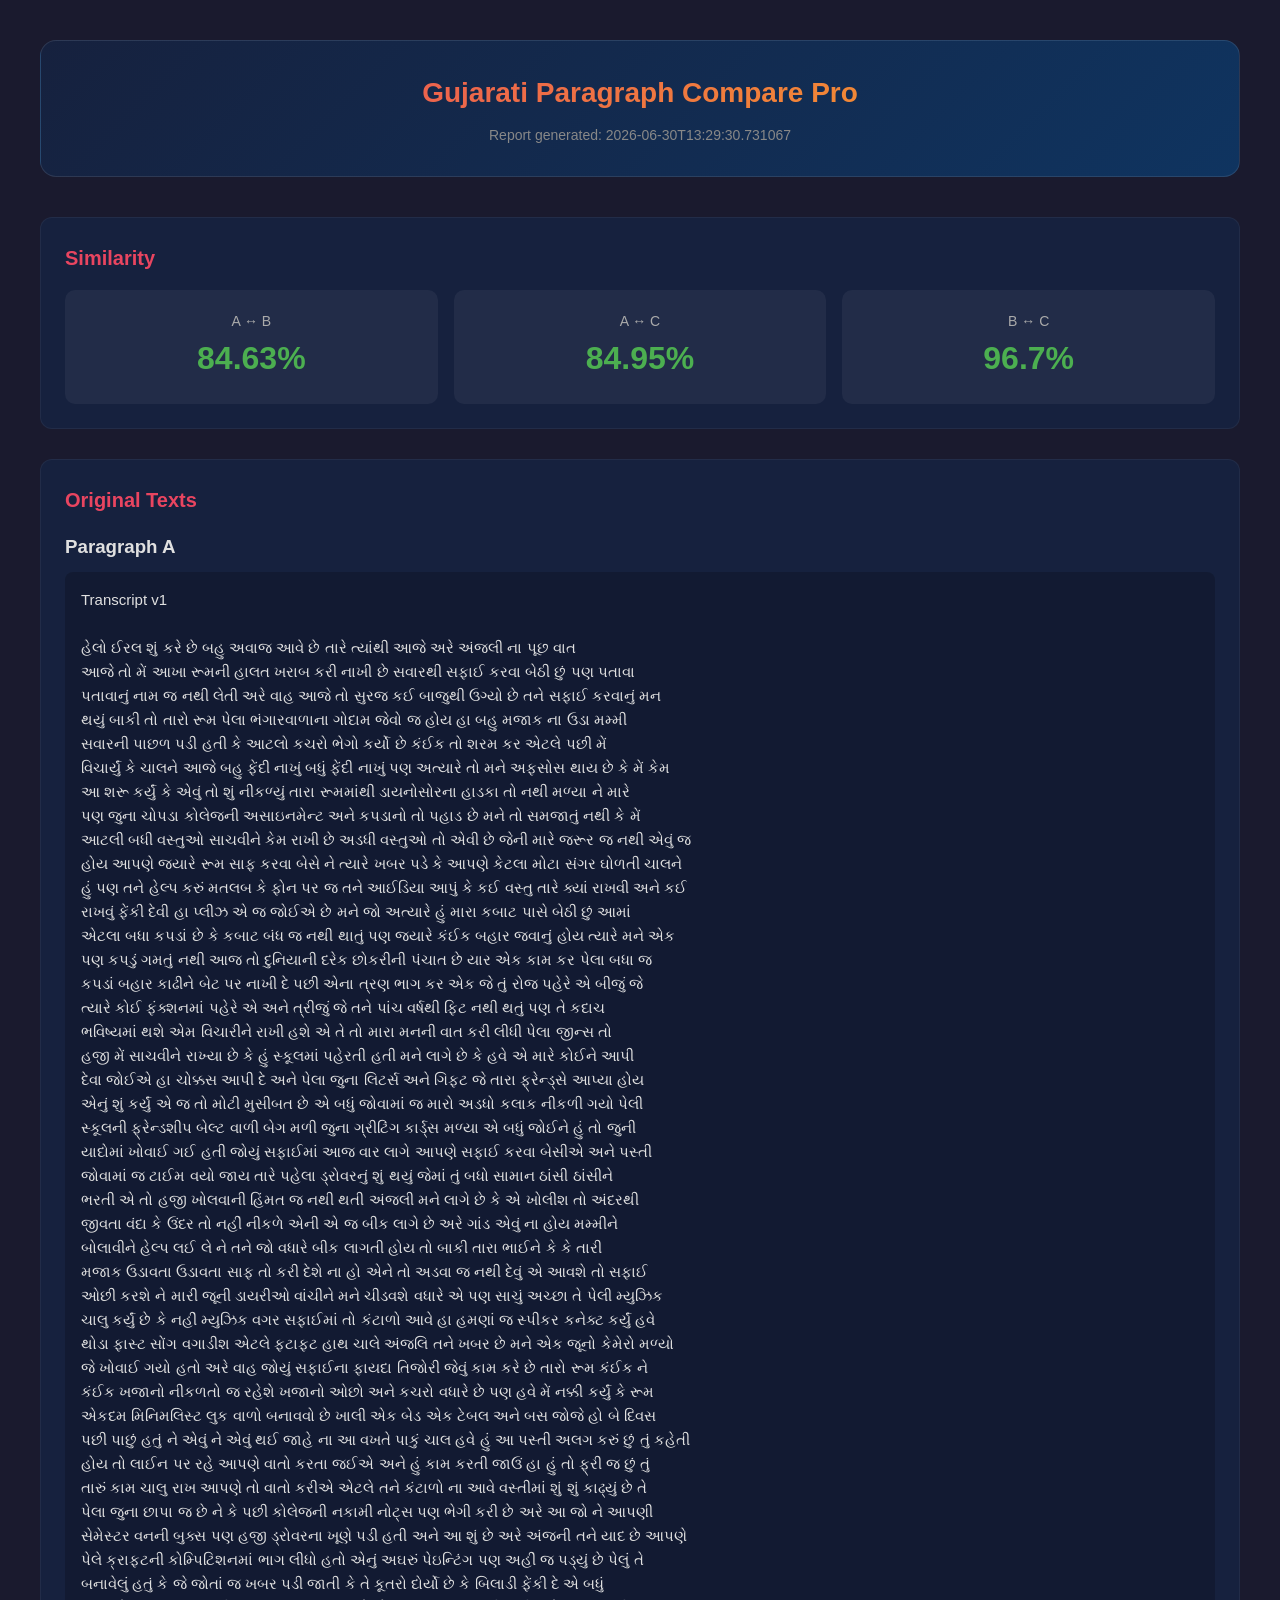
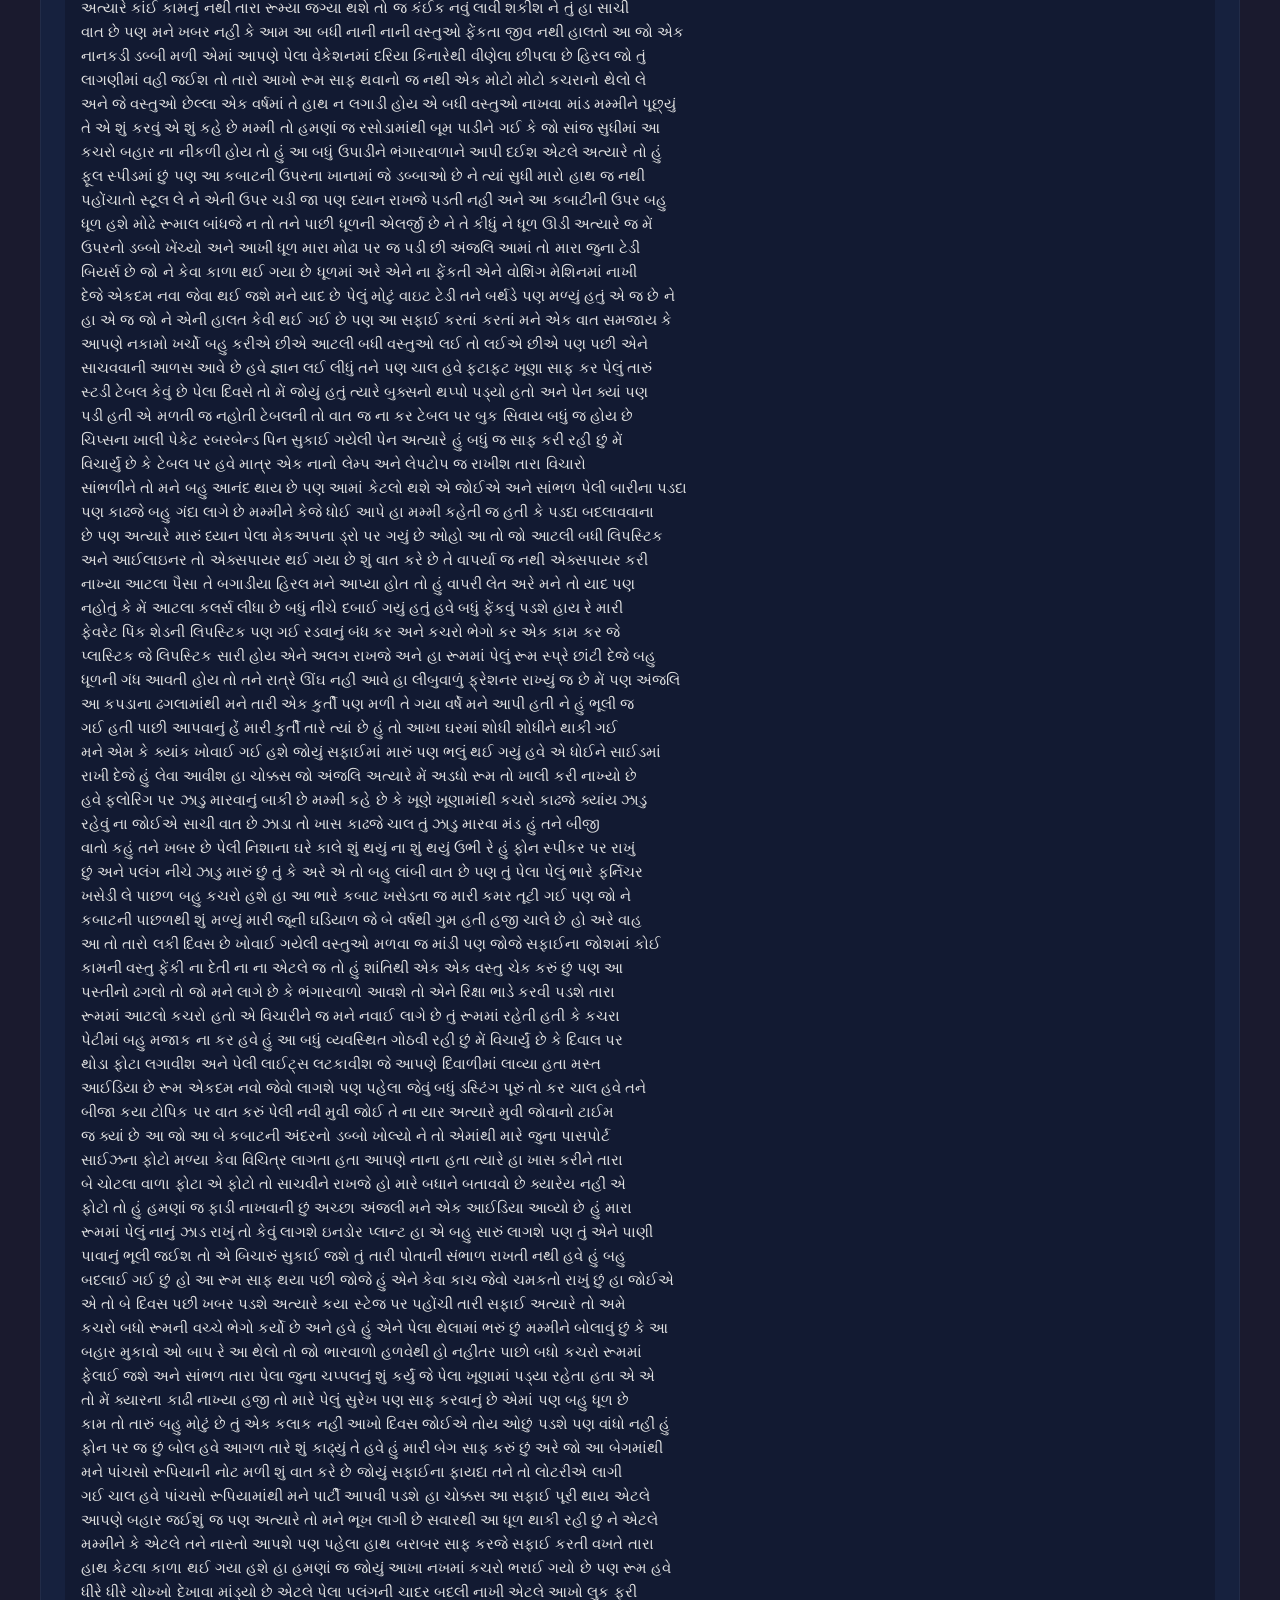
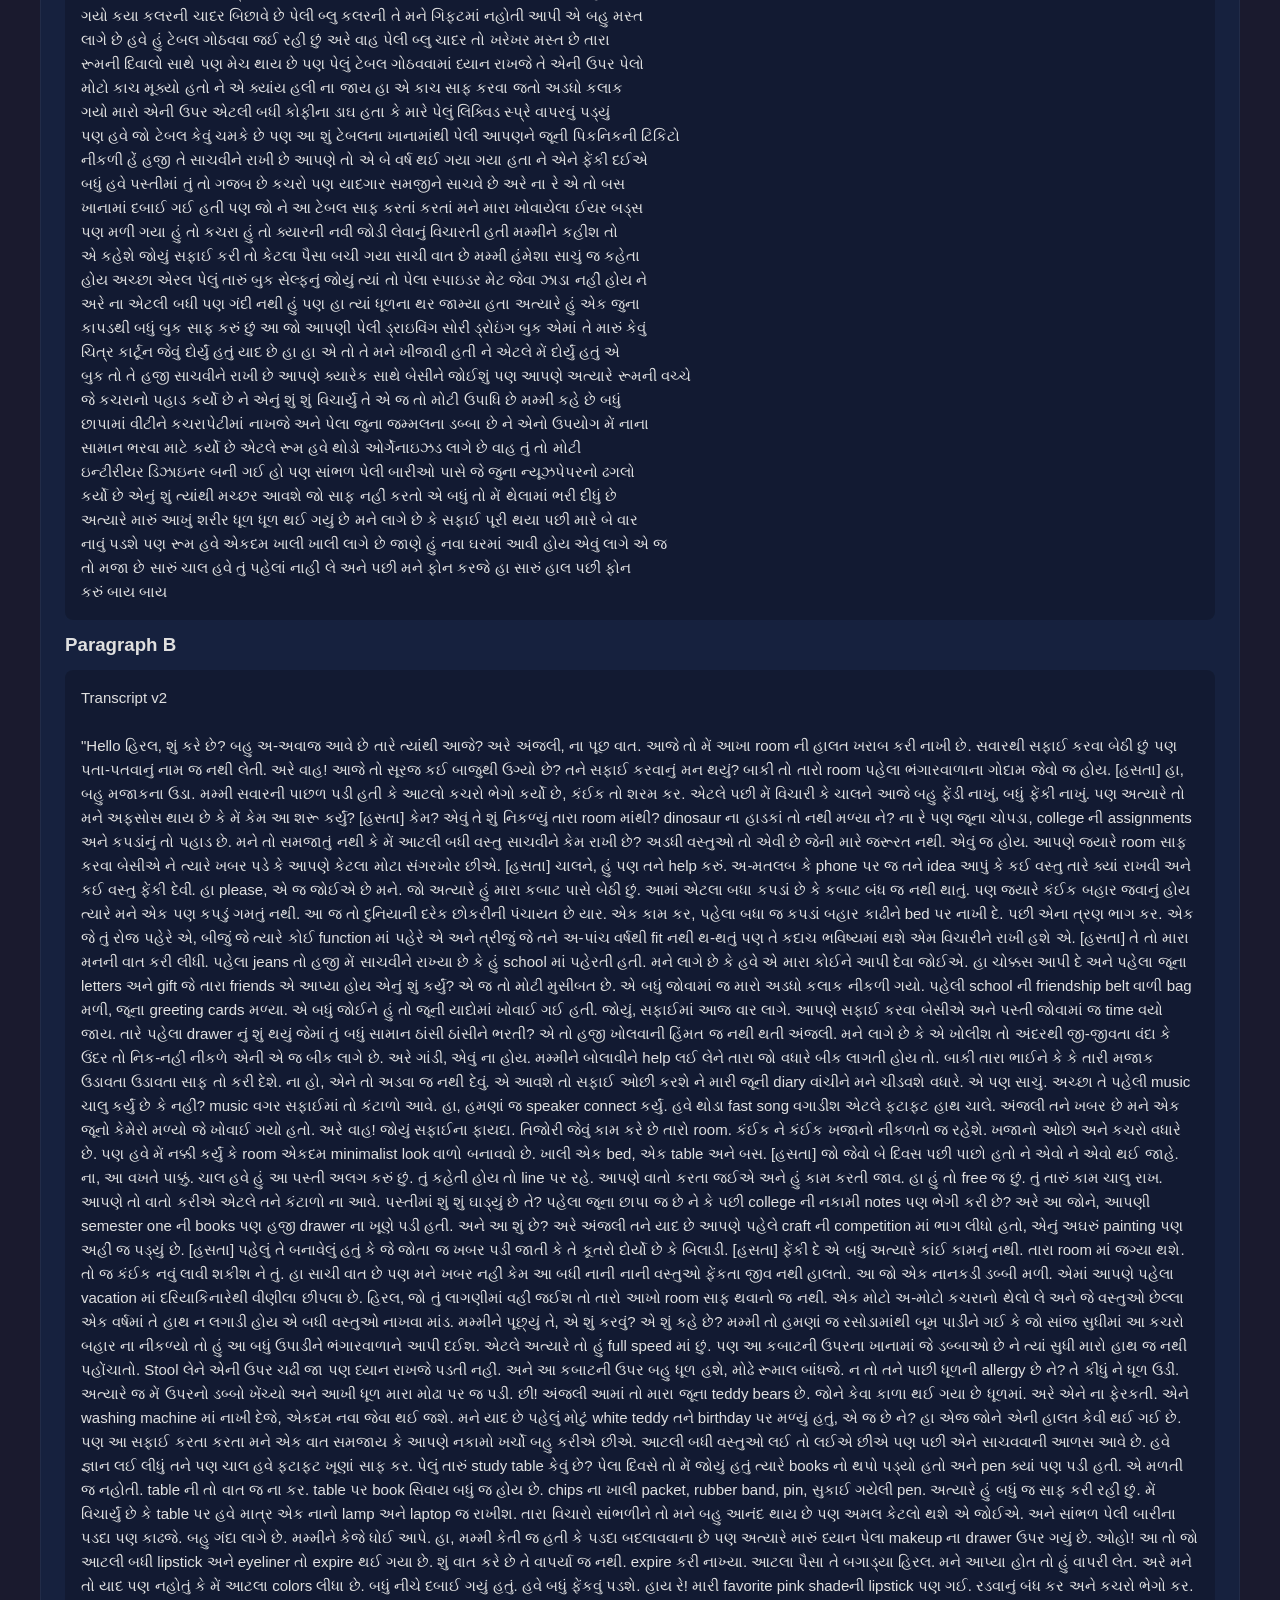
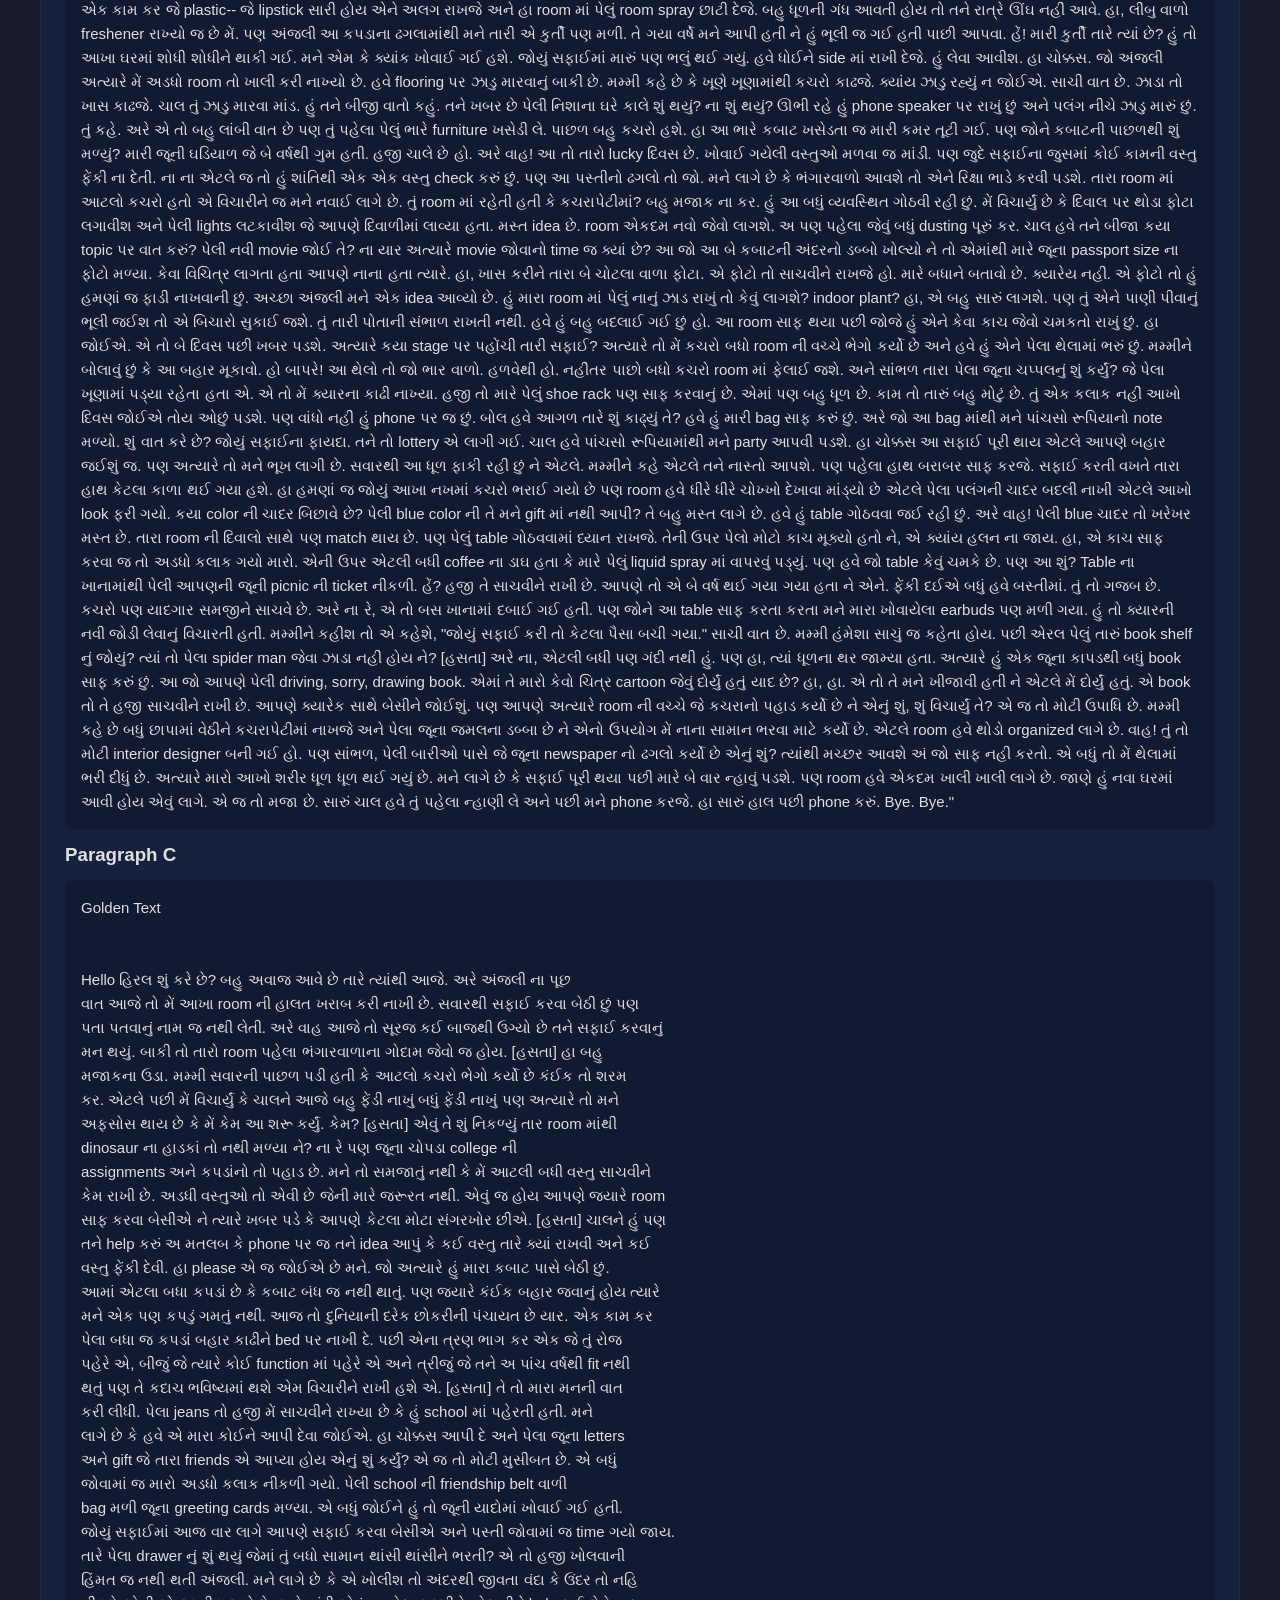
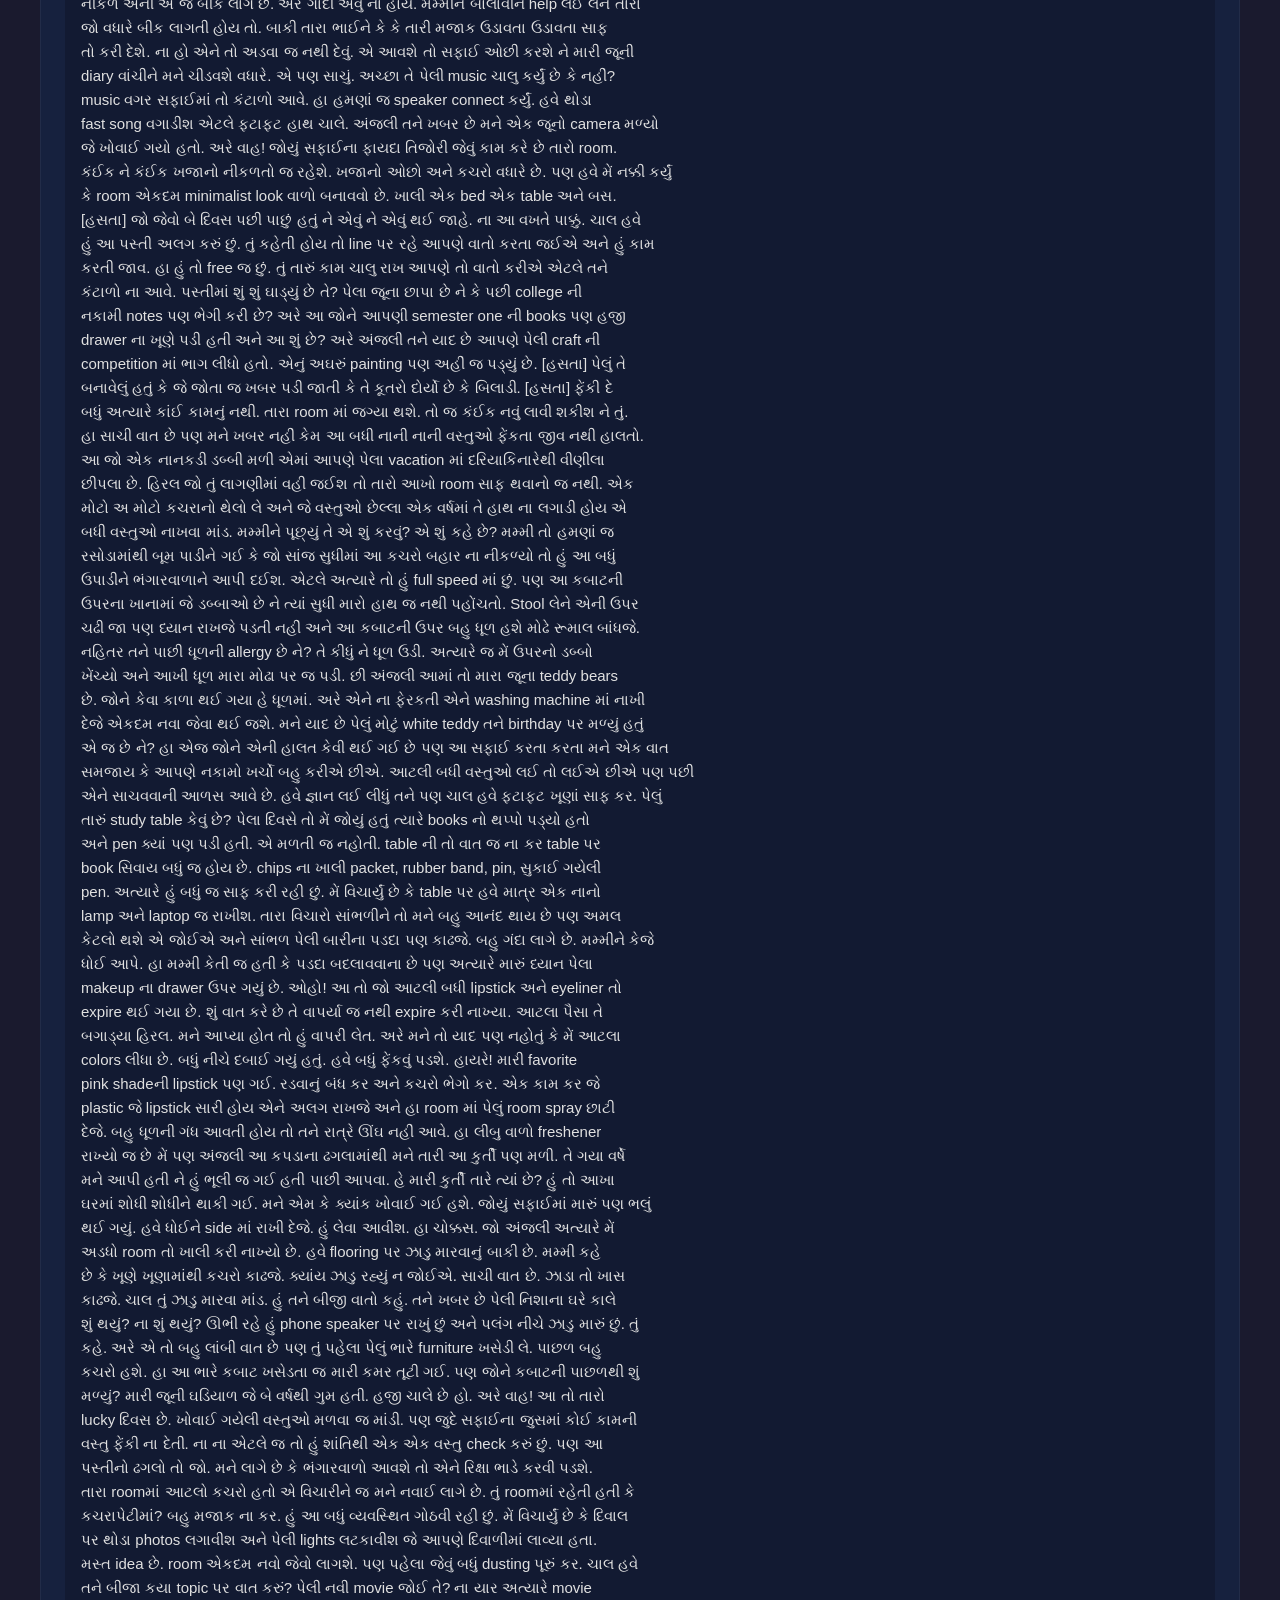
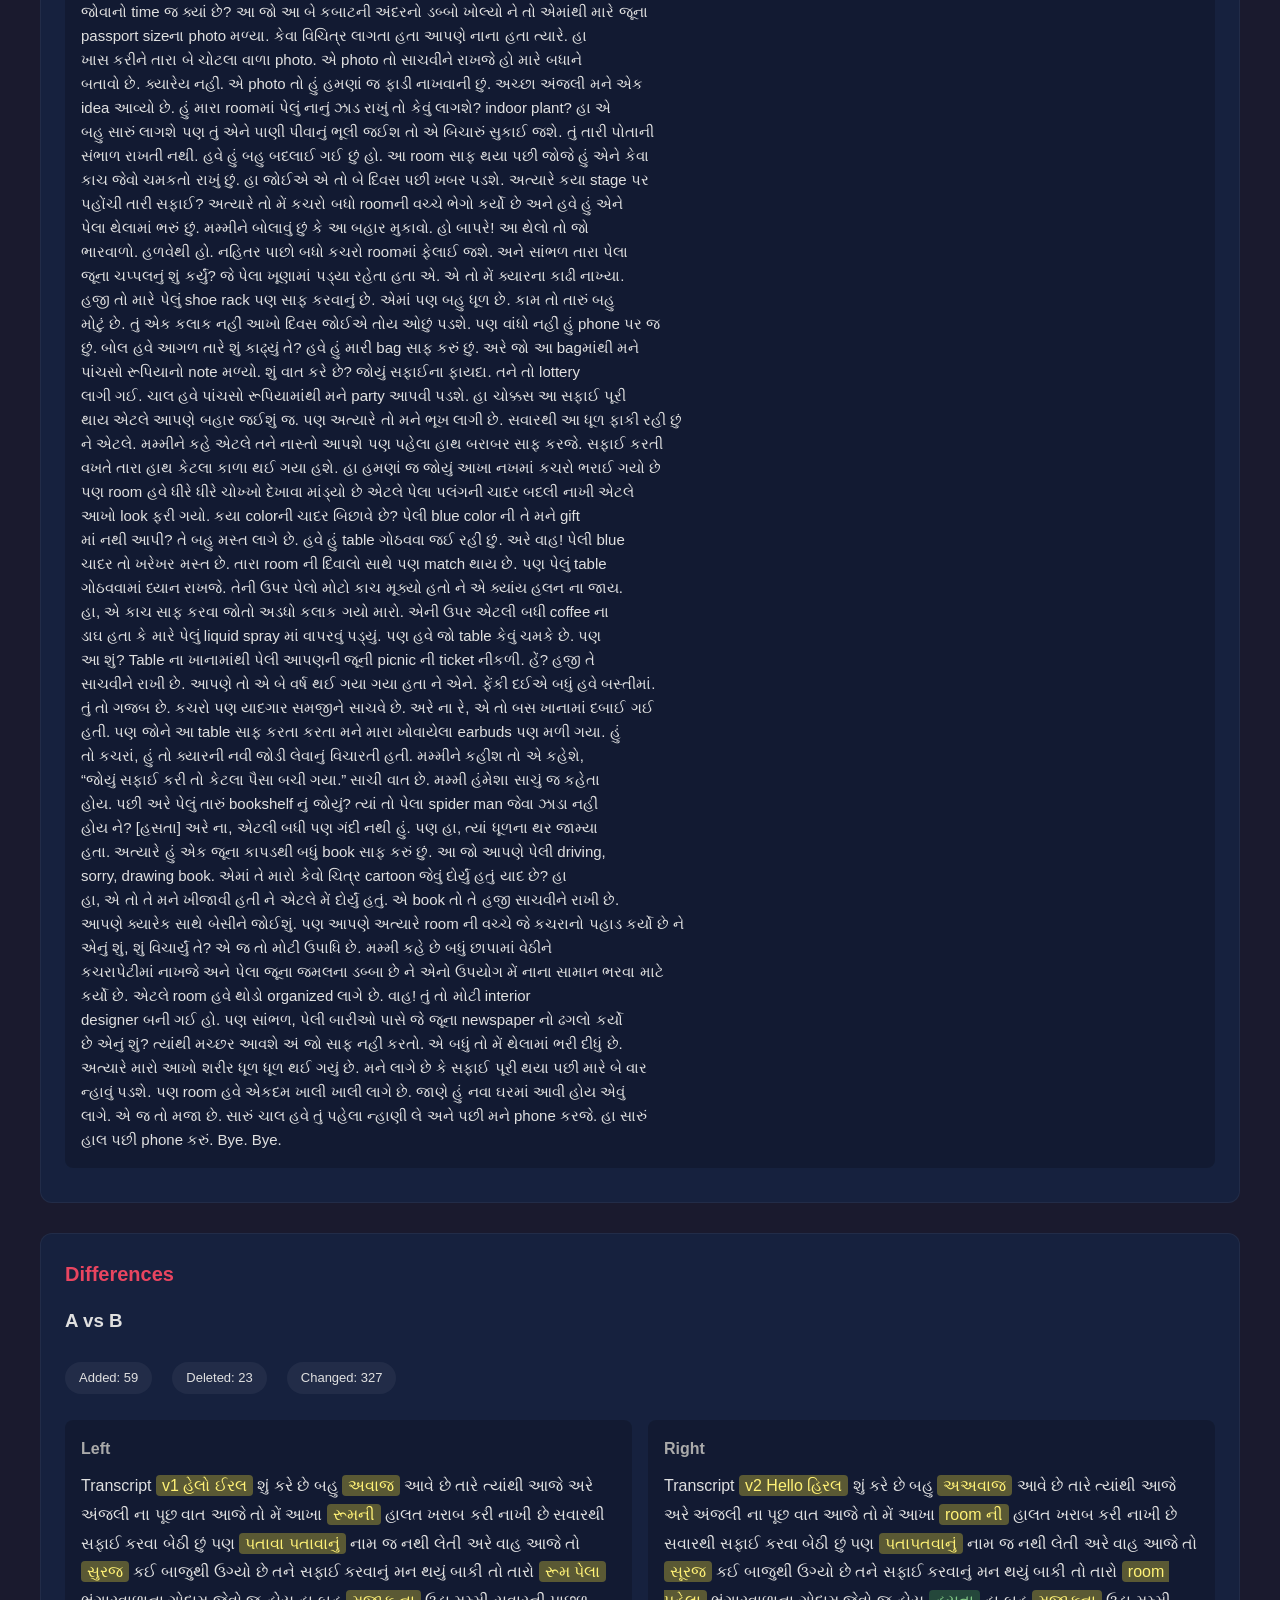
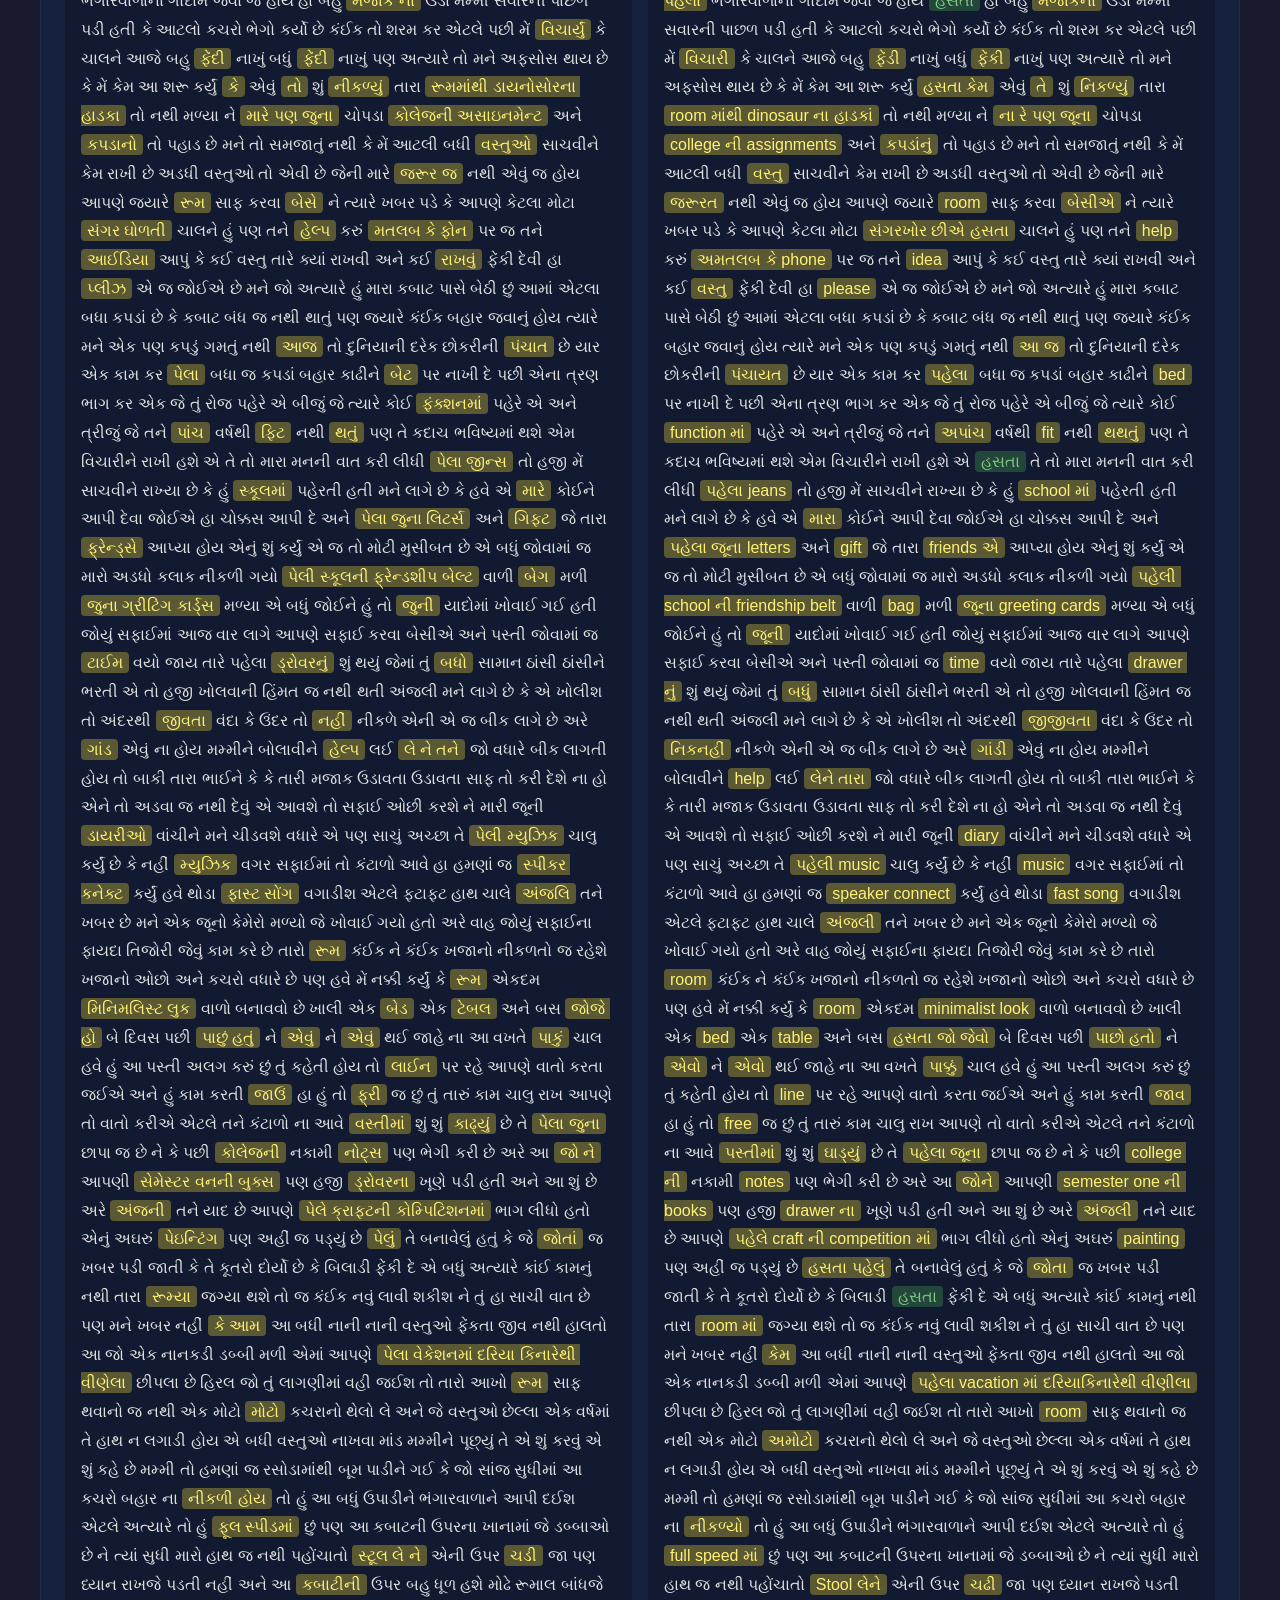
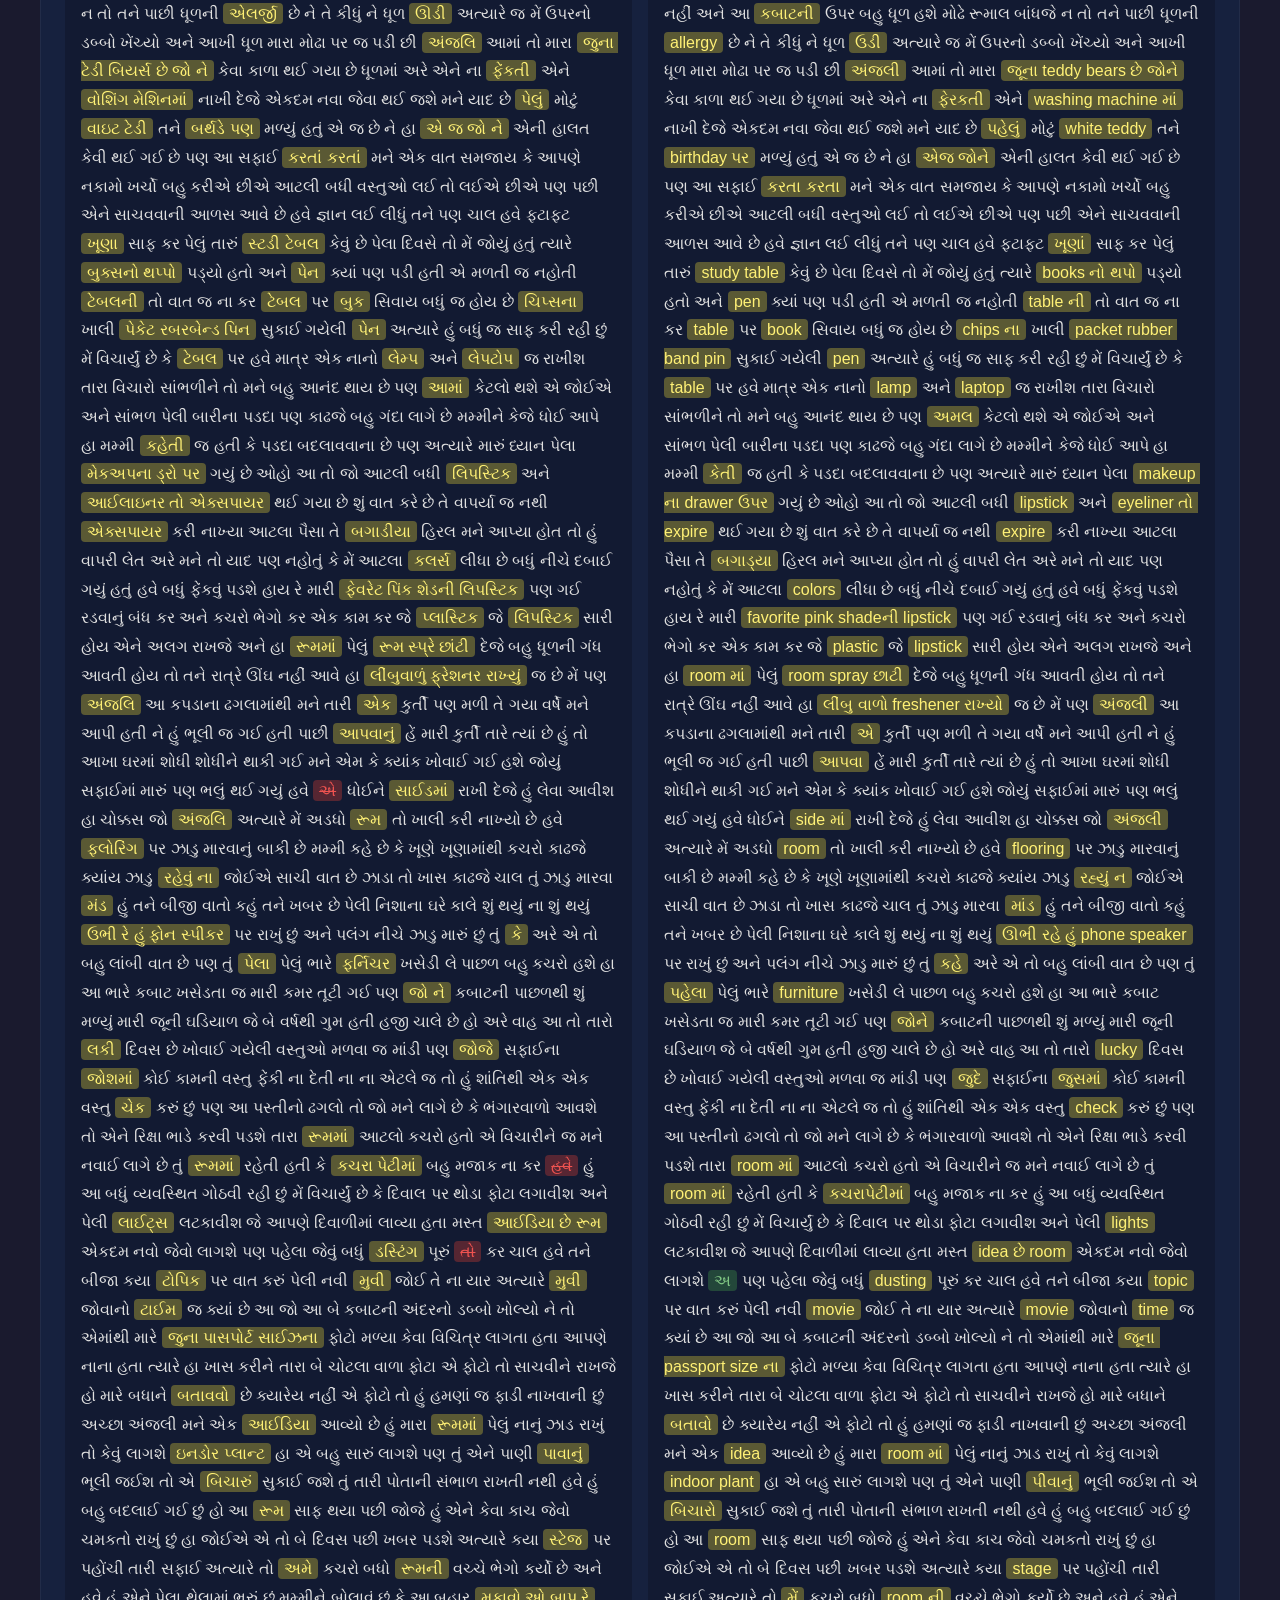
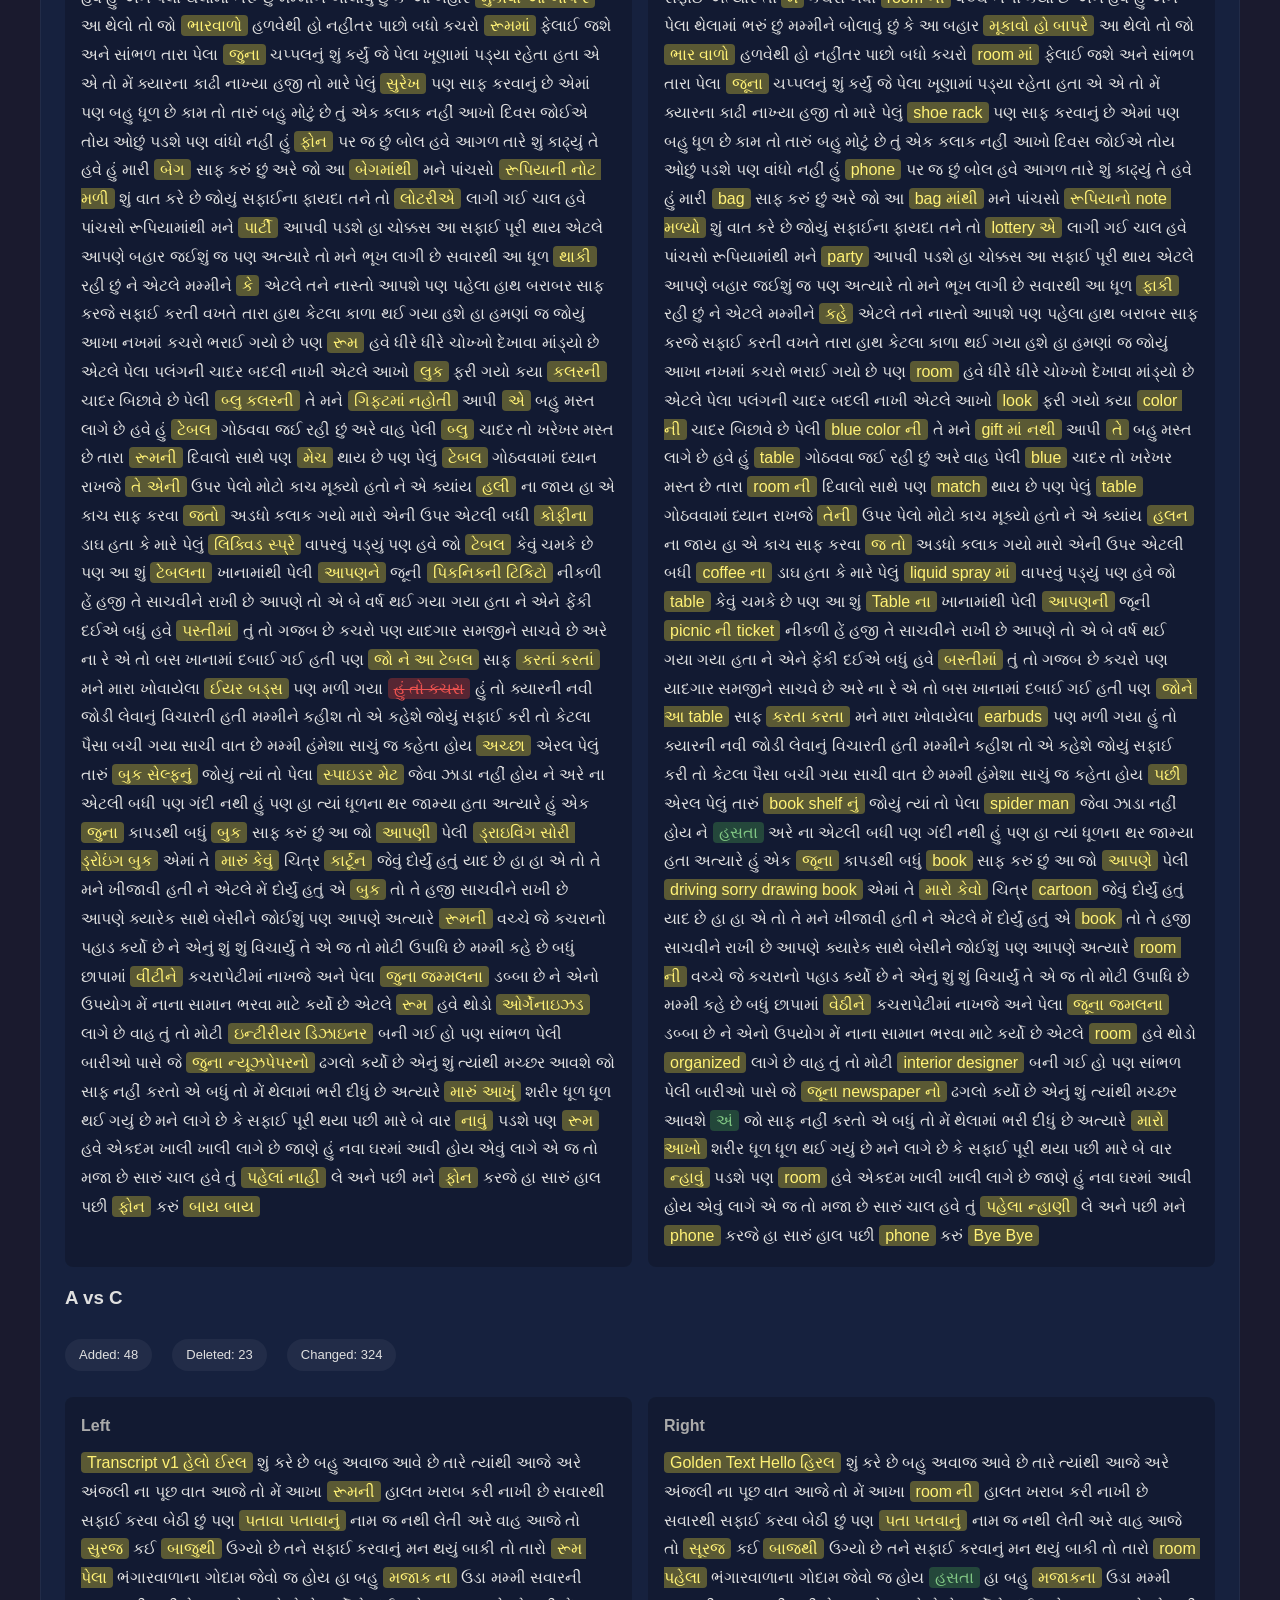
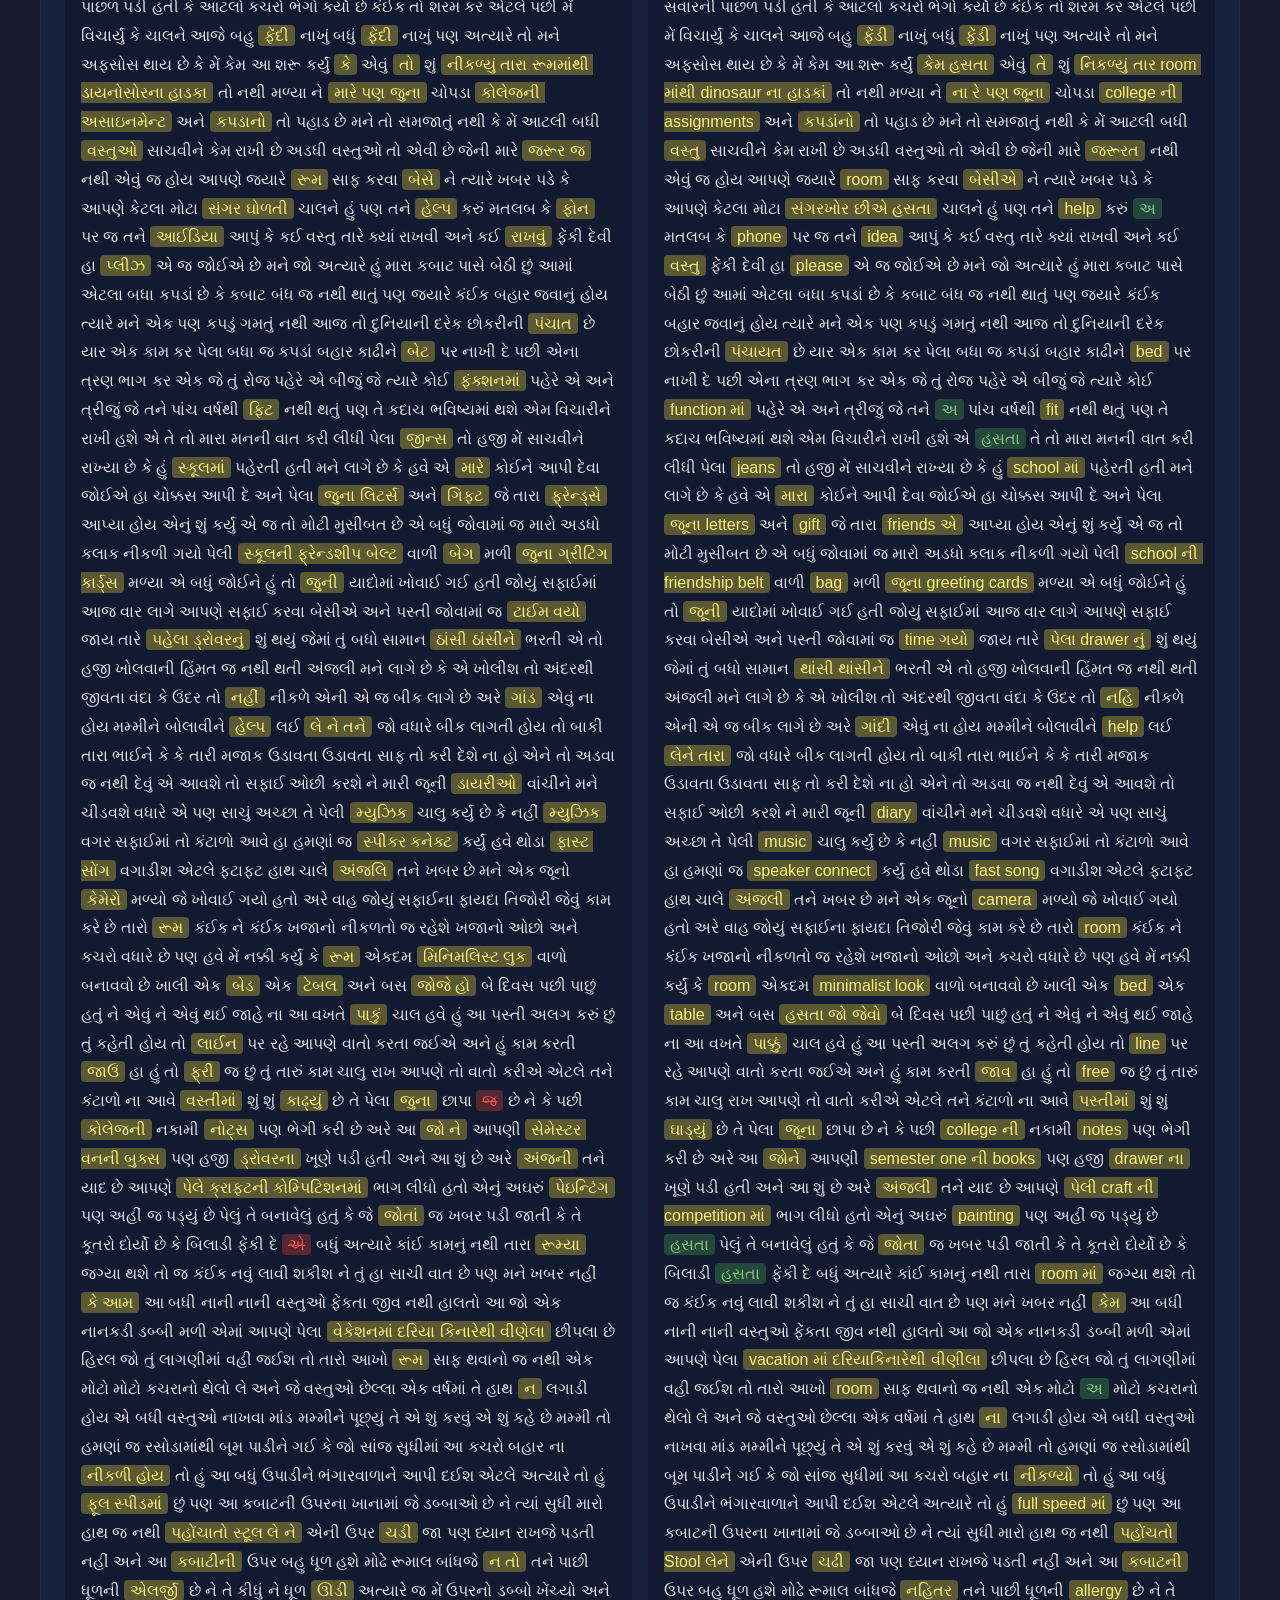
<file: uploads/report_20260630_132937.html>
<!DOCTYPE html>
<html lang="gu">
<head>
    <meta charset="UTF-8">
    <meta name="viewport" content="width=device-width, initial-scale=1.0">
    <title>Gujarati Compare Pro — Report</title>
    <style>
        * { margin: 0; padding: 0; box-sizing: border-box; }
        body {
            font-family: 'Segoe UI', 'Noto Sans Gujarati', sans-serif;
            background: #1a1a2e;
            color: #e0e0e0;
            padding: 40px;
            line-height: 1.6;
        }
        .report-header {
            text-align: center;
            margin-bottom: 40px;
            padding: 30px;
            background: linear-gradient(135deg, #16213e, #0f3460);
            border-radius: 16px;
            border: 1px solid rgba(255,255,255,0.1);
        }
        .report-header h1 {
            font-size: 28px;
            background: linear-gradient(135deg, #e94560, #f5a623);
            -webkit-background-clip: text;
            -webkit-text-fill-color: transparent;
            margin-bottom: 8px;
        }
        .report-header .timestamp {
            color: #888;
            font-size: 14px;
        }
        .section {
            margin-bottom: 30px;
            padding: 24px;
            background: #16213e;
            border-radius: 12px;
            border: 1px solid rgba(255,255,255,0.05);
        }
        .section h2 {
            color: #e94560;
            margin-bottom: 16px;
            font-size: 20px;
        }
        .similarity-grid {
            display: grid;
            grid-template-columns: repeat(3, 1fr);
            gap: 16px;
        }
        .sim-card {
            padding: 20px;
            background: rgba(255,255,255,0.05);
            border-radius: 10px;
            text-align: center;
        }
        .sim-card .label { color: #aaa; font-size: 14px; }
        .sim-card .value {
            font-size: 32px;
            font-weight: 700;
            color: #4caf50;
        }
        .text-panel {
            padding: 16px;
            background: rgba(0,0,0,0.2);
            border-radius: 8px;
            margin: 10px 0;
            white-space: pre-wrap;
            word-break: break-word;
            font-size: 15px;
        }
        .diff-pair {
            display: grid;
            grid-template-columns: 1fr 1fr;
            gap: 16px;
            margin: 16px 0;
        }
        .diff-side {
            padding: 16px;
            background: rgba(0,0,0,0.2);
            border-radius: 8px;
        }
        .diff-side h4 { color: #aaa; margin-bottom: 10px; }
        .diff-content {
            white-space: pre-wrap;
            word-break: break-word;
            line-height: 1.8;
        }
        .diff-stats {
            grid-column: span 2;
            display: flex;
            gap: 20px;
            padding: 10px 0;
        }
        .stat {
            padding: 6px 14px;
            background: rgba(255,255,255,0.05);
            border-radius: 20px;
            font-size: 13px;
        }
        .diff-added {
            background: rgba(76, 175, 80, 0.3);
            color: #81c784;
            padding: 2px 6px;
            border-radius: 4px;
        }
        .diff-deleted {
            background: rgba(244, 67, 54, 0.3);
            color: #ef5350;
            padding: 2px 6px;
            border-radius: 4px;
            text-decoration: line-through;
        }
        .diff-changed {
            background: rgba(255, 235, 59, 0.3);
            color: #fff176;
            padding: 2px 6px;
            border-radius: 4px;
        }
        .diff-missing {
            background: rgba(158, 158, 158, 0.3);
            color: #bdbdbd;
            padding: 2px 6px;
            border-radius: 4px;
        }
        @media print {
            body { background: white; color: #333; padding: 20px; }
            .report-header { background: #f5f5f5; border: 1px solid #ddd; }
            .report-header h1 { color: #e94560; -webkit-text-fill-color: #e94560; }
            .section { background: #fafafa; border: 1px solid #eee; }
            .diff-added { background: #c8e6c9; color: #2e7d32; }
            .diff-deleted { background: #ffcdd2; color: #c62828; }
            .diff-changed { background: #fff9c4; color: #f57f17; }
            .diff-missing { background: #eeeeee; color: #616161; }
        }
    </style>
</head>
<body>
    <div class="report-header">
        <h1>Gujarati Paragraph Compare Pro</h1>
        <div class="timestamp">Report generated: 2026-06-30T13:29:30.731067</div>
    </div>

    <div class="section">
        <h2>Similarity</h2>
        <div class="similarity-grid">
            <div class="sim-card">
                <div class="label">A ↔ B</div>
                <div class="value">84.63%</div>
            </div>
            <div class="sim-card">
                <div class="label">A ↔ C</div>
                <div class="value">84.95%</div>
            </div>
            <div class="sim-card">
                <div class="label">B ↔ C</div>
                <div class="value">96.7%</div>
            </div>
        </div>
    </div>

    <div class="section">
        <h2>Original Texts</h2>
        <h3>Paragraph A</h3>
        <div class="text-panel">Transcript v1 

હેલો ઈરલ શું કરે છે બહુ અવાજ આવે છે તારે ત્યાંથી આજે અરે અંજલી ના પૂછ વાત
આજે તો મેં આખા રૂમની હાલત ખરાબ કરી નાખી છે સવારથી સફાઈ કરવા બેઠી છું પણ પતાવા
પતાવાનું નામ જ નથી લેતી અરે વાહ આજે તો સુરજ કઈ બાજુથી ઉગ્યો છે તને સફાઈ કરવાનું મન
થયું બાકી તો તારો રૂમ પેલા ભંગારવાળાના ગોદામ જેવો જ હોય હા બહુ મજાક ના ઉડા મમ્મી
સવારની પાછળ પડી હતી કે આટલો કચરો ભેગો કર્યો છે કંઈક તો શરમ કર એટલે પછી મેં
વિચાર્યું કે ચાલને આજે બહુ ફેંદી નાખું બધું ફેંદી નાખું પણ અત્યારે તો મને અફસોસ થાય છે કે મેં કેમ
આ શરૂ કર્યું કે એવું તો શું નીકળ્યું તારા રૂમમાંથી ડાયનોસોરના હાડકા તો નથી મળ્યા ને મારે
પણ જુના ચોપડા કોલેજની અસાઇનમેન્ટ અને કપડાનો તો પહાડ છે મને તો સમજાતું નથી કે મેં
આટલી બધી વસ્તુઓ સાચવીને કેમ રાખી છે અડધી વસ્તુઓ તો એવી છે જેની મારે જરૂર જ નથી એવું જ
હોય આપણે જ્યારે રૂમ સાફ કરવા બેસે ને ત્યારે ખબર પડે કે આપણે કેટલા મોટા સંગર ઘોળતી ચાલને
હું પણ તને હેલ્પ કરું મતલબ કે ફોન પર જ તને આઈડિયા આપું કે કઈ વસ્તુ તારે ક્યાં રાખવી અને કઈ
રાખવું ફેંકી દેવી હા પ્લીઝ એ જ જોઈએ છે મને જો અત્યારે હું મારા કબાટ પાસે બેઠી છું આમાં
એટલા બધા કપડાં છે કે કબાટ બંધ જ નથી થાતું પણ જ્યારે કંઈક બહાર જવાનું હોય ત્યારે મને એક
પણ કપડું ગમતું નથી આજ તો દુનિયાની દરેક છોકરીની પંચાત છે યાર એક કામ કર પેલા બધા જ
કપડાં બહાર કાઢીને બેટ પર નાખી દે પછી એના ત્રણ ભાગ કર એક જે તું રોજ પહેરે એ બીજું જે
ત્યારે કોઈ ફંક્શનમાં પહેરે એ અને ત્રીજું જે તને પાંચ વર્ષથી ફિટ નથી થતું પણ તે કદાચ
ભવિષ્યમાં થશે એમ વિચારીને રાખી હશે એ તે તો મારા મનની વાત કરી લીધી પેલા જીન્સ તો
હજી મેં સાચવીને રાખ્યા છે કે હું સ્કૂલમાં પહેરતી હતી મને લાગે છે કે હવે એ મારે કોઈને આપી
દેવા જોઈએ હા ચોક્કસ આપી દે અને પેલા જુના લિટર્સ અને ગિફ્ટ જે તારા ફ્રેન્ડ્સે આપ્યા હોય
એનું શું કર્યું એ જ તો મોટી મુસીબત છે એ બધું જોવામાં જ મારો અડધો કલાક નીકળી ગયો પેલી
સ્કૂલની ફ્રેન્ડશીપ બેલ્ટ વાળી બેગ મળી જુના ગ્રીટિંગ કાર્ડ્સ મળ્યા એ બધું જોઈને હું તો જુની
યાદોમાં ખોવાઈ ગઈ હતી જોયું સફાઈમાં આજ વાર લાગે આપણે સફાઈ કરવા બેસીએ અને પસ્તી
જોવામાં જ ટાઈમ વયો જાય તારે પહેલા ડ્રોવરનું શું થયું જેમાં તું બધો સામાન ઠાંસી ઠાંસીને
ભરતી એ તો હજી ખોલવાની હિંમત જ નથી થતી અંજલી મને લાગે છે કે એ ખોલીશ તો અંદરથી
જીવતા વંદા કે ઉંદર તો નહીં નીકળે એની એ જ બીક લાગે છે અરે ગાંડ એવું ના હોય મમ્મીને
બોલાવીને હેલ્પ લઈ લે ને તને જો વધારે બીક લાગતી હોય તો બાકી તારા ભાઈને કે કે તારી
મજાક ઉડાવતા ઉડાવતા સાફ તો કરી દેશે ના હો એને તો અડવા જ નથી દેવું એ આવશે તો સફાઈ
ઓછી કરશે ને મારી જૂની ડાયરીઓ વાંચીને મને ચીડવશે વધારે એ પણ સાચું અચ્છા તે પેલી મ્યુઝિક
ચાલુ કર્યું છે કે નહીં મ્યુઝિક વગર સફાઈમાં તો કંટાળો આવે હા હમણાં જ સ્પીકર કનેક્ટ કર્યું હવે
થોડા ફાસ્ટ સોંગ વગાડીશ એટલે ફટાફટ હાથ ચાલે અંજલિ તને ખબર છે મને એક જૂનો કેમેરો મળ્યો
જે ખોવાઈ ગયો હતો અરે વાહ જોયું સફાઈના ફાયદા તિજોરી જેવું કામ કરે છે તારો રૂમ કંઈક ને
કંઈક ખજાનો નીકળતો જ રહેશે ખજાનો ઓછો અને કચરો વધારે છે પણ હવે મેં નક્કી કર્યું કે રૂમ
એકદમ મિનિમલિસ્ટ લુક વાળો બનાવવો છે ખાલી એક બેડ એક ટેબલ અને બસ જોજે હો બે દિવસ
પછી પાછું હતું ને એવું ને એવું થઈ જાહે ના આ વખતે પાકું ચાલ હવે હું આ પસ્તી અલગ કરું છું તું કહેતી
હોય તો લાઈન પર રહે આપણે વાતો કરતા જઈએ અને હું કામ કરતી જાઉં હા હું તો ફ્રી જ છું તું
તારું કામ ચાલુ રાખ આપણે તો વાતો કરીએ એટલે તને કંટાળો ના આવે વસ્તીમાં શું શું કાઢ્યું છે તે
પેલા જુના છાપા જ છે ને કે પછી કોલેજની નકામી નોટ્સ પણ ભેગી કરી છે અરે આ જો ને આપણી
સેમેસ્ટર વનની બુક્સ પણ હજી ડ્રોવરના ખૂણે પડી હતી અને આ શું છે અરે અંજની તને યાદ છે આપણે
પેલે ક્રાફ્ટની કોમ્પિટિશનમાં ભાગ લીધો હતો એનું અઘરું પેઇન્ટિંગ પણ અહીં જ પડ્યું છે પેલું તે
બનાવેલું હતું કે જે જોતાં જ ખબર પડી જાતી કે તે કૂતરો દોર્યો છે કે બિલાડી ફેંકી દે એ બધું
અત્યારે કાંઈ કામનું નથી તારા રૂમ્યા જગ્યા થશે તો જ કંઈક નવું લાવી શકીશ ને તું હા સાચી
વાત છે પણ મને ખબર નહીં કે આમ આ બધી નાની નાની વસ્તુઓ ફેંકતા જીવ નથી હાલતો આ જો એક
નાનકડી ડબ્બી મળી એમાં આપણે પેલા વેકેશનમાં દરિયા કિનારેથી વીણેલા છીપલા છે હિરલ જો તું
લાગણીમાં વહી જઈશ તો તારો આખો રૂમ સાફ થવાનો જ નથી એક મોટો મોટો કચરાનો થેલો લે
અને જે વસ્તુઓ છેલ્લા એક વર્ષમાં તે હાથ ન લગાડી હોય એ બધી વસ્તુઓ નાખવા માંડ મમ્મીને પૂછ્યું
તે એ શું કરવું એ શું કહે છે મમ્મી તો હમણાં જ રસોડામાંથી બૂમ પાડીને ગઈ કે જો સાંજ સુધીમાં આ
કચરો બહાર ના નીકળી હોય તો હું આ બધું ઉપાડીને ભંગારવાળાને આપી દઈશ એટલે અત્યારે તો હું
ફૂલ સ્પીડમાં છું પણ આ કબાટની ઉપરના ખાનામાં જે ડબ્બાઓ છે ને ત્યાં સુધી મારો હાથ જ નથી
પહોંચાતો સ્ટૂલ લે ને એની ઉપર ચડી જા પણ ધ્યાન રાખજે પડતી નહીં અને આ કબાટીની ઉપર બહુ
ધૂળ હશે મોઢે રૂમાલ બાંધજે ન તો તને પાછી ધૂળની એલર્જી છે ને તે કીધું ને ધૂળ ઊડી અત્યારે જ મેં
ઉપરનો ડબ્બો ખેંચ્યો અને આખી ધૂળ મારા મોઢા પર જ પડી છી અંજલિ આમાં તો મારા જુના ટેડી
બિયર્સ છે જો ને કેવા કાળા થઈ ગયા છે ધૂળમાં અરે એને ના ફેંકતી એને વોશિંગ મેશિનમાં નાખી
દેજે એકદમ નવા જેવા થઈ જશે મને યાદ છે પેલું મોટું વાઇટ ટેડી તને બર્થડે પણ મળ્યું હતું એ જ છે ને
હા એ જ જો ને એની હાલત કેવી થઈ ગઈ છે પણ આ સફાઈ કરતાં કરતાં મને એક વાત સમજાય કે
આપણે નકામો ખર્ચો બહુ કરીએ છીએ આટલી બધી વસ્તુઓ લઈ તો લઈએ છીએ પણ પછી એને
સાચવવાની આળસ આવે છે હવે જ્ઞાન લઈ લીધું તને પણ ચાલ હવે ફટાફટ ખૂણા સાફ કર પેલું તારું
સ્ટડી ટેબલ કેવું છે પેલા દિવસે તો મેં જોયું હતું ત્યારે બુક્સનો થપ્પો પડ્યો હતો અને પેન ક્યાં પણ
પડી હતી એ મળતી જ નહોતી ટેબલની તો વાત જ ના કર ટેબલ પર બુક સિવાય બધું જ હોય છે
ચિપ્સના ખાલી પેકેટ રબરબેન્ડ પિન સુકાઈ ગયેલી પેન અત્યારે હું બધું જ સાફ કરી રહી છું મેં
વિચાર્યું છે કે ટેબલ પર હવે માત્ર એક નાનો લેમ્પ અને લેપટોપ જ રાખીશ તારા વિચારો
સાંભળીને તો મને બહુ આનંદ થાય છે પણ આમાં કેટલો થશે એ જોઈએ અને સાંભળ પેલી બારીના પડદા
પણ કાઢજે બહુ ગંદા લાગે છે મમ્મીને કેજે ધોઈ આપે હા મમ્મી કહેતી જ હતી કે પડદા બદલાવવાના
છે પણ અત્યારે મારું ધ્યાન પેલા મેકઅપના ડ્રો પર ગયું છે ઓહો આ તો જો આટલી બધી લિપસ્ટિક
અને આઈલાઇનર તો એક્સપાયર થઈ ગયા છે શું વાત કરે છે તે વાપર્યા જ નથી એક્સપાયર કરી
નાખ્યા આટલા પૈસા તે બગાડીયા હિરલ મને આપ્યા હોત તો હું વાપરી લેત અરે મને તો યાદ પણ
નહોતું કે મેં આટલા કલર્સ લીધા છે બધું નીચે દબાઈ ગયું હતું હવે બધું ફેંકવું પડશે હાય રે મારી
ફેવરેટ પિંક શેડની લિપસ્ટિક પણ ગઈ રડવાનું બંધ કર અને કચરો ભેગો કર એક કામ કર જે
પ્લાસ્ટિક જે લિપસ્ટિક સારી હોય એને અલગ રાખજે અને હા રૂમમાં પેલું રૂમ સ્પ્રે છાંટી દેજે બહુ
ધૂળની ગંધ આવતી હોય તો તને રાત્રે ઊંઘ નહીં આવે હા લીંબુવાળું ફ્રેશનર રાખ્યું જ છે મેં પણ અંજલિ
આ કપડાના ઢગલામાંથી મને તારી એક કુર્તી પણ મળી તે ગયા વર્ષે મને આપી હતી ને હું ભૂલી જ
ગઈ હતી પાછી આપવાનું હેં મારી કુર્તી તારે ત્યાં છે હું તો આખા ઘરમાં શોધી શોધીને થાકી ગઈ
મને એમ કે ક્યાંક ખોવાઈ ગઈ હશે જોયું સફાઈમાં મારું પણ ભલું થઈ ગયું હવે એ ધોઈને સાઈડમાં
રાખી દેજે હું લેવા આવીશ હા ચોક્કસ જો અંજલિ અત્યારે મેં અડધો રૂમ તો ખાલી કરી નાખ્યો છે
હવે ફ્લોરિંગ પર ઝાડુ મારવાનું બાકી છે મમ્મી કહે છે કે ખૂણે ખૂણામાંથી કચરો કાઢજે ક્યાંય ઝાડુ
રહેવું ના જોઈએ સાચી વાત છે ઝાડા તો ખાસ કાઢજે ચાલ તું ઝાડુ મારવા મંડ હું તને બીજી
વાતો કહું તને ખબર છે પેલી નિશાના ઘરે કાલે શું થયું ના શું થયું ઉભી રે હું ફોન સ્પીકર પર રાખું
છું અને પલંગ નીચે ઝાડુ મારું છું તું કે અરે એ તો બહુ લાંબી વાત છે પણ તું પેલા પેલું ભારે ફર્નિચર
ખસેડી લે પાછળ બહુ કચરો હશે હા આ ભારે કબાટ ખસેડતા જ મારી કમર તૂટી ગઈ પણ જો ને
કબાટની પાછળથી શું મળ્યું મારી જૂની ઘડિયાળ જે બે વર્ષથી ગુમ હતી હજી ચાલે છે હો અરે વાહ
આ તો તારો લકી દિવસ છે ખોવાઈ ગયેલી વસ્તુઓ મળવા જ માંડી પણ જોજે સફાઈના જોશમાં કોઈ
કામની વસ્તુ ફેંકી ના દેતી ના ના એટલે જ તો હું શાંતિથી એક એક વસ્તુ ચેક કરું છું પણ આ
પસ્તીનો ઢગલો તો જો મને લાગે છે કે ભંગારવાળો આવશે તો એને રિક્ષા ભાડે કરવી પડશે તારા
રૂમમાં આટલો કચરો હતો એ વિચારીને જ મને નવાઈ લાગે છે તું રૂમમાં રહેતી હતી કે કચરા
પેટીમાં બહુ મજાક ના કર હવે હું આ બધું વ્યવસ્થિત ગોઠવી રહી છું મેં વિચાર્યું છે કે દિવાલ પર
થોડા ફોટા લગાવીશ અને પેલી લાઈટ્સ લટકાવીશ જે આપણે દિવાળીમાં લાવ્યા હતા મસ્ત
આઈડિયા છે રૂમ એકદમ નવો જેવો લાગશે પણ પહેલા જેવું બધું ડસ્ટિંગ પૂરું તો કર ચાલ હવે તને
બીજા કયા ટોપિક પર વાત કરું પેલી નવી મુવી જોઈ તે ના યાર અત્યારે મુવી જોવાનો ટાઈમ
જ ક્યાં છે આ જો આ બે કબાટની અંદરનો ડબ્બો ખોલ્યો ને તો એમાંથી મારે જુના પાસપોર્ટ
સાઈઝના ફોટો મળ્યા કેવા વિચિત્ર લાગતા હતા આપણે નાના હતા ત્યારે હા ખાસ કરીને તારા
બે ચોટલા વાળા ફોટા એ ફોટો તો સાચવીને રાખજે હો મારે બધાને બતાવવો છે ક્યારેય નહીં એ
ફોટો તો હું હમણાં જ ફાડી નાખવાની છું અચ્છા અંજલી મને એક આઈડિયા આવ્યો છે હું મારા
રૂમમાં પેલું નાનું ઝાડ રાખું તો કેવું લાગશે ઇનડોર પ્લાન્ટ હા એ બહુ સારું લાગશે પણ તું એને પાણી
પાવાનું ભૂલી જઈશ તો એ બિચારું સુકાઈ જશે તું તારી પોતાની સંભાળ રાખતી નથી હવે હું બહુ
બદલાઈ ગઈ છું હો આ રૂમ સાફ થયા પછી જોજે હું એને કેવા કાચ જેવો ચમકતો રાખું છું હા જોઈએ
એ તો બે દિવસ પછી ખબર પડશે અત્યારે કયા સ્ટેજ પર પહોંચી તારી સફાઈ અત્યારે તો અમે
કચરો બધો રૂમની વચ્ચે ભેગો કર્યો છે અને હવે હું એને પેલા થેલામાં ભરું છું મમ્મીને બોલાવું છું કે આ
બહાર મુકાવો ઓ બાપ રે આ થેલો તો જો ભારવાળો હળવેથી હો નહીંતર પાછો બધો કચરો રૂમમાં
ફેલાઈ જશે અને સાંભળ તારા પેલા જુના ચપ્પલનું શું કર્યું જે પેલા ખૂણામાં પડ્યા રહેતા હતા એ એ
તો મેં ક્યારના કાઢી નાખ્યા હજી તો મારે પેલું સુરેખ પણ સાફ કરવાનું છે એમાં પણ બહુ ધૂળ છે
કામ તો તારું બહુ મોટું છે તું એક કલાક નહીં આખો દિવસ જોઈએ તોય ઓછું પડશે પણ વાંધો નહીં હું
ફોન પર જ છું બોલ હવે આગળ તારે શું કાઢ્યું તે હવે હું મારી બેગ સાફ કરું છું અરે જો આ બેગમાંથી
મને પાંચસો રૂપિયાની નોટ મળી શું વાત કરે છે જોયું સફાઈના ફાયદા તને તો લોટરીએ લાગી
ગઈ ચાલ હવે પાંચસો રૂપિયામાંથી મને પાર્ટી આપવી પડશે હા ચોક્કસ આ સફાઈ પૂરી થાય એટલે
આપણે બહાર જઈશું જ પણ અત્યારે તો મને ભૂખ લાગી છે સવારથી આ ધૂળ થાકી રહી છું ને એટલે
મમ્મીને કે એટલે તને નાસ્તો આપશે પણ પહેલા હાથ બરાબર સાફ કરજે સફાઈ કરતી વખતે તારા
હાથ કેટલા કાળા થઈ ગયા હશે હા હમણાં જ જોયું આખા નખમાં કચરો ભરાઈ ગયો છે પણ રૂમ હવે
ધીરે ધીરે ચોખ્ખો દેખાવા માંડ્યો છે એટલે પેલા પલંગની ચાદર બદલી નાખી એટલે આખો લુક ફરી
ગયો કયા કલરની ચાદર બિછાવે છે પેલી બ્લુ કલરની તે મને ગિફ્ટમાં નહોતી આપી એ બહુ મસ્ત
લાગે છે હવે હું ટેબલ ગોઠવવા જઈ રહી છું અરે વાહ પેલી બ્લુ ચાદર તો ખરેખર મસ્ત છે તારા
રૂમની દિવાલો સાથે પણ મેચ થાય છે પણ પેલું ટેબલ ગોઠવવામાં ધ્યાન રાખજે તે એની ઉપર પેલો
મોટો કાચ મૂક્યો હતો ને એ ક્યાંય હલી ના જાય હા એ કાચ સાફ કરવા જતો અડધો કલાક
ગયો મારો એની ઉપર એટલી બધી કોફીના ડાઘ હતા કે મારે પેલું લિક્વિડ સ્પ્રે વાપરવું પડ્યું
પણ હવે જો ટેબલ કેવું ચમકે છે પણ આ શું ટેબલના ખાનામાંથી પેલી આપણને જૂની પિકનિકની ટિકિટો
નીકળી હેં હજી તે સાચવીને રાખી છે આપણે તો એ બે વર્ષ થઈ ગયા ગયા હતા ને એને ફેંકી દઈએ
બધું હવે પસ્તીમાં તું તો ગજબ છે કચરો પણ યાદગાર સમજીને સાચવે છે અરે ના રે એ તો બસ
ખાનામાં દબાઈ ગઈ હતી પણ જો ને આ ટેબલ સાફ કરતાં કરતાં મને મારા ખોવાયેલા ઈયર બડ્સ
પણ મળી ગયા હું તો કચરા હું તો ક્યારની નવી જોડી લેવાનું વિચારતી હતી મમ્મીને કહીશ તો
એ કહેશે જોયું સફાઈ કરી તો કેટલા પૈસા બચી ગયા સાચી વાત છે મમ્મી હંમેશા સાચું જ કહેતા
હોય અચ્છા એરલ પેલું તારું બુક સેલ્ફનું જોયું ત્યાં તો પેલા સ્પાઇડર મેટ જેવા ઝાડા નહીં હોય ને
અરે ના એટલી બધી પણ ગંદી નથી હું પણ હા ત્યાં ધૂળના થર જામ્યા હતા અત્યારે હું એક જુના
કાપડથી બધું બુક સાફ કરું છું આ જો આપણી પેલી ડ્રાઇવિંગ સોરી ડ્રોઇંગ બુક એમાં તે મારું કેવું
ચિત્ર કાર્ટૂન જેવું દોર્યું હતું યાદ છે હા હા એ તો તે મને ખીજાવી હતી ને એટલે મેં દોર્યું હતું એ
બુક તો તે હજી સાચવીને રાખી છે આપણે ક્યારેક સાથે બેસીને જોઈશું પણ આપણે અત્યારે રૂમની વચ્ચે
જે કચરાનો પહાડ કર્યો છે ને એનું શું શું વિચાર્યું તે એ જ તો મોટી ઉપાધિ છે મમ્મી કહે છે બધું
છાપામાં વીંટીને કચરાપેટીમાં નાખજે અને પેલા જુના જમ્મલના ડબ્બા છે ને એનો ઉપયોગ મેં નાના
સામાન ભરવા માટે કર્યો છે એટલે રૂમ હવે થોડો ઓર્ગેનાઇઝડ લાગે છે વાહ તું તો મોટી
ઇન્ટીરીયર ડિઝાઇનર બની ગઈ હો પણ સાંભળ પેલી બારીઓ પાસે જે જુના ન્યૂઝપેપરનો ઢગલો
કર્યો છે એનું શું ત્યાંથી મચ્છર આવશે જો સાફ નહીં કરતો એ બધું તો મેં થેલામાં ભરી દીધું છે
અત્યારે મારું આખું શરીર ધૂળ ધૂળ થઈ ગયું છે મને લાગે છે કે સફાઈ પૂરી થયા પછી મારે બે વાર
નાવું પડશે પણ રૂમ હવે એકદમ ખાલી ખાલી લાગે છે જાણે હું નવા ઘરમાં આવી હોય એવું લાગે એ જ
તો મજા છે સારું ચાલ હવે તું પહેલાં નાહી લે અને પછી મને ફોન કરજે હા સારું હાલ પછી ફોન
કરું બાય બાય
</div>
        <h3>Paragraph B</h3>
        <div class="text-panel">Transcript v2

"Hello હિરલ, શું કરે છે? બહુ અ-અવાજ આવે છે તારે ત્યાંથી આજે? અરે અંજલી, ના પૂછ વાત. આજે તો મેં આખા room ની હાલત ખરાબ કરી નાખી છે. સવારથી સફાઈ કરવા બેઠી છું પણ પતા-પતવાનું નામ જ નથી લેતી. અરે વાહ! આજે તો સૂરજ કઈ બાજુથી ઉગ્યો છે? તને સફાઈ કરવાનું મન થયું? બાકી તો તારો room પહેલા ભંગારવાળાના ગોદામ જેવો જ હોય. [હસતા] હા, બહુ મજાકના ઉડા. મમ્મી સવારની પાછળ પડી હતી કે આટલો કચરો ભેગો કર્યો છે, કંઈક તો શરમ કર. એટલે પછી મેં વિચારી કે ચાલને આજે બહુ ફેંડી નાખું, બધું ફેંકી નાખું. પણ અત્યારે તો મને અફસોસ થાય છે કે મેં કેમ આ શરૂ કર્યું? [હસતા] કેમ? એવું તે શું નિકળ્યું તારા room માંથી? dinosaur ના હાડકાં તો નથી મળ્યા ને? ના રે પણ જૂના ચોપડા, college ની assignments અને કપડાંનું તો પહાડ છે. મને તો સમજાતું નથી કે મેં આટલી બધી વસ્તુ સાચવીને કેમ રાખી છે? અડધી વસ્તુઓ તો એવી છે જેની મારે જરૂરત નથી. એવું જ હોય. આપણે જ્યારે room સાફ કરવા બેસીએ ને ત્યારે ખબર પડે કે આપણે કેટલા મોટા સંગરખોર છીએ. [હસતા] ચાલને, હું પણ તને help કરું. અ-મતલબ કે phone પર જ તને idea આપું કે કઈ વસ્તુ તારે ક્યાં રાખવી અને કઈ વસ્તુ ફેંકી દેવી. હા please, એ જ જોઈએ છે મને. જો અત્યારે હું મારા કબાટ પાસે બેઠી છું. આમાં એટલા બધા કપડાં છે કે કબાટ બંધ જ નથી થાતું. પણ જ્યારે કંઈક બહાર જવાનું હોય ત્યારે મને એક પણ કપડું ગમતું નથી. આ જ તો દુનિયાની દરેક છોકરીની પંચાયત છે યાર. એક કામ કર, પહેલા બધા જ કપડાં બહાર કાઢીને bed પર નાખી દે. પછી એના ત્રણ ભાગ કર. એક જે તું રોજ પહેરે એ, બીજું જે ત્યારે કોઈ function માં પહેરે એ અને ત્રીજું જે તને અ-પાંચ વર્ષથી fit નથી થ-થતું પણ તે કદાચ ભવિષ્યમાં થશે એમ વિચારીને રાખી હશે એ. [હસતા] તે તો મારા મનની વાત કરી લીધી. પહેલા jeans તો હજી મેં સાચવીને રાખ્યા છે કે હું school માં પહેરતી હતી. મને લાગે છે કે હવે એ મારા કોઈને આપી દેવા જોઈએ. હા ચોક્કસ આપી દે અને પહેલા જૂના letters અને gift જે તારા friends એ આપ્યા હોય એનું શું કર્યું? એ જ તો મોટી મુસીબત છે. એ બધું જોવામાં જ મારો અડધો કલાક નીકળી ગયો. પહેલી school ની friendship belt વાળી bag મળી, જૂના greeting cards મળ્યા. એ બધું જોઈને હું તો જૂની યાદોમાં ખોવાઈ ગઈ હતી. જોયું, સફાઈમાં આજ વાર લાગે. આપણે સફાઈ કરવા બેસીએ અને પસ્તી જોવામાં જ time વયો જાય. તારે પહેલા drawer નું શું થયું જેમાં તું બધું સામાન ઠાંસી ઠાંસીને ભરતી? એ તો હજી ખોલવાની હિંમત જ નથી થતી અંજલી. મને લાગે છે કે એ ખોલીશ તો અંદરથી જી-જીવતા વંદા કે ઉંદર તો નિક-નહીં નીકળે એની એ જ બીક લાગે છે. અરે ગાંડી, એવું ના હોય. મમ્મીને બોલાવીને help લઈ લેને તારા જો વધારે બીક લાગતી હોય તો. બાકી તારા ભાઈને કે કે તારી મજાક ઉડાવતા ઉડાવતા સાફ તો કરી દેશે. ના હો, એને તો અડવા જ નથી દેવું. એ આવશે તો સફાઈ ઓછી કરશે ને મારી જૂની diary વાંચીને મને ચીડવશે વધારે. એ પણ સાચું. અચ્છા તે પહેલી music ચાલુ કર્યું છે કે નહીં? music વગર સફાઈમાં તો કંટાળો આવે. હા, હમણાં જ speaker connect કર્યું. હવે થોડા fast song વગાડીશ એટલે ફટાફટ હાથ ચાલે. અંજલી તને ખબર છે મને એક જૂનો કેમેરો મળ્યો જે ખોવાઈ ગયો હતો. અરે વાહ! જોયું સફાઈના ફાયદા. તિજોરી જેવું કામ કરે છે તારો room. કંઈક ને કંઈક ખજાનો નીકળતો જ રહેશે. ખજાનો ઓછો અને કચરો વધારે છે. પણ હવે મેં નક્કી કર્યું કે room એકદમ minimalist look વાળો બનાવવો છે. ખાલી એક bed, એક table અને બસ. [હસતા] જો જેવો બે દિવસ પછી પાછો હતો ને એવો ને એવો થઈ જાહે. ના, આ વખતે પાક્કું. ચાલ હવે હું આ પસ્તી અલગ કરું છું. તું કહેતી હોય તો line પર રહે. આપણે વાતો કરતા જઈએ અને હું કામ કરતી જાવ. હા હું તો free જ છું. તું તારું કામ ચાલુ રાખ. આપણે તો વાતો કરીએ એટલે તને કંટાળો ના આવે. પસ્તીમાં શું શું ઘાડ્યું છે તે? પહેલા જૂના છાપા જ છે ને કે પછી college ની નકામી notes પણ ભેગી કરી છે? અરે આ જોને, આપણી semester one ની books પણ હજી drawer ના ખૂણે પડી હતી. અને આ શું છે? અરે અંજલી તને યાદ છે આપણે પહેલે craft ની competition માં ભાગ લીધો હતો, એનું અઘરું painting પણ અહીં જ પડ્યું છે. [હસતા] પહેલું તે બનાવેલું હતું કે જે જોતા જ ખબર પડી જાતી કે તે કૂતરો દોર્યો છે કે બિલાડી. [હસતા] ફેંકી દે એ બધું અત્યારે કાંઈ કામનું નથી. તારા room માં જગ્યા થશે. તો જ કંઈક નવું લાવી શકીશ ને તું. હા સાચી વાત છે પણ મને ખબર નહીં કેમ આ બધી નાની નાની વસ્તુઓ ફેંકતા જીવ નથી હાલતો. આ જો એક નાનકડી ડબ્બી મળી. એમાં આપણે પહેલા vacation માં દરિયાકિનારેથી વીણીલા છીપલા છે. હિરલ, જો તું લાગણીમાં વહી જઈશ તો તારો આખો room સાફ થવાનો જ નથી. એક મોટો અ-મોટો કચરાનો થેલો લે અને જે વસ્તુઓ છેલ્લા એક વર્ષમાં તે હાથ ન લગાડી હોય એ બધી વસ્તુઓ નાખવા માંડ. મમ્મીને પૂછ્યું તે, એ શું કરવું? એ શું કહે છે? મમ્મી તો હમણાં જ રસોડામાંથી બૂમ પાડીને ગઈ કે જો સાંજ સુધીમાં આ કચરો બહાર ના નીકળ્યો તો હું આ બધું ઉપાડીને ભંગારવાળાને આપી દઈશ. એટલે અત્યારે તો હું full speed માં છું. પણ આ કબાટની ઉપરના ખાનામાં જે ડબ્બાઓ છે ને ત્યાં સુધી મારો હાથ જ નથી પહોંચાતો. Stool લેને એની ઉપર ચઢી જા પણ ધ્યાન રાખજે પડતી નહીં. અને આ કબાટની ઉપર બહુ ધૂળ હશે, મોઢે રૂમાલ બાંધજે. ન તો તને પાછી ધૂળની allergy છે ને? તે કીધું ને ધૂળ ઉડી. અત્યારે જ મેં ઉપરનો ડબ્બો ખેંચ્યો અને આખી ધૂળ મારા મોઢા પર જ પડી. છી! અંજલી આમાં તો મારા જૂના teddy bears છે. જોને કેવા કાળા થઈ ગયા છે ધૂળમાં. અરે એને ના ફેરકતી. એને washing machine માં નાખી દેજે, એકદમ નવા જેવા થઈ જશે. મને યાદ છે પહેલું મોટું white teddy તને birthday પર મળ્યું હતું, એ જ છે ને? હા એજ જોને એની હાલત કેવી થઈ ગઈ છે. પણ આ સફાઈ કરતા કરતા મને એક વાત સમજાય કે આપણે નકામો ખર્ચો બહુ કરીએ છીએ. આટલી બધી વસ્તુઓ લઈ તો લઈએ છીએ પણ પછી એને સાચવવાની આળસ આવે છે. હવે જ્ઞાન લઈ લીધું તને પણ ચાલ હવે ફટાફટ ખૂણાં સાફ કર. પેલું તારું study table કેવું છે? પેલા દિવસે તો મેં જોયું હતું ત્યારે books નો થપો પડ્યો હતો અને pen ક્યાં પણ પડી હતી. એ મળતી જ નહોતી. table ની તો વાત જ ના કર. table પર book સિવાય બધું જ હોય છે. chips ના ખાલી packet, rubber band, pin, સુકાઈ ગયેલી pen. અત્યારે હું બધું જ સાફ કરી રહી છું. મેં વિચાર્યું છે કે table પર હવે માત્ર એક નાનો lamp અને laptop જ રાખીશ. તારા વિચારો સાંભળીને તો મને બહુ આનંદ થાય છે પણ અમલ કેટલો થશે એ જોઈએ. અને સાંભળ પેલી બારીના પડદા પણ કાઢજે. બહુ ગંદા લાગે છે. મમ્મીને કેજે ધોઈ આપે. હા, મમ્મી કેતી જ હતી કે પડદા બદલાવવાના છે પણ અત્યારે મારું ધ્યાન પેલા makeup ના drawer ઉપર ગયું છે. ઓહો! આ તો જો આટલી બધી lipstick અને eyeliner તો expire થઈ ગયા છે. શું વાત કરે છે તે વાપર્યા જ નથી. expire કરી નાખ્યા. આટલા પૈસા તે બગાડ્યા હિરલ. મને આપ્યા હોત તો હું વાપરી લેત. અરે મને તો યાદ પણ નહોતું કે મેં આટલા colors લીધા છે. બધું નીચે દબાઈ ગયું હતું. હવે બધું ફેંકવું પડશે. હાય રે! મારી favorite pink shadeની lipstick પણ ગઈ. રડવાનું બંધ કર અને કચરો ભેગો કર. એક કામ કર જે plastic-- જે lipstick સારી હોય એને અલગ રાખજે અને હા room માં પેલું room spray છાટી દેજે. બહુ ધૂળની ગંધ આવતી હોય તો તને રાત્રે ઊંઘ નહીં આવે. હા, લીંબુ વાળો freshener રાખ્યો જ છે મેં. પણ અંજલી આ કપડાના ઢગલામાંથી મને તારી એ કુર્તી પણ મળી. તે ગયા વર્ષે મને આપી હતી ને હું ભૂલી જ ગઈ હતી પાછી આપવા. હેં! મારી કુર્તી તારે ત્યાં છે? હું તો આખા ઘરમાં શોધી શોધીને થાકી ગઈ. મને એમ કે ક્યાંક ખોવાઈ ગઈ હશે. જોયું સફાઈમાં મારું પણ ભલું થઈ ગયું. હવે ધોઈને side માં રાખી દેજે. હું લેવા આવીશ. હા ચોક્કસ. જો અંજલી અત્યારે મેં અડધો room તો ખાલી કરી નાખ્યો છે. હવે flooring પર ઝાડુ મારવાનું બાકી છે. મમ્મી કહે છે કે ખૂણે ખૂણામાંથી કચરો કાઢજે. ક્યાંય ઝાડુ રહ્યું ન જોઈએ. સાચી વાત છે. ઝાડા તો ખાસ કાઢજે. ચાલ તું ઝાડુ મારવા માંડ. હું તને બીજી વાતો કહું. તને ખબર છે પેલી નિશાના ઘરે કાલે શું થયું? ના શું થયું? ઊભી રહે હું phone speaker પર રાખું છું અને પલંગ નીચે ઝાડુ મારું છું. તું કહે. અરે એ તો બહુ લાંબી વાત છે પણ તું પહેલા પેલું ભારે furniture ખસેડી લે. પાછળ બહુ કચરો હશે. હા આ ભારે કબાટ ખસેડતા જ મારી કમર તૂટી ગઈ. પણ જોને કબાટની પાછળથી શું મળ્યું? મારી જૂની ઘડિયાળ જે બે વર્ષથી ગુમ હતી. હજી ચાલે છે હો. અરે વાહ! આ તો તારો lucky દિવસ છે. ખોવાઈ ગયેલી વસ્તુઓ મળવા જ માંડી. પણ જુદે સફાઈના જુસમાં કોઈ કામની વસ્તુ ફેંકી ના દેતી. ના ના એટલે જ તો હું શાંતિથી એક એક વસ્તુ check કરું છું. પણ આ પસ્તીનો ઢગલો તો જો. મને લાગે છે કે ભંગારવાળો આવશે તો એને રિક્ષા ભાડે કરવી પડશે. તારા room માં આટલો કચરો હતો એ વિચારીને જ મને નવાઈ લાગે છે. તું room માં રહેતી હતી કે કચરાપેટીમાં? બહુ મજાક ના કર. હું આ બધું વ્યવસ્થિત ગોઠવી રહી છું. મેં વિચાર્યું છે કે દિવાલ પર થોડા ફોટા લગાવીશ અને પેલી lights લટકાવીશ જે આપણે દિવાળીમાં લાવ્યા હતા. મસ્ત idea છે. room એકદમ નવો જેવો લાગશે. અ પણ પહેલા જેવું બધું dusting પૂરું કર. ચાલ હવે તને બીજા કયા topic પર વાત કરું? પેલી નવી movie જોઈ તે? ના યાર અત્યારે movie જોવાનો time જ ક્યાં છે? આ જો આ બે કબાટની અંદરનો ડબ્બો ખોલ્યો ને તો એમાંથી મારે જૂના passport size ના ફોટો મળ્યા. કેવા વિચિત્ર લાગતા હતા આપણે નાના હતા ત્યારે. હા, ખાસ કરીને તારા બે ચોટલા વાળા ફોટા. એ ફોટો તો સાચવીને રાખજે હો. મારે બધાને બતાવો છે. ક્યારેય નહીં. એ ફોટો તો હું હમણાં જ ફાડી નાખવાની છું. અચ્છા અંજલી મને એક idea આવ્યો છે. હું મારા room માં પેલું નાનું ઝાડ રાખું તો કેવું લાગશે? indoor plant? હા, એ બહુ સારું લાગશે. પણ તું એને પાણી પીવાનું ભૂલી જઈશ તો એ બિચારો સુકાઈ જશે. તું તારી પોતાની સંભાળ રાખતી નથી. હવે હું બહુ બદલાઈ ગઈ છું હો. આ room સાફ થયા પછી જોજે હું એને કેવા કાચ જેવો ચમકતો રાખું છું. હા જોઈએ. એ તો બે દિવસ પછી ખબર પડશે. અત્યારે કયા stage પર પહોંચી તારી સફાઈ? અત્યારે તો મેં કચરો બધો room ની વચ્ચે ભેગો કર્યો છે અને હવે હું એને પેલા થેલામાં ભરું છું. મમ્મીને બોલાવું છું કે આ બહાર મૂકાવો. હો બાપરે! આ થેલો તો જો ભાર વાળો. હળવેથી હો. નહીંતર પાછો બધો કચરો room માં ફેલાઈ જશે. અને સાંભળ તારા પેલા જૂના ચપ્પલનું શું કર્યું? જે પેલા ખૂણામાં પડ્યા રહેતા હતા એ. એ તો મેં ક્યારના કાઢી નાખ્યા. હજી તો મારે પેલું shoe rack પણ સાફ કરવાનું છે. એમાં પણ બહુ ધૂળ છે. કામ તો તારું બહુ મોટું છે. તું એક કલાક નહીં આખો દિવસ જોઈએ તોય ઓછું પડશે. પણ વાંધો નહીં હું phone પર જ છું. બોલ હવે આગળ તારે શું કાઢ્યું તે? હવે હું મારી bag સાફ કરું છું. અરે જો આ bag માંથી મને પાંચસો રૂપિયાનો note મળ્યો. શું વાત કરે છે? જોયું સફાઈના ફાયદા. તને તો lottery એ લાગી ગઈ. ચાલ હવે પાંચસો રૂપિયામાંથી મને party આપવી પડશે. હા ચોક્કસ આ સફાઈ પૂરી થાય એટલે આપણે બહાર જઈશું જ. પણ અત્યારે તો મને ભૂખ લાગી છે. સવારથી આ ધૂળ ફાકી રહી છું ને એટલે. મમ્મીને કહે એટલે તને નાસ્તો આપશે. પણ પહેલા હાથ બરાબર સાફ કરજે. સફાઈ કરતી વખતે તારા હાથ કેટલા કાળા થઈ ગયા હશે. હા હમણાં જ જોયું આખા નખમાં કચરો ભરાઈ ગયો છે પણ room હવે ધીરે ધીરે ચોખ્ખો દેખાવા માંડ્યો છે એટલે પેલા પલંગની ચાદર બદલી નાખી એટલે આખો look ફરી ગયો. કયા color ની ચાદર બિછાવે છે? પેલી blue color ની તે મને gift માં નથી આપી? તે બહુ મસ્ત લાગે છે. હવે હું table ગોઠવવા જઈ રહી છું. અરે વાહ! પેલી blue ચાદર તો ખરેખર મસ્ત છે. તારા room ની દિવાલો સાથે પણ match થાય છે. પણ પેલું table ગોઠવવામાં ધ્યાન રાખજે. તેની ઉપર પેલો મોટો કાચ મૂક્યો હતો ને, એ ક્યાંય હલન ના જાય. હા, એ કાચ સાફ કરવા જ તો અડધો કલાક ગયો મારો. એની ઉપર એટલી બધી coffee ના ડાઘ હતા કે મારે પેલું liquid spray માં વાપરવું પડ્યું. પણ હવે જો table કેવું ચમકે છે. પણ આ શું? Table ના ખાનામાંથી પેલી આપણની જૂની picnic ની ticket નીકળી. હેં? હજી તે સાચવીને રાખી છે. આપણે તો એ બે વર્ષ થઈ ગયા ગયા હતા ને એને. ફેંકી દઈએ બધું હવે બસ્તીમાં. તું તો ગજબ છે. કચરો પણ યાદગાર સમજીને સાચવે છે. અરે ના રે, એ તો બસ ખાનામાં દબાઈ ગઈ હતી. પણ જોને આ table સાફ કરતા કરતા મને મારા ખોવાયેલા earbuds પણ મળી ગયા. હું તો ક્યારની નવી જોડી લેવાનું વિચારતી હતી. મમ્મીને કહીશ તો એ કહેશે, "જોયું સફાઈ કરી તો કેટલા પૈસા બચી ગયા." સાચી વાત છે. મમ્મી હંમેશા સાચું જ કહેતા હોય. પછી એરલ પેલું તારું book shelf નું જોયું? ત્યાં તો પેલા spider man જેવા ઝાડા નહીં હોય ને? [હસતા] અરે ના, એટલી બધી પણ ગંદી નથી હું. પણ હા, ત્યાં ધૂળના થર જામ્યા હતા. અત્યારે હું એક જૂના કાપડથી બધું book સાફ કરું છું. આ જો આપણે પેલી driving, sorry, drawing book. એમાં તે મારો કેવો ચિત્ર cartoon જેવું દોર્યું હતું યાદ છે? હા, હા. એ તો તે મને ખીજાવી હતી ને એટલે મેં દોર્યું હતું. એ book તો તે હજી સાચવીને રાખી છે. આપણે ક્યારેક સાથે બેસીને જોઈશું. પણ આપણે અત્યારે room ની વચ્ચે જે કચરાનો પહાડ કર્યો છે ને એનું શું, શું વિચાર્યું તે? એ જ તો મોટી ઉપાધિ છે. મમ્મી કહે છે બધું છાપામાં વેઠીને કચરાપેટીમાં નાખજે અને પેલા જૂના જમલના ડબ્બા છે ને એનો ઉપયોગ મેં નાના સામાન ભરવા માટે કર્યો છે. એટલે room હવે થોડો organized લાગે છે. વાહ! તું તો મોટી interior designer બની ગઈ હો. પણ સાંભળ, પેલી બારીઓ પાસે જે જૂના newspaper નો ઢગલો કર્યો છે એનું શું? ત્યાંથી મચ્છર આવશે અં જો સાફ નહીં કરતો. એ બધું તો મેં થેલામાં ભરી દીધું છે. અત્યારે મારો આખો શરીર ધૂળ ધૂળ થઈ ગયું છે. મને લાગે છે કે સફાઈ પૂરી થયા પછી મારે બે વાર ન્હાવું પડશે. પણ room હવે એકદમ ખાલી ખાલી લાગે છે. જાણે હું નવા ઘરમાં આવી હોય એવું લાગે. એ જ તો મજા છે. સારું ચાલ હવે તું પહેલા ન્હાણી લે અને પછી મને phone કરજે. હા સારું હાલ પછી phone કરું. Bye. Bye."
</div>
        <h3>Paragraph C</h3>
        <div class="text-panel">Golden Text 


Hello હિરલ શું કરે છે? બહુ અવાજ આવે છે તારે ત્યાંથી આજે. અરે અંજલી ના પૂછ
વાત આજે તો મેં આખા room ની હાલત ખરાબ કરી નાખી છે. સવારથી સફાઈ કરવા બેઠી છું પણ
પતા પતવાનું નામ જ નથી લેતી. અરે વાહ આજે તો સૂરજ કઈ બાજથી ઉગ્યો છે તને સફાઈ કરવાનું
મન થયું. બાકી તો તારો room પહેલા ભંગારવાળાના ગોદામ જેવો જ હોય. [હસતા] હા બહુ
મજાકના ઉડા. મમ્મી સવારની પાછળ પડી હતી કે આટલો કચરો ભેગો કર્યો છે કંઈક તો શરમ
કર. એટલે પછી મેં વિચાર્યું કે ચાલને આજે બહુ ફેંડી નાખું બધું ફેંડી નાખું પણ અત્યારે તો મને
અફસોસ થાય છે કે મેં કેમ આ શરૂ કર્યું. કેમ? [હસતા] એવું તે શું નિકળ્યું તાર room માંથી
dinosaur ના હાડકાં તો નથી મળ્યા ને? ના રે પણ જૂના ચોપડા college ની
assignments અને કપડાંનો તો પહાડ છે. મને તો સમજાતું નથી કે મેં આટલી બધી વસ્તુ સાચવીને
કેમ રાખી છે. અડધી વસ્તુઓ તો એવી છે જેની મારે જરૂરત નથી. એવું જ હોય આપણે જ્યારે room
સાફ કરવા બેસીએ ને ત્યારે ખબર પડે કે આપણે કેટલા મોટા સંગરખોર છીએ. [હસતા] ચાલને હું પણ
તને help કરું અ મતલબ કે phone પર જ તને idea આપું કે કઈ વસ્તુ તારે ક્યાં રાખવી અને કઈ
વસ્તુ ફેંકી દેવી. હા please એ જ જોઈએ છે મને. જો અત્યારે હું મારા કબાટ પાસે બેઠી છું.
આમાં એટલા બધા કપડાં છે કે કબાટ બંધ જ નથી થાતું. પણ જ્યારે કંઈક બહાર જવાનું હોય ત્યારે
મને એક પણ કપડું ગમતું નથી. આજ તો દુનિયાની દરેક છોકરીની પંચાયત છે યાર. એક કામ કર
પેલા બધા જ કપડાં બહાર કાઢીને bed પર નાખી દે. પછી એના ત્રણ ભાગ કર એક જે તું રોજ
પહેરે એ, બીજું જે ત્યારે કોઈ function માં પહેરે એ અને ત્રીજું જે તને અ પાંચ વર્ષથી fit નથી
થતું પણ તે કદાચ ભવિષ્યમાં થશે એમ વિચારીને રાખી હશે એ. [હસતા] તે તો મારા મનની વાત
કરી લીધી. પેલા jeans તો હજી મેં સાચવીને રાખ્યા છે કે હું school માં પહેરતી હતી. મને
લાગે છે કે હવે એ મારા કોઈને આપી દેવા જોઈએ. હા ચોક્કસ આપી દે અને પેલા જૂના letters
અને gift જે તારા friends એ આપ્યા હોય એનું શું કર્યું? એ જ તો મોટી મુસીબત છે. એ બધું
જોવામાં જ મારો અડધો કલાક નીકળી ગયો. પેલી school ની friendship belt વાળી
bag મળી જૂના greeting cards મળ્યા. એ બધું જોઈને હું તો જૂની યાદોમાં ખોવાઈ ગઈ હતી.
જોયું સફાઈમાં આજ વાર લાગે આપણે સફાઈ કરવા બેસીએ અને પસ્તી જોવામાં જ time ગયો જાય.
તારે પેલા drawer નું શું થયું જેમાં તું બધો સામાન થાંસી થાંસીને ભરતી? એ તો હજી ખોલવાની
હિંમત જ નથી થતી અંજલી. મને લાગે છે કે એ ખોલીશ તો અંદરથી જીવતા વંદા કે ઉંદર તો નહિ
નીકળે એની એ જ બીક લાગે છે. અરે ગાંદી એવું ના હોય. મમ્મીને બોલાવીને help લઈ લેને તારા
જો વધારે બીક લાગતી હોય તો. બાકી તારા ભાઈને કે કે તારી મજાક ઉડાવતા ઉડાવતા સાફ
તો કરી દેશે. ના હો એને તો અડવા જ નથી દેવું. એ આવશે તો સફાઈ ઓછી કરશે ને મારી જૂની
diary વાંચીને મને ચીડવશે વધારે. એ પણ સાચું. અચ્છા તે પેલી music ચાલુ કર્યું છે કે નહીં?
music વગર સફાઈમાં તો કંટાળો આવે. હા હમણાં જ speaker connect કર્યું. હવે થોડા
fast song વગાડીશ એટલે ફટાફટ હાથ ચાલે. અંજલી તને ખબર છે મને એક જૂનો camera મળ્યો
જે ખોવાઈ ગયો હતો. અરે વાહ! જોયું સફાઈના ફાયદા તિજોરી જેવું કામ કરે છે તારો room.
કંઈક ને કંઈક ખજાનો નીકળતો જ રહેશે. ખજાનો ઓછો અને કચરો વધારે છે. પણ હવે મેં નક્કી કર્યું
કે room એકદમ minimalist look વાળો બનાવવો છે. ખાલી એક bed એક table અને બસ.
[હસતા] જો જેવો બે દિવસ પછી પાછું હતું ને એવું ને એવું થઈ જાહે. ના આ વખતે પાક્કું. ચાલ હવે
હું આ પસ્તી અલગ કરું છું. તું કહેતી હોય તો line પર રહે આપણે વાતો કરતા જઈએ અને હું કામ
કરતી જાવ. હા હું તો free જ છું. તું તારું કામ ચાલુ રાખ આપણે તો વાતો કરીએ એટલે તને
કંટાળો ના આવે. પસ્તીમાં શું શું ઘાડ્યું છે તે? પેલા જૂના છાપા છે ને કે પછી college ની
નકામી notes પણ ભેગી કરી છે? અરે આ જોને આપણી semester one ની books પણ હજી
drawer ના ખૂણે પડી હતી અને આ શું છે? અરે અંજલી તને યાદ છે આપણે પેલી craft ની
competition માં ભાગ લીધો હતો. એનું અઘરું painting પણ અહીં જ પડ્યું છે. [હસતા] પેલું તે
બનાવેલું હતું કે જે જોતા જ ખબર પડી જાતી કે તે કૂતરો દોર્યો છે કે બિલાડી. [હસતા] ફેંકી દે
બધું અત્યારે કાંઈ કામનું નથી. તારા room માં જગ્યા થશે. તો જ કંઈક નવું લાવી શકીશ ને તું.
હા સાચી વાત છે પણ મને ખબર નહીં કેમ આ બધી નાની નાની વસ્તુઓ ફેંકતા જીવ નથી હાલતો.
આ જો એક નાનકડી ડબ્બી મળી એમાં આપણે પેલા vacation માં દરિયાકિનારેથી વીણીલા
છીપલા છે. હિરલ જો તું લાગણીમાં વહી જઈશ તો તારો આખો room સાફ થવાનો જ નથી. એક
મોટો અ મોટો કચરાનો થેલો લે અને જે વસ્તુઓ છેલ્લા એક વર્ષમાં તે હાથ ના લગાડી હોય એ
બધી વસ્તુઓ નાખવા માંડ. મમ્મીને પૂછ્યું તે એ શું કરવું? એ શું કહે છે? મમ્મી તો હમણાં જ
રસોડામાંથી બૂમ પાડીને ગઈ કે જો સાંજ સુધીમાં આ કચરો બહાર ના નીકળ્યો તો હું આ બધું
ઉપાડીને ભંગારવાળાને આપી દઈશ. એટલે અત્યારે તો હું full speed માં છું. પણ આ કબાટની
ઉપરના ખાનામાં જે ડબ્બાઓ છે ને ત્યાં સુધી મારો હાથ જ નથી પહોંચતો. Stool લેને એની ઉપર
ચઢી જા પણ ધ્યાન રાખજે પડતી નહીં અને આ કબાટની ઉપર બહુ ધૂળ હશે મોઢે રૂમાલ બાંધજે.
નહિતર તને પાછી ધૂળની allergy છે ને? તે કીધું ને ધૂળ ઉડી. અત્યારે જ મેં ઉપરનો ડબ્બો
ખેંચ્યો અને આખી ધૂળ મારા મોઢા પર જ પડી. છી અંજલી આમાં તો મારા જૂના teddy bears
છે. જોને કેવા કાળા થઈ ગયા હે ધૂળમાં. અરે એને ના ફેરકતી એને washing machine માં નાખી
દેજે એકદમ નવા જેવા થઈ જશે. મને યાદ છે પેલું મોટું white teddy તને birthday પર મળ્યું હતું
એ જ છે ને? હા એજ જોને એની હાલત કેવી થઈ ગઈ છે પણ આ સફાઈ કરતા કરતા મને એક વાત
સમજાય કે આપણે નકામો ખર્ચો બહુ કરીએ છીએ. આટલી બધી વસ્તુઓ લઈ તો લઈએ છીએ પણ પછી
એને સાચવવાની આળસ આવે છે. હવે જ્ઞાન લઈ લીધું તને પણ ચાલ હવે ફટાફટ ખૂણાં સાફ કર. પેલું
તારું study table કેવું છે? પેલા દિવસે તો મેં જોયું હતું ત્યારે books નો થપ્પો પડ્યો હતો
અને pen ક્યાં પણ પડી હતી. એ મળતી જ નહોતી. table ની તો વાત જ ના કર table પર
book સિવાય બધું જ હોય છે. chips ના ખાલી packet, rubber band, pin, સુકાઈ ગયેલી
pen. અત્યારે હું બધું જ સાફ કરી રહી છું. મેં વિચાર્યું છે કે table પર હવે માત્ર એક નાનો
lamp અને laptop જ રાખીશ. તારા વિચારો સાંભળીને તો મને બહુ આનંદ થાય છે પણ અમલ
કેટલો થશે એ જોઈએ અને સાંભળ પેલી બારીના પડદા પણ કાઢજે. બહુ ગંદા લાગે છે. મમ્મીને કેજે
ધોઈ આપે. હા મમ્મી કેતી જ હતી કે પડદા બદલાવવાના છે પણ અત્યારે મારું ધ્યાન પેલા
makeup ના drawer ઉપર ગયું છે. ઓહો! આ તો જો આટલી બધી lipstick અને eyeliner તો
expire થઈ ગયા છે. શું વાત કરે છે તે વાપર્યા જ નથી expire કરી નાખ્યા. આટલા પૈસા તે
બગાડ્યા હિરલ. મને આપ્યા હોત તો હું વાપરી લેત. અરે મને તો યાદ પણ નહોતું કે મેં આટલા
colors લીધા છે. બધું નીચે દબાઈ ગયું હતું. હવે બધું ફેંકવું પડશે. હાયરે! મારી favorite
pink shadeની lipstick પણ ગઈ. રડવાનું બંધ કર અને કચરો ભેગો કર. એક કામ કર જે
plastic જે lipstick સારી હોય એને અલગ રાખજે અને હા room માં પેલું room spray છાટી
દેજે. બહુ ધૂળની ગંધ આવતી હોય તો તને રાત્રે ઊંઘ નહીં આવે. હા લીંબુ વાળો freshener
રાખ્યો જ છે મેં પણ અંજલી આ કપડાના ઢગલામાંથી મને તારી આ કુર્તી પણ મળી. તે ગયા વર્ષે
મને આપી હતી ને હું ભૂલી જ ગઈ હતી પાછી આપવા. હે મારી કુર્તી તારે ત્યાં છે? હું તો આખા
ઘરમાં શોધી શોધીને થાકી ગઈ. મને એમ કે ક્યાંક ખોવાઈ ગઈ હશે. જોયું સફાઈમાં મારું પણ ભલું
થઈ ગયું. હવે ધોઈને side માં રાખી દેજે. હું લેવા આવીશ. હા ચોક્કસ. જો અંજલી અત્યારે મેં
અડધો room તો ખાલી કરી નાખ્યો છે. હવે flooring પર ઝાડુ મારવાનું બાકી છે. મમ્મી કહે
છે કે ખૂણે ખૂણામાંથી કચરો કાઢજે. ક્યાંય ઝાડુ રહ્યું ન જોઈએ. સાચી વાત છે. ઝાડા તો ખાસ
કાઢજે. ચાલ તું ઝાડુ મારવા માંડ. હું તને બીજી વાતો કહું. તને ખબર છે પેલી નિશાના ઘરે કાલે
શું થયું? ના શું થયું? ઊભી રહે હું phone speaker પર રાખું છું અને પલંગ નીચે ઝાડુ મારું છું. તું
કહે. અરે એ તો બહુ લાંબી વાત છે પણ તું પહેલા પેલું ભારે furniture ખસેડી લે. પાછળ બહુ
કચરો હશે. હા આ ભારે કબાટ ખસેડતા જ મારી કમર તૂટી ગઈ. પણ જોને કબાટની પાછળથી શું
મળ્યું? મારી જૂની ઘડિયાળ જે બે વર્ષથી ગુમ હતી. હજી ચાલે છે હો. અરે વાહ! આ તો તારો
lucky દિવસ છે. ખોવાઈ ગયેલી વસ્તુઓ મળવા જ માંડી. પણ જુદે સફાઈના જુસમાં કોઈ કામની
વસ્તુ ફેંકી ના દેતી. ના ના એટલે જ તો હું શાંતિથી એક એક વસ્તુ check કરું છું. પણ આ
પસ્તીનો ઢગલો તો જો. મને લાગે છે કે ભંગારવાળો આવશે તો એને રિક્ષા ભાડે કરવી પડશે.
તારા roomમાં આટલો કચરો હતો એ વિચારીને જ મને નવાઈ લાગે છે. તું roomમાં રહેતી હતી કે
કચરાપેટીમાં? બહુ મજાક ના કર. હું આ બધું વ્યવસ્થિત ગોઠવી રહી છું. મેં વિચાર્યું છે કે દિવાલ
પર થોડા photos લગાવીશ અને પેલી lights લટકાવીશ જે આપણે દિવાળીમાં લાવ્યા હતા.
મસ્ત idea છે. room એકદમ નવો જેવો લાગશે. પણ પહેલા જેવું બધું dusting પૂરું કર. ચાલ હવે
તને બીજા કયા topic પર વાત કરું? પેલી નવી movie જોઈ તે? ના યાર અત્યારે movie
જોવાનો time જ ક્યાં છે? આ જો આ બે કબાટની અંદરનો ડબ્બો ખોલ્યો ને તો એમાંથી મારે જૂના
passport sizeના photo મળ્યા. કેવા વિચિત્ર લાગતા હતા આપણે નાના હતા ત્યારે. હા
ખાસ કરીને તારા બે ચોટલા વાળા photo. એ photo તો સાચવીને રાખજે હો મારે બધાને
બતાવો છે. ક્યારેય નહીં. એ photo તો હું હમણાં જ ફાડી નાખવાની છું. અચ્છા અંજલી મને એક
idea આવ્યો છે. હું મારા roomમાં પેલું નાનું ઝાડ રાખું તો કેવું લાગશે? indoor plant? હા એ
બહુ સારું લાગશે પણ તું એને પાણી પીવાનું ભૂલી જઈશ તો એ બિચારું સુકાઈ જશે. તું તારી પોતાની
સંભાળ રાખતી નથી. હવે હું બહુ બદલાઈ ગઈ છું હો. આ room સાફ થયા પછી જોજે હું એને કેવા
કાચ જેવો ચમકતો રાખું છું. હા જોઈએ એ તો બે દિવસ પછી ખબર પડશે. અત્યારે કયા stage પર
પહોંચી તારી સફાઈ? અત્યારે તો મેં કચરો બધો roomની વચ્ચે ભેગો કર્યો છે અને હવે હું એને
પેલા થેલામાં ભરું છું. મમ્મીને બોલાવું છું કે આ બહાર મુકાવો. હો બાપરે! આ થેલો તો જો
ભારવાળો. હળવેથી હો. નહિતર પાછો બધો કચરો roomમાં ફેલાઈ જશે. અને સાંભળ તારા પેલા
જૂના ચપ્પલનું શું કર્યું? જે પેલા ખૂણામાં પડ્યા રહેતા હતા એ. એ તો મેં ક્યારના કાઢી નાખ્યા.
હજી તો મારે પેલું shoe rack પણ સાફ કરવાનું છે. એમાં પણ બહુ ધૂળ છે. કામ તો તારું બહુ
મોટું છે. તું એક કલાક નહીં આખો દિવસ જોઈએ તોય ઓછું પડશે. પણ વાંધો નહીં હું phone પર જ
છું. બોલ હવે આગળ તારે શું કાઢ્યું તે? હવે હું મારી bag સાફ કરું છું. અરે જો આ bagમાંથી મને
પાંચસો રૂપિયાનો note મળ્યો. શું વાત કરે છે? જોયું સફાઈના ફાયદા. તને તો lottery
લાગી ગઈ. ચાલ હવે પાંચસો રૂપિયામાંથી મને party આપવી પડશે. હા ચોક્કસ આ સફાઈ પૂરી
થાય એટલે આપણે બહાર જઈશું જ. પણ અત્યારે તો મને ભૂખ લાગી છે. સવારથી આ ધૂળ ફાકી રહી છું
ને એટલે. મમ્મીને કહે એટલે તને નાસ્તો આપશે પણ પહેલા હાથ બરાબર સાફ કરજે. સફાઈ કરતી
વખતે તારા હાથ કેટલા કાળા થઈ ગયા હશે. હા હમણાં જ જોયું આખા નખમાં કચરો ભરાઈ ગયો છે
પણ room હવે ધીરે ધીરે ચોખ્ખો દેખાવા માંડ્યો છે એટલે પેલા પલંગની ચાદર બદલી નાખી એટલે
આખો look ફરી ગયો. કયા colorની ચાદર બિછાવે છે? પેલી blue color ની તે મને gift
માં નથી આપી? તે બહુ મસ્ત લાગે છે. હવે હું table ગોઠવવા જઈ રહી છું. અરે વાહ! પેલી blue
ચાદર તો ખરેખર મસ્ત છે. તારા room ની દિવાલો સાથે પણ match થાય છે. પણ પેલું table
ગોઠવવામાં ધ્યાન રાખજે. તેની ઉપર પેલો મોટો કાચ મૂક્યો હતો ને એ ક્યાંય હલન ના જાય.
હા, એ કાચ સાફ કરવા જોતો અડધો કલાક ગયો મારો. એની ઉપર એટલી બધી coffee ના
ડાઘ હતા કે મારે પેલું liquid spray માં વાપરવું પડ્યું. પણ હવે જો table કેવું ચમકે છે. પણ
આ શું? Table ના ખાનામાંથી પેલી આપણની જૂની picnic ની ticket નીકળી. હેં? હજી તે
સાચવીને રાખી છે. આપણે તો એ બે વર્ષ થઈ ગયા ગયા હતા ને એને. ફેંકી દઈએ બધું હવે બસ્તીમાં.
તું તો ગજબ છે. કચરો પણ યાદગાર સમજીને સાચવે છે. અરે ના રે, એ તો બસ ખાનામાં દબાઈ ગઈ
હતી. પણ જોને આ table સાફ કરતા કરતા મને મારા ખોવાયેલા earbuds પણ મળી ગયા. હું
તો કચરાં, હું તો ક્યારની નવી જોડી લેવાનું વિચારતી હતી. મમ્મીને કહીશ તો એ કહેશે,
“જોયું સફાઈ કરી તો કેટલા પૈસા બચી ગયા.” સાચી વાત છે. મમ્મી હંમેશા સાચું જ કહેતા
હોય. પછી અરે પેલું તારું bookshelf નું જોયું? ત્યાં તો પેલા spider man જેવા ઝાડા નહીં
હોય ને? [હસતા] અરે ના, એટલી બધી પણ ગંદી નથી હું. પણ હા, ત્યાં ધૂળના થર જામ્યા
હતા. અત્યારે હું એક જૂના કાપડથી બધું book સાફ કરું છું. આ જો આપણે પેલી driving,
sorry, drawing book. એમાં તે મારો કેવો ચિત્ર cartoon જેવું દોર્યું હતું યાદ છે? હા
હા, એ તો તે મને ખીજાવી હતી ને એટલે મેં દોર્યું હતું. એ book તો તે હજી સાચવીને રાખી છે.
આપણે ક્યારેક સાથે બેસીને જોઈશું. પણ આપણે અત્યારે room ની વચ્ચે જે કચરાનો પહાડ કર્યો છે ને
એનું શું, શું વિચાર્યું તે? એ જ તો મોટી ઉપાધિ છે. મમ્મી કહે છે બધું છાપામાં વેઠીને
કચરાપેટીમાં નાખજે અને પેલા જૂના જમલના ડબ્બા છે ને એનો ઉપયોગ મેં નાના સામાન ભરવા માટે
કર્યો છે. એટલે room હવે થોડો organized લાગે છે. વાહ! તું તો મોટી interior
designer બની ગઈ હો. પણ સાંભળ, પેલી બારીઓ પાસે જે જૂના newspaper નો ઢગલો કર્યો
છે એનું શું? ત્યાંથી મચ્છર આવશે અં જો સાફ નહીં કરતો. એ બધું તો મેં થેલામાં ભરી દીધું છે.
અત્યારે મારો આખો શરીર ધૂળ ધૂળ થઈ ગયું છે. મને લાગે છે કે સફાઈ પૂરી થયા પછી મારે બે વાર
ન્હાવું પડશે. પણ room હવે એકદમ ખાલી ખાલી લાગે છે. જાણે હું નવા ઘરમાં આવી હોય એવું
લાગે. એ જ તો મજા છે. સારું ચાલ હવે તું પહેલા ન્હાણી લે અને પછી મને phone કરજે. હા સારું
હાલ પછી phone કરું. Bye. Bye.
</div>
    </div>

    <div class="section">
        <h2>Differences</h2>
        <h3>A vs B</h3><div class="diff-pair"><div class="diff-stats"><span class="stat">Added: 59</span><span class="stat">Deleted: 23</span><span class="stat">Changed: 327</span></div><div class="diff-side"><h4>Left</h4><div class="diff-content">Transcript <span class="diff-changed">v1 હેલો ઈરલ</span> શું કરે છે બહુ <span class="diff-changed">અવાજ</span> આવે છે તારે ત્યાંથી આજે અરે અંજલી ના પૂછ વાત આજે તો મેં આખા <span class="diff-changed">રૂમની</span> હાલત ખરાબ કરી નાખી છે સવારથી સફાઈ કરવા બેઠી છું પણ <span class="diff-changed">પતાવા પતાવાનું</span> નામ જ નથી લેતી અરે વાહ આજે તો <span class="diff-changed">સુરજ</span> કઈ બાજુથી ઉગ્યો છે તને સફાઈ કરવાનું મન થયું બાકી તો તારો <span class="diff-changed">રૂમ પેલા</span> ભંગારવાળાના ગોદામ જેવો જ હોય હા બહુ <span class="diff-changed">મજાક ના</span> ઉડા મમ્મી સવારની પાછળ પડી હતી કે આટલો કચરો ભેગો કર્યો છે કંઈક તો શરમ કર એટલે પછી મેં <span class="diff-changed">વિચાર્યું</span> કે ચાલને આજે બહુ <span class="diff-changed">ફેંદી</span> નાખું બધું <span class="diff-changed">ફેંદી</span> નાખું પણ અત્યારે તો મને અફસોસ થાય છે કે મેં કેમ આ શરૂ કર્યું <span class="diff-changed">કે</span> એવું <span class="diff-changed">તો</span> શું <span class="diff-changed">નીકળ્યું</span> તારા <span class="diff-changed">રૂમમાંથી ડાયનોસોરના હાડકા</span> તો નથી મળ્યા ને <span class="diff-changed">મારે પણ જુના</span> ચોપડા <span class="diff-changed">કોલેજની અસાઇનમેન્ટ</span> અને <span class="diff-changed">કપડાનો</span> તો પહાડ છે મને તો સમજાતું નથી કે મેં આટલી બધી <span class="diff-changed">વસ્તુઓ</span> સાચવીને કેમ રાખી છે અડધી વસ્તુઓ તો એવી છે જેની મારે <span class="diff-changed">જરૂર જ</span> નથી એવું જ હોય આપણે જ્યારે <span class="diff-changed">રૂમ</span> સાફ કરવા <span class="diff-changed">બેસે</span> ને ત્યારે ખબર પડે કે આપણે કેટલા મોટા <span class="diff-changed">સંગર ઘોળતી</span> ચાલને હું પણ તને <span class="diff-changed">હેલ્પ</span> કરું <span class="diff-changed">મતલબ કે ફોન</span> પર જ તને <span class="diff-changed">આઈડિયા</span> આપું કે કઈ વસ્તુ તારે ક્યાં રાખવી અને કઈ <span class="diff-changed">રાખવું</span> ફેંકી દેવી હા <span class="diff-changed">પ્લીઝ</span> એ જ જોઈએ છે મને જો અત્યારે હું મારા કબાટ પાસે બેઠી છું આમાં એટલા બધા કપડાં છે કે કબાટ બંધ જ નથી થાતું પણ જ્યારે કંઈક બહાર જવાનું હોય ત્યારે મને એક પણ કપડું ગમતું નથી <span class="diff-changed">આજ</span> તો દુનિયાની દરેક છોકરીની <span class="diff-changed">પંચાત</span> છે યાર એક કામ કર <span class="diff-changed">પેલા</span> બધા જ કપડાં બહાર કાઢીને <span class="diff-changed">બેટ</span> પર નાખી દે પછી એના ત્રણ ભાગ કર એક જે તું રોજ પહેરે એ બીજું જે ત્યારે કોઈ <span class="diff-changed">ફંક્શનમાં</span> પહેરે એ અને ત્રીજું જે તને <span class="diff-changed">પાંચ</span> વર્ષથી <span class="diff-changed">ફિટ</span> નથી <span class="diff-changed">થતું</span> પણ તે કદાચ ભવિષ્યમાં થશે એમ વિચારીને રાખી હશે એ તે તો મારા મનની વાત કરી લીધી <span class="diff-changed">પેલા જીન્સ</span> તો હજી મેં સાચવીને રાખ્યા છે કે હું <span class="diff-changed">સ્કૂલમાં</span> પહેરતી હતી મને લાગે છે કે હવે એ <span class="diff-changed">મારે</span> કોઈને આપી દેવા જોઈએ હા ચોક્કસ આપી દે અને <span class="diff-changed">પેલા જુના લિટર્સ</span> અને <span class="diff-changed">ગિફ્ટ</span> જે તારા <span class="diff-changed">ફ્રેન્ડ્સે</span> આપ્યા હોય એનું શું કર્યું એ જ તો મોટી મુસીબત છે એ બધું જોવામાં જ મારો અડધો કલાક નીકળી ગયો <span class="diff-changed">પેલી સ્કૂલની ફ્રેન્ડશીપ બેલ્ટ</span> વાળી <span class="diff-changed">બેગ</span> મળી <span class="diff-changed">જુના ગ્રીટિંગ કાર્ડ્સ</span> મળ્યા એ બધું જોઈને હું તો <span class="diff-changed">જુની</span> યાદોમાં ખોવાઈ ગઈ હતી જોયું સફાઈમાં આજ વાર લાગે આપણે સફાઈ કરવા બેસીએ અને પસ્તી જોવામાં જ <span class="diff-changed">ટાઈમ</span> વયો જાય તારે પહેલા <span class="diff-changed">ડ્રોવરનું</span> શું થયું જેમાં તું <span class="diff-changed">બધો</span> સામાન ઠાંસી ઠાંસીને ભરતી એ તો હજી ખોલવાની હિંમત જ નથી થતી અંજલી મને લાગે છે કે એ ખોલીશ તો અંદરથી <span class="diff-changed">જીવતા</span> વંદા કે ઉંદર તો <span class="diff-changed">નહીં</span> નીકળે એની એ જ બીક લાગે છે અરે <span class="diff-changed">ગાંડ</span> એવું ના હોય મમ્મીને બોલાવીને <span class="diff-changed">હેલ્પ</span> લઈ <span class="diff-changed">લે ને તને</span> જો વધારે બીક લાગતી હોય તો બાકી તારા ભાઈને કે કે તારી મજાક ઉડાવતા ઉડાવતા સાફ તો કરી દેશે ના હો એને તો અડવા જ નથી દેવું એ આવશે તો સફાઈ ઓછી કરશે ને મારી જૂની <span class="diff-changed">ડાયરીઓ</span> વાંચીને મને ચીડવશે વધારે એ પણ સાચું અચ્છા તે <span class="diff-changed">પેલી મ્યુઝિક</span> ચાલુ કર્યું છે કે નહીં <span class="diff-changed">મ્યુઝિક</span> વગર સફાઈમાં તો કંટાળો આવે હા હમણાં જ <span class="diff-changed">સ્પીકર કનેક્ટ</span> કર્યું હવે થોડા <span class="diff-changed">ફાસ્ટ સોંગ</span> વગાડીશ એટલે ફટાફટ હાથ ચાલે <span class="diff-changed">અંજલિ</span> તને ખબર છે મને એક જૂનો કેમેરો મળ્યો જે ખોવાઈ ગયો હતો અરે વાહ જોયું સફાઈના ફાયદા તિજોરી જેવું કામ કરે છે તારો <span class="diff-changed">રૂમ</span> કંઈક ને કંઈક ખજાનો નીકળતો જ રહેશે ખજાનો ઓછો અને કચરો વધારે છે પણ હવે મેં નક્કી કર્યું કે <span class="diff-changed">રૂમ</span> એકદમ <span class="diff-changed">મિનિમલિસ્ટ લુક</span> વાળો બનાવવો છે ખાલી એક <span class="diff-changed">બેડ</span> એક <span class="diff-changed">ટેબલ</span> અને બસ <span class="diff-changed">જોજે હો</span> બે દિવસ પછી <span class="diff-changed">પાછું હતું</span> ને <span class="diff-changed">એવું</span> ને <span class="diff-changed">એવું</span> થઈ જાહે ના આ વખતે <span class="diff-changed">પાકું</span> ચાલ હવે હું આ પસ્તી અલગ કરું છું તું કહેતી હોય તો <span class="diff-changed">લાઈન</span> પર રહે આપણે વાતો કરતા જઈએ અને હું કામ કરતી <span class="diff-changed">જાઉં</span> હા હું તો <span class="diff-changed">ફ્રી</span> જ છું તું તારું કામ ચાલુ રાખ આપણે તો વાતો કરીએ એટલે તને કંટાળો ના આવે <span class="diff-changed">વસ્તીમાં</span> શું શું <span class="diff-changed">કાઢ્યું</span> છે તે <span class="diff-changed">પેલા જુના</span> છાપા જ છે ને કે પછી <span class="diff-changed">કોલેજની</span> નકામી <span class="diff-changed">નોટ્સ</span> પણ ભેગી કરી છે અરે આ <span class="diff-changed">જો ને</span> આપણી <span class="diff-changed">સેમેસ્ટર વનની બુક્સ</span> પણ હજી <span class="diff-changed">ડ્રોવરના</span> ખૂણે પડી હતી અને આ શું છે અરે <span class="diff-changed">અંજની</span> તને યાદ છે આપણે <span class="diff-changed">પેલે ક્રાફ્ટની કોમ્પિટિશનમાં</span> ભાગ લીધો હતો એનું અઘરું <span class="diff-changed">પેઇન્ટિંગ</span> પણ અહીં જ પડ્યું છે <span class="diff-changed">પેલું</span> તે બનાવેલું હતું કે જે <span class="diff-changed">જોતાં</span> જ ખબર પડી જાતી કે તે કૂતરો દોર્યો છે કે બિલાડી ફેંકી દે એ બધું અત્યારે કાંઈ કામનું નથી તારા <span class="diff-changed">રૂમ્યા</span> જગ્યા થશે તો જ કંઈક નવું લાવી શકીશ ને તું હા સાચી વાત છે પણ મને ખબર નહીં <span class="diff-changed">કે આમ</span> આ બધી નાની નાની વસ્તુઓ ફેંકતા જીવ નથી હાલતો આ જો એક નાનકડી ડબ્બી મળી એમાં આપણે <span class="diff-changed">પેલા વેકેશનમાં દરિયા કિનારેથી વીણેલા</span> છીપલા છે હિરલ જો તું લાગણીમાં વહી જઈશ તો તારો આખો <span class="diff-changed">રૂમ</span> સાફ થવાનો જ નથી એક મોટો <span class="diff-changed">મોટો</span> કચરાનો થેલો લે અને જે વસ્તુઓ છેલ્લા એક વર્ષમાં તે હાથ ન લગાડી હોય એ બધી વસ્તુઓ નાખવા માંડ મમ્મીને પૂછ્યું તે એ શું કરવું એ શું કહે છે મમ્મી તો હમણાં જ રસોડામાંથી બૂમ પાડીને ગઈ કે જો સાંજ સુધીમાં આ કચરો બહાર ના <span class="diff-changed">નીકળી હોય</span> તો હું આ બધું ઉપાડીને ભંગારવાળાને આપી દઈશ એટલે અત્યારે તો હું <span class="diff-changed">ફૂલ સ્પીડમાં</span> છું પણ આ કબાટની ઉપરના ખાનામાં જે ડબ્બાઓ છે ને ત્યાં સુધી મારો હાથ જ નથી પહોંચાતો <span class="diff-changed">સ્ટૂલ લે ને</span> એની ઉપર <span class="diff-changed">ચડી</span> જા પણ ધ્યાન રાખજે પડતી નહીં અને આ <span class="diff-changed">કબાટીની</span> ઉપર બહુ ધૂળ હશે મોઢે રૂમાલ બાંધજે ન તો તને પાછી ધૂળની <span class="diff-changed">એલર્જી</span> છે ને તે કીધું ને ધૂળ <span class="diff-changed">ઊડી</span> અત્યારે જ મેં ઉપરનો ડબ્બો ખેંચ્યો અને આખી ધૂળ મારા મોઢા પર જ પડી છી <span class="diff-changed">અંજલિ</span> આમાં તો મારા <span class="diff-changed">જુના ટેડી બિયર્સ છે જો ને</span> કેવા કાળા થઈ ગયા છે ધૂળમાં અરે એને ના <span class="diff-changed">ફેંકતી</span> એને <span class="diff-changed">વોશિંગ મેશિનમાં</span> નાખી દેજે એકદમ નવા જેવા થઈ જશે મને યાદ છે <span class="diff-changed">પેલું</span> મોટું <span class="diff-changed">વાઇટ ટેડી</span> તને <span class="diff-changed">બર્થડે પણ</span> મળ્યું હતું એ જ છે ને હા <span class="diff-changed">એ જ જો ને</span> એની હાલત કેવી થઈ ગઈ છે પણ આ સફાઈ <span class="diff-changed">કરતાં કરતાં</span> મને એક વાત સમજાય કે આપણે નકામો ખર્ચો બહુ કરીએ છીએ આટલી બધી વસ્તુઓ લઈ તો લઈએ છીએ પણ પછી એને સાચવવાની આળસ આવે છે હવે જ્ઞાન લઈ લીધું તને પણ ચાલ હવે ફટાફટ <span class="diff-changed">ખૂણા</span> સાફ કર પેલું તારું <span class="diff-changed">સ્ટડી ટેબલ</span> કેવું છે પેલા દિવસે તો મેં જોયું હતું ત્યારે <span class="diff-changed">બુક્સનો થપ્પો</span> પડ્યો હતો અને <span class="diff-changed">પેન</span> ક્યાં પણ પડી હતી એ મળતી જ નહોતી <span class="diff-changed">ટેબલની</span> તો વાત જ ના કર <span class="diff-changed">ટેબલ</span> પર <span class="diff-changed">બુક</span> સિવાય બધું જ હોય છે <span class="diff-changed">ચિપ્સના</span> ખાલી <span class="diff-changed">પેકેટ રબરબેન્ડ પિન</span> સુકાઈ ગયેલી <span class="diff-changed">પેન</span> અત્યારે હું બધું જ સાફ કરી રહી છું મેં વિચાર્યું છે કે <span class="diff-changed">ટેબલ</span> પર હવે માત્ર એક નાનો <span class="diff-changed">લેમ્પ</span> અને <span class="diff-changed">લેપટોપ</span> જ રાખીશ તારા વિચારો સાંભળીને તો મને બહુ આનંદ થાય છે પણ <span class="diff-changed">આમાં</span> કેટલો થશે એ જોઈએ અને સાંભળ પેલી બારીના પડદા પણ કાઢજે બહુ ગંદા લાગે છે મમ્મીને કેજે ધોઈ આપે હા મમ્મી <span class="diff-changed">કહેતી</span> જ હતી કે પડદા બદલાવવાના છે પણ અત્યારે મારું ધ્યાન પેલા <span class="diff-changed">મેકઅપના ડ્રો પર</span> ગયું છે ઓહો આ તો જો આટલી બધી <span class="diff-changed">લિપસ્ટિક</span> અને <span class="diff-changed">આઈલાઇનર તો એક્સપાયર</span> થઈ ગયા છે શું વાત કરે છે તે વાપર્યા જ નથી <span class="diff-changed">એક્સપાયર</span> કરી નાખ્યા આટલા પૈસા તે <span class="diff-changed">બગાડીયા</span> હિરલ મને આપ્યા હોત તો હું વાપરી લેત અરે મને તો યાદ પણ નહોતું કે મેં આટલા <span class="diff-changed">કલર્સ</span> લીધા છે બધું નીચે દબાઈ ગયું હતું હવે બધું ફેંકવું પડશે હાય રે મારી <span class="diff-changed">ફેવરેટ પિંક શેડની લિપસ્ટિક</span> પણ ગઈ રડવાનું બંધ કર અને કચરો ભેગો કર એક કામ કર જે <span class="diff-changed">પ્લાસ્ટિક</span> જે <span class="diff-changed">લિપસ્ટિક</span> સારી હોય એને અલગ રાખજે અને હા <span class="diff-changed">રૂમમાં</span> પેલું <span class="diff-changed">રૂમ સ્પ્રે છાંટી</span> દેજે બહુ ધૂળની ગંધ આવતી હોય તો તને રાત્રે ઊંઘ નહીં આવે હા <span class="diff-changed">લીંબુવાળું ફ્રેશનર રાખ્યું</span> જ છે મેં પણ <span class="diff-changed">અંજલિ</span> આ કપડાના ઢગલામાંથી મને તારી <span class="diff-changed">એક</span> કુર્તી પણ મળી તે ગયા વર્ષે મને આપી હતી ને હું ભૂલી જ ગઈ હતી પાછી <span class="diff-changed">આપવાનું</span> હેં મારી કુર્તી તારે ત્યાં છે હું તો આખા ઘરમાં શોધી શોધીને થાકી ગઈ મને એમ કે ક્યાંક ખોવાઈ ગઈ હશે જોયું સફાઈમાં મારું પણ ભલું થઈ ગયું હવે <span class="diff-deleted">એ</span> ધોઈને <span class="diff-changed">સાઈડમાં</span> રાખી દેજે હું લેવા આવીશ હા ચોક્કસ જો <span class="diff-changed">અંજલિ</span> અત્યારે મેં અડધો <span class="diff-changed">રૂમ</span> તો ખાલી કરી નાખ્યો છે હવે <span class="diff-changed">ફ્લોરિંગ</span> પર ઝાડુ મારવાનું બાકી છે મમ્મી કહે છે કે ખૂણે ખૂણામાંથી કચરો કાઢજે ક્યાંય ઝાડુ <span class="diff-changed">રહેવું ના</span> જોઈએ સાચી વાત છે ઝાડા તો ખાસ કાઢજે ચાલ તું ઝાડુ મારવા <span class="diff-changed">મંડ</span> હું તને બીજી વાતો કહું તને ખબર છે પેલી નિશાના ઘરે કાલે શું થયું ના શું થયું <span class="diff-changed">ઉભી રે હું ફોન સ્પીકર</span> પર રાખું છું અને પલંગ નીચે ઝાડુ મારું છું તું <span class="diff-changed">કે</span> અરે એ તો બહુ લાંબી વાત છે પણ તું <span class="diff-changed">પેલા</span> પેલું ભારે <span class="diff-changed">ફર્નિચર</span> ખસેડી લે પાછળ બહુ કચરો હશે હા આ ભારે કબાટ ખસેડતા જ મારી કમર તૂટી ગઈ પણ <span class="diff-changed">જો ને</span> કબાટની પાછળથી શું મળ્યું મારી જૂની ઘડિયાળ જે બે વર્ષથી ગુમ હતી હજી ચાલે છે હો અરે વાહ આ તો તારો <span class="diff-changed">લકી</span> દિવસ છે ખોવાઈ ગયેલી વસ્તુઓ મળવા જ માંડી પણ <span class="diff-changed">જોજે</span> સફાઈના <span class="diff-changed">જોશમાં</span> કોઈ કામની વસ્તુ ફેંકી ના દેતી ના ના એટલે જ તો હું શાંતિથી એક એક વસ્તુ <span class="diff-changed">ચેક</span> કરું છું પણ આ પસ્તીનો ઢગલો તો જો મને લાગે છે કે ભંગારવાળો આવશે તો એને રિક્ષા ભાડે કરવી પડશે તારા <span class="diff-changed">રૂમમાં</span> આટલો કચરો હતો એ વિચારીને જ મને નવાઈ લાગે છે તું <span class="diff-changed">રૂમમાં</span> રહેતી હતી કે <span class="diff-changed">કચરા પેટીમાં</span> બહુ મજાક ના કર <span class="diff-deleted">હવે</span> હું આ બધું વ્યવસ્થિત ગોઠવી રહી છું મેં વિચાર્યું છે કે દિવાલ પર થોડા ફોટા લગાવીશ અને પેલી <span class="diff-changed">લાઈટ્સ</span> લટકાવીશ જે આપણે દિવાળીમાં લાવ્યા હતા મસ્ત <span class="diff-changed">આઈડિયા છે રૂમ</span> એકદમ નવો જેવો લાગશે પણ પહેલા જેવું બધું <span class="diff-changed">ડસ્ટિંગ</span> પૂરું <span class="diff-deleted">તો</span> કર ચાલ હવે તને બીજા કયા <span class="diff-changed">ટોપિક</span> પર વાત કરું પેલી નવી <span class="diff-changed">મુવી</span> જોઈ તે ના યાર અત્યારે <span class="diff-changed">મુવી</span> જોવાનો <span class="diff-changed">ટાઈમ</span> જ ક્યાં છે આ જો આ બે કબાટની અંદરનો ડબ્બો ખોલ્યો ને તો એમાંથી મારે <span class="diff-changed">જુના પાસપોર્ટ સાઈઝના</span> ફોટો મળ્યા કેવા વિચિત્ર લાગતા હતા આપણે નાના હતા ત્યારે હા ખાસ કરીને તારા બે ચોટલા વાળા ફોટા એ ફોટો તો સાચવીને રાખજે હો મારે બધાને <span class="diff-changed">બતાવવો</span> છે ક્યારેય નહીં એ ફોટો તો હું હમણાં જ ફાડી નાખવાની છું અચ્છા અંજલી મને એક <span class="diff-changed">આઈડિયા</span> આવ્યો છે હું મારા <span class="diff-changed">રૂમમાં</span> પેલું નાનું ઝાડ રાખું તો કેવું લાગશે <span class="diff-changed">ઇનડોર પ્લાન્ટ</span> હા એ બહુ સારું લાગશે પણ તું એને પાણી <span class="diff-changed">પાવાનું</span> ભૂલી જઈશ તો એ <span class="diff-changed">બિચારું</span> સુકાઈ જશે તું તારી પોતાની સંભાળ રાખતી નથી હવે હું બહુ બદલાઈ ગઈ છું હો આ <span class="diff-changed">રૂમ</span> સાફ થયા પછી જોજે હું એને કેવા કાચ જેવો ચમકતો રાખું છું હા જોઈએ એ તો બે દિવસ પછી ખબર પડશે અત્યારે કયા <span class="diff-changed">સ્ટેજ</span> પર પહોંચી તારી સફાઈ અત્યારે તો <span class="diff-changed">અમે</span> કચરો બધો <span class="diff-changed">રૂમની</span> વચ્ચે ભેગો કર્યો છે અને હવે હું એને પેલા થેલામાં ભરું છું મમ્મીને બોલાવું છું કે આ બહાર <span class="diff-changed">મુકાવો ઓ બાપ રે</span> આ થેલો તો જો <span class="diff-changed">ભારવાળો</span> હળવેથી હો નહીંતર પાછો બધો કચરો <span class="diff-changed">રૂમમાં</span> ફેલાઈ જશે અને સાંભળ તારા પેલા <span class="diff-changed">જુના</span> ચપ્પલનું શું કર્યું જે પેલા ખૂણામાં પડ્યા રહેતા હતા એ એ તો મેં ક્યારના કાઢી નાખ્યા હજી તો મારે પેલું <span class="diff-changed">સુરેખ</span> પણ સાફ કરવાનું છે એમાં પણ બહુ ધૂળ છે કામ તો તારું બહુ મોટું છે તું એક કલાક નહીં આખો દિવસ જોઈએ તોય ઓછું પડશે પણ વાંધો નહીં હું <span class="diff-changed">ફોન</span> પર જ છું બોલ હવે આગળ તારે શું કાઢ્યું તે હવે હું મારી <span class="diff-changed">બેગ</span> સાફ કરું છું અરે જો આ <span class="diff-changed">બેગમાંથી</span> મને પાંચસો <span class="diff-changed">રૂપિયાની નોટ મળી</span> શું વાત કરે છે જોયું સફાઈના ફાયદા તને તો <span class="diff-changed">લોટરીએ</span> લાગી ગઈ ચાલ હવે પાંચસો રૂપિયામાંથી મને <span class="diff-changed">પાર્ટી</span> આપવી પડશે હા ચોક્કસ આ સફાઈ પૂરી થાય એટલે આપણે બહાર જઈશું જ પણ અત્યારે તો મને ભૂખ લાગી છે સવારથી આ ધૂળ <span class="diff-changed">થાકી</span> રહી છું ને એટલે મમ્મીને <span class="diff-changed">કે</span> એટલે તને નાસ્તો આપશે પણ પહેલા હાથ બરાબર સાફ કરજે સફાઈ કરતી વખતે તારા હાથ કેટલા કાળા થઈ ગયા હશે હા હમણાં જ જોયું આખા નખમાં કચરો ભરાઈ ગયો છે પણ <span class="diff-changed">રૂમ</span> હવે ધીરે ધીરે ચોખ્ખો દેખાવા માંડ્યો છે એટલે પેલા પલંગની ચાદર બદલી નાખી એટલે આખો <span class="diff-changed">લુક</span> ફરી ગયો કયા <span class="diff-changed">કલરની</span> ચાદર બિછાવે છે પેલી <span class="diff-changed">બ્લુ કલરની</span> તે મને <span class="diff-changed">ગિફ્ટમાં નહોતી</span> આપી <span class="diff-changed">એ</span> બહુ મસ્ત લાગે છે હવે હું <span class="diff-changed">ટેબલ</span> ગોઠવવા જઈ રહી છું અરે વાહ પેલી <span class="diff-changed">બ્લુ</span> ચાદર તો ખરેખર મસ્ત છે તારા <span class="diff-changed">રૂમની</span> દિવાલો સાથે પણ <span class="diff-changed">મેચ</span> થાય છે પણ પેલું <span class="diff-changed">ટેબલ</span> ગોઠવવામાં ધ્યાન રાખજે <span class="diff-changed">તે એની</span> ઉપર પેલો મોટો કાચ મૂક્યો હતો ને એ ક્યાંય <span class="diff-changed">હલી</span> ના જાય હા એ કાચ સાફ કરવા <span class="diff-changed">જતો</span> અડધો કલાક ગયો મારો એની ઉપર એટલી બધી <span class="diff-changed">કોફીના</span> ડાઘ હતા કે મારે પેલું <span class="diff-changed">લિક્વિડ સ્પ્રે</span> વાપરવું પડ્યું પણ હવે જો <span class="diff-changed">ટેબલ</span> કેવું ચમકે છે પણ આ શું <span class="diff-changed">ટેબલના</span> ખાનામાંથી પેલી <span class="diff-changed">આપણને</span> જૂની <span class="diff-changed">પિકનિકની ટિકિટો</span> નીકળી હેં હજી તે સાચવીને રાખી છે આપણે તો એ બે વર્ષ થઈ ગયા ગયા હતા ને એને ફેંકી દઈએ બધું હવે <span class="diff-changed">પસ્તીમાં</span> તું તો ગજબ છે કચરો પણ યાદગાર સમજીને સાચવે છે અરે ના રે એ તો બસ ખાનામાં દબાઈ ગઈ હતી પણ <span class="diff-changed">જો ને આ ટેબલ</span> સાફ <span class="diff-changed">કરતાં કરતાં</span> મને મારા ખોવાયેલા <span class="diff-changed">ઈયર બડ્સ</span> પણ મળી ગયા <span class="diff-deleted">હું તો કચરા</span> હું તો ક્યારની નવી જોડી લેવાનું વિચારતી હતી મમ્મીને કહીશ તો એ કહેશે જોયું સફાઈ કરી તો કેટલા પૈસા બચી ગયા સાચી વાત છે મમ્મી હંમેશા સાચું જ કહેતા હોય <span class="diff-changed">અચ્છા</span> એરલ પેલું તારું <span class="diff-changed">બુક સેલ્ફનું</span> જોયું ત્યાં તો પેલા <span class="diff-changed">સ્પાઇડર મેટ</span> જેવા ઝાડા નહીં હોય ને અરે ના એટલી બધી પણ ગંદી નથી હું પણ હા ત્યાં ધૂળના થર જામ્યા હતા અત્યારે હું એક <span class="diff-changed">જુના</span> કાપડથી બધું <span class="diff-changed">બુક</span> સાફ કરું છું આ જો <span class="diff-changed">આપણી</span> પેલી <span class="diff-changed">ડ્રાઇવિંગ સોરી ડ્રોઇંગ બુક</span> એમાં તે <span class="diff-changed">મારું કેવું</span> ચિત્ર <span class="diff-changed">કાર્ટૂન</span> જેવું દોર્યું હતું યાદ છે હા હા એ તો તે મને ખીજાવી હતી ને એટલે મેં દોર્યું હતું એ <span class="diff-changed">બુક</span> તો તે હજી સાચવીને રાખી છે આપણે ક્યારેક સાથે બેસીને જોઈશું પણ આપણે અત્યારે <span class="diff-changed">રૂમની</span> વચ્ચે જે કચરાનો પહાડ કર્યો છે ને એનું શું શું વિચાર્યું તે એ જ તો મોટી ઉપાધિ છે મમ્મી કહે છે બધું છાપામાં <span class="diff-changed">વીંટીને</span> કચરાપેટીમાં નાખજે અને પેલા <span class="diff-changed">જુના જમ્મલના</span> ડબ્બા છે ને એનો ઉપયોગ મેં નાના સામાન ભરવા માટે કર્યો છે એટલે <span class="diff-changed">રૂમ</span> હવે થોડો <span class="diff-changed">ઓર્ગેનાઇઝડ</span> લાગે છે વાહ તું તો મોટી <span class="diff-changed">ઇન્ટીરીયર ડિઝાઇનર</span> બની ગઈ હો પણ સાંભળ પેલી બારીઓ પાસે જે <span class="diff-changed">જુના ન્યૂઝપેપરનો</span> ઢગલો કર્યો છે એનું શું ત્યાંથી મચ્છર આવશે જો સાફ નહીં કરતો એ બધું તો મેં થેલામાં ભરી દીધું છે અત્યારે <span class="diff-changed">મારું આખું</span> શરીર ધૂળ ધૂળ થઈ ગયું છે મને લાગે છે કે સફાઈ પૂરી થયા પછી મારે બે વાર <span class="diff-changed">નાવું</span> પડશે પણ <span class="diff-changed">રૂમ</span> હવે એકદમ ખાલી ખાલી લાગે છે જાણે હું નવા ઘરમાં આવી હોય એવું લાગે એ જ તો મજા છે સારું ચાલ હવે તું <span class="diff-changed">પહેલાં નાહી</span> લે અને પછી મને <span class="diff-changed">ફોન</span> કરજે હા સારું હાલ પછી <span class="diff-changed">ફોન</span> કરું <span class="diff-changed">બાય બાય</span> </div></div><div class="diff-side"><h4>Right</h4><div class="diff-content">Transcript <span class="diff-changed">v2 Hello હિરલ</span> શું કરે છે બહુ <span class="diff-changed">અઅવાજ</span> આવે છે તારે ત્યાંથી આજે અરે અંજલી ના પૂછ વાત આજે તો મેં આખા <span class="diff-changed">room ની</span> હાલત ખરાબ કરી નાખી છે સવારથી સફાઈ કરવા બેઠી છું પણ <span class="diff-changed">પતાપતવાનું</span> નામ જ નથી લેતી અરે વાહ આજે તો <span class="diff-changed">સૂરજ</span> કઈ બાજુથી ઉગ્યો છે તને સફાઈ કરવાનું મન થયું બાકી તો તારો <span class="diff-changed">room પહેલા</span> ભંગારવાળાના ગોદામ જેવો જ હોય <span class="diff-added">હસતા</span> હા બહુ <span class="diff-changed">મજાકના</span> ઉડા મમ્મી સવારની પાછળ પડી હતી કે આટલો કચરો ભેગો કર્યો છે કંઈક તો શરમ કર એટલે પછી મેં <span class="diff-changed">વિચારી</span> કે ચાલને આજે બહુ <span class="diff-changed">ફેંડી</span> નાખું બધું <span class="diff-changed">ફેંકી</span> નાખું પણ અત્યારે તો મને અફસોસ થાય છે કે મેં કેમ આ શરૂ કર્યું <span class="diff-changed">હસતા કેમ</span> એવું <span class="diff-changed">તે</span> શું <span class="diff-changed">નિકળ્યું</span> તારા <span class="diff-changed">room માંથી dinosaur ના હાડકાં</span> તો નથી મળ્યા ને <span class="diff-changed">ના રે પણ જૂના</span> ચોપડા <span class="diff-changed">college ની assignments</span> અને <span class="diff-changed">કપડાંનું</span> તો પહાડ છે મને તો સમજાતું નથી કે મેં આટલી બધી <span class="diff-changed">વસ્તુ</span> સાચવીને કેમ રાખી છે અડધી વસ્તુઓ તો એવી છે જેની મારે <span class="diff-changed">જરૂરત</span> નથી એવું જ હોય આપણે જ્યારે <span class="diff-changed">room</span> સાફ કરવા <span class="diff-changed">બેસીએ</span> ને ત્યારે ખબર પડે કે આપણે કેટલા મોટા <span class="diff-changed">સંગરખોર છીએ હસતા</span> ચાલને હું પણ તને <span class="diff-changed">help</span> કરું <span class="diff-changed">અમતલબ કે phone</span> પર જ તને <span class="diff-changed">idea</span> આપું કે કઈ વસ્તુ તારે ક્યાં રાખવી અને કઈ <span class="diff-changed">વસ્તુ</span> ફેંકી દેવી હા <span class="diff-changed">please</span> એ જ જોઈએ છે મને જો અત્યારે હું મારા કબાટ પાસે બેઠી છું આમાં એટલા બધા કપડાં છે કે કબાટ બંધ જ નથી થાતું પણ જ્યારે કંઈક બહાર જવાનું હોય ત્યારે મને એક પણ કપડું ગમતું નથી <span class="diff-changed">આ જ</span> તો દુનિયાની દરેક છોકરીની <span class="diff-changed">પંચાયત</span> છે યાર એક કામ કર <span class="diff-changed">પહેલા</span> બધા જ કપડાં બહાર કાઢીને <span class="diff-changed">bed</span> પર નાખી દે પછી એના ત્રણ ભાગ કર એક જે તું રોજ પહેરે એ બીજું જે ત્યારે કોઈ <span class="diff-changed">function માં</span> પહેરે એ અને ત્રીજું જે તને <span class="diff-changed">અપાંચ</span> વર્ષથી <span class="diff-changed">fit</span> નથી <span class="diff-changed">થથતું</span> પણ તે કદાચ ભવિષ્યમાં થશે એમ વિચારીને રાખી હશે એ <span class="diff-added">હસતા</span> તે તો મારા મનની વાત કરી લીધી <span class="diff-changed">પહેલા jeans</span> તો હજી મેં સાચવીને રાખ્યા છે કે હું <span class="diff-changed">school માં</span> પહેરતી હતી મને લાગે છે કે હવે એ <span class="diff-changed">મારા</span> કોઈને આપી દેવા જોઈએ હા ચોક્કસ આપી દે અને <span class="diff-changed">પહેલા જૂના letters</span> અને <span class="diff-changed">gift</span> જે તારા <span class="diff-changed">friends એ</span> આપ્યા હોય એનું શું કર્યું એ જ તો મોટી મુસીબત છે એ બધું જોવામાં જ મારો અડધો કલાક નીકળી ગયો <span class="diff-changed">પહેલી school ની friendship belt</span> વાળી <span class="diff-changed">bag</span> મળી <span class="diff-changed">જૂના greeting cards</span> મળ્યા એ બધું જોઈને હું તો <span class="diff-changed">જૂની</span> યાદોમાં ખોવાઈ ગઈ હતી જોયું સફાઈમાં આજ વાર લાગે આપણે સફાઈ કરવા બેસીએ અને પસ્તી જોવામાં જ <span class="diff-changed">time</span> વયો જાય તારે પહેલા <span class="diff-changed">drawer નું</span> શું થયું જેમાં તું <span class="diff-changed">બધું</span> સામાન ઠાંસી ઠાંસીને ભરતી એ તો હજી ખોલવાની હિંમત જ નથી થતી અંજલી મને લાગે છે કે એ ખોલીશ તો અંદરથી <span class="diff-changed">જીજીવતા</span> વંદા કે ઉંદર તો <span class="diff-changed">નિકનહીં</span> નીકળે એની એ જ બીક લાગે છે અરે <span class="diff-changed">ગાંડી</span> એવું ના હોય મમ્મીને બોલાવીને <span class="diff-changed">help</span> લઈ <span class="diff-changed">લેને તારા</span> જો વધારે બીક લાગતી હોય તો બાકી તારા ભાઈને કે કે તારી મજાક ઉડાવતા ઉડાવતા સાફ તો કરી દેશે ના હો એને તો અડવા જ નથી દેવું એ આવશે તો સફાઈ ઓછી કરશે ને મારી જૂની <span class="diff-changed">diary</span> વાંચીને મને ચીડવશે વધારે એ પણ સાચું અચ્છા તે <span class="diff-changed">પહેલી music</span> ચાલુ કર્યું છે કે નહીં <span class="diff-changed">music</span> વગર સફાઈમાં તો કંટાળો આવે હા હમણાં જ <span class="diff-changed">speaker connect</span> કર્યું હવે થોડા <span class="diff-changed">fast song</span> વગાડીશ એટલે ફટાફટ હાથ ચાલે <span class="diff-changed">અંજલી</span> તને ખબર છે મને એક જૂનો કેમેરો મળ્યો જે ખોવાઈ ગયો હતો અરે વાહ જોયું સફાઈના ફાયદા તિજોરી જેવું કામ કરે છે તારો <span class="diff-changed">room</span> કંઈક ને કંઈક ખજાનો નીકળતો જ રહેશે ખજાનો ઓછો અને કચરો વધારે છે પણ હવે મેં નક્કી કર્યું કે <span class="diff-changed">room</span> એકદમ <span class="diff-changed">minimalist look</span> વાળો બનાવવો છે ખાલી એક <span class="diff-changed">bed</span> એક <span class="diff-changed">table</span> અને બસ <span class="diff-changed">હસતા જો જેવો</span> બે દિવસ પછી <span class="diff-changed">પાછો હતો</span> ને <span class="diff-changed">એવો</span> ને <span class="diff-changed">એવો</span> થઈ જાહે ના આ વખતે <span class="diff-changed">પાક્કું</span> ચાલ હવે હું આ પસ્તી અલગ કરું છું તું કહેતી હોય તો <span class="diff-changed">line</span> પર રહે આપણે વાતો કરતા જઈએ અને હું કામ કરતી <span class="diff-changed">જાવ</span> હા હું તો <span class="diff-changed">free</span> જ છું તું તારું કામ ચાલુ રાખ આપણે તો વાતો કરીએ એટલે તને કંટાળો ના આવે <span class="diff-changed">પસ્તીમાં</span> શું શું <span class="diff-changed">ઘાડ્યું</span> છે તે <span class="diff-changed">પહેલા જૂના</span> છાપા જ છે ને કે પછી <span class="diff-changed">college ની</span> નકામી <span class="diff-changed">notes</span> પણ ભેગી કરી છે અરે આ <span class="diff-changed">જોને</span> આપણી <span class="diff-changed">semester one ની books</span> પણ હજી <span class="diff-changed">drawer ના</span> ખૂણે પડી હતી અને આ શું છે અરે <span class="diff-changed">અંજલી</span> તને યાદ છે આપણે <span class="diff-changed">પહેલે craft ની competition માં</span> ભાગ લીધો હતો એનું અઘરું <span class="diff-changed">painting</span> પણ અહીં જ પડ્યું છે <span class="diff-changed">હસતા પહેલું</span> તે બનાવેલું હતું કે જે <span class="diff-changed">જોતા</span> જ ખબર પડી જાતી કે તે કૂતરો દોર્યો છે કે બિલાડી <span class="diff-added">હસતા</span> ફેંકી દે એ બધું અત્યારે કાંઈ કામનું નથી તારા <span class="diff-changed">room માં</span> જગ્યા થશે તો જ કંઈક નવું લાવી શકીશ ને તું હા સાચી વાત છે પણ મને ખબર નહીં <span class="diff-changed">કેમ</span> આ બધી નાની નાની વસ્તુઓ ફેંકતા જીવ નથી હાલતો આ જો એક નાનકડી ડબ્બી મળી એમાં આપણે <span class="diff-changed">પહેલા vacation માં દરિયાકિનારેથી વીણીલા</span> છીપલા છે હિરલ જો તું લાગણીમાં વહી જઈશ તો તારો આખો <span class="diff-changed">room</span> સાફ થવાનો જ નથી એક મોટો <span class="diff-changed">અમોટો</span> કચરાનો થેલો લે અને જે વસ્તુઓ છેલ્લા એક વર્ષમાં તે હાથ ન લગાડી હોય એ બધી વસ્તુઓ નાખવા માંડ મમ્મીને પૂછ્યું તે એ શું કરવું એ શું કહે છે મમ્મી તો હમણાં જ રસોડામાંથી બૂમ પાડીને ગઈ કે જો સાંજ સુધીમાં આ કચરો બહાર ના <span class="diff-changed">નીકળ્યો</span> તો હું આ બધું ઉપાડીને ભંગારવાળાને આપી દઈશ એટલે અત્યારે તો હું <span class="diff-changed">full speed માં</span> છું પણ આ કબાટની ઉપરના ખાનામાં જે ડબ્બાઓ છે ને ત્યાં સુધી મારો હાથ જ નથી પહોંચાતો <span class="diff-changed">Stool લેને</span> એની ઉપર <span class="diff-changed">ચઢી</span> જા પણ ધ્યાન રાખજે પડતી નહીં અને આ <span class="diff-changed">કબાટની</span> ઉપર બહુ ધૂળ હશે મોઢે રૂમાલ બાંધજે ન તો તને પાછી ધૂળની <span class="diff-changed">allergy</span> છે ને તે કીધું ને ધૂળ <span class="diff-changed">ઉડી</span> અત્યારે જ મેં ઉપરનો ડબ્બો ખેંચ્યો અને આખી ધૂળ મારા મોઢા પર જ પડી છી <span class="diff-changed">અંજલી</span> આમાં તો મારા <span class="diff-changed">જૂના teddy bears છે જોને</span> કેવા કાળા થઈ ગયા છે ધૂળમાં અરે એને ના <span class="diff-changed">ફેરકતી</span> એને <span class="diff-changed">washing machine માં</span> નાખી દેજે એકદમ નવા જેવા થઈ જશે મને યાદ છે <span class="diff-changed">પહેલું</span> મોટું <span class="diff-changed">white teddy</span> તને <span class="diff-changed">birthday પર</span> મળ્યું હતું એ જ છે ને હા <span class="diff-changed">એજ જોને</span> એની હાલત કેવી થઈ ગઈ છે પણ આ સફાઈ <span class="diff-changed">કરતા કરતા</span> મને એક વાત સમજાય કે આપણે નકામો ખર્ચો બહુ કરીએ છીએ આટલી બધી વસ્તુઓ લઈ તો લઈએ છીએ પણ પછી એને સાચવવાની આળસ આવે છે હવે જ્ઞાન લઈ લીધું તને પણ ચાલ હવે ફટાફટ <span class="diff-changed">ખૂણાં</span> સાફ કર પેલું તારું <span class="diff-changed">study table</span> કેવું છે પેલા દિવસે તો મેં જોયું હતું ત્યારે <span class="diff-changed">books નો થપો</span> પડ્યો હતો અને <span class="diff-changed">pen</span> ક્યાં પણ પડી હતી એ મળતી જ નહોતી <span class="diff-changed">table ની</span> તો વાત જ ના કર <span class="diff-changed">table</span> પર <span class="diff-changed">book</span> સિવાય બધું જ હોય છે <span class="diff-changed">chips ના</span> ખાલી <span class="diff-changed">packet rubber band pin</span> સુકાઈ ગયેલી <span class="diff-changed">pen</span> અત્યારે હું બધું જ સાફ કરી રહી છું મેં વિચાર્યું છે કે <span class="diff-changed">table</span> પર હવે માત્ર એક નાનો <span class="diff-changed">lamp</span> અને <span class="diff-changed">laptop</span> જ રાખીશ તારા વિચારો સાંભળીને તો મને બહુ આનંદ થાય છે પણ <span class="diff-changed">અમલ</span> કેટલો થશે એ જોઈએ અને સાંભળ પેલી બારીના પડદા પણ કાઢજે બહુ ગંદા લાગે છે મમ્મીને કેજે ધોઈ આપે હા મમ્મી <span class="diff-changed">કેતી</span> જ હતી કે પડદા બદલાવવાના છે પણ અત્યારે મારું ધ્યાન પેલા <span class="diff-changed">makeup ના drawer ઉપર</span> ગયું છે ઓહો આ તો જો આટલી બધી <span class="diff-changed">lipstick</span> અને <span class="diff-changed">eyeliner તો expire</span> થઈ ગયા છે શું વાત કરે છે તે વાપર્યા જ નથી <span class="diff-changed">expire</span> કરી નાખ્યા આટલા પૈસા તે <span class="diff-changed">બગાડ્યા</span> હિરલ મને આપ્યા હોત તો હું વાપરી લેત અરે મને તો યાદ પણ નહોતું કે મેં આટલા <span class="diff-changed">colors</span> લીધા છે બધું નીચે દબાઈ ગયું હતું હવે બધું ફેંકવું પડશે હાય રે મારી <span class="diff-changed">favorite pink shadeની lipstick</span> પણ ગઈ રડવાનું બંધ કર અને કચરો ભેગો કર એક કામ કર જે <span class="diff-changed">plastic</span> જે <span class="diff-changed">lipstick</span> સારી હોય એને અલગ રાખજે અને હા <span class="diff-changed">room માં</span> પેલું <span class="diff-changed">room spray છાટી</span> દેજે બહુ ધૂળની ગંધ આવતી હોય તો તને રાત્રે ઊંઘ નહીં આવે હા <span class="diff-changed">લીંબુ વાળો freshener રાખ્યો</span> જ છે મેં પણ <span class="diff-changed">અંજલી</span> આ કપડાના ઢગલામાંથી મને તારી <span class="diff-changed">એ</span> કુર્તી પણ મળી તે ગયા વર્ષે મને આપી હતી ને હું ભૂલી જ ગઈ હતી પાછી <span class="diff-changed">આપવા</span> હેં મારી કુર્તી તારે ત્યાં છે હું તો આખા ઘરમાં શોધી શોધીને થાકી ગઈ મને એમ કે ક્યાંક ખોવાઈ ગઈ હશે જોયું સફાઈમાં મારું પણ ભલું થઈ ગયું હવે ધોઈને <span class="diff-changed">side માં</span> રાખી દેજે હું લેવા આવીશ હા ચોક્કસ જો <span class="diff-changed">અંજલી</span> અત્યારે મેં અડધો <span class="diff-changed">room</span> તો ખાલી કરી નાખ્યો છે હવે <span class="diff-changed">flooring</span> પર ઝાડુ મારવાનું બાકી છે મમ્મી કહે છે કે ખૂણે ખૂણામાંથી કચરો કાઢજે ક્યાંય ઝાડુ <span class="diff-changed">રહ્યું ન</span> જોઈએ સાચી વાત છે ઝાડા તો ખાસ કાઢજે ચાલ તું ઝાડુ મારવા <span class="diff-changed">માંડ</span> હું તને બીજી વાતો કહું તને ખબર છે પેલી નિશાના ઘરે કાલે શું થયું ના શું થયું <span class="diff-changed">ઊભી રહે હું phone speaker</span> પર રાખું છું અને પલંગ નીચે ઝાડુ મારું છું તું <span class="diff-changed">કહે</span> અરે એ તો બહુ લાંબી વાત છે પણ તું <span class="diff-changed">પહેલા</span> પેલું ભારે <span class="diff-changed">furniture</span> ખસેડી લે પાછળ બહુ કચરો હશે હા આ ભારે કબાટ ખસેડતા જ મારી કમર તૂટી ગઈ પણ <span class="diff-changed">જોને</span> કબાટની પાછળથી શું મળ્યું મારી જૂની ઘડિયાળ જે બે વર્ષથી ગુમ હતી હજી ચાલે છે હો અરે વાહ આ તો તારો <span class="diff-changed">lucky</span> દિવસ છે ખોવાઈ ગયેલી વસ્તુઓ મળવા જ માંડી પણ <span class="diff-changed">જુદે</span> સફાઈના <span class="diff-changed">જુસમાં</span> કોઈ કામની વસ્તુ ફેંકી ના દેતી ના ના એટલે જ તો હું શાંતિથી એક એક વસ્તુ <span class="diff-changed">check</span> કરું છું પણ આ પસ્તીનો ઢગલો તો જો મને લાગે છે કે ભંગારવાળો આવશે તો એને રિક્ષા ભાડે કરવી પડશે તારા <span class="diff-changed">room માં</span> આટલો કચરો હતો એ વિચારીને જ મને નવાઈ લાગે છે તું <span class="diff-changed">room માં</span> રહેતી હતી કે <span class="diff-changed">કચરાપેટીમાં</span> બહુ મજાક ના કર હું આ બધું વ્યવસ્થિત ગોઠવી રહી છું મેં વિચાર્યું છે કે દિવાલ પર થોડા ફોટા લગાવીશ અને પેલી <span class="diff-changed">lights</span> લટકાવીશ જે આપણે દિવાળીમાં લાવ્યા હતા મસ્ત <span class="diff-changed">idea છે room</span> એકદમ નવો જેવો લાગશે <span class="diff-added">અ</span> પણ પહેલા જેવું બધું <span class="diff-changed">dusting</span> પૂરું કર ચાલ હવે તને બીજા કયા <span class="diff-changed">topic</span> પર વાત કરું પેલી નવી <span class="diff-changed">movie</span> જોઈ તે ના યાર અત્યારે <span class="diff-changed">movie</span> જોવાનો <span class="diff-changed">time</span> જ ક્યાં છે આ જો આ બે કબાટની અંદરનો ડબ્બો ખોલ્યો ને તો એમાંથી મારે <span class="diff-changed">જૂના passport size ના</span> ફોટો મળ્યા કેવા વિચિત્ર લાગતા હતા આપણે નાના હતા ત્યારે હા ખાસ કરીને તારા બે ચોટલા વાળા ફોટા એ ફોટો તો સાચવીને રાખજે હો મારે બધાને <span class="diff-changed">બતાવો</span> છે ક્યારેય નહીં એ ફોટો તો હું હમણાં જ ફાડી નાખવાની છું અચ્છા અંજલી મને એક <span class="diff-changed">idea</span> આવ્યો છે હું મારા <span class="diff-changed">room માં</span> પેલું નાનું ઝાડ રાખું તો કેવું લાગશે <span class="diff-changed">indoor plant</span> હા એ બહુ સારું લાગશે પણ તું એને પાણી <span class="diff-changed">પીવાનું</span> ભૂલી જઈશ તો એ <span class="diff-changed">બિચારો</span> સુકાઈ જશે તું તારી પોતાની સંભાળ રાખતી નથી હવે હું બહુ બદલાઈ ગઈ છું હો આ <span class="diff-changed">room</span> સાફ થયા પછી જોજે હું એને કેવા કાચ જેવો ચમકતો રાખું છું હા જોઈએ એ તો બે દિવસ પછી ખબર પડશે અત્યારે કયા <span class="diff-changed">stage</span> પર પહોંચી તારી સફાઈ અત્યારે તો <span class="diff-changed">મેં</span> કચરો બધો <span class="diff-changed">room ની</span> વચ્ચે ભેગો કર્યો છે અને હવે હું એને પેલા થેલામાં ભરું છું મમ્મીને બોલાવું છું કે આ બહાર <span class="diff-changed">મૂકાવો હો બાપરે</span> આ થેલો તો જો <span class="diff-changed">ભાર વાળો</span> હળવેથી હો નહીંતર પાછો બધો કચરો <span class="diff-changed">room માં</span> ફેલાઈ જશે અને સાંભળ તારા પેલા <span class="diff-changed">જૂના</span> ચપ્પલનું શું કર્યું જે પેલા ખૂણામાં પડ્યા રહેતા હતા એ એ તો મેં ક્યારના કાઢી નાખ્યા હજી તો મારે પેલું <span class="diff-changed">shoe rack</span> પણ સાફ કરવાનું છે એમાં પણ બહુ ધૂળ છે કામ તો તારું બહુ મોટું છે તું એક કલાક નહીં આખો દિવસ જોઈએ તોય ઓછું પડશે પણ વાંધો નહીં હું <span class="diff-changed">phone</span> પર જ છું બોલ હવે આગળ તારે શું કાઢ્યું તે હવે હું મારી <span class="diff-changed">bag</span> સાફ કરું છું અરે જો આ <span class="diff-changed">bag માંથી</span> મને પાંચસો <span class="diff-changed">રૂપિયાનો note મળ્યો</span> શું વાત કરે છે જોયું સફાઈના ફાયદા તને તો <span class="diff-changed">lottery એ</span> લાગી ગઈ ચાલ હવે પાંચસો રૂપિયામાંથી મને <span class="diff-changed">party</span> આપવી પડશે હા ચોક્કસ આ સફાઈ પૂરી થાય એટલે આપણે બહાર જઈશું જ પણ અત્યારે તો મને ભૂખ લાગી છે સવારથી આ ધૂળ <span class="diff-changed">ફાકી</span> રહી છું ને એટલે મમ્મીને <span class="diff-changed">કહે</span> એટલે તને નાસ્તો આપશે પણ પહેલા હાથ બરાબર સાફ કરજે સફાઈ કરતી વખતે તારા હાથ કેટલા કાળા થઈ ગયા હશે હા હમણાં જ જોયું આખા નખમાં કચરો ભરાઈ ગયો છે પણ <span class="diff-changed">room</span> હવે ધીરે ધીરે ચોખ્ખો દેખાવા માંડ્યો છે એટલે પેલા પલંગની ચાદર બદલી નાખી એટલે આખો <span class="diff-changed">look</span> ફરી ગયો કયા <span class="diff-changed">color ની</span> ચાદર બિછાવે છે પેલી <span class="diff-changed">blue color ની</span> તે મને <span class="diff-changed">gift માં નથી</span> આપી <span class="diff-changed">તે</span> બહુ મસ્ત લાગે છે હવે હું <span class="diff-changed">table</span> ગોઠવવા જઈ રહી છું અરે વાહ પેલી <span class="diff-changed">blue</span> ચાદર તો ખરેખર મસ્ત છે તારા <span class="diff-changed">room ની</span> દિવાલો સાથે પણ <span class="diff-changed">match</span> થાય છે પણ પેલું <span class="diff-changed">table</span> ગોઠવવામાં ધ્યાન રાખજે <span class="diff-changed">તેની</span> ઉપર પેલો મોટો કાચ મૂક્યો હતો ને એ ક્યાંય <span class="diff-changed">હલન</span> ના જાય હા એ કાચ સાફ કરવા <span class="diff-changed">જ તો</span> અડધો કલાક ગયો મારો એની ઉપર એટલી બધી <span class="diff-changed">coffee ના</span> ડાઘ હતા કે મારે પેલું <span class="diff-changed">liquid spray માં</span> વાપરવું પડ્યું પણ હવે જો <span class="diff-changed">table</span> કેવું ચમકે છે પણ આ શું <span class="diff-changed">Table ના</span> ખાનામાંથી પેલી <span class="diff-changed">આપણની</span> જૂની <span class="diff-changed">picnic ની ticket</span> નીકળી હેં હજી તે સાચવીને રાખી છે આપણે તો એ બે વર્ષ થઈ ગયા ગયા હતા ને એને ફેંકી દઈએ બધું હવે <span class="diff-changed">બસ્તીમાં</span> તું તો ગજબ છે કચરો પણ યાદગાર સમજીને સાચવે છે અરે ના રે એ તો બસ ખાનામાં દબાઈ ગઈ હતી પણ <span class="diff-changed">જોને આ table</span> સાફ <span class="diff-changed">કરતા કરતા</span> મને મારા ખોવાયેલા <span class="diff-changed">earbuds</span> પણ મળી ગયા હું તો ક્યારની નવી જોડી લેવાનું વિચારતી હતી મમ્મીને કહીશ તો એ કહેશે જોયું સફાઈ કરી તો કેટલા પૈસા બચી ગયા સાચી વાત છે મમ્મી હંમેશા સાચું જ કહેતા હોય <span class="diff-changed">પછી</span> એરલ પેલું તારું <span class="diff-changed">book shelf નું</span> જોયું ત્યાં તો પેલા <span class="diff-changed">spider man</span> જેવા ઝાડા નહીં હોય ને <span class="diff-added">હસતા</span> અરે ના એટલી બધી પણ ગંદી નથી હું પણ હા ત્યાં ધૂળના થર જામ્યા હતા અત્યારે હું એક <span class="diff-changed">જૂના</span> કાપડથી બધું <span class="diff-changed">book</span> સાફ કરું છું આ જો <span class="diff-changed">આપણે</span> પેલી <span class="diff-changed">driving sorry drawing book</span> એમાં તે <span class="diff-changed">મારો કેવો</span> ચિત્ર <span class="diff-changed">cartoon</span> જેવું દોર્યું હતું યાદ છે હા હા એ તો તે મને ખીજાવી હતી ને એટલે મેં દોર્યું હતું એ <span class="diff-changed">book</span> તો તે હજી સાચવીને રાખી છે આપણે ક્યારેક સાથે બેસીને જોઈશું પણ આપણે અત્યારે <span class="diff-changed">room ની</span> વચ્ચે જે કચરાનો પહાડ કર્યો છે ને એનું શું શું વિચાર્યું તે એ જ તો મોટી ઉપાધિ છે મમ્મી કહે છે બધું છાપામાં <span class="diff-changed">વેઠીને</span> કચરાપેટીમાં નાખજે અને પેલા <span class="diff-changed">જૂના જમલના</span> ડબ્બા છે ને એનો ઉપયોગ મેં નાના સામાન ભરવા માટે કર્યો છે એટલે <span class="diff-changed">room</span> હવે થોડો <span class="diff-changed">organized</span> લાગે છે વાહ તું તો મોટી <span class="diff-changed">interior designer</span> બની ગઈ હો પણ સાંભળ પેલી બારીઓ પાસે જે <span class="diff-changed">જૂના newspaper નો</span> ઢગલો કર્યો છે એનું શું ત્યાંથી મચ્છર આવશે <span class="diff-added">અં</span> જો સાફ નહીં કરતો એ બધું તો મેં થેલામાં ભરી દીધું છે અત્યારે <span class="diff-changed">મારો આખો</span> શરીર ધૂળ ધૂળ થઈ ગયું છે મને લાગે છે કે સફાઈ પૂરી થયા પછી મારે બે વાર <span class="diff-changed">ન્હાવું</span> પડશે પણ <span class="diff-changed">room</span> હવે એકદમ ખાલી ખાલી લાગે છે જાણે હું નવા ઘરમાં આવી હોય એવું લાગે એ જ તો મજા છે સારું ચાલ હવે તું <span class="diff-changed">પહેલા ન્હાણી</span> લે અને પછી મને <span class="diff-changed">phone</span> કરજે હા સારું હાલ પછી <span class="diff-changed">phone</span> કરું <span class="diff-changed">Bye Bye</span> </div></div></div>
        <h3>A vs C</h3><div class="diff-pair"><div class="diff-stats"><span class="stat">Added: 48</span><span class="stat">Deleted: 23</span><span class="stat">Changed: 324</span></div><div class="diff-side"><h4>Left</h4><div class="diff-content"><span class="diff-changed">Transcript v1 હેલો ઈરલ</span> શું કરે છે બહુ અવાજ આવે છે તારે ત્યાંથી આજે અરે અંજલી ના પૂછ વાત આજે તો મેં આખા <span class="diff-changed">રૂમની</span> હાલત ખરાબ કરી નાખી છે સવારથી સફાઈ કરવા બેઠી છું પણ <span class="diff-changed">પતાવા પતાવાનું</span> નામ જ નથી લેતી અરે વાહ આજે તો <span class="diff-changed">સુરજ</span> કઈ <span class="diff-changed">બાજુથી</span> ઉગ્યો છે તને સફાઈ કરવાનું મન થયું બાકી તો તારો <span class="diff-changed">રૂમ પેલા</span> ભંગારવાળાના ગોદામ જેવો જ હોય હા બહુ <span class="diff-changed">મજાક ના</span> ઉડા મમ્મી સવારની પાછળ પડી હતી કે આટલો કચરો ભેગો કર્યો છે કંઈક તો શરમ કર એટલે પછી મેં વિચાર્યું કે ચાલને આજે બહુ <span class="diff-changed">ફેંદી</span> નાખું બધું <span class="diff-changed">ફેંદી</span> નાખું પણ અત્યારે તો મને અફસોસ થાય છે કે મેં કેમ આ શરૂ કર્યું <span class="diff-changed">કે</span> એવું <span class="diff-changed">તો</span> શું <span class="diff-changed">નીકળ્યું તારા રૂમમાંથી ડાયનોસોરના હાડકા</span> તો નથી મળ્યા ને <span class="diff-changed">મારે પણ જુના</span> ચોપડા <span class="diff-changed">કોલેજની અસાઇનમેન્ટ</span> અને <span class="diff-changed">કપડાનો</span> તો પહાડ છે મને તો સમજાતું નથી કે મેં આટલી બધી <span class="diff-changed">વસ્તુઓ</span> સાચવીને કેમ રાખી છે અડધી વસ્તુઓ તો એવી છે જેની મારે <span class="diff-changed">જરૂર જ</span> નથી એવું જ હોય આપણે જ્યારે <span class="diff-changed">રૂમ</span> સાફ કરવા <span class="diff-changed">બેસે</span> ને ત્યારે ખબર પડે કે આપણે કેટલા મોટા <span class="diff-changed">સંગર ઘોળતી</span> ચાલને હું પણ તને <span class="diff-changed">હેલ્પ</span> કરું મતલબ કે <span class="diff-changed">ફોન</span> પર જ તને <span class="diff-changed">આઈડિયા</span> આપું કે કઈ વસ્તુ તારે ક્યાં રાખવી અને કઈ <span class="diff-changed">રાખવું</span> ફેંકી દેવી હા <span class="diff-changed">પ્લીઝ</span> એ જ જોઈએ છે મને જો અત્યારે હું મારા કબાટ પાસે બેઠી છું આમાં એટલા બધા કપડાં છે કે કબાટ બંધ જ નથી થાતું પણ જ્યારે કંઈક બહાર જવાનું હોય ત્યારે મને એક પણ કપડું ગમતું નથી આજ તો દુનિયાની દરેક છોકરીની <span class="diff-changed">પંચાત</span> છે યાર એક કામ કર પેલા બધા જ કપડાં બહાર કાઢીને <span class="diff-changed">બેટ</span> પર નાખી દે પછી એના ત્રણ ભાગ કર એક જે તું રોજ પહેરે એ બીજું જે ત્યારે કોઈ <span class="diff-changed">ફંક્શનમાં</span> પહેરે એ અને ત્રીજું જે તને પાંચ વર્ષથી <span class="diff-changed">ફિટ</span> નથી થતું પણ તે કદાચ ભવિષ્યમાં થશે એમ વિચારીને રાખી હશે એ તે તો મારા મનની વાત કરી લીધી પેલા <span class="diff-changed">જીન્સ</span> તો હજી મેં સાચવીને રાખ્યા છે કે હું <span class="diff-changed">સ્કૂલમાં</span> પહેરતી હતી મને લાગે છે કે હવે એ <span class="diff-changed">મારે</span> કોઈને આપી દેવા જોઈએ હા ચોક્કસ આપી દે અને પેલા <span class="diff-changed">જુના લિટર્સ</span> અને <span class="diff-changed">ગિફ્ટ</span> જે તારા <span class="diff-changed">ફ્રેન્ડ્સે</span> આપ્યા હોય એનું શું કર્યું એ જ તો મોટી મુસીબત છે એ બધું જોવામાં જ મારો અડધો કલાક નીકળી ગયો પેલી <span class="diff-changed">સ્કૂલની ફ્રેન્ડશીપ બેલ્ટ</span> વાળી <span class="diff-changed">બેગ</span> મળી <span class="diff-changed">જુના ગ્રીટિંગ કાર્ડ્સ</span> મળ્યા એ બધું જોઈને હું તો <span class="diff-changed">જુની</span> યાદોમાં ખોવાઈ ગઈ હતી જોયું સફાઈમાં આજ વાર લાગે આપણે સફાઈ કરવા બેસીએ અને પસ્તી જોવામાં જ <span class="diff-changed">ટાઈમ વયો</span> જાય તારે <span class="diff-changed">પહેલા ડ્રોવરનું</span> શું થયું જેમાં તું બધો સામાન <span class="diff-changed">ઠાંસી ઠાંસીને</span> ભરતી એ તો હજી ખોલવાની હિંમત જ નથી થતી અંજલી મને લાગે છે કે એ ખોલીશ તો અંદરથી જીવતા વંદા કે ઉંદર તો <span class="diff-changed">નહીં</span> નીકળે એની એ જ બીક લાગે છે અરે <span class="diff-changed">ગાંડ</span> એવું ના હોય મમ્મીને બોલાવીને <span class="diff-changed">હેલ્પ</span> લઈ <span class="diff-changed">લે ને તને</span> જો વધારે બીક લાગતી હોય તો બાકી તારા ભાઈને કે કે તારી મજાક ઉડાવતા ઉડાવતા સાફ તો કરી દેશે ના હો એને તો અડવા જ નથી દેવું એ આવશે તો સફાઈ ઓછી કરશે ને મારી જૂની <span class="diff-changed">ડાયરીઓ</span> વાંચીને મને ચીડવશે વધારે એ પણ સાચું અચ્છા તે પેલી <span class="diff-changed">મ્યુઝિક</span> ચાલુ કર્યું છે કે નહીં <span class="diff-changed">મ્યુઝિક</span> વગર સફાઈમાં તો કંટાળો આવે હા હમણાં જ <span class="diff-changed">સ્પીકર કનેક્ટ</span> કર્યું હવે થોડા <span class="diff-changed">ફાસ્ટ સોંગ</span> વગાડીશ એટલે ફટાફટ હાથ ચાલે <span class="diff-changed">અંજલિ</span> તને ખબર છે મને એક જૂનો <span class="diff-changed">કેમેરો</span> મળ્યો જે ખોવાઈ ગયો હતો અરે વાહ જોયું સફાઈના ફાયદા તિજોરી જેવું કામ કરે છે તારો <span class="diff-changed">રૂમ</span> કંઈક ને કંઈક ખજાનો નીકળતો જ રહેશે ખજાનો ઓછો અને કચરો વધારે છે પણ હવે મેં નક્કી કર્યું કે <span class="diff-changed">રૂમ</span> એકદમ <span class="diff-changed">મિનિમલિસ્ટ લુક</span> વાળો બનાવવો છે ખાલી એક <span class="diff-changed">બેડ</span> એક <span class="diff-changed">ટેબલ</span> અને બસ <span class="diff-changed">જોજે હો</span> બે દિવસ પછી પાછું હતું ને એવું ને એવું થઈ જાહે ના આ વખતે <span class="diff-changed">પાકું</span> ચાલ હવે હું આ પસ્તી અલગ કરું છું તું કહેતી હોય તો <span class="diff-changed">લાઈન</span> પર રહે આપણે વાતો કરતા જઈએ અને હું કામ કરતી <span class="diff-changed">જાઉં</span> હા હું તો <span class="diff-changed">ફ્રી</span> જ છું તું તારું કામ ચાલુ રાખ આપણે તો વાતો કરીએ એટલે તને કંટાળો ના આવે <span class="diff-changed">વસ્તીમાં</span> શું શું <span class="diff-changed">કાઢ્યું</span> છે તે પેલા <span class="diff-changed">જુના</span> છાપા <span class="diff-deleted">જ</span> છે ને કે પછી <span class="diff-changed">કોલેજની</span> નકામી <span class="diff-changed">નોટ્સ</span> પણ ભેગી કરી છે અરે આ <span class="diff-changed">જો ને</span> આપણી <span class="diff-changed">સેમેસ્ટર વનની બુક્સ</span> પણ હજી <span class="diff-changed">ડ્રોવરના</span> ખૂણે પડી હતી અને આ શું છે અરે <span class="diff-changed">અંજની</span> તને યાદ છે આપણે <span class="diff-changed">પેલે ક્રાફ્ટની કોમ્પિટિશનમાં</span> ભાગ લીધો હતો એનું અઘરું <span class="diff-changed">પેઇન્ટિંગ</span> પણ અહીં જ પડ્યું છે પેલું તે બનાવેલું હતું કે જે <span class="diff-changed">જોતાં</span> જ ખબર પડી જાતી કે તે કૂતરો દોર્યો છે કે બિલાડી ફેંકી દે <span class="diff-deleted">એ</span> બધું અત્યારે કાંઈ કામનું નથી તારા <span class="diff-changed">રૂમ્યા</span> જગ્યા થશે તો જ કંઈક નવું લાવી શકીશ ને તું હા સાચી વાત છે પણ મને ખબર નહીં <span class="diff-changed">કે આમ</span> આ બધી નાની નાની વસ્તુઓ ફેંકતા જીવ નથી હાલતો આ જો એક નાનકડી ડબ્બી મળી એમાં આપણે પેલા <span class="diff-changed">વેકેશનમાં દરિયા કિનારેથી વીણેલા</span> છીપલા છે હિરલ જો તું લાગણીમાં વહી જઈશ તો તારો આખો <span class="diff-changed">રૂમ</span> સાફ થવાનો જ નથી એક મોટો મોટો કચરાનો થેલો લે અને જે વસ્તુઓ છેલ્લા એક વર્ષમાં તે હાથ <span class="diff-changed">ન</span> લગાડી હોય એ બધી વસ્તુઓ નાખવા માંડ મમ્મીને પૂછ્યું તે એ શું કરવું એ શું કહે છે મમ્મી તો હમણાં જ રસોડામાંથી બૂમ પાડીને ગઈ કે જો સાંજ સુધીમાં આ કચરો બહાર ના <span class="diff-changed">નીકળી હોય</span> તો હું આ બધું ઉપાડીને ભંગારવાળાને આપી દઈશ એટલે અત્યારે તો હું <span class="diff-changed">ફૂલ સ્પીડમાં</span> છું પણ આ કબાટની ઉપરના ખાનામાં જે ડબ્બાઓ છે ને ત્યાં સુધી મારો હાથ જ નથી <span class="diff-changed">પહોંચાતો સ્ટૂલ લે ને</span> એની ઉપર <span class="diff-changed">ચડી</span> જા પણ ધ્યાન રાખજે પડતી નહીં અને આ <span class="diff-changed">કબાટીની</span> ઉપર બહુ ધૂળ હશે મોઢે રૂમાલ બાંધજે <span class="diff-changed">ન તો</span> તને પાછી ધૂળની <span class="diff-changed">એલર્જી</span> છે ને તે કીધું ને ધૂળ <span class="diff-changed">ઊડી</span> અત્યારે જ મેં ઉપરનો ડબ્બો ખેંચ્યો અને આખી ધૂળ મારા મોઢા પર જ પડી છી <span class="diff-changed">અંજલિ</span> આમાં તો મારા <span class="diff-changed">જુના ટેડી બિયર્સ છે જો ને</span> કેવા કાળા થઈ ગયા <span class="diff-changed">છે</span> ધૂળમાં અરે એને ના <span class="diff-changed">ફેંકતી</span> એને <span class="diff-changed">વોશિંગ મેશિનમાં</span> નાખી દેજે એકદમ નવા જેવા થઈ જશે મને યાદ છે પેલું મોટું <span class="diff-changed">વાઇટ ટેડી</span> તને <span class="diff-changed">બર્થડે પણ</span> મળ્યું હતું એ જ છે ને હા <span class="diff-changed">એ જ જો ને</span> એની હાલત કેવી થઈ ગઈ છે પણ આ સફાઈ <span class="diff-changed">કરતાં કરતાં</span> મને એક વાત સમજાય કે આપણે નકામો ખર્ચો બહુ કરીએ છીએ આટલી બધી વસ્તુઓ લઈ તો લઈએ છીએ પણ પછી એને સાચવવાની આળસ આવે છે હવે જ્ઞાન લઈ લીધું તને પણ ચાલ હવે ફટાફટ <span class="diff-changed">ખૂણા</span> સાફ કર પેલું તારું <span class="diff-changed">સ્ટડી ટેબલ</span> કેવું છે પેલા દિવસે તો મેં જોયું હતું ત્યારે <span class="diff-changed">બુક્સનો</span> થપ્પો પડ્યો હતો અને <span class="diff-changed">પેન</span> ક્યાં પણ પડી હતી એ મળતી જ નહોતી <span class="diff-changed">ટેબલની</span> તો વાત જ ના કર <span class="diff-changed">ટેબલ</span> પર <span class="diff-changed">બુક</span> સિવાય બધું જ હોય છે <span class="diff-changed">ચિપ્સના</span> ખાલી <span class="diff-changed">પેકેટ રબરબેન્ડ પિન</span> સુકાઈ ગયેલી <span class="diff-changed">પેન</span> અત્યારે હું બધું જ સાફ કરી રહી છું મેં વિચાર્યું છે કે <span class="diff-changed">ટેબલ</span> પર હવે માત્ર એક નાનો <span class="diff-changed">લેમ્પ</span> અને <span class="diff-changed">લેપટોપ</span> જ રાખીશ તારા વિચારો સાંભળીને તો મને બહુ આનંદ થાય છે પણ <span class="diff-changed">આમાં</span> કેટલો થશે એ જોઈએ અને સાંભળ પેલી બારીના પડદા પણ કાઢજે બહુ ગંદા લાગે છે મમ્મીને કેજે ધોઈ આપે હા મમ્મી <span class="diff-changed">કહેતી</span> જ હતી કે પડદા બદલાવવાના છે પણ અત્યારે મારું ધ્યાન પેલા <span class="diff-changed">મેકઅપના ડ્રો પર</span> ગયું છે ઓહો આ તો જો આટલી બધી <span class="diff-changed">લિપસ્ટિક</span> અને <span class="diff-changed">આઈલાઇનર તો એક્સપાયર</span> થઈ ગયા છે શું વાત કરે છે તે વાપર્યા જ નથી <span class="diff-changed">એક્સપાયર</span> કરી નાખ્યા આટલા પૈસા તે <span class="diff-changed">બગાડીયા</span> હિરલ મને આપ્યા હોત તો હું વાપરી લેત અરે મને તો યાદ પણ નહોતું કે મેં આટલા <span class="diff-changed">કલર્સ</span> લીધા છે બધું નીચે દબાઈ ગયું હતું હવે બધું ફેંકવું પડશે <span class="diff-changed">હાય રે</span> મારી <span class="diff-changed">ફેવરેટ પિંક શેડની લિપસ્ટિક</span> પણ ગઈ રડવાનું બંધ કર અને કચરો ભેગો કર એક કામ કર જે <span class="diff-changed">પ્લાસ્ટિક</span> જે <span class="diff-changed">લિપસ્ટિક</span> સારી હોય એને અલગ રાખજે અને હા <span class="diff-changed">રૂમમાં</span> પેલું <span class="diff-changed">રૂમ સ્પ્રે છાંટી</span> દેજે બહુ ધૂળની ગંધ આવતી હોય તો તને રાત્રે ઊંઘ નહીં આવે હા <span class="diff-changed">લીંબુવાળું ફ્રેશનર રાખ્યું</span> જ છે મેં પણ <span class="diff-changed">અંજલિ</span> આ કપડાના ઢગલામાંથી મને તારી <span class="diff-changed">એક</span> કુર્તી પણ મળી તે ગયા વર્ષે મને આપી હતી ને હું ભૂલી જ ગઈ હતી પાછી <span class="diff-changed">આપવાનું હેં</span> મારી કુર્તી તારે ત્યાં છે હું તો આખા ઘરમાં શોધી શોધીને થાકી ગઈ મને એમ કે ક્યાંક ખોવાઈ ગઈ હશે જોયું સફાઈમાં મારું પણ ભલું થઈ ગયું હવે <span class="diff-deleted">એ</span> ધોઈને <span class="diff-changed">સાઈડમાં</span> રાખી દેજે હું લેવા આવીશ હા ચોક્કસ જો <span class="diff-changed">અંજલિ</span> અત્યારે મેં અડધો <span class="diff-changed">રૂમ</span> તો ખાલી કરી નાખ્યો છે હવે <span class="diff-changed">ફ્લોરિંગ</span> પર ઝાડુ મારવાનું બાકી છે મમ્મી કહે છે કે ખૂણે ખૂણામાંથી કચરો કાઢજે ક્યાંય ઝાડુ <span class="diff-changed">રહેવું ના</span> જોઈએ સાચી વાત છે ઝાડા તો ખાસ કાઢજે ચાલ તું ઝાડુ મારવા <span class="diff-changed">મંડ</span> હું તને બીજી વાતો કહું તને ખબર છે પેલી નિશાના ઘરે કાલે શું થયું ના શું થયું <span class="diff-changed">ઉભી રે હું ફોન સ્પીકર</span> પર રાખું છું અને પલંગ નીચે ઝાડુ મારું છું તું <span class="diff-changed">કે</span> અરે એ તો બહુ લાંબી વાત છે પણ તું <span class="diff-changed">પેલા</span> પેલું ભારે <span class="diff-changed">ફર્નિચર</span> ખસેડી લે પાછળ બહુ કચરો હશે હા આ ભારે કબાટ ખસેડતા જ મારી કમર તૂટી ગઈ પણ <span class="diff-changed">જો ને</span> કબાટની પાછળથી શું મળ્યું મારી જૂની ઘડિયાળ જે બે વર્ષથી ગુમ હતી હજી ચાલે છે હો અરે વાહ આ તો તારો <span class="diff-changed">લકી</span> દિવસ છે ખોવાઈ ગયેલી વસ્તુઓ મળવા જ માંડી પણ <span class="diff-changed">જોજે</span> સફાઈના <span class="diff-changed">જોશમાં</span> કોઈ કામની વસ્તુ ફેંકી ના દેતી ના ના એટલે જ તો હું શાંતિથી એક એક વસ્તુ <span class="diff-changed">ચેક</span> કરું છું પણ આ પસ્તીનો ઢગલો તો જો મને લાગે છે કે ભંગારવાળો આવશે તો એને રિક્ષા ભાડે કરવી પડશે તારા <span class="diff-changed">રૂમમાં</span> આટલો કચરો હતો એ વિચારીને જ મને નવાઈ લાગે છે તું <span class="diff-changed">રૂમમાં</span> રહેતી હતી કે <span class="diff-changed">કચરા પેટીમાં</span> બહુ મજાક ના કર <span class="diff-deleted">હવે</span> હું આ બધું વ્યવસ્થિત ગોઠવી રહી છું મેં વિચાર્યું છે કે દિવાલ પર થોડા <span class="diff-changed">ફોટા</span> લગાવીશ અને પેલી <span class="diff-changed">લાઈટ્સ</span> લટકાવીશ જે આપણે દિવાળીમાં લાવ્યા હતા મસ્ત <span class="diff-changed">આઈડિયા છે રૂમ</span> એકદમ નવો જેવો લાગશે પણ પહેલા જેવું બધું <span class="diff-changed">ડસ્ટિંગ</span> પૂરું <span class="diff-deleted">તો</span> કર ચાલ હવે તને બીજા કયા <span class="diff-changed">ટોપિક</span> પર વાત કરું પેલી નવી <span class="diff-changed">મુવી</span> જોઈ તે ના યાર અત્યારે <span class="diff-changed">મુવી</span> જોવાનો <span class="diff-changed">ટાઈમ</span> જ ક્યાં છે આ જો આ બે કબાટની અંદરનો ડબ્બો ખોલ્યો ને તો એમાંથી મારે <span class="diff-changed">જુના પાસપોર્ટ સાઈઝના ફોટો</span> મળ્યા કેવા વિચિત્ર લાગતા હતા આપણે નાના હતા ત્યારે હા ખાસ કરીને તારા બે ચોટલા વાળા <span class="diff-changed">ફોટા એ ફોટો</span> તો સાચવીને રાખજે હો મારે બધાને <span class="diff-changed">બતાવવો</span> છે ક્યારેય નહીં એ <span class="diff-changed">ફોટો</span> તો હું હમણાં જ ફાડી નાખવાની છું અચ્છા અંજલી મને એક <span class="diff-changed">આઈડિયા</span> આવ્યો છે હું મારા <span class="diff-changed">રૂમમાં</span> પેલું નાનું ઝાડ રાખું તો કેવું લાગશે <span class="diff-changed">ઇનડોર પ્લાન્ટ</span> હા એ બહુ સારું લાગશે પણ તું એને પાણી <span class="diff-changed">પાવાનું</span> ભૂલી જઈશ તો એ બિચારું સુકાઈ જશે તું તારી પોતાની સંભાળ રાખતી નથી હવે હું બહુ બદલાઈ ગઈ છું હો આ <span class="diff-changed">રૂમ</span> સાફ થયા પછી જોજે હું એને કેવા કાચ જેવો ચમકતો રાખું છું હા જોઈએ એ તો બે દિવસ પછી ખબર પડશે અત્યારે કયા <span class="diff-changed">સ્ટેજ</span> પર પહોંચી તારી સફાઈ અત્યારે તો <span class="diff-changed">અમે</span> કચરો બધો <span class="diff-changed">રૂમની</span> વચ્ચે ભેગો કર્યો છે અને હવે હું એને પેલા થેલામાં ભરું છું મમ્મીને બોલાવું છું કે આ બહાર મુકાવો <span class="diff-changed">ઓ બાપ રે</span> આ થેલો તો જો ભારવાળો હળવેથી હો <span class="diff-changed">નહીંતર</span> પાછો બધો કચરો <span class="diff-changed">રૂમમાં</span> ફેલાઈ જશે અને સાંભળ તારા પેલા <span class="diff-changed">જુના</span> ચપ્પલનું શું કર્યું જે પેલા ખૂણામાં પડ્યા રહેતા હતા એ એ તો મેં ક્યારના કાઢી નાખ્યા હજી તો મારે પેલું <span class="diff-changed">સુરેખ</span> પણ સાફ કરવાનું છે એમાં પણ બહુ ધૂળ છે કામ તો તારું બહુ મોટું છે તું એક કલાક નહીં આખો દિવસ જોઈએ તોય ઓછું પડશે પણ વાંધો નહીં હું <span class="diff-changed">ફોન</span> પર જ છું બોલ હવે આગળ તારે શું કાઢ્યું તે હવે હું મારી <span class="diff-changed">બેગ</span> સાફ કરું છું અરે જો આ <span class="diff-changed">બેગમાંથી</span> મને પાંચસો <span class="diff-changed">રૂપિયાની નોટ મળી</span> શું વાત કરે છે જોયું સફાઈના ફાયદા તને તો <span class="diff-changed">લોટરીએ</span> લાગી ગઈ ચાલ હવે પાંચસો રૂપિયામાંથી મને <span class="diff-changed">પાર્ટી</span> આપવી પડશે હા ચોક્કસ આ સફાઈ પૂરી થાય એટલે આપણે બહાર જઈશું જ પણ અત્યારે તો મને ભૂખ લાગી છે સવારથી આ ધૂળ <span class="diff-changed">થાકી</span> રહી છું ને એટલે મમ્મીને <span class="diff-changed">કે</span> એટલે તને નાસ્તો આપશે પણ પહેલા હાથ બરાબર સાફ કરજે સફાઈ કરતી વખતે તારા હાથ કેટલા કાળા થઈ ગયા હશે હા હમણાં જ જોયું આખા નખમાં કચરો ભરાઈ ગયો છે પણ <span class="diff-changed">રૂમ</span> હવે ધીરે ધીરે ચોખ્ખો દેખાવા માંડ્યો છે એટલે પેલા પલંગની ચાદર બદલી નાખી એટલે આખો <span class="diff-changed">લુક</span> ફરી ગયો કયા <span class="diff-changed">કલરની</span> ચાદર બિછાવે છે પેલી <span class="diff-changed">બ્લુ કલરની</span> તે મને <span class="diff-changed">ગિફ્ટમાં નહોતી</span> આપી <span class="diff-changed">એ</span> બહુ મસ્ત લાગે છે હવે હું <span class="diff-changed">ટેબલ</span> ગોઠવવા જઈ રહી છું અરે વાહ પેલી <span class="diff-changed">બ્લુ</span> ચાદર તો ખરેખર મસ્ત છે તારા <span class="diff-changed">રૂમની</span> દિવાલો સાથે પણ <span class="diff-changed">મેચ</span> થાય છે પણ પેલું <span class="diff-changed">ટેબલ</span> ગોઠવવામાં ધ્યાન રાખજે <span class="diff-changed">તે એની</span> ઉપર પેલો મોટો કાચ મૂક્યો હતો ને એ ક્યાંય <span class="diff-changed">હલી</span> ના જાય હા એ કાચ સાફ કરવા <span class="diff-changed">જતો</span> અડધો કલાક ગયો મારો એની ઉપર એટલી બધી <span class="diff-changed">કોફીના</span> ડાઘ હતા કે મારે પેલું <span class="diff-changed">લિક્વિડ સ્પ્રે</span> વાપરવું પડ્યું પણ હવે જો <span class="diff-changed">ટેબલ</span> કેવું ચમકે છે પણ આ શું <span class="diff-changed">ટેબલના</span> ખાનામાંથી પેલી <span class="diff-changed">આપણને</span> જૂની <span class="diff-changed">પિકનિકની ટિકિટો</span> નીકળી હેં હજી તે સાચવીને રાખી છે આપણે તો એ બે વર્ષ થઈ ગયા ગયા હતા ને એને ફેંકી દઈએ બધું હવે <span class="diff-changed">પસ્તીમાં</span> તું તો ગજબ છે કચરો પણ યાદગાર સમજીને સાચવે છે અરે ના રે એ તો બસ ખાનામાં દબાઈ ગઈ હતી પણ <span class="diff-changed">જો ને આ ટેબલ</span> સાફ <span class="diff-changed">કરતાં કરતાં</span> મને મારા ખોવાયેલા <span class="diff-changed">ઈયર બડ્સ</span> પણ મળી ગયા હું તો <span class="diff-changed">કચરા</span> હું તો ક્યારની નવી જોડી લેવાનું વિચારતી હતી મમ્મીને કહીશ તો એ કહેશે જોયું સફાઈ કરી તો કેટલા પૈસા બચી ગયા સાચી વાત છે મમ્મી હંમેશા સાચું જ કહેતા હોય <span class="diff-changed">અચ્છા એરલ</span> પેલું તારું <span class="diff-changed">બુક સેલ્ફનું</span> જોયું ત્યાં તો પેલા <span class="diff-changed">સ્પાઇડર મેટ</span> જેવા ઝાડા નહીં હોય ને અરે ના એટલી બધી પણ ગંદી નથી હું પણ હા ત્યાં ધૂળના થર જામ્યા હતા અત્યારે હું એક <span class="diff-changed">જુના</span> કાપડથી બધું <span class="diff-changed">બુક</span> સાફ કરું છું આ જો <span class="diff-changed">આપણી</span> પેલી <span class="diff-changed">ડ્રાઇવિંગ સોરી ડ્રોઇંગ બુક</span> એમાં તે <span class="diff-changed">મારું કેવું</span> ચિત્ર <span class="diff-changed">કાર્ટૂન</span> જેવું દોર્યું હતું યાદ છે હા હા એ તો તે મને ખીજાવી હતી ને એટલે મેં દોર્યું હતું એ <span class="diff-changed">બુક</span> તો તે હજી સાચવીને રાખી છે આપણે ક્યારેક સાથે બેસીને જોઈશું પણ આપણે અત્યારે <span class="diff-changed">રૂમની</span> વચ્ચે જે કચરાનો પહાડ કર્યો છે ને એનું શું શું વિચાર્યું તે એ જ તો મોટી ઉપાધિ છે મમ્મી કહે છે બધું છાપામાં <span class="diff-changed">વીંટીને</span> કચરાપેટીમાં નાખજે અને પેલા <span class="diff-changed">જુના જમ્મલના</span> ડબ્બા છે ને એનો ઉપયોગ મેં નાના સામાન ભરવા માટે કર્યો છે એટલે <span class="diff-changed">રૂમ</span> હવે થોડો <span class="diff-changed">ઓર્ગેનાઇઝડ</span> લાગે છે વાહ તું તો મોટી <span class="diff-changed">ઇન્ટીરીયર ડિઝાઇનર</span> બની ગઈ હો પણ સાંભળ પેલી બારીઓ પાસે જે <span class="diff-changed">જુના ન્યૂઝપેપરનો</span> ઢગલો કર્યો છે એનું શું ત્યાંથી મચ્છર આવશે જો સાફ નહીં કરતો એ બધું તો મેં થેલામાં ભરી દીધું છે અત્યારે <span class="diff-changed">મારું આખું</span> શરીર ધૂળ ધૂળ થઈ ગયું છે મને લાગે છે કે સફાઈ પૂરી થયા પછી મારે બે વાર <span class="diff-changed">નાવું</span> પડશે પણ <span class="diff-changed">રૂમ</span> હવે એકદમ ખાલી ખાલી લાગે છે જાણે હું નવા ઘરમાં આવી હોય એવું લાગે એ જ તો મજા છે સારું ચાલ હવે તું <span class="diff-changed">પહેલાં નાહી</span> લે અને પછી મને <span class="diff-changed">ફોન</span> કરજે હા સારું હાલ પછી <span class="diff-changed">ફોન</span> કરું <span class="diff-changed">બાય બાય</span> </div></div><div class="diff-side"><h4>Right</h4><div class="diff-content"><span class="diff-changed">Golden Text Hello હિરલ</span> શું કરે છે બહુ અવાજ આવે છે તારે ત્યાંથી આજે અરે અંજલી ના પૂછ વાત આજે તો મેં આખા <span class="diff-changed">room ની</span> હાલત ખરાબ કરી નાખી છે સવારથી સફાઈ કરવા બેઠી છું પણ <span class="diff-changed">પતા પતવાનું</span> નામ જ નથી લેતી અરે વાહ આજે તો <span class="diff-changed">સૂરજ</span> કઈ <span class="diff-changed">બાજથી</span> ઉગ્યો છે તને સફાઈ કરવાનું મન થયું બાકી તો તારો <span class="diff-changed">room પહેલા</span> ભંગારવાળાના ગોદામ જેવો જ હોય <span class="diff-added">હસતા</span> હા બહુ <span class="diff-changed">મજાકના</span> ઉડા મમ્મી સવારની પાછળ પડી હતી કે આટલો કચરો ભેગો કર્યો છે કંઈક તો શરમ કર એટલે પછી મેં વિચાર્યું કે ચાલને આજે બહુ <span class="diff-changed">ફેંડી</span> નાખું બધું <span class="diff-changed">ફેંડી</span> નાખું પણ અત્યારે તો મને અફસોસ થાય છે કે મેં કેમ આ શરૂ કર્યું <span class="diff-changed">કેમ હસતા</span> એવું <span class="diff-changed">તે</span> શું <span class="diff-changed">નિકળ્યું તાર room માંથી dinosaur ના હાડકાં</span> તો નથી મળ્યા ને <span class="diff-changed">ના રે પણ જૂના</span> ચોપડા <span class="diff-changed">college ની assignments</span> અને <span class="diff-changed">કપડાંનો</span> તો પહાડ છે મને તો સમજાતું નથી કે મેં આટલી બધી <span class="diff-changed">વસ્તુ</span> સાચવીને કેમ રાખી છે અડધી વસ્તુઓ તો એવી છે જેની મારે <span class="diff-changed">જરૂરત</span> નથી એવું જ હોય આપણે જ્યારે <span class="diff-changed">room</span> સાફ કરવા <span class="diff-changed">બેસીએ</span> ને ત્યારે ખબર પડે કે આપણે કેટલા મોટા <span class="diff-changed">સંગરખોર છીએ હસતા</span> ચાલને હું પણ તને <span class="diff-changed">help</span> કરું <span class="diff-added">અ</span> મતલબ કે <span class="diff-changed">phone</span> પર જ તને <span class="diff-changed">idea</span> આપું કે કઈ વસ્તુ તારે ક્યાં રાખવી અને કઈ <span class="diff-changed">વસ્તુ</span> ફેંકી દેવી હા <span class="diff-changed">please</span> એ જ જોઈએ છે મને જો અત્યારે હું મારા કબાટ પાસે બેઠી છું આમાં એટલા બધા કપડાં છે કે કબાટ બંધ જ નથી થાતું પણ જ્યારે કંઈક બહાર જવાનું હોય ત્યારે મને એક પણ કપડું ગમતું નથી આજ તો દુનિયાની દરેક છોકરીની <span class="diff-changed">પંચાયત</span> છે યાર એક કામ કર પેલા બધા જ કપડાં બહાર કાઢીને <span class="diff-changed">bed</span> પર નાખી દે પછી એના ત્રણ ભાગ કર એક જે તું રોજ પહેરે એ બીજું જે ત્યારે કોઈ <span class="diff-changed">function માં</span> પહેરે એ અને ત્રીજું જે તને <span class="diff-added">અ</span> પાંચ વર્ષથી <span class="diff-changed">fit</span> નથી થતું પણ તે કદાચ ભવિષ્યમાં થશે એમ વિચારીને રાખી હશે એ <span class="diff-added">હસતા</span> તે તો મારા મનની વાત કરી લીધી પેલા <span class="diff-changed">jeans</span> તો હજી મેં સાચવીને રાખ્યા છે કે હું <span class="diff-changed">school માં</span> પહેરતી હતી મને લાગે છે કે હવે એ <span class="diff-changed">મારા</span> કોઈને આપી દેવા જોઈએ હા ચોક્કસ આપી દે અને પેલા <span class="diff-changed">જૂના letters</span> અને <span class="diff-changed">gift</span> જે તારા <span class="diff-changed">friends એ</span> આપ્યા હોય એનું શું કર્યું એ જ તો મોટી મુસીબત છે એ બધું જોવામાં જ મારો અડધો કલાક નીકળી ગયો પેલી <span class="diff-changed">school ની friendship belt</span> વાળી <span class="diff-changed">bag</span> મળી <span class="diff-changed">જૂના greeting cards</span> મળ્યા એ બધું જોઈને હું તો <span class="diff-changed">જૂની</span> યાદોમાં ખોવાઈ ગઈ હતી જોયું સફાઈમાં આજ વાર લાગે આપણે સફાઈ કરવા બેસીએ અને પસ્તી જોવામાં જ <span class="diff-changed">time ગયો</span> જાય તારે <span class="diff-changed">પેલા drawer નું</span> શું થયું જેમાં તું બધો સામાન <span class="diff-changed">થાંસી થાંસીને</span> ભરતી એ તો હજી ખોલવાની હિંમત જ નથી થતી અંજલી મને લાગે છે કે એ ખોલીશ તો અંદરથી જીવતા વંદા કે ઉંદર તો <span class="diff-changed">નહિ</span> નીકળે એની એ જ બીક લાગે છે અરે <span class="diff-changed">ગાંદી</span> એવું ના હોય મમ્મીને બોલાવીને <span class="diff-changed">help</span> લઈ <span class="diff-changed">લેને તારા</span> જો વધારે બીક લાગતી હોય તો બાકી તારા ભાઈને કે કે તારી મજાક ઉડાવતા ઉડાવતા સાફ તો કરી દેશે ના હો એને તો અડવા જ નથી દેવું એ આવશે તો સફાઈ ઓછી કરશે ને મારી જૂની <span class="diff-changed">diary</span> વાંચીને મને ચીડવશે વધારે એ પણ સાચું અચ્છા તે પેલી <span class="diff-changed">music</span> ચાલુ કર્યું છે કે નહીં <span class="diff-changed">music</span> વગર સફાઈમાં તો કંટાળો આવે હા હમણાં જ <span class="diff-changed">speaker connect</span> કર્યું હવે થોડા <span class="diff-changed">fast song</span> વગાડીશ એટલે ફટાફટ હાથ ચાલે <span class="diff-changed">અંજલી</span> તને ખબર છે મને એક જૂનો <span class="diff-changed">camera</span> મળ્યો જે ખોવાઈ ગયો હતો અરે વાહ જોયું સફાઈના ફાયદા તિજોરી જેવું કામ કરે છે તારો <span class="diff-changed">room</span> કંઈક ને કંઈક ખજાનો નીકળતો જ રહેશે ખજાનો ઓછો અને કચરો વધારે છે પણ હવે મેં નક્કી કર્યું કે <span class="diff-changed">room</span> એકદમ <span class="diff-changed">minimalist look</span> વાળો બનાવવો છે ખાલી એક <span class="diff-changed">bed</span> એક <span class="diff-changed">table</span> અને બસ <span class="diff-changed">હસતા જો જેવો</span> બે દિવસ પછી પાછું હતું ને એવું ને એવું થઈ જાહે ના આ વખતે <span class="diff-changed">પાક્કું</span> ચાલ હવે હું આ પસ્તી અલગ કરું છું તું કહેતી હોય તો <span class="diff-changed">line</span> પર રહે આપણે વાતો કરતા જઈએ અને હું કામ કરતી <span class="diff-changed">જાવ</span> હા હું તો <span class="diff-changed">free</span> જ છું તું તારું કામ ચાલુ રાખ આપણે તો વાતો કરીએ એટલે તને કંટાળો ના આવે <span class="diff-changed">પસ્તીમાં</span> શું શું <span class="diff-changed">ઘાડ્યું</span> છે તે પેલા <span class="diff-changed">જૂના</span> છાપા છે ને કે પછી <span class="diff-changed">college ની</span> નકામી <span class="diff-changed">notes</span> પણ ભેગી કરી છે અરે આ <span class="diff-changed">જોને</span> આપણી <span class="diff-changed">semester one ની books</span> પણ હજી <span class="diff-changed">drawer ના</span> ખૂણે પડી હતી અને આ શું છે અરે <span class="diff-changed">અંજલી</span> તને યાદ છે આપણે <span class="diff-changed">પેલી craft ની competition માં</span> ભાગ લીધો હતો એનું અઘરું <span class="diff-changed">painting</span> પણ અહીં જ પડ્યું છે <span class="diff-added">હસતા</span> પેલું તે બનાવેલું હતું કે જે <span class="diff-changed">જોતા</span> જ ખબર પડી જાતી કે તે કૂતરો દોર્યો છે કે બિલાડી <span class="diff-added">હસતા</span> ફેંકી દે બધું અત્યારે કાંઈ કામનું નથી તારા <span class="diff-changed">room માં</span> જગ્યા થશે તો જ કંઈક નવું લાવી શકીશ ને તું હા સાચી વાત છે પણ મને ખબર નહીં <span class="diff-changed">કેમ</span> આ બધી નાની નાની વસ્તુઓ ફેંકતા જીવ નથી હાલતો આ જો એક નાનકડી ડબ્બી મળી એમાં આપણે પેલા <span class="diff-changed">vacation માં દરિયાકિનારેથી વીણીલા</span> છીપલા છે હિરલ જો તું લાગણીમાં વહી જઈશ તો તારો આખો <span class="diff-changed">room</span> સાફ થવાનો જ નથી એક મોટો <span class="diff-added">અ</span> મોટો કચરાનો થેલો લે અને જે વસ્તુઓ છેલ્લા એક વર્ષમાં તે હાથ <span class="diff-changed">ના</span> લગાડી હોય એ બધી વસ્તુઓ નાખવા માંડ મમ્મીને પૂછ્યું તે એ શું કરવું એ શું કહે છે મમ્મી તો હમણાં જ રસોડામાંથી બૂમ પાડીને ગઈ કે જો સાંજ સુધીમાં આ કચરો બહાર ના <span class="diff-changed">નીકળ્યો</span> તો હું આ બધું ઉપાડીને ભંગારવાળાને આપી દઈશ એટલે અત્યારે તો હું <span class="diff-changed">full speed માં</span> છું પણ આ કબાટની ઉપરના ખાનામાં જે ડબ્બાઓ છે ને ત્યાં સુધી મારો હાથ જ નથી <span class="diff-changed">પહોંચતો Stool લેને</span> એની ઉપર <span class="diff-changed">ચઢી</span> જા પણ ધ્યાન રાખજે પડતી નહીં અને આ <span class="diff-changed">કબાટની</span> ઉપર બહુ ધૂળ હશે મોઢે રૂમાલ બાંધજે <span class="diff-changed">નહિતર</span> તને પાછી ધૂળની <span class="diff-changed">allergy</span> છે ને તે કીધું ને ધૂળ <span class="diff-changed">ઉડી</span> અત્યારે જ મેં ઉપરનો ડબ્બો ખેંચ્યો અને આખી ધૂળ મારા મોઢા પર જ પડી છી <span class="diff-changed">અંજલી</span> આમાં તો મારા <span class="diff-changed">જૂના teddy bears છે જોને</span> કેવા કાળા થઈ ગયા <span class="diff-changed">હે</span> ધૂળમાં અરે એને ના <span class="diff-changed">ફેરકતી</span> એને <span class="diff-changed">washing machine માં</span> નાખી દેજે એકદમ નવા જેવા થઈ જશે મને યાદ છે પેલું મોટું <span class="diff-changed">white teddy</span> તને <span class="diff-changed">birthday પર</span> મળ્યું હતું એ જ છે ને હા <span class="diff-changed">એજ જોને</span> એની હાલત કેવી થઈ ગઈ છે પણ આ સફાઈ <span class="diff-changed">કરતા કરતા</span> મને એક વાત સમજાય કે આપણે નકામો ખર્ચો બહુ કરીએ છીએ આટલી બધી વસ્તુઓ લઈ તો લઈએ છીએ પણ પછી એને સાચવવાની આળસ આવે છે હવે જ્ઞાન લઈ લીધું તને પણ ચાલ હવે ફટાફટ <span class="diff-changed">ખૂણાં</span> સાફ કર પેલું તારું <span class="diff-changed">study table</span> કેવું છે પેલા દિવસે તો મેં જોયું હતું ત્યારે <span class="diff-changed">books નો</span> થપ્પો પડ્યો હતો અને <span class="diff-changed">pen</span> ક્યાં પણ પડી હતી એ મળતી જ નહોતી <span class="diff-changed">table ની</span> તો વાત જ ના કર <span class="diff-changed">table</span> પર <span class="diff-changed">book</span> સિવાય બધું જ હોય છે <span class="diff-changed">chips ના</span> ખાલી <span class="diff-changed">packet rubber band pin</span> સુકાઈ ગયેલી <span class="diff-changed">pen</span> અત્યારે હું બધું જ સાફ કરી રહી છું મેં વિચાર્યું છે કે <span class="diff-changed">table</span> પર હવે માત્ર એક નાનો <span class="diff-changed">lamp</span> અને <span class="diff-changed">laptop</span> જ રાખીશ તારા વિચારો સાંભળીને તો મને બહુ આનંદ થાય છે પણ <span class="diff-changed">અમલ</span> કેટલો થશે એ જોઈએ અને સાંભળ પેલી બારીના પડદા પણ કાઢજે બહુ ગંદા લાગે છે મમ્મીને કેજે ધોઈ આપે હા મમ્મી <span class="diff-changed">કેતી</span> જ હતી કે પડદા બદલાવવાના છે પણ અત્યારે મારું ધ્યાન પેલા <span class="diff-changed">makeup ના drawer ઉપર</span> ગયું છે ઓહો આ તો જો આટલી બધી <span class="diff-changed">lipstick</span> અને <span class="diff-changed">eyeliner તો expire</span> થઈ ગયા છે શું વાત કરે છે તે વાપર્યા જ નથી <span class="diff-changed">expire</span> કરી નાખ્યા આટલા પૈસા તે <span class="diff-changed">બગાડ્યા</span> હિરલ મને આપ્યા હોત તો હું વાપરી લેત અરે મને તો યાદ પણ નહોતું કે મેં આટલા <span class="diff-changed">colors</span> લીધા છે બધું નીચે દબાઈ ગયું હતું હવે બધું ફેંકવું પડશે <span class="diff-changed">હાયરે</span> મારી <span class="diff-changed">favorite pink shadeની lipstick</span> પણ ગઈ રડવાનું બંધ કર અને કચરો ભેગો કર એક કામ કર જે <span class="diff-changed">plastic</span> જે <span class="diff-changed">lipstick</span> સારી હોય એને અલગ રાખજે અને હા <span class="diff-changed">room માં</span> પેલું <span class="diff-changed">room spray છાટી</span> દેજે બહુ ધૂળની ગંધ આવતી હોય તો તને રાત્રે ઊંઘ નહીં આવે હા <span class="diff-changed">લીંબુ વાળો freshener રાખ્યો</span> જ છે મેં પણ <span class="diff-changed">અંજલી</span> આ કપડાના ઢગલામાંથી મને તારી <span class="diff-changed">આ</span> કુર્તી પણ મળી તે ગયા વર્ષે મને આપી હતી ને હું ભૂલી જ ગઈ હતી પાછી <span class="diff-changed">આપવા હે</span> મારી કુર્તી તારે ત્યાં છે હું તો આખા ઘરમાં શોધી શોધીને થાકી ગઈ મને એમ કે ક્યાંક ખોવાઈ ગઈ હશે જોયું સફાઈમાં મારું પણ ભલું થઈ ગયું હવે ધોઈને <span class="diff-changed">side માં</span> રાખી દેજે હું લેવા આવીશ હા ચોક્કસ જો <span class="diff-changed">અંજલી</span> અત્યારે મેં અડધો <span class="diff-changed">room</span> તો ખાલી કરી નાખ્યો છે હવે <span class="diff-changed">flooring</span> પર ઝાડુ મારવાનું બાકી છે મમ્મી કહે છે કે ખૂણે ખૂણામાંથી કચરો કાઢજે ક્યાંય ઝાડુ <span class="diff-changed">રહ્યું ન</span> જોઈએ સાચી વાત છે ઝાડા તો ખાસ કાઢજે ચાલ તું ઝાડુ મારવા <span class="diff-changed">માંડ</span> હું તને બીજી વાતો કહું તને ખબર છે પેલી નિશાના ઘરે કાલે શું થયું ના શું થયું <span class="diff-changed">ઊભી રહે હું phone speaker</span> પર રાખું છું અને પલંગ નીચે ઝાડુ મારું છું તું <span class="diff-changed">કહે</span> અરે એ તો બહુ લાંબી વાત છે પણ તું <span class="diff-changed">પહેલા</span> પેલું ભારે <span class="diff-changed">furniture</span> ખસેડી લે પાછળ બહુ કચરો હશે હા આ ભારે કબાટ ખસેડતા જ મારી કમર તૂટી ગઈ પણ <span class="diff-changed">જોને</span> કબાટની પાછળથી શું મળ્યું મારી જૂની ઘડિયાળ જે બે વર્ષથી ગુમ હતી હજી ચાલે છે હો અરે વાહ આ તો તારો <span class="diff-changed">lucky</span> દિવસ છે ખોવાઈ ગયેલી વસ્તુઓ મળવા જ માંડી પણ <span class="diff-changed">જુદે</span> સફાઈના <span class="diff-changed">જુસમાં</span> કોઈ કામની વસ્તુ ફેંકી ના દેતી ના ના એટલે જ તો હું શાંતિથી એક એક વસ્તુ <span class="diff-changed">check</span> કરું છું પણ આ પસ્તીનો ઢગલો તો જો મને લાગે છે કે ભંગારવાળો આવશે તો એને રિક્ષા ભાડે કરવી પડશે તારા <span class="diff-changed">roomમાં</span> આટલો કચરો હતો એ વિચારીને જ મને નવાઈ લાગે છે તું <span class="diff-changed">roomમાં</span> રહેતી હતી કે <span class="diff-changed">કચરાપેટીમાં</span> બહુ મજાક ના કર હું આ બધું વ્યવસ્થિત ગોઠવી રહી છું મેં વિચાર્યું છે કે દિવાલ પર થોડા <span class="diff-changed">photos</span> લગાવીશ અને પેલી <span class="diff-changed">lights</span> લટકાવીશ જે આપણે દિવાળીમાં લાવ્યા હતા મસ્ત <span class="diff-changed">idea છે room</span> એકદમ નવો જેવો લાગશે પણ પહેલા જેવું બધું <span class="diff-changed">dusting</span> પૂરું કર ચાલ હવે તને બીજા કયા <span class="diff-changed">topic</span> પર વાત કરું પેલી નવી <span class="diff-changed">movie</span> જોઈ તે ના યાર અત્યારે <span class="diff-changed">movie</span> જોવાનો <span class="diff-changed">time</span> જ ક્યાં છે આ જો આ બે કબાટની અંદરનો ડબ્બો ખોલ્યો ને તો એમાંથી મારે <span class="diff-changed">જૂના passport sizeના photo</span> મળ્યા કેવા વિચિત્ર લાગતા હતા આપણે નાના હતા ત્યારે હા ખાસ કરીને તારા બે ચોટલા વાળા <span class="diff-changed">photo એ photo</span> તો સાચવીને રાખજે હો મારે બધાને <span class="diff-changed">બતાવો</span> છે ક્યારેય નહીં એ <span class="diff-changed">photo</span> તો હું હમણાં જ ફાડી નાખવાની છું અચ્છા અંજલી મને એક <span class="diff-changed">idea</span> આવ્યો છે હું મારા <span class="diff-changed">roomમાં</span> પેલું નાનું ઝાડ રાખું તો કેવું લાગશે <span class="diff-changed">indoor plant</span> હા એ બહુ સારું લાગશે પણ તું એને પાણી <span class="diff-changed">પીવાનું</span> ભૂલી જઈશ તો એ બિચારું સુકાઈ જશે તું તારી પોતાની સંભાળ રાખતી નથી હવે હું બહુ બદલાઈ ગઈ છું હો આ <span class="diff-changed">room</span> સાફ થયા પછી જોજે હું એને કેવા કાચ જેવો ચમકતો રાખું છું હા જોઈએ એ તો બે દિવસ પછી ખબર પડશે અત્યારે કયા <span class="diff-changed">stage</span> પર પહોંચી તારી સફાઈ અત્યારે તો <span class="diff-changed">મેં</span> કચરો બધો <span class="diff-changed">roomની</span> વચ્ચે ભેગો કર્યો છે અને હવે હું એને પેલા થેલામાં ભરું છું મમ્મીને બોલાવું છું કે આ બહાર મુકાવો <span class="diff-changed">હો બાપરે</span> આ થેલો તો જો ભારવાળો હળવેથી હો <span class="diff-changed">નહિતર</span> પાછો બધો કચરો <span class="diff-changed">roomમાં</span> ફેલાઈ જશે અને સાંભળ તારા પેલા <span class="diff-changed">જૂના</span> ચપ્પલનું શું કર્યું જે પેલા ખૂણામાં પડ્યા રહેતા હતા એ એ તો મેં ક્યારના કાઢી નાખ્યા હજી તો મારે પેલું <span class="diff-changed">shoe rack</span> પણ સાફ કરવાનું છે એમાં પણ બહુ ધૂળ છે કામ તો તારું બહુ મોટું છે તું એક કલાક નહીં આખો દિવસ જોઈએ તોય ઓછું પડશે પણ વાંધો નહીં હું <span class="diff-changed">phone</span> પર જ છું બોલ હવે આગળ તારે શું કાઢ્યું તે હવે હું મારી <span class="diff-changed">bag</span> સાફ કરું છું અરે જો આ <span class="diff-changed">bagમાંથી</span> મને પાંચસો <span class="diff-changed">રૂપિયાનો note મળ્યો</span> શું વાત કરે છે જોયું સફાઈના ફાયદા તને તો <span class="diff-changed">lottery</span> લાગી ગઈ ચાલ હવે પાંચસો રૂપિયામાંથી મને <span class="diff-changed">party</span> આપવી પડશે હા ચોક્કસ આ સફાઈ પૂરી થાય એટલે આપણે બહાર જઈશું જ પણ અત્યારે તો મને ભૂખ લાગી છે સવારથી આ ધૂળ <span class="diff-changed">ફાકી</span> રહી છું ને એટલે મમ્મીને <span class="diff-changed">કહે</span> એટલે તને નાસ્તો આપશે પણ પહેલા હાથ બરાબર સાફ કરજે સફાઈ કરતી વખતે તારા હાથ કેટલા કાળા થઈ ગયા હશે હા હમણાં જ જોયું આખા નખમાં કચરો ભરાઈ ગયો છે પણ <span class="diff-changed">room</span> હવે ધીરે ધીરે ચોખ્ખો દેખાવા માંડ્યો છે એટલે પેલા પલંગની ચાદર બદલી નાખી એટલે આખો <span class="diff-changed">look</span> ફરી ગયો કયા <span class="diff-changed">colorની</span> ચાદર બિછાવે છે પેલી <span class="diff-changed">blue color ની</span> તે મને <span class="diff-changed">gift માં નથી</span> આપી <span class="diff-changed">તે</span> બહુ મસ્ત લાગે છે હવે હું <span class="diff-changed">table</span> ગોઠવવા જઈ રહી છું અરે વાહ પેલી <span class="diff-changed">blue</span> ચાદર તો ખરેખર મસ્ત છે તારા <span class="diff-changed">room ની</span> દિવાલો સાથે પણ <span class="diff-changed">match</span> થાય છે પણ પેલું <span class="diff-changed">table</span> ગોઠવવામાં ધ્યાન રાખજે <span class="diff-changed">તેની</span> ઉપર પેલો મોટો કાચ મૂક્યો હતો ને એ ક્યાંય <span class="diff-changed">હલન</span> ના જાય હા એ કાચ સાફ કરવા <span class="diff-changed">જોતો</span> અડધો કલાક ગયો મારો એની ઉપર એટલી બધી <span class="diff-changed">coffee ના</span> ડાઘ હતા કે મારે પેલું <span class="diff-changed">liquid spray માં</span> વાપરવું પડ્યું પણ હવે જો <span class="diff-changed">table</span> કેવું ચમકે છે પણ આ શું <span class="diff-changed">Table ના</span> ખાનામાંથી પેલી <span class="diff-changed">આપણની</span> જૂની <span class="diff-changed">picnic ની ticket</span> નીકળી હેં હજી તે સાચવીને રાખી છે આપણે તો એ બે વર્ષ થઈ ગયા ગયા હતા ને એને ફેંકી દઈએ બધું હવે <span class="diff-changed">બસ્તીમાં</span> તું તો ગજબ છે કચરો પણ યાદગાર સમજીને સાચવે છે અરે ના રે એ તો બસ ખાનામાં દબાઈ ગઈ હતી પણ <span class="diff-changed">જોને આ table</span> સાફ <span class="diff-changed">કરતા કરતા</span> મને મારા ખોવાયેલા <span class="diff-changed">earbuds</span> પણ મળી ગયા હું તો <span class="diff-changed">કચરાં</span> હું તો ક્યારની નવી જોડી લેવાનું વિચારતી હતી મમ્મીને કહીશ તો એ કહેશે જોયું સફાઈ કરી તો કેટલા પૈસા બચી ગયા સાચી વાત છે મમ્મી હંમેશા સાચું જ કહેતા હોય <span class="diff-changed">પછી અરે</span> પેલું તારું <span class="diff-changed">bookshelf નું</span> જોયું ત્યાં તો પેલા <span class="diff-changed">spider man</span> જેવા ઝાડા નહીં હોય ને <span class="diff-added">હસતા</span> અરે ના એટલી બધી પણ ગંદી નથી હું પણ હા ત્યાં ધૂળના થર જામ્યા હતા અત્યારે હું એક <span class="diff-changed">જૂના</span> કાપડથી બધું <span class="diff-changed">book</span> સાફ કરું છું આ જો <span class="diff-changed">આપણે</span> પેલી <span class="diff-changed">driving sorry drawing book</span> એમાં તે <span class="diff-changed">મારો કેવો</span> ચિત્ર <span class="diff-changed">cartoon</span> જેવું દોર્યું હતું યાદ છે હા હા એ તો તે મને ખીજાવી હતી ને એટલે મેં દોર્યું હતું એ <span class="diff-changed">book</span> તો તે હજી સાચવીને રાખી છે આપણે ક્યારેક સાથે બેસીને જોઈશું પણ આપણે અત્યારે <span class="diff-changed">room ની</span> વચ્ચે જે કચરાનો પહાડ કર્યો છે ને એનું શું શું વિચાર્યું તે એ જ તો મોટી ઉપાધિ છે મમ્મી કહે છે બધું છાપામાં <span class="diff-changed">વેઠીને</span> કચરાપેટીમાં નાખજે અને પેલા <span class="diff-changed">જૂના જમલના</span> ડબ્બા છે ને એનો ઉપયોગ મેં નાના સામાન ભરવા માટે કર્યો છે એટલે <span class="diff-changed">room</span> હવે થોડો <span class="diff-changed">organized</span> લાગે છે વાહ તું તો મોટી <span class="diff-changed">interior designer</span> બની ગઈ હો પણ સાંભળ પેલી બારીઓ પાસે જે <span class="diff-changed">જૂના newspaper નો</span> ઢગલો કર્યો છે એનું શું ત્યાંથી મચ્છર આવશે <span class="diff-added">અં</span> જો સાફ નહીં કરતો એ બધું તો મેં થેલામાં ભરી દીધું છે અત્યારે <span class="diff-changed">મારો આખો</span> શરીર ધૂળ ધૂળ થઈ ગયું છે મને લાગે છે કે સફાઈ પૂરી થયા પછી મારે બે વાર <span class="diff-changed">ન્હાવું</span> પડશે પણ <span class="diff-changed">room</span> હવે એકદમ ખાલી ખાલી લાગે છે જાણે હું નવા ઘરમાં આવી હોય એવું લાગે એ જ તો મજા છે સારું ચાલ હવે તું <span class="diff-changed">પહેલા ન્હાણી</span> લે અને પછી મને <span class="diff-changed">phone</span> કરજે હા સારું હાલ પછી <span class="diff-changed">phone</span> કરું <span class="diff-changed">Bye Bye</span> </div></div></div>
        <h3>B vs C</h3><div class="diff-pair"><div class="diff-stats"><span class="stat">Added: 8</span><span class="stat">Deleted: 19</span><span class="stat">Changed: 66</span></div><div class="diff-side"><h4>Left</h4><div class="diff-content"><span class="diff-changed">Transcript v2</span> Hello હિરલ શું કરે છે બહુ <span class="diff-changed">અઅવાજ</span> આવે છે તારે ત્યાંથી આજે અરે અંજલી ના પૂછ વાત આજે તો મેં આખા room ની હાલત ખરાબ કરી નાખી છે સવારથી સફાઈ કરવા બેઠી છું પણ <span class="diff-changed">પતાપતવાનું</span> નામ જ નથી લેતી અરે વાહ આજે તો સૂરજ કઈ <span class="diff-changed">બાજુથી</span> ઉગ્યો છે તને સફાઈ કરવાનું મન થયું બાકી તો તારો room પહેલા ભંગારવાળાના ગોદામ જેવો જ હોય હસતા હા બહુ મજાકના ઉડા મમ્મી સવારની પાછળ પડી હતી કે આટલો કચરો ભેગો કર્યો છે કંઈક તો શરમ કર એટલે પછી મેં <span class="diff-changed">વિચારી</span> કે ચાલને આજે બહુ ફેંડી નાખું બધું <span class="diff-changed">ફેંકી</span> નાખું પણ અત્યારે તો મને અફસોસ થાય છે કે મેં કેમ આ શરૂ કર્યું હસતા <span class="diff-deleted">કેમ</span> એવું તે શું નિકળ્યું <span class="diff-changed">તારા</span> room માંથી dinosaur ના હાડકાં તો નથી મળ્યા ને ના રે પણ જૂના ચોપડા college ની assignments અને <span class="diff-changed">કપડાંનું</span> તો પહાડ છે મને તો સમજાતું નથી કે મેં આટલી બધી વસ્તુ સાચવીને કેમ રાખી છે અડધી વસ્તુઓ તો એવી છે જેની મારે જરૂરત નથી એવું જ હોય આપણે જ્યારે room સાફ કરવા બેસીએ ને ત્યારે ખબર પડે કે આપણે કેટલા મોટા સંગરખોર છીએ હસતા ચાલને હું પણ તને help કરું <span class="diff-changed">અમતલબ</span> કે phone પર જ તને idea આપું કે કઈ વસ્તુ તારે ક્યાં રાખવી અને કઈ વસ્તુ ફેંકી દેવી હા please એ જ જોઈએ છે મને જો અત્યારે હું મારા કબાટ પાસે બેઠી છું આમાં એટલા બધા કપડાં છે કે કબાટ બંધ જ નથી થાતું પણ જ્યારે કંઈક બહાર જવાનું હોય ત્યારે મને એક પણ કપડું ગમતું નથી <span class="diff-changed">આ જ</span> તો દુનિયાની દરેક છોકરીની પંચાયત છે યાર એક કામ કર <span class="diff-changed">પહેલા</span> બધા જ કપડાં બહાર કાઢીને bed પર નાખી દે પછી એના ત્રણ ભાગ કર એક જે તું રોજ પહેરે એ બીજું જે ત્યારે કોઈ function માં પહેરે એ અને ત્રીજું જે તને <span class="diff-changed">અપાંચ</span> વર્ષથી fit નથી <span class="diff-changed">થથતું</span> પણ તે કદાચ ભવિષ્યમાં થશે એમ વિચારીને રાખી હશે એ હસતા તે તો મારા મનની વાત કરી લીધી <span class="diff-changed">પહેલા</span> jeans તો હજી મેં સાચવીને રાખ્યા છે કે હું school માં પહેરતી હતી મને લાગે છે કે હવે એ મારા કોઈને આપી દેવા જોઈએ હા ચોક્કસ આપી દે અને <span class="diff-changed">પહેલા</span> જૂના letters અને gift જે તારા friends એ આપ્યા હોય એનું શું કર્યું એ જ તો મોટી મુસીબત છે એ બધું જોવામાં જ મારો અડધો કલાક નીકળી ગયો <span class="diff-changed">પહેલી</span> school ની friendship belt વાળી bag મળી જૂના greeting cards મળ્યા એ બધું જોઈને હું તો જૂની યાદોમાં ખોવાઈ ગઈ હતી જોયું સફાઈમાં આજ વાર લાગે આપણે સફાઈ કરવા બેસીએ અને પસ્તી જોવામાં જ time <span class="diff-changed">વયો</span> જાય તારે <span class="diff-changed">પહેલા</span> drawer નું શું થયું જેમાં તું <span class="diff-changed">બધું</span> સામાન <span class="diff-changed">ઠાંસી ઠાંસીને</span> ભરતી એ તો હજી ખોલવાની હિંમત જ નથી થતી અંજલી મને લાગે છે કે એ ખોલીશ તો અંદરથી <span class="diff-changed">જીજીવતા</span> વંદા કે ઉંદર તો <span class="diff-changed">નિકનહીં</span> નીકળે એની એ જ બીક લાગે છે અરે <span class="diff-changed">ગાંડી</span> એવું ના હોય મમ્મીને બોલાવીને help લઈ લેને તારા જો વધારે બીક લાગતી હોય તો બાકી તારા ભાઈને કે કે તારી મજાક ઉડાવતા ઉડાવતા સાફ તો કરી દેશે ના હો એને તો અડવા જ નથી દેવું એ આવશે તો સફાઈ ઓછી કરશે ને મારી જૂની diary વાંચીને મને ચીડવશે વધારે એ પણ સાચું અચ્છા તે <span class="diff-changed">પહેલી</span> music ચાલુ કર્યું છે કે નહીં music વગર સફાઈમાં તો કંટાળો આવે હા હમણાં જ speaker connect કર્યું હવે થોડા fast song વગાડીશ એટલે ફટાફટ હાથ ચાલે અંજલી તને ખબર છે મને એક જૂનો <span class="diff-changed">કેમેરો</span> મળ્યો જે ખોવાઈ ગયો હતો અરે વાહ જોયું સફાઈના ફાયદા તિજોરી જેવું કામ કરે છે તારો room કંઈક ને કંઈક ખજાનો નીકળતો જ રહેશે ખજાનો ઓછો અને કચરો વધારે છે પણ હવે મેં નક્કી કર્યું કે room એકદમ minimalist look વાળો બનાવવો છે ખાલી એક bed એક table અને બસ હસતા જો જેવો બે દિવસ પછી <span class="diff-changed">પાછો હતો</span> ને <span class="diff-changed">એવો</span> ને <span class="diff-changed">એવો</span> થઈ જાહે ના આ વખતે પાક્કું ચાલ હવે હું આ પસ્તી અલગ કરું છું તું કહેતી હોય તો line પર રહે આપણે વાતો કરતા જઈએ અને હું કામ કરતી જાવ હા હું તો free જ છું તું તારું કામ ચાલુ રાખ આપણે તો વાતો કરીએ એટલે તને કંટાળો ના આવે પસ્તીમાં શું શું ઘાડ્યું છે તે <span class="diff-changed">પહેલા</span> જૂના છાપા <span class="diff-deleted">જ</span> છે ને કે પછી college ની નકામી notes પણ ભેગી કરી છે અરે આ જોને આપણી semester one ની books પણ હજી drawer ના ખૂણે પડી હતી અને આ શું છે અરે અંજલી તને યાદ છે આપણે <span class="diff-changed">પહેલે</span> craft ની competition માં ભાગ લીધો હતો એનું અઘરું painting પણ અહીં જ પડ્યું છે હસતા <span class="diff-changed">પહેલું</span> તે બનાવેલું હતું કે જે જોતા જ ખબર પડી જાતી કે તે કૂતરો દોર્યો છે કે બિલાડી હસતા ફેંકી દે <span class="diff-deleted">એ</span> બધું અત્યારે કાંઈ કામનું નથી તારા room માં જગ્યા થશે તો જ કંઈક નવું લાવી શકીશ ને તું હા સાચી વાત છે પણ મને ખબર નહીં કેમ આ બધી નાની નાની વસ્તુઓ ફેંકતા જીવ નથી હાલતો આ જો એક નાનકડી ડબ્બી મળી એમાં આપણે <span class="diff-changed">પહેલા</span> vacation માં દરિયાકિનારેથી વીણીલા છીપલા છે હિરલ જો તું લાગણીમાં વહી જઈશ તો તારો આખો room સાફ થવાનો જ નથી એક મોટો <span class="diff-changed">અમોટો</span> કચરાનો થેલો લે અને જે વસ્તુઓ છેલ્લા એક વર્ષમાં તે હાથ <span class="diff-changed">ન</span> લગાડી હોય એ બધી વસ્તુઓ નાખવા માંડ મમ્મીને પૂછ્યું તે એ શું કરવું એ શું કહે છે મમ્મી તો હમણાં જ રસોડામાંથી બૂમ પાડીને ગઈ કે જો સાંજ સુધીમાં આ કચરો બહાર ના નીકળ્યો તો હું આ બધું ઉપાડીને ભંગારવાળાને આપી દઈશ એટલે અત્યારે તો હું full speed માં છું પણ આ કબાટની ઉપરના ખાનામાં જે ડબ્બાઓ છે ને ત્યાં સુધી મારો હાથ જ નથી <span class="diff-changed">પહોંચાતો</span> Stool લેને એની ઉપર ચઢી જા પણ ધ્યાન રાખજે પડતી નહીં અને આ કબાટની ઉપર બહુ ધૂળ હશે મોઢે રૂમાલ બાંધજે <span class="diff-changed">ન તો</span> તને પાછી ધૂળની allergy છે ને તે કીધું ને ધૂળ ઉડી અત્યારે જ મેં ઉપરનો ડબ્બો ખેંચ્યો અને આખી ધૂળ મારા મોઢા પર જ પડી છી અંજલી આમાં તો મારા જૂના teddy bears છે જોને કેવા કાળા થઈ ગયા <span class="diff-changed">છે</span> ધૂળમાં અરે એને ના ફેરકતી એને washing machine માં નાખી દેજે એકદમ નવા જેવા થઈ જશે મને યાદ છે <span class="diff-changed">પહેલું</span> મોટું white teddy તને birthday પર મળ્યું હતું એ જ છે ને હા એજ જોને એની હાલત કેવી થઈ ગઈ છે પણ આ સફાઈ કરતા કરતા મને એક વાત સમજાય કે આપણે નકામો ખર્ચો બહુ કરીએ છીએ આટલી બધી વસ્તુઓ લઈ તો લઈએ છીએ પણ પછી એને સાચવવાની આળસ આવે છે હવે જ્ઞાન લઈ લીધું તને પણ ચાલ હવે ફટાફટ ખૂણાં સાફ કર પેલું તારું study table કેવું છે પેલા દિવસે તો મેં જોયું હતું ત્યારે books નો <span class="diff-changed">થપો</span> પડ્યો હતો અને pen ક્યાં પણ પડી હતી એ મળતી જ નહોતી table ની તો વાત જ ના કર table પર book સિવાય બધું જ હોય છે chips ના ખાલી packet rubber band pin સુકાઈ ગયેલી pen અત્યારે હું બધું જ સાફ કરી રહી છું મેં વિચાર્યું છે કે table પર હવે માત્ર એક નાનો lamp અને laptop જ રાખીશ તારા વિચારો સાંભળીને તો મને બહુ આનંદ થાય છે પણ અમલ કેટલો થશે એ જોઈએ અને સાંભળ પેલી બારીના પડદા પણ કાઢજે બહુ ગંદા લાગે છે મમ્મીને કેજે ધોઈ આપે હા મમ્મી કેતી જ હતી કે પડદા બદલાવવાના છે પણ અત્યારે મારું ધ્યાન પેલા makeup ના drawer ઉપર ગયું છે ઓહો આ તો જો આટલી બધી lipstick અને eyeliner તો expire થઈ ગયા છે શું વાત કરે છે તે વાપર્યા જ નથી expire કરી નાખ્યા આટલા પૈસા તે બગાડ્યા હિરલ મને આપ્યા હોત તો હું વાપરી લેત અરે મને તો યાદ પણ નહોતું કે મેં આટલા colors લીધા છે બધું નીચે દબાઈ ગયું હતું હવે બધું ફેંકવું પડશે <span class="diff-changed">હાય રે</span> મારી favorite pink shadeની lipstick પણ ગઈ રડવાનું બંધ કર અને કચરો ભેગો કર એક કામ કર જે plastic જે lipstick સારી હોય એને અલગ રાખજે અને હા room માં પેલું room spray છાટી દેજે બહુ ધૂળની ગંધ આવતી હોય તો તને રાત્રે ઊંઘ નહીં આવે હા લીંબુ વાળો freshener રાખ્યો જ છે મેં પણ અંજલી આ કપડાના ઢગલામાંથી મને તારી <span class="diff-changed">એ</span> કુર્તી પણ મળી તે ગયા વર્ષે મને આપી હતી ને હું ભૂલી જ ગઈ હતી પાછી આપવા <span class="diff-changed">હેં</span> મારી કુર્તી તારે ત્યાં છે હું તો આખા ઘરમાં શોધી શોધીને થાકી ગઈ મને એમ કે ક્યાંક ખોવાઈ ગઈ હશે જોયું સફાઈમાં મારું પણ ભલું થઈ ગયું હવે ધોઈને side માં રાખી દેજે હું લેવા આવીશ હા ચોક્કસ જો અંજલી અત્યારે મેં અડધો room તો ખાલી કરી નાખ્યો છે હવે flooring પર ઝાડુ મારવાનું બાકી છે મમ્મી કહે છે કે ખૂણે ખૂણામાંથી કચરો કાઢજે ક્યાંય ઝાડુ રહ્યું ન જોઈએ સાચી વાત છે ઝાડા તો ખાસ કાઢજે ચાલ તું ઝાડુ મારવા માંડ હું તને બીજી વાતો કહું તને ખબર છે પેલી નિશાના ઘરે કાલે શું થયું ના શું થયું ઊભી રહે હું phone speaker પર રાખું છું અને પલંગ નીચે ઝાડુ મારું છું તું કહે અરે એ તો બહુ લાંબી વાત છે પણ તું પહેલા પેલું ભારે furniture ખસેડી લે પાછળ બહુ કચરો હશે હા આ ભારે કબાટ ખસેડતા જ મારી કમર તૂટી ગઈ પણ જોને કબાટની પાછળથી શું મળ્યું મારી જૂની ઘડિયાળ જે બે વર્ષથી ગુમ હતી હજી ચાલે છે હો અરે વાહ આ તો તારો lucky દિવસ છે ખોવાઈ ગયેલી વસ્તુઓ મળવા જ માંડી પણ જુદે સફાઈના જુસમાં કોઈ કામની વસ્તુ ફેંકી ના દેતી ના ના એટલે જ તો હું શાંતિથી એક એક વસ્તુ check કરું છું પણ આ પસ્તીનો ઢગલો તો જો મને લાગે છે કે ભંગારવાળો આવશે તો એને રિક્ષા ભાડે કરવી પડશે તારા <span class="diff-changed">room માં</span> આટલો કચરો હતો એ વિચારીને જ મને નવાઈ લાગે છે તું <span class="diff-changed">room માં</span> રહેતી હતી કે કચરાપેટીમાં બહુ મજાક ના કર હું આ બધું વ્યવસ્થિત ગોઠવી રહી છું મેં વિચાર્યું છે કે દિવાલ પર થોડા <span class="diff-changed">ફોટા</span> લગાવીશ અને પેલી lights લટકાવીશ જે આપણે દિવાળીમાં લાવ્યા હતા મસ્ત idea છે room એકદમ નવો જેવો લાગશે <span class="diff-deleted">અ</span> પણ પહેલા જેવું બધું dusting પૂરું કર ચાલ હવે તને બીજા કયા topic પર વાત કરું પેલી નવી movie જોઈ તે ના યાર અત્યારે movie જોવાનો time જ ક્યાં છે આ જો આ બે કબાટની અંદરનો ડબ્બો ખોલ્યો ને તો એમાંથી મારે જૂના passport <span class="diff-changed">size ના ફોટો</span> મળ્યા કેવા વિચિત્ર લાગતા હતા આપણે નાના હતા ત્યારે હા ખાસ કરીને તારા બે ચોટલા વાળા <span class="diff-changed">ફોટા એ ફોટો</span> તો સાચવીને રાખજે હો મારે બધાને બતાવો છે ક્યારેય નહીં એ <span class="diff-changed">ફોટો</span> તો હું હમણાં જ ફાડી નાખવાની છું અચ્છા અંજલી મને એક idea આવ્યો છે હું મારા <span class="diff-changed">room માં</span> પેલું નાનું ઝાડ રાખું તો કેવું લાગશે indoor plant હા એ બહુ સારું લાગશે પણ તું એને પાણી પીવાનું ભૂલી જઈશ તો એ <span class="diff-changed">બિચારો</span> સુકાઈ જશે તું તારી પોતાની સંભાળ રાખતી નથી હવે હું બહુ બદલાઈ ગઈ છું હો આ room સાફ થયા પછી જોજે હું એને કેવા કાચ જેવો ચમકતો રાખું છું હા જોઈએ એ તો બે દિવસ પછી ખબર પડશે અત્યારે કયા stage પર પહોંચી તારી સફાઈ અત્યારે તો મેં કચરો બધો <span class="diff-changed">room ની</span> વચ્ચે ભેગો કર્યો છે અને હવે હું એને પેલા થેલામાં ભરું છું મમ્મીને બોલાવું છું કે આ બહાર <span class="diff-changed">મૂકાવો</span> હો બાપરે આ થેલો તો જો <span class="diff-changed">ભાર વાળો</span> હળવેથી હો <span class="diff-changed">નહીંતર</span> પાછો બધો કચરો <span class="diff-changed">room માં</span> ફેલાઈ જશે અને સાંભળ તારા પેલા જૂના ચપ્પલનું શું કર્યું જે પેલા ખૂણામાં પડ્યા રહેતા હતા એ એ તો મેં ક્યારના કાઢી નાખ્યા હજી તો મારે પેલું shoe rack પણ સાફ કરવાનું છે એમાં પણ બહુ ધૂળ છે કામ તો તારું બહુ મોટું છે તું એક કલાક નહીં આખો દિવસ જોઈએ તોય ઓછું પડશે પણ વાંધો નહીં હું phone પર જ છું બોલ હવે આગળ તારે શું કાઢ્યું તે હવે હું મારી bag સાફ કરું છું અરે જો આ <span class="diff-changed">bag માંથી</span> મને પાંચસો રૂપિયાનો note મળ્યો શું વાત કરે છે જોયું સફાઈના ફાયદા તને તો lottery <span class="diff-deleted">એ</span> લાગી ગઈ ચાલ હવે પાંચસો રૂપિયામાંથી મને party આપવી પડશે હા ચોક્કસ આ સફાઈ પૂરી થાય એટલે આપણે બહાર જઈશું જ પણ અત્યારે તો મને ભૂખ લાગી છે સવારથી આ ધૂળ ફાકી રહી છું ને એટલે મમ્મીને કહે એટલે તને નાસ્તો આપશે પણ પહેલા હાથ બરાબર સાફ કરજે સફાઈ કરતી વખતે તારા હાથ કેટલા કાળા થઈ ગયા હશે હા હમણાં જ જોયું આખા નખમાં કચરો ભરાઈ ગયો છે પણ room હવે ધીરે ધીરે ચોખ્ખો દેખાવા માંડ્યો છે એટલે પેલા પલંગની ચાદર બદલી નાખી એટલે આખો look ફરી ગયો કયા <span class="diff-changed">color ની</span> ચાદર બિછાવે છે પેલી blue color ની તે મને gift માં નથી આપી તે બહુ મસ્ત લાગે છે હવે હું table ગોઠવવા જઈ રહી છું અરે વાહ પેલી blue ચાદર તો ખરેખર મસ્ત છે તારા room ની દિવાલો સાથે પણ match થાય છે પણ પેલું table ગોઠવવામાં ધ્યાન રાખજે તેની ઉપર પેલો મોટો કાચ મૂક્યો હતો ને એ ક્યાંય હલન ના જાય હા એ કાચ સાફ કરવા <span class="diff-changed">જ તો</span> અડધો કલાક ગયો મારો એની ઉપર એટલી બધી coffee ના ડાઘ હતા કે મારે પેલું liquid spray માં વાપરવું પડ્યું પણ હવે જો table કેવું ચમકે છે પણ આ શું Table ના ખાનામાંથી પેલી આપણની જૂની picnic ની ticket નીકળી હેં હજી તે સાચવીને રાખી છે આપણે તો એ બે વર્ષ થઈ ગયા ગયા હતા ને એને ફેંકી દઈએ બધું હવે બસ્તીમાં તું તો ગજબ છે કચરો પણ યાદગાર સમજીને સાચવે છે અરે ના રે એ તો બસ ખાનામાં દબાઈ ગઈ હતી પણ જોને આ table સાફ કરતા કરતા મને મારા ખોવાયેલા earbuds પણ મળી ગયા હું તો ક્યારની નવી જોડી લેવાનું વિચારતી હતી મમ્મીને કહીશ તો એ કહેશે જોયું સફાઈ કરી તો કેટલા પૈસા બચી ગયા સાચી વાત છે મમ્મી હંમેશા સાચું જ કહેતા હોય પછી <span class="diff-changed">એરલ</span> પેલું તારું <span class="diff-changed">book shelf</span> નું જોયું ત્યાં તો પેલા spider man જેવા ઝાડા નહીં હોય ને હસતા અરે ના એટલી બધી પણ ગંદી નથી હું પણ હા ત્યાં ધૂળના થર જામ્યા હતા અત્યારે હું એક જૂના કાપડથી બધું book સાફ કરું છું આ જો આપણે પેલી driving sorry drawing book એમાં તે મારો કેવો ચિત્ર cartoon જેવું દોર્યું હતું યાદ છે હા હા એ તો તે મને ખીજાવી હતી ને એટલે મેં દોર્યું હતું એ book તો તે હજી સાચવીને રાખી છે આપણે ક્યારેક સાથે બેસીને જોઈશું પણ આપણે અત્યારે room ની વચ્ચે જે કચરાનો પહાડ કર્યો છે ને એનું શું શું વિચાર્યું તે એ જ તો મોટી ઉપાધિ છે મમ્મી કહે છે બધું છાપામાં વેઠીને કચરાપેટીમાં નાખજે અને પેલા જૂના જમલના ડબ્બા છે ને એનો ઉપયોગ મેં નાના સામાન ભરવા માટે કર્યો છે એટલે room હવે થોડો organized લાગે છે વાહ તું તો મોટી interior designer બની ગઈ હો પણ સાંભળ પેલી બારીઓ પાસે જે જૂના newspaper નો ઢગલો કર્યો છે એનું શું ત્યાંથી મચ્છર આવશે અં જો સાફ નહીં કરતો એ બધું તો મેં થેલામાં ભરી દીધું છે અત્યારે મારો આખો શરીર ધૂળ ધૂળ થઈ ગયું છે મને લાગે છે કે સફાઈ પૂરી થયા પછી મારે બે વાર ન્હાવું પડશે પણ room હવે એકદમ ખાલી ખાલી લાગે છે જાણે હું નવા ઘરમાં આવી હોય એવું લાગે એ જ તો મજા છે સારું ચાલ હવે તું પહેલા ન્હાણી લે અને પછી મને phone કરજે હા સારું હાલ પછી phone કરું Bye Bye </div></div><div class="diff-side"><h4>Right</h4><div class="diff-content"><span class="diff-changed">Golden Text</span> Hello હિરલ શું કરે છે બહુ <span class="diff-changed">અવાજ</span> આવે છે તારે ત્યાંથી આજે અરે અંજલી ના પૂછ વાત આજે તો મેં આખા room ની હાલત ખરાબ કરી નાખી છે સવારથી સફાઈ કરવા બેઠી છું પણ <span class="diff-changed">પતા પતવાનું</span> નામ જ નથી લેતી અરે વાહ આજે તો સૂરજ કઈ <span class="diff-changed">બાજથી</span> ઉગ્યો છે તને સફાઈ કરવાનું મન થયું બાકી તો તારો room પહેલા ભંગારવાળાના ગોદામ જેવો જ હોય હસતા હા બહુ મજાકના ઉડા મમ્મી સવારની પાછળ પડી હતી કે આટલો કચરો ભેગો કર્યો છે કંઈક તો શરમ કર એટલે પછી મેં <span class="diff-changed">વિચાર્યું</span> કે ચાલને આજે બહુ ફેંડી નાખું બધું <span class="diff-changed">ફેંડી</span> નાખું પણ અત્યારે તો મને અફસોસ થાય છે કે મેં કેમ આ શરૂ કર્યું <span class="diff-added">કેમ</span> હસતા એવું તે શું નિકળ્યું <span class="diff-changed">તાર</span> room માંથી dinosaur ના હાડકાં તો નથી મળ્યા ને ના રે પણ જૂના ચોપડા college ની assignments અને <span class="diff-changed">કપડાંનો</span> તો પહાડ છે મને તો સમજાતું નથી કે મેં આટલી બધી વસ્તુ સાચવીને કેમ રાખી છે અડધી વસ્તુઓ તો એવી છે જેની મારે જરૂરત નથી એવું જ હોય આપણે જ્યારે room સાફ કરવા બેસીએ ને ત્યારે ખબર પડે કે આપણે કેટલા મોટા સંગરખોર છીએ હસતા ચાલને હું પણ તને help કરું <span class="diff-changed">અ મતલબ</span> કે phone પર જ તને idea આપું કે કઈ વસ્તુ તારે ક્યાં રાખવી અને કઈ વસ્તુ ફેંકી દેવી હા please એ જ જોઈએ છે મને જો અત્યારે હું મારા કબાટ પાસે બેઠી છું આમાં એટલા બધા કપડાં છે કે કબાટ બંધ જ નથી થાતું પણ જ્યારે કંઈક બહાર જવાનું હોય ત્યારે મને એક પણ કપડું ગમતું નથી <span class="diff-changed">આજ</span> તો દુનિયાની દરેક છોકરીની પંચાયત છે યાર એક કામ કર <span class="diff-changed">પેલા</span> બધા જ કપડાં બહાર કાઢીને bed પર નાખી દે પછી એના ત્રણ ભાગ કર એક જે તું રોજ પહેરે એ બીજું જે ત્યારે કોઈ function માં પહેરે એ અને ત્રીજું જે તને <span class="diff-changed">અ પાંચ</span> વર્ષથી fit નથી <span class="diff-changed">થતું</span> પણ તે કદાચ ભવિષ્યમાં થશે એમ વિચારીને રાખી હશે એ હસતા તે તો મારા મનની વાત કરી લીધી <span class="diff-changed">પેલા</span> jeans તો હજી મેં સાચવીને રાખ્યા છે કે હું school માં પહેરતી હતી મને લાગે છે કે હવે એ મારા કોઈને આપી દેવા જોઈએ હા ચોક્કસ આપી દે અને <span class="diff-changed">પેલા</span> જૂના letters અને gift જે તારા friends એ આપ્યા હોય એનું શું કર્યું એ જ તો મોટી મુસીબત છે એ બધું જોવામાં જ મારો અડધો કલાક નીકળી ગયો <span class="diff-changed">પેલી</span> school ની friendship belt વાળી bag મળી જૂના greeting cards મળ્યા એ બધું જોઈને હું તો જૂની યાદોમાં ખોવાઈ ગઈ હતી જોયું સફાઈમાં આજ વાર લાગે આપણે સફાઈ કરવા બેસીએ અને પસ્તી જોવામાં જ time <span class="diff-changed">ગયો</span> જાય તારે <span class="diff-changed">પેલા</span> drawer નું શું થયું જેમાં તું <span class="diff-changed">બધો</span> સામાન <span class="diff-changed">થાંસી થાંસીને</span> ભરતી એ તો હજી ખોલવાની હિંમત જ નથી થતી અંજલી મને લાગે છે કે એ ખોલીશ તો અંદરથી <span class="diff-changed">જીવતા</span> વંદા કે ઉંદર તો <span class="diff-changed">નહિ</span> નીકળે એની એ જ બીક લાગે છે અરે <span class="diff-changed">ગાંદી</span> એવું ના હોય મમ્મીને બોલાવીને help લઈ લેને તારા જો વધારે બીક લાગતી હોય તો બાકી તારા ભાઈને કે કે તારી મજાક ઉડાવતા ઉડાવતા સાફ તો કરી દેશે ના હો એને તો અડવા જ નથી દેવું એ આવશે તો સફાઈ ઓછી કરશે ને મારી જૂની diary વાંચીને મને ચીડવશે વધારે એ પણ સાચું અચ્છા તે <span class="diff-changed">પેલી</span> music ચાલુ કર્યું છે કે નહીં music વગર સફાઈમાં તો કંટાળો આવે હા હમણાં જ speaker connect કર્યું હવે થોડા fast song વગાડીશ એટલે ફટાફટ હાથ ચાલે અંજલી તને ખબર છે મને એક જૂનો <span class="diff-changed">camera</span> મળ્યો જે ખોવાઈ ગયો હતો અરે વાહ જોયું સફાઈના ફાયદા તિજોરી જેવું કામ કરે છે તારો room કંઈક ને કંઈક ખજાનો નીકળતો જ રહેશે ખજાનો ઓછો અને કચરો વધારે છે પણ હવે મેં નક્કી કર્યું કે room એકદમ minimalist look વાળો બનાવવો છે ખાલી એક bed એક table અને બસ હસતા જો જેવો બે દિવસ પછી <span class="diff-changed">પાછું હતું</span> ને <span class="diff-changed">એવું</span> ને <span class="diff-changed">એવું</span> થઈ જાહે ના આ વખતે પાક્કું ચાલ હવે હું આ પસ્તી અલગ કરું છું તું કહેતી હોય તો line પર રહે આપણે વાતો કરતા જઈએ અને હું કામ કરતી જાવ હા હું તો free જ છું તું તારું કામ ચાલુ રાખ આપણે તો વાતો કરીએ એટલે તને કંટાળો ના આવે પસ્તીમાં શું શું ઘાડ્યું છે તે <span class="diff-changed">પેલા</span> જૂના છાપા છે ને કે પછી college ની નકામી notes પણ ભેગી કરી છે અરે આ જોને આપણી semester one ની books પણ હજી drawer ના ખૂણે પડી હતી અને આ શું છે અરે અંજલી તને યાદ છે આપણે <span class="diff-changed">પેલી</span> craft ની competition માં ભાગ લીધો હતો એનું અઘરું painting પણ અહીં જ પડ્યું છે હસતા <span class="diff-changed">પેલું</span> તે બનાવેલું હતું કે જે જોતા જ ખબર પડી જાતી કે તે કૂતરો દોર્યો છે કે બિલાડી હસતા ફેંકી દે બધું અત્યારે કાંઈ કામનું નથી તારા room માં જગ્યા થશે તો જ કંઈક નવું લાવી શકીશ ને તું હા સાચી વાત છે પણ મને ખબર નહીં કેમ આ બધી નાની નાની વસ્તુઓ ફેંકતા જીવ નથી હાલતો આ જો એક નાનકડી ડબ્બી મળી એમાં આપણે <span class="diff-changed">પેલા</span> vacation માં દરિયાકિનારેથી વીણીલા છીપલા છે હિરલ જો તું લાગણીમાં વહી જઈશ તો તારો આખો room સાફ થવાનો જ નથી એક મોટો <span class="diff-changed">અ મોટો</span> કચરાનો થેલો લે અને જે વસ્તુઓ છેલ્લા એક વર્ષમાં તે હાથ <span class="diff-changed">ના</span> લગાડી હોય એ બધી વસ્તુઓ નાખવા માંડ મમ્મીને પૂછ્યું તે એ શું કરવું એ શું કહે છે મમ્મી તો હમણાં જ રસોડામાંથી બૂમ પાડીને ગઈ કે જો સાંજ સુધીમાં આ કચરો બહાર ના નીકળ્યો તો હું આ બધું ઉપાડીને ભંગારવાળાને આપી દઈશ એટલે અત્યારે તો હું full speed માં છું પણ આ કબાટની ઉપરના ખાનામાં જે ડબ્બાઓ છે ને ત્યાં સુધી મારો હાથ જ નથી <span class="diff-changed">પહોંચતો</span> Stool લેને એની ઉપર ચઢી જા પણ ધ્યાન રાખજે પડતી નહીં અને આ કબાટની ઉપર બહુ ધૂળ હશે મોઢે રૂમાલ બાંધજે <span class="diff-changed">નહિતર</span> તને પાછી ધૂળની allergy છે ને તે કીધું ને ધૂળ ઉડી અત્યારે જ મેં ઉપરનો ડબ્બો ખેંચ્યો અને આખી ધૂળ મારા મોઢા પર જ પડી છી અંજલી આમાં તો મારા જૂના teddy bears છે જોને કેવા કાળા થઈ ગયા <span class="diff-changed">હે</span> ધૂળમાં અરે એને ના ફેરકતી એને washing machine માં નાખી દેજે એકદમ નવા જેવા થઈ જશે મને યાદ છે <span class="diff-changed">પેલું</span> મોટું white teddy તને birthday પર મળ્યું હતું એ જ છે ને હા એજ જોને એની હાલત કેવી થઈ ગઈ છે પણ આ સફાઈ કરતા કરતા મને એક વાત સમજાય કે આપણે નકામો ખર્ચો બહુ કરીએ છીએ આટલી બધી વસ્તુઓ લઈ તો લઈએ છીએ પણ પછી એને સાચવવાની આળસ આવે છે હવે જ્ઞાન લઈ લીધું તને પણ ચાલ હવે ફટાફટ ખૂણાં સાફ કર પેલું તારું study table કેવું છે પેલા દિવસે તો મેં જોયું હતું ત્યારે books નો <span class="diff-changed">થપ્પો</span> પડ્યો હતો અને pen ક્યાં પણ પડી હતી એ મળતી જ નહોતી table ની તો વાત જ ના કર table પર book સિવાય બધું જ હોય છે chips ના ખાલી packet rubber band pin સુકાઈ ગયેલી pen અત્યારે હું બધું જ સાફ કરી રહી છું મેં વિચાર્યું છે કે table પર હવે માત્ર એક નાનો lamp અને laptop જ રાખીશ તારા વિચારો સાંભળીને તો મને બહુ આનંદ થાય છે પણ અમલ કેટલો થશે એ જોઈએ અને સાંભળ પેલી બારીના પડદા પણ કાઢજે બહુ ગંદા લાગે છે મમ્મીને કેજે ધોઈ આપે હા મમ્મી કેતી જ હતી કે પડદા બદલાવવાના છે પણ અત્યારે મારું ધ્યાન પેલા makeup ના drawer ઉપર ગયું છે ઓહો આ તો જો આટલી બધી lipstick અને eyeliner તો expire થઈ ગયા છે શું વાત કરે છે તે વાપર્યા જ નથી expire કરી નાખ્યા આટલા પૈસા તે બગાડ્યા હિરલ મને આપ્યા હોત તો હું વાપરી લેત અરે મને તો યાદ પણ નહોતું કે મેં આટલા colors લીધા છે બધું નીચે દબાઈ ગયું હતું હવે બધું ફેંકવું પડશે <span class="diff-changed">હાયરે</span> મારી favorite pink shadeની lipstick પણ ગઈ રડવાનું બંધ કર અને કચરો ભેગો કર એક કામ કર જે plastic જે lipstick સારી હોય એને અલગ રાખજે અને હા room માં પેલું room spray છાટી દેજે બહુ ધૂળની ગંધ આવતી હોય તો તને રાત્રે ઊંઘ નહીં આવે હા લીંબુ વાળો freshener રાખ્યો જ છે મેં પણ અંજલી આ કપડાના ઢગલામાંથી મને તારી <span class="diff-changed">આ</span> કુર્તી પણ મળી તે ગયા વર્ષે મને આપી હતી ને હું ભૂલી જ ગઈ હતી પાછી આપવા <span class="diff-changed">હે</span> મારી કુર્તી તારે ત્યાં છે હું તો આખા ઘરમાં શોધી શોધીને થાકી ગઈ મને એમ કે ક્યાંક ખોવાઈ ગઈ હશે જોયું સફાઈમાં મારું પણ ભલું થઈ ગયું હવે ધોઈને side માં રાખી દેજે હું લેવા આવીશ હા ચોક્કસ જો અંજલી અત્યારે મેં અડધો room તો ખાલી કરી નાખ્યો છે હવે flooring પર ઝાડુ મારવાનું બાકી છે મમ્મી કહે છે કે ખૂણે ખૂણામાંથી કચરો કાઢજે ક્યાંય ઝાડુ રહ્યું ન જોઈએ સાચી વાત છે ઝાડા તો ખાસ કાઢજે ચાલ તું ઝાડુ મારવા માંડ હું તને બીજી વાતો કહું તને ખબર છે પેલી નિશાના ઘરે કાલે શું થયું ના શું થયું ઊભી રહે હું phone speaker પર રાખું છું અને પલંગ નીચે ઝાડુ મારું છું તું કહે અરે એ તો બહુ લાંબી વાત છે પણ તું પહેલા પેલું ભારે furniture ખસેડી લે પાછળ બહુ કચરો હશે હા આ ભારે કબાટ ખસેડતા જ મારી કમર તૂટી ગઈ પણ જોને કબાટની પાછળથી શું મળ્યું મારી જૂની ઘડિયાળ જે બે વર્ષથી ગુમ હતી હજી ચાલે છે હો અરે વાહ આ તો તારો lucky દિવસ છે ખોવાઈ ગયેલી વસ્તુઓ મળવા જ માંડી પણ જુદે સફાઈના જુસમાં કોઈ કામની વસ્તુ ફેંકી ના દેતી ના ના એટલે જ તો હું શાંતિથી એક એક વસ્તુ check કરું છું પણ આ પસ્તીનો ઢગલો તો જો મને લાગે છે કે ભંગારવાળો આવશે તો એને રિક્ષા ભાડે કરવી પડશે તારા <span class="diff-changed">roomમાં</span> આટલો કચરો હતો એ વિચારીને જ મને નવાઈ લાગે છે તું <span class="diff-changed">roomમાં</span> રહેતી હતી કે કચરાપેટીમાં બહુ મજાક ના કર હું આ બધું વ્યવસ્થિત ગોઠવી રહી છું મેં વિચાર્યું છે કે દિવાલ પર થોડા <span class="diff-changed">photos</span> લગાવીશ અને પેલી lights લટકાવીશ જે આપણે દિવાળીમાં લાવ્યા હતા મસ્ત idea છે room એકદમ નવો જેવો લાગશે પણ પહેલા જેવું બધું dusting પૂરું કર ચાલ હવે તને બીજા કયા topic પર વાત કરું પેલી નવી movie જોઈ તે ના યાર અત્યારે movie જોવાનો time જ ક્યાં છે આ જો આ બે કબાટની અંદરનો ડબ્બો ખોલ્યો ને તો એમાંથી મારે જૂના passport <span class="diff-changed">sizeના photo</span> મળ્યા કેવા વિચિત્ર લાગતા હતા આપણે નાના હતા ત્યારે હા ખાસ કરીને તારા બે ચોટલા વાળા <span class="diff-changed">photo એ photo</span> તો સાચવીને રાખજે હો મારે બધાને બતાવો છે ક્યારેય નહીં એ <span class="diff-changed">photo</span> તો હું હમણાં જ ફાડી નાખવાની છું અચ્છા અંજલી મને એક idea આવ્યો છે હું મારા <span class="diff-changed">roomમાં</span> પેલું નાનું ઝાડ રાખું તો કેવું લાગશે indoor plant હા એ બહુ સારું લાગશે પણ તું એને પાણી પીવાનું ભૂલી જઈશ તો એ <span class="diff-changed">બિચારું</span> સુકાઈ જશે તું તારી પોતાની સંભાળ રાખતી નથી હવે હું બહુ બદલાઈ ગઈ છું હો આ room સાફ થયા પછી જોજે હું એને કેવા કાચ જેવો ચમકતો રાખું છું હા જોઈએ એ તો બે દિવસ પછી ખબર પડશે અત્યારે કયા stage પર પહોંચી તારી સફાઈ અત્યારે તો મેં કચરો બધો <span class="diff-changed">roomની</span> વચ્ચે ભેગો કર્યો છે અને હવે હું એને પેલા થેલામાં ભરું છું મમ્મીને બોલાવું છું કે આ બહાર <span class="diff-changed">મુકાવો</span> હો બાપરે આ થેલો તો જો <span class="diff-changed">ભારવાળો</span> હળવેથી હો <span class="diff-changed">નહિતર</span> પાછો બધો કચરો <span class="diff-changed">roomમાં</span> ફેલાઈ જશે અને સાંભળ તારા પેલા જૂના ચપ્પલનું શું કર્યું જે પેલા ખૂણામાં પડ્યા રહેતા હતા એ એ તો મેં ક્યારના કાઢી નાખ્યા હજી તો મારે પેલું shoe rack પણ સાફ કરવાનું છે એમાં પણ બહુ ધૂળ છે કામ તો તારું બહુ મોટું છે તું એક કલાક નહીં આખો દિવસ જોઈએ તોય ઓછું પડશે પણ વાંધો નહીં હું phone પર જ છું બોલ હવે આગળ તારે શું કાઢ્યું તે હવે હું મારી bag સાફ કરું છું અરે જો આ <span class="diff-changed">bagમાંથી</span> મને પાંચસો રૂપિયાનો note મળ્યો શું વાત કરે છે જોયું સફાઈના ફાયદા તને તો lottery લાગી ગઈ ચાલ હવે પાંચસો રૂપિયામાંથી મને party આપવી પડશે હા ચોક્કસ આ સફાઈ પૂરી થાય એટલે આપણે બહાર જઈશું જ પણ અત્યારે તો મને ભૂખ લાગી છે સવારથી આ ધૂળ ફાકી રહી છું ને એટલે મમ્મીને કહે એટલે તને નાસ્તો આપશે પણ પહેલા હાથ બરાબર સાફ કરજે સફાઈ કરતી વખતે તારા હાથ કેટલા કાળા થઈ ગયા હશે હા હમણાં જ જોયું આખા નખમાં કચરો ભરાઈ ગયો છે પણ room હવે ધીરે ધીરે ચોખ્ખો દેખાવા માંડ્યો છે એટલે પેલા પલંગની ચાદર બદલી નાખી એટલે આખો look ફરી ગયો કયા <span class="diff-changed">colorની</span> ચાદર બિછાવે છે પેલી blue color ની તે મને gift માં નથી આપી તે બહુ મસ્ત લાગે છે હવે હું table ગોઠવવા જઈ રહી છું અરે વાહ પેલી blue ચાદર તો ખરેખર મસ્ત છે તારા room ની દિવાલો સાથે પણ match થાય છે પણ પેલું table ગોઠવવામાં ધ્યાન રાખજે તેની ઉપર પેલો મોટો કાચ મૂક્યો હતો ને એ ક્યાંય હલન ના જાય હા એ કાચ સાફ કરવા <span class="diff-changed">જોતો</span> અડધો કલાક ગયો મારો એની ઉપર એટલી બધી coffee ના ડાઘ હતા કે મારે પેલું liquid spray માં વાપરવું પડ્યું પણ હવે જો table કેવું ચમકે છે પણ આ શું Table ના ખાનામાંથી પેલી આપણની જૂની picnic ની ticket નીકળી હેં હજી તે સાચવીને રાખી છે આપણે તો એ બે વર્ષ થઈ ગયા ગયા હતા ને એને ફેંકી દઈએ બધું હવે બસ્તીમાં તું તો ગજબ છે કચરો પણ યાદગાર સમજીને સાચવે છે અરે ના રે એ તો બસ ખાનામાં દબાઈ ગઈ હતી પણ જોને આ table સાફ કરતા કરતા મને મારા ખોવાયેલા earbuds પણ મળી ગયા હું તો <span class="diff-added">કચરાં હું તો</span> ક્યારની નવી જોડી લેવાનું વિચારતી હતી મમ્મીને કહીશ તો એ કહેશે જોયું સફાઈ કરી તો કેટલા પૈસા બચી ગયા સાચી વાત છે મમ્મી હંમેશા સાચું જ કહેતા હોય પછી <span class="diff-changed">અરે</span> પેલું તારું <span class="diff-changed">bookshelf</span> નું જોયું ત્યાં તો પેલા spider man જેવા ઝાડા નહીં હોય ને હસતા અરે ના એટલી બધી પણ ગંદી નથી હું પણ હા ત્યાં ધૂળના થર જામ્યા હતા અત્યારે હું એક જૂના કાપડથી બધું book સાફ કરું છું આ જો આપણે પેલી driving sorry drawing book એમાં તે મારો કેવો ચિત્ર cartoon જેવું દોર્યું હતું યાદ છે હા હા એ તો તે મને ખીજાવી હતી ને એટલે મેં દોર્યું હતું એ book તો તે હજી સાચવીને રાખી છે આપણે ક્યારેક સાથે બેસીને જોઈશું પણ આપણે અત્યારે room ની વચ્ચે જે કચરાનો પહાડ કર્યો છે ને એનું શું શું વિચાર્યું તે એ જ તો મોટી ઉપાધિ છે મમ્મી કહે છે બધું છાપામાં વેઠીને કચરાપેટીમાં નાખજે અને પેલા જૂના જમલના ડબ્બા છે ને એનો ઉપયોગ મેં નાના સામાન ભરવા માટે કર્યો છે એટલે room હવે થોડો organized લાગે છે વાહ તું તો મોટી interior designer બની ગઈ હો પણ સાંભળ પેલી બારીઓ પાસે જે જૂના newspaper નો ઢગલો કર્યો છે એનું શું ત્યાંથી મચ્છર આવશે અં જો સાફ નહીં કરતો એ બધું તો મેં થેલામાં ભરી દીધું છે અત્યારે મારો આખો શરીર ધૂળ ધૂળ થઈ ગયું છે મને લાગે છે કે સફાઈ પૂરી થયા પછી મારે બે વાર ન્હાવું પડશે પણ room હવે એકદમ ખાલી ખાલી લાગે છે જાણે હું નવા ઘરમાં આવી હોય એવું લાગે એ જ તો મજા છે સારું ચાલ હવે તું પહેલા ન્હાણી લે અને પછી મને phone કરજે હા સારું હાલ પછી phone કરું Bye Bye </div></div></div>
    </div>

    <div class="section">
        <h2>Statistics</h2>
        <table style="width:100%; border-collapse:collapse;">
            <tr style="border-bottom:1px solid rgba(255,255,255,0.1);">
                <th style="text-align:left; padding:10px; color:#aaa;">Metric</th>
                <th style="text-align:center; padding:10px; color:#aaa;">Paragraph A</th>
                <th style="text-align:center; padding:10px; color:#aaa;">Paragraph B</th>
                <th style="text-align:center; padding:10px; color:#aaa;">Paragraph C</th>
            </tr>
            <tr style="border-bottom:1px solid rgba(255,255,255,0.05);">
                <td style="padding:10px;">Characters</td>
                <td style="text-align:center; padding:10px;">11162</td>
                <td style="text-align:center; padding:10px;">11296</td>
                <td style="text-align:center; padding:10px;">11284</td>
            </tr>
            <tr style="border-bottom:1px solid rgba(255,255,255,0.05);">
                <td style="padding:10px;">Words</td>
                <td style="text-align:center; padding:10px;">2376</td>
                <td style="text-align:center; padding:10px;">2412</td>
                <td style="text-align:center; padding:10px;">2401</td>
            </tr>
            <tr>
                <td style="padding:10px;">Sentences</td>
                <td style="text-align:center; padding:10px;">1</td>
                <td style="text-align:center; padding:10px;">1</td>
                <td style="text-align:center; padding:10px;">1</td>
            </tr>
        </table>
    </div>
</body>
</html>
</file>
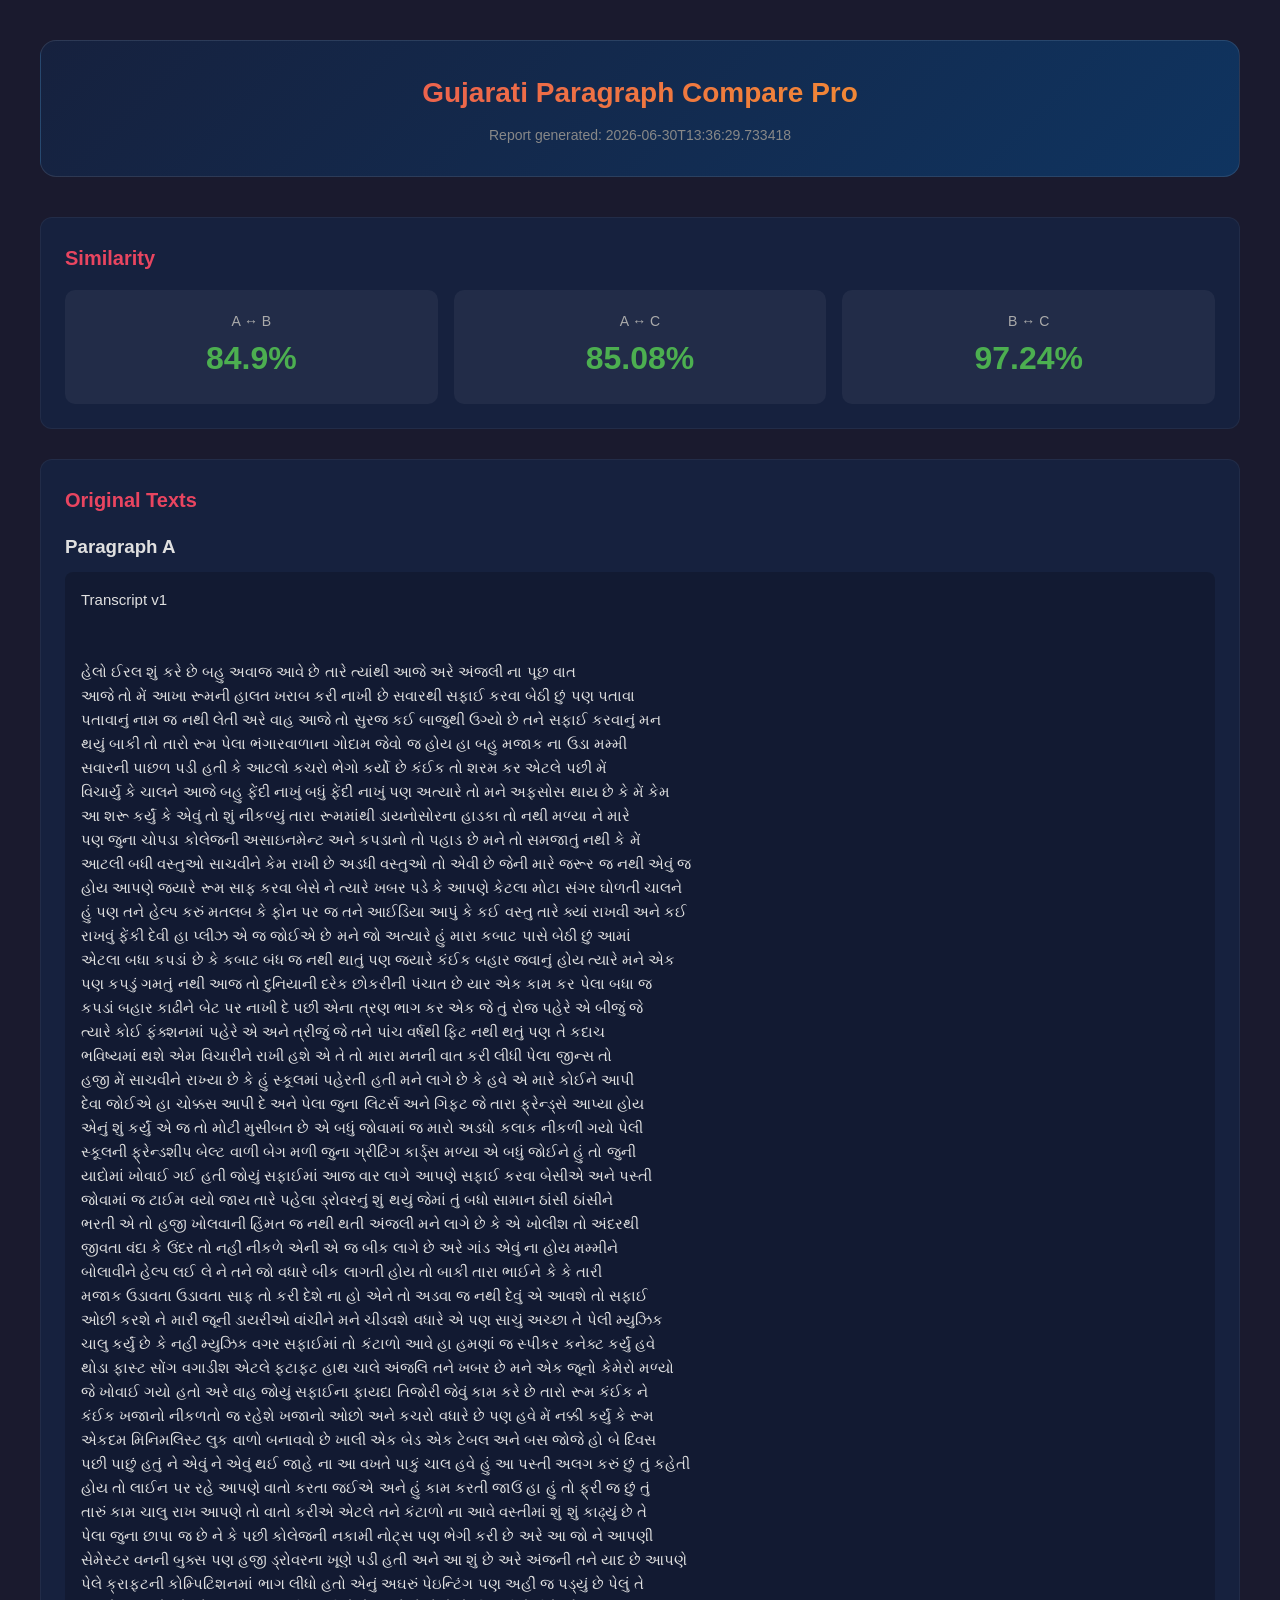
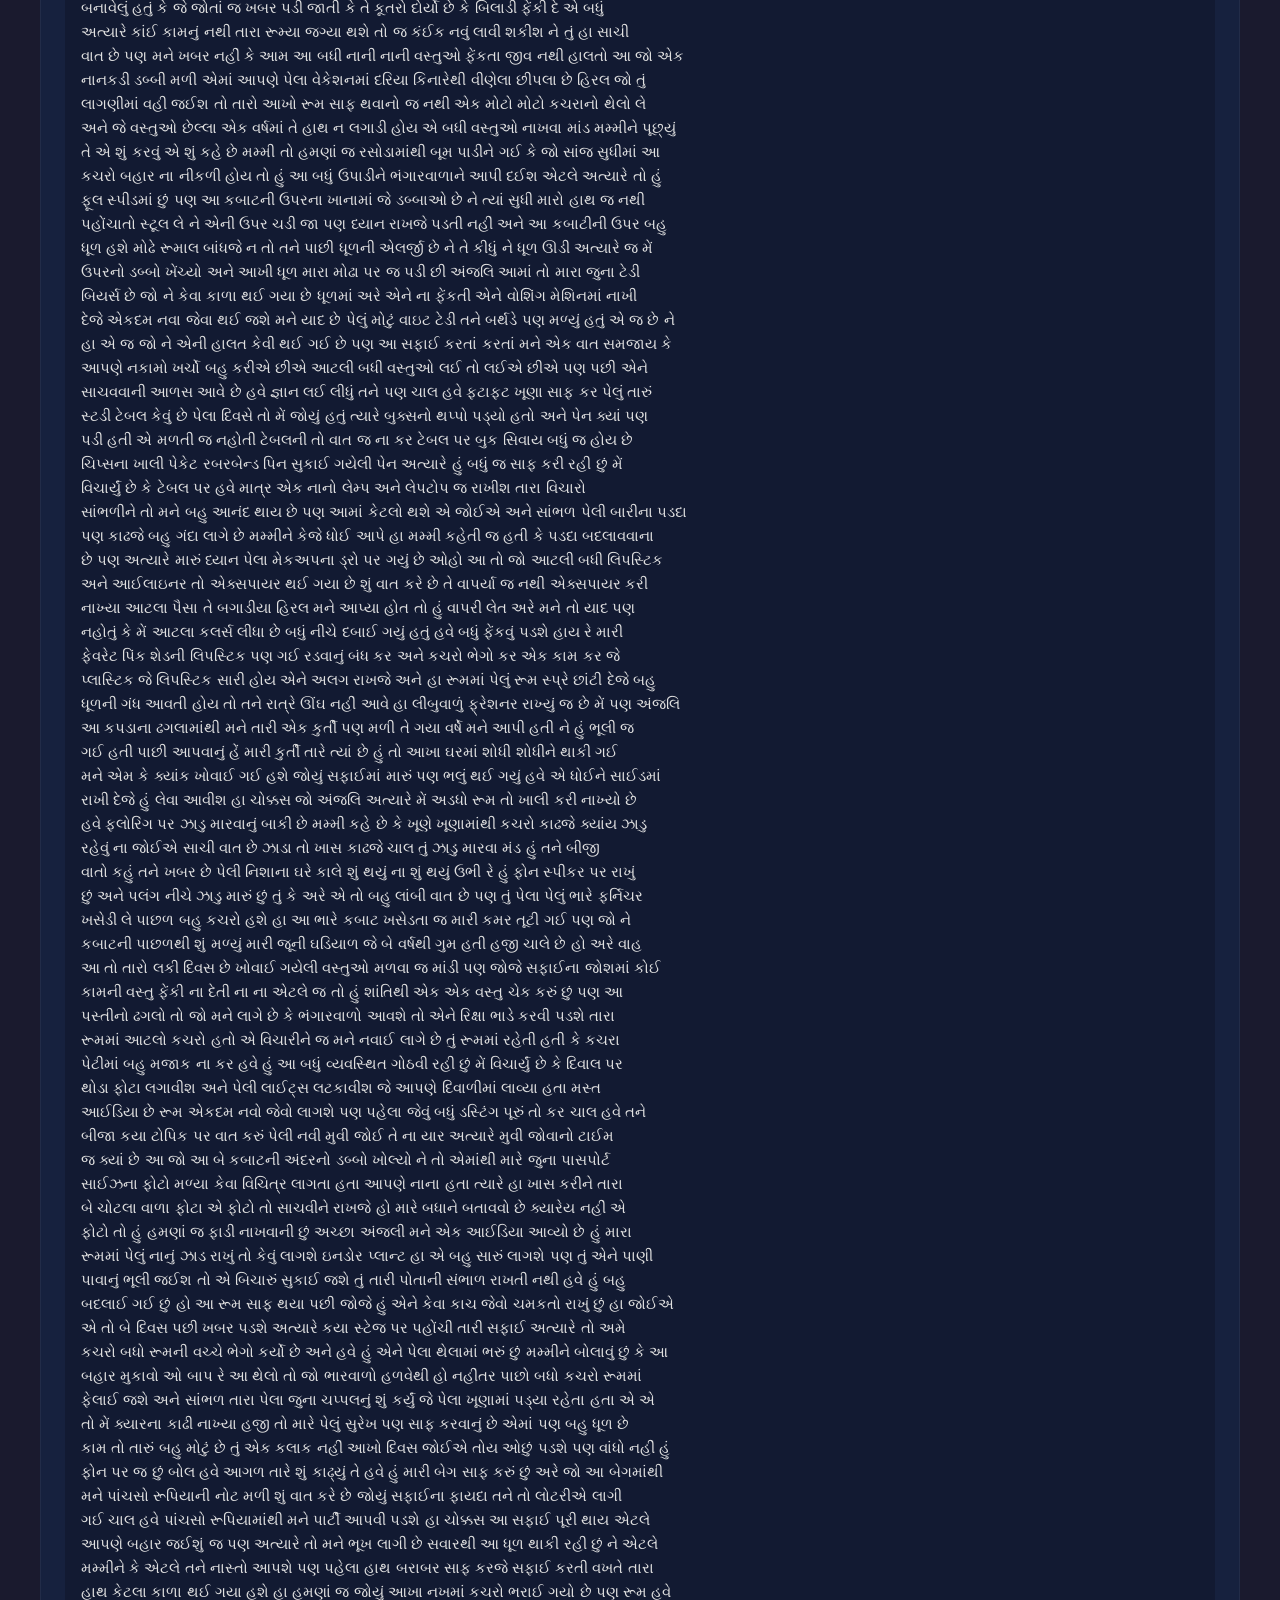
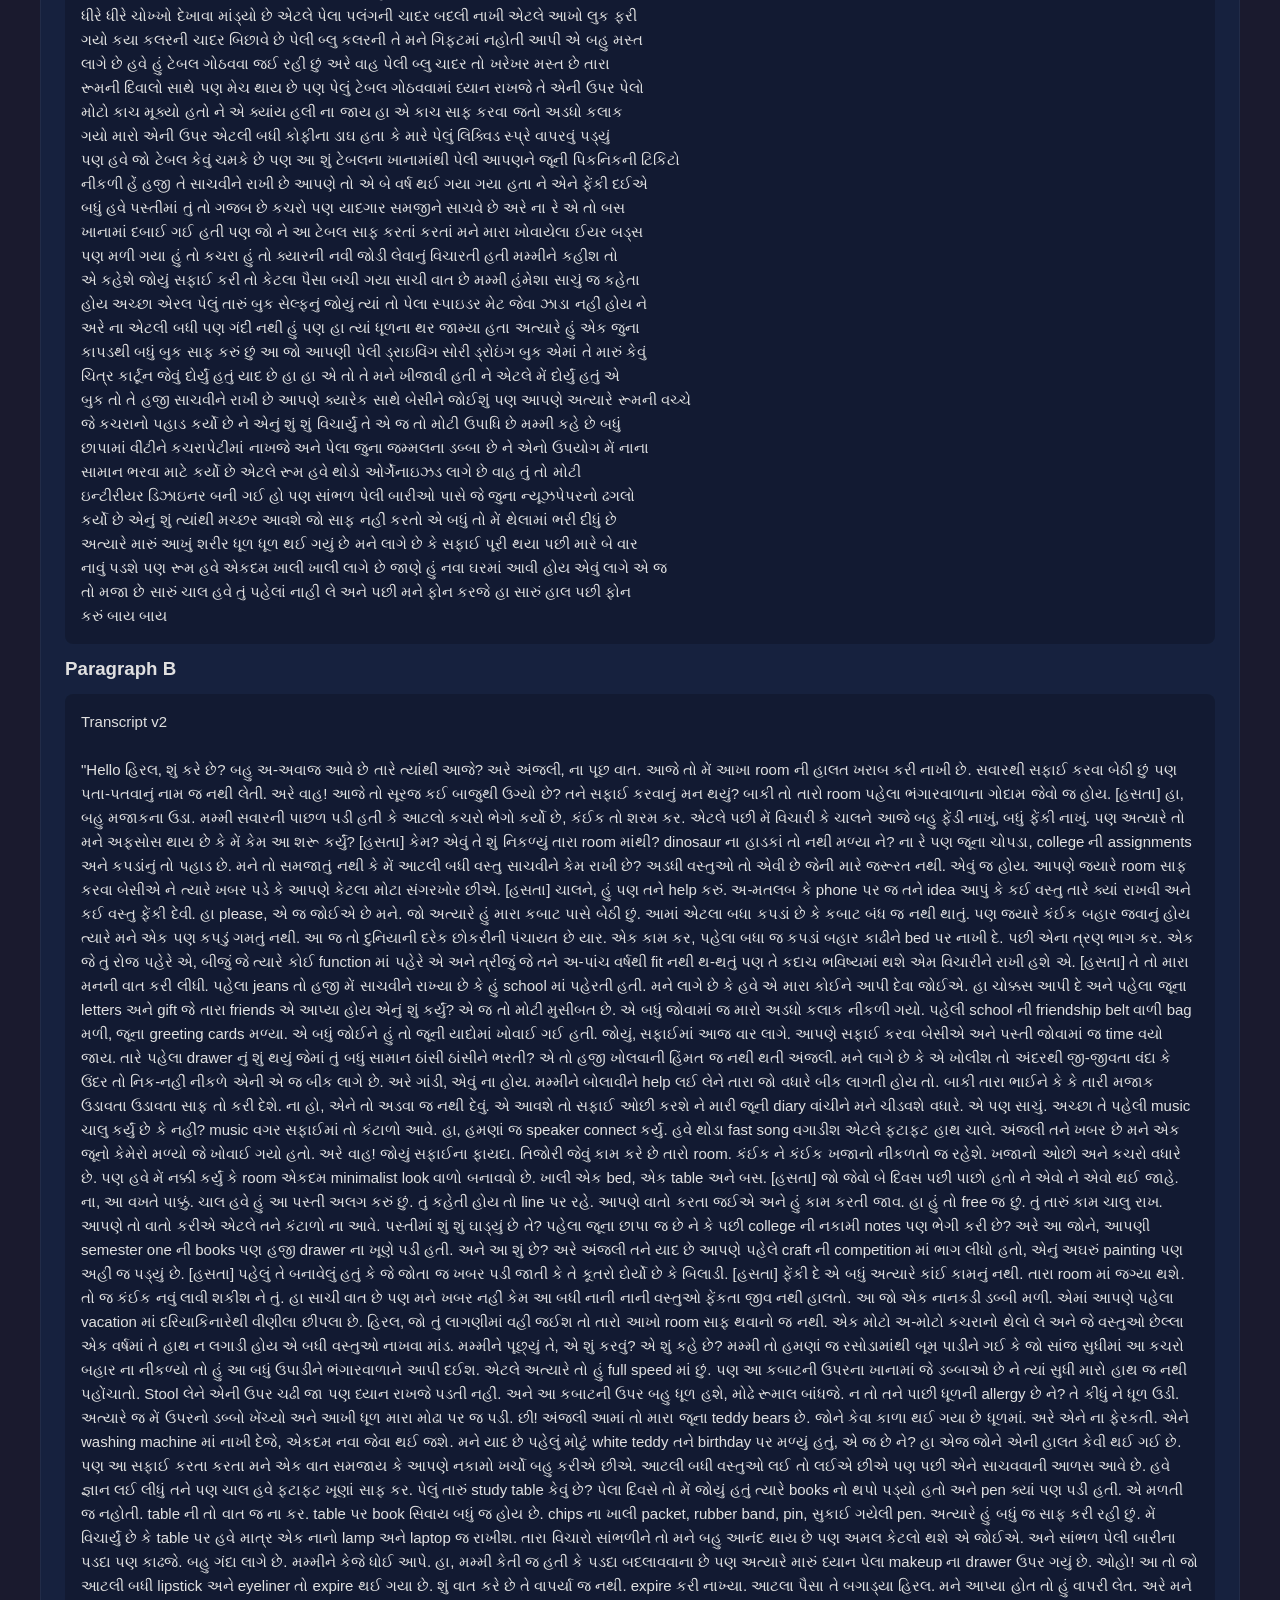
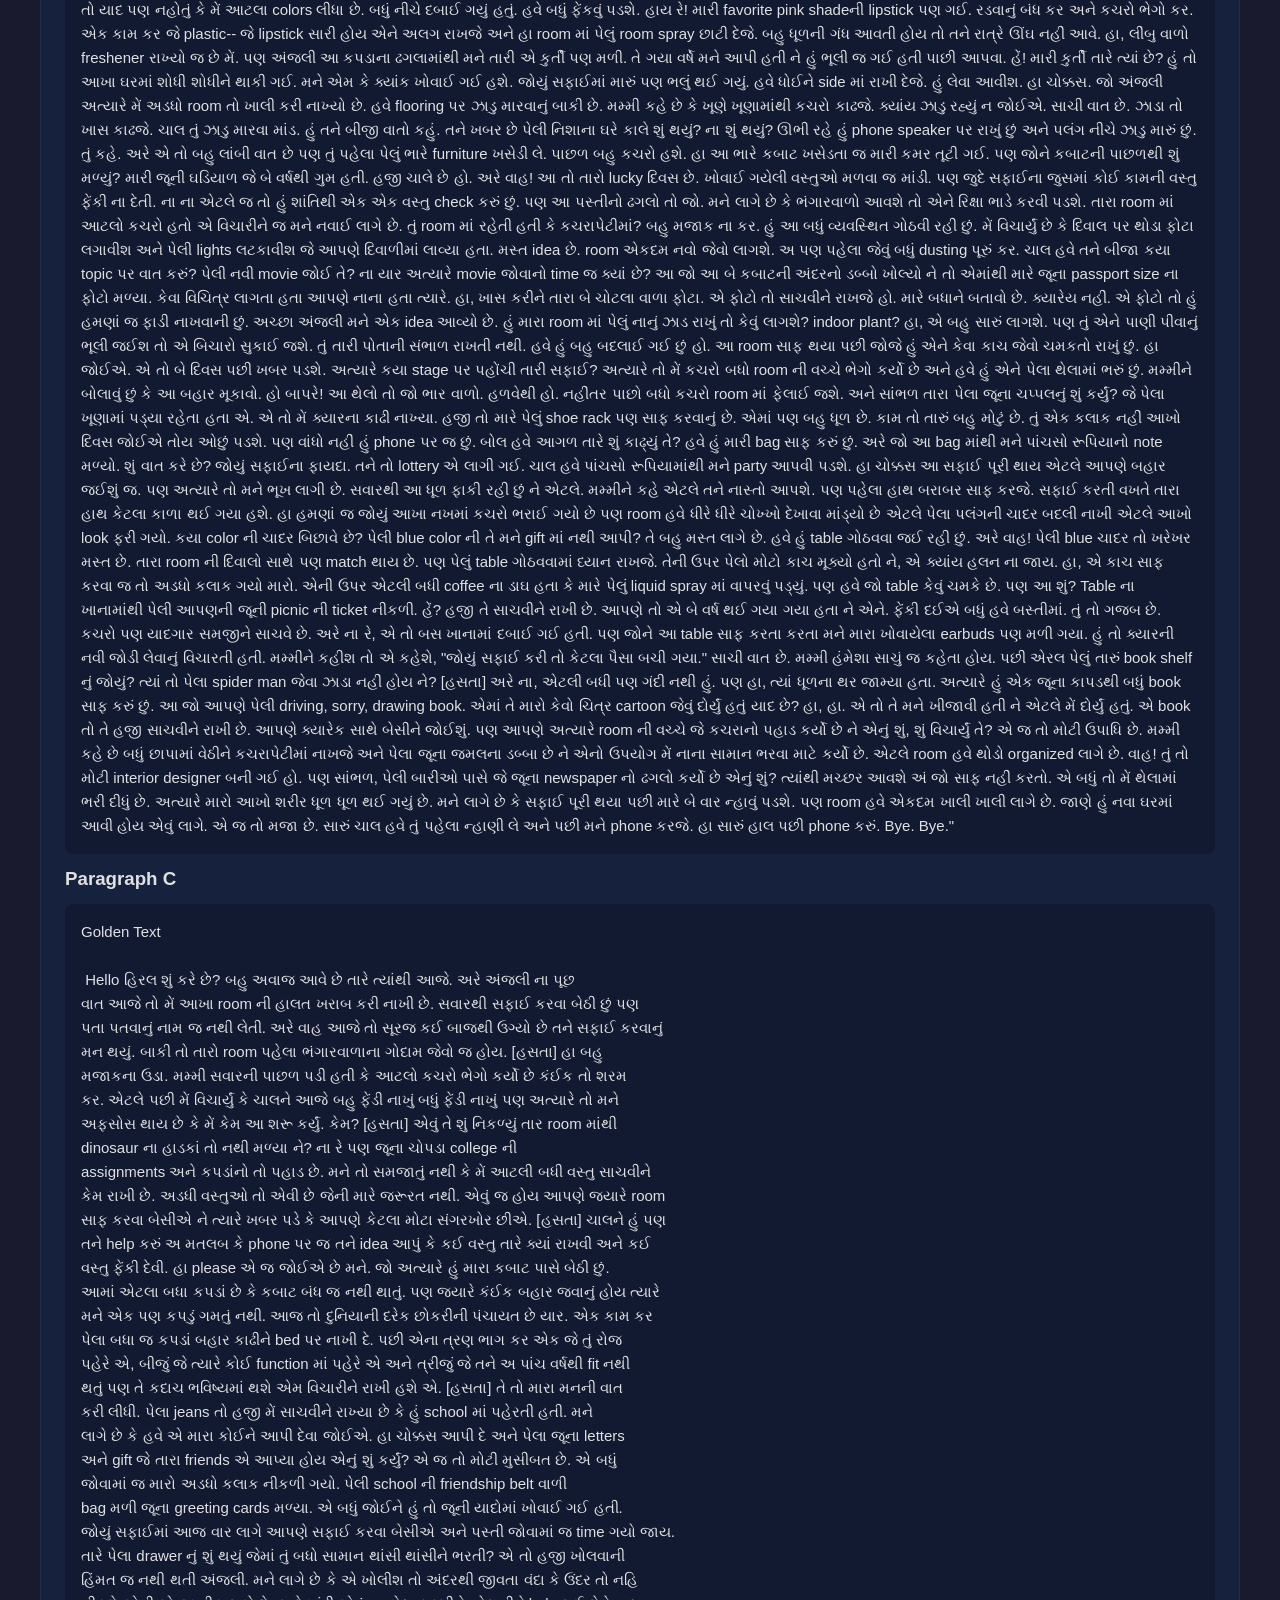
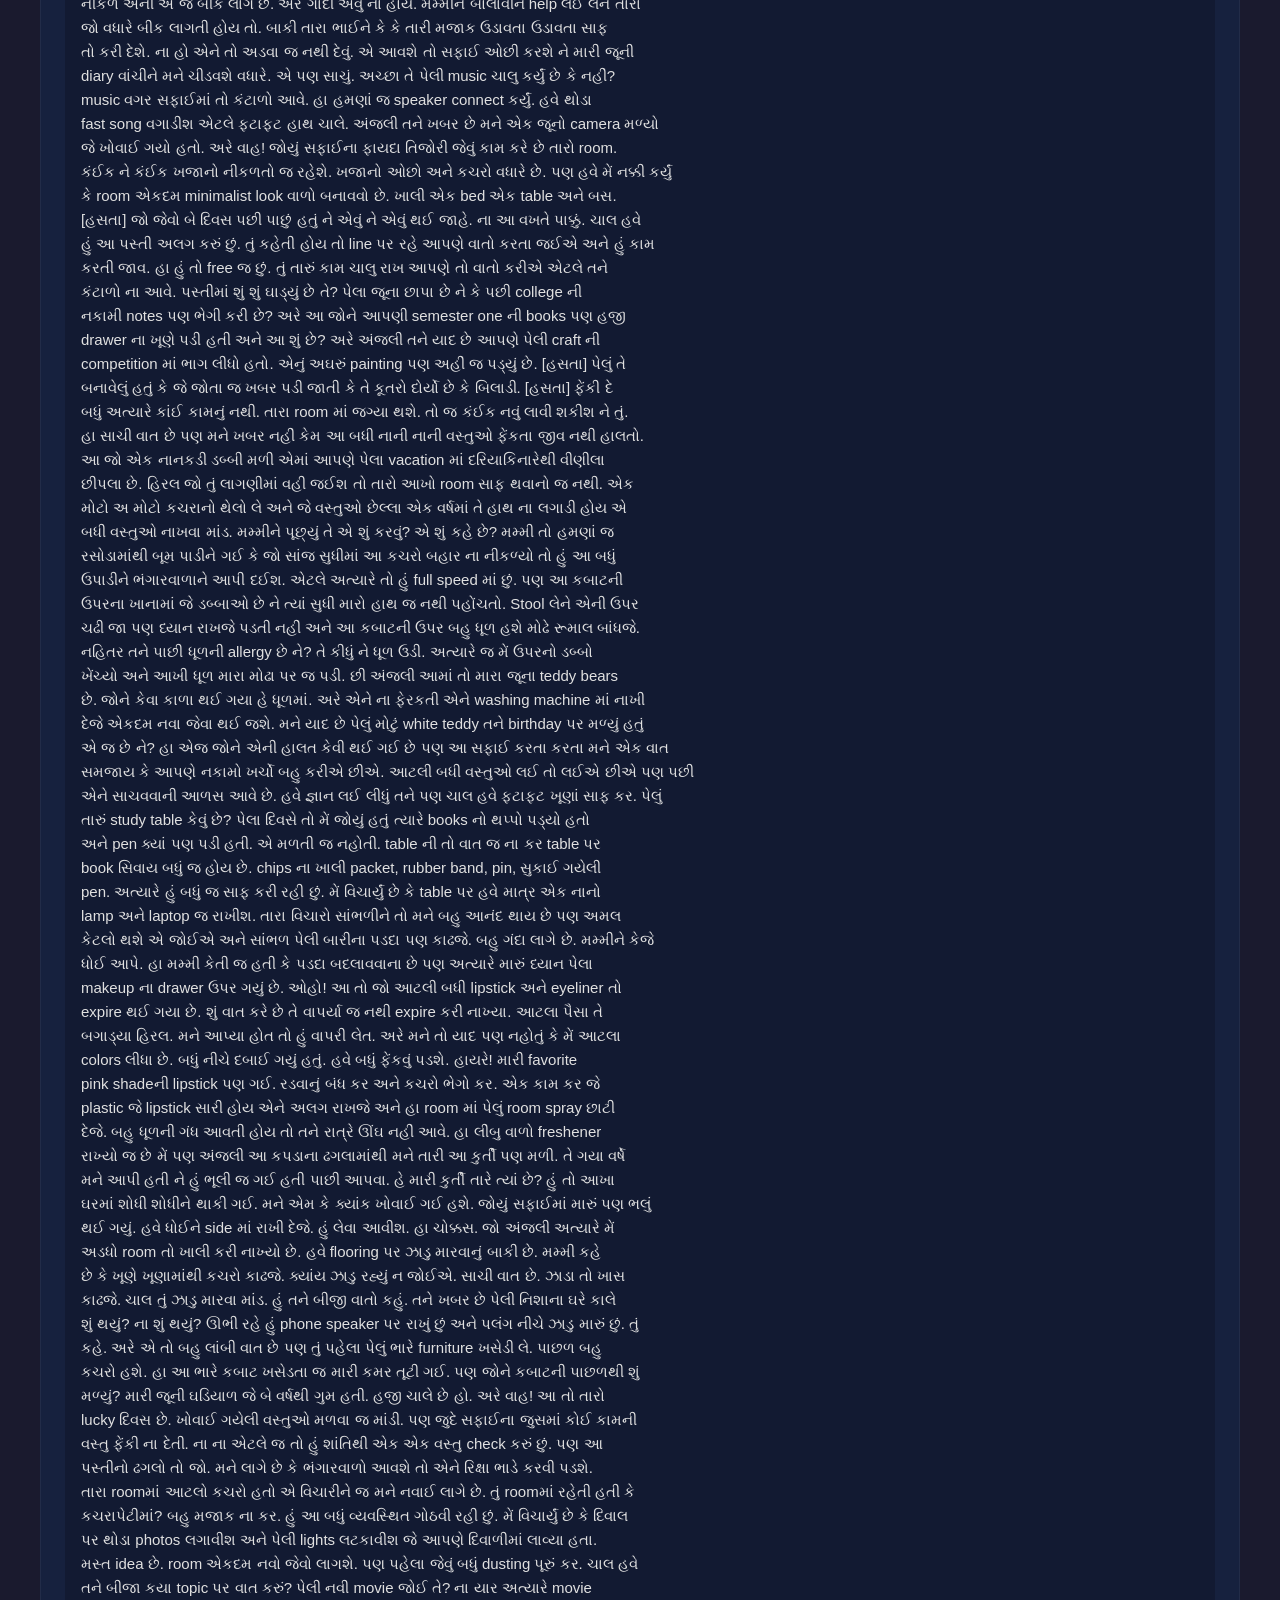
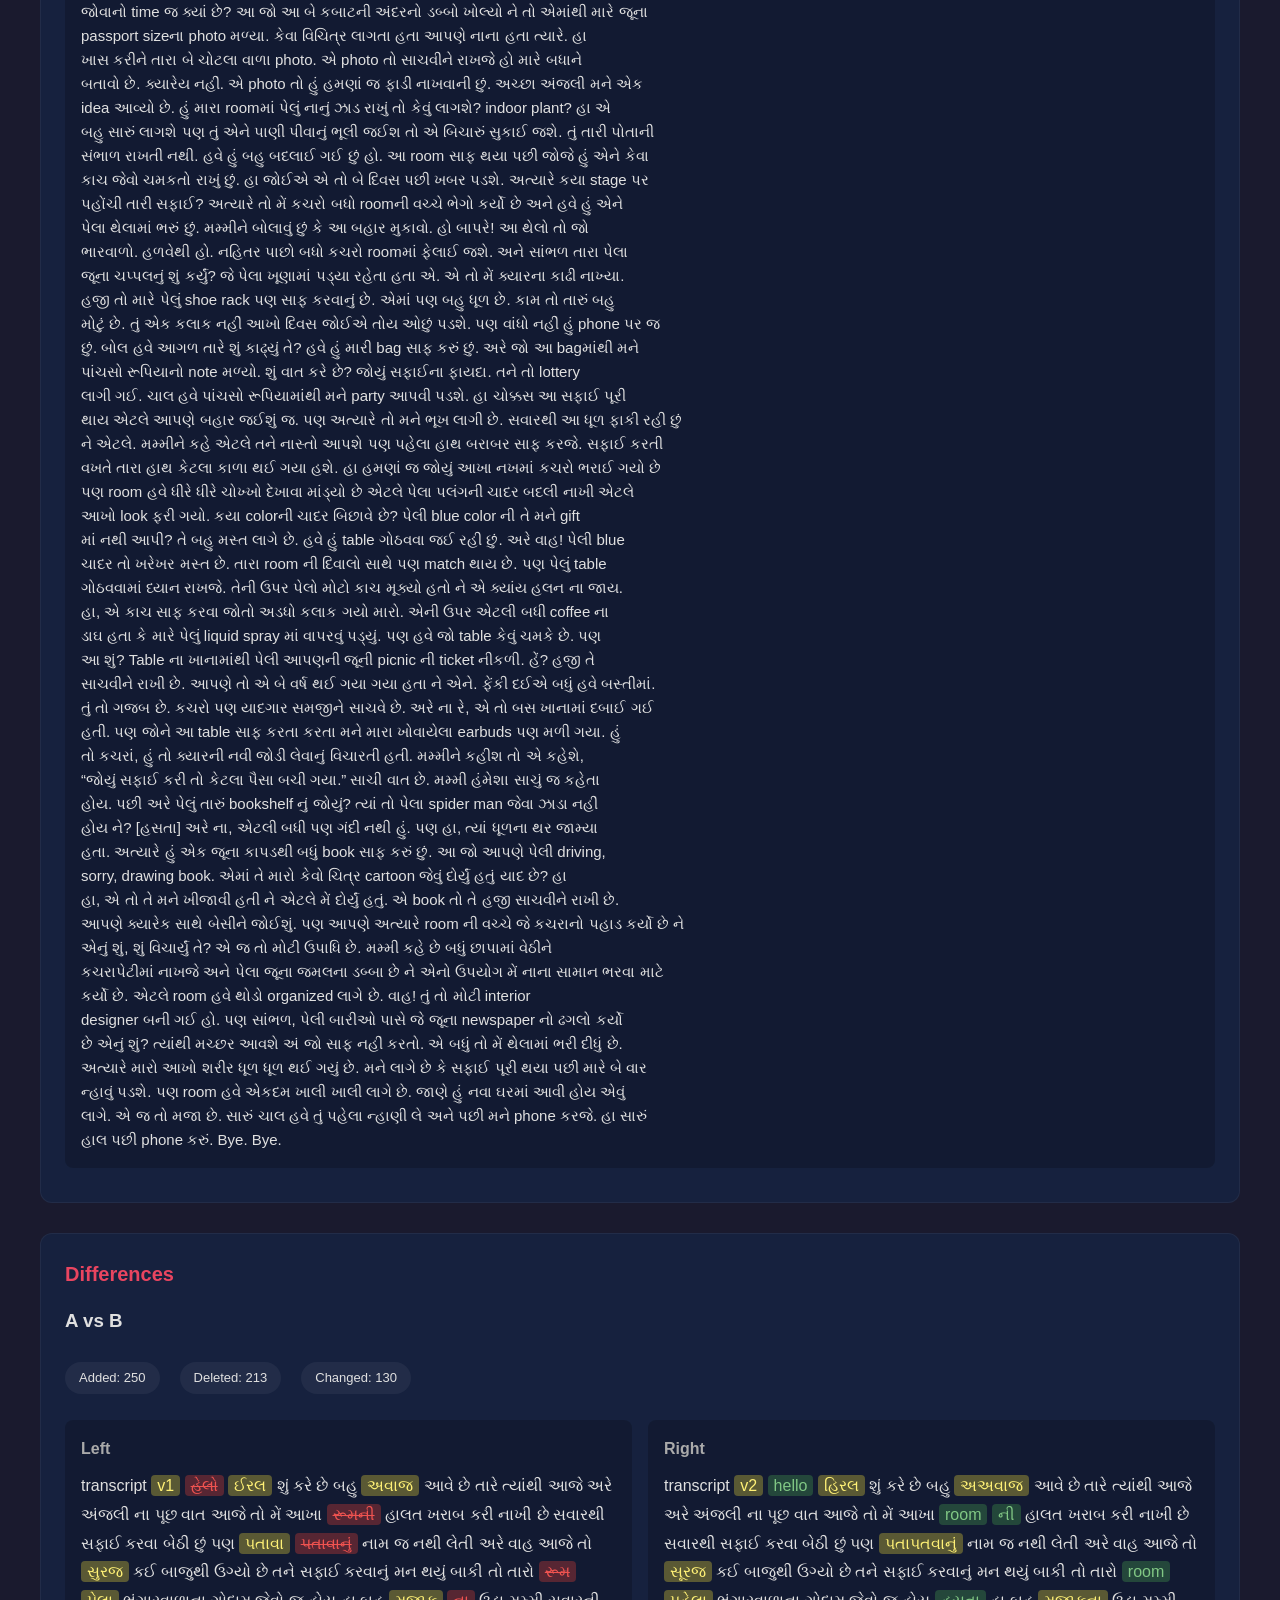
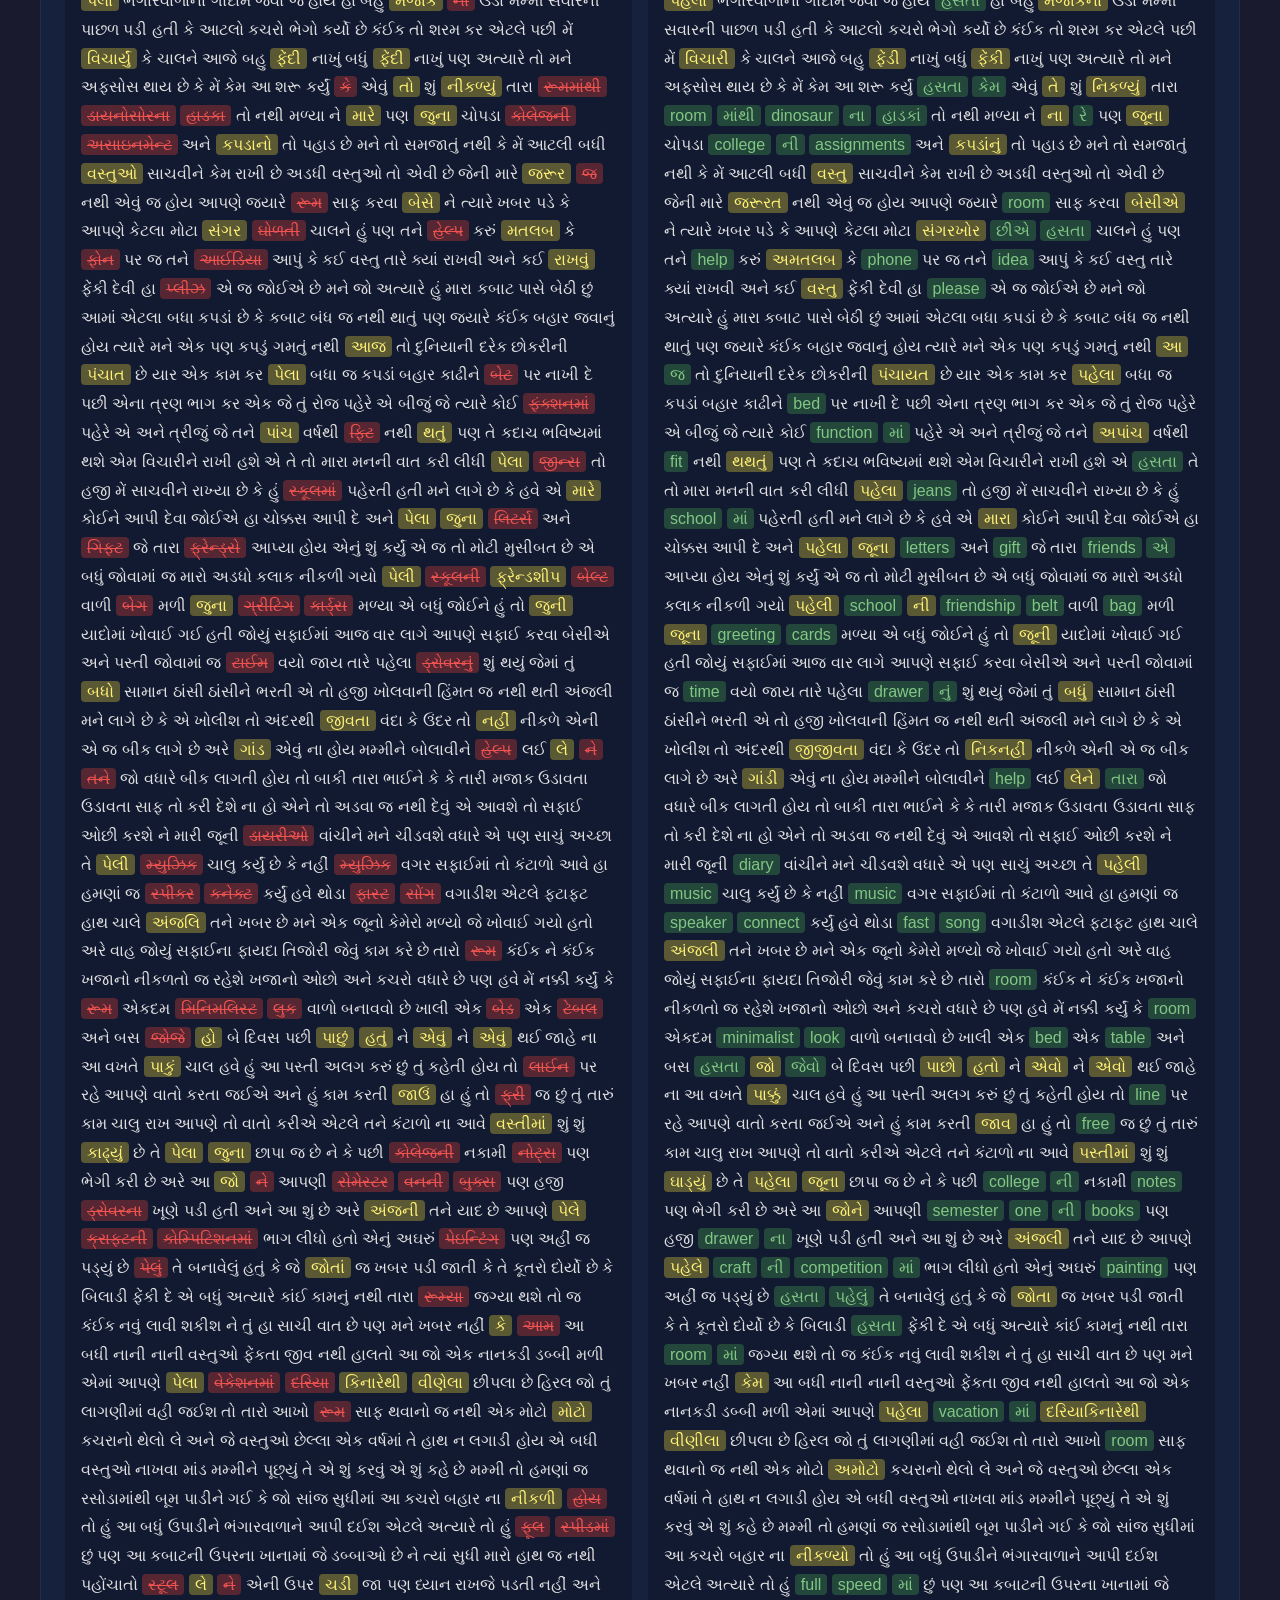
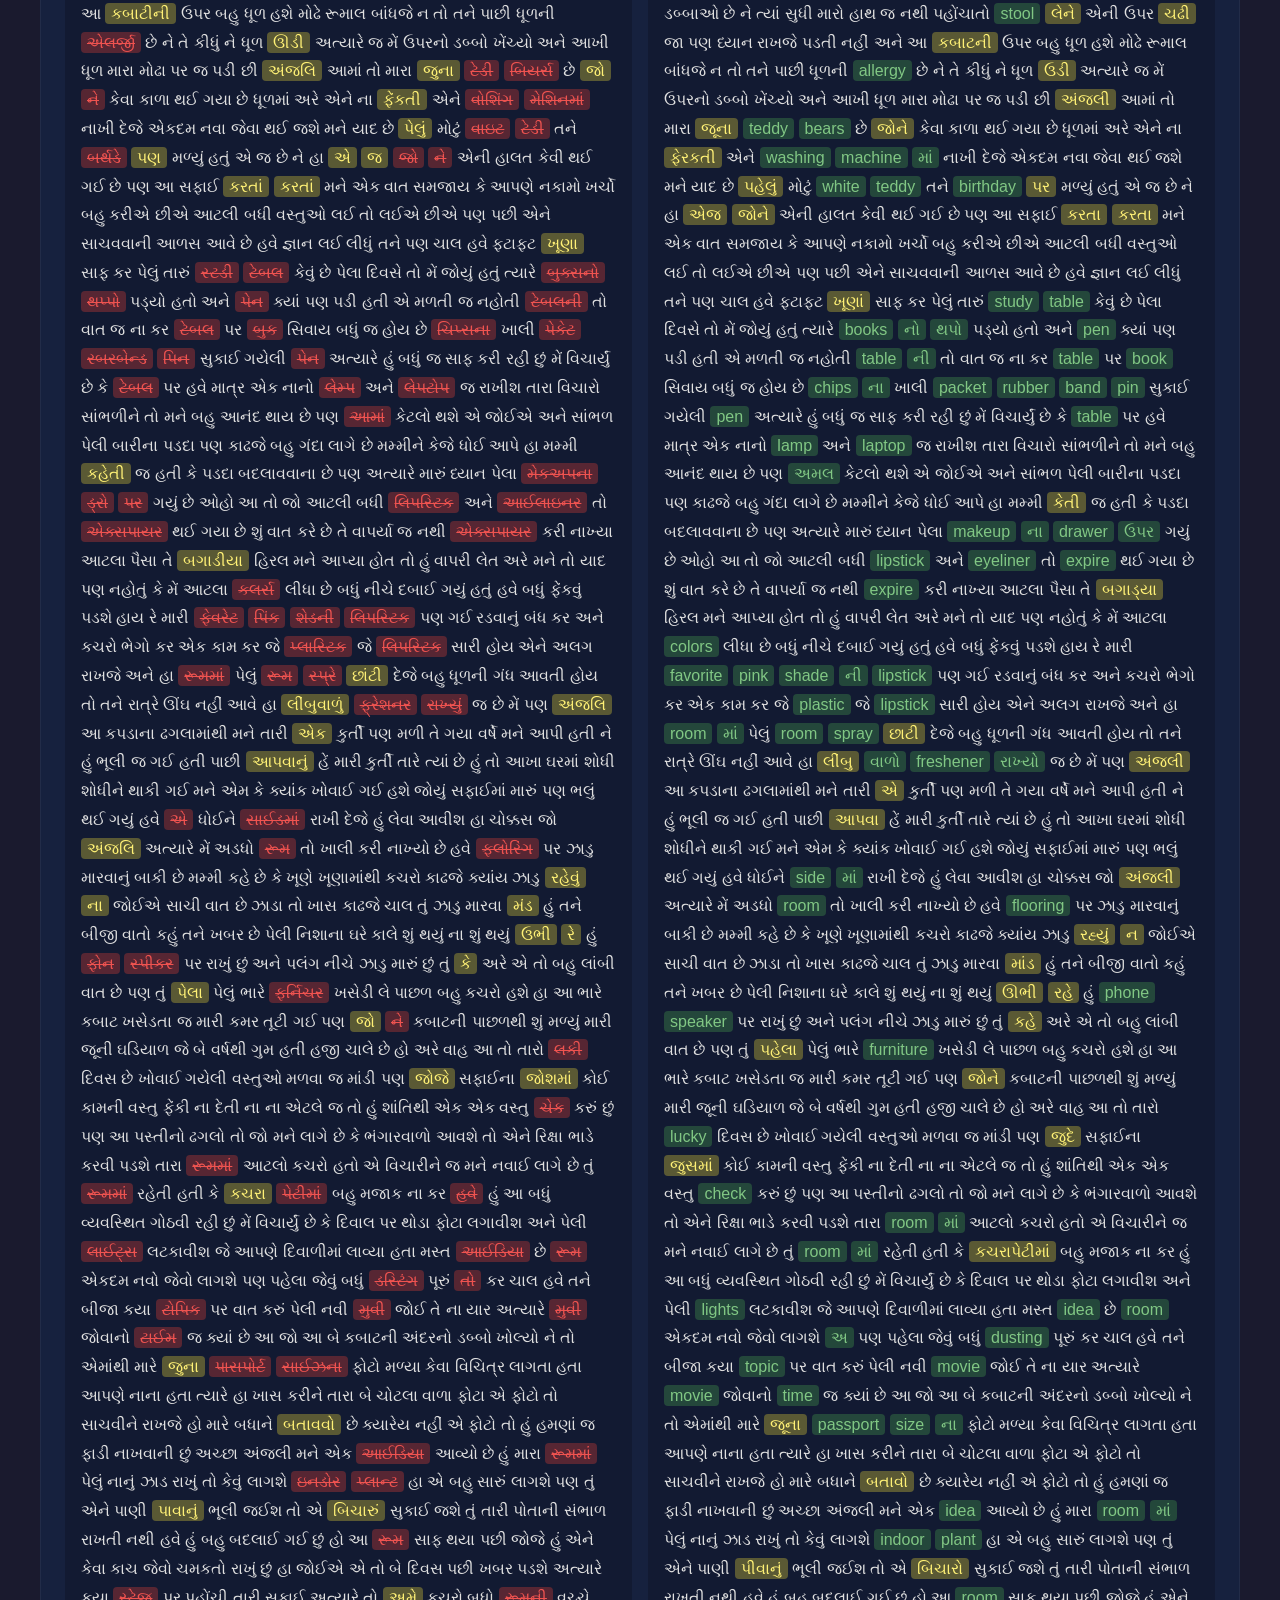
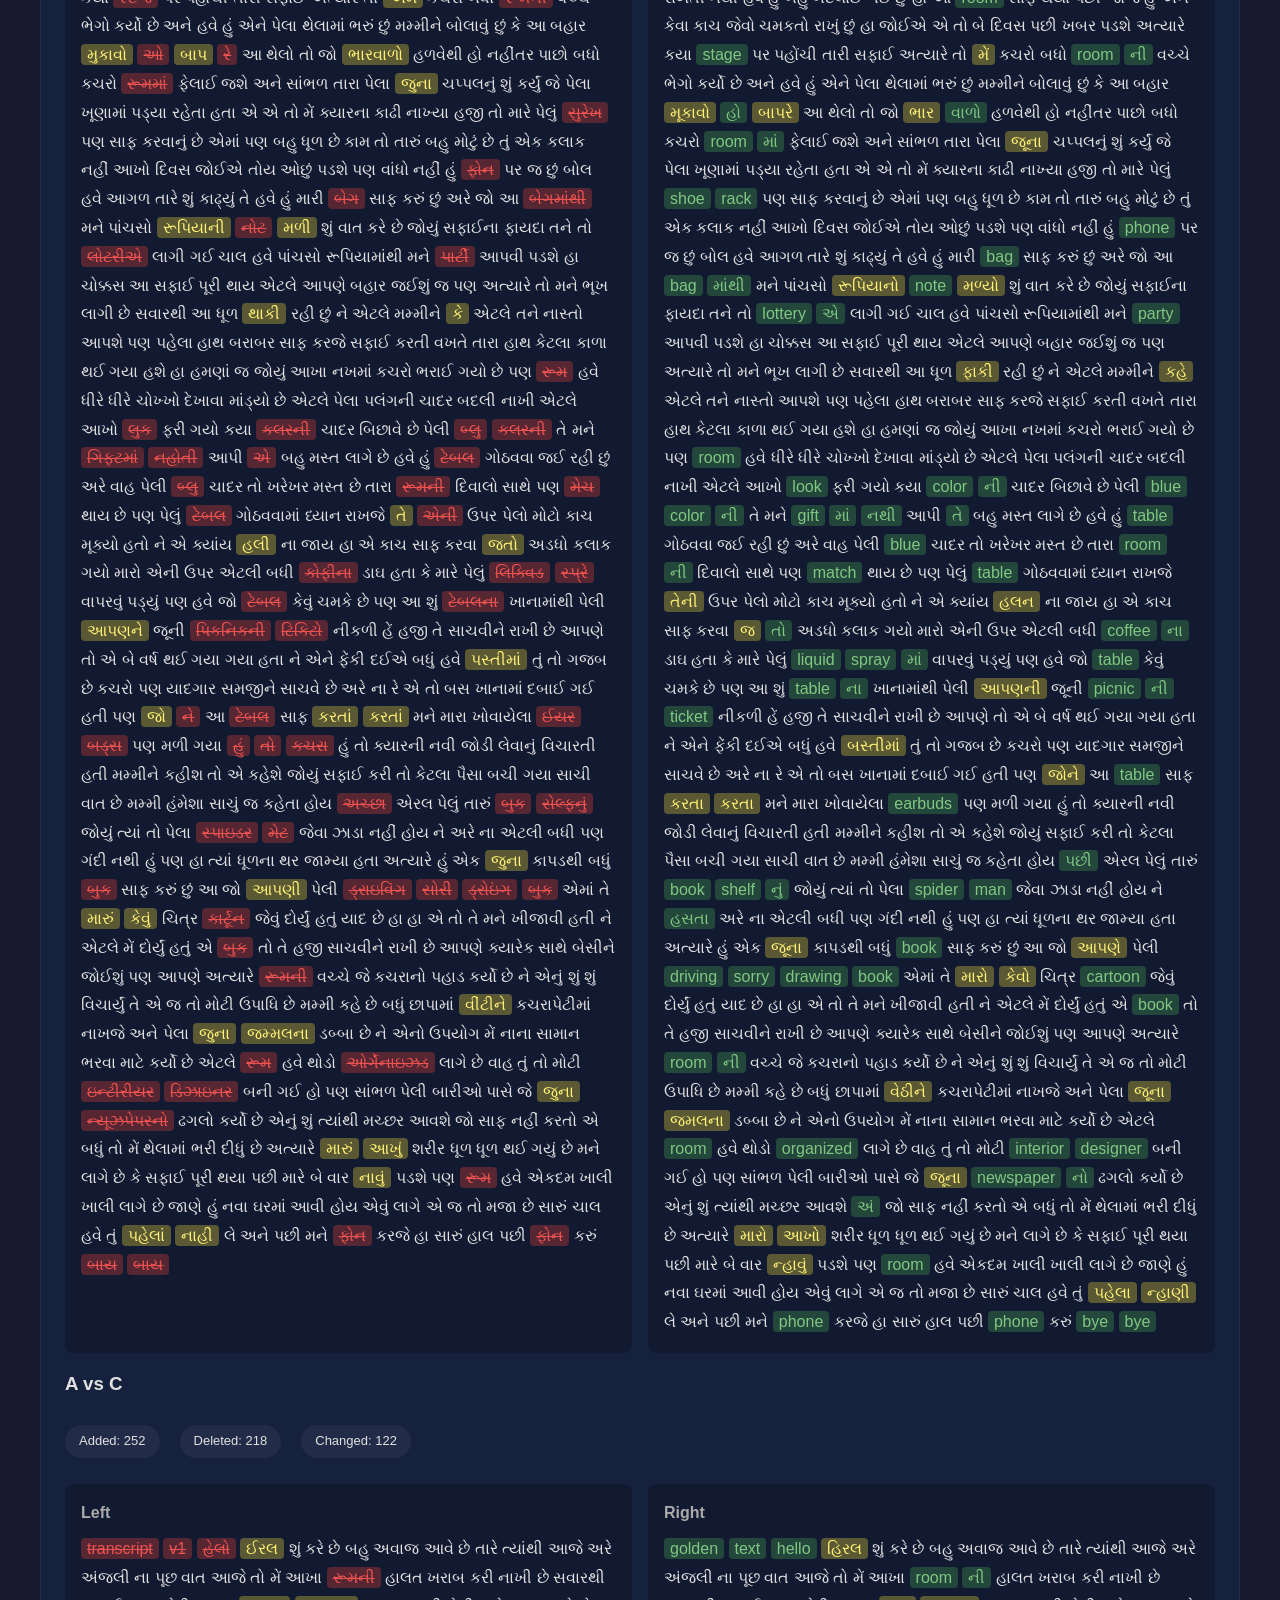
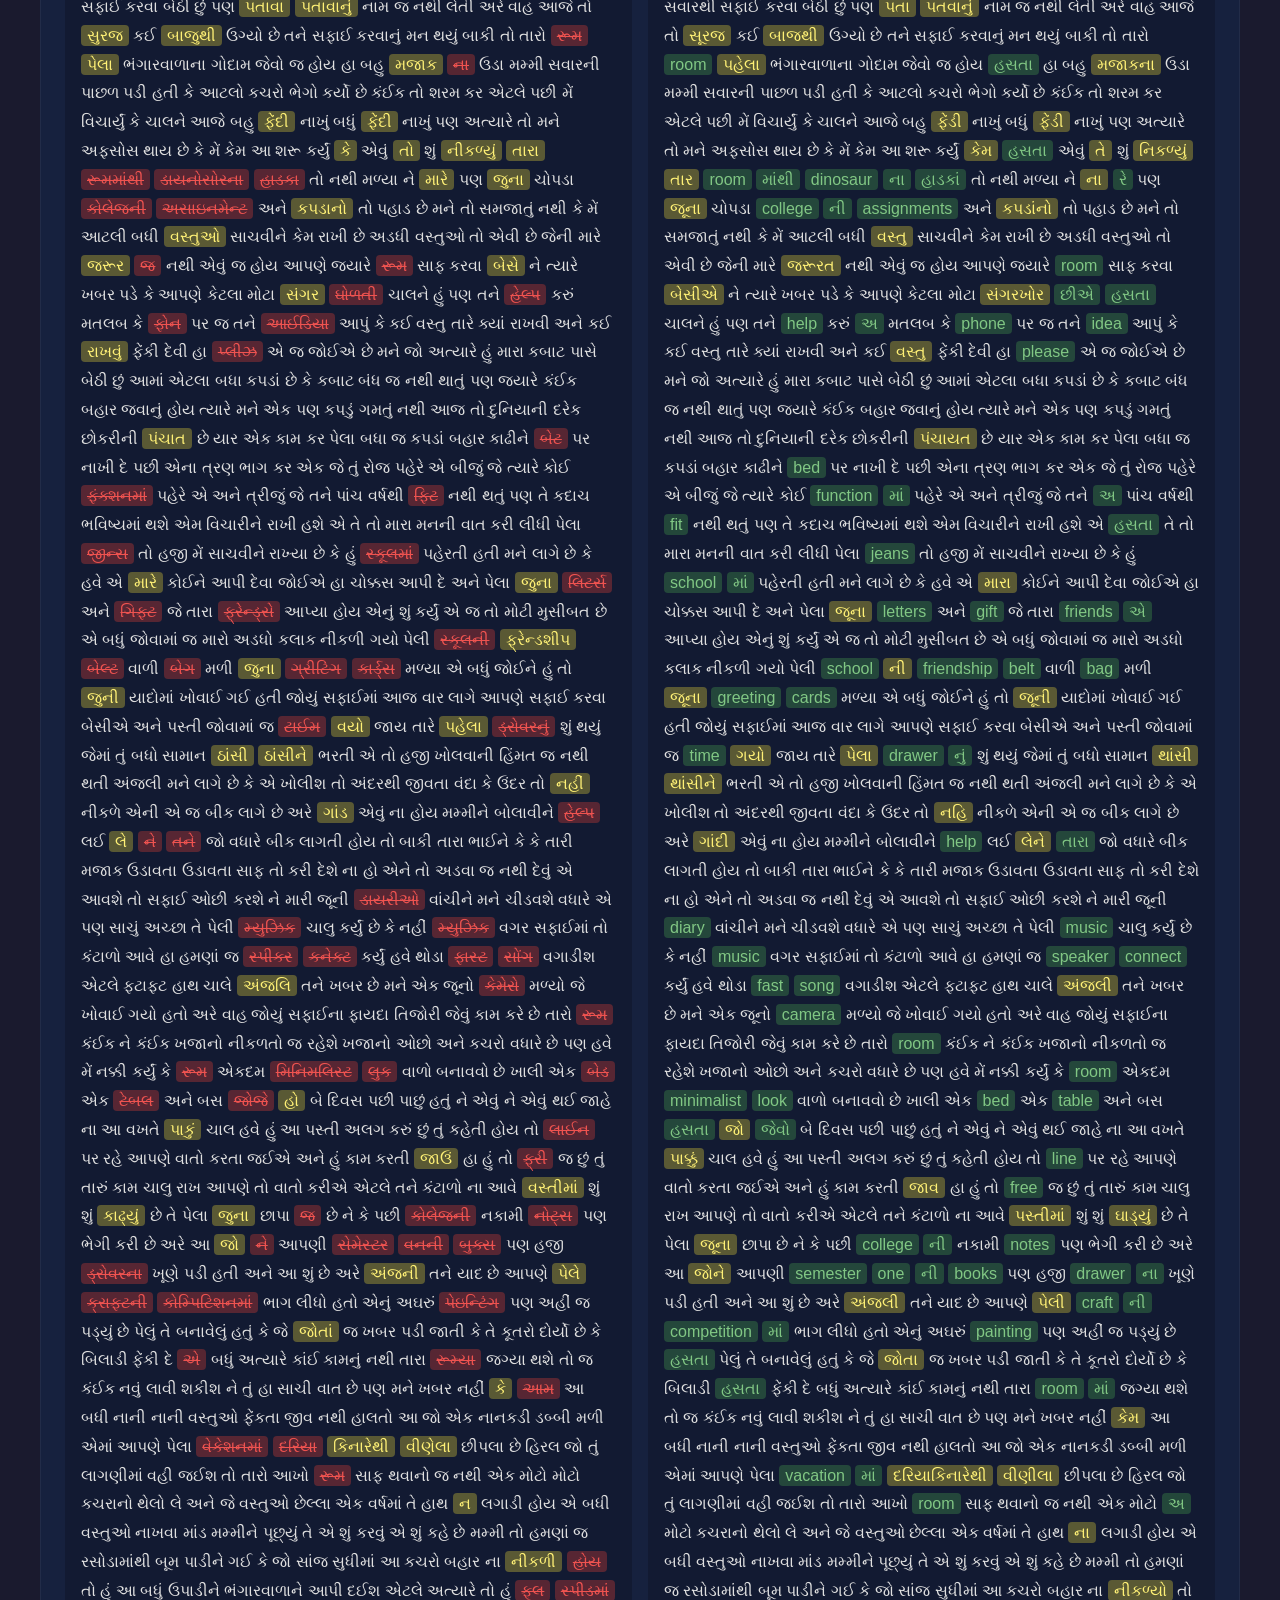
<file: uploads/report_20260630_133840.html>
<!DOCTYPE html>
<html lang="gu">
<head>
    <meta charset="UTF-8">
    <meta name="viewport" content="width=device-width, initial-scale=1.0">
    <title>Gujarati Compare Pro — Report</title>
    <style>
        * { margin: 0; padding: 0; box-sizing: border-box; }
        body {
            font-family: 'Segoe UI', 'Noto Sans Gujarati', sans-serif;
            background: #1a1a2e;
            color: #e0e0e0;
            padding: 40px;
            line-height: 1.6;
        }
        .report-header {
            text-align: center;
            margin-bottom: 40px;
            padding: 30px;
            background: linear-gradient(135deg, #16213e, #0f3460);
            border-radius: 16px;
            border: 1px solid rgba(255,255,255,0.1);
        }
        .report-header h1 {
            font-size: 28px;
            background: linear-gradient(135deg, #e94560, #f5a623);
            -webkit-background-clip: text;
            -webkit-text-fill-color: transparent;
            margin-bottom: 8px;
        }
        .report-header .timestamp {
            color: #888;
            font-size: 14px;
        }
        .section {
            margin-bottom: 30px;
            padding: 24px;
            background: #16213e;
            border-radius: 12px;
            border: 1px solid rgba(255,255,255,0.05);
        }
        .section h2 {
            color: #e94560;
            margin-bottom: 16px;
            font-size: 20px;
        }
        .similarity-grid {
            display: grid;
            grid-template-columns: repeat(3, 1fr);
            gap: 16px;
        }
        .sim-card {
            padding: 20px;
            background: rgba(255,255,255,0.05);
            border-radius: 10px;
            text-align: center;
        }
        .sim-card .label { color: #aaa; font-size: 14px; }
        .sim-card .value {
            font-size: 32px;
            font-weight: 700;
            color: #4caf50;
        }
        .text-panel {
            padding: 16px;
            background: rgba(0,0,0,0.2);
            border-radius: 8px;
            margin: 10px 0;
            white-space: pre-wrap;
            word-break: break-word;
            font-size: 15px;
        }
        .diff-pair {
            display: grid;
            grid-template-columns: 1fr 1fr;
            gap: 16px;
            margin: 16px 0;
        }
        .diff-side {
            padding: 16px;
            background: rgba(0,0,0,0.2);
            border-radius: 8px;
        }
        .diff-side h4 { color: #aaa; margin-bottom: 10px; }
        .diff-content {
            white-space: pre-wrap;
            word-break: break-word;
            line-height: 1.8;
        }
        .diff-stats {
            grid-column: span 2;
            display: flex;
            gap: 20px;
            padding: 10px 0;
        }
        .stat {
            padding: 6px 14px;
            background: rgba(255,255,255,0.05);
            border-radius: 20px;
            font-size: 13px;
        }
        .diff-added {
            background: rgba(76, 175, 80, 0.3);
            color: #81c784;
            padding: 2px 6px;
            border-radius: 4px;
        }
        .diff-deleted {
            background: rgba(244, 67, 54, 0.3);
            color: #ef5350;
            padding: 2px 6px;
            border-radius: 4px;
            text-decoration: line-through;
        }
        .diff-changed {
            background: rgba(255, 235, 59, 0.3);
            color: #fff176;
            padding: 2px 6px;
            border-radius: 4px;
        }
        .diff-missing {
            background: rgba(158, 158, 158, 0.3);
            color: #bdbdbd;
            padding: 2px 6px;
            border-radius: 4px;
        }
        @media print {
            body { background: white; color: #333; padding: 20px; }
            .report-header { background: #f5f5f5; border: 1px solid #ddd; }
            .report-header h1 { color: #e94560; -webkit-text-fill-color: #e94560; }
            .section { background: #fafafa; border: 1px solid #eee; }
            .diff-added { background: #c8e6c9; color: #2e7d32; }
            .diff-deleted { background: #ffcdd2; color: #c62828; }
            .diff-changed { background: #fff9c4; color: #f57f17; }
            .diff-missing { background: #eeeeee; color: #616161; }
        }
    </style>
</head>
<body>
    <div class="report-header">
        <h1>Gujarati Paragraph Compare Pro</h1>
        <div class="timestamp">Report generated: 2026-06-30T13:36:29.733418</div>
    </div>

    <div class="section">
        <h2>Similarity</h2>
        <div class="similarity-grid">
            <div class="sim-card">
                <div class="label">A ↔ B</div>
                <div class="value">84.9%</div>
            </div>
            <div class="sim-card">
                <div class="label">A ↔ C</div>
                <div class="value">85.08%</div>
            </div>
            <div class="sim-card">
                <div class="label">B ↔ C</div>
                <div class="value">97.24%</div>
            </div>
        </div>
    </div>

    <div class="section">
        <h2>Original Texts</h2>
        <h3>Paragraph A</h3>
        <div class="text-panel">Transcript v1 


હેલો ઈરલ શું કરે છે બહુ અવાજ આવે છે તારે ત્યાંથી આજે અરે અંજલી ના પૂછ વાત
આજે તો મેં આખા રૂમની હાલત ખરાબ કરી નાખી છે સવારથી સફાઈ કરવા બેઠી છું પણ પતાવા
પતાવાનું નામ જ નથી લેતી અરે વાહ આજે તો સુરજ કઈ બાજુથી ઉગ્યો છે તને સફાઈ કરવાનું મન
થયું બાકી તો તારો રૂમ પેલા ભંગારવાળાના ગોદામ જેવો જ હોય હા બહુ મજાક ના ઉડા મમ્મી
સવારની પાછળ પડી હતી કે આટલો કચરો ભેગો કર્યો છે કંઈક તો શરમ કર એટલે પછી મેં
વિચાર્યું કે ચાલને આજે બહુ ફેંદી નાખું બધું ફેંદી નાખું પણ અત્યારે તો મને અફસોસ થાય છે કે મેં કેમ
આ શરૂ કર્યું કે એવું તો શું નીકળ્યું તારા રૂમમાંથી ડાયનોસોરના હાડકા તો નથી મળ્યા ને મારે
પણ જુના ચોપડા કોલેજની અસાઇનમેન્ટ અને કપડાનો તો પહાડ છે મને તો સમજાતું નથી કે મેં
આટલી બધી વસ્તુઓ સાચવીને કેમ રાખી છે અડધી વસ્તુઓ તો એવી છે જેની મારે જરૂર જ નથી એવું જ
હોય આપણે જ્યારે રૂમ સાફ કરવા બેસે ને ત્યારે ખબર પડે કે આપણે કેટલા મોટા સંગર ઘોળતી ચાલને
હું પણ તને હેલ્પ કરું મતલબ કે ફોન પર જ તને આઈડિયા આપું કે કઈ વસ્તુ તારે ક્યાં રાખવી અને કઈ
રાખવું ફેંકી દેવી હા પ્લીઝ એ જ જોઈએ છે મને જો અત્યારે હું મારા કબાટ પાસે બેઠી છું આમાં
એટલા બધા કપડાં છે કે કબાટ બંધ જ નથી થાતું પણ જ્યારે કંઈક બહાર જવાનું હોય ત્યારે મને એક
પણ કપડું ગમતું નથી આજ તો દુનિયાની દરેક છોકરીની પંચાત છે યાર એક કામ કર પેલા બધા જ
કપડાં બહાર કાઢીને બેટ પર નાખી દે પછી એના ત્રણ ભાગ કર એક જે તું રોજ પહેરે એ બીજું જે
ત્યારે કોઈ ફંક્શનમાં પહેરે એ અને ત્રીજું જે તને પાંચ વર્ષથી ફિટ નથી થતું પણ તે કદાચ
ભવિષ્યમાં થશે એમ વિચારીને રાખી હશે એ તે તો મારા મનની વાત કરી લીધી પેલા જીન્સ તો
હજી મેં સાચવીને રાખ્યા છે કે હું સ્કૂલમાં પહેરતી હતી મને લાગે છે કે હવે એ મારે કોઈને આપી
દેવા જોઈએ હા ચોક્કસ આપી દે અને પેલા જુના લિટર્સ અને ગિફ્ટ જે તારા ફ્રેન્ડ્સે આપ્યા હોય
એનું શું કર્યું એ જ તો મોટી મુસીબત છે એ બધું જોવામાં જ મારો અડધો કલાક નીકળી ગયો પેલી
સ્કૂલની ફ્રેન્ડશીપ બેલ્ટ વાળી બેગ મળી જુના ગ્રીટિંગ કાર્ડ્સ મળ્યા એ બધું જોઈને હું તો જુની
યાદોમાં ખોવાઈ ગઈ હતી જોયું સફાઈમાં આજ વાર લાગે આપણે સફાઈ કરવા બેસીએ અને પસ્તી
જોવામાં જ ટાઈમ વયો જાય તારે પહેલા ડ્રોવરનું શું થયું જેમાં તું બધો સામાન ઠાંસી ઠાંસીને
ભરતી એ તો હજી ખોલવાની હિંમત જ નથી થતી અંજલી મને લાગે છે કે એ ખોલીશ તો અંદરથી
જીવતા વંદા કે ઉંદર તો નહીં નીકળે એની એ જ બીક લાગે છે અરે ગાંડ એવું ના હોય મમ્મીને
બોલાવીને હેલ્પ લઈ લે ને તને જો વધારે બીક લાગતી હોય તો બાકી તારા ભાઈને કે કે તારી
મજાક ઉડાવતા ઉડાવતા સાફ તો કરી દેશે ના હો એને તો અડવા જ નથી દેવું એ આવશે તો સફાઈ
ઓછી કરશે ને મારી જૂની ડાયરીઓ વાંચીને મને ચીડવશે વધારે એ પણ સાચું અચ્છા તે પેલી મ્યુઝિક
ચાલુ કર્યું છે કે નહીં મ્યુઝિક વગર સફાઈમાં તો કંટાળો આવે હા હમણાં જ સ્પીકર કનેક્ટ કર્યું હવે
થોડા ફાસ્ટ સોંગ વગાડીશ એટલે ફટાફટ હાથ ચાલે અંજલિ તને ખબર છે મને એક જૂનો કેમેરો મળ્યો
જે ખોવાઈ ગયો હતો અરે વાહ જોયું સફાઈના ફાયદા તિજોરી જેવું કામ કરે છે તારો રૂમ કંઈક ને
કંઈક ખજાનો નીકળતો જ રહેશે ખજાનો ઓછો અને કચરો વધારે છે પણ હવે મેં નક્કી કર્યું કે રૂમ
એકદમ મિનિમલિસ્ટ લુક વાળો બનાવવો છે ખાલી એક બેડ એક ટેબલ અને બસ જોજે હો બે દિવસ
પછી પાછું હતું ને એવું ને એવું થઈ જાહે ના આ વખતે પાકું ચાલ હવે હું આ પસ્તી અલગ કરું છું તું કહેતી
હોય તો લાઈન પર રહે આપણે વાતો કરતા જઈએ અને હું કામ કરતી જાઉં હા હું તો ફ્રી જ છું તું
તારું કામ ચાલુ રાખ આપણે તો વાતો કરીએ એટલે તને કંટાળો ના આવે વસ્તીમાં શું શું કાઢ્યું છે તે
પેલા જુના છાપા જ છે ને કે પછી કોલેજની નકામી નોટ્સ પણ ભેગી કરી છે અરે આ જો ને આપણી
સેમેસ્ટર વનની બુક્સ પણ હજી ડ્રોવરના ખૂણે પડી હતી અને આ શું છે અરે અંજની તને યાદ છે આપણે
પેલે ક્રાફ્ટની કોમ્પિટિશનમાં ભાગ લીધો હતો એનું અઘરું પેઇન્ટિંગ પણ અહીં જ પડ્યું છે પેલું તે
બનાવેલું હતું કે જે જોતાં જ ખબર પડી જાતી કે તે કૂતરો દોર્યો છે કે બિલાડી ફેંકી દે એ બધું
અત્યારે કાંઈ કામનું નથી તારા રૂમ્યા જગ્યા થશે તો જ કંઈક નવું લાવી શકીશ ને તું હા સાચી
વાત છે પણ મને ખબર નહીં કે આમ આ બધી નાની નાની વસ્તુઓ ફેંકતા જીવ નથી હાલતો આ જો એક
નાનકડી ડબ્બી મળી એમાં આપણે પેલા વેકેશનમાં દરિયા કિનારેથી વીણેલા છીપલા છે હિરલ જો તું
લાગણીમાં વહી જઈશ તો તારો આખો રૂમ સાફ થવાનો જ નથી એક મોટો મોટો કચરાનો થેલો લે
અને જે વસ્તુઓ છેલ્લા એક વર્ષમાં તે હાથ ન લગાડી હોય એ બધી વસ્તુઓ નાખવા માંડ મમ્મીને પૂછ્યું
તે એ શું કરવું એ શું કહે છે મમ્મી તો હમણાં જ રસોડામાંથી બૂમ પાડીને ગઈ કે જો સાંજ સુધીમાં આ
કચરો બહાર ના નીકળી હોય તો હું આ બધું ઉપાડીને ભંગારવાળાને આપી દઈશ એટલે અત્યારે તો હું
ફૂલ સ્પીડમાં છું પણ આ કબાટની ઉપરના ખાનામાં જે ડબ્બાઓ છે ને ત્યાં સુધી મારો હાથ જ નથી
પહોંચાતો સ્ટૂલ લે ને એની ઉપર ચડી જા પણ ધ્યાન રાખજે પડતી નહીં અને આ કબાટીની ઉપર બહુ
ધૂળ હશે મોઢે રૂમાલ બાંધજે ન તો તને પાછી ધૂળની એલર્જી છે ને તે કીધું ને ધૂળ ઊડી અત્યારે જ મેં
ઉપરનો ડબ્બો ખેંચ્યો અને આખી ધૂળ મારા મોઢા પર જ પડી છી અંજલિ આમાં તો મારા જુના ટેડી
બિયર્સ છે જો ને કેવા કાળા થઈ ગયા છે ધૂળમાં અરે એને ના ફેંકતી એને વોશિંગ મેશિનમાં નાખી
દેજે એકદમ નવા જેવા થઈ જશે મને યાદ છે પેલું મોટું વાઇટ ટેડી તને બર્થડે પણ મળ્યું હતું એ જ છે ને
હા એ જ જો ને એની હાલત કેવી થઈ ગઈ છે પણ આ સફાઈ કરતાં કરતાં મને એક વાત સમજાય કે
આપણે નકામો ખર્ચો બહુ કરીએ છીએ આટલી બધી વસ્તુઓ લઈ તો લઈએ છીએ પણ પછી એને
સાચવવાની આળસ આવે છે હવે જ્ઞાન લઈ લીધું તને પણ ચાલ હવે ફટાફટ ખૂણા સાફ કર પેલું તારું
સ્ટડી ટેબલ કેવું છે પેલા દિવસે તો મેં જોયું હતું ત્યારે બુક્સનો થપ્પો પડ્યો હતો અને પેન ક્યાં પણ
પડી હતી એ મળતી જ નહોતી ટેબલની તો વાત જ ના કર ટેબલ પર બુક સિવાય બધું જ હોય છે
ચિપ્સના ખાલી પેકેટ રબરબેન્ડ પિન સુકાઈ ગયેલી પેન અત્યારે હું બધું જ સાફ કરી રહી છું મેં
વિચાર્યું છે કે ટેબલ પર હવે માત્ર એક નાનો લેમ્પ અને લેપટોપ જ રાખીશ તારા વિચારો
સાંભળીને તો મને બહુ આનંદ થાય છે પણ આમાં કેટલો થશે એ જોઈએ અને સાંભળ પેલી બારીના પડદા
પણ કાઢજે બહુ ગંદા લાગે છે મમ્મીને કેજે ધોઈ આપે હા મમ્મી કહેતી જ હતી કે પડદા બદલાવવાના
છે પણ અત્યારે મારું ધ્યાન પેલા મેકઅપના ડ્રો પર ગયું છે ઓહો આ તો જો આટલી બધી લિપસ્ટિક
અને આઈલાઇનર તો એક્સપાયર થઈ ગયા છે શું વાત કરે છે તે વાપર્યા જ નથી એક્સપાયર કરી
નાખ્યા આટલા પૈસા તે બગાડીયા હિરલ મને આપ્યા હોત તો હું વાપરી લેત અરે મને તો યાદ પણ
નહોતું કે મેં આટલા કલર્સ લીધા છે બધું નીચે દબાઈ ગયું હતું હવે બધું ફેંકવું પડશે હાય રે મારી
ફેવરેટ પિંક શેડની લિપસ્ટિક પણ ગઈ રડવાનું બંધ કર અને કચરો ભેગો કર એક કામ કર જે
પ્લાસ્ટિક જે લિપસ્ટિક સારી હોય એને અલગ રાખજે અને હા રૂમમાં પેલું રૂમ સ્પ્રે છાંટી દેજે બહુ
ધૂળની ગંધ આવતી હોય તો તને રાત્રે ઊંઘ નહીં આવે હા લીંબુવાળું ફ્રેશનર રાખ્યું જ છે મેં પણ અંજલિ
આ કપડાના ઢગલામાંથી મને તારી એક કુર્તી પણ મળી તે ગયા વર્ષે મને આપી હતી ને હું ભૂલી જ
ગઈ હતી પાછી આપવાનું હેં મારી કુર્તી તારે ત્યાં છે હું તો આખા ઘરમાં શોધી શોધીને થાકી ગઈ
મને એમ કે ક્યાંક ખોવાઈ ગઈ હશે જોયું સફાઈમાં મારું પણ ભલું થઈ ગયું હવે એ ધોઈને સાઈડમાં
રાખી દેજે હું લેવા આવીશ હા ચોક્કસ જો અંજલિ અત્યારે મેં અડધો રૂમ તો ખાલી કરી નાખ્યો છે
હવે ફ્લોરિંગ પર ઝાડુ મારવાનું બાકી છે મમ્મી કહે છે કે ખૂણે ખૂણામાંથી કચરો કાઢજે ક્યાંય ઝાડુ
રહેવું ના જોઈએ સાચી વાત છે ઝાડા તો ખાસ કાઢજે ચાલ તું ઝાડુ મારવા મંડ હું તને બીજી
વાતો કહું તને ખબર છે પેલી નિશાના ઘરે કાલે શું થયું ના શું થયું ઉભી રે હું ફોન સ્પીકર પર રાખું
છું અને પલંગ નીચે ઝાડુ મારું છું તું કે અરે એ તો બહુ લાંબી વાત છે પણ તું પેલા પેલું ભારે ફર્નિચર
ખસેડી લે પાછળ બહુ કચરો હશે હા આ ભારે કબાટ ખસેડતા જ મારી કમર તૂટી ગઈ પણ જો ને
કબાટની પાછળથી શું મળ્યું મારી જૂની ઘડિયાળ જે બે વર્ષથી ગુમ હતી હજી ચાલે છે હો અરે વાહ
આ તો તારો લકી દિવસ છે ખોવાઈ ગયેલી વસ્તુઓ મળવા જ માંડી પણ જોજે સફાઈના જોશમાં કોઈ
કામની વસ્તુ ફેંકી ના દેતી ના ના એટલે જ તો હું શાંતિથી એક એક વસ્તુ ચેક કરું છું પણ આ
પસ્તીનો ઢગલો તો જો મને લાગે છે કે ભંગારવાળો આવશે તો એને રિક્ષા ભાડે કરવી પડશે તારા
રૂમમાં આટલો કચરો હતો એ વિચારીને જ મને નવાઈ લાગે છે તું રૂમમાં રહેતી હતી કે કચરા
પેટીમાં બહુ મજાક ના કર હવે હું આ બધું વ્યવસ્થિત ગોઠવી રહી છું મેં વિચાર્યું છે કે દિવાલ પર
થોડા ફોટા લગાવીશ અને પેલી લાઈટ્સ લટકાવીશ જે આપણે દિવાળીમાં લાવ્યા હતા મસ્ત
આઈડિયા છે રૂમ એકદમ નવો જેવો લાગશે પણ પહેલા જેવું બધું ડસ્ટિંગ પૂરું તો કર ચાલ હવે તને
બીજા કયા ટોપિક પર વાત કરું પેલી નવી મુવી જોઈ તે ના યાર અત્યારે મુવી જોવાનો ટાઈમ
જ ક્યાં છે આ જો આ બે કબાટની અંદરનો ડબ્બો ખોલ્યો ને તો એમાંથી મારે જુના પાસપોર્ટ
સાઈઝના ફોટો મળ્યા કેવા વિચિત્ર લાગતા હતા આપણે નાના હતા ત્યારે હા ખાસ કરીને તારા
બે ચોટલા વાળા ફોટા એ ફોટો તો સાચવીને રાખજે હો મારે બધાને બતાવવો છે ક્યારેય નહીં એ
ફોટો તો હું હમણાં જ ફાડી નાખવાની છું અચ્છા અંજલી મને એક આઈડિયા આવ્યો છે હું મારા
રૂમમાં પેલું નાનું ઝાડ રાખું તો કેવું લાગશે ઇનડોર પ્લાન્ટ હા એ બહુ સારું લાગશે પણ તું એને પાણી
પાવાનું ભૂલી જઈશ તો એ બિચારું સુકાઈ જશે તું તારી પોતાની સંભાળ રાખતી નથી હવે હું બહુ
બદલાઈ ગઈ છું હો આ રૂમ સાફ થયા પછી જોજે હું એને કેવા કાચ જેવો ચમકતો રાખું છું હા જોઈએ
એ તો બે દિવસ પછી ખબર પડશે અત્યારે કયા સ્ટેજ પર પહોંચી તારી સફાઈ અત્યારે તો અમે
કચરો બધો રૂમની વચ્ચે ભેગો કર્યો છે અને હવે હું એને પેલા થેલામાં ભરું છું મમ્મીને બોલાવું છું કે આ
બહાર મુકાવો ઓ બાપ રે આ થેલો તો જો ભારવાળો હળવેથી હો નહીંતર પાછો બધો કચરો રૂમમાં
ફેલાઈ જશે અને સાંભળ તારા પેલા જુના ચપ્પલનું શું કર્યું જે પેલા ખૂણામાં પડ્યા રહેતા હતા એ એ
તો મેં ક્યારના કાઢી નાખ્યા હજી તો મારે પેલું સુરેખ પણ સાફ કરવાનું છે એમાં પણ બહુ ધૂળ છે
કામ તો તારું બહુ મોટું છે તું એક કલાક નહીં આખો દિવસ જોઈએ તોય ઓછું પડશે પણ વાંધો નહીં હું
ફોન પર જ છું બોલ હવે આગળ તારે શું કાઢ્યું તે હવે હું મારી બેગ સાફ કરું છું અરે જો આ બેગમાંથી
મને પાંચસો રૂપિયાની નોટ મળી શું વાત કરે છે જોયું સફાઈના ફાયદા તને તો લોટરીએ લાગી
ગઈ ચાલ હવે પાંચસો રૂપિયામાંથી મને પાર્ટી આપવી પડશે હા ચોક્કસ આ સફાઈ પૂરી થાય એટલે
આપણે બહાર જઈશું જ પણ અત્યારે તો મને ભૂખ લાગી છે સવારથી આ ધૂળ થાકી રહી છું ને એટલે
મમ્મીને કે એટલે તને નાસ્તો આપશે પણ પહેલા હાથ બરાબર સાફ કરજે સફાઈ કરતી વખતે તારા
હાથ કેટલા કાળા થઈ ગયા હશે હા હમણાં જ જોયું આખા નખમાં કચરો ભરાઈ ગયો છે પણ રૂમ હવે
ધીરે ધીરે ચોખ્ખો દેખાવા માંડ્યો છે એટલે પેલા પલંગની ચાદર બદલી નાખી એટલે આખો લુક ફરી
ગયો કયા કલરની ચાદર બિછાવે છે પેલી બ્લુ કલરની તે મને ગિફ્ટમાં નહોતી આપી એ બહુ મસ્ત
લાગે છે હવે હું ટેબલ ગોઠવવા જઈ રહી છું અરે વાહ પેલી બ્લુ ચાદર તો ખરેખર મસ્ત છે તારા
રૂમની દિવાલો સાથે પણ મેચ થાય છે પણ પેલું ટેબલ ગોઠવવામાં ધ્યાન રાખજે તે એની ઉપર પેલો
મોટો કાચ મૂક્યો હતો ને એ ક્યાંય હલી ના જાય હા એ કાચ સાફ કરવા જતો અડધો કલાક
ગયો મારો એની ઉપર એટલી બધી કોફીના ડાઘ હતા કે મારે પેલું લિક્વિડ સ્પ્રે વાપરવું પડ્યું
પણ હવે જો ટેબલ કેવું ચમકે છે પણ આ શું ટેબલના ખાનામાંથી પેલી આપણને જૂની પિકનિકની ટિકિટો
નીકળી હેં હજી તે સાચવીને રાખી છે આપણે તો એ બે વર્ષ થઈ ગયા ગયા હતા ને એને ફેંકી દઈએ
બધું હવે પસ્તીમાં તું તો ગજબ છે કચરો પણ યાદગાર સમજીને સાચવે છે અરે ના રે એ તો બસ
ખાનામાં દબાઈ ગઈ હતી પણ જો ને આ ટેબલ સાફ કરતાં કરતાં મને મારા ખોવાયેલા ઈયર બડ્સ
પણ મળી ગયા હું તો કચરા હું તો ક્યારની નવી જોડી લેવાનું વિચારતી હતી મમ્મીને કહીશ તો
એ કહેશે જોયું સફાઈ કરી તો કેટલા પૈસા બચી ગયા સાચી વાત છે મમ્મી હંમેશા સાચું જ કહેતા
હોય અચ્છા એરલ પેલું તારું બુક સેલ્ફનું જોયું ત્યાં તો પેલા સ્પાઇડર મેટ જેવા ઝાડા નહીં હોય ને
અરે ના એટલી બધી પણ ગંદી નથી હું પણ હા ત્યાં ધૂળના થર જામ્યા હતા અત્યારે હું એક જુના
કાપડથી બધું બુક સાફ કરું છું આ જો આપણી પેલી ડ્રાઇવિંગ સોરી ડ્રોઇંગ બુક એમાં તે મારું કેવું
ચિત્ર કાર્ટૂન જેવું દોર્યું હતું યાદ છે હા હા એ તો તે મને ખીજાવી હતી ને એટલે મેં દોર્યું હતું એ
બુક તો તે હજી સાચવીને રાખી છે આપણે ક્યારેક સાથે બેસીને જોઈશું પણ આપણે અત્યારે રૂમની વચ્ચે
જે કચરાનો પહાડ કર્યો છે ને એનું શું શું વિચાર્યું તે એ જ તો મોટી ઉપાધિ છે મમ્મી કહે છે બધું
છાપામાં વીંટીને કચરાપેટીમાં નાખજે અને પેલા જુના જમ્મલના ડબ્બા છે ને એનો ઉપયોગ મેં નાના
સામાન ભરવા માટે કર્યો છે એટલે રૂમ હવે થોડો ઓર્ગેનાઇઝડ લાગે છે વાહ તું તો મોટી
ઇન્ટીરીયર ડિઝાઇનર બની ગઈ હો પણ સાંભળ પેલી બારીઓ પાસે જે જુના ન્યૂઝપેપરનો ઢગલો
કર્યો છે એનું શું ત્યાંથી મચ્છર આવશે જો સાફ નહીં કરતો એ બધું તો મેં થેલામાં ભરી દીધું છે
અત્યારે મારું આખું શરીર ધૂળ ધૂળ થઈ ગયું છે મને લાગે છે કે સફાઈ પૂરી થયા પછી મારે બે વાર
નાવું પડશે પણ રૂમ હવે એકદમ ખાલી ખાલી લાગે છે જાણે હું નવા ઘરમાં આવી હોય એવું લાગે એ જ
તો મજા છે સારું ચાલ હવે તું પહેલાં નાહી લે અને પછી મને ફોન કરજે હા સારું હાલ પછી ફોન
કરું બાય બાય
</div>
        <h3>Paragraph B</h3>
        <div class="text-panel">Transcript v2

"Hello હિરલ, શું કરે છે? બહુ અ-અવાજ આવે છે તારે ત્યાંથી આજે? અરે અંજલી, ના પૂછ વાત. આજે તો મેં આખા room ની હાલત ખરાબ કરી નાખી છે. સવારથી સફાઈ કરવા બેઠી છું પણ પતા-પતવાનું નામ જ નથી લેતી. અરે વાહ! આજે તો સૂરજ કઈ બાજુથી ઉગ્યો છે? તને સફાઈ કરવાનું મન થયું? બાકી તો તારો room પહેલા ભંગારવાળાના ગોદામ જેવો જ હોય. [હસતા] હા, બહુ મજાકના ઉડા. મમ્મી સવારની પાછળ પડી હતી કે આટલો કચરો ભેગો કર્યો છે, કંઈક તો શરમ કર. એટલે પછી મેં વિચારી કે ચાલને આજે બહુ ફેંડી નાખું, બધું ફેંકી નાખું. પણ અત્યારે તો મને અફસોસ થાય છે કે મેં કેમ આ શરૂ કર્યું? [હસતા] કેમ? એવું તે શું નિકળ્યું તારા room માંથી? dinosaur ના હાડકાં તો નથી મળ્યા ને? ના રે પણ જૂના ચોપડા, college ની assignments અને કપડાંનું તો પહાડ છે. મને તો સમજાતું નથી કે મેં આટલી બધી વસ્તુ સાચવીને કેમ રાખી છે? અડધી વસ્તુઓ તો એવી છે જેની મારે જરૂરત નથી. એવું જ હોય. આપણે જ્યારે room સાફ કરવા બેસીએ ને ત્યારે ખબર પડે કે આપણે કેટલા મોટા સંગરખોર છીએ. [હસતા] ચાલને, હું પણ તને help કરું. અ-મતલબ કે phone પર જ તને idea આપું કે કઈ વસ્તુ તારે ક્યાં રાખવી અને કઈ વસ્તુ ફેંકી દેવી. હા please, એ જ જોઈએ છે મને. જો અત્યારે હું મારા કબાટ પાસે બેઠી છું. આમાં એટલા બધા કપડાં છે કે કબાટ બંધ જ નથી થાતું. પણ જ્યારે કંઈક બહાર જવાનું હોય ત્યારે મને એક પણ કપડું ગમતું નથી. આ જ તો દુનિયાની દરેક છોકરીની પંચાયત છે યાર. એક કામ કર, પહેલા બધા જ કપડાં બહાર કાઢીને bed પર નાખી દે. પછી એના ત્રણ ભાગ કર. એક જે તું રોજ પહેરે એ, બીજું જે ત્યારે કોઈ function માં પહેરે એ અને ત્રીજું જે તને અ-પાંચ વર્ષથી fit નથી થ-થતું પણ તે કદાચ ભવિષ્યમાં થશે એમ વિચારીને રાખી હશે એ. [હસતા] તે તો મારા મનની વાત કરી લીધી. પહેલા jeans તો હજી મેં સાચવીને રાખ્યા છે કે હું school માં પહેરતી હતી. મને લાગે છે કે હવે એ મારા કોઈને આપી દેવા જોઈએ. હા ચોક્કસ આપી દે અને પહેલા જૂના letters અને gift જે તારા friends એ આપ્યા હોય એનું શું કર્યું? એ જ તો મોટી મુસીબત છે. એ બધું જોવામાં જ મારો અડધો કલાક નીકળી ગયો. પહેલી school ની friendship belt વાળી bag મળી, જૂના greeting cards મળ્યા. એ બધું જોઈને હું તો જૂની યાદોમાં ખોવાઈ ગઈ હતી. જોયું, સફાઈમાં આજ વાર લાગે. આપણે સફાઈ કરવા બેસીએ અને પસ્તી જોવામાં જ time વયો જાય. તારે પહેલા drawer નું શું થયું જેમાં તું બધું સામાન ઠાંસી ઠાંસીને ભરતી? એ તો હજી ખોલવાની હિંમત જ નથી થતી અંજલી. મને લાગે છે કે એ ખોલીશ તો અંદરથી જી-જીવતા વંદા કે ઉંદર તો નિક-નહીં નીકળે એની એ જ બીક લાગે છે. અરે ગાંડી, એવું ના હોય. મમ્મીને બોલાવીને help લઈ લેને તારા જો વધારે બીક લાગતી હોય તો. બાકી તારા ભાઈને કે કે તારી મજાક ઉડાવતા ઉડાવતા સાફ તો કરી દેશે. ના હો, એને તો અડવા જ નથી દેવું. એ આવશે તો સફાઈ ઓછી કરશે ને મારી જૂની diary વાંચીને મને ચીડવશે વધારે. એ પણ સાચું. અચ્છા તે પહેલી music ચાલુ કર્યું છે કે નહીં? music વગર સફાઈમાં તો કંટાળો આવે. હા, હમણાં જ speaker connect કર્યું. હવે થોડા fast song વગાડીશ એટલે ફટાફટ હાથ ચાલે. અંજલી તને ખબર છે મને એક જૂનો કેમેરો મળ્યો જે ખોવાઈ ગયો હતો. અરે વાહ! જોયું સફાઈના ફાયદા. તિજોરી જેવું કામ કરે છે તારો room. કંઈક ને કંઈક ખજાનો નીકળતો જ રહેશે. ખજાનો ઓછો અને કચરો વધારે છે. પણ હવે મેં નક્કી કર્યું કે room એકદમ minimalist look વાળો બનાવવો છે. ખાલી એક bed, એક table અને બસ. [હસતા] જો જેવો બે દિવસ પછી પાછો હતો ને એવો ને એવો થઈ જાહે. ના, આ વખતે પાક્કું. ચાલ હવે હું આ પસ્તી અલગ કરું છું. તું કહેતી હોય તો line પર રહે. આપણે વાતો કરતા જઈએ અને હું કામ કરતી જાવ. હા હું તો free જ છું. તું તારું કામ ચાલુ રાખ. આપણે તો વાતો કરીએ એટલે તને કંટાળો ના આવે. પસ્તીમાં શું શું ઘાડ્યું છે તે? પહેલા જૂના છાપા જ છે ને કે પછી college ની નકામી notes પણ ભેગી કરી છે? અરે આ જોને, આપણી semester one ની books પણ હજી drawer ના ખૂણે પડી હતી. અને આ શું છે? અરે અંજલી તને યાદ છે આપણે પહેલે craft ની competition માં ભાગ લીધો હતો, એનું અઘરું painting પણ અહીં જ પડ્યું છે. [હસતા] પહેલું તે બનાવેલું હતું કે જે જોતા જ ખબર પડી જાતી કે તે કૂતરો દોર્યો છે કે બિલાડી. [હસતા] ફેંકી દે એ બધું અત્યારે કાંઈ કામનું નથી. તારા room માં જગ્યા થશે. તો જ કંઈક નવું લાવી શકીશ ને તું. હા સાચી વાત છે પણ મને ખબર નહીં કેમ આ બધી નાની નાની વસ્તુઓ ફેંકતા જીવ નથી હાલતો. આ જો એક નાનકડી ડબ્બી મળી. એમાં આપણે પહેલા vacation માં દરિયાકિનારેથી વીણીલા છીપલા છે. હિરલ, જો તું લાગણીમાં વહી જઈશ તો તારો આખો room સાફ થવાનો જ નથી. એક મોટો અ-મોટો કચરાનો થેલો લે અને જે વસ્તુઓ છેલ્લા એક વર્ષમાં તે હાથ ન લગાડી હોય એ બધી વસ્તુઓ નાખવા માંડ. મમ્મીને પૂછ્યું તે, એ શું કરવું? એ શું કહે છે? મમ્મી તો હમણાં જ રસોડામાંથી બૂમ પાડીને ગઈ કે જો સાંજ સુધીમાં આ કચરો બહાર ના નીકળ્યો તો હું આ બધું ઉપાડીને ભંગારવાળાને આપી દઈશ. એટલે અત્યારે તો હું full speed માં છું. પણ આ કબાટની ઉપરના ખાનામાં જે ડબ્બાઓ છે ને ત્યાં સુધી મારો હાથ જ નથી પહોંચાતો. Stool લેને એની ઉપર ચઢી જા પણ ધ્યાન રાખજે પડતી નહીં. અને આ કબાટની ઉપર બહુ ધૂળ હશે, મોઢે રૂમાલ બાંધજે. ન તો તને પાછી ધૂળની allergy છે ને? તે કીધું ને ધૂળ ઉડી. અત્યારે જ મેં ઉપરનો ડબ્બો ખેંચ્યો અને આખી ધૂળ મારા મોઢા પર જ પડી. છી! અંજલી આમાં તો મારા જૂના teddy bears છે. જોને કેવા કાળા થઈ ગયા છે ધૂળમાં. અરે એને ના ફેરકતી. એને washing machine માં નાખી દેજે, એકદમ નવા જેવા થઈ જશે. મને યાદ છે પહેલું મોટું white teddy તને birthday પર મળ્યું હતું, એ જ છે ને? હા એજ જોને એની હાલત કેવી થઈ ગઈ છે. પણ આ સફાઈ કરતા કરતા મને એક વાત સમજાય કે આપણે નકામો ખર્ચો બહુ કરીએ છીએ. આટલી બધી વસ્તુઓ લઈ તો લઈએ છીએ પણ પછી એને સાચવવાની આળસ આવે છે. હવે જ્ઞાન લઈ લીધું તને પણ ચાલ હવે ફટાફટ ખૂણાં સાફ કર. પેલું તારું study table કેવું છે? પેલા દિવસે તો મેં જોયું હતું ત્યારે books નો થપો પડ્યો હતો અને pen ક્યાં પણ પડી હતી. એ મળતી જ નહોતી. table ની તો વાત જ ના કર. table પર book સિવાય બધું જ હોય છે. chips ના ખાલી packet, rubber band, pin, સુકાઈ ગયેલી pen. અત્યારે હું બધું જ સાફ કરી રહી છું. મેં વિચાર્યું છે કે table પર હવે માત્ર એક નાનો lamp અને laptop જ રાખીશ. તારા વિચારો સાંભળીને તો મને બહુ આનંદ થાય છે પણ અમલ કેટલો થશે એ જોઈએ. અને સાંભળ પેલી બારીના પડદા પણ કાઢજે. બહુ ગંદા લાગે છે. મમ્મીને કેજે ધોઈ આપે. હા, મમ્મી કેતી જ હતી કે પડદા બદલાવવાના છે પણ અત્યારે મારું ધ્યાન પેલા makeup ના drawer ઉપર ગયું છે. ઓહો! આ તો જો આટલી બધી lipstick અને eyeliner તો expire થઈ ગયા છે. શું વાત કરે છે તે વાપર્યા જ નથી. expire કરી નાખ્યા. આટલા પૈસા તે બગાડ્યા હિરલ. મને આપ્યા હોત તો હું વાપરી લેત. અરે મને તો યાદ પણ નહોતું કે મેં આટલા colors લીધા છે. બધું નીચે દબાઈ ગયું હતું. હવે બધું ફેંકવું પડશે. હાય રે! મારી favorite pink shadeની lipstick પણ ગઈ. રડવાનું બંધ કર અને કચરો ભેગો કર. એક કામ કર જે plastic-- જે lipstick સારી હોય એને અલગ રાખજે અને હા room માં પેલું room spray છાટી દેજે. બહુ ધૂળની ગંધ આવતી હોય તો તને રાત્રે ઊંઘ નહીં આવે. હા, લીંબુ વાળો freshener રાખ્યો જ છે મેં. પણ અંજલી આ કપડાના ઢગલામાંથી મને તારી એ કુર્તી પણ મળી. તે ગયા વર્ષે મને આપી હતી ને હું ભૂલી જ ગઈ હતી પાછી આપવા. હેં! મારી કુર્તી તારે ત્યાં છે? હું તો આખા ઘરમાં શોધી શોધીને થાકી ગઈ. મને એમ કે ક્યાંક ખોવાઈ ગઈ હશે. જોયું સફાઈમાં મારું પણ ભલું થઈ ગયું. હવે ધોઈને side માં રાખી દેજે. હું લેવા આવીશ. હા ચોક્કસ. જો અંજલી અત્યારે મેં અડધો room તો ખાલી કરી નાખ્યો છે. હવે flooring પર ઝાડુ મારવાનું બાકી છે. મમ્મી કહે છે કે ખૂણે ખૂણામાંથી કચરો કાઢજે. ક્યાંય ઝાડુ રહ્યું ન જોઈએ. સાચી વાત છે. ઝાડા તો ખાસ કાઢજે. ચાલ તું ઝાડુ મારવા માંડ. હું તને બીજી વાતો કહું. તને ખબર છે પેલી નિશાના ઘરે કાલે શું થયું? ના શું થયું? ઊભી રહે હું phone speaker પર રાખું છું અને પલંગ નીચે ઝાડુ મારું છું. તું કહે. અરે એ તો બહુ લાંબી વાત છે પણ તું પહેલા પેલું ભારે furniture ખસેડી લે. પાછળ બહુ કચરો હશે. હા આ ભારે કબાટ ખસેડતા જ મારી કમર તૂટી ગઈ. પણ જોને કબાટની પાછળથી શું મળ્યું? મારી જૂની ઘડિયાળ જે બે વર્ષથી ગુમ હતી. હજી ચાલે છે હો. અરે વાહ! આ તો તારો lucky દિવસ છે. ખોવાઈ ગયેલી વસ્તુઓ મળવા જ માંડી. પણ જુદે સફાઈના જુસમાં કોઈ કામની વસ્તુ ફેંકી ના દેતી. ના ના એટલે જ તો હું શાંતિથી એક એક વસ્તુ check કરું છું. પણ આ પસ્તીનો ઢગલો તો જો. મને લાગે છે કે ભંગારવાળો આવશે તો એને રિક્ષા ભાડે કરવી પડશે. તારા room માં આટલો કચરો હતો એ વિચારીને જ મને નવાઈ લાગે છે. તું room માં રહેતી હતી કે કચરાપેટીમાં? બહુ મજાક ના કર. હું આ બધું વ્યવસ્થિત ગોઠવી રહી છું. મેં વિચાર્યું છે કે દિવાલ પર થોડા ફોટા લગાવીશ અને પેલી lights લટકાવીશ જે આપણે દિવાળીમાં લાવ્યા હતા. મસ્ત idea છે. room એકદમ નવો જેવો લાગશે. અ પણ પહેલા જેવું બધું dusting પૂરું કર. ચાલ હવે તને બીજા કયા topic પર વાત કરું? પેલી નવી movie જોઈ તે? ના યાર અત્યારે movie જોવાનો time જ ક્યાં છે? આ જો આ બે કબાટની અંદરનો ડબ્બો ખોલ્યો ને તો એમાંથી મારે જૂના passport size ના ફોટો મળ્યા. કેવા વિચિત્ર લાગતા હતા આપણે નાના હતા ત્યારે. હા, ખાસ કરીને તારા બે ચોટલા વાળા ફોટા. એ ફોટો તો સાચવીને રાખજે હો. મારે બધાને બતાવો છે. ક્યારેય નહીં. એ ફોટો તો હું હમણાં જ ફાડી નાખવાની છું. અચ્છા અંજલી મને એક idea આવ્યો છે. હું મારા room માં પેલું નાનું ઝાડ રાખું તો કેવું લાગશે? indoor plant? હા, એ બહુ સારું લાગશે. પણ તું એને પાણી પીવાનું ભૂલી જઈશ તો એ બિચારો સુકાઈ જશે. તું તારી પોતાની સંભાળ રાખતી નથી. હવે હું બહુ બદલાઈ ગઈ છું હો. આ room સાફ થયા પછી જોજે હું એને કેવા કાચ જેવો ચમકતો રાખું છું. હા જોઈએ. એ તો બે દિવસ પછી ખબર પડશે. અત્યારે કયા stage પર પહોંચી તારી સફાઈ? અત્યારે તો મેં કચરો બધો room ની વચ્ચે ભેગો કર્યો છે અને હવે હું એને પેલા થેલામાં ભરું છું. મમ્મીને બોલાવું છું કે આ બહાર મૂકાવો. હો બાપરે! આ થેલો તો જો ભાર વાળો. હળવેથી હો. નહીંતર પાછો બધો કચરો room માં ફેલાઈ જશે. અને સાંભળ તારા પેલા જૂના ચપ્પલનું શું કર્યું? જે પેલા ખૂણામાં પડ્યા રહેતા હતા એ. એ તો મેં ક્યારના કાઢી નાખ્યા. હજી તો મારે પેલું shoe rack પણ સાફ કરવાનું છે. એમાં પણ બહુ ધૂળ છે. કામ તો તારું બહુ મોટું છે. તું એક કલાક નહીં આખો દિવસ જોઈએ તોય ઓછું પડશે. પણ વાંધો નહીં હું phone પર જ છું. બોલ હવે આગળ તારે શું કાઢ્યું તે? હવે હું મારી bag સાફ કરું છું. અરે જો આ bag માંથી મને પાંચસો રૂપિયાનો note મળ્યો. શું વાત કરે છે? જોયું સફાઈના ફાયદા. તને તો lottery એ લાગી ગઈ. ચાલ હવે પાંચસો રૂપિયામાંથી મને party આપવી પડશે. હા ચોક્કસ આ સફાઈ પૂરી થાય એટલે આપણે બહાર જઈશું જ. પણ અત્યારે તો મને ભૂખ લાગી છે. સવારથી આ ધૂળ ફાકી રહી છું ને એટલે. મમ્મીને કહે એટલે તને નાસ્તો આપશે. પણ પહેલા હાથ બરાબર સાફ કરજે. સફાઈ કરતી વખતે તારા હાથ કેટલા કાળા થઈ ગયા હશે. હા હમણાં જ જોયું આખા નખમાં કચરો ભરાઈ ગયો છે પણ room હવે ધીરે ધીરે ચોખ્ખો દેખાવા માંડ્યો છે એટલે પેલા પલંગની ચાદર બદલી નાખી એટલે આખો look ફરી ગયો. કયા color ની ચાદર બિછાવે છે? પેલી blue color ની તે મને gift માં નથી આપી? તે બહુ મસ્ત લાગે છે. હવે હું table ગોઠવવા જઈ રહી છું. અરે વાહ! પેલી blue ચાદર તો ખરેખર મસ્ત છે. તારા room ની દિવાલો સાથે પણ match થાય છે. પણ પેલું table ગોઠવવામાં ધ્યાન રાખજે. તેની ઉપર પેલો મોટો કાચ મૂક્યો હતો ને, એ ક્યાંય હલન ના જાય. હા, એ કાચ સાફ કરવા જ તો અડધો કલાક ગયો મારો. એની ઉપર એટલી બધી coffee ના ડાઘ હતા કે મારે પેલું liquid spray માં વાપરવું પડ્યું. પણ હવે જો table કેવું ચમકે છે. પણ આ શું? Table ના ખાનામાંથી પેલી આપણની જૂની picnic ની ticket નીકળી. હેં? હજી તે સાચવીને રાખી છે. આપણે તો એ બે વર્ષ થઈ ગયા ગયા હતા ને એને. ફેંકી દઈએ બધું હવે બસ્તીમાં. તું તો ગજબ છે. કચરો પણ યાદગાર સમજીને સાચવે છે. અરે ના રે, એ તો બસ ખાનામાં દબાઈ ગઈ હતી. પણ જોને આ table સાફ કરતા કરતા મને મારા ખોવાયેલા earbuds પણ મળી ગયા. હું તો ક્યારની નવી જોડી લેવાનું વિચારતી હતી. મમ્મીને કહીશ તો એ કહેશે, "જોયું સફાઈ કરી તો કેટલા પૈસા બચી ગયા." સાચી વાત છે. મમ્મી હંમેશા સાચું જ કહેતા હોય. પછી એરલ પેલું તારું book shelf નું જોયું? ત્યાં તો પેલા spider man જેવા ઝાડા નહીં હોય ને? [હસતા] અરે ના, એટલી બધી પણ ગંદી નથી હું. પણ હા, ત્યાં ધૂળના થર જામ્યા હતા. અત્યારે હું એક જૂના કાપડથી બધું book સાફ કરું છું. આ જો આપણે પેલી driving, sorry, drawing book. એમાં તે મારો કેવો ચિત્ર cartoon જેવું દોર્યું હતું યાદ છે? હા, હા. એ તો તે મને ખીજાવી હતી ને એટલે મેં દોર્યું હતું. એ book તો તે હજી સાચવીને રાખી છે. આપણે ક્યારેક સાથે બેસીને જોઈશું. પણ આપણે અત્યારે room ની વચ્ચે જે કચરાનો પહાડ કર્યો છે ને એનું શું, શું વિચાર્યું તે? એ જ તો મોટી ઉપાધિ છે. મમ્મી કહે છે બધું છાપામાં વેઠીને કચરાપેટીમાં નાખજે અને પેલા જૂના જમલના ડબ્બા છે ને એનો ઉપયોગ મેં નાના સામાન ભરવા માટે કર્યો છે. એટલે room હવે થોડો organized લાગે છે. વાહ! તું તો મોટી interior designer બની ગઈ હો. પણ સાંભળ, પેલી બારીઓ પાસે જે જૂના newspaper નો ઢગલો કર્યો છે એનું શું? ત્યાંથી મચ્છર આવશે અં જો સાફ નહીં કરતો. એ બધું તો મેં થેલામાં ભરી દીધું છે. અત્યારે મારો આખો શરીર ધૂળ ધૂળ થઈ ગયું છે. મને લાગે છે કે સફાઈ પૂરી થયા પછી મારે બે વાર ન્હાવું પડશે. પણ room હવે એકદમ ખાલી ખાલી લાગે છે. જાણે હું નવા ઘરમાં આવી હોય એવું લાગે. એ જ તો મજા છે. સારું ચાલ હવે તું પહેલા ન્હાણી લે અને પછી મને phone કરજે. હા સારું હાલ પછી phone કરું. Bye. Bye."
</div>
        <h3>Paragraph C</h3>
        <div class="text-panel">Golden Text

 Hello હિરલ શું કરે છે? બહુ અવાજ આવે છે તારે ત્યાંથી આજે. અરે અંજલી ના પૂછ
વાત આજે તો મેં આખા room ની હાલત ખરાબ કરી નાખી છે. સવારથી સફાઈ કરવા બેઠી છું પણ
પતા પતવાનું નામ જ નથી લેતી. અરે વાહ આજે તો સૂરજ કઈ બાજથી ઉગ્યો છે તને સફાઈ કરવાનું
મન થયું. બાકી તો તારો room પહેલા ભંગારવાળાના ગોદામ જેવો જ હોય. [હસતા] હા બહુ
મજાકના ઉડા. મમ્મી સવારની પાછળ પડી હતી કે આટલો કચરો ભેગો કર્યો છે કંઈક તો શરમ
કર. એટલે પછી મેં વિચાર્યું કે ચાલને આજે બહુ ફેંડી નાખું બધું ફેંડી નાખું પણ અત્યારે તો મને
અફસોસ થાય છે કે મેં કેમ આ શરૂ કર્યું. કેમ? [હસતા] એવું તે શું નિકળ્યું તાર room માંથી
dinosaur ના હાડકાં તો નથી મળ્યા ને? ના રે પણ જૂના ચોપડા college ની
assignments અને કપડાંનો તો પહાડ છે. મને તો સમજાતું નથી કે મેં આટલી બધી વસ્તુ સાચવીને
કેમ રાખી છે. અડધી વસ્તુઓ તો એવી છે જેની મારે જરૂરત નથી. એવું જ હોય આપણે જ્યારે room
સાફ કરવા બેસીએ ને ત્યારે ખબર પડે કે આપણે કેટલા મોટા સંગરખોર છીએ. [હસતા] ચાલને હું પણ
તને help કરું અ મતલબ કે phone પર જ તને idea આપું કે કઈ વસ્તુ તારે ક્યાં રાખવી અને કઈ
વસ્તુ ફેંકી દેવી. હા please એ જ જોઈએ છે મને. જો અત્યારે હું મારા કબાટ પાસે બેઠી છું.
આમાં એટલા બધા કપડાં છે કે કબાટ બંધ જ નથી થાતું. પણ જ્યારે કંઈક બહાર જવાનું હોય ત્યારે
મને એક પણ કપડું ગમતું નથી. આજ તો દુનિયાની દરેક છોકરીની પંચાયત છે યાર. એક કામ કર
પેલા બધા જ કપડાં બહાર કાઢીને bed પર નાખી દે. પછી એના ત્રણ ભાગ કર એક જે તું રોજ
પહેરે એ, બીજું જે ત્યારે કોઈ function માં પહેરે એ અને ત્રીજું જે તને અ પાંચ વર્ષથી fit નથી
થતું પણ તે કદાચ ભવિષ્યમાં થશે એમ વિચારીને રાખી હશે એ. [હસતા] તે તો મારા મનની વાત
કરી લીધી. પેલા jeans તો હજી મેં સાચવીને રાખ્યા છે કે હું school માં પહેરતી હતી. મને
લાગે છે કે હવે એ મારા કોઈને આપી દેવા જોઈએ. હા ચોક્કસ આપી દે અને પેલા જૂના letters
અને gift જે તારા friends એ આપ્યા હોય એનું શું કર્યું? એ જ તો મોટી મુસીબત છે. એ બધું
જોવામાં જ મારો અડધો કલાક નીકળી ગયો. પેલી school ની friendship belt વાળી
bag મળી જૂના greeting cards મળ્યા. એ બધું જોઈને હું તો જૂની યાદોમાં ખોવાઈ ગઈ હતી.
જોયું સફાઈમાં આજ વાર લાગે આપણે સફાઈ કરવા બેસીએ અને પસ્તી જોવામાં જ time ગયો જાય.
તારે પેલા drawer નું શું થયું જેમાં તું બધો સામાન થાંસી થાંસીને ભરતી? એ તો હજી ખોલવાની
હિંમત જ નથી થતી અંજલી. મને લાગે છે કે એ ખોલીશ તો અંદરથી જીવતા વંદા કે ઉંદર તો નહિ
નીકળે એની એ જ બીક લાગે છે. અરે ગાંદી એવું ના હોય. મમ્મીને બોલાવીને help લઈ લેને તારા
જો વધારે બીક લાગતી હોય તો. બાકી તારા ભાઈને કે કે તારી મજાક ઉડાવતા ઉડાવતા સાફ
તો કરી દેશે. ના હો એને તો અડવા જ નથી દેવું. એ આવશે તો સફાઈ ઓછી કરશે ને મારી જૂની
diary વાંચીને મને ચીડવશે વધારે. એ પણ સાચું. અચ્છા તે પેલી music ચાલુ કર્યું છે કે નહીં?
music વગર સફાઈમાં તો કંટાળો આવે. હા હમણાં જ speaker connect કર્યું. હવે થોડા
fast song વગાડીશ એટલે ફટાફટ હાથ ચાલે. અંજલી તને ખબર છે મને એક જૂનો camera મળ્યો
જે ખોવાઈ ગયો હતો. અરે વાહ! જોયું સફાઈના ફાયદા તિજોરી જેવું કામ કરે છે તારો room.
કંઈક ને કંઈક ખજાનો નીકળતો જ રહેશે. ખજાનો ઓછો અને કચરો વધારે છે. પણ હવે મેં નક્કી કર્યું
કે room એકદમ minimalist look વાળો બનાવવો છે. ખાલી એક bed એક table અને બસ.
[હસતા] જો જેવો બે દિવસ પછી પાછું હતું ને એવું ને એવું થઈ જાહે. ના આ વખતે પાક્કું. ચાલ હવે
હું આ પસ્તી અલગ કરું છું. તું કહેતી હોય તો line પર રહે આપણે વાતો કરતા જઈએ અને હું કામ
કરતી જાવ. હા હું તો free જ છું. તું તારું કામ ચાલુ રાખ આપણે તો વાતો કરીએ એટલે તને
કંટાળો ના આવે. પસ્તીમાં શું શું ઘાડ્યું છે તે? પેલા જૂના છાપા છે ને કે પછી college ની
નકામી notes પણ ભેગી કરી છે? અરે આ જોને આપણી semester one ની books પણ હજી
drawer ના ખૂણે પડી હતી અને આ શું છે? અરે અંજલી તને યાદ છે આપણે પેલી craft ની
competition માં ભાગ લીધો હતો. એનું અઘરું painting પણ અહીં જ પડ્યું છે. [હસતા] પેલું તે
બનાવેલું હતું કે જે જોતા જ ખબર પડી જાતી કે તે કૂતરો દોર્યો છે કે બિલાડી. [હસતા] ફેંકી દે
બધું અત્યારે કાંઈ કામનું નથી. તારા room માં જગ્યા થશે. તો જ કંઈક નવું લાવી શકીશ ને તું.
હા સાચી વાત છે પણ મને ખબર નહીં કેમ આ બધી નાની નાની વસ્તુઓ ફેંકતા જીવ નથી હાલતો.
આ જો એક નાનકડી ડબ્બી મળી એમાં આપણે પેલા vacation માં દરિયાકિનારેથી વીણીલા
છીપલા છે. હિરલ જો તું લાગણીમાં વહી જઈશ તો તારો આખો room સાફ થવાનો જ નથી. એક
મોટો અ મોટો કચરાનો થેલો લે અને જે વસ્તુઓ છેલ્લા એક વર્ષમાં તે હાથ ના લગાડી હોય એ
બધી વસ્તુઓ નાખવા માંડ. મમ્મીને પૂછ્યું તે એ શું કરવું? એ શું કહે છે? મમ્મી તો હમણાં જ
રસોડામાંથી બૂમ પાડીને ગઈ કે જો સાંજ સુધીમાં આ કચરો બહાર ના નીકળ્યો તો હું આ બધું
ઉપાડીને ભંગારવાળાને આપી દઈશ. એટલે અત્યારે તો હું full speed માં છું. પણ આ કબાટની
ઉપરના ખાનામાં જે ડબ્બાઓ છે ને ત્યાં સુધી મારો હાથ જ નથી પહોંચતો. Stool લેને એની ઉપર
ચઢી જા પણ ધ્યાન રાખજે પડતી નહીં અને આ કબાટની ઉપર બહુ ધૂળ હશે મોઢે રૂમાલ બાંધજે.
નહિતર તને પાછી ધૂળની allergy છે ને? તે કીધું ને ધૂળ ઉડી. અત્યારે જ મેં ઉપરનો ડબ્બો
ખેંચ્યો અને આખી ધૂળ મારા મોઢા પર જ પડી. છી અંજલી આમાં તો મારા જૂના teddy bears
છે. જોને કેવા કાળા થઈ ગયા હે ધૂળમાં. અરે એને ના ફેરકતી એને washing machine માં નાખી
દેજે એકદમ નવા જેવા થઈ જશે. મને યાદ છે પેલું મોટું white teddy તને birthday પર મળ્યું હતું
એ જ છે ને? હા એજ જોને એની હાલત કેવી થઈ ગઈ છે પણ આ સફાઈ કરતા કરતા મને એક વાત
સમજાય કે આપણે નકામો ખર્ચો બહુ કરીએ છીએ. આટલી બધી વસ્તુઓ લઈ તો લઈએ છીએ પણ પછી
એને સાચવવાની આળસ આવે છે. હવે જ્ઞાન લઈ લીધું તને પણ ચાલ હવે ફટાફટ ખૂણાં સાફ કર. પેલું
તારું study table કેવું છે? પેલા દિવસે તો મેં જોયું હતું ત્યારે books નો થપ્પો પડ્યો હતો
અને pen ક્યાં પણ પડી હતી. એ મળતી જ નહોતી. table ની તો વાત જ ના કર table પર
book સિવાય બધું જ હોય છે. chips ના ખાલી packet, rubber band, pin, સુકાઈ ગયેલી
pen. અત્યારે હું બધું જ સાફ કરી રહી છું. મેં વિચાર્યું છે કે table પર હવે માત્ર એક નાનો
lamp અને laptop જ રાખીશ. તારા વિચારો સાંભળીને તો મને બહુ આનંદ થાય છે પણ અમલ
કેટલો થશે એ જોઈએ અને સાંભળ પેલી બારીના પડદા પણ કાઢજે. બહુ ગંદા લાગે છે. મમ્મીને કેજે
ધોઈ આપે. હા મમ્મી કેતી જ હતી કે પડદા બદલાવવાના છે પણ અત્યારે મારું ધ્યાન પેલા
makeup ના drawer ઉપર ગયું છે. ઓહો! આ તો જો આટલી બધી lipstick અને eyeliner તો
expire થઈ ગયા છે. શું વાત કરે છે તે વાપર્યા જ નથી expire કરી નાખ્યા. આટલા પૈસા તે
બગાડ્યા હિરલ. મને આપ્યા હોત તો હું વાપરી લેત. અરે મને તો યાદ પણ નહોતું કે મેં આટલા
colors લીધા છે. બધું નીચે દબાઈ ગયું હતું. હવે બધું ફેંકવું પડશે. હાયરે! મારી favorite
pink shadeની lipstick પણ ગઈ. રડવાનું બંધ કર અને કચરો ભેગો કર. એક કામ કર જે
plastic જે lipstick સારી હોય એને અલગ રાખજે અને હા room માં પેલું room spray છાટી
દેજે. બહુ ધૂળની ગંધ આવતી હોય તો તને રાત્રે ઊંઘ નહીં આવે. હા લીંબુ વાળો freshener
રાખ્યો જ છે મેં પણ અંજલી આ કપડાના ઢગલામાંથી મને તારી આ કુર્તી પણ મળી. તે ગયા વર્ષે
મને આપી હતી ને હું ભૂલી જ ગઈ હતી પાછી આપવા. હે મારી કુર્તી તારે ત્યાં છે? હું તો આખા
ઘરમાં શોધી શોધીને થાકી ગઈ. મને એમ કે ક્યાંક ખોવાઈ ગઈ હશે. જોયું સફાઈમાં મારું પણ ભલું
થઈ ગયું. હવે ધોઈને side માં રાખી દેજે. હું લેવા આવીશ. હા ચોક્કસ. જો અંજલી અત્યારે મેં
અડધો room તો ખાલી કરી નાખ્યો છે. હવે flooring પર ઝાડુ મારવાનું બાકી છે. મમ્મી કહે
છે કે ખૂણે ખૂણામાંથી કચરો કાઢજે. ક્યાંય ઝાડુ રહ્યું ન જોઈએ. સાચી વાત છે. ઝાડા તો ખાસ
કાઢજે. ચાલ તું ઝાડુ મારવા માંડ. હું તને બીજી વાતો કહું. તને ખબર છે પેલી નિશાના ઘરે કાલે
શું થયું? ના શું થયું? ઊભી રહે હું phone speaker પર રાખું છું અને પલંગ નીચે ઝાડુ મારું છું. તું
કહે. અરે એ તો બહુ લાંબી વાત છે પણ તું પહેલા પેલું ભારે furniture ખસેડી લે. પાછળ બહુ
કચરો હશે. હા આ ભારે કબાટ ખસેડતા જ મારી કમર તૂટી ગઈ. પણ જોને કબાટની પાછળથી શું
મળ્યું? મારી જૂની ઘડિયાળ જે બે વર્ષથી ગુમ હતી. હજી ચાલે છે હો. અરે વાહ! આ તો તારો
lucky દિવસ છે. ખોવાઈ ગયેલી વસ્તુઓ મળવા જ માંડી. પણ જુદે સફાઈના જુસમાં કોઈ કામની
વસ્તુ ફેંકી ના દેતી. ના ના એટલે જ તો હું શાંતિથી એક એક વસ્તુ check કરું છું. પણ આ
પસ્તીનો ઢગલો તો જો. મને લાગે છે કે ભંગારવાળો આવશે તો એને રિક્ષા ભાડે કરવી પડશે.
તારા roomમાં આટલો કચરો હતો એ વિચારીને જ મને નવાઈ લાગે છે. તું roomમાં રહેતી હતી કે
કચરાપેટીમાં? બહુ મજાક ના કર. હું આ બધું વ્યવસ્થિત ગોઠવી રહી છું. મેં વિચાર્યું છે કે દિવાલ
પર થોડા photos લગાવીશ અને પેલી lights લટકાવીશ જે આપણે દિવાળીમાં લાવ્યા હતા.
મસ્ત idea છે. room એકદમ નવો જેવો લાગશે. પણ પહેલા જેવું બધું dusting પૂરું કર. ચાલ હવે
તને બીજા કયા topic પર વાત કરું? પેલી નવી movie જોઈ તે? ના યાર અત્યારે movie
જોવાનો time જ ક્યાં છે? આ જો આ બે કબાટની અંદરનો ડબ્બો ખોલ્યો ને તો એમાંથી મારે જૂના
passport sizeના photo મળ્યા. કેવા વિચિત્ર લાગતા હતા આપણે નાના હતા ત્યારે. હા
ખાસ કરીને તારા બે ચોટલા વાળા photo. એ photo તો સાચવીને રાખજે હો મારે બધાને
બતાવો છે. ક્યારેય નહીં. એ photo તો હું હમણાં જ ફાડી નાખવાની છું. અચ્છા અંજલી મને એક
idea આવ્યો છે. હું મારા roomમાં પેલું નાનું ઝાડ રાખું તો કેવું લાગશે? indoor plant? હા એ
બહુ સારું લાગશે પણ તું એને પાણી પીવાનું ભૂલી જઈશ તો એ બિચારું સુકાઈ જશે. તું તારી પોતાની
સંભાળ રાખતી નથી. હવે હું બહુ બદલાઈ ગઈ છું હો. આ room સાફ થયા પછી જોજે હું એને કેવા
કાચ જેવો ચમકતો રાખું છું. હા જોઈએ એ તો બે દિવસ પછી ખબર પડશે. અત્યારે કયા stage પર
પહોંચી તારી સફાઈ? અત્યારે તો મેં કચરો બધો roomની વચ્ચે ભેગો કર્યો છે અને હવે હું એને
પેલા થેલામાં ભરું છું. મમ્મીને બોલાવું છું કે આ બહાર મુકાવો. હો બાપરે! આ થેલો તો જો
ભારવાળો. હળવેથી હો. નહિતર પાછો બધો કચરો roomમાં ફેલાઈ જશે. અને સાંભળ તારા પેલા
જૂના ચપ્પલનું શું કર્યું? જે પેલા ખૂણામાં પડ્યા રહેતા હતા એ. એ તો મેં ક્યારના કાઢી નાખ્યા.
હજી તો મારે પેલું shoe rack પણ સાફ કરવાનું છે. એમાં પણ બહુ ધૂળ છે. કામ તો તારું બહુ
મોટું છે. તું એક કલાક નહીં આખો દિવસ જોઈએ તોય ઓછું પડશે. પણ વાંધો નહીં હું phone પર જ
છું. બોલ હવે આગળ તારે શું કાઢ્યું તે? હવે હું મારી bag સાફ કરું છું. અરે જો આ bagમાંથી મને
પાંચસો રૂપિયાનો note મળ્યો. શું વાત કરે છે? જોયું સફાઈના ફાયદા. તને તો lottery
લાગી ગઈ. ચાલ હવે પાંચસો રૂપિયામાંથી મને party આપવી પડશે. હા ચોક્કસ આ સફાઈ પૂરી
થાય એટલે આપણે બહાર જઈશું જ. પણ અત્યારે તો મને ભૂખ લાગી છે. સવારથી આ ધૂળ ફાકી રહી છું
ને એટલે. મમ્મીને કહે એટલે તને નાસ્તો આપશે પણ પહેલા હાથ બરાબર સાફ કરજે. સફાઈ કરતી
વખતે તારા હાથ કેટલા કાળા થઈ ગયા હશે. હા હમણાં જ જોયું આખા નખમાં કચરો ભરાઈ ગયો છે
પણ room હવે ધીરે ધીરે ચોખ્ખો દેખાવા માંડ્યો છે એટલે પેલા પલંગની ચાદર બદલી નાખી એટલે
આખો look ફરી ગયો. કયા colorની ચાદર બિછાવે છે? પેલી blue color ની તે મને gift
માં નથી આપી? તે બહુ મસ્ત લાગે છે. હવે હું table ગોઠવવા જઈ રહી છું. અરે વાહ! પેલી blue
ચાદર તો ખરેખર મસ્ત છે. તારા room ની દિવાલો સાથે પણ match થાય છે. પણ પેલું table
ગોઠવવામાં ધ્યાન રાખજે. તેની ઉપર પેલો મોટો કાચ મૂક્યો હતો ને એ ક્યાંય હલન ના જાય.
હા, એ કાચ સાફ કરવા જોતો અડધો કલાક ગયો મારો. એની ઉપર એટલી બધી coffee ના
ડાઘ હતા કે મારે પેલું liquid spray માં વાપરવું પડ્યું. પણ હવે જો table કેવું ચમકે છે. પણ
આ શું? Table ના ખાનામાંથી પેલી આપણની જૂની picnic ની ticket નીકળી. હેં? હજી તે
સાચવીને રાખી છે. આપણે તો એ બે વર્ષ થઈ ગયા ગયા હતા ને એને. ફેંકી દઈએ બધું હવે બસ્તીમાં.
તું તો ગજબ છે. કચરો પણ યાદગાર સમજીને સાચવે છે. અરે ના રે, એ તો બસ ખાનામાં દબાઈ ગઈ
હતી. પણ જોને આ table સાફ કરતા કરતા મને મારા ખોવાયેલા earbuds પણ મળી ગયા. હું
તો કચરાં, હું તો ક્યારની નવી જોડી લેવાનું વિચારતી હતી. મમ્મીને કહીશ તો એ કહેશે,
“જોયું સફાઈ કરી તો કેટલા પૈસા બચી ગયા.” સાચી વાત છે. મમ્મી હંમેશા સાચું જ કહેતા
હોય. પછી અરે પેલું તારું bookshelf નું જોયું? ત્યાં તો પેલા spider man જેવા ઝાડા નહીં
હોય ને? [હસતા] અરે ના, એટલી બધી પણ ગંદી નથી હું. પણ હા, ત્યાં ધૂળના થર જામ્યા
હતા. અત્યારે હું એક જૂના કાપડથી બધું book સાફ કરું છું. આ જો આપણે પેલી driving,
sorry, drawing book. એમાં તે મારો કેવો ચિત્ર cartoon જેવું દોર્યું હતું યાદ છે? હા
હા, એ તો તે મને ખીજાવી હતી ને એટલે મેં દોર્યું હતું. એ book તો તે હજી સાચવીને રાખી છે.
આપણે ક્યારેક સાથે બેસીને જોઈશું. પણ આપણે અત્યારે room ની વચ્ચે જે કચરાનો પહાડ કર્યો છે ને
એનું શું, શું વિચાર્યું તે? એ જ તો મોટી ઉપાધિ છે. મમ્મી કહે છે બધું છાપામાં વેઠીને
કચરાપેટીમાં નાખજે અને પેલા જૂના જમલના ડબ્બા છે ને એનો ઉપયોગ મેં નાના સામાન ભરવા માટે
કર્યો છે. એટલે room હવે થોડો organized લાગે છે. વાહ! તું તો મોટી interior
designer બની ગઈ હો. પણ સાંભળ, પેલી બારીઓ પાસે જે જૂના newspaper નો ઢગલો કર્યો
છે એનું શું? ત્યાંથી મચ્છર આવશે અં જો સાફ નહીં કરતો. એ બધું તો મેં થેલામાં ભરી દીધું છે.
અત્યારે મારો આખો શરીર ધૂળ ધૂળ થઈ ગયું છે. મને લાગે છે કે સફાઈ પૂરી થયા પછી મારે બે વાર
ન્હાવું પડશે. પણ room હવે એકદમ ખાલી ખાલી લાગે છે. જાણે હું નવા ઘરમાં આવી હોય એવું
લાગે. એ જ તો મજા છે. સારું ચાલ હવે તું પહેલા ન્હાણી લે અને પછી મને phone કરજે. હા સારું
હાલ પછી phone કરું. Bye. Bye.
</div>
    </div>

    <div class="section">
        <h2>Differences</h2>
        <h3>A vs B</h3><div class="diff-pair"><div class="diff-stats"><span class="stat">Added: 250</span><span class="stat">Deleted: 213</span><span class="stat">Changed: 130</span></div><div class="diff-side"><h4>Left</h4><div class="diff-content">transcript <span class="diff-changed">v1</span> <span class="diff-deleted">હેલો</span> <span class="diff-changed">ઈરલ</span> શું કરે છે બહુ <span class="diff-changed">અવાજ</span> આવે છે તારે ત્યાંથી આજે અરે અંજલી ના પૂછ વાત આજે તો મેં આખા <span class="diff-deleted">રૂમની</span> હાલત ખરાબ કરી નાખી છે સવારથી સફાઈ કરવા બેઠી છું પણ <span class="diff-changed">પતાવા</span> <span class="diff-deleted">પતાવાનું</span> નામ જ નથી લેતી અરે વાહ આજે તો <span class="diff-changed">સુરજ</span> કઈ બાજુથી ઉગ્યો છે તને સફાઈ કરવાનું મન થયું બાકી તો તારો <span class="diff-deleted">રૂમ</span> <span class="diff-changed">પેલા</span> ભંગારવાળાના ગોદામ જેવો જ હોય હા બહુ <span class="diff-changed">મજાક</span> <span class="diff-deleted">ના</span> ઉડા મમ્મી સવારની પાછળ પડી હતી કે આટલો કચરો ભેગો કર્યો છે કંઈક તો શરમ કર એટલે પછી મેં <span class="diff-changed">વિચાર્યું</span> કે ચાલને આજે બહુ <span class="diff-changed">ફેંદી</span> નાખું બધું <span class="diff-changed">ફેંદી</span> નાખું પણ અત્યારે તો મને અફસોસ થાય છે કે મેં કેમ આ શરૂ કર્યું <span class="diff-deleted">કે</span> એવું <span class="diff-changed">તો</span> શું <span class="diff-changed">નીકળ્યું</span> તારા <span class="diff-deleted">રૂમમાંથી</span> <span class="diff-deleted">ડાયનોસોરના</span> <span class="diff-deleted">હાડકા</span> તો નથી મળ્યા ને <span class="diff-changed">મારે</span> પણ <span class="diff-changed">જુના</span> ચોપડા <span class="diff-deleted">કોલેજની</span> <span class="diff-deleted">અસાઇનમેન્ટ</span> અને <span class="diff-changed">કપડાનો</span> તો પહાડ છે મને તો સમજાતું નથી કે મેં આટલી બધી <span class="diff-changed">વસ્તુઓ</span> સાચવીને કેમ રાખી છે અડધી વસ્તુઓ તો એવી છે જેની મારે <span class="diff-changed">જરૂર</span> <span class="diff-deleted">જ</span> નથી એવું જ હોય આપણે જ્યારે <span class="diff-deleted">રૂમ</span> સાફ કરવા <span class="diff-changed">બેસે</span> ને ત્યારે ખબર પડે કે આપણે કેટલા મોટા <span class="diff-changed">સંગર</span> <span class="diff-deleted">ઘોળતી</span> ચાલને હું પણ તને <span class="diff-deleted">હેલ્પ</span> કરું <span class="diff-changed">મતલબ</span> કે <span class="diff-deleted">ફોન</span> પર જ તને <span class="diff-deleted">આઈડિયા</span> આપું કે કઈ વસ્તુ તારે ક્યાં રાખવી અને કઈ <span class="diff-changed">રાખવું</span> ફેંકી દેવી હા <span class="diff-deleted">પ્લીઝ</span> એ જ જોઈએ છે મને જો અત્યારે હું મારા કબાટ પાસે બેઠી છું આમાં એટલા બધા કપડાં છે કે કબાટ બંધ જ નથી થાતું પણ જ્યારે કંઈક બહાર જવાનું હોય ત્યારે મને એક પણ કપડું ગમતું નથી <span class="diff-changed">આજ</span> તો દુનિયાની દરેક છોકરીની <span class="diff-changed">પંચાત</span> છે યાર એક કામ કર <span class="diff-changed">પેલા</span> બધા જ કપડાં બહાર કાઢીને <span class="diff-deleted">બેટ</span> પર નાખી દે પછી એના ત્રણ ભાગ કર એક જે તું રોજ પહેરે એ બીજું જે ત્યારે કોઈ <span class="diff-deleted">ફંક્શનમાં</span> પહેરે એ અને ત્રીજું જે તને <span class="diff-changed">પાંચ</span> વર્ષથી <span class="diff-deleted">ફિટ</span> નથી <span class="diff-changed">થતું</span> પણ તે કદાચ ભવિષ્યમાં થશે એમ વિચારીને રાખી હશે એ તે તો મારા મનની વાત કરી લીધી <span class="diff-changed">પેલા</span> <span class="diff-deleted">જીન્સ</span> તો હજી મેં સાચવીને રાખ્યા છે કે હું <span class="diff-deleted">સ્કૂલમાં</span> પહેરતી હતી મને લાગે છે કે હવે એ <span class="diff-changed">મારે</span> કોઈને આપી દેવા જોઈએ હા ચોક્કસ આપી દે અને <span class="diff-changed">પેલા</span> <span class="diff-changed">જુના</span> <span class="diff-deleted">લિટર્સ</span> અને <span class="diff-deleted">ગિફ્ટ</span> જે તારા <span class="diff-deleted">ફ્રેન્ડ્સે</span> આપ્યા હોય એનું શું કર્યું એ જ તો મોટી મુસીબત છે એ બધું જોવામાં જ મારો અડધો કલાક નીકળી ગયો <span class="diff-changed">પેલી</span> <span class="diff-deleted">સ્કૂલની</span> <span class="diff-changed">ફ્રેન્ડશીપ</span> <span class="diff-deleted">બેલ્ટ</span> વાળી <span class="diff-deleted">બેગ</span> મળી <span class="diff-changed">જુના</span> <span class="diff-deleted">ગ્રીટિંગ</span> <span class="diff-deleted">કાર્ડ્સ</span> મળ્યા એ બધું જોઈને હું તો <span class="diff-changed">જુની</span> યાદોમાં ખોવાઈ ગઈ હતી જોયું સફાઈમાં આજ વાર લાગે આપણે સફાઈ કરવા બેસીએ અને પસ્તી જોવામાં જ <span class="diff-deleted">ટાઈમ</span> વયો જાય તારે પહેલા <span class="diff-deleted">ડ્રોવરનું</span> શું થયું જેમાં તું <span class="diff-changed">બધો</span> સામાન ઠાંસી ઠાંસીને ભરતી એ તો હજી ખોલવાની હિંમત જ નથી થતી અંજલી મને લાગે છે કે એ ખોલીશ તો અંદરથી <span class="diff-changed">જીવતા</span> વંદા કે ઉંદર તો <span class="diff-changed">નહીં</span> નીકળે એની એ જ બીક લાગે છે અરે <span class="diff-changed">ગાંડ</span> એવું ના હોય મમ્મીને બોલાવીને <span class="diff-deleted">હેલ્પ</span> લઈ <span class="diff-changed">લે</span> <span class="diff-deleted">ને</span> <span class="diff-deleted">તને</span> જો વધારે બીક લાગતી હોય તો બાકી તારા ભાઈને કે કે તારી મજાક ઉડાવતા ઉડાવતા સાફ તો કરી દેશે ના હો એને તો અડવા જ નથી દેવું એ આવશે તો સફાઈ ઓછી કરશે ને મારી જૂની <span class="diff-deleted">ડાયરીઓ</span> વાંચીને મને ચીડવશે વધારે એ પણ સાચું અચ્છા તે <span class="diff-changed">પેલી</span> <span class="diff-deleted">મ્યુઝિક</span> ચાલુ કર્યું છે કે નહીં <span class="diff-deleted">મ્યુઝિક</span> વગર સફાઈમાં તો કંટાળો આવે હા હમણાં જ <span class="diff-deleted">સ્પીકર</span> <span class="diff-deleted">કનેક્ટ</span> કર્યું હવે થોડા <span class="diff-deleted">ફાસ્ટ</span> <span class="diff-deleted">સોંગ</span> વગાડીશ એટલે ફટાફટ હાથ ચાલે <span class="diff-changed">અંજલિ</span> તને ખબર છે મને એક જૂનો કેમેરો મળ્યો જે ખોવાઈ ગયો હતો અરે વાહ જોયું સફાઈના ફાયદા તિજોરી જેવું કામ કરે છે તારો <span class="diff-deleted">રૂમ</span> કંઈક ને કંઈક ખજાનો નીકળતો જ રહેશે ખજાનો ઓછો અને કચરો વધારે છે પણ હવે મેં નક્કી કર્યું કે <span class="diff-deleted">રૂમ</span> એકદમ <span class="diff-deleted">મિનિમલિસ્ટ</span> <span class="diff-deleted">લુક</span> વાળો બનાવવો છે ખાલી એક <span class="diff-deleted">બેડ</span> એક <span class="diff-deleted">ટેબલ</span> અને બસ <span class="diff-deleted">જોજે</span> <span class="diff-changed">હો</span> બે દિવસ પછી <span class="diff-changed">પાછું</span> <span class="diff-changed">હતું</span> ને <span class="diff-changed">એવું</span> ને <span class="diff-changed">એવું</span> થઈ જાહે ના આ વખતે <span class="diff-changed">પાકું</span> ચાલ હવે હું આ પસ્તી અલગ કરું છું તું કહેતી હોય તો <span class="diff-deleted">લાઈન</span> પર રહે આપણે વાતો કરતા જઈએ અને હું કામ કરતી <span class="diff-changed">જાઉં</span> હા હું તો <span class="diff-deleted">ફ્રી</span> જ છું તું તારું કામ ચાલુ રાખ આપણે તો વાતો કરીએ એટલે તને કંટાળો ના આવે <span class="diff-changed">વસ્તીમાં</span> શું શું <span class="diff-changed">કાઢ્યું</span> છે તે <span class="diff-changed">પેલા</span> <span class="diff-changed">જુના</span> છાપા જ છે ને કે પછી <span class="diff-deleted">કોલેજની</span> નકામી <span class="diff-deleted">નોટ્સ</span> પણ ભેગી કરી છે અરે આ <span class="diff-changed">જો</span> <span class="diff-deleted">ને</span> આપણી <span class="diff-deleted">સેમેસ્ટર</span> <span class="diff-deleted">વનની</span> <span class="diff-deleted">બુક્સ</span> પણ હજી <span class="diff-deleted">ડ્રોવરના</span> ખૂણે પડી હતી અને આ શું છે અરે <span class="diff-changed">અંજની</span> તને યાદ છે આપણે <span class="diff-changed">પેલે</span> <span class="diff-deleted">ક્રાફ્ટની</span> <span class="diff-deleted">કોમ્પિટિશનમાં</span> ભાગ લીધો હતો એનું અઘરું <span class="diff-deleted">પેઇન્ટિંગ</span> પણ અહીં જ પડ્યું છે <span class="diff-deleted">પેલું</span> તે બનાવેલું હતું કે જે <span class="diff-changed">જોતાં</span> જ ખબર પડી જાતી કે તે કૂતરો દોર્યો છે કે બિલાડી ફેંકી દે એ બધું અત્યારે કાંઈ કામનું નથી તારા <span class="diff-deleted">રૂમ્યા</span> જગ્યા થશે તો જ કંઈક નવું લાવી શકીશ ને તું હા સાચી વાત છે પણ મને ખબર નહીં <span class="diff-changed">કે</span> <span class="diff-deleted">આમ</span> આ બધી નાની નાની વસ્તુઓ ફેંકતા જીવ નથી હાલતો આ જો એક નાનકડી ડબ્બી મળી એમાં આપણે <span class="diff-changed">પેલા</span> <span class="diff-deleted">વેકેશનમાં</span> <span class="diff-deleted">દરિયા</span> <span class="diff-changed">કિનારેથી</span> <span class="diff-changed">વીણેલા</span> છીપલા છે હિરલ જો તું લાગણીમાં વહી જઈશ તો તારો આખો <span class="diff-deleted">રૂમ</span> સાફ થવાનો જ નથી એક મોટો <span class="diff-changed">મોટો</span> કચરાનો થેલો લે અને જે વસ્તુઓ છેલ્લા એક વર્ષમાં તે હાથ ન લગાડી હોય એ બધી વસ્તુઓ નાખવા માંડ મમ્મીને પૂછ્યું તે એ શું કરવું એ શું કહે છે મમ્મી તો હમણાં જ રસોડામાંથી બૂમ પાડીને ગઈ કે જો સાંજ સુધીમાં આ કચરો બહાર ના <span class="diff-changed">નીકળી</span> <span class="diff-deleted">હોય</span> તો હું આ બધું ઉપાડીને ભંગારવાળાને આપી દઈશ એટલે અત્યારે તો હું <span class="diff-deleted">ફૂલ</span> <span class="diff-deleted">સ્પીડમાં</span> છું પણ આ કબાટની ઉપરના ખાનામાં જે ડબ્બાઓ છે ને ત્યાં સુધી મારો હાથ જ નથી પહોંચાતો <span class="diff-deleted">સ્ટૂલ</span> <span class="diff-changed">લે</span> <span class="diff-deleted">ને</span> એની ઉપર <span class="diff-changed">ચડી</span> જા પણ ધ્યાન રાખજે પડતી નહીં અને આ <span class="diff-changed">કબાટીની</span> ઉપર બહુ ધૂળ હશે મોઢે રૂમાલ બાંધજે ન તો તને પાછી ધૂળની <span class="diff-deleted">એલર્જી</span> છે ને તે કીધું ને ધૂળ <span class="diff-changed">ઊડી</span> અત્યારે જ મેં ઉપરનો ડબ્બો ખેંચ્યો અને આખી ધૂળ મારા મોઢા પર જ પડી છી <span class="diff-changed">અંજલિ</span> આમાં તો મારા <span class="diff-changed">જુના</span> <span class="diff-deleted">ટેડી</span> <span class="diff-deleted">બિયર્સ</span> છે <span class="diff-changed">જો</span> <span class="diff-deleted">ને</span> કેવા કાળા થઈ ગયા છે ધૂળમાં અરે એને ના <span class="diff-changed">ફેંકતી</span> એને <span class="diff-deleted">વોશિંગ</span> <span class="diff-deleted">મેશિનમાં</span> નાખી દેજે એકદમ નવા જેવા થઈ જશે મને યાદ છે <span class="diff-changed">પેલું</span> મોટું <span class="diff-deleted">વાઇટ</span> <span class="diff-deleted">ટેડી</span> તને <span class="diff-deleted">બર્થડે</span> <span class="diff-changed">પણ</span> મળ્યું હતું એ જ છે ને હા <span class="diff-changed">એ</span> <span class="diff-changed">જ</span> <span class="diff-deleted">જો</span> <span class="diff-deleted">ને</span> એની હાલત કેવી થઈ ગઈ છે પણ આ સફાઈ <span class="diff-changed">કરતાં</span> <span class="diff-changed">કરતાં</span> મને એક વાત સમજાય કે આપણે નકામો ખર્ચો બહુ કરીએ છીએ આટલી બધી વસ્તુઓ લઈ તો લઈએ છીએ પણ પછી એને સાચવવાની આળસ આવે છે હવે જ્ઞાન લઈ લીધું તને પણ ચાલ હવે ફટાફટ <span class="diff-changed">ખૂણા</span> સાફ કર પેલું તારું <span class="diff-deleted">સ્ટડી</span> <span class="diff-deleted">ટેબલ</span> કેવું છે પેલા દિવસે તો મેં જોયું હતું ત્યારે <span class="diff-deleted">બુક્સનો</span> <span class="diff-deleted">થપ્પો</span> પડ્યો હતો અને <span class="diff-deleted">પેન</span> ક્યાં પણ પડી હતી એ મળતી જ નહોતી <span class="diff-deleted">ટેબલની</span> તો વાત જ ના કર <span class="diff-deleted">ટેબલ</span> પર <span class="diff-deleted">બુક</span> સિવાય બધું જ હોય છે <span class="diff-deleted">ચિપ્સના</span> ખાલી <span class="diff-deleted">પેકેટ</span> <span class="diff-deleted">રબરબેન્ડ</span> <span class="diff-deleted">પિન</span> સુકાઈ ગયેલી <span class="diff-deleted">પેન</span> અત્યારે હું બધું જ સાફ કરી રહી છું મેં વિચાર્યું છે કે <span class="diff-deleted">ટેબલ</span> પર હવે માત્ર એક નાનો <span class="diff-deleted">લેમ્પ</span> અને <span class="diff-deleted">લેપટોપ</span> જ રાખીશ તારા વિચારો સાંભળીને તો મને બહુ આનંદ થાય છે પણ <span class="diff-deleted">આમાં</span> કેટલો થશે એ જોઈએ અને સાંભળ પેલી બારીના પડદા પણ કાઢજે બહુ ગંદા લાગે છે મમ્મીને કેજે ધોઈ આપે હા મમ્મી <span class="diff-changed">કહેતી</span> જ હતી કે પડદા બદલાવવાના છે પણ અત્યારે મારું ધ્યાન પેલા <span class="diff-deleted">મેકઅપના</span> <span class="diff-deleted">ડ્રો</span> <span class="diff-deleted">પર</span> ગયું છે ઓહો આ તો જો આટલી બધી <span class="diff-deleted">લિપસ્ટિક</span> અને <span class="diff-deleted">આઈલાઇનર</span> તો <span class="diff-deleted">એક્સપાયર</span> થઈ ગયા છે શું વાત કરે છે તે વાપર્યા જ નથી <span class="diff-deleted">એક્સપાયર</span> કરી નાખ્યા આટલા પૈસા તે <span class="diff-changed">બગાડીયા</span> હિરલ મને આપ્યા હોત તો હું વાપરી લેત અરે મને તો યાદ પણ નહોતું કે મેં આટલા <span class="diff-deleted">કલર્સ</span> લીધા છે બધું નીચે દબાઈ ગયું હતું હવે બધું ફેંકવું પડશે હાય રે મારી <span class="diff-deleted">ફેવરેટ</span> <span class="diff-deleted">પિંક</span> <span class="diff-deleted">શેડની</span> <span class="diff-deleted">લિપસ્ટિક</span> પણ ગઈ રડવાનું બંધ કર અને કચરો ભેગો કર એક કામ કર જે <span class="diff-deleted">પ્લાસ્ટિક</span> જે <span class="diff-deleted">લિપસ્ટિક</span> સારી હોય એને અલગ રાખજે અને હા <span class="diff-deleted">રૂમમાં</span> પેલું <span class="diff-deleted">રૂમ</span> <span class="diff-deleted">સ્પ્રે</span> <span class="diff-changed">છાંટી</span> દેજે બહુ ધૂળની ગંધ આવતી હોય તો તને રાત્રે ઊંઘ નહીં આવે હા <span class="diff-changed">લીંબુવાળું</span> <span class="diff-deleted">ફ્રેશનર</span> <span class="diff-deleted">રાખ્યું</span> જ છે મેં પણ <span class="diff-changed">અંજલિ</span> આ કપડાના ઢગલામાંથી મને તારી <span class="diff-changed">એક</span> કુર્તી પણ મળી તે ગયા વર્ષે મને આપી હતી ને હું ભૂલી જ ગઈ હતી પાછી <span class="diff-changed">આપવાનું</span> હેં મારી કુર્તી તારે ત્યાં છે હું તો આખા ઘરમાં શોધી શોધીને થાકી ગઈ મને એમ કે ક્યાંક ખોવાઈ ગઈ હશે જોયું સફાઈમાં મારું પણ ભલું થઈ ગયું હવે <span class="diff-deleted">એ</span> ધોઈને <span class="diff-deleted">સાઈડમાં</span> રાખી દેજે હું લેવા આવીશ હા ચોક્કસ જો <span class="diff-changed">અંજલિ</span> અત્યારે મેં અડધો <span class="diff-deleted">રૂમ</span> તો ખાલી કરી નાખ્યો છે હવે <span class="diff-deleted">ફ્લોરિંગ</span> પર ઝાડુ મારવાનું બાકી છે મમ્મી કહે છે કે ખૂણે ખૂણામાંથી કચરો કાઢજે ક્યાંય ઝાડુ <span class="diff-changed">રહેવું</span> <span class="diff-changed">ના</span> જોઈએ સાચી વાત છે ઝાડા તો ખાસ કાઢજે ચાલ તું ઝાડુ મારવા <span class="diff-changed">મંડ</span> હું તને બીજી વાતો કહું તને ખબર છે પેલી નિશાના ઘરે કાલે શું થયું ના શું થયું <span class="diff-changed">ઉભી</span> <span class="diff-changed">રે</span> હું <span class="diff-deleted">ફોન</span> <span class="diff-deleted">સ્પીકર</span> પર રાખું છું અને પલંગ નીચે ઝાડુ મારું છું તું <span class="diff-changed">કે</span> અરે એ તો બહુ લાંબી વાત છે પણ તું <span class="diff-changed">પેલા</span> પેલું ભારે <span class="diff-deleted">ફર્નિચર</span> ખસેડી લે પાછળ બહુ કચરો હશે હા આ ભારે કબાટ ખસેડતા જ મારી કમર તૂટી ગઈ પણ <span class="diff-changed">જો</span> <span class="diff-deleted">ને</span> કબાટની પાછળથી શું મળ્યું મારી જૂની ઘડિયાળ જે બે વર્ષથી ગુમ હતી હજી ચાલે છે હો અરે વાહ આ તો તારો <span class="diff-deleted">લકી</span> દિવસ છે ખોવાઈ ગયેલી વસ્તુઓ મળવા જ માંડી પણ <span class="diff-changed">જોજે</span> સફાઈના <span class="diff-changed">જોશમાં</span> કોઈ કામની વસ્તુ ફેંકી ના દેતી ના ના એટલે જ તો હું શાંતિથી એક એક વસ્તુ <span class="diff-deleted">ચેક</span> કરું છું પણ આ પસ્તીનો ઢગલો તો જો મને લાગે છે કે ભંગારવાળો આવશે તો એને રિક્ષા ભાડે કરવી પડશે તારા <span class="diff-deleted">રૂમમાં</span> આટલો કચરો હતો એ વિચારીને જ મને નવાઈ લાગે છે તું <span class="diff-deleted">રૂમમાં</span> રહેતી હતી કે <span class="diff-changed">કચરા</span> <span class="diff-deleted">પેટીમાં</span> બહુ મજાક ના કર <span class="diff-deleted">હવે</span> હું આ બધું વ્યવસ્થિત ગોઠવી રહી છું મેં વિચાર્યું છે કે દિવાલ પર થોડા ફોટા લગાવીશ અને પેલી <span class="diff-deleted">લાઈટ્સ</span> લટકાવીશ જે આપણે દિવાળીમાં લાવ્યા હતા મસ્ત <span class="diff-deleted">આઈડિયા</span> છે <span class="diff-deleted">રૂમ</span> એકદમ નવો જેવો લાગશે પણ પહેલા જેવું બધું <span class="diff-deleted">ડસ્ટિંગ</span> પૂરું <span class="diff-deleted">તો</span> કર ચાલ હવે તને બીજા કયા <span class="diff-deleted">ટોપિક</span> પર વાત કરું પેલી નવી <span class="diff-deleted">મુવી</span> જોઈ તે ના યાર અત્યારે <span class="diff-deleted">મુવી</span> જોવાનો <span class="diff-deleted">ટાઈમ</span> જ ક્યાં છે આ જો આ બે કબાટની અંદરનો ડબ્બો ખોલ્યો ને તો એમાંથી મારે <span class="diff-changed">જુના</span> <span class="diff-deleted">પાસપોર્ટ</span> <span class="diff-deleted">સાઈઝના</span> ફોટો મળ્યા કેવા વિચિત્ર લાગતા હતા આપણે નાના હતા ત્યારે હા ખાસ કરીને તારા બે ચોટલા વાળા ફોટા એ ફોટો તો સાચવીને રાખજે હો મારે બધાને <span class="diff-changed">બતાવવો</span> છે ક્યારેય નહીં એ ફોટો તો હું હમણાં જ ફાડી નાખવાની છું અચ્છા અંજલી મને એક <span class="diff-deleted">આઈડિયા</span> આવ્યો છે હું મારા <span class="diff-deleted">રૂમમાં</span> પેલું નાનું ઝાડ રાખું તો કેવું લાગશે <span class="diff-deleted">ઇનડોર</span> <span class="diff-deleted">પ્લાન્ટ</span> હા એ બહુ સારું લાગશે પણ તું એને પાણી <span class="diff-changed">પાવાનું</span> ભૂલી જઈશ તો એ <span class="diff-changed">બિચારું</span> સુકાઈ જશે તું તારી પોતાની સંભાળ રાખતી નથી હવે હું બહુ બદલાઈ ગઈ છું હો આ <span class="diff-deleted">રૂમ</span> સાફ થયા પછી જોજે હું એને કેવા કાચ જેવો ચમકતો રાખું છું હા જોઈએ એ તો બે દિવસ પછી ખબર પડશે અત્યારે કયા <span class="diff-deleted">સ્ટેજ</span> પર પહોંચી તારી સફાઈ અત્યારે તો <span class="diff-changed">અમે</span> કચરો બધો <span class="diff-deleted">રૂમની</span> વચ્ચે ભેગો કર્યો છે અને હવે હું એને પેલા થેલામાં ભરું છું મમ્મીને બોલાવું છું કે આ બહાર <span class="diff-changed">મુકાવો</span> <span class="diff-deleted">ઓ</span> <span class="diff-changed">બાપ</span> <span class="diff-deleted">રે</span> આ થેલો તો જો <span class="diff-changed">ભારવાળો</span> હળવેથી હો નહીંતર પાછો બધો કચરો <span class="diff-deleted">રૂમમાં</span> ફેલાઈ જશે અને સાંભળ તારા પેલા <span class="diff-changed">જુના</span> ચપ્પલનું શું કર્યું જે પેલા ખૂણામાં પડ્યા રહેતા હતા એ એ તો મેં ક્યારના કાઢી નાખ્યા હજી તો મારે પેલું <span class="diff-deleted">સુરેખ</span> પણ સાફ કરવાનું છે એમાં પણ બહુ ધૂળ છે કામ તો તારું બહુ મોટું છે તું એક કલાક નહીં આખો દિવસ જોઈએ તોય ઓછું પડશે પણ વાંધો નહીં હું <span class="diff-deleted">ફોન</span> પર જ છું બોલ હવે આગળ તારે શું કાઢ્યું તે હવે હું મારી <span class="diff-deleted">બેગ</span> સાફ કરું છું અરે જો આ <span class="diff-deleted">બેગમાંથી</span> મને પાંચસો <span class="diff-changed">રૂપિયાની</span> <span class="diff-deleted">નોટ</span> <span class="diff-changed">મળી</span> શું વાત કરે છે જોયું સફાઈના ફાયદા તને તો <span class="diff-deleted">લોટરીએ</span> લાગી ગઈ ચાલ હવે પાંચસો રૂપિયામાંથી મને <span class="diff-deleted">પાર્ટી</span> આપવી પડશે હા ચોક્કસ આ સફાઈ પૂરી થાય એટલે આપણે બહાર જઈશું જ પણ અત્યારે તો મને ભૂખ લાગી છે સવારથી આ ધૂળ <span class="diff-changed">થાકી</span> રહી છું ને એટલે મમ્મીને <span class="diff-changed">કે</span> એટલે તને નાસ્તો આપશે પણ પહેલા હાથ બરાબર સાફ કરજે સફાઈ કરતી વખતે તારા હાથ કેટલા કાળા થઈ ગયા હશે હા હમણાં જ જોયું આખા નખમાં કચરો ભરાઈ ગયો છે પણ <span class="diff-deleted">રૂમ</span> હવે ધીરે ધીરે ચોખ્ખો દેખાવા માંડ્યો છે એટલે પેલા પલંગની ચાદર બદલી નાખી એટલે આખો <span class="diff-deleted">લુક</span> ફરી ગયો કયા <span class="diff-deleted">કલરની</span> ચાદર બિછાવે છે પેલી <span class="diff-deleted">બ્લુ</span> <span class="diff-deleted">કલરની</span> તે મને <span class="diff-deleted">ગિફ્ટમાં</span> <span class="diff-deleted">નહોતી</span> આપી <span class="diff-deleted">એ</span> બહુ મસ્ત લાગે છે હવે હું <span class="diff-deleted">ટેબલ</span> ગોઠવવા જઈ રહી છું અરે વાહ પેલી <span class="diff-deleted">બ્લુ</span> ચાદર તો ખરેખર મસ્ત છે તારા <span class="diff-deleted">રૂમની</span> દિવાલો સાથે પણ <span class="diff-deleted">મેચ</span> થાય છે પણ પેલું <span class="diff-deleted">ટેબલ</span> ગોઠવવામાં ધ્યાન રાખજે <span class="diff-changed">તે</span> <span class="diff-deleted">એની</span> ઉપર પેલો મોટો કાચ મૂક્યો હતો ને એ ક્યાંય <span class="diff-changed">હલી</span> ના જાય હા એ કાચ સાફ કરવા <span class="diff-changed">જતો</span> અડધો કલાક ગયો મારો એની ઉપર એટલી બધી <span class="diff-deleted">કોફીના</span> ડાઘ હતા કે મારે પેલું <span class="diff-deleted">લિક્વિડ</span> <span class="diff-deleted">સ્પ્રે</span> વાપરવું પડ્યું પણ હવે જો <span class="diff-deleted">ટેબલ</span> કેવું ચમકે છે પણ આ શું <span class="diff-deleted">ટેબલના</span> ખાનામાંથી પેલી <span class="diff-changed">આપણને</span> જૂની <span class="diff-deleted">પિકનિકની</span> <span class="diff-deleted">ટિકિટો</span> નીકળી હેં હજી તે સાચવીને રાખી છે આપણે તો એ બે વર્ષ થઈ ગયા ગયા હતા ને એને ફેંકી દઈએ બધું હવે <span class="diff-changed">પસ્તીમાં</span> તું તો ગજબ છે કચરો પણ યાદગાર સમજીને સાચવે છે અરે ના રે એ તો બસ ખાનામાં દબાઈ ગઈ હતી પણ <span class="diff-changed">જો</span> <span class="diff-deleted">ને</span> આ <span class="diff-deleted">ટેબલ</span> સાફ <span class="diff-changed">કરતાં</span> <span class="diff-changed">કરતાં</span> મને મારા ખોવાયેલા <span class="diff-deleted">ઈયર</span> <span class="diff-deleted">બડ્સ</span> પણ મળી ગયા <span class="diff-deleted">હું</span> <span class="diff-deleted">તો</span> <span class="diff-deleted">કચરા</span> હું તો ક્યારની નવી જોડી લેવાનું વિચારતી હતી મમ્મીને કહીશ તો એ કહેશે જોયું સફાઈ કરી તો કેટલા પૈસા બચી ગયા સાચી વાત છે મમ્મી હંમેશા સાચું જ કહેતા હોય <span class="diff-deleted">અચ્છા</span> એરલ પેલું તારું <span class="diff-deleted">બુક</span> <span class="diff-deleted">સેલ્ફનું</span> જોયું ત્યાં તો પેલા <span class="diff-deleted">સ્પાઇડર</span> <span class="diff-deleted">મેટ</span> જેવા ઝાડા નહીં હોય ને અરે ના એટલી બધી પણ ગંદી નથી હું પણ હા ત્યાં ધૂળના થર જામ્યા હતા અત્યારે હું એક <span class="diff-changed">જુના</span> કાપડથી બધું <span class="diff-deleted">બુક</span> સાફ કરું છું આ જો <span class="diff-changed">આપણી</span> પેલી <span class="diff-deleted">ડ્રાઇવિંગ</span> <span class="diff-deleted">સોરી</span> <span class="diff-deleted">ડ્રોઇંગ</span> <span class="diff-deleted">બુક</span> એમાં તે <span class="diff-changed">મારું</span> <span class="diff-changed">કેવું</span> ચિત્ર <span class="diff-deleted">કાર્ટૂન</span> જેવું દોર્યું હતું યાદ છે હા હા એ તો તે મને ખીજાવી હતી ને એટલે મેં દોર્યું હતું એ <span class="diff-deleted">બુક</span> તો તે હજી સાચવીને રાખી છે આપણે ક્યારેક સાથે બેસીને જોઈશું પણ આપણે અત્યારે <span class="diff-deleted">રૂમની</span> વચ્ચે જે કચરાનો પહાડ કર્યો છે ને એનું શું શું વિચાર્યું તે એ જ તો મોટી ઉપાધિ છે મમ્મી કહે છે બધું છાપામાં <span class="diff-changed">વીંટીને</span> કચરાપેટીમાં નાખજે અને પેલા <span class="diff-changed">જુના</span> <span class="diff-changed">જમ્મલના</span> ડબ્બા છે ને એનો ઉપયોગ મેં નાના સામાન ભરવા માટે કર્યો છે એટલે <span class="diff-deleted">રૂમ</span> હવે થોડો <span class="diff-deleted">ઓર્ગેનાઇઝડ</span> લાગે છે વાહ તું તો મોટી <span class="diff-deleted">ઇન્ટીરીયર</span> <span class="diff-deleted">ડિઝાઇનર</span> બની ગઈ હો પણ સાંભળ પેલી બારીઓ પાસે જે <span class="diff-changed">જુના</span> <span class="diff-deleted">ન્યૂઝપેપરનો</span> ઢગલો કર્યો છે એનું શું ત્યાંથી મચ્છર આવશે જો સાફ નહીં કરતો એ બધું તો મેં થેલામાં ભરી દીધું છે અત્યારે <span class="diff-changed">મારું</span> <span class="diff-changed">આખું</span> શરીર ધૂળ ધૂળ થઈ ગયું છે મને લાગે છે કે સફાઈ પૂરી થયા પછી મારે બે વાર <span class="diff-changed">નાવું</span> પડશે પણ <span class="diff-deleted">રૂમ</span> હવે એકદમ ખાલી ખાલી લાગે છે જાણે હું નવા ઘરમાં આવી હોય એવું લાગે એ જ તો મજા છે સારું ચાલ હવે તું <span class="diff-changed">પહેલાં</span> <span class="diff-changed">નાહી</span> લે અને પછી મને <span class="diff-deleted">ફોન</span> કરજે હા સારું હાલ પછી <span class="diff-deleted">ફોન</span> કરું <span class="diff-deleted">બાય</span> <span class="diff-deleted">બાય</span> </div></div><div class="diff-side"><h4>Right</h4><div class="diff-content">transcript <span class="diff-changed">v2</span> <span class="diff-added">hello</span> <span class="diff-changed">હિરલ</span> શું કરે છે બહુ <span class="diff-changed">અઅવાજ</span> આવે છે તારે ત્યાંથી આજે અરે અંજલી ના પૂછ વાત આજે તો મેં આખા <span class="diff-added">room</span> <span class="diff-added">ની</span> હાલત ખરાબ કરી નાખી છે સવારથી સફાઈ કરવા બેઠી છું પણ <span class="diff-changed">પતાપતવાનું</span> નામ જ નથી લેતી અરે વાહ આજે તો <span class="diff-changed">સૂરજ</span> કઈ બાજુથી ઉગ્યો છે તને સફાઈ કરવાનું મન થયું બાકી તો તારો <span class="diff-added">room</span> <span class="diff-changed">પહેલા</span> ભંગારવાળાના ગોદામ જેવો જ હોય <span class="diff-added">હસતા</span> હા બહુ <span class="diff-changed">મજાકના</span> ઉડા મમ્મી સવારની પાછળ પડી હતી કે આટલો કચરો ભેગો કર્યો છે કંઈક તો શરમ કર એટલે પછી મેં <span class="diff-changed">વિચારી</span> કે ચાલને આજે બહુ <span class="diff-changed">ફેંડી</span> નાખું બધું <span class="diff-changed">ફેંકી</span> નાખું પણ અત્યારે તો મને અફસોસ થાય છે કે મેં કેમ આ શરૂ કર્યું <span class="diff-added">હસતા</span> <span class="diff-added">કેમ</span> એવું <span class="diff-changed">તે</span> શું <span class="diff-changed">નિકળ્યું</span> તારા <span class="diff-added">room</span> <span class="diff-added">માંથી</span> <span class="diff-added">dinosaur</span> <span class="diff-added">ના</span> <span class="diff-added">હાડકાં</span> તો નથી મળ્યા ને <span class="diff-changed">ના</span> <span class="diff-added">રે</span> પણ <span class="diff-changed">જૂના</span> ચોપડા <span class="diff-added">college</span> <span class="diff-added">ની</span> <span class="diff-added">assignments</span> અને <span class="diff-changed">કપડાંનું</span> તો પહાડ છે મને તો સમજાતું નથી કે મેં આટલી બધી <span class="diff-changed">વસ્તુ</span> સાચવીને કેમ રાખી છે અડધી વસ્તુઓ તો એવી છે જેની મારે <span class="diff-changed">જરૂરત</span> નથી એવું જ હોય આપણે જ્યારે <span class="diff-added">room</span> સાફ કરવા <span class="diff-changed">બેસીએ</span> ને ત્યારે ખબર પડે કે આપણે કેટલા મોટા <span class="diff-changed">સંગરખોર</span> <span class="diff-added">છીએ</span> <span class="diff-added">હસતા</span> ચાલને હું પણ તને <span class="diff-added">help</span> કરું <span class="diff-changed">અમતલબ</span> કે <span class="diff-added">phone</span> પર જ તને <span class="diff-added">idea</span> આપું કે કઈ વસ્તુ તારે ક્યાં રાખવી અને કઈ <span class="diff-changed">વસ્તુ</span> ફેંકી દેવી હા <span class="diff-added">please</span> એ જ જોઈએ છે મને જો અત્યારે હું મારા કબાટ પાસે બેઠી છું આમાં એટલા બધા કપડાં છે કે કબાટ બંધ જ નથી થાતું પણ જ્યારે કંઈક બહાર જવાનું હોય ત્યારે મને એક પણ કપડું ગમતું નથી <span class="diff-changed">આ</span> <span class="diff-added">જ</span> તો દુનિયાની દરેક છોકરીની <span class="diff-changed">પંચાયત</span> છે યાર એક કામ કર <span class="diff-changed">પહેલા</span> બધા જ કપડાં બહાર કાઢીને <span class="diff-added">bed</span> પર નાખી દે પછી એના ત્રણ ભાગ કર એક જે તું રોજ પહેરે એ બીજું જે ત્યારે કોઈ <span class="diff-added">function</span> <span class="diff-added">માં</span> પહેરે એ અને ત્રીજું જે તને <span class="diff-changed">અપાંચ</span> વર્ષથી <span class="diff-added">fit</span> નથી <span class="diff-changed">થથતું</span> પણ તે કદાચ ભવિષ્યમાં થશે એમ વિચારીને રાખી હશે એ <span class="diff-added">હસતા</span> તે તો મારા મનની વાત કરી લીધી <span class="diff-changed">પહેલા</span> <span class="diff-added">jeans</span> તો હજી મેં સાચવીને રાખ્યા છે કે હું <span class="diff-added">school</span> <span class="diff-added">માં</span> પહેરતી હતી મને લાગે છે કે હવે એ <span class="diff-changed">મારા</span> કોઈને આપી દેવા જોઈએ હા ચોક્કસ આપી દે અને <span class="diff-changed">પહેલા</span> <span class="diff-changed">જૂના</span> <span class="diff-added">letters</span> અને <span class="diff-added">gift</span> જે તારા <span class="diff-added">friends</span> <span class="diff-added">એ</span> આપ્યા હોય એનું શું કર્યું એ જ તો મોટી મુસીબત છે એ બધું જોવામાં જ મારો અડધો કલાક નીકળી ગયો <span class="diff-changed">પહેલી</span> <span class="diff-added">school</span> <span class="diff-changed">ની</span> <span class="diff-added">friendship</span> <span class="diff-added">belt</span> વાળી <span class="diff-added">bag</span> મળી <span class="diff-changed">જૂના</span> <span class="diff-added">greeting</span> <span class="diff-added">cards</span> મળ્યા એ બધું જોઈને હું તો <span class="diff-changed">જૂની</span> યાદોમાં ખોવાઈ ગઈ હતી જોયું સફાઈમાં આજ વાર લાગે આપણે સફાઈ કરવા બેસીએ અને પસ્તી જોવામાં જ <span class="diff-added">time</span> વયો જાય તારે પહેલા <span class="diff-added">drawer</span> <span class="diff-added">નું</span> શું થયું જેમાં તું <span class="diff-changed">બધું</span> સામાન ઠાંસી ઠાંસીને ભરતી એ તો હજી ખોલવાની હિંમત જ નથી થતી અંજલી મને લાગે છે કે એ ખોલીશ તો અંદરથી <span class="diff-changed">જીજીવતા</span> વંદા કે ઉંદર તો <span class="diff-changed">નિકનહીં</span> નીકળે એની એ જ બીક લાગે છે અરે <span class="diff-changed">ગાંડી</span> એવું ના હોય મમ્મીને બોલાવીને <span class="diff-added">help</span> લઈ <span class="diff-changed">લેને</span> <span class="diff-added">તારા</span> જો વધારે બીક લાગતી હોય તો બાકી તારા ભાઈને કે કે તારી મજાક ઉડાવતા ઉડાવતા સાફ તો કરી દેશે ના હો એને તો અડવા જ નથી દેવું એ આવશે તો સફાઈ ઓછી કરશે ને મારી જૂની <span class="diff-added">diary</span> વાંચીને મને ચીડવશે વધારે એ પણ સાચું અચ્છા તે <span class="diff-changed">પહેલી</span> <span class="diff-added">music</span> ચાલુ કર્યું છે કે નહીં <span class="diff-added">music</span> વગર સફાઈમાં તો કંટાળો આવે હા હમણાં જ <span class="diff-added">speaker</span> <span class="diff-added">connect</span> કર્યું હવે થોડા <span class="diff-added">fast</span> <span class="diff-added">song</span> વગાડીશ એટલે ફટાફટ હાથ ચાલે <span class="diff-changed">અંજલી</span> તને ખબર છે મને એક જૂનો કેમેરો મળ્યો જે ખોવાઈ ગયો હતો અરે વાહ જોયું સફાઈના ફાયદા તિજોરી જેવું કામ કરે છે તારો <span class="diff-added">room</span> કંઈક ને કંઈક ખજાનો નીકળતો જ રહેશે ખજાનો ઓછો અને કચરો વધારે છે પણ હવે મેં નક્કી કર્યું કે <span class="diff-added">room</span> એકદમ <span class="diff-added">minimalist</span> <span class="diff-added">look</span> વાળો બનાવવો છે ખાલી એક <span class="diff-added">bed</span> એક <span class="diff-added">table</span> અને બસ <span class="diff-added">હસતા</span> <span class="diff-changed">જો</span> <span class="diff-added">જેવો</span> બે દિવસ પછી <span class="diff-changed">પાછો</span> <span class="diff-changed">હતો</span> ને <span class="diff-changed">એવો</span> ને <span class="diff-changed">એવો</span> થઈ જાહે ના આ વખતે <span class="diff-changed">પાક્કું</span> ચાલ હવે હું આ પસ્તી અલગ કરું છું તું કહેતી હોય તો <span class="diff-added">line</span> પર રહે આપણે વાતો કરતા જઈએ અને હું કામ કરતી <span class="diff-changed">જાવ</span> હા હું તો <span class="diff-added">free</span> જ છું તું તારું કામ ચાલુ રાખ આપણે તો વાતો કરીએ એટલે તને કંટાળો ના આવે <span class="diff-changed">પસ્તીમાં</span> શું શું <span class="diff-changed">ઘાડ્યું</span> છે તે <span class="diff-changed">પહેલા</span> <span class="diff-changed">જૂના</span> છાપા જ છે ને કે પછી <span class="diff-added">college</span> <span class="diff-added">ની</span> નકામી <span class="diff-added">notes</span> પણ ભેગી કરી છે અરે આ <span class="diff-changed">જોને</span> આપણી <span class="diff-added">semester</span> <span class="diff-added">one</span> <span class="diff-added">ની</span> <span class="diff-added">books</span> પણ હજી <span class="diff-added">drawer</span> <span class="diff-added">ના</span> ખૂણે પડી હતી અને આ શું છે અરે <span class="diff-changed">અંજલી</span> તને યાદ છે આપણે <span class="diff-changed">પહેલે</span> <span class="diff-added">craft</span> <span class="diff-added">ની</span> <span class="diff-added">competition</span> <span class="diff-added">માં</span> ભાગ લીધો હતો એનું અઘરું <span class="diff-added">painting</span> પણ અહીં જ પડ્યું છે <span class="diff-added">હસતા</span> <span class="diff-added">પહેલું</span> તે બનાવેલું હતું કે જે <span class="diff-changed">જોતા</span> જ ખબર પડી જાતી કે તે કૂતરો દોર્યો છે કે બિલાડી <span class="diff-added">હસતા</span> ફેંકી દે એ બધું અત્યારે કાંઈ કામનું નથી તારા <span class="diff-added">room</span> <span class="diff-added">માં</span> જગ્યા થશે તો જ કંઈક નવું લાવી શકીશ ને તું હા સાચી વાત છે પણ મને ખબર નહીં <span class="diff-changed">કેમ</span> આ બધી નાની નાની વસ્તુઓ ફેંકતા જીવ નથી હાલતો આ જો એક નાનકડી ડબ્બી મળી એમાં આપણે <span class="diff-changed">પહેલા</span> <span class="diff-added">vacation</span> <span class="diff-added">માં</span> <span class="diff-changed">દરિયાકિનારેથી</span> <span class="diff-changed">વીણીલા</span> છીપલા છે હિરલ જો તું લાગણીમાં વહી જઈશ તો તારો આખો <span class="diff-added">room</span> સાફ થવાનો જ નથી એક મોટો <span class="diff-changed">અમોટો</span> કચરાનો થેલો લે અને જે વસ્તુઓ છેલ્લા એક વર્ષમાં તે હાથ ન લગાડી હોય એ બધી વસ્તુઓ નાખવા માંડ મમ્મીને પૂછ્યું તે એ શું કરવું એ શું કહે છે મમ્મી તો હમણાં જ રસોડામાંથી બૂમ પાડીને ગઈ કે જો સાંજ સુધીમાં આ કચરો બહાર ના <span class="diff-changed">નીકળ્યો</span> તો હું આ બધું ઉપાડીને ભંગારવાળાને આપી દઈશ એટલે અત્યારે તો હું <span class="diff-added">full</span> <span class="diff-added">speed</span> <span class="diff-added">માં</span> છું પણ આ કબાટની ઉપરના ખાનામાં જે ડબ્બાઓ છે ને ત્યાં સુધી મારો હાથ જ નથી પહોંચાતો <span class="diff-added">stool</span> <span class="diff-changed">લેને</span> એની ઉપર <span class="diff-changed">ચઢી</span> જા પણ ધ્યાન રાખજે પડતી નહીં અને આ <span class="diff-changed">કબાટની</span> ઉપર બહુ ધૂળ હશે મોઢે રૂમાલ બાંધજે ન તો તને પાછી ધૂળની <span class="diff-added">allergy</span> છે ને તે કીધું ને ધૂળ <span class="diff-changed">ઉડી</span> અત્યારે જ મેં ઉપરનો ડબ્બો ખેંચ્યો અને આખી ધૂળ મારા મોઢા પર જ પડી છી <span class="diff-changed">અંજલી</span> આમાં તો મારા <span class="diff-changed">જૂના</span> <span class="diff-added">teddy</span> <span class="diff-added">bears</span> છે <span class="diff-changed">જોને</span> કેવા કાળા થઈ ગયા છે ધૂળમાં અરે એને ના <span class="diff-changed">ફેરકતી</span> એને <span class="diff-added">washing</span> <span class="diff-added">machine</span> <span class="diff-added">માં</span> નાખી દેજે એકદમ નવા જેવા થઈ જશે મને યાદ છે <span class="diff-changed">પહેલું</span> મોટું <span class="diff-added">white</span> <span class="diff-added">teddy</span> તને <span class="diff-added">birthday</span> <span class="diff-changed">પર</span> મળ્યું હતું એ જ છે ને હા <span class="diff-changed">એજ</span> <span class="diff-changed">જોને</span> એની હાલત કેવી થઈ ગઈ છે પણ આ સફાઈ <span class="diff-changed">કરતા</span> <span class="diff-changed">કરતા</span> મને એક વાત સમજાય કે આપણે નકામો ખર્ચો બહુ કરીએ છીએ આટલી બધી વસ્તુઓ લઈ તો લઈએ છીએ પણ પછી એને સાચવવાની આળસ આવે છે હવે જ્ઞાન લઈ લીધું તને પણ ચાલ હવે ફટાફટ <span class="diff-changed">ખૂણાં</span> સાફ કર પેલું તારું <span class="diff-added">study</span> <span class="diff-added">table</span> કેવું છે પેલા દિવસે તો મેં જોયું હતું ત્યારે <span class="diff-added">books</span> <span class="diff-added">નો</span> <span class="diff-added">થપો</span> પડ્યો હતો અને <span class="diff-added">pen</span> ક્યાં પણ પડી હતી એ મળતી જ નહોતી <span class="diff-added">table</span> <span class="diff-added">ની</span> તો વાત જ ના કર <span class="diff-added">table</span> પર <span class="diff-added">book</span> સિવાય બધું જ હોય છે <span class="diff-added">chips</span> <span class="diff-added">ના</span> ખાલી <span class="diff-added">packet</span> <span class="diff-added">rubber</span> <span class="diff-added">band</span> <span class="diff-added">pin</span> સુકાઈ ગયેલી <span class="diff-added">pen</span> અત્યારે હું બધું જ સાફ કરી રહી છું મેં વિચાર્યું છે કે <span class="diff-added">table</span> પર હવે માત્ર એક નાનો <span class="diff-added">lamp</span> અને <span class="diff-added">laptop</span> જ રાખીશ તારા વિચારો સાંભળીને તો મને બહુ આનંદ થાય છે પણ <span class="diff-added">અમલ</span> કેટલો થશે એ જોઈએ અને સાંભળ પેલી બારીના પડદા પણ કાઢજે બહુ ગંદા લાગે છે મમ્મીને કેજે ધોઈ આપે હા મમ્મી <span class="diff-changed">કેતી</span> જ હતી કે પડદા બદલાવવાના છે પણ અત્યારે મારું ધ્યાન પેલા <span class="diff-added">makeup</span> <span class="diff-added">ના</span> <span class="diff-added">drawer</span> <span class="diff-added">ઉપર</span> ગયું છે ઓહો આ તો જો આટલી બધી <span class="diff-added">lipstick</span> અને <span class="diff-added">eyeliner</span> તો <span class="diff-added">expire</span> થઈ ગયા છે શું વાત કરે છે તે વાપર્યા જ નથી <span class="diff-added">expire</span> કરી નાખ્યા આટલા પૈસા તે <span class="diff-changed">બગાડ્યા</span> હિરલ મને આપ્યા હોત તો હું વાપરી લેત અરે મને તો યાદ પણ નહોતું કે મેં આટલા <span class="diff-added">colors</span> લીધા છે બધું નીચે દબાઈ ગયું હતું હવે બધું ફેંકવું પડશે હાય રે મારી <span class="diff-added">favorite</span> <span class="diff-added">pink</span> <span class="diff-added">shade</span> <span class="diff-added">ની</span> <span class="diff-added">lipstick</span> પણ ગઈ રડવાનું બંધ કર અને કચરો ભેગો કર એક કામ કર જે <span class="diff-added">plastic</span> જે <span class="diff-added">lipstick</span> સારી હોય એને અલગ રાખજે અને હા <span class="diff-added">room</span> <span class="diff-added">માં</span> પેલું <span class="diff-added">room</span> <span class="diff-added">spray</span> <span class="diff-changed">છાટી</span> દેજે બહુ ધૂળની ગંધ આવતી હોય તો તને રાત્રે ઊંઘ નહીં આવે હા <span class="diff-changed">લીંબુ</span> <span class="diff-added">વાળો</span> <span class="diff-added">freshener</span> <span class="diff-added">રાખ્યો</span> જ છે મેં પણ <span class="diff-changed">અંજલી</span> આ કપડાના ઢગલામાંથી મને તારી <span class="diff-changed">એ</span> કુર્તી પણ મળી તે ગયા વર્ષે મને આપી હતી ને હું ભૂલી જ ગઈ હતી પાછી <span class="diff-changed">આપવા</span> હેં મારી કુર્તી તારે ત્યાં છે હું તો આખા ઘરમાં શોધી શોધીને થાકી ગઈ મને એમ કે ક્યાંક ખોવાઈ ગઈ હશે જોયું સફાઈમાં મારું પણ ભલું થઈ ગયું હવે ધોઈને <span class="diff-added">side</span> <span class="diff-added">માં</span> રાખી દેજે હું લેવા આવીશ હા ચોક્કસ જો <span class="diff-changed">અંજલી</span> અત્યારે મેં અડધો <span class="diff-added">room</span> તો ખાલી કરી નાખ્યો છે હવે <span class="diff-added">flooring</span> પર ઝાડુ મારવાનું બાકી છે મમ્મી કહે છે કે ખૂણે ખૂણામાંથી કચરો કાઢજે ક્યાંય ઝાડુ <span class="diff-changed">રહ્યું</span> <span class="diff-changed">ન</span> જોઈએ સાચી વાત છે ઝાડા તો ખાસ કાઢજે ચાલ તું ઝાડુ મારવા <span class="diff-changed">માંડ</span> હું તને બીજી વાતો કહું તને ખબર છે પેલી નિશાના ઘરે કાલે શું થયું ના શું થયું <span class="diff-changed">ઊભી</span> <span class="diff-changed">રહે</span> હું <span class="diff-added">phone</span> <span class="diff-added">speaker</span> પર રાખું છું અને પલંગ નીચે ઝાડુ મારું છું તું <span class="diff-changed">કહે</span> અરે એ તો બહુ લાંબી વાત છે પણ તું <span class="diff-changed">પહેલા</span> પેલું ભારે <span class="diff-added">furniture</span> ખસેડી લે પાછળ બહુ કચરો હશે હા આ ભારે કબાટ ખસેડતા જ મારી કમર તૂટી ગઈ પણ <span class="diff-changed">જોને</span> કબાટની પાછળથી શું મળ્યું મારી જૂની ઘડિયાળ જે બે વર્ષથી ગુમ હતી હજી ચાલે છે હો અરે વાહ આ તો તારો <span class="diff-added">lucky</span> દિવસ છે ખોવાઈ ગયેલી વસ્તુઓ મળવા જ માંડી પણ <span class="diff-changed">જુદે</span> સફાઈના <span class="diff-changed">જુસમાં</span> કોઈ કામની વસ્તુ ફેંકી ના દેતી ના ના એટલે જ તો હું શાંતિથી એક એક વસ્તુ <span class="diff-added">check</span> કરું છું પણ આ પસ્તીનો ઢગલો તો જો મને લાગે છે કે ભંગારવાળો આવશે તો એને રિક્ષા ભાડે કરવી પડશે તારા <span class="diff-added">room</span> <span class="diff-added">માં</span> આટલો કચરો હતો એ વિચારીને જ મને નવાઈ લાગે છે તું <span class="diff-added">room</span> <span class="diff-added">માં</span> રહેતી હતી કે <span class="diff-changed">કચરાપેટીમાં</span> બહુ મજાક ના કર હું આ બધું વ્યવસ્થિત ગોઠવી રહી છું મેં વિચાર્યું છે કે દિવાલ પર થોડા ફોટા લગાવીશ અને પેલી <span class="diff-added">lights</span> લટકાવીશ જે આપણે દિવાળીમાં લાવ્યા હતા મસ્ત <span class="diff-added">idea</span> છે <span class="diff-added">room</span> એકદમ નવો જેવો લાગશે <span class="diff-added">અ</span> પણ પહેલા જેવું બધું <span class="diff-added">dusting</span> પૂરું કર ચાલ હવે તને બીજા કયા <span class="diff-added">topic</span> પર વાત કરું પેલી નવી <span class="diff-added">movie</span> જોઈ તે ના યાર અત્યારે <span class="diff-added">movie</span> જોવાનો <span class="diff-added">time</span> જ ક્યાં છે આ જો આ બે કબાટની અંદરનો ડબ્બો ખોલ્યો ને તો એમાંથી મારે <span class="diff-changed">જૂના</span> <span class="diff-added">passport</span> <span class="diff-added">size</span> <span class="diff-added">ના</span> ફોટો મળ્યા કેવા વિચિત્ર લાગતા હતા આપણે નાના હતા ત્યારે હા ખાસ કરીને તારા બે ચોટલા વાળા ફોટા એ ફોટો તો સાચવીને રાખજે હો મારે બધાને <span class="diff-changed">બતાવો</span> છે ક્યારેય નહીં એ ફોટો તો હું હમણાં જ ફાડી નાખવાની છું અચ્છા અંજલી મને એક <span class="diff-added">idea</span> આવ્યો છે હું મારા <span class="diff-added">room</span> <span class="diff-added">માં</span> પેલું નાનું ઝાડ રાખું તો કેવું લાગશે <span class="diff-added">indoor</span> <span class="diff-added">plant</span> હા એ બહુ સારું લાગશે પણ તું એને પાણી <span class="diff-changed">પીવાનું</span> ભૂલી જઈશ તો એ <span class="diff-changed">બિચારો</span> સુકાઈ જશે તું તારી પોતાની સંભાળ રાખતી નથી હવે હું બહુ બદલાઈ ગઈ છું હો આ <span class="diff-added">room</span> સાફ થયા પછી જોજે હું એને કેવા કાચ જેવો ચમકતો રાખું છું હા જોઈએ એ તો બે દિવસ પછી ખબર પડશે અત્યારે કયા <span class="diff-added">stage</span> પર પહોંચી તારી સફાઈ અત્યારે તો <span class="diff-changed">મેં</span> કચરો બધો <span class="diff-added">room</span> <span class="diff-added">ની</span> વચ્ચે ભેગો કર્યો છે અને હવે હું એને પેલા થેલામાં ભરું છું મમ્મીને બોલાવું છું કે આ બહાર <span class="diff-changed">મૂકાવો</span> <span class="diff-added">હો</span> <span class="diff-changed">બાપરે</span> આ થેલો તો જો <span class="diff-changed">ભાર</span> <span class="diff-added">વાળો</span> હળવેથી હો નહીંતર પાછો બધો કચરો <span class="diff-added">room</span> <span class="diff-added">માં</span> ફેલાઈ જશે અને સાંભળ તારા પેલા <span class="diff-changed">જૂના</span> ચપ્પલનું શું કર્યું જે પેલા ખૂણામાં પડ્યા રહેતા હતા એ એ તો મેં ક્યારના કાઢી નાખ્યા હજી તો મારે પેલું <span class="diff-added">shoe</span> <span class="diff-added">rack</span> પણ સાફ કરવાનું છે એમાં પણ બહુ ધૂળ છે કામ તો તારું બહુ મોટું છે તું એક કલાક નહીં આખો દિવસ જોઈએ તોય ઓછું પડશે પણ વાંધો નહીં હું <span class="diff-added">phone</span> પર જ છું બોલ હવે આગળ તારે શું કાઢ્યું તે હવે હું મારી <span class="diff-added">bag</span> સાફ કરું છું અરે જો આ <span class="diff-added">bag</span> <span class="diff-added">માંથી</span> મને પાંચસો <span class="diff-changed">રૂપિયાનો</span> <span class="diff-added">note</span> <span class="diff-changed">મળ્યો</span> શું વાત કરે છે જોયું સફાઈના ફાયદા તને તો <span class="diff-added">lottery</span> <span class="diff-added">એ</span> લાગી ગઈ ચાલ હવે પાંચસો રૂપિયામાંથી મને <span class="diff-added">party</span> આપવી પડશે હા ચોક્કસ આ સફાઈ પૂરી થાય એટલે આપણે બહાર જઈશું જ પણ અત્યારે તો મને ભૂખ લાગી છે સવારથી આ ધૂળ <span class="diff-changed">ફાકી</span> રહી છું ને એટલે મમ્મીને <span class="diff-changed">કહે</span> એટલે તને નાસ્તો આપશે પણ પહેલા હાથ બરાબર સાફ કરજે સફાઈ કરતી વખતે તારા હાથ કેટલા કાળા થઈ ગયા હશે હા હમણાં જ જોયું આખા નખમાં કચરો ભરાઈ ગયો છે પણ <span class="diff-added">room</span> હવે ધીરે ધીરે ચોખ્ખો દેખાવા માંડ્યો છે એટલે પેલા પલંગની ચાદર બદલી નાખી એટલે આખો <span class="diff-added">look</span> ફરી ગયો કયા <span class="diff-added">color</span> <span class="diff-added">ની</span> ચાદર બિછાવે છે પેલી <span class="diff-added">blue</span> <span class="diff-added">color</span> <span class="diff-added">ની</span> તે મને <span class="diff-added">gift</span> <span class="diff-added">માં</span> <span class="diff-added">નથી</span> આપી <span class="diff-added">તે</span> બહુ મસ્ત લાગે છે હવે હું <span class="diff-added">table</span> ગોઠવવા જઈ રહી છું અરે વાહ પેલી <span class="diff-added">blue</span> ચાદર તો ખરેખર મસ્ત છે તારા <span class="diff-added">room</span> <span class="diff-added">ની</span> દિવાલો સાથે પણ <span class="diff-added">match</span> થાય છે પણ પેલું <span class="diff-added">table</span> ગોઠવવામાં ધ્યાન રાખજે <span class="diff-changed">તેની</span> ઉપર પેલો મોટો કાચ મૂક્યો હતો ને એ ક્યાંય <span class="diff-changed">હલન</span> ના જાય હા એ કાચ સાફ કરવા <span class="diff-changed">જ</span> <span class="diff-added">તો</span> અડધો કલાક ગયો મારો એની ઉપર એટલી બધી <span class="diff-added">coffee</span> <span class="diff-added">ના</span> ડાઘ હતા કે મારે પેલું <span class="diff-added">liquid</span> <span class="diff-added">spray</span> <span class="diff-added">માં</span> વાપરવું પડ્યું પણ હવે જો <span class="diff-added">table</span> કેવું ચમકે છે પણ આ શું <span class="diff-added">table</span> <span class="diff-added">ના</span> ખાનામાંથી પેલી <span class="diff-changed">આપણની</span> જૂની <span class="diff-added">picnic</span> <span class="diff-added">ની</span> <span class="diff-added">ticket</span> નીકળી હેં હજી તે સાચવીને રાખી છે આપણે તો એ બે વર્ષ થઈ ગયા ગયા હતા ને એને ફેંકી દઈએ બધું હવે <span class="diff-changed">બસ્તીમાં</span> તું તો ગજબ છે કચરો પણ યાદગાર સમજીને સાચવે છે અરે ના રે એ તો બસ ખાનામાં દબાઈ ગઈ હતી પણ <span class="diff-changed">જોને</span> આ <span class="diff-added">table</span> સાફ <span class="diff-changed">કરતા</span> <span class="diff-changed">કરતા</span> મને મારા ખોવાયેલા <span class="diff-added">earbuds</span> પણ મળી ગયા હું તો ક્યારની નવી જોડી લેવાનું વિચારતી હતી મમ્મીને કહીશ તો એ કહેશે જોયું સફાઈ કરી તો કેટલા પૈસા બચી ગયા સાચી વાત છે મમ્મી હંમેશા સાચું જ કહેતા હોય <span class="diff-added">પછી</span> એરલ પેલું તારું <span class="diff-added">book</span> <span class="diff-added">shelf</span> <span class="diff-added">નું</span> જોયું ત્યાં તો પેલા <span class="diff-added">spider</span> <span class="diff-added">man</span> જેવા ઝાડા નહીં હોય ને <span class="diff-added">હસતા</span> અરે ના એટલી બધી પણ ગંદી નથી હું પણ હા ત્યાં ધૂળના થર જામ્યા હતા અત્યારે હું એક <span class="diff-changed">જૂના</span> કાપડથી બધું <span class="diff-added">book</span> સાફ કરું છું આ જો <span class="diff-changed">આપણે</span> પેલી <span class="diff-added">driving</span> <span class="diff-added">sorry</span> <span class="diff-added">drawing</span> <span class="diff-added">book</span> એમાં તે <span class="diff-changed">મારો</span> <span class="diff-changed">કેવો</span> ચિત્ર <span class="diff-added">cartoon</span> જેવું દોર્યું હતું યાદ છે હા હા એ તો તે મને ખીજાવી હતી ને એટલે મેં દોર્યું હતું એ <span class="diff-added">book</span> તો તે હજી સાચવીને રાખી છે આપણે ક્યારેક સાથે બેસીને જોઈશું પણ આપણે અત્યારે <span class="diff-added">room</span> <span class="diff-added">ની</span> વચ્ચે જે કચરાનો પહાડ કર્યો છે ને એનું શું શું વિચાર્યું તે એ જ તો મોટી ઉપાધિ છે મમ્મી કહે છે બધું છાપામાં <span class="diff-changed">વેઠીને</span> કચરાપેટીમાં નાખજે અને પેલા <span class="diff-changed">જૂના</span> <span class="diff-changed">જમલના</span> ડબ્બા છે ને એનો ઉપયોગ મેં નાના સામાન ભરવા માટે કર્યો છે એટલે <span class="diff-added">room</span> હવે થોડો <span class="diff-added">organized</span> લાગે છે વાહ તું તો મોટી <span class="diff-added">interior</span> <span class="diff-added">designer</span> બની ગઈ હો પણ સાંભળ પેલી બારીઓ પાસે જે <span class="diff-changed">જૂના</span> <span class="diff-added">newspaper</span> <span class="diff-added">નો</span> ઢગલો કર્યો છે એનું શું ત્યાંથી મચ્છર આવશે <span class="diff-added">અં</span> જો સાફ નહીં કરતો એ બધું તો મેં થેલામાં ભરી દીધું છે અત્યારે <span class="diff-changed">મારો</span> <span class="diff-changed">આખો</span> શરીર ધૂળ ધૂળ થઈ ગયું છે મને લાગે છે કે સફાઈ પૂરી થયા પછી મારે બે વાર <span class="diff-changed">ન્હાવું</span> પડશે પણ <span class="diff-added">room</span> હવે એકદમ ખાલી ખાલી લાગે છે જાણે હું નવા ઘરમાં આવી હોય એવું લાગે એ જ તો મજા છે સારું ચાલ હવે તું <span class="diff-changed">પહેલા</span> <span class="diff-changed">ન્હાણી</span> લે અને પછી મને <span class="diff-added">phone</span> કરજે હા સારું હાલ પછી <span class="diff-added">phone</span> કરું <span class="diff-added">bye</span> <span class="diff-added">bye</span> </div></div></div>
        <h3>A vs C</h3><div class="diff-pair"><div class="diff-stats"><span class="stat">Added: 252</span><span class="stat">Deleted: 218</span><span class="stat">Changed: 122</span></div><div class="diff-side"><h4>Left</h4><div class="diff-content"><span class="diff-deleted">transcript</span> <span class="diff-deleted">v1</span> <span class="diff-deleted">હેલો</span> <span class="diff-changed">ઈરલ</span> શું કરે છે બહુ અવાજ આવે છે તારે ત્યાંથી આજે અરે અંજલી ના પૂછ વાત આજે તો મેં આખા <span class="diff-deleted">રૂમની</span> હાલત ખરાબ કરી નાખી છે સવારથી સફાઈ કરવા બેઠી છું પણ <span class="diff-changed">પતાવા</span> <span class="diff-changed">પતાવાનું</span> નામ જ નથી લેતી અરે વાહ આજે તો <span class="diff-changed">સુરજ</span> કઈ <span class="diff-changed">બાજુથી</span> ઉગ્યો છે તને સફાઈ કરવાનું મન થયું બાકી તો તારો <span class="diff-deleted">રૂમ</span> <span class="diff-changed">પેલા</span> ભંગારવાળાના ગોદામ જેવો જ હોય હા બહુ <span class="diff-changed">મજાક</span> <span class="diff-deleted">ના</span> ઉડા મમ્મી સવારની પાછળ પડી હતી કે આટલો કચરો ભેગો કર્યો છે કંઈક તો શરમ કર એટલે પછી મેં વિચાર્યું કે ચાલને આજે બહુ <span class="diff-changed">ફેંદી</span> નાખું બધું <span class="diff-changed">ફેંદી</span> નાખું પણ અત્યારે તો મને અફસોસ થાય છે કે મેં કેમ આ શરૂ કર્યું <span class="diff-changed">કે</span> એવું <span class="diff-changed">તો</span> શું <span class="diff-changed">નીકળ્યું</span> <span class="diff-changed">તારા</span> <span class="diff-deleted">રૂમમાંથી</span> <span class="diff-deleted">ડાયનોસોરના</span> <span class="diff-deleted">હાડકા</span> તો નથી મળ્યા ને <span class="diff-changed">મારે</span> પણ <span class="diff-changed">જુના</span> ચોપડા <span class="diff-deleted">કોલેજની</span> <span class="diff-deleted">અસાઇનમેન્ટ</span> અને <span class="diff-changed">કપડાનો</span> તો પહાડ છે મને તો સમજાતું નથી કે મેં આટલી બધી <span class="diff-changed">વસ્તુઓ</span> સાચવીને કેમ રાખી છે અડધી વસ્તુઓ તો એવી છે જેની મારે <span class="diff-changed">જરૂર</span> <span class="diff-deleted">જ</span> નથી એવું જ હોય આપણે જ્યારે <span class="diff-deleted">રૂમ</span> સાફ કરવા <span class="diff-changed">બેસે</span> ને ત્યારે ખબર પડે કે આપણે કેટલા મોટા <span class="diff-changed">સંગર</span> <span class="diff-deleted">ઘોળતી</span> ચાલને હું પણ તને <span class="diff-deleted">હેલ્પ</span> કરું મતલબ કે <span class="diff-deleted">ફોન</span> પર જ તને <span class="diff-deleted">આઈડિયા</span> આપું કે કઈ વસ્તુ તારે ક્યાં રાખવી અને કઈ <span class="diff-changed">રાખવું</span> ફેંકી દેવી હા <span class="diff-deleted">પ્લીઝ</span> એ જ જોઈએ છે મને જો અત્યારે હું મારા કબાટ પાસે બેઠી છું આમાં એટલા બધા કપડાં છે કે કબાટ બંધ જ નથી થાતું પણ જ્યારે કંઈક બહાર જવાનું હોય ત્યારે મને એક પણ કપડું ગમતું નથી આજ તો દુનિયાની દરેક છોકરીની <span class="diff-changed">પંચાત</span> છે યાર એક કામ કર પેલા બધા જ કપડાં બહાર કાઢીને <span class="diff-deleted">બેટ</span> પર નાખી દે પછી એના ત્રણ ભાગ કર એક જે તું રોજ પહેરે એ બીજું જે ત્યારે કોઈ <span class="diff-deleted">ફંક્શનમાં</span> પહેરે એ અને ત્રીજું જે તને પાંચ વર્ષથી <span class="diff-deleted">ફિટ</span> નથી થતું પણ તે કદાચ ભવિષ્યમાં થશે એમ વિચારીને રાખી હશે એ તે તો મારા મનની વાત કરી લીધી પેલા <span class="diff-deleted">જીન્સ</span> તો હજી મેં સાચવીને રાખ્યા છે કે હું <span class="diff-deleted">સ્કૂલમાં</span> પહેરતી હતી મને લાગે છે કે હવે એ <span class="diff-changed">મારે</span> કોઈને આપી દેવા જોઈએ હા ચોક્કસ આપી દે અને પેલા <span class="diff-changed">જુના</span> <span class="diff-deleted">લિટર્સ</span> અને <span class="diff-deleted">ગિફ્ટ</span> જે તારા <span class="diff-deleted">ફ્રેન્ડ્સે</span> આપ્યા હોય એનું શું કર્યું એ જ તો મોટી મુસીબત છે એ બધું જોવામાં જ મારો અડધો કલાક નીકળી ગયો પેલી <span class="diff-deleted">સ્કૂલની</span> <span class="diff-changed">ફ્રેન્ડશીપ</span> <span class="diff-deleted">બેલ્ટ</span> વાળી <span class="diff-deleted">બેગ</span> મળી <span class="diff-changed">જુના</span> <span class="diff-deleted">ગ્રીટિંગ</span> <span class="diff-deleted">કાર્ડ્સ</span> મળ્યા એ બધું જોઈને હું તો <span class="diff-changed">જુની</span> યાદોમાં ખોવાઈ ગઈ હતી જોયું સફાઈમાં આજ વાર લાગે આપણે સફાઈ કરવા બેસીએ અને પસ્તી જોવામાં જ <span class="diff-deleted">ટાઈમ</span> <span class="diff-changed">વયો</span> જાય તારે <span class="diff-changed">પહેલા</span> <span class="diff-deleted">ડ્રોવરનું</span> શું થયું જેમાં તું બધો સામાન <span class="diff-changed">ઠાંસી</span> <span class="diff-changed">ઠાંસીને</span> ભરતી એ તો હજી ખોલવાની હિંમત જ નથી થતી અંજલી મને લાગે છે કે એ ખોલીશ તો અંદરથી જીવતા વંદા કે ઉંદર તો <span class="diff-changed">નહીં</span> નીકળે એની એ જ બીક લાગે છે અરે <span class="diff-changed">ગાંડ</span> એવું ના હોય મમ્મીને બોલાવીને <span class="diff-deleted">હેલ્પ</span> લઈ <span class="diff-changed">લે</span> <span class="diff-deleted">ને</span> <span class="diff-deleted">તને</span> જો વધારે બીક લાગતી હોય તો બાકી તારા ભાઈને કે કે તારી મજાક ઉડાવતા ઉડાવતા સાફ તો કરી દેશે ના હો એને તો અડવા જ નથી દેવું એ આવશે તો સફાઈ ઓછી કરશે ને મારી જૂની <span class="diff-deleted">ડાયરીઓ</span> વાંચીને મને ચીડવશે વધારે એ પણ સાચું અચ્છા તે પેલી <span class="diff-deleted">મ્યુઝિક</span> ચાલુ કર્યું છે કે નહીં <span class="diff-deleted">મ્યુઝિક</span> વગર સફાઈમાં તો કંટાળો આવે હા હમણાં જ <span class="diff-deleted">સ્પીકર</span> <span class="diff-deleted">કનેક્ટ</span> કર્યું હવે થોડા <span class="diff-deleted">ફાસ્ટ</span> <span class="diff-deleted">સોંગ</span> વગાડીશ એટલે ફટાફટ હાથ ચાલે <span class="diff-changed">અંજલિ</span> તને ખબર છે મને એક જૂનો <span class="diff-deleted">કેમેરો</span> મળ્યો જે ખોવાઈ ગયો હતો અરે વાહ જોયું સફાઈના ફાયદા તિજોરી જેવું કામ કરે છે તારો <span class="diff-deleted">રૂમ</span> કંઈક ને કંઈક ખજાનો નીકળતો જ રહેશે ખજાનો ઓછો અને કચરો વધારે છે પણ હવે મેં નક્કી કર્યું કે <span class="diff-deleted">રૂમ</span> એકદમ <span class="diff-deleted">મિનિમલિસ્ટ</span> <span class="diff-deleted">લુક</span> વાળો બનાવવો છે ખાલી એક <span class="diff-deleted">બેડ</span> એક <span class="diff-deleted">ટેબલ</span> અને બસ <span class="diff-deleted">જોજે</span> <span class="diff-changed">હો</span> બે દિવસ પછી પાછું હતું ને એવું ને એવું થઈ જાહે ના આ વખતે <span class="diff-changed">પાકું</span> ચાલ હવે હું આ પસ્તી અલગ કરું છું તું કહેતી હોય તો <span class="diff-deleted">લાઈન</span> પર રહે આપણે વાતો કરતા જઈએ અને હું કામ કરતી <span class="diff-changed">જાઉં</span> હા હું તો <span class="diff-deleted">ફ્રી</span> જ છું તું તારું કામ ચાલુ રાખ આપણે તો વાતો કરીએ એટલે તને કંટાળો ના આવે <span class="diff-changed">વસ્તીમાં</span> શું શું <span class="diff-changed">કાઢ્યું</span> છે તે પેલા <span class="diff-changed">જુના</span> છાપા <span class="diff-deleted">જ</span> છે ને કે પછી <span class="diff-deleted">કોલેજની</span> નકામી <span class="diff-deleted">નોટ્સ</span> પણ ભેગી કરી છે અરે આ <span class="diff-changed">જો</span> <span class="diff-deleted">ને</span> આપણી <span class="diff-deleted">સેમેસ્ટર</span> <span class="diff-deleted">વનની</span> <span class="diff-deleted">બુક્સ</span> પણ હજી <span class="diff-deleted">ડ્રોવરના</span> ખૂણે પડી હતી અને આ શું છે અરે <span class="diff-changed">અંજની</span> તને યાદ છે આપણે <span class="diff-changed">પેલે</span> <span class="diff-deleted">ક્રાફ્ટની</span> <span class="diff-deleted">કોમ્પિટિશનમાં</span> ભાગ લીધો હતો એનું અઘરું <span class="diff-deleted">પેઇન્ટિંગ</span> પણ અહીં જ પડ્યું છે પેલું તે બનાવેલું હતું કે જે <span class="diff-changed">જોતાં</span> જ ખબર પડી જાતી કે તે કૂતરો દોર્યો છે કે બિલાડી ફેંકી દે <span class="diff-deleted">એ</span> બધું અત્યારે કાંઈ કામનું નથી તારા <span class="diff-deleted">રૂમ્યા</span> જગ્યા થશે તો જ કંઈક નવું લાવી શકીશ ને તું હા સાચી વાત છે પણ મને ખબર નહીં <span class="diff-changed">કે</span> <span class="diff-deleted">આમ</span> આ બધી નાની નાની વસ્તુઓ ફેંકતા જીવ નથી હાલતો આ જો એક નાનકડી ડબ્બી મળી એમાં આપણે પેલા <span class="diff-deleted">વેકેશનમાં</span> <span class="diff-deleted">દરિયા</span> <span class="diff-changed">કિનારેથી</span> <span class="diff-changed">વીણેલા</span> છીપલા છે હિરલ જો તું લાગણીમાં વહી જઈશ તો તારો આખો <span class="diff-deleted">રૂમ</span> સાફ થવાનો જ નથી એક મોટો મોટો કચરાનો થેલો લે અને જે વસ્તુઓ છેલ્લા એક વર્ષમાં તે હાથ <span class="diff-changed">ન</span> લગાડી હોય એ બધી વસ્તુઓ નાખવા માંડ મમ્મીને પૂછ્યું તે એ શું કરવું એ શું કહે છે મમ્મી તો હમણાં જ રસોડામાંથી બૂમ પાડીને ગઈ કે જો સાંજ સુધીમાં આ કચરો બહાર ના <span class="diff-changed">નીકળી</span> <span class="diff-deleted">હોય</span> તો હું આ બધું ઉપાડીને ભંગારવાળાને આપી દઈશ એટલે અત્યારે તો હું <span class="diff-deleted">ફૂલ</span> <span class="diff-deleted">સ્પીડમાં</span> છું પણ આ કબાટની ઉપરના ખાનામાં જે ડબ્બાઓ છે ને ત્યાં સુધી મારો હાથ જ નથી <span class="diff-changed">પહોંચાતો</span> <span class="diff-deleted">સ્ટૂલ</span> <span class="diff-changed">લે</span> <span class="diff-deleted">ને</span> એની ઉપર <span class="diff-changed">ચડી</span> જા પણ ધ્યાન રાખજે પડતી નહીં અને આ <span class="diff-changed">કબાટીની</span> ઉપર બહુ ધૂળ હશે મોઢે રૂમાલ બાંધજે <span class="diff-changed">ન</span> <span class="diff-deleted">તો</span> તને પાછી ધૂળની <span class="diff-deleted">એલર્જી</span> છે ને તે કીધું ને ધૂળ <span class="diff-changed">ઊડી</span> અત્યારે જ મેં ઉપરનો ડબ્બો ખેંચ્યો અને આખી ધૂળ મારા મોઢા પર જ પડી છી <span class="diff-changed">અંજલિ</span> આમાં તો મારા <span class="diff-changed">જુના</span> <span class="diff-deleted">ટેડી</span> <span class="diff-deleted">બિયર્સ</span> છે <span class="diff-changed">જો</span> <span class="diff-deleted">ને</span> કેવા કાળા થઈ ગયા <span class="diff-changed">છે</span> ધૂળમાં અરે એને ના <span class="diff-changed">ફેંકતી</span> એને <span class="diff-deleted">વોશિંગ</span> <span class="diff-deleted">મેશિનમાં</span> નાખી દેજે એકદમ નવા જેવા થઈ જશે મને યાદ છે પેલું મોટું <span class="diff-deleted">વાઇટ</span> <span class="diff-deleted">ટેડી</span> તને <span class="diff-deleted">બર્થડે</span> <span class="diff-changed">પણ</span> મળ્યું હતું એ જ છે ને હા <span class="diff-changed">એ</span> <span class="diff-changed">જ</span> <span class="diff-deleted">જો</span> <span class="diff-deleted">ને</span> એની હાલત કેવી થઈ ગઈ છે પણ આ સફાઈ <span class="diff-changed">કરતાં</span> <span class="diff-changed">કરતાં</span> મને એક વાત સમજાય કે આપણે નકામો ખર્ચો બહુ કરીએ છીએ આટલી બધી વસ્તુઓ લઈ તો લઈએ છીએ પણ પછી એને સાચવવાની આળસ આવે છે હવે જ્ઞાન લઈ લીધું તને પણ ચાલ હવે ફટાફટ <span class="diff-changed">ખૂણા</span> સાફ કર પેલું તારું <span class="diff-deleted">સ્ટડી</span> <span class="diff-deleted">ટેબલ</span> કેવું છે પેલા દિવસે તો મેં જોયું હતું ત્યારે <span class="diff-deleted">બુક્સનો</span> થપ્પો પડ્યો હતો અને <span class="diff-deleted">પેન</span> ક્યાં પણ પડી હતી એ મળતી જ નહોતી <span class="diff-deleted">ટેબલની</span> તો વાત જ ના કર <span class="diff-deleted">ટેબલ</span> પર <span class="diff-deleted">બુક</span> સિવાય બધું જ હોય છે <span class="diff-deleted">ચિપ્સના</span> ખાલી <span class="diff-deleted">પેકેટ</span> <span class="diff-deleted">રબરબેન્ડ</span> <span class="diff-deleted">પિન</span> સુકાઈ ગયેલી <span class="diff-deleted">પેન</span> અત્યારે હું બધું જ સાફ કરી રહી છું મેં વિચાર્યું છે કે <span class="diff-deleted">ટેબલ</span> પર હવે માત્ર એક નાનો <span class="diff-deleted">લેમ્પ</span> અને <span class="diff-deleted">લેપટોપ</span> જ રાખીશ તારા વિચારો સાંભળીને તો મને બહુ આનંદ થાય છે પણ <span class="diff-deleted">આમાં</span> કેટલો થશે એ જોઈએ અને સાંભળ પેલી બારીના પડદા પણ કાઢજે બહુ ગંદા લાગે છે મમ્મીને કેજે ધોઈ આપે હા મમ્મી <span class="diff-changed">કહેતી</span> જ હતી કે પડદા બદલાવવાના છે પણ અત્યારે મારું ધ્યાન પેલા <span class="diff-deleted">મેકઅપના</span> <span class="diff-deleted">ડ્રો</span> <span class="diff-deleted">પર</span> ગયું છે ઓહો આ તો જો આટલી બધી <span class="diff-deleted">લિપસ્ટિક</span> અને <span class="diff-deleted">આઈલાઇનર</span> તો <span class="diff-deleted">એક્સપાયર</span> થઈ ગયા છે શું વાત કરે છે તે વાપર્યા જ નથી <span class="diff-deleted">એક્સપાયર</span> કરી નાખ્યા આટલા પૈસા તે <span class="diff-changed">બગાડીયા</span> હિરલ મને આપ્યા હોત તો હું વાપરી લેત અરે મને તો યાદ પણ નહોતું કે મેં આટલા <span class="diff-deleted">કલર્સ</span> લીધા છે બધું નીચે દબાઈ ગયું હતું હવે બધું ફેંકવું પડશે <span class="diff-changed">હાય</span> <span class="diff-deleted">રે</span> મારી <span class="diff-deleted">ફેવરેટ</span> <span class="diff-deleted">પિંક</span> <span class="diff-deleted">શેડની</span> <span class="diff-deleted">લિપસ્ટિક</span> પણ ગઈ રડવાનું બંધ કર અને કચરો ભેગો કર એક કામ કર જે <span class="diff-deleted">પ્લાસ્ટિક</span> જે <span class="diff-deleted">લિપસ્ટિક</span> સારી હોય એને અલગ રાખજે અને હા <span class="diff-deleted">રૂમમાં</span> પેલું <span class="diff-deleted">રૂમ</span> <span class="diff-deleted">સ્પ્રે</span> <span class="diff-changed">છાંટી</span> દેજે બહુ ધૂળની ગંધ આવતી હોય તો તને રાત્રે ઊંઘ નહીં આવે હા <span class="diff-changed">લીંબુવાળું</span> <span class="diff-deleted">ફ્રેશનર</span> <span class="diff-deleted">રાખ્યું</span> જ છે મેં પણ <span class="diff-changed">અંજલિ</span> આ કપડાના ઢગલામાંથી મને તારી <span class="diff-deleted">એક</span> કુર્તી પણ મળી તે ગયા વર્ષે મને આપી હતી ને હું ભૂલી જ ગઈ હતી પાછી <span class="diff-changed">આપવાનું</span> <span class="diff-changed">હેં</span> મારી કુર્તી તારે ત્યાં છે હું તો આખા ઘરમાં શોધી શોધીને થાકી ગઈ મને એમ કે ક્યાંક ખોવાઈ ગઈ હશે જોયું સફાઈમાં મારું પણ ભલું થઈ ગયું હવે <span class="diff-deleted">એ</span> ધોઈને <span class="diff-deleted">સાઈડમાં</span> રાખી દેજે હું લેવા આવીશ હા ચોક્કસ જો <span class="diff-changed">અંજલિ</span> અત્યારે મેં અડધો <span class="diff-deleted">રૂમ</span> તો ખાલી કરી નાખ્યો છે હવે <span class="diff-deleted">ફ્લોરિંગ</span> પર ઝાડુ મારવાનું બાકી છે મમ્મી કહે છે કે ખૂણે ખૂણામાંથી કચરો કાઢજે ક્યાંય ઝાડુ <span class="diff-changed">રહેવું</span> <span class="diff-changed">ના</span> જોઈએ સાચી વાત છે ઝાડા તો ખાસ કાઢજે ચાલ તું ઝાડુ મારવા <span class="diff-changed">મંડ</span> હું તને બીજી વાતો કહું તને ખબર છે પેલી નિશાના ઘરે કાલે શું થયું ના શું થયું <span class="diff-changed">ઉભી</span> <span class="diff-changed">રે</span> હું <span class="diff-deleted">ફોન</span> <span class="diff-deleted">સ્પીકર</span> પર રાખું છું અને પલંગ નીચે ઝાડુ મારું છું તું <span class="diff-changed">કે</span> અરે એ તો બહુ લાંબી વાત છે પણ તું <span class="diff-changed">પેલા</span> પેલું ભારે <span class="diff-deleted">ફર્નિચર</span> ખસેડી લે પાછળ બહુ કચરો હશે હા આ ભારે કબાટ ખસેડતા જ મારી કમર તૂટી ગઈ પણ <span class="diff-changed">જો</span> <span class="diff-deleted">ને</span> કબાટની પાછળથી શું મળ્યું મારી જૂની ઘડિયાળ જે બે વર્ષથી ગુમ હતી હજી ચાલે છે હો અરે વાહ આ તો તારો <span class="diff-deleted">લકી</span> દિવસ છે ખોવાઈ ગયેલી વસ્તુઓ મળવા જ માંડી પણ <span class="diff-changed">જોજે</span> સફાઈના <span class="diff-changed">જોશમાં</span> કોઈ કામની વસ્તુ ફેંકી ના દેતી ના ના એટલે જ તો હું શાંતિથી એક એક વસ્તુ <span class="diff-deleted">ચેક</span> કરું છું પણ આ પસ્તીનો ઢગલો તો જો મને લાગે છે કે ભંગારવાળો આવશે તો એને રિક્ષા ભાડે કરવી પડશે તારા <span class="diff-deleted">રૂમમાં</span> આટલો કચરો હતો એ વિચારીને જ મને નવાઈ લાગે છે તું <span class="diff-deleted">રૂમમાં</span> રહેતી હતી કે <span class="diff-changed">કચરા</span> <span class="diff-deleted">પેટીમાં</span> બહુ મજાક ના કર <span class="diff-deleted">હવે</span> હું આ બધું વ્યવસ્થિત ગોઠવી રહી છું મેં વિચાર્યું છે કે દિવાલ પર થોડા <span class="diff-deleted">ફોટા</span> લગાવીશ અને પેલી <span class="diff-deleted">લાઈટ્સ</span> લટકાવીશ જે આપણે દિવાળીમાં લાવ્યા હતા મસ્ત <span class="diff-deleted">આઈડિયા</span> છે <span class="diff-deleted">રૂમ</span> એકદમ નવો જેવો લાગશે પણ પહેલા જેવું બધું <span class="diff-deleted">ડસ્ટિંગ</span> પૂરું <span class="diff-deleted">તો</span> કર ચાલ હવે તને બીજા કયા <span class="diff-deleted">ટોપિક</span> પર વાત કરું પેલી નવી <span class="diff-deleted">મુવી</span> જોઈ તે ના યાર અત્યારે <span class="diff-deleted">મુવી</span> જોવાનો <span class="diff-deleted">ટાઈમ</span> જ ક્યાં છે આ જો આ બે કબાટની અંદરનો ડબ્બો ખોલ્યો ને તો એમાંથી મારે <span class="diff-changed">જુના</span> <span class="diff-deleted">પાસપોર્ટ</span> <span class="diff-deleted">સાઈઝના</span> <span class="diff-deleted">ફોટો</span> મળ્યા કેવા વિચિત્ર લાગતા હતા આપણે નાના હતા ત્યારે હા ખાસ કરીને તારા બે ચોટલા વાળા <span class="diff-deleted">ફોટા</span> એ <span class="diff-deleted">ફોટો</span> તો સાચવીને રાખજે હો મારે બધાને <span class="diff-changed">બતાવવો</span> છે ક્યારેય નહીં એ <span class="diff-deleted">ફોટો</span> તો હું હમણાં જ ફાડી નાખવાની છું અચ્છા અંજલી મને એક <span class="diff-deleted">આઈડિયા</span> આવ્યો છે હું મારા <span class="diff-deleted">રૂમમાં</span> પેલું નાનું ઝાડ રાખું તો કેવું લાગશે <span class="diff-deleted">ઇનડોર</span> <span class="diff-deleted">પ્લાન્ટ</span> હા એ બહુ સારું લાગશે પણ તું એને પાણી <span class="diff-changed">પાવાનું</span> ભૂલી જઈશ તો એ બિચારું સુકાઈ જશે તું તારી પોતાની સંભાળ રાખતી નથી હવે હું બહુ બદલાઈ ગઈ છું હો આ <span class="diff-deleted">રૂમ</span> સાફ થયા પછી જોજે હું એને કેવા કાચ જેવો ચમકતો રાખું છું હા જોઈએ એ તો બે દિવસ પછી ખબર પડશે અત્યારે કયા <span class="diff-deleted">સ્ટેજ</span> પર પહોંચી તારી સફાઈ અત્યારે તો <span class="diff-changed">અમે</span> કચરો બધો <span class="diff-deleted">રૂમની</span> વચ્ચે ભેગો કર્યો છે અને હવે હું એને પેલા થેલામાં ભરું છું મમ્મીને બોલાવું છું કે આ બહાર મુકાવો <span class="diff-deleted">ઓ</span> <span class="diff-changed">બાપ</span> <span class="diff-deleted">રે</span> આ થેલો તો જો ભારવાળો હળવેથી હો <span class="diff-changed">નહીંતર</span> પાછો બધો કચરો <span class="diff-deleted">રૂમમાં</span> ફેલાઈ જશે અને સાંભળ તારા પેલા <span class="diff-changed">જુના</span> ચપ્પલનું શું કર્યું જે પેલા ખૂણામાં પડ્યા રહેતા હતા એ એ તો મેં ક્યારના કાઢી નાખ્યા હજી તો મારે પેલું <span class="diff-deleted">સુરેખ</span> પણ સાફ કરવાનું છે એમાં પણ બહુ ધૂળ છે કામ તો તારું બહુ મોટું છે તું એક કલાક નહીં આખો દિવસ જોઈએ તોય ઓછું પડશે પણ વાંધો નહીં હું <span class="diff-deleted">ફોન</span> પર જ છું બોલ હવે આગળ તારે શું કાઢ્યું તે હવે હું મારી <span class="diff-deleted">બેગ</span> સાફ કરું છું અરે જો આ <span class="diff-deleted">બેગમાંથી</span> મને પાંચસો <span class="diff-changed">રૂપિયાની</span> <span class="diff-deleted">નોટ</span> <span class="diff-changed">મળી</span> શું વાત કરે છે જોયું સફાઈના ફાયદા તને તો <span class="diff-deleted">લોટરીએ</span> લાગી ગઈ ચાલ હવે પાંચસો રૂપિયામાંથી મને <span class="diff-deleted">પાર્ટી</span> આપવી પડશે હા ચોક્કસ આ સફાઈ પૂરી થાય એટલે આપણે બહાર જઈશું જ પણ અત્યારે તો મને ભૂખ લાગી છે સવારથી આ ધૂળ <span class="diff-changed">થાકી</span> રહી છું ને એટલે મમ્મીને <span class="diff-changed">કે</span> એટલે તને નાસ્તો આપશે પણ પહેલા હાથ બરાબર સાફ કરજે સફાઈ કરતી વખતે તારા હાથ કેટલા કાળા થઈ ગયા હશે હા હમણાં જ જોયું આખા નખમાં કચરો ભરાઈ ગયો છે પણ <span class="diff-deleted">રૂમ</span> હવે ધીરે ધીરે ચોખ્ખો દેખાવા માંડ્યો છે એટલે પેલા પલંગની ચાદર બદલી નાખી એટલે આખો <span class="diff-deleted">લુક</span> ફરી ગયો કયા <span class="diff-deleted">કલરની</span> ચાદર બિછાવે છે પેલી <span class="diff-deleted">બ્લુ</span> <span class="diff-deleted">કલરની</span> તે મને <span class="diff-deleted">ગિફ્ટમાં</span> <span class="diff-deleted">નહોતી</span> આપી <span class="diff-deleted">એ</span> બહુ મસ્ત લાગે છે હવે હું <span class="diff-deleted">ટેબલ</span> ગોઠવવા જઈ રહી છું અરે વાહ પેલી <span class="diff-deleted">બ્લુ</span> ચાદર તો ખરેખર મસ્ત છે તારા <span class="diff-deleted">રૂમની</span> દિવાલો સાથે પણ <span class="diff-deleted">મેચ</span> થાય છે પણ પેલું <span class="diff-deleted">ટેબલ</span> ગોઠવવામાં ધ્યાન રાખજે <span class="diff-changed">તે</span> <span class="diff-deleted">એની</span> ઉપર પેલો મોટો કાચ મૂક્યો હતો ને એ ક્યાંય <span class="diff-changed">હલી</span> ના જાય હા એ કાચ સાફ કરવા <span class="diff-changed">જતો</span> અડધો કલાક ગયો મારો એની ઉપર એટલી બધી <span class="diff-deleted">કોફીના</span> ડાઘ હતા કે મારે પેલું <span class="diff-deleted">લિક્વિડ</span> <span class="diff-deleted">સ્પ્રે</span> વાપરવું પડ્યું પણ હવે જો <span class="diff-deleted">ટેબલ</span> કેવું ચમકે છે પણ આ શું <span class="diff-deleted">ટેબલના</span> ખાનામાંથી પેલી <span class="diff-changed">આપણને</span> જૂની <span class="diff-deleted">પિકનિકની</span> <span class="diff-deleted">ટિકિટો</span> નીકળી હેં હજી તે સાચવીને રાખી છે આપણે તો એ બે વર્ષ થઈ ગયા ગયા હતા ને એને ફેંકી દઈએ બધું હવે <span class="diff-changed">પસ્તીમાં</span> તું તો ગજબ છે કચરો પણ યાદગાર સમજીને સાચવે છે અરે ના રે એ તો બસ ખાનામાં દબાઈ ગઈ હતી પણ <span class="diff-changed">જો</span> <span class="diff-deleted">ને</span> આ <span class="diff-deleted">ટેબલ</span> સાફ <span class="diff-changed">કરતાં</span> <span class="diff-changed">કરતાં</span> મને મારા ખોવાયેલા <span class="diff-deleted">ઈયર</span> <span class="diff-deleted">બડ્સ</span> પણ મળી ગયા હું તો <span class="diff-changed">કચરા</span> હું તો ક્યારની નવી જોડી લેવાનું વિચારતી હતી મમ્મીને કહીશ તો એ કહેશે જોયું સફાઈ કરી તો કેટલા પૈસા બચી ગયા સાચી વાત છે મમ્મી હંમેશા સાચું જ કહેતા હોય <span class="diff-deleted">અચ્છા</span> <span class="diff-changed">એરલ</span> પેલું તારું <span class="diff-deleted">બુક</span> <span class="diff-changed">સેલ્ફનું</span> જોયું ત્યાં તો પેલા <span class="diff-deleted">સ્પાઇડર</span> <span class="diff-deleted">મેટ</span> જેવા ઝાડા નહીં હોય ને અરે ના એટલી બધી પણ ગંદી નથી હું પણ હા ત્યાં ધૂળના થર જામ્યા હતા અત્યારે હું એક <span class="diff-changed">જુના</span> કાપડથી બધું <span class="diff-deleted">બુક</span> સાફ કરું છું આ જો <span class="diff-changed">આપણી</span> પેલી <span class="diff-deleted">ડ્રાઇવિંગ</span> <span class="diff-deleted">સોરી</span> <span class="diff-deleted">ડ્રોઇંગ</span> <span class="diff-deleted">બુક</span> એમાં તે <span class="diff-changed">મારું</span> <span class="diff-changed">કેવું</span> ચિત્ર <span class="diff-deleted">કાર્ટૂન</span> જેવું દોર્યું હતું યાદ છે હા હા એ તો તે મને ખીજાવી હતી ને એટલે મેં દોર્યું હતું એ <span class="diff-deleted">બુક</span> તો તે હજી સાચવીને રાખી છે આપણે ક્યારેક સાથે બેસીને જોઈશું પણ આપણે અત્યારે <span class="diff-deleted">રૂમની</span> વચ્ચે જે કચરાનો પહાડ કર્યો છે ને એનું શું શું વિચાર્યું તે એ જ તો મોટી ઉપાધિ છે મમ્મી કહે છે બધું છાપામાં <span class="diff-changed">વીંટીને</span> કચરાપેટીમાં નાખજે અને પેલા <span class="diff-changed">જુના</span> <span class="diff-changed">જમ્મલના</span> ડબ્બા છે ને એનો ઉપયોગ મેં નાના સામાન ભરવા માટે કર્યો છે એટલે <span class="diff-deleted">રૂમ</span> હવે થોડો <span class="diff-deleted">ઓર્ગેનાઇઝડ</span> લાગે છે વાહ તું તો મોટી <span class="diff-deleted">ઇન્ટીરીયર</span> <span class="diff-deleted">ડિઝાઇનર</span> બની ગઈ હો પણ સાંભળ પેલી બારીઓ પાસે જે <span class="diff-changed">જુના</span> <span class="diff-deleted">ન્યૂઝપેપરનો</span> ઢગલો કર્યો છે એનું શું ત્યાંથી મચ્છર આવશે જો સાફ નહીં કરતો એ બધું તો મેં થેલામાં ભરી દીધું છે અત્યારે <span class="diff-changed">મારું</span> <span class="diff-changed">આખું</span> શરીર ધૂળ ધૂળ થઈ ગયું છે મને લાગે છે કે સફાઈ પૂરી થયા પછી મારે બે વાર <span class="diff-changed">નાવું</span> પડશે પણ <span class="diff-deleted">રૂમ</span> હવે એકદમ ખાલી ખાલી લાગે છે જાણે હું નવા ઘરમાં આવી હોય એવું લાગે એ જ તો મજા છે સારું ચાલ હવે તું <span class="diff-changed">પહેલાં</span> <span class="diff-changed">નાહી</span> લે અને પછી મને <span class="diff-deleted">ફોન</span> કરજે હા સારું હાલ પછી <span class="diff-deleted">ફોન</span> કરું <span class="diff-deleted">બાય</span> <span class="diff-deleted">બાય</span> </div></div><div class="diff-side"><h4>Right</h4><div class="diff-content"><span class="diff-added">golden</span> <span class="diff-added">text</span> <span class="diff-added">hello</span> <span class="diff-changed">હિરલ</span> શું કરે છે બહુ અવાજ આવે છે તારે ત્યાંથી આજે અરે અંજલી ના પૂછ વાત આજે તો મેં આખા <span class="diff-added">room</span> <span class="diff-added">ની</span> હાલત ખરાબ કરી નાખી છે સવારથી સફાઈ કરવા બેઠી છું પણ <span class="diff-changed">પતા</span> <span class="diff-changed">પતવાનું</span> નામ જ નથી લેતી અરે વાહ આજે તો <span class="diff-changed">સૂરજ</span> કઈ <span class="diff-changed">બાજથી</span> ઉગ્યો છે તને સફાઈ કરવાનું મન થયું બાકી તો તારો <span class="diff-added">room</span> <span class="diff-changed">પહેલા</span> ભંગારવાળાના ગોદામ જેવો જ હોય <span class="diff-added">હસતા</span> હા બહુ <span class="diff-changed">મજાકના</span> ઉડા મમ્મી સવારની પાછળ પડી હતી કે આટલો કચરો ભેગો કર્યો છે કંઈક તો શરમ કર એટલે પછી મેં વિચાર્યું કે ચાલને આજે બહુ <span class="diff-changed">ફેંડી</span> નાખું બધું <span class="diff-changed">ફેંડી</span> નાખું પણ અત્યારે તો મને અફસોસ થાય છે કે મેં કેમ આ શરૂ કર્યું <span class="diff-changed">કેમ</span> <span class="diff-added">હસતા</span> એવું <span class="diff-changed">તે</span> શું <span class="diff-changed">નિકળ્યું</span> <span class="diff-changed">તાર</span> <span class="diff-added">room</span> <span class="diff-added">માંથી</span> <span class="diff-added">dinosaur</span> <span class="diff-added">ના</span> <span class="diff-added">હાડકાં</span> તો નથી મળ્યા ને <span class="diff-changed">ના</span> <span class="diff-added">રે</span> પણ <span class="diff-changed">જૂના</span> ચોપડા <span class="diff-added">college</span> <span class="diff-added">ની</span> <span class="diff-added">assignments</span> અને <span class="diff-changed">કપડાંનો</span> તો પહાડ છે મને તો સમજાતું નથી કે મેં આટલી બધી <span class="diff-changed">વસ્તુ</span> સાચવીને કેમ રાખી છે અડધી વસ્તુઓ તો એવી છે જેની મારે <span class="diff-changed">જરૂરત</span> નથી એવું જ હોય આપણે જ્યારે <span class="diff-added">room</span> સાફ કરવા <span class="diff-changed">બેસીએ</span> ને ત્યારે ખબર પડે કે આપણે કેટલા મોટા <span class="diff-changed">સંગરખોર</span> <span class="diff-added">છીએ</span> <span class="diff-added">હસતા</span> ચાલને હું પણ તને <span class="diff-added">help</span> કરું <span class="diff-added">અ</span> મતલબ કે <span class="diff-added">phone</span> પર જ તને <span class="diff-added">idea</span> આપું કે કઈ વસ્તુ તારે ક્યાં રાખવી અને કઈ <span class="diff-changed">વસ્તુ</span> ફેંકી દેવી હા <span class="diff-added">please</span> એ જ જોઈએ છે મને જો અત્યારે હું મારા કબાટ પાસે બેઠી છું આમાં એટલા બધા કપડાં છે કે કબાટ બંધ જ નથી થાતું પણ જ્યારે કંઈક બહાર જવાનું હોય ત્યારે મને એક પણ કપડું ગમતું નથી આજ તો દુનિયાની દરેક છોકરીની <span class="diff-changed">પંચાયત</span> છે યાર એક કામ કર પેલા બધા જ કપડાં બહાર કાઢીને <span class="diff-added">bed</span> પર નાખી દે પછી એના ત્રણ ભાગ કર એક જે તું રોજ પહેરે એ બીજું જે ત્યારે કોઈ <span class="diff-added">function</span> <span class="diff-added">માં</span> પહેરે એ અને ત્રીજું જે તને <span class="diff-added">અ</span> પાંચ વર્ષથી <span class="diff-added">fit</span> નથી થતું પણ તે કદાચ ભવિષ્યમાં થશે એમ વિચારીને રાખી હશે એ <span class="diff-added">હસતા</span> તે તો મારા મનની વાત કરી લીધી પેલા <span class="diff-added">jeans</span> તો હજી મેં સાચવીને રાખ્યા છે કે હું <span class="diff-added">school</span> <span class="diff-added">માં</span> પહેરતી હતી મને લાગે છે કે હવે એ <span class="diff-changed">મારા</span> કોઈને આપી દેવા જોઈએ હા ચોક્કસ આપી દે અને પેલા <span class="diff-changed">જૂના</span> <span class="diff-added">letters</span> અને <span class="diff-added">gift</span> જે તારા <span class="diff-added">friends</span> <span class="diff-added">એ</span> આપ્યા હોય એનું શું કર્યું એ જ તો મોટી મુસીબત છે એ બધું જોવામાં જ મારો અડધો કલાક નીકળી ગયો પેલી <span class="diff-added">school</span> <span class="diff-changed">ની</span> <span class="diff-added">friendship</span> <span class="diff-added">belt</span> વાળી <span class="diff-added">bag</span> મળી <span class="diff-changed">જૂના</span> <span class="diff-added">greeting</span> <span class="diff-added">cards</span> મળ્યા એ બધું જોઈને હું તો <span class="diff-changed">જૂની</span> યાદોમાં ખોવાઈ ગઈ હતી જોયું સફાઈમાં આજ વાર લાગે આપણે સફાઈ કરવા બેસીએ અને પસ્તી જોવામાં જ <span class="diff-added">time</span> <span class="diff-changed">ગયો</span> જાય તારે <span class="diff-changed">પેલા</span> <span class="diff-added">drawer</span> <span class="diff-added">નું</span> શું થયું જેમાં તું બધો સામાન <span class="diff-changed">થાંસી</span> <span class="diff-changed">થાંસીને</span> ભરતી એ તો હજી ખોલવાની હિંમત જ નથી થતી અંજલી મને લાગે છે કે એ ખોલીશ તો અંદરથી જીવતા વંદા કે ઉંદર તો <span class="diff-changed">નહિ</span> નીકળે એની એ જ બીક લાગે છે અરે <span class="diff-changed">ગાંદી</span> એવું ના હોય મમ્મીને બોલાવીને <span class="diff-added">help</span> લઈ <span class="diff-changed">લેને</span> <span class="diff-added">તારા</span> જો વધારે બીક લાગતી હોય તો બાકી તારા ભાઈને કે કે તારી મજાક ઉડાવતા ઉડાવતા સાફ તો કરી દેશે ના હો એને તો અડવા જ નથી દેવું એ આવશે તો સફાઈ ઓછી કરશે ને મારી જૂની <span class="diff-added">diary</span> વાંચીને મને ચીડવશે વધારે એ પણ સાચું અચ્છા તે પેલી <span class="diff-added">music</span> ચાલુ કર્યું છે કે નહીં <span class="diff-added">music</span> વગર સફાઈમાં તો કંટાળો આવે હા હમણાં જ <span class="diff-added">speaker</span> <span class="diff-added">connect</span> કર્યું હવે થોડા <span class="diff-added">fast</span> <span class="diff-added">song</span> વગાડીશ એટલે ફટાફટ હાથ ચાલે <span class="diff-changed">અંજલી</span> તને ખબર છે મને એક જૂનો <span class="diff-added">camera</span> મળ્યો જે ખોવાઈ ગયો હતો અરે વાહ જોયું સફાઈના ફાયદા તિજોરી જેવું કામ કરે છે તારો <span class="diff-added">room</span> કંઈક ને કંઈક ખજાનો નીકળતો જ રહેશે ખજાનો ઓછો અને કચરો વધારે છે પણ હવે મેં નક્કી કર્યું કે <span class="diff-added">room</span> એકદમ <span class="diff-added">minimalist</span> <span class="diff-added">look</span> વાળો બનાવવો છે ખાલી એક <span class="diff-added">bed</span> એક <span class="diff-added">table</span> અને બસ <span class="diff-added">હસતા</span> <span class="diff-changed">જો</span> <span class="diff-added">જેવો</span> બે દિવસ પછી પાછું હતું ને એવું ને એવું થઈ જાહે ના આ વખતે <span class="diff-changed">પાક્કું</span> ચાલ હવે હું આ પસ્તી અલગ કરું છું તું કહેતી હોય તો <span class="diff-added">line</span> પર રહે આપણે વાતો કરતા જઈએ અને હું કામ કરતી <span class="diff-changed">જાવ</span> હા હું તો <span class="diff-added">free</span> જ છું તું તારું કામ ચાલુ રાખ આપણે તો વાતો કરીએ એટલે તને કંટાળો ના આવે <span class="diff-changed">પસ્તીમાં</span> શું શું <span class="diff-changed">ઘાડ્યું</span> છે તે પેલા <span class="diff-changed">જૂના</span> છાપા છે ને કે પછી <span class="diff-added">college</span> <span class="diff-added">ની</span> નકામી <span class="diff-added">notes</span> પણ ભેગી કરી છે અરે આ <span class="diff-changed">જોને</span> આપણી <span class="diff-added">semester</span> <span class="diff-added">one</span> <span class="diff-added">ની</span> <span class="diff-added">books</span> પણ હજી <span class="diff-added">drawer</span> <span class="diff-added">ના</span> ખૂણે પડી હતી અને આ શું છે અરે <span class="diff-changed">અંજલી</span> તને યાદ છે આપણે <span class="diff-changed">પેલી</span> <span class="diff-added">craft</span> <span class="diff-added">ની</span> <span class="diff-added">competition</span> <span class="diff-added">માં</span> ભાગ લીધો હતો એનું અઘરું <span class="diff-added">painting</span> પણ અહીં જ પડ્યું છે <span class="diff-added">હસતા</span> પેલું તે બનાવેલું હતું કે જે <span class="diff-changed">જોતા</span> જ ખબર પડી જાતી કે તે કૂતરો દોર્યો છે કે બિલાડી <span class="diff-added">હસતા</span> ફેંકી દે બધું અત્યારે કાંઈ કામનું નથી તારા <span class="diff-added">room</span> <span class="diff-added">માં</span> જગ્યા થશે તો જ કંઈક નવું લાવી શકીશ ને તું હા સાચી વાત છે પણ મને ખબર નહીં <span class="diff-changed">કેમ</span> આ બધી નાની નાની વસ્તુઓ ફેંકતા જીવ નથી હાલતો આ જો એક નાનકડી ડબ્બી મળી એમાં આપણે પેલા <span class="diff-added">vacation</span> <span class="diff-added">માં</span> <span class="diff-changed">દરિયાકિનારેથી</span> <span class="diff-changed">વીણીલા</span> છીપલા છે હિરલ જો તું લાગણીમાં વહી જઈશ તો તારો આખો <span class="diff-added">room</span> સાફ થવાનો જ નથી એક મોટો <span class="diff-added">અ</span> મોટો કચરાનો થેલો લે અને જે વસ્તુઓ છેલ્લા એક વર્ષમાં તે હાથ <span class="diff-changed">ના</span> લગાડી હોય એ બધી વસ્તુઓ નાખવા માંડ મમ્મીને પૂછ્યું તે એ શું કરવું એ શું કહે છે મમ્મી તો હમણાં જ રસોડામાંથી બૂમ પાડીને ગઈ કે જો સાંજ સુધીમાં આ કચરો બહાર ના <span class="diff-changed">નીકળ્યો</span> તો હું આ બધું ઉપાડીને ભંગારવાળાને આપી દઈશ એટલે અત્યારે તો હું <span class="diff-added">full</span> <span class="diff-added">speed</span> <span class="diff-added">માં</span> છું પણ આ કબાટની ઉપરના ખાનામાં જે ડબ્બાઓ છે ને ત્યાં સુધી મારો હાથ જ નથી <span class="diff-changed">પહોંચતો</span> <span class="diff-added">stool</span> <span class="diff-changed">લેને</span> એની ઉપર <span class="diff-changed">ચઢી</span> જા પણ ધ્યાન રાખજે પડતી નહીં અને આ <span class="diff-changed">કબાટની</span> ઉપર બહુ ધૂળ હશે મોઢે રૂમાલ બાંધજે <span class="diff-changed">નહિતર</span> તને પાછી ધૂળની <span class="diff-added">allergy</span> છે ને તે કીધું ને ધૂળ <span class="diff-changed">ઉડી</span> અત્યારે જ મેં ઉપરનો ડબ્બો ખેંચ્યો અને આખી ધૂળ મારા મોઢા પર જ પડી છી <span class="diff-changed">અંજલી</span> આમાં તો મારા <span class="diff-changed">જૂના</span> <span class="diff-added">teddy</span> <span class="diff-added">bears</span> છે <span class="diff-changed">જોને</span> કેવા કાળા થઈ ગયા <span class="diff-changed">હે</span> ધૂળમાં અરે એને ના <span class="diff-changed">ફેરકતી</span> એને <span class="diff-added">washing</span> <span class="diff-added">machine</span> <span class="diff-added">માં</span> નાખી દેજે એકદમ નવા જેવા થઈ જશે મને યાદ છે પેલું મોટું <span class="diff-added">white</span> <span class="diff-added">teddy</span> તને <span class="diff-added">birthday</span> <span class="diff-changed">પર</span> મળ્યું હતું એ જ છે ને હા <span class="diff-changed">એજ</span> <span class="diff-changed">જોને</span> એની હાલત કેવી થઈ ગઈ છે પણ આ સફાઈ <span class="diff-changed">કરતા</span> <span class="diff-changed">કરતા</span> મને એક વાત સમજાય કે આપણે નકામો ખર્ચો બહુ કરીએ છીએ આટલી બધી વસ્તુઓ લઈ તો લઈએ છીએ પણ પછી એને સાચવવાની આળસ આવે છે હવે જ્ઞાન લઈ લીધું તને પણ ચાલ હવે ફટાફટ <span class="diff-changed">ખૂણાં</span> સાફ કર પેલું તારું <span class="diff-added">study</span> <span class="diff-added">table</span> કેવું છે પેલા દિવસે તો મેં જોયું હતું ત્યારે <span class="diff-added">books</span> <span class="diff-added">નો</span> થપ્પો પડ્યો હતો અને <span class="diff-added">pen</span> ક્યાં પણ પડી હતી એ મળતી જ નહોતી <span class="diff-added">table</span> <span class="diff-added">ની</span> તો વાત જ ના કર <span class="diff-added">table</span> પર <span class="diff-added">book</span> સિવાય બધું જ હોય છે <span class="diff-added">chips</span> <span class="diff-added">ના</span> ખાલી <span class="diff-added">packet</span> <span class="diff-added">rubber</span> <span class="diff-added">band</span> <span class="diff-added">pin</span> સુકાઈ ગયેલી <span class="diff-added">pen</span> અત્યારે હું બધું જ સાફ કરી રહી છું મેં વિચાર્યું છે કે <span class="diff-added">table</span> પર હવે માત્ર એક નાનો <span class="diff-added">lamp</span> અને <span class="diff-added">laptop</span> જ રાખીશ તારા વિચારો સાંભળીને તો મને બહુ આનંદ થાય છે પણ <span class="diff-added">અમલ</span> કેટલો થશે એ જોઈએ અને સાંભળ પેલી બારીના પડદા પણ કાઢજે બહુ ગંદા લાગે છે મમ્મીને કેજે ધોઈ આપે હા મમ્મી <span class="diff-changed">કેતી</span> જ હતી કે પડદા બદલાવવાના છે પણ અત્યારે મારું ધ્યાન પેલા <span class="diff-added">makeup</span> <span class="diff-added">ના</span> <span class="diff-added">drawer</span> <span class="diff-added">ઉપર</span> ગયું છે ઓહો આ તો જો આટલી બધી <span class="diff-added">lipstick</span> અને <span class="diff-added">eyeliner</span> તો <span class="diff-added">expire</span> થઈ ગયા છે શું વાત કરે છે તે વાપર્યા જ નથી <span class="diff-added">expire</span> કરી નાખ્યા આટલા પૈસા તે <span class="diff-changed">બગાડ્યા</span> હિરલ મને આપ્યા હોત તો હું વાપરી લેત અરે મને તો યાદ પણ નહોતું કે મેં આટલા <span class="diff-added">colors</span> લીધા છે બધું નીચે દબાઈ ગયું હતું હવે બધું ફેંકવું પડશે <span class="diff-changed">હાયરે</span> મારી <span class="diff-added">favorite</span> <span class="diff-added">pink</span> <span class="diff-added">shade</span> <span class="diff-added">ની</span> <span class="diff-added">lipstick</span> પણ ગઈ રડવાનું બંધ કર અને કચરો ભેગો કર એક કામ કર જે <span class="diff-added">plastic</span> જે <span class="diff-added">lipstick</span> સારી હોય એને અલગ રાખજે અને હા <span class="diff-added">room</span> <span class="diff-added">માં</span> પેલું <span class="diff-added">room</span> <span class="diff-added">spray</span> <span class="diff-changed">છાટી</span> દેજે બહુ ધૂળની ગંધ આવતી હોય તો તને રાત્રે ઊંઘ નહીં આવે હા <span class="diff-changed">લીંબુ</span> <span class="diff-added">વાળો</span> <span class="diff-added">freshener</span> <span class="diff-added">રાખ્યો</span> જ છે મેં પણ <span class="diff-changed">અંજલી</span> આ કપડાના ઢગલામાંથી મને તારી <span class="diff-added">આ</span> કુર્તી પણ મળી તે ગયા વર્ષે મને આપી હતી ને હું ભૂલી જ ગઈ હતી પાછી <span class="diff-changed">આપવા</span> <span class="diff-changed">હે</span> મારી કુર્તી તારે ત્યાં છે હું તો આખા ઘરમાં શોધી શોધીને થાકી ગઈ મને એમ કે ક્યાંક ખોવાઈ ગઈ હશે જોયું સફાઈમાં મારું પણ ભલું થઈ ગયું હવે ધોઈને <span class="diff-added">side</span> <span class="diff-added">માં</span> રાખી દેજે હું લેવા આવીશ હા ચોક્કસ જો <span class="diff-changed">અંજલી</span> અત્યારે મેં અડધો <span class="diff-added">room</span> તો ખાલી કરી નાખ્યો છે હવે <span class="diff-added">flooring</span> પર ઝાડુ મારવાનું બાકી છે મમ્મી કહે છે કે ખૂણે ખૂણામાંથી કચરો કાઢજે ક્યાંય ઝાડુ <span class="diff-changed">રહ્યું</span> <span class="diff-changed">ન</span> જોઈએ સાચી વાત છે ઝાડા તો ખાસ કાઢજે ચાલ તું ઝાડુ મારવા <span class="diff-changed">માંડ</span> હું તને બીજી વાતો કહું તને ખબર છે પેલી નિશાના ઘરે કાલે શું થયું ના શું થયું <span class="diff-changed">ઊભી</span> <span class="diff-changed">રહે</span> હું <span class="diff-added">phone</span> <span class="diff-added">speaker</span> પર રાખું છું અને પલંગ નીચે ઝાડુ મારું છું તું <span class="diff-changed">કહે</span> અરે એ તો બહુ લાંબી વાત છે પણ તું <span class="diff-changed">પહેલા</span> પેલું ભારે <span class="diff-added">furniture</span> ખસેડી લે પાછળ બહુ કચરો હશે હા આ ભારે કબાટ ખસેડતા જ મારી કમર તૂટી ગઈ પણ <span class="diff-changed">જોને</span> કબાટની પાછળથી શું મળ્યું મારી જૂની ઘડિયાળ જે બે વર્ષથી ગુમ હતી હજી ચાલે છે હો અરે વાહ આ તો તારો <span class="diff-added">lucky</span> દિવસ છે ખોવાઈ ગયેલી વસ્તુઓ મળવા જ માંડી પણ <span class="diff-changed">જુદે</span> સફાઈના <span class="diff-changed">જુસમાં</span> કોઈ કામની વસ્તુ ફેંકી ના દેતી ના ના એટલે જ તો હું શાંતિથી એક એક વસ્તુ <span class="diff-added">check</span> કરું છું પણ આ પસ્તીનો ઢગલો તો જો મને લાગે છે કે ભંગારવાળો આવશે તો એને રિક્ષા ભાડે કરવી પડશે તારા <span class="diff-added">room</span> <span class="diff-added">માં</span> આટલો કચરો હતો એ વિચારીને જ મને નવાઈ લાગે છે તું <span class="diff-added">room</span> <span class="diff-added">માં</span> રહેતી હતી કે <span class="diff-changed">કચરાપેટીમાં</span> બહુ મજાક ના કર હું આ બધું વ્યવસ્થિત ગોઠવી રહી છું મેં વિચાર્યું છે કે દિવાલ પર થોડા <span class="diff-added">photos</span> લગાવીશ અને પેલી <span class="diff-added">lights</span> લટકાવીશ જે આપણે દિવાળીમાં લાવ્યા હતા મસ્ત <span class="diff-added">idea</span> છે <span class="diff-added">room</span> એકદમ નવો જેવો લાગશે પણ પહેલા જેવું બધું <span class="diff-added">dusting</span> પૂરું કર ચાલ હવે તને બીજા કયા <span class="diff-added">topic</span> પર વાત કરું પેલી નવી <span class="diff-added">movie</span> જોઈ તે ના યાર અત્યારે <span class="diff-added">movie</span> જોવાનો <span class="diff-added">time</span> જ ક્યાં છે આ જો આ બે કબાટની અંદરનો ડબ્બો ખોલ્યો ને તો એમાંથી મારે <span class="diff-changed">જૂના</span> <span class="diff-added">passport</span> <span class="diff-added">size</span> <span class="diff-added">ના</span> <span class="diff-added">photo</span> મળ્યા કેવા વિચિત્ર લાગતા હતા આપણે નાના હતા ત્યારે હા ખાસ કરીને તારા બે ચોટલા વાળા <span class="diff-added">photo</span> એ <span class="diff-added">photo</span> તો સાચવીને રાખજે હો મારે બધાને <span class="diff-changed">બતાવો</span> છે ક્યારેય નહીં એ <span class="diff-added">photo</span> તો હું હમણાં જ ફાડી નાખવાની છું અચ્છા અંજલી મને એક <span class="diff-added">idea</span> આવ્યો છે હું મારા <span class="diff-added">room</span> <span class="diff-added">માં</span> પેલું નાનું ઝાડ રાખું તો કેવું લાગશે <span class="diff-added">indoor</span> <span class="diff-added">plant</span> હા એ બહુ સારું લાગશે પણ તું એને પાણી <span class="diff-changed">પીવાનું</span> ભૂલી જઈશ તો એ બિચારું સુકાઈ જશે તું તારી પોતાની સંભાળ રાખતી નથી હવે હું બહુ બદલાઈ ગઈ છું હો આ <span class="diff-added">room</span> સાફ થયા પછી જોજે હું એને કેવા કાચ જેવો ચમકતો રાખું છું હા જોઈએ એ તો બે દિવસ પછી ખબર પડશે અત્યારે કયા <span class="diff-added">stage</span> પર પહોંચી તારી સફાઈ અત્યારે તો <span class="diff-changed">મેં</span> કચરો બધો <span class="diff-added">room</span> <span class="diff-added">ની</span> વચ્ચે ભેગો કર્યો છે અને હવે હું એને પેલા થેલામાં ભરું છું મમ્મીને બોલાવું છું કે આ બહાર મુકાવો <span class="diff-added">હો</span> <span class="diff-changed">બાપરે</span> આ થેલો તો જો ભારવાળો હળવેથી હો <span class="diff-changed">નહિતર</span> પાછો બધો કચરો <span class="diff-added">room</span> <span class="diff-added">માં</span> ફેલાઈ જશે અને સાંભળ તારા પેલા <span class="diff-changed">જૂના</span> ચપ્પલનું શું કર્યું જે પેલા ખૂણામાં પડ્યા રહેતા હતા એ એ તો મેં ક્યારના કાઢી નાખ્યા હજી તો મારે પેલું <span class="diff-added">shoe</span> <span class="diff-added">rack</span> પણ સાફ કરવાનું છે એમાં પણ બહુ ધૂળ છે કામ તો તારું બહુ મોટું છે તું એક કલાક નહીં આખો દિવસ જોઈએ તોય ઓછું પડશે પણ વાંધો નહીં હું <span class="diff-added">phone</span> પર જ છું બોલ હવે આગળ તારે શું કાઢ્યું તે હવે હું મારી <span class="diff-added">bag</span> સાફ કરું છું અરે જો આ <span class="diff-added">bag</span> <span class="diff-added">માંથી</span> મને પાંચસો <span class="diff-changed">રૂપિયાનો</span> <span class="diff-added">note</span> <span class="diff-changed">મળ્યો</span> શું વાત કરે છે જોયું સફાઈના ફાયદા તને તો <span class="diff-added">lottery</span> લાગી ગઈ ચાલ હવે પાંચસો રૂપિયામાંથી મને <span class="diff-added">party</span> આપવી પડશે હા ચોક્કસ આ સફાઈ પૂરી થાય એટલે આપણે બહાર જઈશું જ પણ અત્યારે તો મને ભૂખ લાગી છે સવારથી આ ધૂળ <span class="diff-changed">ફાકી</span> રહી છું ને એટલે મમ્મીને <span class="diff-changed">કહે</span> એટલે તને નાસ્તો આપશે પણ પહેલા હાથ બરાબર સાફ કરજે સફાઈ કરતી વખતે તારા હાથ કેટલા કાળા થઈ ગયા હશે હા હમણાં જ જોયું આખા નખમાં કચરો ભરાઈ ગયો છે પણ <span class="diff-added">room</span> હવે ધીરે ધીરે ચોખ્ખો દેખાવા માંડ્યો છે એટલે પેલા પલંગની ચાદર બદલી નાખી એટલે આખો <span class="diff-added">look</span> ફરી ગયો કયા <span class="diff-added">color</span> <span class="diff-added">ની</span> ચાદર બિછાવે છે પેલી <span class="diff-added">blue</span> <span class="diff-added">color</span> <span class="diff-added">ની</span> તે મને <span class="diff-added">gift</span> <span class="diff-added">માં</span> <span class="diff-added">નથી</span> આપી <span class="diff-added">તે</span> બહુ મસ્ત લાગે છે હવે હું <span class="diff-added">table</span> ગોઠવવા જઈ રહી છું અરે વાહ પેલી <span class="diff-added">blue</span> ચાદર તો ખરેખર મસ્ત છે તારા <span class="diff-added">room</span> <span class="diff-added">ની</span> દિવાલો સાથે પણ <span class="diff-added">match</span> થાય છે પણ પેલું <span class="diff-added">table</span> ગોઠવવામાં ધ્યાન રાખજે <span class="diff-changed">તેની</span> ઉપર પેલો મોટો કાચ મૂક્યો હતો ને એ ક્યાંય <span class="diff-changed">હલન</span> ના જાય હા એ કાચ સાફ કરવા <span class="diff-changed">જોતો</span> અડધો કલાક ગયો મારો એની ઉપર એટલી બધી <span class="diff-added">coffee</span> <span class="diff-added">ના</span> ડાઘ હતા કે મારે પેલું <span class="diff-added">liquid</span> <span class="diff-added">spray</span> <span class="diff-added">માં</span> વાપરવું પડ્યું પણ હવે જો <span class="diff-added">table</span> કેવું ચમકે છે પણ આ શું <span class="diff-added">table</span> <span class="diff-added">ના</span> ખાનામાંથી પેલી <span class="diff-changed">આપણની</span> જૂની <span class="diff-added">picnic</span> <span class="diff-added">ની</span> <span class="diff-added">ticket</span> નીકળી હેં હજી તે સાચવીને રાખી છે આપણે તો એ બે વર્ષ થઈ ગયા ગયા હતા ને એને ફેંકી દઈએ બધું હવે <span class="diff-changed">બસ્તીમાં</span> તું તો ગજબ છે કચરો પણ યાદગાર સમજીને સાચવે છે અરે ના રે એ તો બસ ખાનામાં દબાઈ ગઈ હતી પણ <span class="diff-changed">જોને</span> આ <span class="diff-added">table</span> સાફ <span class="diff-changed">કરતા</span> <span class="diff-changed">કરતા</span> મને મારા ખોવાયેલા <span class="diff-added">earbuds</span> પણ મળી ગયા હું તો <span class="diff-changed">કચરાં</span> હું તો ક્યારની નવી જોડી લેવાનું વિચારતી હતી મમ્મીને કહીશ તો એ કહેશે જોયું સફાઈ કરી તો કેટલા પૈસા બચી ગયા સાચી વાત છે મમ્મી હંમેશા સાચું જ કહેતા હોય <span class="diff-added">પછી</span> <span class="diff-changed">અરે</span> પેલું તારું <span class="diff-added">bookshelf</span> <span class="diff-changed">નું</span> જોયું ત્યાં તો પેલા <span class="diff-added">spider</span> <span class="diff-added">man</span> જેવા ઝાડા નહીં હોય ને <span class="diff-added">હસતા</span> અરે ના એટલી બધી પણ ગંદી નથી હું પણ હા ત્યાં ધૂળના થર જામ્યા હતા અત્યારે હું એક <span class="diff-changed">જૂના</span> કાપડથી બધું <span class="diff-added">book</span> સાફ કરું છું આ જો <span class="diff-changed">આપણે</span> પેલી <span class="diff-added">driving</span> <span class="diff-added">sorry</span> <span class="diff-added">drawing</span> <span class="diff-added">book</span> એમાં તે <span class="diff-changed">મારો</span> <span class="diff-changed">કેવો</span> ચિત્ર <span class="diff-added">cartoon</span> જેવું દોર્યું હતું યાદ છે હા હા એ તો તે મને ખીજાવી હતી ને એટલે મેં દોર્યું હતું એ <span class="diff-added">book</span> તો તે હજી સાચવીને રાખી છે આપણે ક્યારેક સાથે બેસીને જોઈશું પણ આપણે અત્યારે <span class="diff-added">room</span> <span class="diff-added">ની</span> વચ્ચે જે કચરાનો પહાડ કર્યો છે ને એનું શું શું વિચાર્યું તે એ જ તો મોટી ઉપાધિ છે મમ્મી કહે છે બધું છાપામાં <span class="diff-changed">વેઠીને</span> કચરાપેટીમાં નાખજે અને પેલા <span class="diff-changed">જૂના</span> <span class="diff-changed">જમલના</span> ડબ્બા છે ને એનો ઉપયોગ મેં નાના સામાન ભરવા માટે કર્યો છે એટલે <span class="diff-added">room</span> હવે થોડો <span class="diff-added">organized</span> લાગે છે વાહ તું તો મોટી <span class="diff-added">interior</span> <span class="diff-added">designer</span> બની ગઈ હો પણ સાંભળ પેલી બારીઓ પાસે જે <span class="diff-changed">જૂના</span> <span class="diff-added">newspaper</span> <span class="diff-added">નો</span> ઢગલો કર્યો છે એનું શું ત્યાંથી મચ્છર આવશે <span class="diff-added">અં</span> જો સાફ નહીં કરતો એ બધું તો મેં થેલામાં ભરી દીધું છે અત્યારે <span class="diff-changed">મારો</span> <span class="diff-changed">આખો</span> શરીર ધૂળ ધૂળ થઈ ગયું છે મને લાગે છે કે સફાઈ પૂરી થયા પછી મારે બે વાર <span class="diff-changed">ન્હાવું</span> પડશે પણ <span class="diff-added">room</span> હવે એકદમ ખાલી ખાલી લાગે છે જાણે હું નવા ઘરમાં આવી હોય એવું લાગે એ જ તો મજા છે સારું ચાલ હવે તું <span class="diff-changed">પહેલા</span> <span class="diff-changed">ન્હાણી</span> લે અને પછી મને <span class="diff-added">phone</span> કરજે હા સારું હાલ પછી <span class="diff-added">phone</span> કરું <span class="diff-added">bye</span> <span class="diff-added">bye</span> </div></div></div>
        <h3>B vs C</h3><div class="diff-pair"><div class="diff-stats"><span class="stat">Added: 17</span><span class="stat">Deleted: 20</span><span class="stat">Changed: 48</span></div><div class="diff-side"><h4>Left</h4><div class="diff-content"><span class="diff-deleted">transcript</span> <span class="diff-deleted">v2</span> hello હિરલ શું કરે છે બહુ <span class="diff-changed">અઅવાજ</span> આવે છે તારે ત્યાંથી આજે અરે અંજલી ના પૂછ વાત આજે તો મેં આખા room ની હાલત ખરાબ કરી નાખી છે સવારથી સફાઈ કરવા બેઠી છું પણ <span class="diff-changed">પતાપતવાનું</span> નામ જ નથી લેતી અરે વાહ આજે તો સૂરજ કઈ <span class="diff-changed">બાજુથી</span> ઉગ્યો છે તને સફાઈ કરવાનું મન થયું બાકી તો તારો room પહેલા ભંગારવાળાના ગોદામ જેવો જ હોય હસતા હા બહુ મજાકના ઉડા મમ્મી સવારની પાછળ પડી હતી કે આટલો કચરો ભેગો કર્યો છે કંઈક તો શરમ કર એટલે પછી મેં <span class="diff-changed">વિચારી</span> કે ચાલને આજે બહુ ફેંડી નાખું બધું <span class="diff-changed">ફેંકી</span> નાખું પણ અત્યારે તો મને અફસોસ થાય છે કે મેં કેમ આ શરૂ કર્યું હસતા <span class="diff-deleted">કેમ</span> એવું તે શું નિકળ્યું <span class="diff-changed">તારા</span> room માંથી dinosaur ના હાડકાં તો નથી મળ્યા ને ના રે પણ જૂના ચોપડા college ની assignments અને <span class="diff-changed">કપડાંનું</span> તો પહાડ છે મને તો સમજાતું નથી કે મેં આટલી બધી વસ્તુ સાચવીને કેમ રાખી છે અડધી વસ્તુઓ તો એવી છે જેની મારે જરૂરત નથી એવું જ હોય આપણે જ્યારે room સાફ કરવા બેસીએ ને ત્યારે ખબર પડે કે આપણે કેટલા મોટા સંગરખોર છીએ હસતા ચાલને હું પણ તને help કરું <span class="diff-changed">અમતલબ</span> કે phone પર જ તને idea આપું કે કઈ વસ્તુ તારે ક્યાં રાખવી અને કઈ વસ્તુ ફેંકી દેવી હા please એ જ જોઈએ છે મને જો અત્યારે હું મારા કબાટ પાસે બેઠી છું આમાં એટલા બધા કપડાં છે કે કબાટ બંધ જ નથી થાતું પણ જ્યારે કંઈક બહાર જવાનું હોય ત્યારે મને એક પણ કપડું ગમતું નથી <span class="diff-changed">આ</span> <span class="diff-deleted">જ</span> તો દુનિયાની દરેક છોકરીની પંચાયત છે યાર એક કામ કર <span class="diff-changed">પહેલા</span> બધા જ કપડાં બહાર કાઢીને bed પર નાખી દે પછી એના ત્રણ ભાગ કર એક જે તું રોજ પહેરે એ બીજું જે ત્યારે કોઈ function માં પહેરે એ અને ત્રીજું જે તને <span class="diff-changed">અપાંચ</span> વર્ષથી fit નથી <span class="diff-changed">થથતું</span> પણ તે કદાચ ભવિષ્યમાં થશે એમ વિચારીને રાખી હશે એ હસતા તે તો મારા મનની વાત કરી લીધી <span class="diff-changed">પહેલા</span> jeans તો હજી મેં સાચવીને રાખ્યા છે કે હું school માં પહેરતી હતી મને લાગે છે કે હવે એ મારા કોઈને આપી દેવા જોઈએ હા ચોક્કસ આપી દે અને <span class="diff-changed">પહેલા</span> જૂના letters અને gift જે તારા friends એ આપ્યા હોય એનું શું કર્યું એ જ તો મોટી મુસીબત છે એ બધું જોવામાં જ મારો અડધો કલાક નીકળી ગયો <span class="diff-changed">પહેલી</span> school ની friendship belt વાળી bag મળી જૂના greeting cards મળ્યા એ બધું જોઈને હું તો જૂની યાદોમાં ખોવાઈ ગઈ હતી જોયું સફાઈમાં આજ વાર લાગે આપણે સફાઈ કરવા બેસીએ અને પસ્તી જોવામાં જ time <span class="diff-changed">વયો</span> જાય તારે <span class="diff-changed">પહેલા</span> drawer નું શું થયું જેમાં તું <span class="diff-changed">બધું</span> સામાન <span class="diff-changed">ઠાંસી</span> <span class="diff-changed">ઠાંસીને</span> ભરતી એ તો હજી ખોલવાની હિંમત જ નથી થતી અંજલી મને લાગે છે કે એ ખોલીશ તો અંદરથી <span class="diff-changed">જીજીવતા</span> વંદા કે ઉંદર તો <span class="diff-changed">નિકનહીં</span> નીકળે એની એ જ બીક લાગે છે અરે <span class="diff-changed">ગાંડી</span> એવું ના હોય મમ્મીને બોલાવીને help લઈ લેને તારા જો વધારે બીક લાગતી હોય તો બાકી તારા ભાઈને કે કે તારી મજાક ઉડાવતા ઉડાવતા સાફ તો કરી દેશે ના હો એને તો અડવા જ નથી દેવું એ આવશે તો સફાઈ ઓછી કરશે ને મારી જૂની diary વાંચીને મને ચીડવશે વધારે એ પણ સાચું અચ્છા તે <span class="diff-changed">પહેલી</span> music ચાલુ કર્યું છે કે નહીં music વગર સફાઈમાં તો કંટાળો આવે હા હમણાં જ speaker connect કર્યું હવે થોડા fast song વગાડીશ એટલે ફટાફટ હાથ ચાલે અંજલી તને ખબર છે મને એક જૂનો <span class="diff-deleted">કેમેરો</span> મળ્યો જે ખોવાઈ ગયો હતો અરે વાહ જોયું સફાઈના ફાયદા તિજોરી જેવું કામ કરે છે તારો room કંઈક ને કંઈક ખજાનો નીકળતો જ રહેશે ખજાનો ઓછો અને કચરો વધારે છે પણ હવે મેં નક્કી કર્યું કે room એકદમ minimalist look વાળો બનાવવો છે ખાલી એક bed એક table અને બસ હસતા જો જેવો બે દિવસ પછી <span class="diff-changed">પાછો</span> <span class="diff-changed">હતો</span> ને <span class="diff-changed">એવો</span> ને <span class="diff-changed">એવો</span> થઈ જાહે ના આ વખતે પાક્કું ચાલ હવે હું આ પસ્તી અલગ કરું છું તું કહેતી હોય તો line પર રહે આપણે વાતો કરતા જઈએ અને હું કામ કરતી જાવ હા હું તો free જ છું તું તારું કામ ચાલુ રાખ આપણે તો વાતો કરીએ એટલે તને કંટાળો ના આવે પસ્તીમાં શું શું ઘાડ્યું છે તે <span class="diff-changed">પહેલા</span> જૂના છાપા <span class="diff-deleted">જ</span> છે ને કે પછી college ની નકામી notes પણ ભેગી કરી છે અરે આ જોને આપણી semester one ની books પણ હજી drawer ના ખૂણે પડી હતી અને આ શું છે અરે અંજલી તને યાદ છે આપણે <span class="diff-changed">પહેલે</span> craft ની competition માં ભાગ લીધો હતો એનું અઘરું painting પણ અહીં જ પડ્યું છે હસતા <span class="diff-changed">પહેલું</span> તે બનાવેલું હતું કે જે જોતા જ ખબર પડી જાતી કે તે કૂતરો દોર્યો છે કે બિલાડી હસતા ફેંકી દે <span class="diff-deleted">એ</span> બધું અત્યારે કાંઈ કામનું નથી તારા room માં જગ્યા થશે તો જ કંઈક નવું લાવી શકીશ ને તું હા સાચી વાત છે પણ મને ખબર નહીં કેમ આ બધી નાની નાની વસ્તુઓ ફેંકતા જીવ નથી હાલતો આ જો એક નાનકડી ડબ્બી મળી એમાં આપણે <span class="diff-changed">પહેલા</span> vacation માં દરિયાકિનારેથી વીણીલા છીપલા છે હિરલ જો તું લાગણીમાં વહી જઈશ તો તારો આખો room સાફ થવાનો જ નથી એક મોટો <span class="diff-changed">અમોટો</span> કચરાનો થેલો લે અને જે વસ્તુઓ છેલ્લા એક વર્ષમાં તે હાથ <span class="diff-changed">ન</span> લગાડી હોય એ બધી વસ્તુઓ નાખવા માંડ મમ્મીને પૂછ્યું તે એ શું કરવું એ શું કહે છે મમ્મી તો હમણાં જ રસોડામાંથી બૂમ પાડીને ગઈ કે જો સાંજ સુધીમાં આ કચરો બહાર ના નીકળ્યો તો હું આ બધું ઉપાડીને ભંગારવાળાને આપી દઈશ એટલે અત્યારે તો હું full speed માં છું પણ આ કબાટની ઉપરના ખાનામાં જે ડબ્બાઓ છે ને ત્યાં સુધી મારો હાથ જ નથી <span class="diff-changed">પહોંચાતો</span> stool લેને એની ઉપર ચઢી જા પણ ધ્યાન રાખજે પડતી નહીં અને આ કબાટની ઉપર બહુ ધૂળ હશે મોઢે રૂમાલ બાંધજે <span class="diff-changed">ન</span> <span class="diff-deleted">તો</span> તને પાછી ધૂળની allergy છે ને તે કીધું ને ધૂળ ઉડી અત્યારે જ મેં ઉપરનો ડબ્બો ખેંચ્યો અને આખી ધૂળ મારા મોઢા પર જ પડી છી અંજલી આમાં તો મારા જૂના teddy bears છે જોને કેવા કાળા થઈ ગયા <span class="diff-changed">છે</span> ધૂળમાં અરે એને ના ફેરકતી એને washing machine માં નાખી દેજે એકદમ નવા જેવા થઈ જશે મને યાદ છે <span class="diff-changed">પહેલું</span> મોટું white teddy તને birthday પર મળ્યું હતું એ જ છે ને હા એજ જોને એની હાલત કેવી થઈ ગઈ છે પણ આ સફાઈ કરતા કરતા મને એક વાત સમજાય કે આપણે નકામો ખર્ચો બહુ કરીએ છીએ આટલી બધી વસ્તુઓ લઈ તો લઈએ છીએ પણ પછી એને સાચવવાની આળસ આવે છે હવે જ્ઞાન લઈ લીધું તને પણ ચાલ હવે ફટાફટ ખૂણાં સાફ કર પેલું તારું study table કેવું છે પેલા દિવસે તો મેં જોયું હતું ત્યારે books નો <span class="diff-changed">થપો</span> પડ્યો હતો અને pen ક્યાં પણ પડી હતી એ મળતી જ નહોતી table ની તો વાત જ ના કર table પર book સિવાય બધું જ હોય છે chips ના ખાલી packet rubber band pin સુકાઈ ગયેલી pen અત્યારે હું બધું જ સાફ કરી રહી છું મેં વિચાર્યું છે કે table પર હવે માત્ર એક નાનો lamp અને laptop જ રાખીશ તારા વિચારો સાંભળીને તો મને બહુ આનંદ થાય છે પણ અમલ કેટલો થશે એ જોઈએ અને સાંભળ પેલી બારીના પડદા પણ કાઢજે બહુ ગંદા લાગે છે મમ્મીને કેજે ધોઈ આપે હા મમ્મી કેતી જ હતી કે પડદા બદલાવવાના છે પણ અત્યારે મારું ધ્યાન પેલા makeup ના drawer ઉપર ગયું છે ઓહો આ તો જો આટલી બધી lipstick અને eyeliner તો expire થઈ ગયા છે શું વાત કરે છે તે વાપર્યા જ નથી expire કરી નાખ્યા આટલા પૈસા તે બગાડ્યા હિરલ મને આપ્યા હોત તો હું વાપરી લેત અરે મને તો યાદ પણ નહોતું કે મેં આટલા colors લીધા છે બધું નીચે દબાઈ ગયું હતું હવે બધું ફેંકવું પડશે <span class="diff-changed">હાય</span> <span class="diff-deleted">રે</span> મારી favorite pink shade ની lipstick પણ ગઈ રડવાનું બંધ કર અને કચરો ભેગો કર એક કામ કર જે plastic જે lipstick સારી હોય એને અલગ રાખજે અને હા room માં પેલું room spray છાટી દેજે બહુ ધૂળની ગંધ આવતી હોય તો તને રાત્રે ઊંઘ નહીં આવે હા લીંબુ વાળો freshener રાખ્યો જ છે મેં પણ અંજલી આ કપડાના ઢગલામાંથી મને તારી <span class="diff-deleted">એ</span> કુર્તી પણ મળી તે ગયા વર્ષે મને આપી હતી ને હું ભૂલી જ ગઈ હતી પાછી આપવા <span class="diff-changed">હેં</span> મારી કુર્તી તારે ત્યાં છે હું તો આખા ઘરમાં શોધી શોધીને થાકી ગઈ મને એમ કે ક્યાંક ખોવાઈ ગઈ હશે જોયું સફાઈમાં મારું પણ ભલું થઈ ગયું હવે ધોઈને side માં રાખી દેજે હું લેવા આવીશ હા ચોક્કસ જો અંજલી અત્યારે મેં અડધો room તો ખાલી કરી નાખ્યો છે હવે flooring પર ઝાડુ મારવાનું બાકી છે મમ્મી કહે છે કે ખૂણે ખૂણામાંથી કચરો કાઢજે ક્યાંય ઝાડુ રહ્યું ન જોઈએ સાચી વાત છે ઝાડા તો ખાસ કાઢજે ચાલ તું ઝાડુ મારવા માંડ હું તને બીજી વાતો કહું તને ખબર છે પેલી નિશાના ઘરે કાલે શું થયું ના શું થયું ઊભી રહે હું phone speaker પર રાખું છું અને પલંગ નીચે ઝાડુ મારું છું તું કહે અરે એ તો બહુ લાંબી વાત છે પણ તું પહેલા પેલું ભારે furniture ખસેડી લે પાછળ બહુ કચરો હશે હા આ ભારે કબાટ ખસેડતા જ મારી કમર તૂટી ગઈ પણ જોને કબાટની પાછળથી શું મળ્યું મારી જૂની ઘડિયાળ જે બે વર્ષથી ગુમ હતી હજી ચાલે છે હો અરે વાહ આ તો તારો lucky દિવસ છે ખોવાઈ ગયેલી વસ્તુઓ મળવા જ માંડી પણ જુદે સફાઈના જુસમાં કોઈ કામની વસ્તુ ફેંકી ના દેતી ના ના એટલે જ તો હું શાંતિથી એક એક વસ્તુ check કરું છું પણ આ પસ્તીનો ઢગલો તો જો મને લાગે છે કે ભંગારવાળો આવશે તો એને રિક્ષા ભાડે કરવી પડશે તારા room માં આટલો કચરો હતો એ વિચારીને જ મને નવાઈ લાગે છે તું room માં રહેતી હતી કે કચરાપેટીમાં બહુ મજાક ના કર હું આ બધું વ્યવસ્થિત ગોઠવી રહી છું મેં વિચાર્યું છે કે દિવાલ પર થોડા <span class="diff-deleted">ફોટા</span> લગાવીશ અને પેલી lights લટકાવીશ જે આપણે દિવાળીમાં લાવ્યા હતા મસ્ત idea છે room એકદમ નવો જેવો લાગશે <span class="diff-deleted">અ</span> પણ પહેલા જેવું બધું dusting પૂરું કર ચાલ હવે તને બીજા કયા topic પર વાત કરું પેલી નવી movie જોઈ તે ના યાર અત્યારે movie જોવાનો time જ ક્યાં છે આ જો આ બે કબાટની અંદરનો ડબ્બો ખોલ્યો ને તો એમાંથી મારે જૂના passport size ના <span class="diff-deleted">ફોટો</span> મળ્યા કેવા વિચિત્ર લાગતા હતા આપણે નાના હતા ત્યારે હા ખાસ કરીને તારા બે ચોટલા વાળા <span class="diff-deleted">ફોટા</span> એ <span class="diff-deleted">ફોટો</span> તો સાચવીને રાખજે હો મારે બધાને બતાવો છે ક્યારેય નહીં એ <span class="diff-deleted">ફોટો</span> તો હું હમણાં જ ફાડી નાખવાની છું અચ્છા અંજલી મને એક idea આવ્યો છે હું મારા room માં પેલું નાનું ઝાડ રાખું તો કેવું લાગશે indoor plant હા એ બહુ સારું લાગશે પણ તું એને પાણી પીવાનું ભૂલી જઈશ તો એ <span class="diff-changed">બિચારો</span> સુકાઈ જશે તું તારી પોતાની સંભાળ રાખતી નથી હવે હું બહુ બદલાઈ ગઈ છું હો આ room સાફ થયા પછી જોજે હું એને કેવા કાચ જેવો ચમકતો રાખું છું હા જોઈએ એ તો બે દિવસ પછી ખબર પડશે અત્યારે કયા stage પર પહોંચી તારી સફાઈ અત્યારે તો મેં કચરો બધો room ની વચ્ચે ભેગો કર્યો છે અને હવે હું એને પેલા થેલામાં ભરું છું મમ્મીને બોલાવું છું કે આ બહાર <span class="diff-changed">મૂકાવો</span> હો બાપરે આ થેલો તો જો <span class="diff-changed">ભાર</span> <span class="diff-deleted">વાળો</span> હળવેથી હો <span class="diff-changed">નહીંતર</span> પાછો બધો કચરો room માં ફેલાઈ જશે અને સાંભળ તારા પેલા જૂના ચપ્પલનું શું કર્યું જે પેલા ખૂણામાં પડ્યા રહેતા હતા એ એ તો મેં ક્યારના કાઢી નાખ્યા હજી તો મારે પેલું shoe rack પણ સાફ કરવાનું છે એમાં પણ બહુ ધૂળ છે કામ તો તારું બહુ મોટું છે તું એક કલાક નહીં આખો દિવસ જોઈએ તોય ઓછું પડશે પણ વાંધો નહીં હું phone પર જ છું બોલ હવે આગળ તારે શું કાઢ્યું તે હવે હું મારી bag સાફ કરું છું અરે જો આ bag માંથી મને પાંચસો રૂપિયાનો note મળ્યો શું વાત કરે છે જોયું સફાઈના ફાયદા તને તો lottery <span class="diff-deleted">એ</span> લાગી ગઈ ચાલ હવે પાંચસો રૂપિયામાંથી મને party આપવી પડશે હા ચોક્કસ આ સફાઈ પૂરી થાય એટલે આપણે બહાર જઈશું જ પણ અત્યારે તો મને ભૂખ લાગી છે સવારથી આ ધૂળ ફાકી રહી છું ને એટલે મમ્મીને કહે એટલે તને નાસ્તો આપશે પણ પહેલા હાથ બરાબર સાફ કરજે સફાઈ કરતી વખતે તારા હાથ કેટલા કાળા થઈ ગયા હશે હા હમણાં જ જોયું આખા નખમાં કચરો ભરાઈ ગયો છે પણ room હવે ધીરે ધીરે ચોખ્ખો દેખાવા માંડ્યો છે એટલે પેલા પલંગની ચાદર બદલી નાખી એટલે આખો look ફરી ગયો કયા color ની ચાદર બિછાવે છે પેલી blue color ની તે મને gift માં નથી આપી તે બહુ મસ્ત લાગે છે હવે હું table ગોઠવવા જઈ રહી છું અરે વાહ પેલી blue ચાદર તો ખરેખર મસ્ત છે તારા room ની દિવાલો સાથે પણ match થાય છે પણ પેલું table ગોઠવવામાં ધ્યાન રાખજે તેની ઉપર પેલો મોટો કાચ મૂક્યો હતો ને એ ક્યાંય હલન ના જાય હા એ કાચ સાફ કરવા <span class="diff-changed">જ</span> <span class="diff-deleted">તો</span> અડધો કલાક ગયો મારો એની ઉપર એટલી બધી coffee ના ડાઘ હતા કે મારે પેલું liquid spray માં વાપરવું પડ્યું પણ હવે જો table કેવું ચમકે છે પણ આ શું table ના ખાનામાંથી પેલી આપણની જૂની picnic ની ticket નીકળી હેં હજી તે સાચવીને રાખી છે આપણે તો એ બે વર્ષ થઈ ગયા ગયા હતા ને એને ફેંકી દઈએ બધું હવે બસ્તીમાં તું તો ગજબ છે કચરો પણ યાદગાર સમજીને સાચવે છે અરે ના રે એ તો બસ ખાનામાં દબાઈ ગઈ હતી પણ જોને આ table સાફ કરતા કરતા મને મારા ખોવાયેલા earbuds પણ મળી ગયા હું તો ક્યારની નવી જોડી લેવાનું વિચારતી હતી મમ્મીને કહીશ તો એ કહેશે જોયું સફાઈ કરી તો કેટલા પૈસા બચી ગયા સાચી વાત છે મમ્મી હંમેશા સાચું જ કહેતા હોય પછી <span class="diff-changed">એરલ</span> પેલું તારું <span class="diff-changed">book</span> <span class="diff-deleted">shelf</span> નું જોયું ત્યાં તો પેલા spider man જેવા ઝાડા નહીં હોય ને હસતા અરે ના એટલી બધી પણ ગંદી નથી હું પણ હા ત્યાં ધૂળના થર જામ્યા હતા અત્યારે હું એક જૂના કાપડથી બધું book સાફ કરું છું આ જો આપણે પેલી driving sorry drawing book એમાં તે મારો કેવો ચિત્ર cartoon જેવું દોર્યું હતું યાદ છે હા હા એ તો તે મને ખીજાવી હતી ને એટલે મેં દોર્યું હતું એ book તો તે હજી સાચવીને રાખી છે આપણે ક્યારેક સાથે બેસીને જોઈશું પણ આપણે અત્યારે room ની વચ્ચે જે કચરાનો પહાડ કર્યો છે ને એનું શું શું વિચાર્યું તે એ જ તો મોટી ઉપાધિ છે મમ્મી કહે છે બધું છાપામાં વેઠીને કચરાપેટીમાં નાખજે અને પેલા જૂના જમલના ડબ્બા છે ને એનો ઉપયોગ મેં નાના સામાન ભરવા માટે કર્યો છે એટલે room હવે થોડો organized લાગે છે વાહ તું તો મોટી interior designer બની ગઈ હો પણ સાંભળ પેલી બારીઓ પાસે જે જૂના newspaper નો ઢગલો કર્યો છે એનું શું ત્યાંથી મચ્છર આવશે અં જો સાફ નહીં કરતો એ બધું તો મેં થેલામાં ભરી દીધું છે અત્યારે મારો આખો શરીર ધૂળ ધૂળ થઈ ગયું છે મને લાગે છે કે સફાઈ પૂરી થયા પછી મારે બે વાર ન્હાવું પડશે પણ room હવે એકદમ ખાલી ખાલી લાગે છે જાણે હું નવા ઘરમાં આવી હોય એવું લાગે એ જ તો મજા છે સારું ચાલ હવે તું પહેલા ન્હાણી લે અને પછી મને phone કરજે હા સારું હાલ પછી phone કરું bye bye </div></div><div class="diff-side"><h4>Right</h4><div class="diff-content"><span class="diff-added">golden</span> <span class="diff-added">text</span> hello હિરલ શું કરે છે બહુ <span class="diff-changed">અવાજ</span> આવે છે તારે ત્યાંથી આજે અરે અંજલી ના પૂછ વાત આજે તો મેં આખા room ની હાલત ખરાબ કરી નાખી છે સવારથી સફાઈ કરવા બેઠી છું પણ <span class="diff-changed">પતા</span> <span class="diff-added">પતવાનું</span> નામ જ નથી લેતી અરે વાહ આજે તો સૂરજ કઈ <span class="diff-changed">બાજથી</span> ઉગ્યો છે તને સફાઈ કરવાનું મન થયું બાકી તો તારો room પહેલા ભંગારવાળાના ગોદામ જેવો જ હોય હસતા હા બહુ મજાકના ઉડા મમ્મી સવારની પાછળ પડી હતી કે આટલો કચરો ભેગો કર્યો છે કંઈક તો શરમ કર એટલે પછી મેં <span class="diff-changed">વિચાર્યું</span> કે ચાલને આજે બહુ ફેંડી નાખું બધું <span class="diff-changed">ફેંડી</span> નાખું પણ અત્યારે તો મને અફસોસ થાય છે કે મેં કેમ આ શરૂ કર્યું <span class="diff-added">કેમ</span> હસતા એવું તે શું નિકળ્યું <span class="diff-changed">તાર</span> room માંથી dinosaur ના હાડકાં તો નથી મળ્યા ને ના રે પણ જૂના ચોપડા college ની assignments અને <span class="diff-changed">કપડાંનો</span> તો પહાડ છે મને તો સમજાતું નથી કે મેં આટલી બધી વસ્તુ સાચવીને કેમ રાખી છે અડધી વસ્તુઓ તો એવી છે જેની મારે જરૂરત નથી એવું જ હોય આપણે જ્યારે room સાફ કરવા બેસીએ ને ત્યારે ખબર પડે કે આપણે કેટલા મોટા સંગરખોર છીએ હસતા ચાલને હું પણ તને help કરું <span class="diff-changed">અ</span> <span class="diff-added">મતલબ</span> કે phone પર જ તને idea આપું કે કઈ વસ્તુ તારે ક્યાં રાખવી અને કઈ વસ્તુ ફેંકી દેવી હા please એ જ જોઈએ છે મને જો અત્યારે હું મારા કબાટ પાસે બેઠી છું આમાં એટલા બધા કપડાં છે કે કબાટ બંધ જ નથી થાતું પણ જ્યારે કંઈક બહાર જવાનું હોય ત્યારે મને એક પણ કપડું ગમતું નથી <span class="diff-changed">આજ</span> તો દુનિયાની દરેક છોકરીની પંચાયત છે યાર એક કામ કર <span class="diff-changed">પેલા</span> બધા જ કપડાં બહાર કાઢીને bed પર નાખી દે પછી એના ત્રણ ભાગ કર એક જે તું રોજ પહેરે એ બીજું જે ત્યારે કોઈ function માં પહેરે એ અને ત્રીજું જે તને <span class="diff-changed">અ</span> <span class="diff-added">પાંચ</span> વર્ષથી fit નથી <span class="diff-changed">થતું</span> પણ તે કદાચ ભવિષ્યમાં થશે એમ વિચારીને રાખી હશે એ હસતા તે તો મારા મનની વાત કરી લીધી <span class="diff-changed">પેલા</span> jeans તો હજી મેં સાચવીને રાખ્યા છે કે હું school માં પહેરતી હતી મને લાગે છે કે હવે એ મારા કોઈને આપી દેવા જોઈએ હા ચોક્કસ આપી દે અને <span class="diff-changed">પેલા</span> જૂના letters અને gift જે તારા friends એ આપ્યા હોય એનું શું કર્યું એ જ તો મોટી મુસીબત છે એ બધું જોવામાં જ મારો અડધો કલાક નીકળી ગયો <span class="diff-changed">પેલી</span> school ની friendship belt વાળી bag મળી જૂના greeting cards મળ્યા એ બધું જોઈને હું તો જૂની યાદોમાં ખોવાઈ ગઈ હતી જોયું સફાઈમાં આજ વાર લાગે આપણે સફાઈ કરવા બેસીએ અને પસ્તી જોવામાં જ time <span class="diff-changed">ગયો</span> જાય તારે <span class="diff-changed">પેલા</span> drawer નું શું થયું જેમાં તું <span class="diff-changed">બધો</span> સામાન <span class="diff-changed">થાંસી</span> <span class="diff-changed">થાંસીને</span> ભરતી એ તો હજી ખોલવાની હિંમત જ નથી થતી અંજલી મને લાગે છે કે એ ખોલીશ તો અંદરથી <span class="diff-changed">જીવતા</span> વંદા કે ઉંદર તો <span class="diff-changed">નહિ</span> નીકળે એની એ જ બીક લાગે છે અરે <span class="diff-changed">ગાંદી</span> એવું ના હોય મમ્મીને બોલાવીને help લઈ લેને તારા જો વધારે બીક લાગતી હોય તો બાકી તારા ભાઈને કે કે તારી મજાક ઉડાવતા ઉડાવતા સાફ તો કરી દેશે ના હો એને તો અડવા જ નથી દેવું એ આવશે તો સફાઈ ઓછી કરશે ને મારી જૂની diary વાંચીને મને ચીડવશે વધારે એ પણ સાચું અચ્છા તે <span class="diff-changed">પેલી</span> music ચાલુ કર્યું છે કે નહીં music વગર સફાઈમાં તો કંટાળો આવે હા હમણાં જ speaker connect કર્યું હવે થોડા fast song વગાડીશ એટલે ફટાફટ હાથ ચાલે અંજલી તને ખબર છે મને એક જૂનો <span class="diff-added">camera</span> મળ્યો જે ખોવાઈ ગયો હતો અરે વાહ જોયું સફાઈના ફાયદા તિજોરી જેવું કામ કરે છે તારો room કંઈક ને કંઈક ખજાનો નીકળતો જ રહેશે ખજાનો ઓછો અને કચરો વધારે છે પણ હવે મેં નક્કી કર્યું કે room એકદમ minimalist look વાળો બનાવવો છે ખાલી એક bed એક table અને બસ હસતા જો જેવો બે દિવસ પછી <span class="diff-changed">પાછું</span> <span class="diff-changed">હતું</span> ને <span class="diff-changed">એવું</span> ને <span class="diff-changed">એવું</span> થઈ જાહે ના આ વખતે પાક્કું ચાલ હવે હું આ પસ્તી અલગ કરું છું તું કહેતી હોય તો line પર રહે આપણે વાતો કરતા જઈએ અને હું કામ કરતી જાવ હા હું તો free જ છું તું તારું કામ ચાલુ રાખ આપણે તો વાતો કરીએ એટલે તને કંટાળો ના આવે પસ્તીમાં શું શું ઘાડ્યું છે તે <span class="diff-changed">પેલા</span> જૂના છાપા છે ને કે પછી college ની નકામી notes પણ ભેગી કરી છે અરે આ જોને આપણી semester one ની books પણ હજી drawer ના ખૂણે પડી હતી અને આ શું છે અરે અંજલી તને યાદ છે આપણે <span class="diff-changed">પેલી</span> craft ની competition માં ભાગ લીધો હતો એનું અઘરું painting પણ અહીં જ પડ્યું છે હસતા <span class="diff-changed">પેલું</span> તે બનાવેલું હતું કે જે જોતા જ ખબર પડી જાતી કે તે કૂતરો દોર્યો છે કે બિલાડી હસતા ફેંકી દે બધું અત્યારે કાંઈ કામનું નથી તારા room માં જગ્યા થશે તો જ કંઈક નવું લાવી શકીશ ને તું હા સાચી વાત છે પણ મને ખબર નહીં કેમ આ બધી નાની નાની વસ્તુઓ ફેંકતા જીવ નથી હાલતો આ જો એક નાનકડી ડબ્બી મળી એમાં આપણે <span class="diff-changed">પેલા</span> vacation માં દરિયાકિનારેથી વીણીલા છીપલા છે હિરલ જો તું લાગણીમાં વહી જઈશ તો તારો આખો room સાફ થવાનો જ નથી એક મોટો <span class="diff-changed">અ</span> <span class="diff-added">મોટો</span> કચરાનો થેલો લે અને જે વસ્તુઓ છેલ્લા એક વર્ષમાં તે હાથ <span class="diff-changed">ના</span> લગાડી હોય એ બધી વસ્તુઓ નાખવા માંડ મમ્મીને પૂછ્યું તે એ શું કરવું એ શું કહે છે મમ્મી તો હમણાં જ રસોડામાંથી બૂમ પાડીને ગઈ કે જો સાંજ સુધીમાં આ કચરો બહાર ના નીકળ્યો તો હું આ બધું ઉપાડીને ભંગારવાળાને આપી દઈશ એટલે અત્યારે તો હું full speed માં છું પણ આ કબાટની ઉપરના ખાનામાં જે ડબ્બાઓ છે ને ત્યાં સુધી મારો હાથ જ નથી <span class="diff-changed">પહોંચતો</span> stool લેને એની ઉપર ચઢી જા પણ ધ્યાન રાખજે પડતી નહીં અને આ કબાટની ઉપર બહુ ધૂળ હશે મોઢે રૂમાલ બાંધજે <span class="diff-changed">નહિતર</span> તને પાછી ધૂળની allergy છે ને તે કીધું ને ધૂળ ઉડી અત્યારે જ મેં ઉપરનો ડબ્બો ખેંચ્યો અને આખી ધૂળ મારા મોઢા પર જ પડી છી અંજલી આમાં તો મારા જૂના teddy bears છે જોને કેવા કાળા થઈ ગયા <span class="diff-changed">હે</span> ધૂળમાં અરે એને ના ફેરકતી એને washing machine માં નાખી દેજે એકદમ નવા જેવા થઈ જશે મને યાદ છે <span class="diff-changed">પેલું</span> મોટું white teddy તને birthday પર મળ્યું હતું એ જ છે ને હા એજ જોને એની હાલત કેવી થઈ ગઈ છે પણ આ સફાઈ કરતા કરતા મને એક વાત સમજાય કે આપણે નકામો ખર્ચો બહુ કરીએ છીએ આટલી બધી વસ્તુઓ લઈ તો લઈએ છીએ પણ પછી એને સાચવવાની આળસ આવે છે હવે જ્ઞાન લઈ લીધું તને પણ ચાલ હવે ફટાફટ ખૂણાં સાફ કર પેલું તારું study table કેવું છે પેલા દિવસે તો મેં જોયું હતું ત્યારે books નો <span class="diff-changed">થપ્પો</span> પડ્યો હતો અને pen ક્યાં પણ પડી હતી એ મળતી જ નહોતી table ની તો વાત જ ના કર table પર book સિવાય બધું જ હોય છે chips ના ખાલી packet rubber band pin સુકાઈ ગયેલી pen અત્યારે હું બધું જ સાફ કરી રહી છું મેં વિચાર્યું છે કે table પર હવે માત્ર એક નાનો lamp અને laptop જ રાખીશ તારા વિચારો સાંભળીને તો મને બહુ આનંદ થાય છે પણ અમલ કેટલો થશે એ જોઈએ અને સાંભળ પેલી બારીના પડદા પણ કાઢજે બહુ ગંદા લાગે છે મમ્મીને કેજે ધોઈ આપે હા મમ્મી કેતી જ હતી કે પડદા બદલાવવાના છે પણ અત્યારે મારું ધ્યાન પેલા makeup ના drawer ઉપર ગયું છે ઓહો આ તો જો આટલી બધી lipstick અને eyeliner તો expire થઈ ગયા છે શું વાત કરે છે તે વાપર્યા જ નથી expire કરી નાખ્યા આટલા પૈસા તે બગાડ્યા હિરલ મને આપ્યા હોત તો હું વાપરી લેત અરે મને તો યાદ પણ નહોતું કે મેં આટલા colors લીધા છે બધું નીચે દબાઈ ગયું હતું હવે બધું ફેંકવું પડશે <span class="diff-changed">હાયરે</span> મારી favorite pink shade ની lipstick પણ ગઈ રડવાનું બંધ કર અને કચરો ભેગો કર એક કામ કર જે plastic જે lipstick સારી હોય એને અલગ રાખજે અને હા room માં પેલું room spray છાટી દેજે બહુ ધૂળની ગંધ આવતી હોય તો તને રાત્રે ઊંઘ નહીં આવે હા લીંબુ વાળો freshener રાખ્યો જ છે મેં પણ અંજલી આ કપડાના ઢગલામાંથી મને તારી <span class="diff-added">આ</span> કુર્તી પણ મળી તે ગયા વર્ષે મને આપી હતી ને હું ભૂલી જ ગઈ હતી પાછી આપવા <span class="diff-changed">હે</span> મારી કુર્તી તારે ત્યાં છે હું તો આખા ઘરમાં શોધી શોધીને થાકી ગઈ મને એમ કે ક્યાંક ખોવાઈ ગઈ હશે જોયું સફાઈમાં મારું પણ ભલું થઈ ગયું હવે ધોઈને side માં રાખી દેજે હું લેવા આવીશ હા ચોક્કસ જો અંજલી અત્યારે મેં અડધો room તો ખાલી કરી નાખ્યો છે હવે flooring પર ઝાડુ મારવાનું બાકી છે મમ્મી કહે છે કે ખૂણે ખૂણામાંથી કચરો કાઢજે ક્યાંય ઝાડુ રહ્યું ન જોઈએ સાચી વાત છે ઝાડા તો ખાસ કાઢજે ચાલ તું ઝાડુ મારવા માંડ હું તને બીજી વાતો કહું તને ખબર છે પેલી નિશાના ઘરે કાલે શું થયું ના શું થયું ઊભી રહે હું phone speaker પર રાખું છું અને પલંગ નીચે ઝાડુ મારું છું તું કહે અરે એ તો બહુ લાંબી વાત છે પણ તું પહેલા પેલું ભારે furniture ખસેડી લે પાછળ બહુ કચરો હશે હા આ ભારે કબાટ ખસેડતા જ મારી કમર તૂટી ગઈ પણ જોને કબાટની પાછળથી શું મળ્યું મારી જૂની ઘડિયાળ જે બે વર્ષથી ગુમ હતી હજી ચાલે છે હો અરે વાહ આ તો તારો lucky દિવસ છે ખોવાઈ ગયેલી વસ્તુઓ મળવા જ માંડી પણ જુદે સફાઈના જુસમાં કોઈ કામની વસ્તુ ફેંકી ના દેતી ના ના એટલે જ તો હું શાંતિથી એક એક વસ્તુ check કરું છું પણ આ પસ્તીનો ઢગલો તો જો મને લાગે છે કે ભંગારવાળો આવશે તો એને રિક્ષા ભાડે કરવી પડશે તારા room માં આટલો કચરો હતો એ વિચારીને જ મને નવાઈ લાગે છે તું room માં રહેતી હતી કે કચરાપેટીમાં બહુ મજાક ના કર હું આ બધું વ્યવસ્થિત ગોઠવી રહી છું મેં વિચાર્યું છે કે દિવાલ પર થોડા <span class="diff-added">photos</span> લગાવીશ અને પેલી lights લટકાવીશ જે આપણે દિવાળીમાં લાવ્યા હતા મસ્ત idea છે room એકદમ નવો જેવો લાગશે પણ પહેલા જેવું બધું dusting પૂરું કર ચાલ હવે તને બીજા કયા topic પર વાત કરું પેલી નવી movie જોઈ તે ના યાર અત્યારે movie જોવાનો time જ ક્યાં છે આ જો આ બે કબાટની અંદરનો ડબ્બો ખોલ્યો ને તો એમાંથી મારે જૂના passport size ના <span class="diff-added">photo</span> મળ્યા કેવા વિચિત્ર લાગતા હતા આપણે નાના હતા ત્યારે હા ખાસ કરીને તારા બે ચોટલા વાળા <span class="diff-added">photo</span> એ <span class="diff-added">photo</span> તો સાચવીને રાખજે હો મારે બધાને બતાવો છે ક્યારેય નહીં એ <span class="diff-added">photo</span> તો હું હમણાં જ ફાડી નાખવાની છું અચ્છા અંજલી મને એક idea આવ્યો છે હું મારા room માં પેલું નાનું ઝાડ રાખું તો કેવું લાગશે indoor plant હા એ બહુ સારું લાગશે પણ તું એને પાણી પીવાનું ભૂલી જઈશ તો એ <span class="diff-changed">બિચારું</span> સુકાઈ જશે તું તારી પોતાની સંભાળ રાખતી નથી હવે હું બહુ બદલાઈ ગઈ છું હો આ room સાફ થયા પછી જોજે હું એને કેવા કાચ જેવો ચમકતો રાખું છું હા જોઈએ એ તો બે દિવસ પછી ખબર પડશે અત્યારે કયા stage પર પહોંચી તારી સફાઈ અત્યારે તો મેં કચરો બધો room ની વચ્ચે ભેગો કર્યો છે અને હવે હું એને પેલા થેલામાં ભરું છું મમ્મીને બોલાવું છું કે આ બહાર <span class="diff-changed">મુકાવો</span> હો બાપરે આ થેલો તો જો <span class="diff-changed">ભારવાળો</span> હળવેથી હો <span class="diff-changed">નહિતર</span> પાછો બધો કચરો room માં ફેલાઈ જશે અને સાંભળ તારા પેલા જૂના ચપ્પલનું શું કર્યું જે પેલા ખૂણામાં પડ્યા રહેતા હતા એ એ તો મેં ક્યારના કાઢી નાખ્યા હજી તો મારે પેલું shoe rack પણ સાફ કરવાનું છે એમાં પણ બહુ ધૂળ છે કામ તો તારું બહુ મોટું છે તું એક કલાક નહીં આખો દિવસ જોઈએ તોય ઓછું પડશે પણ વાંધો નહીં હું phone પર જ છું બોલ હવે આગળ તારે શું કાઢ્યું તે હવે હું મારી bag સાફ કરું છું અરે જો આ bag માંથી મને પાંચસો રૂપિયાનો note મળ્યો શું વાત કરે છે જોયું સફાઈના ફાયદા તને તો lottery લાગી ગઈ ચાલ હવે પાંચસો રૂપિયામાંથી મને party આપવી પડશે હા ચોક્કસ આ સફાઈ પૂરી થાય એટલે આપણે બહાર જઈશું જ પણ અત્યારે તો મને ભૂખ લાગી છે સવારથી આ ધૂળ ફાકી રહી છું ને એટલે મમ્મીને કહે એટલે તને નાસ્તો આપશે પણ પહેલા હાથ બરાબર સાફ કરજે સફાઈ કરતી વખતે તારા હાથ કેટલા કાળા થઈ ગયા હશે હા હમણાં જ જોયું આખા નખમાં કચરો ભરાઈ ગયો છે પણ room હવે ધીરે ધીરે ચોખ્ખો દેખાવા માંડ્યો છે એટલે પેલા પલંગની ચાદર બદલી નાખી એટલે આખો look ફરી ગયો કયા color ની ચાદર બિછાવે છે પેલી blue color ની તે મને gift માં નથી આપી તે બહુ મસ્ત લાગે છે હવે હું table ગોઠવવા જઈ રહી છું અરે વાહ પેલી blue ચાદર તો ખરેખર મસ્ત છે તારા room ની દિવાલો સાથે પણ match થાય છે પણ પેલું table ગોઠવવામાં ધ્યાન રાખજે તેની ઉપર પેલો મોટો કાચ મૂક્યો હતો ને એ ક્યાંય હલન ના જાય હા એ કાચ સાફ કરવા <span class="diff-changed">જોતો</span> અડધો કલાક ગયો મારો એની ઉપર એટલી બધી coffee ના ડાઘ હતા કે મારે પેલું liquid spray માં વાપરવું પડ્યું પણ હવે જો table કેવું ચમકે છે પણ આ શું table ના ખાનામાંથી પેલી આપણની જૂની picnic ની ticket નીકળી હેં હજી તે સાચવીને રાખી છે આપણે તો એ બે વર્ષ થઈ ગયા ગયા હતા ને એને ફેંકી દઈએ બધું હવે બસ્તીમાં તું તો ગજબ છે કચરો પણ યાદગાર સમજીને સાચવે છે અરે ના રે એ તો બસ ખાનામાં દબાઈ ગઈ હતી પણ જોને આ table સાફ કરતા કરતા મને મારા ખોવાયેલા earbuds પણ મળી ગયા હું તો <span class="diff-added">કચરાં</span> <span class="diff-added">હું</span> <span class="diff-added">તો</span> ક્યારની નવી જોડી લેવાનું વિચારતી હતી મમ્મીને કહીશ તો એ કહેશે જોયું સફાઈ કરી તો કેટલા પૈસા બચી ગયા સાચી વાત છે મમ્મી હંમેશા સાચું જ કહેતા હોય પછી <span class="diff-changed">અરે</span> પેલું તારું <span class="diff-changed">bookshelf</span> નું જોયું ત્યાં તો પેલા spider man જેવા ઝાડા નહીં હોય ને હસતા અરે ના એટલી બધી પણ ગંદી નથી હું પણ હા ત્યાં ધૂળના થર જામ્યા હતા અત્યારે હું એક જૂના કાપડથી બધું book સાફ કરું છું આ જો આપણે પેલી driving sorry drawing book એમાં તે મારો કેવો ચિત્ર cartoon જેવું દોર્યું હતું યાદ છે હા હા એ તો તે મને ખીજાવી હતી ને એટલે મેં દોર્યું હતું એ book તો તે હજી સાચવીને રાખી છે આપણે ક્યારેક સાથે બેસીને જોઈશું પણ આપણે અત્યારે room ની વચ્ચે જે કચરાનો પહાડ કર્યો છે ને એનું શું શું વિચાર્યું તે એ જ તો મોટી ઉપાધિ છે મમ્મી કહે છે બધું છાપામાં વેઠીને કચરાપેટીમાં નાખજે અને પેલા જૂના જમલના ડબ્બા છે ને એનો ઉપયોગ મેં નાના સામાન ભરવા માટે કર્યો છે એટલે room હવે થોડો organized લાગે છે વાહ તું તો મોટી interior designer બની ગઈ હો પણ સાંભળ પેલી બારીઓ પાસે જે જૂના newspaper નો ઢગલો કર્યો છે એનું શું ત્યાંથી મચ્છર આવશે અં જો સાફ નહીં કરતો એ બધું તો મેં થેલામાં ભરી દીધું છે અત્યારે મારો આખો શરીર ધૂળ ધૂળ થઈ ગયું છે મને લાગે છે કે સફાઈ પૂરી થયા પછી મારે બે વાર ન્હાવું પડશે પણ room હવે એકદમ ખાલી ખાલી લાગે છે જાણે હું નવા ઘરમાં આવી હોય એવું લાગે એ જ તો મજા છે સારું ચાલ હવે તું પહેલા ન્હાણી લે અને પછી મને phone કરજે હા સારું હાલ પછી phone કરું bye bye </div></div></div>
    </div>

    <div class="section">
        <h2>Statistics</h2>
        <table style="width:100%; border-collapse:collapse;">
            <tr style="border-bottom:1px solid rgba(255,255,255,0.1);">
                <th style="text-align:left; padding:10px; color:#aaa;">Metric</th>
                <th style="text-align:center; padding:10px; color:#aaa;">Paragraph A</th>
                <th style="text-align:center; padding:10px; color:#aaa;">Paragraph B</th>
                <th style="text-align:center; padding:10px; color:#aaa;">Paragraph C</th>
            </tr>
            <tr style="border-bottom:1px solid rgba(255,255,255,0.05);">
                <td style="padding:10px;">Characters</td>
                <td style="text-align:center; padding:10px;">11162</td>
                <td style="text-align:center; padding:10px;">11296</td>
                <td style="text-align:center; padding:10px;">11284</td>
            </tr>
            <tr style="border-bottom:1px solid rgba(255,255,255,0.05);">
                <td style="padding:10px;">Words</td>
                <td style="text-align:center; padding:10px;">2376</td>
                <td style="text-align:center; padding:10px;">2413</td>
                <td style="text-align:center; padding:10px;">2410</td>
            </tr>
            <tr>
                <td style="padding:10px;">Sentences</td>
                <td style="text-align:center; padding:10px;">1</td>
                <td style="text-align:center; padding:10px;">1</td>
                <td style="text-align:center; padding:10px;">1</td>
            </tr>
        </table>
    </div>
</body>
</html>
</file>
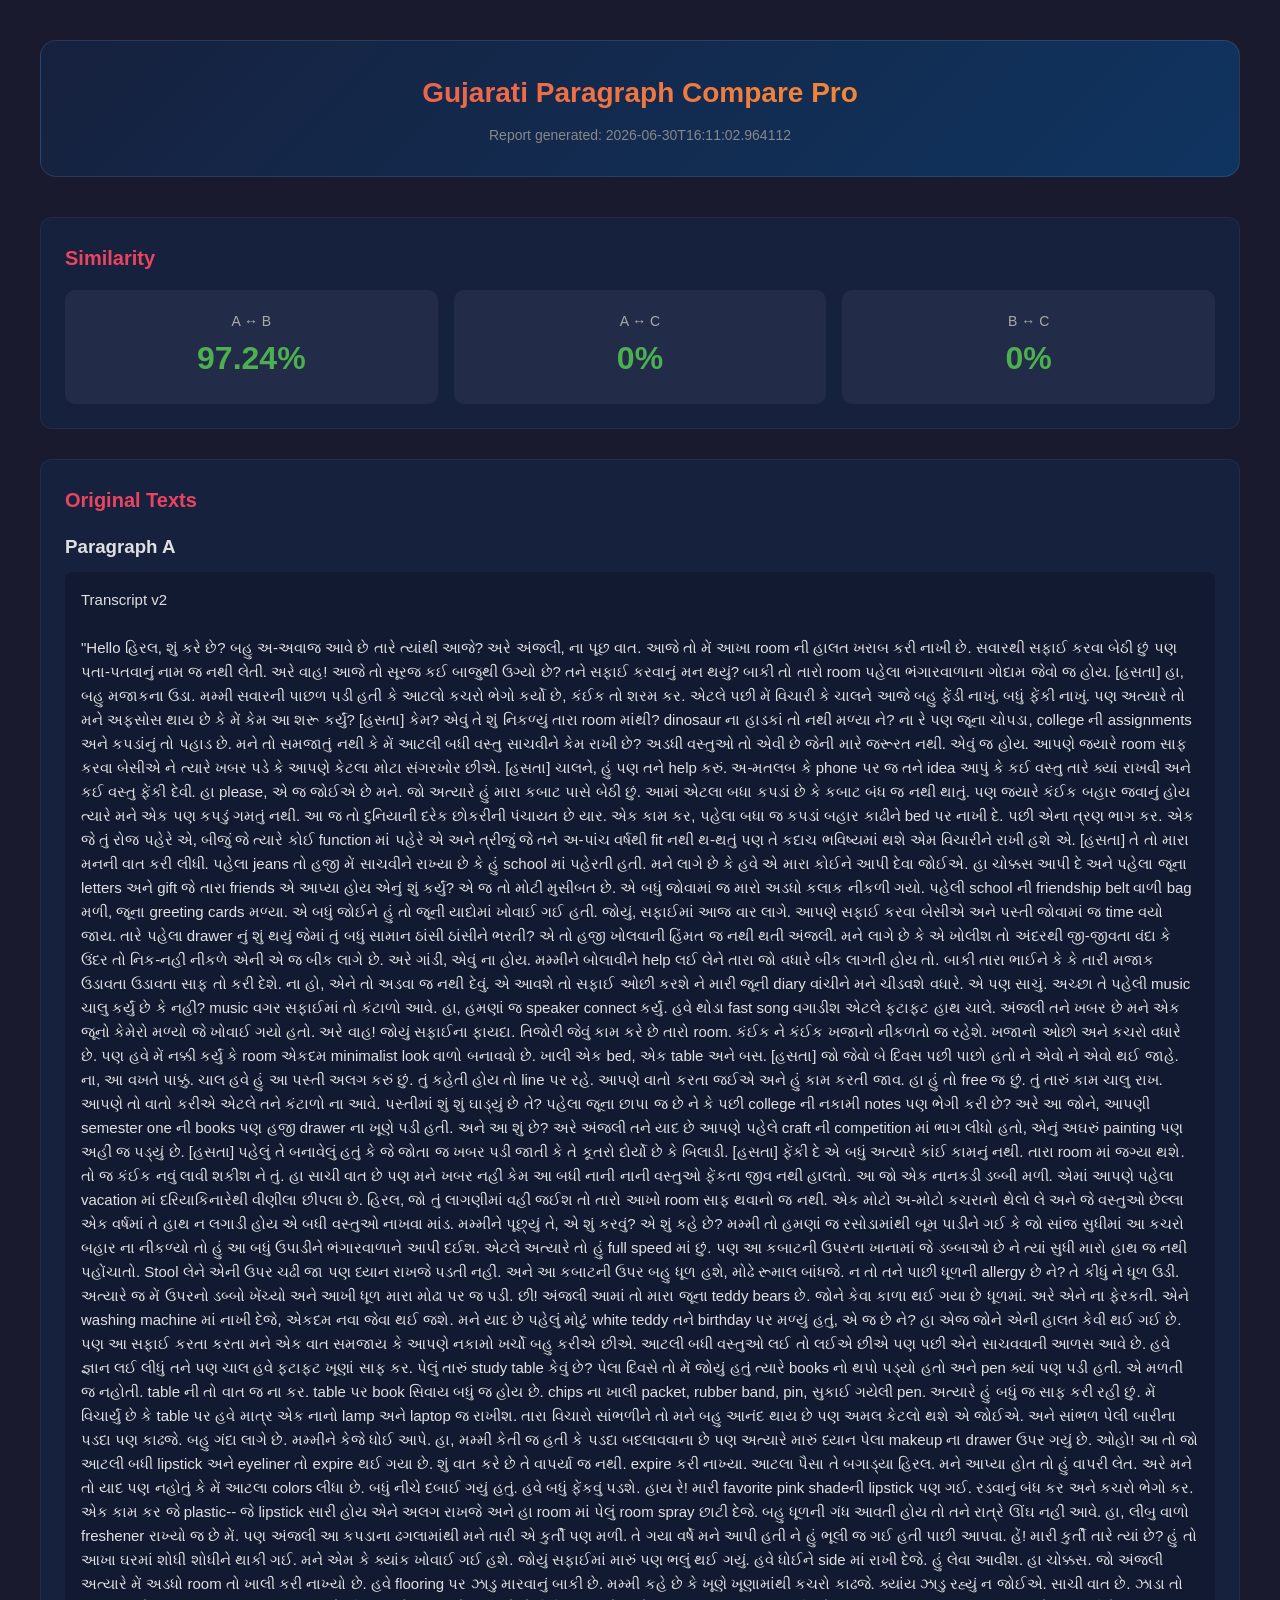
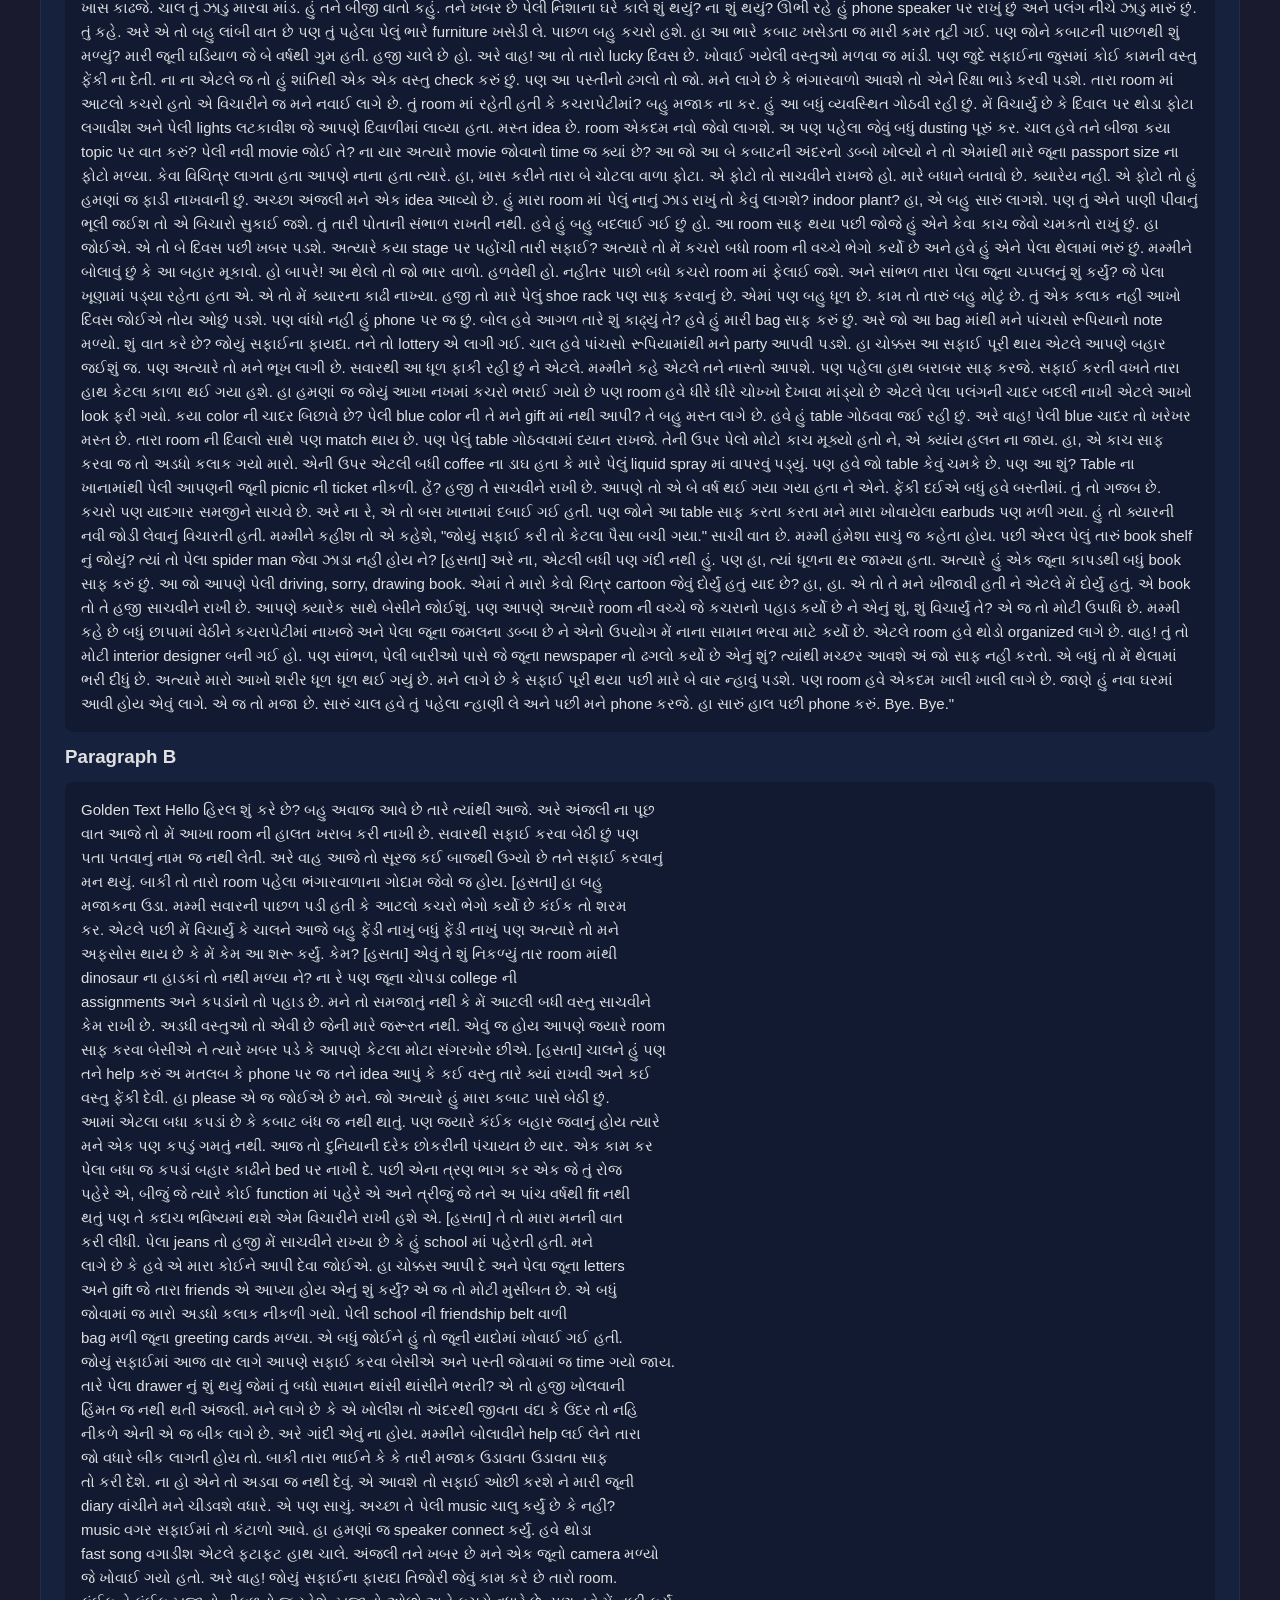
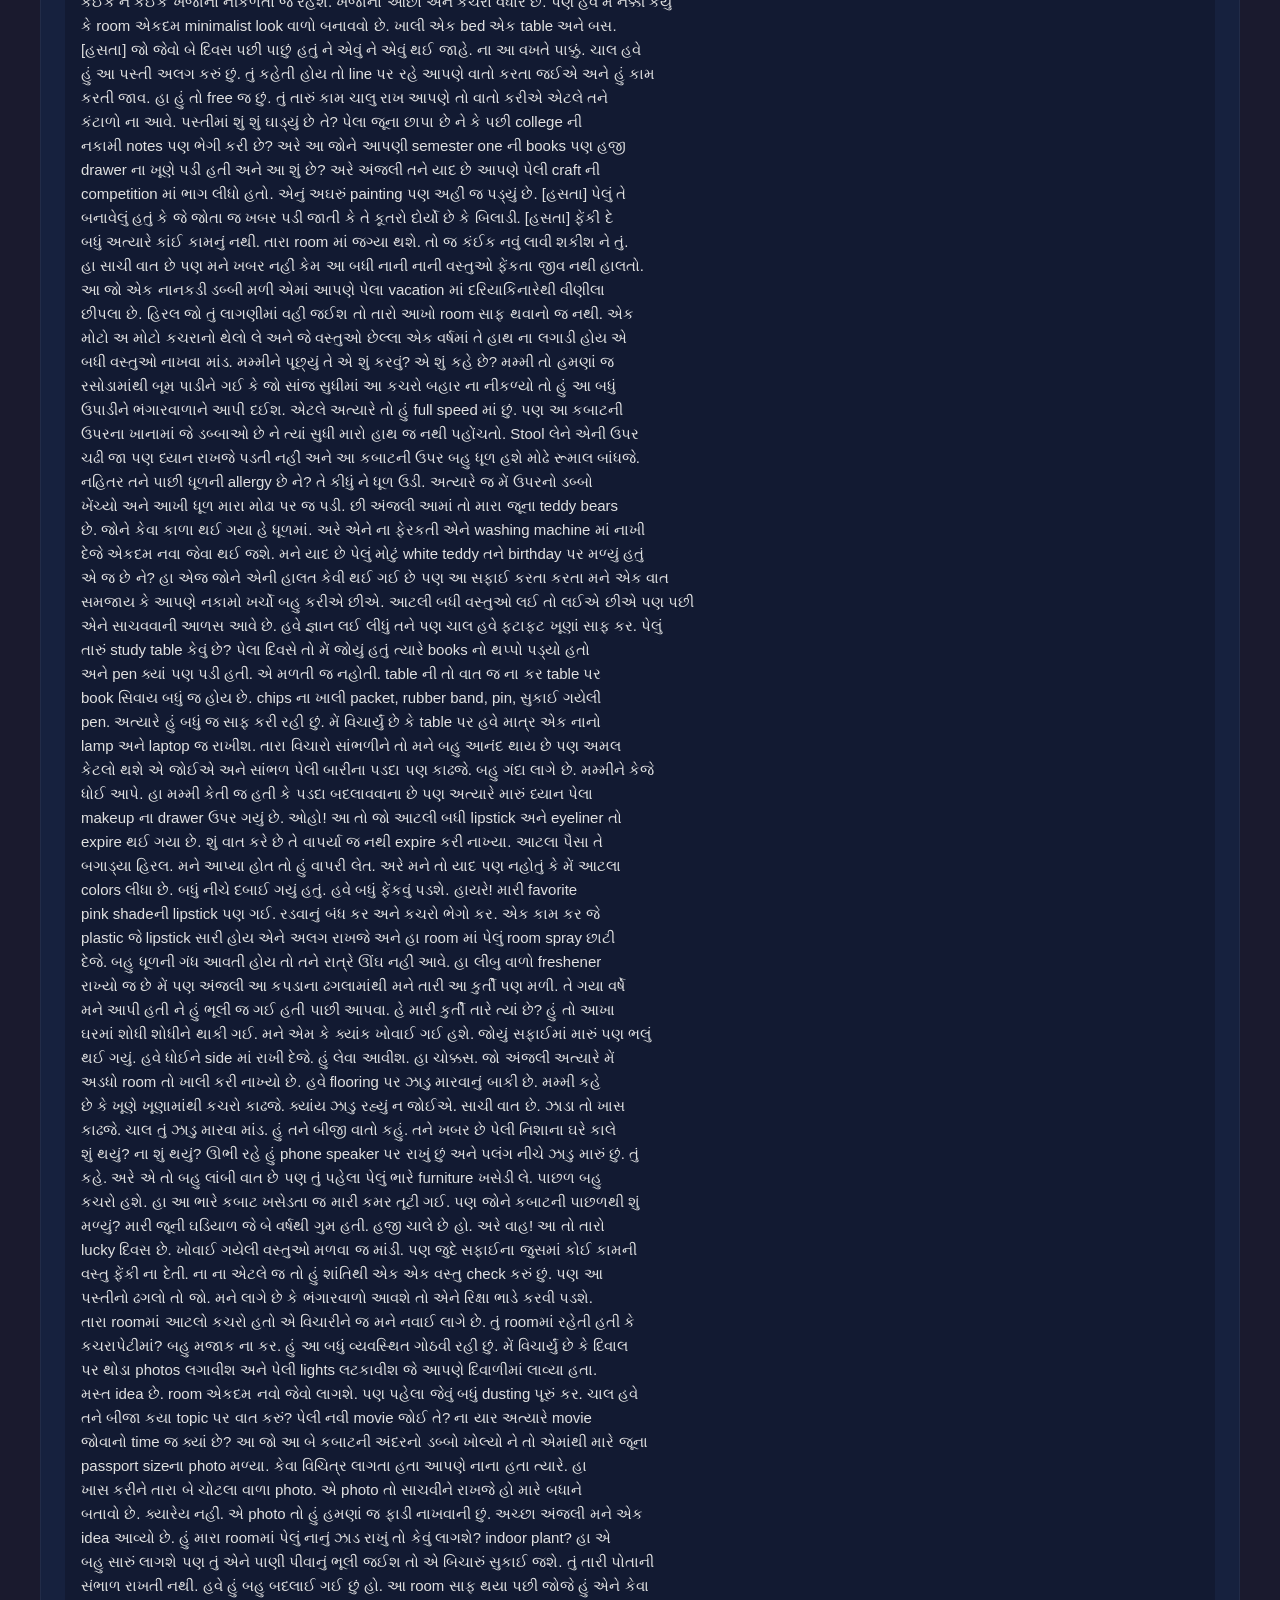
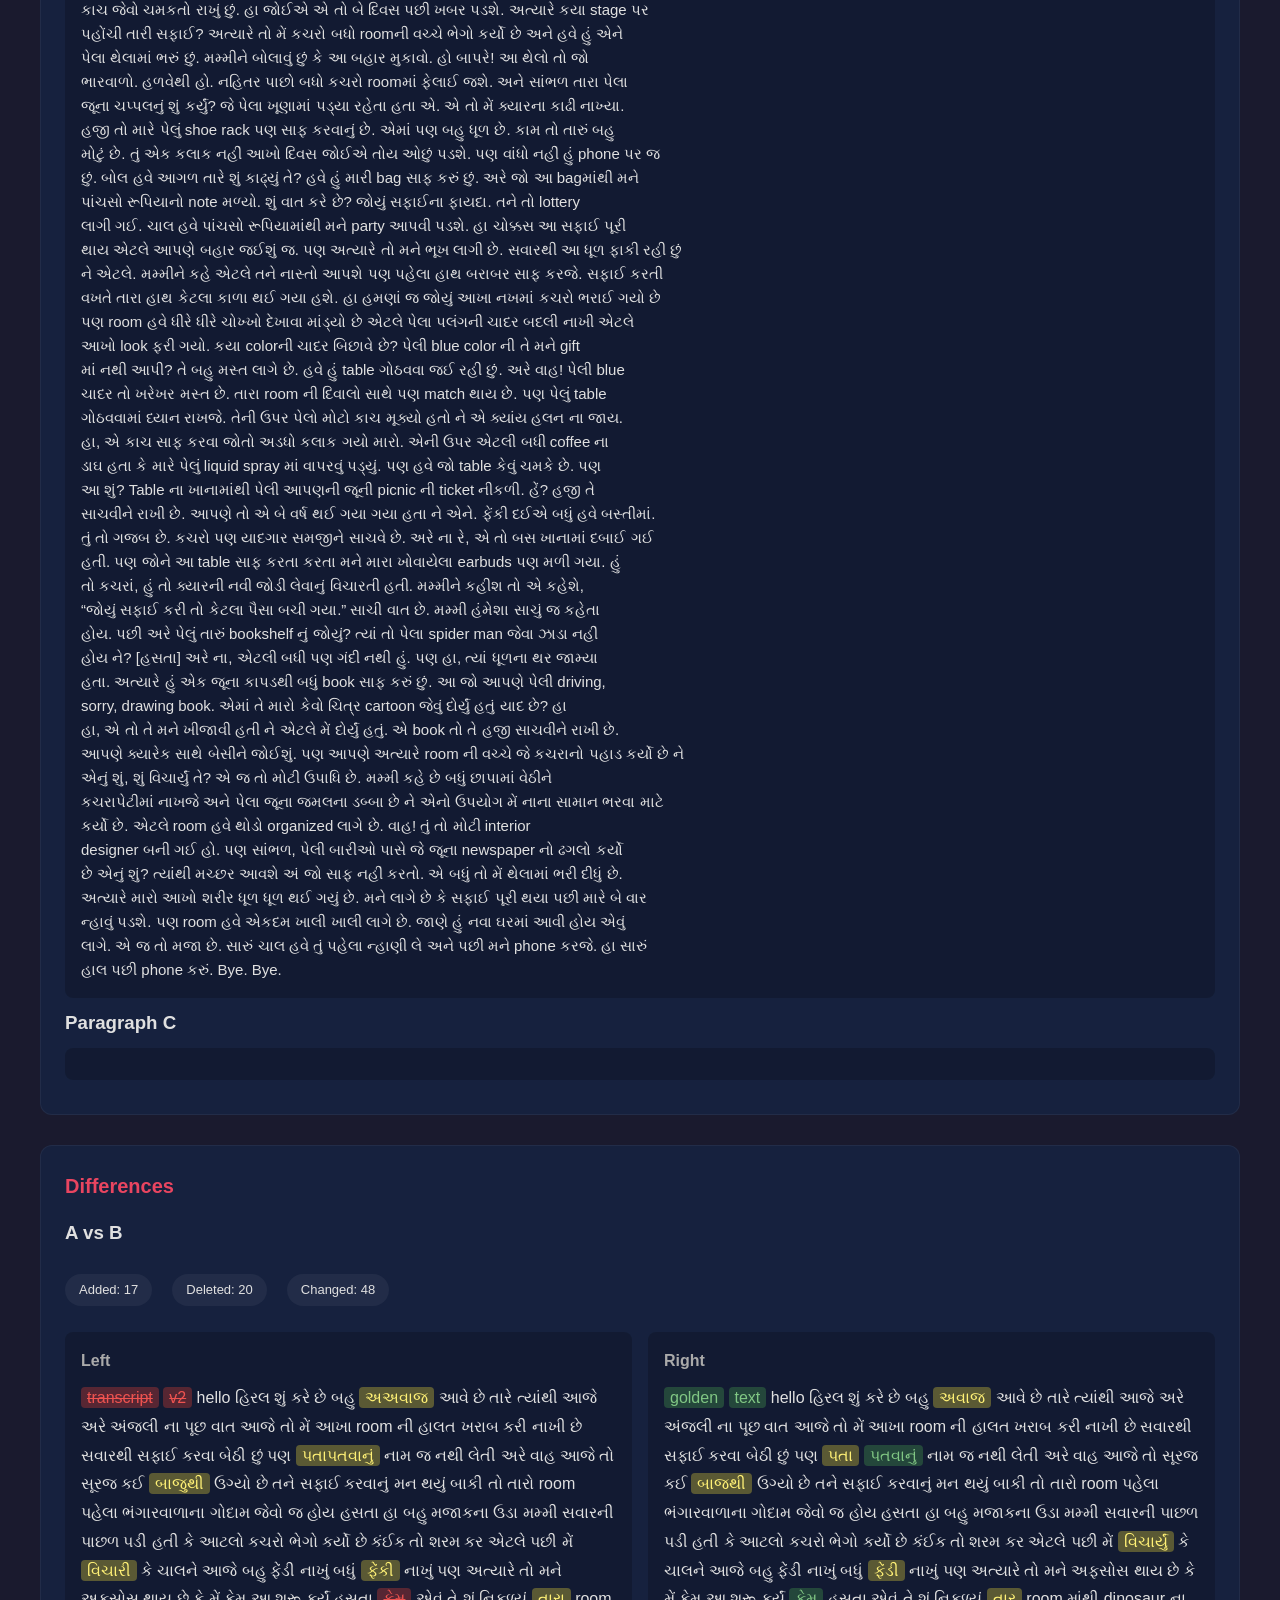
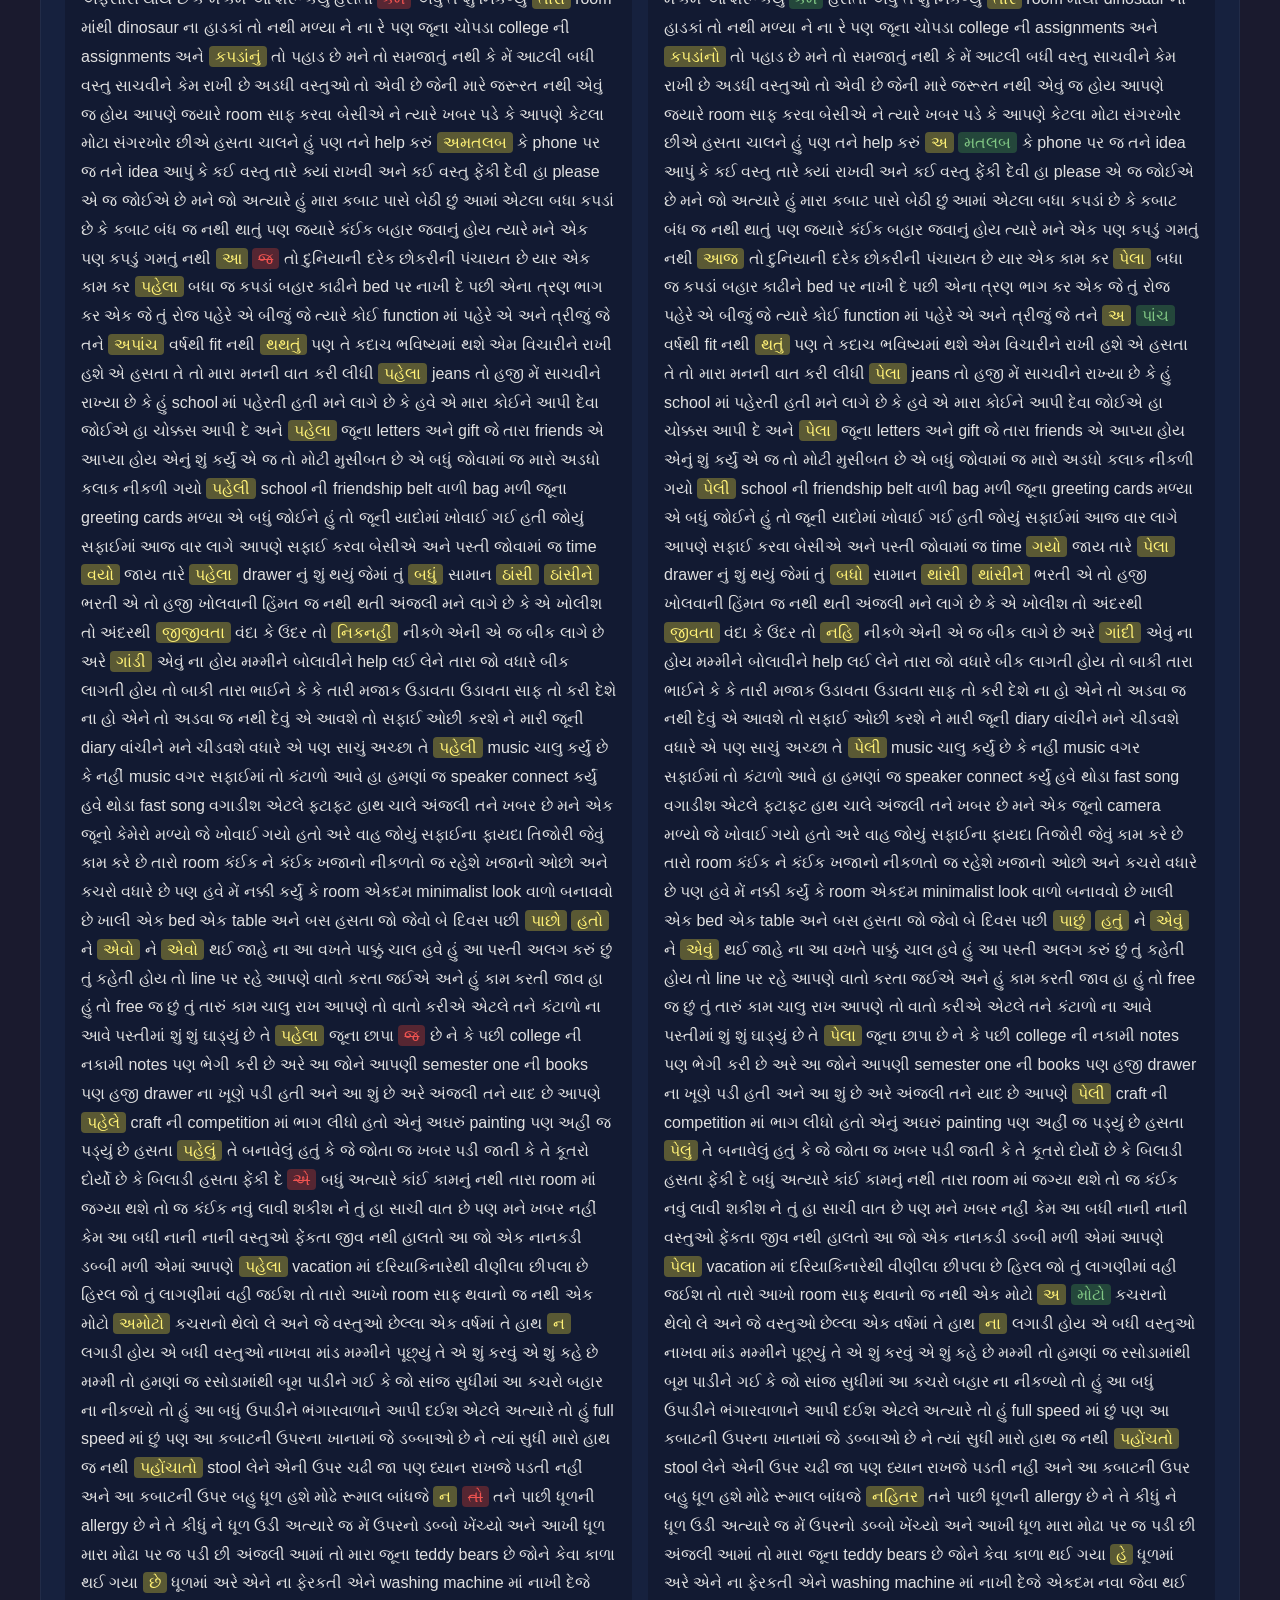
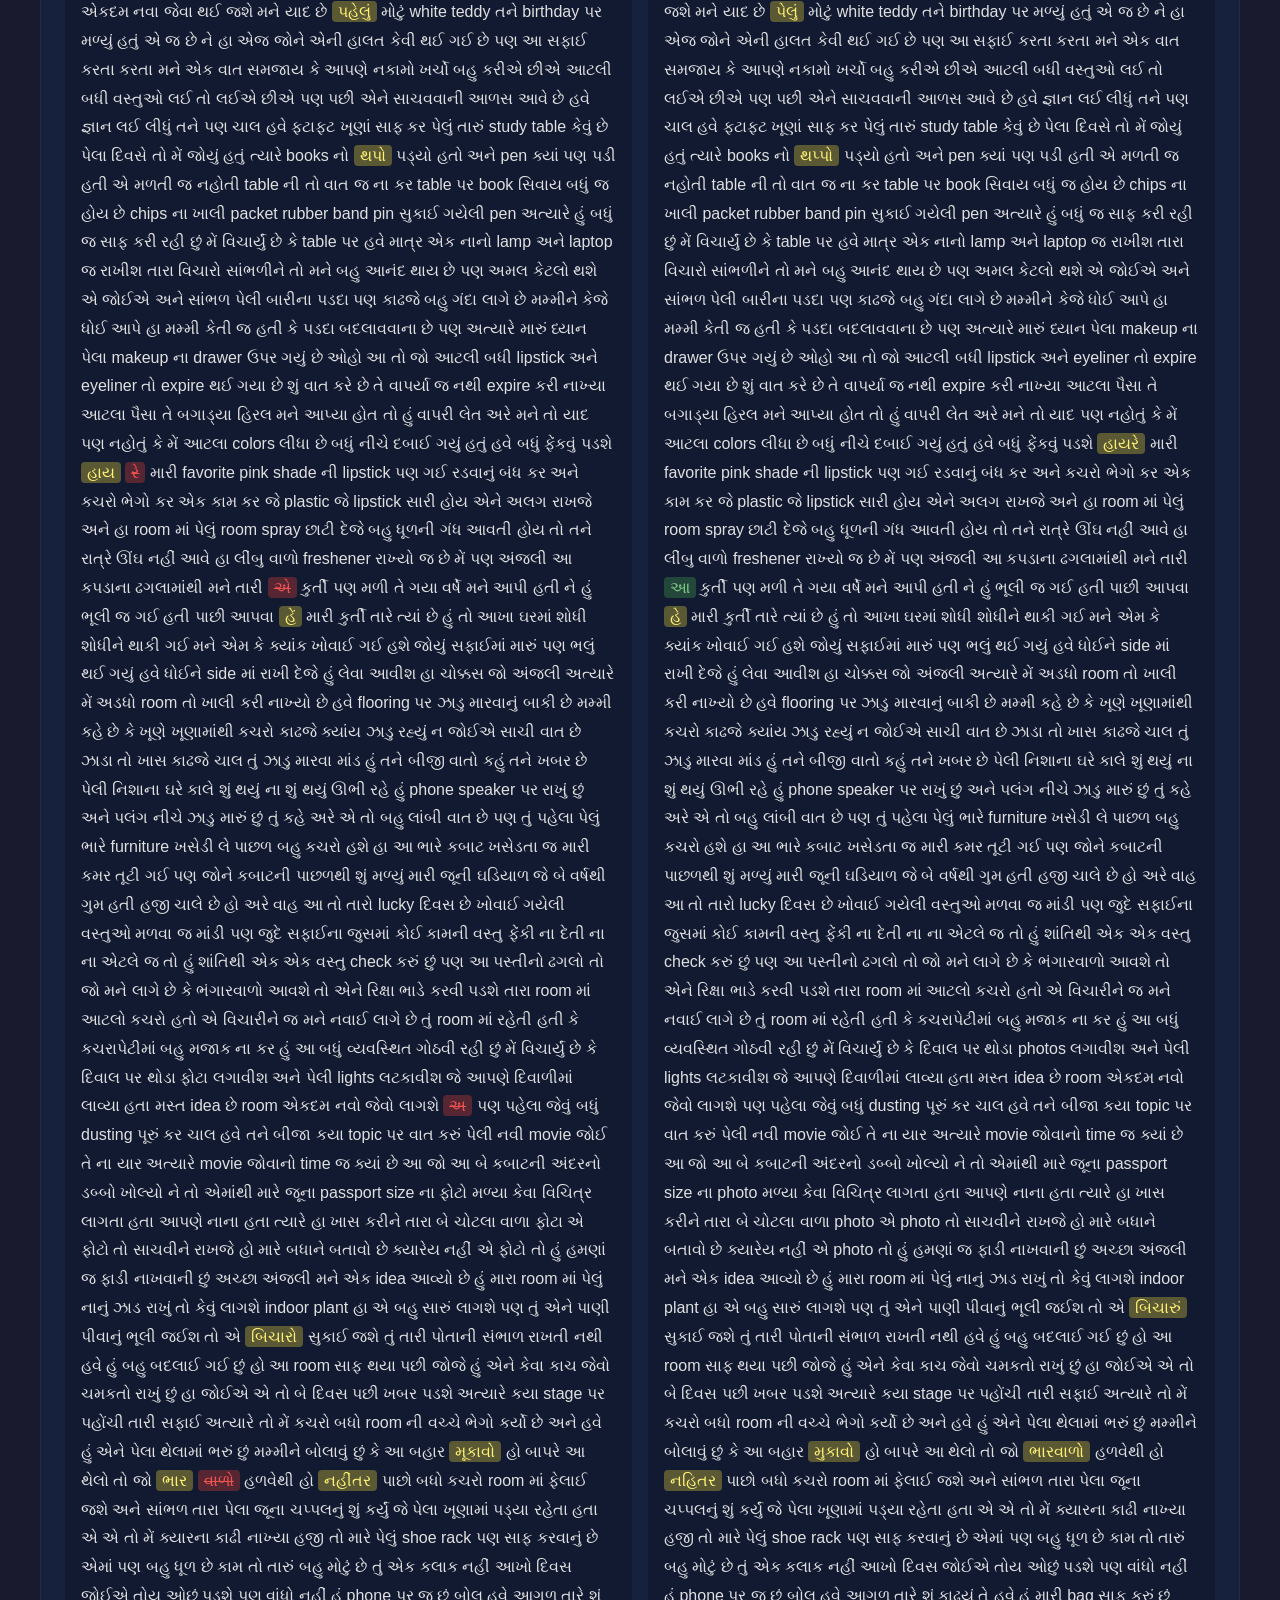
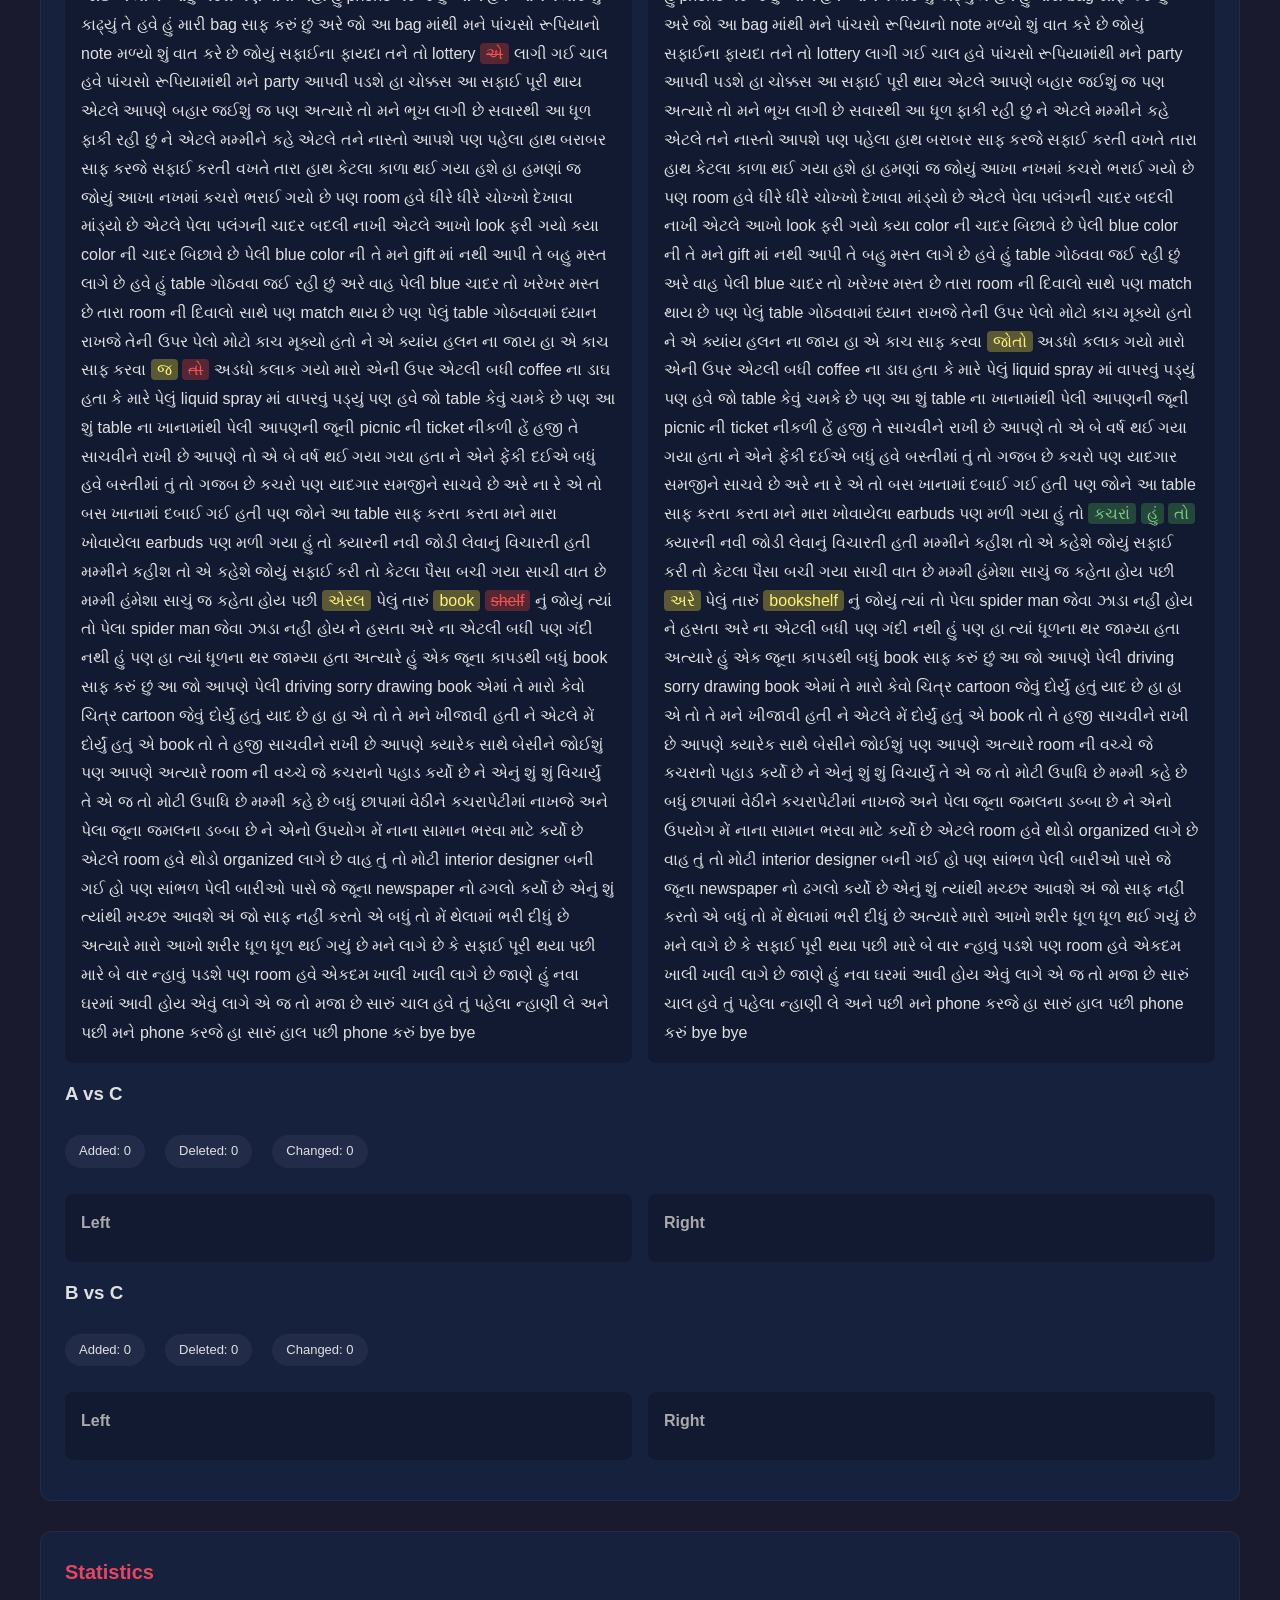
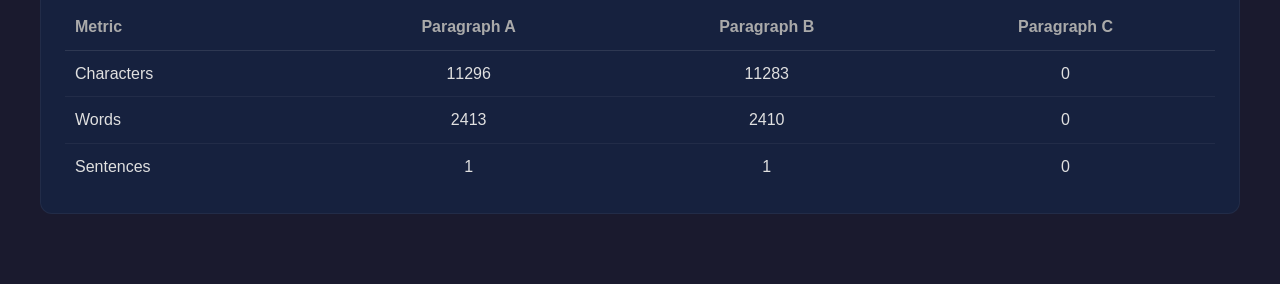
<file: uploads/report_20260630_161221.html>
<!DOCTYPE html>
<html lang="gu">
<head>
    <meta charset="UTF-8">
    <meta name="viewport" content="width=device-width, initial-scale=1.0">
    <title>Gujarati Compare Pro — Report</title>
    <style>
        * { margin: 0; padding: 0; box-sizing: border-box; }
        body {
            font-family: 'Segoe UI', 'Noto Sans Gujarati', sans-serif;
            background: #1a1a2e;
            color: #e0e0e0;
            padding: 40px;
            line-height: 1.6;
        }
        .report-header {
            text-align: center;
            margin-bottom: 40px;
            padding: 30px;
            background: linear-gradient(135deg, #16213e, #0f3460);
            border-radius: 16px;
            border: 1px solid rgba(255,255,255,0.1);
        }
        .report-header h1 {
            font-size: 28px;
            background: linear-gradient(135deg, #e94560, #f5a623);
            -webkit-background-clip: text;
            -webkit-text-fill-color: transparent;
            margin-bottom: 8px;
        }
        .report-header .timestamp {
            color: #888;
            font-size: 14px;
        }
        .section {
            margin-bottom: 30px;
            padding: 24px;
            background: #16213e;
            border-radius: 12px;
            border: 1px solid rgba(255,255,255,0.05);
        }
        .section h2 {
            color: #e94560;
            margin-bottom: 16px;
            font-size: 20px;
        }
        .similarity-grid {
            display: grid;
            grid-template-columns: repeat(3, 1fr);
            gap: 16px;
        }
        .sim-card {
            padding: 20px;
            background: rgba(255,255,255,0.05);
            border-radius: 10px;
            text-align: center;
        }
        .sim-card .label { color: #aaa; font-size: 14px; }
        .sim-card .value {
            font-size: 32px;
            font-weight: 700;
            color: #4caf50;
        }
        .text-panel {
            padding: 16px;
            background: rgba(0,0,0,0.2);
            border-radius: 8px;
            margin: 10px 0;
            white-space: pre-wrap;
            word-break: break-word;
            font-size: 15px;
        }
        .diff-pair {
            display: grid;
            grid-template-columns: 1fr 1fr;
            gap: 16px;
            margin: 16px 0;
        }
        .diff-side {
            padding: 16px;
            background: rgba(0,0,0,0.2);
            border-radius: 8px;
        }
        .diff-side h4 { color: #aaa; margin-bottom: 10px; }
        .diff-content {
            white-space: pre-wrap;
            word-break: break-word;
            line-height: 1.8;
        }
        .diff-stats {
            grid-column: span 2;
            display: flex;
            gap: 20px;
            padding: 10px 0;
        }
        .stat {
            padding: 6px 14px;
            background: rgba(255,255,255,0.05);
            border-radius: 20px;
            font-size: 13px;
        }
        .diff-added {
            background: rgba(76, 175, 80, 0.3);
            color: #81c784;
            padding: 2px 6px;
            border-radius: 4px;
        }
        .diff-deleted {
            background: rgba(244, 67, 54, 0.3);
            color: #ef5350;
            padding: 2px 6px;
            border-radius: 4px;
            text-decoration: line-through;
        }
        .diff-changed {
            background: rgba(255, 235, 59, 0.3);
            color: #fff176;
            padding: 2px 6px;
            border-radius: 4px;
        }
        .diff-missing {
            background: rgba(158, 158, 158, 0.3);
            color: #bdbdbd;
            padding: 2px 6px;
            border-radius: 4px;
        }
        @media print {
            body { background: white; color: #333; padding: 20px; }
            .report-header { background: #f5f5f5; border: 1px solid #ddd; }
            .report-header h1 { color: #e94560; -webkit-text-fill-color: #e94560; }
            .section { background: #fafafa; border: 1px solid #eee; }
            .diff-added { background: #c8e6c9; color: #2e7d32; }
            .diff-deleted { background: #ffcdd2; color: #c62828; }
            .diff-changed { background: #fff9c4; color: #f57f17; }
            .diff-missing { background: #eeeeee; color: #616161; }
        }
    </style>
</head>
<body>
    <div class="report-header">
        <h1>Gujarati Paragraph Compare Pro</h1>
        <div class="timestamp">Report generated: 2026-06-30T16:11:02.964112</div>
    </div>

    <div class="section">
        <h2>Similarity</h2>
        <div class="similarity-grid">
            <div class="sim-card">
                <div class="label">A ↔ B</div>
                <div class="value">97.24%</div>
            </div>
            <div class="sim-card">
                <div class="label">A ↔ C</div>
                <div class="value">0%</div>
            </div>
            <div class="sim-card">
                <div class="label">B ↔ C</div>
                <div class="value">0%</div>
            </div>
        </div>
    </div>

    <div class="section">
        <h2>Original Texts</h2>
        <h3>Paragraph A</h3>
        <div class="text-panel">Transcript v2

"Hello હિરલ, શું કરે છે? બહુ અ-અવાજ આવે છે તારે ત્યાંથી આજે? અરે અંજલી, ના પૂછ વાત. આજે તો મેં આખા room ની હાલત ખરાબ કરી નાખી છે. સવારથી સફાઈ કરવા બેઠી છું પણ પતા-પતવાનું નામ જ નથી લેતી. અરે વાહ! આજે તો સૂરજ કઈ બાજુથી ઉગ્યો છે? તને સફાઈ કરવાનું મન થયું? બાકી તો તારો room પહેલા ભંગારવાળાના ગોદામ જેવો જ હોય. [હસતા] હા, બહુ મજાકના ઉડા. મમ્મી સવારની પાછળ પડી હતી કે આટલો કચરો ભેગો કર્યો છે, કંઈક તો શરમ કર. એટલે પછી મેં વિચારી કે ચાલને આજે બહુ ફેંડી નાખું, બધું ફેંકી નાખું. પણ અત્યારે તો મને અફસોસ થાય છે કે મેં કેમ આ શરૂ કર્યું? [હસતા] કેમ? એવું તે શું નિકળ્યું તારા room માંથી? dinosaur ના હાડકાં તો નથી મળ્યા ને? ના રે પણ જૂના ચોપડા, college ની assignments અને કપડાંનું તો પહાડ છે. મને તો સમજાતું નથી કે મેં આટલી બધી વસ્તુ સાચવીને કેમ રાખી છે? અડધી વસ્તુઓ તો એવી છે જેની મારે જરૂરત નથી. એવું જ હોય. આપણે જ્યારે room સાફ કરવા બેસીએ ને ત્યારે ખબર પડે કે આપણે કેટલા મોટા સંગરખોર છીએ. [હસતા] ચાલને, હું પણ તને help કરું. અ-મતલબ કે phone પર જ તને idea આપું કે કઈ વસ્તુ તારે ક્યાં રાખવી અને કઈ વસ્તુ ફેંકી દેવી. હા please, એ જ જોઈએ છે મને. જો અત્યારે હું મારા કબાટ પાસે બેઠી છું. આમાં એટલા બધા કપડાં છે કે કબાટ બંધ જ નથી થાતું. પણ જ્યારે કંઈક બહાર જવાનું હોય ત્યારે મને એક પણ કપડું ગમતું નથી. આ જ તો દુનિયાની દરેક છોકરીની પંચાયત છે યાર. એક કામ કર, પહેલા બધા જ કપડાં બહાર કાઢીને bed પર નાખી દે. પછી એના ત્રણ ભાગ કર. એક જે તું રોજ પહેરે એ, બીજું જે ત્યારે કોઈ function માં પહેરે એ અને ત્રીજું જે તને અ-પાંચ વર્ષથી fit નથી થ-થતું પણ તે કદાચ ભવિષ્યમાં થશે એમ વિચારીને રાખી હશે એ. [હસતા] તે તો મારા મનની વાત કરી લીધી. પહેલા jeans તો હજી મેં સાચવીને રાખ્યા છે કે હું school માં પહેરતી હતી. મને લાગે છે કે હવે એ મારા કોઈને આપી દેવા જોઈએ. હા ચોક્કસ આપી દે અને પહેલા જૂના letters અને gift જે તારા friends એ આપ્યા હોય એનું શું કર્યું? એ જ તો મોટી મુસીબત છે. એ બધું જોવામાં જ મારો અડધો કલાક નીકળી ગયો. પહેલી school ની friendship belt વાળી bag મળી, જૂના greeting cards મળ્યા. એ બધું જોઈને હું તો જૂની યાદોમાં ખોવાઈ ગઈ હતી. જોયું, સફાઈમાં આજ વાર લાગે. આપણે સફાઈ કરવા બેસીએ અને પસ્તી જોવામાં જ time વયો જાય. તારે પહેલા drawer નું શું થયું જેમાં તું બધું સામાન ઠાંસી ઠાંસીને ભરતી? એ તો હજી ખોલવાની હિંમત જ નથી થતી અંજલી. મને લાગે છે કે એ ખોલીશ તો અંદરથી જી-જીવતા વંદા કે ઉંદર તો નિક-નહીં નીકળે એની એ જ બીક લાગે છે. અરે ગાંડી, એવું ના હોય. મમ્મીને બોલાવીને help લઈ લેને તારા જો વધારે બીક લાગતી હોય તો. બાકી તારા ભાઈને કે કે તારી મજાક ઉડાવતા ઉડાવતા સાફ તો કરી દેશે. ના હો, એને તો અડવા જ નથી દેવું. એ આવશે તો સફાઈ ઓછી કરશે ને મારી જૂની diary વાંચીને મને ચીડવશે વધારે. એ પણ સાચું. અચ્છા તે પહેલી music ચાલુ કર્યું છે કે નહીં? music વગર સફાઈમાં તો કંટાળો આવે. હા, હમણાં જ speaker connect કર્યું. હવે થોડા fast song વગાડીશ એટલે ફટાફટ હાથ ચાલે. અંજલી તને ખબર છે મને એક જૂનો કેમેરો મળ્યો જે ખોવાઈ ગયો હતો. અરે વાહ! જોયું સફાઈના ફાયદા. તિજોરી જેવું કામ કરે છે તારો room. કંઈક ને કંઈક ખજાનો નીકળતો જ રહેશે. ખજાનો ઓછો અને કચરો વધારે છે. પણ હવે મેં નક્કી કર્યું કે room એકદમ minimalist look વાળો બનાવવો છે. ખાલી એક bed, એક table અને બસ. [હસતા] જો જેવો બે દિવસ પછી પાછો હતો ને એવો ને એવો થઈ જાહે. ના, આ વખતે પાક્કું. ચાલ હવે હું આ પસ્તી અલગ કરું છું. તું કહેતી હોય તો line પર રહે. આપણે વાતો કરતા જઈએ અને હું કામ કરતી જાવ. હા હું તો free જ છું. તું તારું કામ ચાલુ રાખ. આપણે તો વાતો કરીએ એટલે તને કંટાળો ના આવે. પસ્તીમાં શું શું ઘાડ્યું છે તે? પહેલા જૂના છાપા જ છે ને કે પછી college ની નકામી notes પણ ભેગી કરી છે? અરે આ જોને, આપણી semester one ની books પણ હજી drawer ના ખૂણે પડી હતી. અને આ શું છે? અરે અંજલી તને યાદ છે આપણે પહેલે craft ની competition માં ભાગ લીધો હતો, એનું અઘરું painting પણ અહીં જ પડ્યું છે. [હસતા] પહેલું તે બનાવેલું હતું કે જે જોતા જ ખબર પડી જાતી કે તે કૂતરો દોર્યો છે કે બિલાડી. [હસતા] ફેંકી દે એ બધું અત્યારે કાંઈ કામનું નથી. તારા room માં જગ્યા થશે. તો જ કંઈક નવું લાવી શકીશ ને તું. હા સાચી વાત છે પણ મને ખબર નહીં કેમ આ બધી નાની નાની વસ્તુઓ ફેંકતા જીવ નથી હાલતો. આ જો એક નાનકડી ડબ્બી મળી. એમાં આપણે પહેલા vacation માં દરિયાકિનારેથી વીણીલા છીપલા છે. હિરલ, જો તું લાગણીમાં વહી જઈશ તો તારો આખો room સાફ થવાનો જ નથી. એક મોટો અ-મોટો કચરાનો થેલો લે અને જે વસ્તુઓ છેલ્લા એક વર્ષમાં તે હાથ ન લગાડી હોય એ બધી વસ્તુઓ નાખવા માંડ. મમ્મીને પૂછ્યું તે, એ શું કરવું? એ શું કહે છે? મમ્મી તો હમણાં જ રસોડામાંથી બૂમ પાડીને ગઈ કે જો સાંજ સુધીમાં આ કચરો બહાર ના નીકળ્યો તો હું આ બધું ઉપાડીને ભંગારવાળાને આપી દઈશ. એટલે અત્યારે તો હું full speed માં છું. પણ આ કબાટની ઉપરના ખાનામાં જે ડબ્બાઓ છે ને ત્યાં સુધી મારો હાથ જ નથી પહોંચાતો. Stool લેને એની ઉપર ચઢી જા પણ ધ્યાન રાખજે પડતી નહીં. અને આ કબાટની ઉપર બહુ ધૂળ હશે, મોઢે રૂમાલ બાંધજે. ન તો તને પાછી ધૂળની allergy છે ને? તે કીધું ને ધૂળ ઉડી. અત્યારે જ મેં ઉપરનો ડબ્બો ખેંચ્યો અને આખી ધૂળ મારા મોઢા પર જ પડી. છી! અંજલી આમાં તો મારા જૂના teddy bears છે. જોને કેવા કાળા થઈ ગયા છે ધૂળમાં. અરે એને ના ફેરકતી. એને washing machine માં નાખી દેજે, એકદમ નવા જેવા થઈ જશે. મને યાદ છે પહેલું મોટું white teddy તને birthday પર મળ્યું હતું, એ જ છે ને? હા એજ જોને એની હાલત કેવી થઈ ગઈ છે. પણ આ સફાઈ કરતા કરતા મને એક વાત સમજાય કે આપણે નકામો ખર્ચો બહુ કરીએ છીએ. આટલી બધી વસ્તુઓ લઈ તો લઈએ છીએ પણ પછી એને સાચવવાની આળસ આવે છે. હવે જ્ઞાન લઈ લીધું તને પણ ચાલ હવે ફટાફટ ખૂણાં સાફ કર. પેલું તારું study table કેવું છે? પેલા દિવસે તો મેં જોયું હતું ત્યારે books નો થપો પડ્યો હતો અને pen ક્યાં પણ પડી હતી. એ મળતી જ નહોતી. table ની તો વાત જ ના કર. table પર book સિવાય બધું જ હોય છે. chips ના ખાલી packet, rubber band, pin, સુકાઈ ગયેલી pen. અત્યારે હું બધું જ સાફ કરી રહી છું. મેં વિચાર્યું છે કે table પર હવે માત્ર એક નાનો lamp અને laptop જ રાખીશ. તારા વિચારો સાંભળીને તો મને બહુ આનંદ થાય છે પણ અમલ કેટલો થશે એ જોઈએ. અને સાંભળ પેલી બારીના પડદા પણ કાઢજે. બહુ ગંદા લાગે છે. મમ્મીને કેજે ધોઈ આપે. હા, મમ્મી કેતી જ હતી કે પડદા બદલાવવાના છે પણ અત્યારે મારું ધ્યાન પેલા makeup ના drawer ઉપર ગયું છે. ઓહો! આ તો જો આટલી બધી lipstick અને eyeliner તો expire થઈ ગયા છે. શું વાત કરે છે તે વાપર્યા જ નથી. expire કરી નાખ્યા. આટલા પૈસા તે બગાડ્યા હિરલ. મને આપ્યા હોત તો હું વાપરી લેત. અરે મને તો યાદ પણ નહોતું કે મેં આટલા colors લીધા છે. બધું નીચે દબાઈ ગયું હતું. હવે બધું ફેંકવું પડશે. હાય રે! મારી favorite pink shadeની lipstick પણ ગઈ. રડવાનું બંધ કર અને કચરો ભેગો કર. એક કામ કર જે plastic-- જે lipstick સારી હોય એને અલગ રાખજે અને હા room માં પેલું room spray છાટી દેજે. બહુ ધૂળની ગંધ આવતી હોય તો તને રાત્રે ઊંઘ નહીં આવે. હા, લીંબુ વાળો freshener રાખ્યો જ છે મેં. પણ અંજલી આ કપડાના ઢગલામાંથી મને તારી એ કુર્તી પણ મળી. તે ગયા વર્ષે મને આપી હતી ને હું ભૂલી જ ગઈ હતી પાછી આપવા. હેં! મારી કુર્તી તારે ત્યાં છે? હું તો આખા ઘરમાં શોધી શોધીને થાકી ગઈ. મને એમ કે ક્યાંક ખોવાઈ ગઈ હશે. જોયું સફાઈમાં મારું પણ ભલું થઈ ગયું. હવે ધોઈને side માં રાખી દેજે. હું લેવા આવીશ. હા ચોક્કસ. જો અંજલી અત્યારે મેં અડધો room તો ખાલી કરી નાખ્યો છે. હવે flooring પર ઝાડુ મારવાનું બાકી છે. મમ્મી કહે છે કે ખૂણે ખૂણામાંથી કચરો કાઢજે. ક્યાંય ઝાડુ રહ્યું ન જોઈએ. સાચી વાત છે. ઝાડા તો ખાસ કાઢજે. ચાલ તું ઝાડુ મારવા માંડ. હું તને બીજી વાતો કહું. તને ખબર છે પેલી નિશાના ઘરે કાલે શું થયું? ના શું થયું? ઊભી રહે હું phone speaker પર રાખું છું અને પલંગ નીચે ઝાડુ મારું છું. તું કહે. અરે એ તો બહુ લાંબી વાત છે પણ તું પહેલા પેલું ભારે furniture ખસેડી લે. પાછળ બહુ કચરો હશે. હા આ ભારે કબાટ ખસેડતા જ મારી કમર તૂટી ગઈ. પણ જોને કબાટની પાછળથી શું મળ્યું? મારી જૂની ઘડિયાળ જે બે વર્ષથી ગુમ હતી. હજી ચાલે છે હો. અરે વાહ! આ તો તારો lucky દિવસ છે. ખોવાઈ ગયેલી વસ્તુઓ મળવા જ માંડી. પણ જુદે સફાઈના જુસમાં કોઈ કામની વસ્તુ ફેંકી ના દેતી. ના ના એટલે જ તો હું શાંતિથી એક એક વસ્તુ check કરું છું. પણ આ પસ્તીનો ઢગલો તો જો. મને લાગે છે કે ભંગારવાળો આવશે તો એને રિક્ષા ભાડે કરવી પડશે. તારા room માં આટલો કચરો હતો એ વિચારીને જ મને નવાઈ લાગે છે. તું room માં રહેતી હતી કે કચરાપેટીમાં? બહુ મજાક ના કર. હું આ બધું વ્યવસ્થિત ગોઠવી રહી છું. મેં વિચાર્યું છે કે દિવાલ પર થોડા ફોટા લગાવીશ અને પેલી lights લટકાવીશ જે આપણે દિવાળીમાં લાવ્યા હતા. મસ્ત idea છે. room એકદમ નવો જેવો લાગશે. અ પણ પહેલા જેવું બધું dusting પૂરું કર. ચાલ હવે તને બીજા કયા topic પર વાત કરું? પેલી નવી movie જોઈ તે? ના યાર અત્યારે movie જોવાનો time જ ક્યાં છે? આ જો આ બે કબાટની અંદરનો ડબ્બો ખોલ્યો ને તો એમાંથી મારે જૂના passport size ના ફોટો મળ્યા. કેવા વિચિત્ર લાગતા હતા આપણે નાના હતા ત્યારે. હા, ખાસ કરીને તારા બે ચોટલા વાળા ફોટા. એ ફોટો તો સાચવીને રાખજે હો. મારે બધાને બતાવો છે. ક્યારેય નહીં. એ ફોટો તો હું હમણાં જ ફાડી નાખવાની છું. અચ્છા અંજલી મને એક idea આવ્યો છે. હું મારા room માં પેલું નાનું ઝાડ રાખું તો કેવું લાગશે? indoor plant? હા, એ બહુ સારું લાગશે. પણ તું એને પાણી પીવાનું ભૂલી જઈશ તો એ બિચારો સુકાઈ જશે. તું તારી પોતાની સંભાળ રાખતી નથી. હવે હું બહુ બદલાઈ ગઈ છું હો. આ room સાફ થયા પછી જોજે હું એને કેવા કાચ જેવો ચમકતો રાખું છું. હા જોઈએ. એ તો બે દિવસ પછી ખબર પડશે. અત્યારે કયા stage પર પહોંચી તારી સફાઈ? અત્યારે તો મેં કચરો બધો room ની વચ્ચે ભેગો કર્યો છે અને હવે હું એને પેલા થેલામાં ભરું છું. મમ્મીને બોલાવું છું કે આ બહાર મૂકાવો. હો બાપરે! આ થેલો તો જો ભાર વાળો. હળવેથી હો. નહીંતર પાછો બધો કચરો room માં ફેલાઈ જશે. અને સાંભળ તારા પેલા જૂના ચપ્પલનું શું કર્યું? જે પેલા ખૂણામાં પડ્યા રહેતા હતા એ. એ તો મેં ક્યારના કાઢી નાખ્યા. હજી તો મારે પેલું shoe rack પણ સાફ કરવાનું છે. એમાં પણ બહુ ધૂળ છે. કામ તો તારું બહુ મોટું છે. તું એક કલાક નહીં આખો દિવસ જોઈએ તોય ઓછું પડશે. પણ વાંધો નહીં હું phone પર જ છું. બોલ હવે આગળ તારે શું કાઢ્યું તે? હવે હું મારી bag સાફ કરું છું. અરે જો આ bag માંથી મને પાંચસો રૂપિયાનો note મળ્યો. શું વાત કરે છે? જોયું સફાઈના ફાયદા. તને તો lottery એ લાગી ગઈ. ચાલ હવે પાંચસો રૂપિયામાંથી મને party આપવી પડશે. હા ચોક્કસ આ સફાઈ પૂરી થાય એટલે આપણે બહાર જઈશું જ. પણ અત્યારે તો મને ભૂખ લાગી છે. સવારથી આ ધૂળ ફાકી રહી છું ને એટલે. મમ્મીને કહે એટલે તને નાસ્તો આપશે. પણ પહેલા હાથ બરાબર સાફ કરજે. સફાઈ કરતી વખતે તારા હાથ કેટલા કાળા થઈ ગયા હશે. હા હમણાં જ જોયું આખા નખમાં કચરો ભરાઈ ગયો છે પણ room હવે ધીરે ધીરે ચોખ્ખો દેખાવા માંડ્યો છે એટલે પેલા પલંગની ચાદર બદલી નાખી એટલે આખો look ફરી ગયો. કયા color ની ચાદર બિછાવે છે? પેલી blue color ની તે મને gift માં નથી આપી? તે બહુ મસ્ત લાગે છે. હવે હું table ગોઠવવા જઈ રહી છું. અરે વાહ! પેલી blue ચાદર તો ખરેખર મસ્ત છે. તારા room ની દિવાલો સાથે પણ match થાય છે. પણ પેલું table ગોઠવવામાં ધ્યાન રાખજે. તેની ઉપર પેલો મોટો કાચ મૂક્યો હતો ને, એ ક્યાંય હલન ના જાય. હા, એ કાચ સાફ કરવા જ તો અડધો કલાક ગયો મારો. એની ઉપર એટલી બધી coffee ના ડાઘ હતા કે મારે પેલું liquid spray માં વાપરવું પડ્યું. પણ હવે જો table કેવું ચમકે છે. પણ આ શું? Table ના ખાનામાંથી પેલી આપણની જૂની picnic ની ticket નીકળી. હેં? હજી તે સાચવીને રાખી છે. આપણે તો એ બે વર્ષ થઈ ગયા ગયા હતા ને એને. ફેંકી દઈએ બધું હવે બસ્તીમાં. તું તો ગજબ છે. કચરો પણ યાદગાર સમજીને સાચવે છે. અરે ના રે, એ તો બસ ખાનામાં દબાઈ ગઈ હતી. પણ જોને આ table સાફ કરતા કરતા મને મારા ખોવાયેલા earbuds પણ મળી ગયા. હું તો ક્યારની નવી જોડી લેવાનું વિચારતી હતી. મમ્મીને કહીશ તો એ કહેશે, "જોયું સફાઈ કરી તો કેટલા પૈસા બચી ગયા." સાચી વાત છે. મમ્મી હંમેશા સાચું જ કહેતા હોય. પછી એરલ પેલું તારું book shelf નું જોયું? ત્યાં તો પેલા spider man જેવા ઝાડા નહીં હોય ને? [હસતા] અરે ના, એટલી બધી પણ ગંદી નથી હું. પણ હા, ત્યાં ધૂળના થર જામ્યા હતા. અત્યારે હું એક જૂના કાપડથી બધું book સાફ કરું છું. આ જો આપણે પેલી driving, sorry, drawing book. એમાં તે મારો કેવો ચિત્ર cartoon જેવું દોર્યું હતું યાદ છે? હા, હા. એ તો તે મને ખીજાવી હતી ને એટલે મેં દોર્યું હતું. એ book તો તે હજી સાચવીને રાખી છે. આપણે ક્યારેક સાથે બેસીને જોઈશું. પણ આપણે અત્યારે room ની વચ્ચે જે કચરાનો પહાડ કર્યો છે ને એનું શું, શું વિચાર્યું તે? એ જ તો મોટી ઉપાધિ છે. મમ્મી કહે છે બધું છાપામાં વેઠીને કચરાપેટીમાં નાખજે અને પેલા જૂના જમલના ડબ્બા છે ને એનો ઉપયોગ મેં નાના સામાન ભરવા માટે કર્યો છે. એટલે room હવે થોડો organized લાગે છે. વાહ! તું તો મોટી interior designer બની ગઈ હો. પણ સાંભળ, પેલી બારીઓ પાસે જે જૂના newspaper નો ઢગલો કર્યો છે એનું શું? ત્યાંથી મચ્છર આવશે અં જો સાફ નહીં કરતો. એ બધું તો મેં થેલામાં ભરી દીધું છે. અત્યારે મારો આખો શરીર ધૂળ ધૂળ થઈ ગયું છે. મને લાગે છે કે સફાઈ પૂરી થયા પછી મારે બે વાર ન્હાવું પડશે. પણ room હવે એકદમ ખાલી ખાલી લાગે છે. જાણે હું નવા ઘરમાં આવી હોય એવું લાગે. એ જ તો મજા છે. સારું ચાલ હવે તું પહેલા ન્હાણી લે અને પછી મને phone કરજે. હા સારું હાલ પછી phone કરું. Bye. Bye."
</div>
        <h3>Paragraph B</h3>
        <div class="text-panel">Golden Text Hello હિરલ શું કરે છે? બહુ અવાજ આવે છે તારે ત્યાંથી આજે. અરે અંજલી ના પૂછ
વાત આજે તો મેં આખા room ની હાલત ખરાબ કરી નાખી છે. સવારથી સફાઈ કરવા બેઠી છું પણ
પતા પતવાનું નામ જ નથી લેતી. અરે વાહ આજે તો સૂરજ કઈ બાજથી ઉગ્યો છે તને સફાઈ કરવાનું
મન થયું. બાકી તો તારો room પહેલા ભંગારવાળાના ગોદામ જેવો જ હોય. [હસતા] હા બહુ
મજાકના ઉડા. મમ્મી સવારની પાછળ પડી હતી કે આટલો કચરો ભેગો કર્યો છે કંઈક તો શરમ
કર. એટલે પછી મેં વિચાર્યું કે ચાલને આજે બહુ ફેંડી નાખું બધું ફેંડી નાખું પણ અત્યારે તો મને
અફસોસ થાય છે કે મેં કેમ આ શરૂ કર્યું. કેમ? [હસતા] એવું તે શું નિકળ્યું તાર room માંથી
dinosaur ના હાડકાં તો નથી મળ્યા ને? ના રે પણ જૂના ચોપડા college ની
assignments અને કપડાંનો તો પહાડ છે. મને તો સમજાતું નથી કે મેં આટલી બધી વસ્તુ સાચવીને
કેમ રાખી છે. અડધી વસ્તુઓ તો એવી છે જેની મારે જરૂરત નથી. એવું જ હોય આપણે જ્યારે room
સાફ કરવા બેસીએ ને ત્યારે ખબર પડે કે આપણે કેટલા મોટા સંગરખોર છીએ. [હસતા] ચાલને હું પણ
તને help કરું અ મતલબ કે phone પર જ તને idea આપું કે કઈ વસ્તુ તારે ક્યાં રાખવી અને કઈ
વસ્તુ ફેંકી દેવી. હા please એ જ જોઈએ છે મને. જો અત્યારે હું મારા કબાટ પાસે બેઠી છું.
આમાં એટલા બધા કપડાં છે કે કબાટ બંધ જ નથી થાતું. પણ જ્યારે કંઈક બહાર જવાનું હોય ત્યારે
મને એક પણ કપડું ગમતું નથી. આજ તો દુનિયાની દરેક છોકરીની પંચાયત છે યાર. એક કામ કર
પેલા બધા જ કપડાં બહાર કાઢીને bed પર નાખી દે. પછી એના ત્રણ ભાગ કર એક જે તું રોજ
પહેરે એ, બીજું જે ત્યારે કોઈ function માં પહેરે એ અને ત્રીજું જે તને અ પાંચ વર્ષથી fit નથી
થતું પણ તે કદાચ ભવિષ્યમાં થશે એમ વિચારીને રાખી હશે એ. [હસતા] તે તો મારા મનની વાત
કરી લીધી. પેલા jeans તો હજી મેં સાચવીને રાખ્યા છે કે હું school માં પહેરતી હતી. મને
લાગે છે કે હવે એ મારા કોઈને આપી દેવા જોઈએ. હા ચોક્કસ આપી દે અને પેલા જૂના letters
અને gift જે તારા friends એ આપ્યા હોય એનું શું કર્યું? એ જ તો મોટી મુસીબત છે. એ બધું
જોવામાં જ મારો અડધો કલાક નીકળી ગયો. પેલી school ની friendship belt વાળી
bag મળી જૂના greeting cards મળ્યા. એ બધું જોઈને હું તો જૂની યાદોમાં ખોવાઈ ગઈ હતી.
જોયું સફાઈમાં આજ વાર લાગે આપણે સફાઈ કરવા બેસીએ અને પસ્તી જોવામાં જ time ગયો જાય.
તારે પેલા drawer નું શું થયું જેમાં તું બધો સામાન થાંસી થાંસીને ભરતી? એ તો હજી ખોલવાની
હિંમત જ નથી થતી અંજલી. મને લાગે છે કે એ ખોલીશ તો અંદરથી જીવતા વંદા કે ઉંદર તો નહિ
નીકળે એની એ જ બીક લાગે છે. અરે ગાંદી એવું ના હોય. મમ્મીને બોલાવીને help લઈ લેને તારા
જો વધારે બીક લાગતી હોય તો. બાકી તારા ભાઈને કે કે તારી મજાક ઉડાવતા ઉડાવતા સાફ
તો કરી દેશે. ના હો એને તો અડવા જ નથી દેવું. એ આવશે તો સફાઈ ઓછી કરશે ને મારી જૂની
diary વાંચીને મને ચીડવશે વધારે. એ પણ સાચું. અચ્છા તે પેલી music ચાલુ કર્યું છે કે નહીં?
music વગર સફાઈમાં તો કંટાળો આવે. હા હમણાં જ speaker connect કર્યું. હવે થોડા
fast song વગાડીશ એટલે ફટાફટ હાથ ચાલે. અંજલી તને ખબર છે મને એક જૂનો camera મળ્યો
જે ખોવાઈ ગયો હતો. અરે વાહ! જોયું સફાઈના ફાયદા તિજોરી જેવું કામ કરે છે તારો room.
કંઈક ને કંઈક ખજાનો નીકળતો જ રહેશે. ખજાનો ઓછો અને કચરો વધારે છે. પણ હવે મેં નક્કી કર્યું
કે room એકદમ minimalist look વાળો બનાવવો છે. ખાલી એક bed એક table અને બસ.
[હસતા] જો જેવો બે દિવસ પછી પાછું હતું ને એવું ને એવું થઈ જાહે. ના આ વખતે પાક્કું. ચાલ હવે
હું આ પસ્તી અલગ કરું છું. તું કહેતી હોય તો line પર રહે આપણે વાતો કરતા જઈએ અને હું કામ
કરતી જાવ. હા હું તો free જ છું. તું તારું કામ ચાલુ રાખ આપણે તો વાતો કરીએ એટલે તને
કંટાળો ના આવે. પસ્તીમાં શું શું ઘાડ્યું છે તે? પેલા જૂના છાપા છે ને કે પછી college ની
નકામી notes પણ ભેગી કરી છે? અરે આ જોને આપણી semester one ની books પણ હજી
drawer ના ખૂણે પડી હતી અને આ શું છે? અરે અંજલી તને યાદ છે આપણે પેલી craft ની
competition માં ભાગ લીધો હતો. એનું અઘરું painting પણ અહીં જ પડ્યું છે. [હસતા] પેલું તે
બનાવેલું હતું કે જે જોતા જ ખબર પડી જાતી કે તે કૂતરો દોર્યો છે કે બિલાડી. [હસતા] ફેંકી દે
બધું અત્યારે કાંઈ કામનું નથી. તારા room માં જગ્યા થશે. તો જ કંઈક નવું લાવી શકીશ ને તું.
હા સાચી વાત છે પણ મને ખબર નહીં કેમ આ બધી નાની નાની વસ્તુઓ ફેંકતા જીવ નથી હાલતો.
આ જો એક નાનકડી ડબ્બી મળી એમાં આપણે પેલા vacation માં દરિયાકિનારેથી વીણીલા
છીપલા છે. હિરલ જો તું લાગણીમાં વહી જઈશ તો તારો આખો room સાફ થવાનો જ નથી. એક
મોટો અ મોટો કચરાનો થેલો લે અને જે વસ્તુઓ છેલ્લા એક વર્ષમાં તે હાથ ના લગાડી હોય એ
બધી વસ્તુઓ નાખવા માંડ. મમ્મીને પૂછ્યું તે એ શું કરવું? એ શું કહે છે? મમ્મી તો હમણાં જ
રસોડામાંથી બૂમ પાડીને ગઈ કે જો સાંજ સુધીમાં આ કચરો બહાર ના નીકળ્યો તો હું આ બધું
ઉપાડીને ભંગારવાળાને આપી દઈશ. એટલે અત્યારે તો હું full speed માં છું. પણ આ કબાટની
ઉપરના ખાનામાં જે ડબ્બાઓ છે ને ત્યાં સુધી મારો હાથ જ નથી પહોંચતો. Stool લેને એની ઉપર
ચઢી જા પણ ધ્યાન રાખજે પડતી નહીં અને આ કબાટની ઉપર બહુ ધૂળ હશે મોઢે રૂમાલ બાંધજે.
નહિતર તને પાછી ધૂળની allergy છે ને? તે કીધું ને ધૂળ ઉડી. અત્યારે જ મેં ઉપરનો ડબ્બો
ખેંચ્યો અને આખી ધૂળ મારા મોઢા પર જ પડી. છી અંજલી આમાં તો મારા જૂના teddy bears
છે. જોને કેવા કાળા થઈ ગયા હે ધૂળમાં. અરે એને ના ફેરકતી એને washing machine માં નાખી
દેજે એકદમ નવા જેવા થઈ જશે. મને યાદ છે પેલું મોટું white teddy તને birthday પર મળ્યું હતું
એ જ છે ને? હા એજ જોને એની હાલત કેવી થઈ ગઈ છે પણ આ સફાઈ કરતા કરતા મને એક વાત
સમજાય કે આપણે નકામો ખર્ચો બહુ કરીએ છીએ. આટલી બધી વસ્તુઓ લઈ તો લઈએ છીએ પણ પછી
એને સાચવવાની આળસ આવે છે. હવે જ્ઞાન લઈ લીધું તને પણ ચાલ હવે ફટાફટ ખૂણાં સાફ કર. પેલું
તારું study table કેવું છે? પેલા દિવસે તો મેં જોયું હતું ત્યારે books નો થપ્પો પડ્યો હતો
અને pen ક્યાં પણ પડી હતી. એ મળતી જ નહોતી. table ની તો વાત જ ના કર table પર
book સિવાય બધું જ હોય છે. chips ના ખાલી packet, rubber band, pin, સુકાઈ ગયેલી
pen. અત્યારે હું બધું જ સાફ કરી રહી છું. મેં વિચાર્યું છે કે table પર હવે માત્ર એક નાનો
lamp અને laptop જ રાખીશ. તારા વિચારો સાંભળીને તો મને બહુ આનંદ થાય છે પણ અમલ
કેટલો થશે એ જોઈએ અને સાંભળ પેલી બારીના પડદા પણ કાઢજે. બહુ ગંદા લાગે છે. મમ્મીને કેજે
ધોઈ આપે. હા મમ્મી કેતી જ હતી કે પડદા બદલાવવાના છે પણ અત્યારે મારું ધ્યાન પેલા
makeup ના drawer ઉપર ગયું છે. ઓહો! આ તો જો આટલી બધી lipstick અને eyeliner તો
expire થઈ ગયા છે. શું વાત કરે છે તે વાપર્યા જ નથી expire કરી નાખ્યા. આટલા પૈસા તે
બગાડ્યા હિરલ. મને આપ્યા હોત તો હું વાપરી લેત. અરે મને તો યાદ પણ નહોતું કે મેં આટલા
colors લીધા છે. બધું નીચે દબાઈ ગયું હતું. હવે બધું ફેંકવું પડશે. હાયરે! મારી favorite
pink shadeની lipstick પણ ગઈ. રડવાનું બંધ કર અને કચરો ભેગો કર. એક કામ કર જે
plastic જે lipstick સારી હોય એને અલગ રાખજે અને હા room માં પેલું room spray છાટી
દેજે. બહુ ધૂળની ગંધ આવતી હોય તો તને રાત્રે ઊંઘ નહીં આવે. હા લીંબુ વાળો freshener
રાખ્યો જ છે મેં પણ અંજલી આ કપડાના ઢગલામાંથી મને તારી આ કુર્તી પણ મળી. તે ગયા વર્ષે
મને આપી હતી ને હું ભૂલી જ ગઈ હતી પાછી આપવા. હે મારી કુર્તી તારે ત્યાં છે? હું તો આખા
ઘરમાં શોધી શોધીને થાકી ગઈ. મને એમ કે ક્યાંક ખોવાઈ ગઈ હશે. જોયું સફાઈમાં મારું પણ ભલું
થઈ ગયું. હવે ધોઈને side માં રાખી દેજે. હું લેવા આવીશ. હા ચોક્કસ. જો અંજલી અત્યારે મેં
અડધો room તો ખાલી કરી નાખ્યો છે. હવે flooring પર ઝાડુ મારવાનું બાકી છે. મમ્મી કહે
છે કે ખૂણે ખૂણામાંથી કચરો કાઢજે. ક્યાંય ઝાડુ રહ્યું ન જોઈએ. સાચી વાત છે. ઝાડા તો ખાસ
કાઢજે. ચાલ તું ઝાડુ મારવા માંડ. હું તને બીજી વાતો કહું. તને ખબર છે પેલી નિશાના ઘરે કાલે
શું થયું? ના શું થયું? ઊભી રહે હું phone speaker પર રાખું છું અને પલંગ નીચે ઝાડુ મારું છું. તું
કહે. અરે એ તો બહુ લાંબી વાત છે પણ તું પહેલા પેલું ભારે furniture ખસેડી લે. પાછળ બહુ
કચરો હશે. હા આ ભારે કબાટ ખસેડતા જ મારી કમર તૂટી ગઈ. પણ જોને કબાટની પાછળથી શું
મળ્યું? મારી જૂની ઘડિયાળ જે બે વર્ષથી ગુમ હતી. હજી ચાલે છે હો. અરે વાહ! આ તો તારો
lucky દિવસ છે. ખોવાઈ ગયેલી વસ્તુઓ મળવા જ માંડી. પણ જુદે સફાઈના જુસમાં કોઈ કામની
વસ્તુ ફેંકી ના દેતી. ના ના એટલે જ તો હું શાંતિથી એક એક વસ્તુ check કરું છું. પણ આ
પસ્તીનો ઢગલો તો જો. મને લાગે છે કે ભંગારવાળો આવશે તો એને રિક્ષા ભાડે કરવી પડશે.
તારા roomમાં આટલો કચરો હતો એ વિચારીને જ મને નવાઈ લાગે છે. તું roomમાં રહેતી હતી કે
કચરાપેટીમાં? બહુ મજાક ના કર. હું આ બધું વ્યવસ્થિત ગોઠવી રહી છું. મેં વિચાર્યું છે કે દિવાલ
પર થોડા photos લગાવીશ અને પેલી lights લટકાવીશ જે આપણે દિવાળીમાં લાવ્યા હતા.
મસ્ત idea છે. room એકદમ નવો જેવો લાગશે. પણ પહેલા જેવું બધું dusting પૂરું કર. ચાલ હવે
તને બીજા કયા topic પર વાત કરું? પેલી નવી movie જોઈ તે? ના યાર અત્યારે movie
જોવાનો time જ ક્યાં છે? આ જો આ બે કબાટની અંદરનો ડબ્બો ખોલ્યો ને તો એમાંથી મારે જૂના
passport sizeના photo મળ્યા. કેવા વિચિત્ર લાગતા હતા આપણે નાના હતા ત્યારે. હા
ખાસ કરીને તારા બે ચોટલા વાળા photo. એ photo તો સાચવીને રાખજે હો મારે બધાને
બતાવો છે. ક્યારેય નહીં. એ photo તો હું હમણાં જ ફાડી નાખવાની છું. અચ્છા અંજલી મને એક
idea આવ્યો છે. હું મારા roomમાં પેલું નાનું ઝાડ રાખું તો કેવું લાગશે? indoor plant? હા એ
બહુ સારું લાગશે પણ તું એને પાણી પીવાનું ભૂલી જઈશ તો એ બિચારું સુકાઈ જશે. તું તારી પોતાની
સંભાળ રાખતી નથી. હવે હું બહુ બદલાઈ ગઈ છું હો. આ room સાફ થયા પછી જોજે હું એને કેવા
કાચ જેવો ચમકતો રાખું છું. હા જોઈએ એ તો બે દિવસ પછી ખબર પડશે. અત્યારે કયા stage પર
પહોંચી તારી સફાઈ? અત્યારે તો મેં કચરો બધો roomની વચ્ચે ભેગો કર્યો છે અને હવે હું એને
પેલા થેલામાં ભરું છું. મમ્મીને બોલાવું છું કે આ બહાર મુકાવો. હો બાપરે! આ થેલો તો જો
ભારવાળો. હળવેથી હો. નહિતર પાછો બધો કચરો roomમાં ફેલાઈ જશે. અને સાંભળ તારા પેલા
જૂના ચપ્પલનું શું કર્યું? જે પેલા ખૂણામાં પડ્યા રહેતા હતા એ. એ તો મેં ક્યારના કાઢી નાખ્યા.
હજી તો મારે પેલું shoe rack પણ સાફ કરવાનું છે. એમાં પણ બહુ ધૂળ છે. કામ તો તારું બહુ
મોટું છે. તું એક કલાક નહીં આખો દિવસ જોઈએ તોય ઓછું પડશે. પણ વાંધો નહીં હું phone પર જ
છું. બોલ હવે આગળ તારે શું કાઢ્યું તે? હવે હું મારી bag સાફ કરું છું. અરે જો આ bagમાંથી મને
પાંચસો રૂપિયાનો note મળ્યો. શું વાત કરે છે? જોયું સફાઈના ફાયદા. તને તો lottery
લાગી ગઈ. ચાલ હવે પાંચસો રૂપિયામાંથી મને party આપવી પડશે. હા ચોક્કસ આ સફાઈ પૂરી
થાય એટલે આપણે બહાર જઈશું જ. પણ અત્યારે તો મને ભૂખ લાગી છે. સવારથી આ ધૂળ ફાકી રહી છું
ને એટલે. મમ્મીને કહે એટલે તને નાસ્તો આપશે પણ પહેલા હાથ બરાબર સાફ કરજે. સફાઈ કરતી
વખતે તારા હાથ કેટલા કાળા થઈ ગયા હશે. હા હમણાં જ જોયું આખા નખમાં કચરો ભરાઈ ગયો છે
પણ room હવે ધીરે ધીરે ચોખ્ખો દેખાવા માંડ્યો છે એટલે પેલા પલંગની ચાદર બદલી નાખી એટલે
આખો look ફરી ગયો. કયા colorની ચાદર બિછાવે છે? પેલી blue color ની તે મને gift
માં નથી આપી? તે બહુ મસ્ત લાગે છે. હવે હું table ગોઠવવા જઈ રહી છું. અરે વાહ! પેલી blue
ચાદર તો ખરેખર મસ્ત છે. તારા room ની દિવાલો સાથે પણ match થાય છે. પણ પેલું table
ગોઠવવામાં ધ્યાન રાખજે. તેની ઉપર પેલો મોટો કાચ મૂક્યો હતો ને એ ક્યાંય હલન ના જાય.
હા, એ કાચ સાફ કરવા જોતો અડધો કલાક ગયો મારો. એની ઉપર એટલી બધી coffee ના
ડાઘ હતા કે મારે પેલું liquid spray માં વાપરવું પડ્યું. પણ હવે જો table કેવું ચમકે છે. પણ
આ શું? Table ના ખાનામાંથી પેલી આપણની જૂની picnic ની ticket નીકળી. હેં? હજી તે
સાચવીને રાખી છે. આપણે તો એ બે વર્ષ થઈ ગયા ગયા હતા ને એને. ફેંકી દઈએ બધું હવે બસ્તીમાં.
તું તો ગજબ છે. કચરો પણ યાદગાર સમજીને સાચવે છે. અરે ના રે, એ તો બસ ખાનામાં દબાઈ ગઈ
હતી. પણ જોને આ table સાફ કરતા કરતા મને મારા ખોવાયેલા earbuds પણ મળી ગયા. હું
તો કચરાં, હું તો ક્યારની નવી જોડી લેવાનું વિચારતી હતી. મમ્મીને કહીશ તો એ કહેશે,
“જોયું સફાઈ કરી તો કેટલા પૈસા બચી ગયા.” સાચી વાત છે. મમ્મી હંમેશા સાચું જ કહેતા
હોય. પછી અરે પેલું તારું bookshelf નું જોયું? ત્યાં તો પેલા spider man જેવા ઝાડા નહીં
હોય ને? [હસતા] અરે ના, એટલી બધી પણ ગંદી નથી હું. પણ હા, ત્યાં ધૂળના થર જામ્યા
હતા. અત્યારે હું એક જૂના કાપડથી બધું book સાફ કરું છું. આ જો આપણે પેલી driving,
sorry, drawing book. એમાં તે મારો કેવો ચિત્ર cartoon જેવું દોર્યું હતું યાદ છે? હા
હા, એ તો તે મને ખીજાવી હતી ને એટલે મેં દોર્યું હતું. એ book તો તે હજી સાચવીને રાખી છે.
આપણે ક્યારેક સાથે બેસીને જોઈશું. પણ આપણે અત્યારે room ની વચ્ચે જે કચરાનો પહાડ કર્યો છે ને
એનું શું, શું વિચાર્યું તે? એ જ તો મોટી ઉપાધિ છે. મમ્મી કહે છે બધું છાપામાં વેઠીને
કચરાપેટીમાં નાખજે અને પેલા જૂના જમલના ડબ્બા છે ને એનો ઉપયોગ મેં નાના સામાન ભરવા માટે
કર્યો છે. એટલે room હવે થોડો organized લાગે છે. વાહ! તું તો મોટી interior
designer બની ગઈ હો. પણ સાંભળ, પેલી બારીઓ પાસે જે જૂના newspaper નો ઢગલો કર્યો
છે એનું શું? ત્યાંથી મચ્છર આવશે અં જો સાફ નહીં કરતો. એ બધું તો મેં થેલામાં ભરી દીધું છે.
અત્યારે મારો આખો શરીર ધૂળ ધૂળ થઈ ગયું છે. મને લાગે છે કે સફાઈ પૂરી થયા પછી મારે બે વાર
ન્હાવું પડશે. પણ room હવે એકદમ ખાલી ખાલી લાગે છે. જાણે હું નવા ઘરમાં આવી હોય એવું
લાગે. એ જ તો મજા છે. સારું ચાલ હવે તું પહેલા ન્હાણી લે અને પછી મને phone કરજે. હા સારું
હાલ પછી phone કરું. Bye. Bye.
</div>
        <h3>Paragraph C</h3>
        <div class="text-panel"></div>
    </div>

    <div class="section">
        <h2>Differences</h2>
        <h3>A vs B</h3><div class="diff-pair"><div class="diff-stats"><span class="stat">Added: 17</span><span class="stat">Deleted: 20</span><span class="stat">Changed: 48</span></div><div class="diff-side"><h4>Left</h4><div class="diff-content"><span class="diff-deleted">transcript</span> <span class="diff-deleted">v2</span> hello હિરલ શું કરે છે બહુ <span class="diff-changed">અઅવાજ</span> આવે છે તારે ત્યાંથી આજે અરે અંજલી ના પૂછ વાત આજે તો મેં આખા room ની હાલત ખરાબ કરી નાખી છે સવારથી સફાઈ કરવા બેઠી છું પણ <span class="diff-changed">પતાપતવાનું</span> નામ જ નથી લેતી અરે વાહ આજે તો સૂરજ કઈ <span class="diff-changed">બાજુથી</span> ઉગ્યો છે તને સફાઈ કરવાનું મન થયું બાકી તો તારો room પહેલા ભંગારવાળાના ગોદામ જેવો જ હોય હસતા હા બહુ મજાકના ઉડા મમ્મી સવારની પાછળ પડી હતી કે આટલો કચરો ભેગો કર્યો છે કંઈક તો શરમ કર એટલે પછી મેં <span class="diff-changed">વિચારી</span> કે ચાલને આજે બહુ ફેંડી નાખું બધું <span class="diff-changed">ફેંકી</span> નાખું પણ અત્યારે તો મને અફસોસ થાય છે કે મેં કેમ આ શરૂ કર્યું હસતા <span class="diff-deleted">કેમ</span> એવું તે શું નિકળ્યું <span class="diff-changed">તારા</span> room માંથી dinosaur ના હાડકાં તો નથી મળ્યા ને ના રે પણ જૂના ચોપડા college ની assignments અને <span class="diff-changed">કપડાંનું</span> તો પહાડ છે મને તો સમજાતું નથી કે મેં આટલી બધી વસ્તુ સાચવીને કેમ રાખી છે અડધી વસ્તુઓ તો એવી છે જેની મારે જરૂરત નથી એવું જ હોય આપણે જ્યારે room સાફ કરવા બેસીએ ને ત્યારે ખબર પડે કે આપણે કેટલા મોટા સંગરખોર છીએ હસતા ચાલને હું પણ તને help કરું <span class="diff-changed">અમતલબ</span> કે phone પર જ તને idea આપું કે કઈ વસ્તુ તારે ક્યાં રાખવી અને કઈ વસ્તુ ફેંકી દેવી હા please એ જ જોઈએ છે મને જો અત્યારે હું મારા કબાટ પાસે બેઠી છું આમાં એટલા બધા કપડાં છે કે કબાટ બંધ જ નથી થાતું પણ જ્યારે કંઈક બહાર જવાનું હોય ત્યારે મને એક પણ કપડું ગમતું નથી <span class="diff-changed">આ</span> <span class="diff-deleted">જ</span> તો દુનિયાની દરેક છોકરીની પંચાયત છે યાર એક કામ કર <span class="diff-changed">પહેલા</span> બધા જ કપડાં બહાર કાઢીને bed પર નાખી દે પછી એના ત્રણ ભાગ કર એક જે તું રોજ પહેરે એ બીજું જે ત્યારે કોઈ function માં પહેરે એ અને ત્રીજું જે તને <span class="diff-changed">અપાંચ</span> વર્ષથી fit નથી <span class="diff-changed">થથતું</span> પણ તે કદાચ ભવિષ્યમાં થશે એમ વિચારીને રાખી હશે એ હસતા તે તો મારા મનની વાત કરી લીધી <span class="diff-changed">પહેલા</span> jeans તો હજી મેં સાચવીને રાખ્યા છે કે હું school માં પહેરતી હતી મને લાગે છે કે હવે એ મારા કોઈને આપી દેવા જોઈએ હા ચોક્કસ આપી દે અને <span class="diff-changed">પહેલા</span> જૂના letters અને gift જે તારા friends એ આપ્યા હોય એનું શું કર્યું એ જ તો મોટી મુસીબત છે એ બધું જોવામાં જ મારો અડધો કલાક નીકળી ગયો <span class="diff-changed">પહેલી</span> school ની friendship belt વાળી bag મળી જૂના greeting cards મળ્યા એ બધું જોઈને હું તો જૂની યાદોમાં ખોવાઈ ગઈ હતી જોયું સફાઈમાં આજ વાર લાગે આપણે સફાઈ કરવા બેસીએ અને પસ્તી જોવામાં જ time <span class="diff-changed">વયો</span> જાય તારે <span class="diff-changed">પહેલા</span> drawer નું શું થયું જેમાં તું <span class="diff-changed">બધું</span> સામાન <span class="diff-changed">ઠાંસી</span> <span class="diff-changed">ઠાંસીને</span> ભરતી એ તો હજી ખોલવાની હિંમત જ નથી થતી અંજલી મને લાગે છે કે એ ખોલીશ તો અંદરથી <span class="diff-changed">જીજીવતા</span> વંદા કે ઉંદર તો <span class="diff-changed">નિકનહીં</span> નીકળે એની એ જ બીક લાગે છે અરે <span class="diff-changed">ગાંડી</span> એવું ના હોય મમ્મીને બોલાવીને help લઈ લેને તારા જો વધારે બીક લાગતી હોય તો બાકી તારા ભાઈને કે કે તારી મજાક ઉડાવતા ઉડાવતા સાફ તો કરી દેશે ના હો એને તો અડવા જ નથી દેવું એ આવશે તો સફાઈ ઓછી કરશે ને મારી જૂની diary વાંચીને મને ચીડવશે વધારે એ પણ સાચું અચ્છા તે <span class="diff-changed">પહેલી</span> music ચાલુ કર્યું છે કે નહીં music વગર સફાઈમાં તો કંટાળો આવે હા હમણાં જ speaker connect કર્યું હવે થોડા fast song વગાડીશ એટલે ફટાફટ હાથ ચાલે અંજલી તને ખબર છે મને એક જૂનો <span class="diff-script_mismatch">કેમેરો</span> મળ્યો જે ખોવાઈ ગયો હતો અરે વાહ જોયું સફાઈના ફાયદા તિજોરી જેવું કામ કરે છે તારો room કંઈક ને કંઈક ખજાનો નીકળતો જ રહેશે ખજાનો ઓછો અને કચરો વધારે છે પણ હવે મેં નક્કી કર્યું કે room એકદમ minimalist look વાળો બનાવવો છે ખાલી એક bed એક table અને બસ હસતા જો જેવો બે દિવસ પછી <span class="diff-changed">પાછો</span> <span class="diff-changed">હતો</span> ને <span class="diff-changed">એવો</span> ને <span class="diff-changed">એવો</span> થઈ જાહે ના આ વખતે પાક્કું ચાલ હવે હું આ પસ્તી અલગ કરું છું તું કહેતી હોય તો line પર રહે આપણે વાતો કરતા જઈએ અને હું કામ કરતી જાવ હા હું તો free જ છું તું તારું કામ ચાલુ રાખ આપણે તો વાતો કરીએ એટલે તને કંટાળો ના આવે પસ્તીમાં શું શું ઘાડ્યું છે તે <span class="diff-changed">પહેલા</span> જૂના છાપા <span class="diff-deleted">જ</span> છે ને કે પછી college ની નકામી notes પણ ભેગી કરી છે અરે આ જોને આપણી semester one ની books પણ હજી drawer ના ખૂણે પડી હતી અને આ શું છે અરે અંજલી તને યાદ છે આપણે <span class="diff-changed">પહેલે</span> craft ની competition માં ભાગ લીધો હતો એનું અઘરું painting પણ અહીં જ પડ્યું છે હસતા <span class="diff-changed">પહેલું</span> તે બનાવેલું હતું કે જે જોતા જ ખબર પડી જાતી કે તે કૂતરો દોર્યો છે કે બિલાડી હસતા ફેંકી દે <span class="diff-deleted">એ</span> બધું અત્યારે કાંઈ કામનું નથી તારા room માં જગ્યા થશે તો જ કંઈક નવું લાવી શકીશ ને તું હા સાચી વાત છે પણ મને ખબર નહીં કેમ આ બધી નાની નાની વસ્તુઓ ફેંકતા જીવ નથી હાલતો આ જો એક નાનકડી ડબ્બી મળી એમાં આપણે <span class="diff-changed">પહેલા</span> vacation માં દરિયાકિનારેથી વીણીલા છીપલા છે હિરલ જો તું લાગણીમાં વહી જઈશ તો તારો આખો room સાફ થવાનો જ નથી એક મોટો <span class="diff-changed">અમોટો</span> કચરાનો થેલો લે અને જે વસ્તુઓ છેલ્લા એક વર્ષમાં તે હાથ <span class="diff-changed">ન</span> લગાડી હોય એ બધી વસ્તુઓ નાખવા માંડ મમ્મીને પૂછ્યું તે એ શું કરવું એ શું કહે છે મમ્મી તો હમણાં જ રસોડામાંથી બૂમ પાડીને ગઈ કે જો સાંજ સુધીમાં આ કચરો બહાર ના નીકળ્યો તો હું આ બધું ઉપાડીને ભંગારવાળાને આપી દઈશ એટલે અત્યારે તો હું full speed માં છું પણ આ કબાટની ઉપરના ખાનામાં જે ડબ્બાઓ છે ને ત્યાં સુધી મારો હાથ જ નથી <span class="diff-changed">પહોંચાતો</span> stool લેને એની ઉપર ચઢી જા પણ ધ્યાન રાખજે પડતી નહીં અને આ કબાટની ઉપર બહુ ધૂળ હશે મોઢે રૂમાલ બાંધજે <span class="diff-changed">ન</span> <span class="diff-deleted">તો</span> તને પાછી ધૂળની allergy છે ને તે કીધું ને ધૂળ ઉડી અત્યારે જ મેં ઉપરનો ડબ્બો ખેંચ્યો અને આખી ધૂળ મારા મોઢા પર જ પડી છી અંજલી આમાં તો મારા જૂના teddy bears છે જોને કેવા કાળા થઈ ગયા <span class="diff-changed">છે</span> ધૂળમાં અરે એને ના ફેરકતી એને washing machine માં નાખી દેજે એકદમ નવા જેવા થઈ જશે મને યાદ છે <span class="diff-changed">પહેલું</span> મોટું white teddy તને birthday પર મળ્યું હતું એ જ છે ને હા એજ જોને એની હાલત કેવી થઈ ગઈ છે પણ આ સફાઈ કરતા કરતા મને એક વાત સમજાય કે આપણે નકામો ખર્ચો બહુ કરીએ છીએ આટલી બધી વસ્તુઓ લઈ તો લઈએ છીએ પણ પછી એને સાચવવાની આળસ આવે છે હવે જ્ઞાન લઈ લીધું તને પણ ચાલ હવે ફટાફટ ખૂણાં સાફ કર પેલું તારું study table કેવું છે પેલા દિવસે તો મેં જોયું હતું ત્યારે books નો <span class="diff-changed">થપો</span> પડ્યો હતો અને pen ક્યાં પણ પડી હતી એ મળતી જ નહોતી table ની તો વાત જ ના કર table પર book સિવાય બધું જ હોય છે chips ના ખાલી packet rubber band pin સુકાઈ ગયેલી pen અત્યારે હું બધું જ સાફ કરી રહી છું મેં વિચાર્યું છે કે table પર હવે માત્ર એક નાનો lamp અને laptop જ રાખીશ તારા વિચારો સાંભળીને તો મને બહુ આનંદ થાય છે પણ અમલ કેટલો થશે એ જોઈએ અને સાંભળ પેલી બારીના પડદા પણ કાઢજે બહુ ગંદા લાગે છે મમ્મીને કેજે ધોઈ આપે હા મમ્મી કેતી જ હતી કે પડદા બદલાવવાના છે પણ અત્યારે મારું ધ્યાન પેલા makeup ના drawer ઉપર ગયું છે ઓહો આ તો જો આટલી બધી lipstick અને eyeliner તો expire થઈ ગયા છે શું વાત કરે છે તે વાપર્યા જ નથી expire કરી નાખ્યા આટલા પૈસા તે બગાડ્યા હિરલ મને આપ્યા હોત તો હું વાપરી લેત અરે મને તો યાદ પણ નહોતું કે મેં આટલા colors લીધા છે બધું નીચે દબાઈ ગયું હતું હવે બધું ફેંકવું પડશે <span class="diff-changed">હાય</span> <span class="diff-deleted">રે</span> મારી favorite pink shade ની lipstick પણ ગઈ રડવાનું બંધ કર અને કચરો ભેગો કર એક કામ કર જે plastic જે lipstick સારી હોય એને અલગ રાખજે અને હા room માં પેલું room spray છાટી દેજે બહુ ધૂળની ગંધ આવતી હોય તો તને રાત્રે ઊંઘ નહીં આવે હા લીંબુ વાળો freshener રાખ્યો જ છે મેં પણ અંજલી આ કપડાના ઢગલામાંથી મને તારી <span class="diff-deleted">એ</span> કુર્તી પણ મળી તે ગયા વર્ષે મને આપી હતી ને હું ભૂલી જ ગઈ હતી પાછી આપવા <span class="diff-changed">હેં</span> મારી કુર્તી તારે ત્યાં છે હું તો આખા ઘરમાં શોધી શોધીને થાકી ગઈ મને એમ કે ક્યાંક ખોવાઈ ગઈ હશે જોયું સફાઈમાં મારું પણ ભલું થઈ ગયું હવે ધોઈને side માં રાખી દેજે હું લેવા આવીશ હા ચોક્કસ જો અંજલી અત્યારે મેં અડધો room તો ખાલી કરી નાખ્યો છે હવે flooring પર ઝાડુ મારવાનું બાકી છે મમ્મી કહે છે કે ખૂણે ખૂણામાંથી કચરો કાઢજે ક્યાંય ઝાડુ રહ્યું ન જોઈએ સાચી વાત છે ઝાડા તો ખાસ કાઢજે ચાલ તું ઝાડુ મારવા માંડ હું તને બીજી વાતો કહું તને ખબર છે પેલી નિશાના ઘરે કાલે શું થયું ના શું થયું ઊભી રહે હું phone speaker પર રાખું છું અને પલંગ નીચે ઝાડુ મારું છું તું કહે અરે એ તો બહુ લાંબી વાત છે પણ તું પહેલા પેલું ભારે furniture ખસેડી લે પાછળ બહુ કચરો હશે હા આ ભારે કબાટ ખસેડતા જ મારી કમર તૂટી ગઈ પણ જોને કબાટની પાછળથી શું મળ્યું મારી જૂની ઘડિયાળ જે બે વર્ષથી ગુમ હતી હજી ચાલે છે હો અરે વાહ આ તો તારો lucky દિવસ છે ખોવાઈ ગયેલી વસ્તુઓ મળવા જ માંડી પણ જુદે સફાઈના જુસમાં કોઈ કામની વસ્તુ ફેંકી ના દેતી ના ના એટલે જ તો હું શાંતિથી એક એક વસ્તુ check કરું છું પણ આ પસ્તીનો ઢગલો તો જો મને લાગે છે કે ભંગારવાળો આવશે તો એને રિક્ષા ભાડે કરવી પડશે તારા room માં આટલો કચરો હતો એ વિચારીને જ મને નવાઈ લાગે છે તું room માં રહેતી હતી કે કચરાપેટીમાં બહુ મજાક ના કર હું આ બધું વ્યવસ્થિત ગોઠવી રહી છું મેં વિચાર્યું છે કે દિવાલ પર થોડા <span class="diff-script_mismatch">ફોટા</span> લગાવીશ અને પેલી lights લટકાવીશ જે આપણે દિવાળીમાં લાવ્યા હતા મસ્ત idea છે room એકદમ નવો જેવો લાગશે <span class="diff-deleted">અ</span> પણ પહેલા જેવું બધું dusting પૂરું કર ચાલ હવે તને બીજા કયા topic પર વાત કરું પેલી નવી movie જોઈ તે ના યાર અત્યારે movie જોવાનો time જ ક્યાં છે આ જો આ બે કબાટની અંદરનો ડબ્બો ખોલ્યો ને તો એમાંથી મારે જૂના passport size ના <span class="diff-script_mismatch">ફોટો</span> મળ્યા કેવા વિચિત્ર લાગતા હતા આપણે નાના હતા ત્યારે હા ખાસ કરીને તારા બે ચોટલા વાળા <span class="diff-script_mismatch">ફોટા</span> એ <span class="diff-script_mismatch">ફોટો</span> તો સાચવીને રાખજે હો મારે બધાને બતાવો છે ક્યારેય નહીં એ <span class="diff-script_mismatch">ફોટો</span> તો હું હમણાં જ ફાડી નાખવાની છું અચ્છા અંજલી મને એક idea આવ્યો છે હું મારા room માં પેલું નાનું ઝાડ રાખું તો કેવું લાગશે indoor plant હા એ બહુ સારું લાગશે પણ તું એને પાણી પીવાનું ભૂલી જઈશ તો એ <span class="diff-changed">બિચારો</span> સુકાઈ જશે તું તારી પોતાની સંભાળ રાખતી નથી હવે હું બહુ બદલાઈ ગઈ છું હો આ room સાફ થયા પછી જોજે હું એને કેવા કાચ જેવો ચમકતો રાખું છું હા જોઈએ એ તો બે દિવસ પછી ખબર પડશે અત્યારે કયા stage પર પહોંચી તારી સફાઈ અત્યારે તો મેં કચરો બધો room ની વચ્ચે ભેગો કર્યો છે અને હવે હું એને પેલા થેલામાં ભરું છું મમ્મીને બોલાવું છું કે આ બહાર <span class="diff-changed">મૂકાવો</span> હો બાપરે આ થેલો તો જો <span class="diff-changed">ભાર</span> <span class="diff-deleted">વાળો</span> હળવેથી હો <span class="diff-changed">નહીંતર</span> પાછો બધો કચરો room માં ફેલાઈ જશે અને સાંભળ તારા પેલા જૂના ચપ્પલનું શું કર્યું જે પેલા ખૂણામાં પડ્યા રહેતા હતા એ એ તો મેં ક્યારના કાઢી નાખ્યા હજી તો મારે પેલું shoe rack પણ સાફ કરવાનું છે એમાં પણ બહુ ધૂળ છે કામ તો તારું બહુ મોટું છે તું એક કલાક નહીં આખો દિવસ જોઈએ તોય ઓછું પડશે પણ વાંધો નહીં હું phone પર જ છું બોલ હવે આગળ તારે શું કાઢ્યું તે હવે હું મારી bag સાફ કરું છું અરે જો આ bag માંથી મને પાંચસો રૂપિયાનો note મળ્યો શું વાત કરે છે જોયું સફાઈના ફાયદા તને તો lottery <span class="diff-deleted">એ</span> લાગી ગઈ ચાલ હવે પાંચસો રૂપિયામાંથી મને party આપવી પડશે હા ચોક્કસ આ સફાઈ પૂરી થાય એટલે આપણે બહાર જઈશું જ પણ અત્યારે તો મને ભૂખ લાગી છે સવારથી આ ધૂળ ફાકી રહી છું ને એટલે મમ્મીને કહે એટલે તને નાસ્તો આપશે પણ પહેલા હાથ બરાબર સાફ કરજે સફાઈ કરતી વખતે તારા હાથ કેટલા કાળા થઈ ગયા હશે હા હમણાં જ જોયું આખા નખમાં કચરો ભરાઈ ગયો છે પણ room હવે ધીરે ધીરે ચોખ્ખો દેખાવા માંડ્યો છે એટલે પેલા પલંગની ચાદર બદલી નાખી એટલે આખો look ફરી ગયો કયા color ની ચાદર બિછાવે છે પેલી blue color ની તે મને gift માં નથી આપી તે બહુ મસ્ત લાગે છે હવે હું table ગોઠવવા જઈ રહી છું અરે વાહ પેલી blue ચાદર તો ખરેખર મસ્ત છે તારા room ની દિવાલો સાથે પણ match થાય છે પણ પેલું table ગોઠવવામાં ધ્યાન રાખજે તેની ઉપર પેલો મોટો કાચ મૂક્યો હતો ને એ ક્યાંય હલન ના જાય હા એ કાચ સાફ કરવા <span class="diff-changed">જ</span> <span class="diff-deleted">તો</span> અડધો કલાક ગયો મારો એની ઉપર એટલી બધી coffee ના ડાઘ હતા કે મારે પેલું liquid spray માં વાપરવું પડ્યું પણ હવે જો table કેવું ચમકે છે પણ આ શું table ના ખાનામાંથી પેલી આપણની જૂની picnic ની ticket નીકળી હેં હજી તે સાચવીને રાખી છે આપણે તો એ બે વર્ષ થઈ ગયા ગયા હતા ને એને ફેંકી દઈએ બધું હવે બસ્તીમાં તું તો ગજબ છે કચરો પણ યાદગાર સમજીને સાચવે છે અરે ના રે એ તો બસ ખાનામાં દબાઈ ગઈ હતી પણ જોને આ table સાફ કરતા કરતા મને મારા ખોવાયેલા earbuds પણ મળી ગયા હું તો ક્યારની નવી જોડી લેવાનું વિચારતી હતી મમ્મીને કહીશ તો એ કહેશે જોયું સફાઈ કરી તો કેટલા પૈસા બચી ગયા સાચી વાત છે મમ્મી હંમેશા સાચું જ કહેતા હોય પછી <span class="diff-changed">એરલ</span> પેલું તારું <span class="diff-changed">book</span> <span class="diff-deleted">shelf</span> નું જોયું ત્યાં તો પેલા spider man જેવા ઝાડા નહીં હોય ને હસતા અરે ના એટલી બધી પણ ગંદી નથી હું પણ હા ત્યાં ધૂળના થર જામ્યા હતા અત્યારે હું એક જૂના કાપડથી બધું book સાફ કરું છું આ જો આપણે પેલી driving sorry drawing book એમાં તે મારો કેવો ચિત્ર cartoon જેવું દોર્યું હતું યાદ છે હા હા એ તો તે મને ખીજાવી હતી ને એટલે મેં દોર્યું હતું એ book તો તે હજી સાચવીને રાખી છે આપણે ક્યારેક સાથે બેસીને જોઈશું પણ આપણે અત્યારે room ની વચ્ચે જે કચરાનો પહાડ કર્યો છે ને એનું શું શું વિચાર્યું તે એ જ તો મોટી ઉપાધિ છે મમ્મી કહે છે બધું છાપામાં વેઠીને કચરાપેટીમાં નાખજે અને પેલા જૂના જમલના ડબ્બા છે ને એનો ઉપયોગ મેં નાના સામાન ભરવા માટે કર્યો છે એટલે room હવે થોડો organized લાગે છે વાહ તું તો મોટી interior designer બની ગઈ હો પણ સાંભળ પેલી બારીઓ પાસે જે જૂના newspaper નો ઢગલો કર્યો છે એનું શું ત્યાંથી મચ્છર આવશે અં જો સાફ નહીં કરતો એ બધું તો મેં થેલામાં ભરી દીધું છે અત્યારે મારો આખો શરીર ધૂળ ધૂળ થઈ ગયું છે મને લાગે છે કે સફાઈ પૂરી થયા પછી મારે બે વાર ન્હાવું પડશે પણ room હવે એકદમ ખાલી ખાલી લાગે છે જાણે હું નવા ઘરમાં આવી હોય એવું લાગે એ જ તો મજા છે સારું ચાલ હવે તું પહેલા ન્હાણી લે અને પછી મને phone કરજે હા સારું હાલ પછી phone કરું bye bye </div></div><div class="diff-side"><h4>Right</h4><div class="diff-content"><span class="diff-added">golden</span> <span class="diff-added">text</span> hello હિરલ શું કરે છે બહુ <span class="diff-changed">અવાજ</span> આવે છે તારે ત્યાંથી આજે અરે અંજલી ના પૂછ વાત આજે તો મેં આખા room ની હાલત ખરાબ કરી નાખી છે સવારથી સફાઈ કરવા બેઠી છું પણ <span class="diff-changed">પતા</span> <span class="diff-added">પતવાનું</span> નામ જ નથી લેતી અરે વાહ આજે તો સૂરજ કઈ <span class="diff-changed">બાજથી</span> ઉગ્યો છે તને સફાઈ કરવાનું મન થયું બાકી તો તારો room પહેલા ભંગારવાળાના ગોદામ જેવો જ હોય હસતા હા બહુ મજાકના ઉડા મમ્મી સવારની પાછળ પડી હતી કે આટલો કચરો ભેગો કર્યો છે કંઈક તો શરમ કર એટલે પછી મેં <span class="diff-changed">વિચાર્યું</span> કે ચાલને આજે બહુ ફેંડી નાખું બધું <span class="diff-changed">ફેંડી</span> નાખું પણ અત્યારે તો મને અફસોસ થાય છે કે મેં કેમ આ શરૂ કર્યું <span class="diff-added">કેમ</span> હસતા એવું તે શું નિકળ્યું <span class="diff-changed">તાર</span> room માંથી dinosaur ના હાડકાં તો નથી મળ્યા ને ના રે પણ જૂના ચોપડા college ની assignments અને <span class="diff-changed">કપડાંનો</span> તો પહાડ છે મને તો સમજાતું નથી કે મેં આટલી બધી વસ્તુ સાચવીને કેમ રાખી છે અડધી વસ્તુઓ તો એવી છે જેની મારે જરૂરત નથી એવું જ હોય આપણે જ્યારે room સાફ કરવા બેસીએ ને ત્યારે ખબર પડે કે આપણે કેટલા મોટા સંગરખોર છીએ હસતા ચાલને હું પણ તને help કરું <span class="diff-changed">અ</span> <span class="diff-added">મતલબ</span> કે phone પર જ તને idea આપું કે કઈ વસ્તુ તારે ક્યાં રાખવી અને કઈ વસ્તુ ફેંકી દેવી હા please એ જ જોઈએ છે મને જો અત્યારે હું મારા કબાટ પાસે બેઠી છું આમાં એટલા બધા કપડાં છે કે કબાટ બંધ જ નથી થાતું પણ જ્યારે કંઈક બહાર જવાનું હોય ત્યારે મને એક પણ કપડું ગમતું નથી <span class="diff-changed">આજ</span> તો દુનિયાની દરેક છોકરીની પંચાયત છે યાર એક કામ કર <span class="diff-changed">પેલા</span> બધા જ કપડાં બહાર કાઢીને bed પર નાખી દે પછી એના ત્રણ ભાગ કર એક જે તું રોજ પહેરે એ બીજું જે ત્યારે કોઈ function માં પહેરે એ અને ત્રીજું જે તને <span class="diff-changed">અ</span> <span class="diff-added">પાંચ</span> વર્ષથી fit નથી <span class="diff-changed">થતું</span> પણ તે કદાચ ભવિષ્યમાં થશે એમ વિચારીને રાખી હશે એ હસતા તે તો મારા મનની વાત કરી લીધી <span class="diff-changed">પેલા</span> jeans તો હજી મેં સાચવીને રાખ્યા છે કે હું school માં પહેરતી હતી મને લાગે છે કે હવે એ મારા કોઈને આપી દેવા જોઈએ હા ચોક્કસ આપી દે અને <span class="diff-changed">પેલા</span> જૂના letters અને gift જે તારા friends એ આપ્યા હોય એનું શું કર્યું એ જ તો મોટી મુસીબત છે એ બધું જોવામાં જ મારો અડધો કલાક નીકળી ગયો <span class="diff-changed">પેલી</span> school ની friendship belt વાળી bag મળી જૂના greeting cards મળ્યા એ બધું જોઈને હું તો જૂની યાદોમાં ખોવાઈ ગઈ હતી જોયું સફાઈમાં આજ વાર લાગે આપણે સફાઈ કરવા બેસીએ અને પસ્તી જોવામાં જ time <span class="diff-changed">ગયો</span> જાય તારે <span class="diff-changed">પેલા</span> drawer નું શું થયું જેમાં તું <span class="diff-changed">બધો</span> સામાન <span class="diff-changed">થાંસી</span> <span class="diff-changed">થાંસીને</span> ભરતી એ તો હજી ખોલવાની હિંમત જ નથી થતી અંજલી મને લાગે છે કે એ ખોલીશ તો અંદરથી <span class="diff-changed">જીવતા</span> વંદા કે ઉંદર તો <span class="diff-changed">નહિ</span> નીકળે એની એ જ બીક લાગે છે અરે <span class="diff-changed">ગાંદી</span> એવું ના હોય મમ્મીને બોલાવીને help લઈ લેને તારા જો વધારે બીક લાગતી હોય તો બાકી તારા ભાઈને કે કે તારી મજાક ઉડાવતા ઉડાવતા સાફ તો કરી દેશે ના હો એને તો અડવા જ નથી દેવું એ આવશે તો સફાઈ ઓછી કરશે ને મારી જૂની diary વાંચીને મને ચીડવશે વધારે એ પણ સાચું અચ્છા તે <span class="diff-changed">પેલી</span> music ચાલુ કર્યું છે કે નહીં music વગર સફાઈમાં તો કંટાળો આવે હા હમણાં જ speaker connect કર્યું હવે થોડા fast song વગાડીશ એટલે ફટાફટ હાથ ચાલે અંજલી તને ખબર છે મને એક જૂનો <span class="diff-script_mismatch">camera</span> મળ્યો જે ખોવાઈ ગયો હતો અરે વાહ જોયું સફાઈના ફાયદા તિજોરી જેવું કામ કરે છે તારો room કંઈક ને કંઈક ખજાનો નીકળતો જ રહેશે ખજાનો ઓછો અને કચરો વધારે છે પણ હવે મેં નક્કી કર્યું કે room એકદમ minimalist look વાળો બનાવવો છે ખાલી એક bed એક table અને બસ હસતા જો જેવો બે દિવસ પછી <span class="diff-changed">પાછું</span> <span class="diff-changed">હતું</span> ને <span class="diff-changed">એવું</span> ને <span class="diff-changed">એવું</span> થઈ જાહે ના આ વખતે પાક્કું ચાલ હવે હું આ પસ્તી અલગ કરું છું તું કહેતી હોય તો line પર રહે આપણે વાતો કરતા જઈએ અને હું કામ કરતી જાવ હા હું તો free જ છું તું તારું કામ ચાલુ રાખ આપણે તો વાતો કરીએ એટલે તને કંટાળો ના આવે પસ્તીમાં શું શું ઘાડ્યું છે તે <span class="diff-changed">પેલા</span> જૂના છાપા છે ને કે પછી college ની નકામી notes પણ ભેગી કરી છે અરે આ જોને આપણી semester one ની books પણ હજી drawer ના ખૂણે પડી હતી અને આ શું છે અરે અંજલી તને યાદ છે આપણે <span class="diff-changed">પેલી</span> craft ની competition માં ભાગ લીધો હતો એનું અઘરું painting પણ અહીં જ પડ્યું છે હસતા <span class="diff-changed">પેલું</span> તે બનાવેલું હતું કે જે જોતા જ ખબર પડી જાતી કે તે કૂતરો દોર્યો છે કે બિલાડી હસતા ફેંકી દે બધું અત્યારે કાંઈ કામનું નથી તારા room માં જગ્યા થશે તો જ કંઈક નવું લાવી શકીશ ને તું હા સાચી વાત છે પણ મને ખબર નહીં કેમ આ બધી નાની નાની વસ્તુઓ ફેંકતા જીવ નથી હાલતો આ જો એક નાનકડી ડબ્બી મળી એમાં આપણે <span class="diff-changed">પેલા</span> vacation માં દરિયાકિનારેથી વીણીલા છીપલા છે હિરલ જો તું લાગણીમાં વહી જઈશ તો તારો આખો room સાફ થવાનો જ નથી એક મોટો <span class="diff-changed">અ</span> <span class="diff-added">મોટો</span> કચરાનો થેલો લે અને જે વસ્તુઓ છેલ્લા એક વર્ષમાં તે હાથ <span class="diff-changed">ના</span> લગાડી હોય એ બધી વસ્તુઓ નાખવા માંડ મમ્મીને પૂછ્યું તે એ શું કરવું એ શું કહે છે મમ્મી તો હમણાં જ રસોડામાંથી બૂમ પાડીને ગઈ કે જો સાંજ સુધીમાં આ કચરો બહાર ના નીકળ્યો તો હું આ બધું ઉપાડીને ભંગારવાળાને આપી દઈશ એટલે અત્યારે તો હું full speed માં છું પણ આ કબાટની ઉપરના ખાનામાં જે ડબ્બાઓ છે ને ત્યાં સુધી મારો હાથ જ નથી <span class="diff-changed">પહોંચતો</span> stool લેને એની ઉપર ચઢી જા પણ ધ્યાન રાખજે પડતી નહીં અને આ કબાટની ઉપર બહુ ધૂળ હશે મોઢે રૂમાલ બાંધજે <span class="diff-changed">નહિતર</span> તને પાછી ધૂળની allergy છે ને તે કીધું ને ધૂળ ઉડી અત્યારે જ મેં ઉપરનો ડબ્બો ખેંચ્યો અને આખી ધૂળ મારા મોઢા પર જ પડી છી અંજલી આમાં તો મારા જૂના teddy bears છે જોને કેવા કાળા થઈ ગયા <span class="diff-changed">હે</span> ધૂળમાં અરે એને ના ફેરકતી એને washing machine માં નાખી દેજે એકદમ નવા જેવા થઈ જશે મને યાદ છે <span class="diff-changed">પેલું</span> મોટું white teddy તને birthday પર મળ્યું હતું એ જ છે ને હા એજ જોને એની હાલત કેવી થઈ ગઈ છે પણ આ સફાઈ કરતા કરતા મને એક વાત સમજાય કે આપણે નકામો ખર્ચો બહુ કરીએ છીએ આટલી બધી વસ્તુઓ લઈ તો લઈએ છીએ પણ પછી એને સાચવવાની આળસ આવે છે હવે જ્ઞાન લઈ લીધું તને પણ ચાલ હવે ફટાફટ ખૂણાં સાફ કર પેલું તારું study table કેવું છે પેલા દિવસે તો મેં જોયું હતું ત્યારે books નો <span class="diff-changed">થપ્પો</span> પડ્યો હતો અને pen ક્યાં પણ પડી હતી એ મળતી જ નહોતી table ની તો વાત જ ના કર table પર book સિવાય બધું જ હોય છે chips ના ખાલી packet rubber band pin સુકાઈ ગયેલી pen અત્યારે હું બધું જ સાફ કરી રહી છું મેં વિચાર્યું છે કે table પર હવે માત્ર એક નાનો lamp અને laptop જ રાખીશ તારા વિચારો સાંભળીને તો મને બહુ આનંદ થાય છે પણ અમલ કેટલો થશે એ જોઈએ અને સાંભળ પેલી બારીના પડદા પણ કાઢજે બહુ ગંદા લાગે છે મમ્મીને કેજે ધોઈ આપે હા મમ્મી કેતી જ હતી કે પડદા બદલાવવાના છે પણ અત્યારે મારું ધ્યાન પેલા makeup ના drawer ઉપર ગયું છે ઓહો આ તો જો આટલી બધી lipstick અને eyeliner તો expire થઈ ગયા છે શું વાત કરે છે તે વાપર્યા જ નથી expire કરી નાખ્યા આટલા પૈસા તે બગાડ્યા હિરલ મને આપ્યા હોત તો હું વાપરી લેત અરે મને તો યાદ પણ નહોતું કે મેં આટલા colors લીધા છે બધું નીચે દબાઈ ગયું હતું હવે બધું ફેંકવું પડશે <span class="diff-changed">હાયરે</span> મારી favorite pink shade ની lipstick પણ ગઈ રડવાનું બંધ કર અને કચરો ભેગો કર એક કામ કર જે plastic જે lipstick સારી હોય એને અલગ રાખજે અને હા room માં પેલું room spray છાટી દેજે બહુ ધૂળની ગંધ આવતી હોય તો તને રાત્રે ઊંઘ નહીં આવે હા લીંબુ વાળો freshener રાખ્યો જ છે મેં પણ અંજલી આ કપડાના ઢગલામાંથી મને તારી <span class="diff-added">આ</span> કુર્તી પણ મળી તે ગયા વર્ષે મને આપી હતી ને હું ભૂલી જ ગઈ હતી પાછી આપવા <span class="diff-changed">હે</span> મારી કુર્તી તારે ત્યાં છે હું તો આખા ઘરમાં શોધી શોધીને થાકી ગઈ મને એમ કે ક્યાંક ખોવાઈ ગઈ હશે જોયું સફાઈમાં મારું પણ ભલું થઈ ગયું હવે ધોઈને side માં રાખી દેજે હું લેવા આવીશ હા ચોક્કસ જો અંજલી અત્યારે મેં અડધો room તો ખાલી કરી નાખ્યો છે હવે flooring પર ઝાડુ મારવાનું બાકી છે મમ્મી કહે છે કે ખૂણે ખૂણામાંથી કચરો કાઢજે ક્યાંય ઝાડુ રહ્યું ન જોઈએ સાચી વાત છે ઝાડા તો ખાસ કાઢજે ચાલ તું ઝાડુ મારવા માંડ હું તને બીજી વાતો કહું તને ખબર છે પેલી નિશાના ઘરે કાલે શું થયું ના શું થયું ઊભી રહે હું phone speaker પર રાખું છું અને પલંગ નીચે ઝાડુ મારું છું તું કહે અરે એ તો બહુ લાંબી વાત છે પણ તું પહેલા પેલું ભારે furniture ખસેડી લે પાછળ બહુ કચરો હશે હા આ ભારે કબાટ ખસેડતા જ મારી કમર તૂટી ગઈ પણ જોને કબાટની પાછળથી શું મળ્યું મારી જૂની ઘડિયાળ જે બે વર્ષથી ગુમ હતી હજી ચાલે છે હો અરે વાહ આ તો તારો lucky દિવસ છે ખોવાઈ ગયેલી વસ્તુઓ મળવા જ માંડી પણ જુદે સફાઈના જુસમાં કોઈ કામની વસ્તુ ફેંકી ના દેતી ના ના એટલે જ તો હું શાંતિથી એક એક વસ્તુ check કરું છું પણ આ પસ્તીનો ઢગલો તો જો મને લાગે છે કે ભંગારવાળો આવશે તો એને રિક્ષા ભાડે કરવી પડશે તારા room માં આટલો કચરો હતો એ વિચારીને જ મને નવાઈ લાગે છે તું room માં રહેતી હતી કે કચરાપેટીમાં બહુ મજાક ના કર હું આ બધું વ્યવસ્થિત ગોઠવી રહી છું મેં વિચાર્યું છે કે દિવાલ પર થોડા <span class="diff-script_mismatch">photos</span> લગાવીશ અને પેલી lights લટકાવીશ જે આપણે દિવાળીમાં લાવ્યા હતા મસ્ત idea છે room એકદમ નવો જેવો લાગશે પણ પહેલા જેવું બધું dusting પૂરું કર ચાલ હવે તને બીજા કયા topic પર વાત કરું પેલી નવી movie જોઈ તે ના યાર અત્યારે movie જોવાનો time જ ક્યાં છે આ જો આ બે કબાટની અંદરનો ડબ્બો ખોલ્યો ને તો એમાંથી મારે જૂના passport size ના <span class="diff-script_mismatch">photo</span> મળ્યા કેવા વિચિત્ર લાગતા હતા આપણે નાના હતા ત્યારે હા ખાસ કરીને તારા બે ચોટલા વાળા <span class="diff-script_mismatch">photo</span> એ <span class="diff-script_mismatch">photo</span> તો સાચવીને રાખજે હો મારે બધાને બતાવો છે ક્યારેય નહીં એ <span class="diff-script_mismatch">photo</span> તો હું હમણાં જ ફાડી નાખવાની છું અચ્છા અંજલી મને એક idea આવ્યો છે હું મારા room માં પેલું નાનું ઝાડ રાખું તો કેવું લાગશે indoor plant હા એ બહુ સારું લાગશે પણ તું એને પાણી પીવાનું ભૂલી જઈશ તો એ <span class="diff-changed">બિચારું</span> સુકાઈ જશે તું તારી પોતાની સંભાળ રાખતી નથી હવે હું બહુ બદલાઈ ગઈ છું હો આ room સાફ થયા પછી જોજે હું એને કેવા કાચ જેવો ચમકતો રાખું છું હા જોઈએ એ તો બે દિવસ પછી ખબર પડશે અત્યારે કયા stage પર પહોંચી તારી સફાઈ અત્યારે તો મેં કચરો બધો room ની વચ્ચે ભેગો કર્યો છે અને હવે હું એને પેલા થેલામાં ભરું છું મમ્મીને બોલાવું છું કે આ બહાર <span class="diff-changed">મુકાવો</span> હો બાપરે આ થેલો તો જો <span class="diff-changed">ભારવાળો</span> હળવેથી હો <span class="diff-changed">નહિતર</span> પાછો બધો કચરો room માં ફેલાઈ જશે અને સાંભળ તારા પેલા જૂના ચપ્પલનું શું કર્યું જે પેલા ખૂણામાં પડ્યા રહેતા હતા એ એ તો મેં ક્યારના કાઢી નાખ્યા હજી તો મારે પેલું shoe rack પણ સાફ કરવાનું છે એમાં પણ બહુ ધૂળ છે કામ તો તારું બહુ મોટું છે તું એક કલાક નહીં આખો દિવસ જોઈએ તોય ઓછું પડશે પણ વાંધો નહીં હું phone પર જ છું બોલ હવે આગળ તારે શું કાઢ્યું તે હવે હું મારી bag સાફ કરું છું અરે જો આ bag માંથી મને પાંચસો રૂપિયાનો note મળ્યો શું વાત કરે છે જોયું સફાઈના ફાયદા તને તો lottery લાગી ગઈ ચાલ હવે પાંચસો રૂપિયામાંથી મને party આપવી પડશે હા ચોક્કસ આ સફાઈ પૂરી થાય એટલે આપણે બહાર જઈશું જ પણ અત્યારે તો મને ભૂખ લાગી છે સવારથી આ ધૂળ ફાકી રહી છું ને એટલે મમ્મીને કહે એટલે તને નાસ્તો આપશે પણ પહેલા હાથ બરાબર સાફ કરજે સફાઈ કરતી વખતે તારા હાથ કેટલા કાળા થઈ ગયા હશે હા હમણાં જ જોયું આખા નખમાં કચરો ભરાઈ ગયો છે પણ room હવે ધીરે ધીરે ચોખ્ખો દેખાવા માંડ્યો છે એટલે પેલા પલંગની ચાદર બદલી નાખી એટલે આખો look ફરી ગયો કયા color ની ચાદર બિછાવે છે પેલી blue color ની તે મને gift માં નથી આપી તે બહુ મસ્ત લાગે છે હવે હું table ગોઠવવા જઈ રહી છું અરે વાહ પેલી blue ચાદર તો ખરેખર મસ્ત છે તારા room ની દિવાલો સાથે પણ match થાય છે પણ પેલું table ગોઠવવામાં ધ્યાન રાખજે તેની ઉપર પેલો મોટો કાચ મૂક્યો હતો ને એ ક્યાંય હલન ના જાય હા એ કાચ સાફ કરવા <span class="diff-changed">જોતો</span> અડધો કલાક ગયો મારો એની ઉપર એટલી બધી coffee ના ડાઘ હતા કે મારે પેલું liquid spray માં વાપરવું પડ્યું પણ હવે જો table કેવું ચમકે છે પણ આ શું table ના ખાનામાંથી પેલી આપણની જૂની picnic ની ticket નીકળી હેં હજી તે સાચવીને રાખી છે આપણે તો એ બે વર્ષ થઈ ગયા ગયા હતા ને એને ફેંકી દઈએ બધું હવે બસ્તીમાં તું તો ગજબ છે કચરો પણ યાદગાર સમજીને સાચવે છે અરે ના રે એ તો બસ ખાનામાં દબાઈ ગઈ હતી પણ જોને આ table સાફ કરતા કરતા મને મારા ખોવાયેલા earbuds પણ મળી ગયા હું તો <span class="diff-added">કચરાં</span> <span class="diff-added">હું</span> <span class="diff-added">તો</span> ક્યારની નવી જોડી લેવાનું વિચારતી હતી મમ્મીને કહીશ તો એ કહેશે જોયું સફાઈ કરી તો કેટલા પૈસા બચી ગયા સાચી વાત છે મમ્મી હંમેશા સાચું જ કહેતા હોય પછી <span class="diff-changed">અરે</span> પેલું તારું <span class="diff-changed">bookshelf</span> નું જોયું ત્યાં તો પેલા spider man જેવા ઝાડા નહીં હોય ને હસતા અરે ના એટલી બધી પણ ગંદી નથી હું પણ હા ત્યાં ધૂળના થર જામ્યા હતા અત્યારે હું એક જૂના કાપડથી બધું book સાફ કરું છું આ જો આપણે પેલી driving sorry drawing book એમાં તે મારો કેવો ચિત્ર cartoon જેવું દોર્યું હતું યાદ છે હા હા એ તો તે મને ખીજાવી હતી ને એટલે મેં દોર્યું હતું એ book તો તે હજી સાચવીને રાખી છે આપણે ક્યારેક સાથે બેસીને જોઈશું પણ આપણે અત્યારે room ની વચ્ચે જે કચરાનો પહાડ કર્યો છે ને એનું શું શું વિચાર્યું તે એ જ તો મોટી ઉપાધિ છે મમ્મી કહે છે બધું છાપામાં વેઠીને કચરાપેટીમાં નાખજે અને પેલા જૂના જમલના ડબ્બા છે ને એનો ઉપયોગ મેં નાના સામાન ભરવા માટે કર્યો છે એટલે room હવે થોડો organized લાગે છે વાહ તું તો મોટી interior designer બની ગઈ હો પણ સાંભળ પેલી બારીઓ પાસે જે જૂના newspaper નો ઢગલો કર્યો છે એનું શું ત્યાંથી મચ્છર આવશે અં જો સાફ નહીં કરતો એ બધું તો મેં થેલામાં ભરી દીધું છે અત્યારે મારો આખો શરીર ધૂળ ધૂળ થઈ ગયું છે મને લાગે છે કે સફાઈ પૂરી થયા પછી મારે બે વાર ન્હાવું પડશે પણ room હવે એકદમ ખાલી ખાલી લાગે છે જાણે હું નવા ઘરમાં આવી હોય એવું લાગે એ જ તો મજા છે સારું ચાલ હવે તું પહેલા ન્હાણી લે અને પછી મને phone કરજે હા સારું હાલ પછી phone કરું bye bye </div></div></div>
        <h3>A vs C</h3><div class="diff-pair"><div class="diff-stats"><span class="stat">Added: 0</span><span class="stat">Deleted: 0</span><span class="stat">Changed: 0</span></div><div class="diff-side"><h4>Left</h4><div class="diff-content"></div></div><div class="diff-side"><h4>Right</h4><div class="diff-content"></div></div></div>
        <h3>B vs C</h3><div class="diff-pair"><div class="diff-stats"><span class="stat">Added: 0</span><span class="stat">Deleted: 0</span><span class="stat">Changed: 0</span></div><div class="diff-side"><h4>Left</h4><div class="diff-content"></div></div><div class="diff-side"><h4>Right</h4><div class="diff-content"></div></div></div>
    </div>

    <div class="section">
        <h2>Statistics</h2>
        <table style="width:100%; border-collapse:collapse;">
            <tr style="border-bottom:1px solid rgba(255,255,255,0.1);">
                <th style="text-align:left; padding:10px; color:#aaa;">Metric</th>
                <th style="text-align:center; padding:10px; color:#aaa;">Paragraph A</th>
                <th style="text-align:center; padding:10px; color:#aaa;">Paragraph B</th>
                <th style="text-align:center; padding:10px; color:#aaa;">Paragraph C</th>
            </tr>
            <tr style="border-bottom:1px solid rgba(255,255,255,0.05);">
                <td style="padding:10px;">Characters</td>
                <td style="text-align:center; padding:10px;">11296</td>
                <td style="text-align:center; padding:10px;">11283</td>
                <td style="text-align:center; padding:10px;">0</td>
            </tr>
            <tr style="border-bottom:1px solid rgba(255,255,255,0.05);">
                <td style="padding:10px;">Words</td>
                <td style="text-align:center; padding:10px;">2413</td>
                <td style="text-align:center; padding:10px;">2410</td>
                <td style="text-align:center; padding:10px;">0</td>
            </tr>
            <tr>
                <td style="padding:10px;">Sentences</td>
                <td style="text-align:center; padding:10px;">1</td>
                <td style="text-align:center; padding:10px;">1</td>
                <td style="text-align:center; padding:10px;">0</td>
            </tr>
        </table>
    </div>
</body>
</html>
</file>
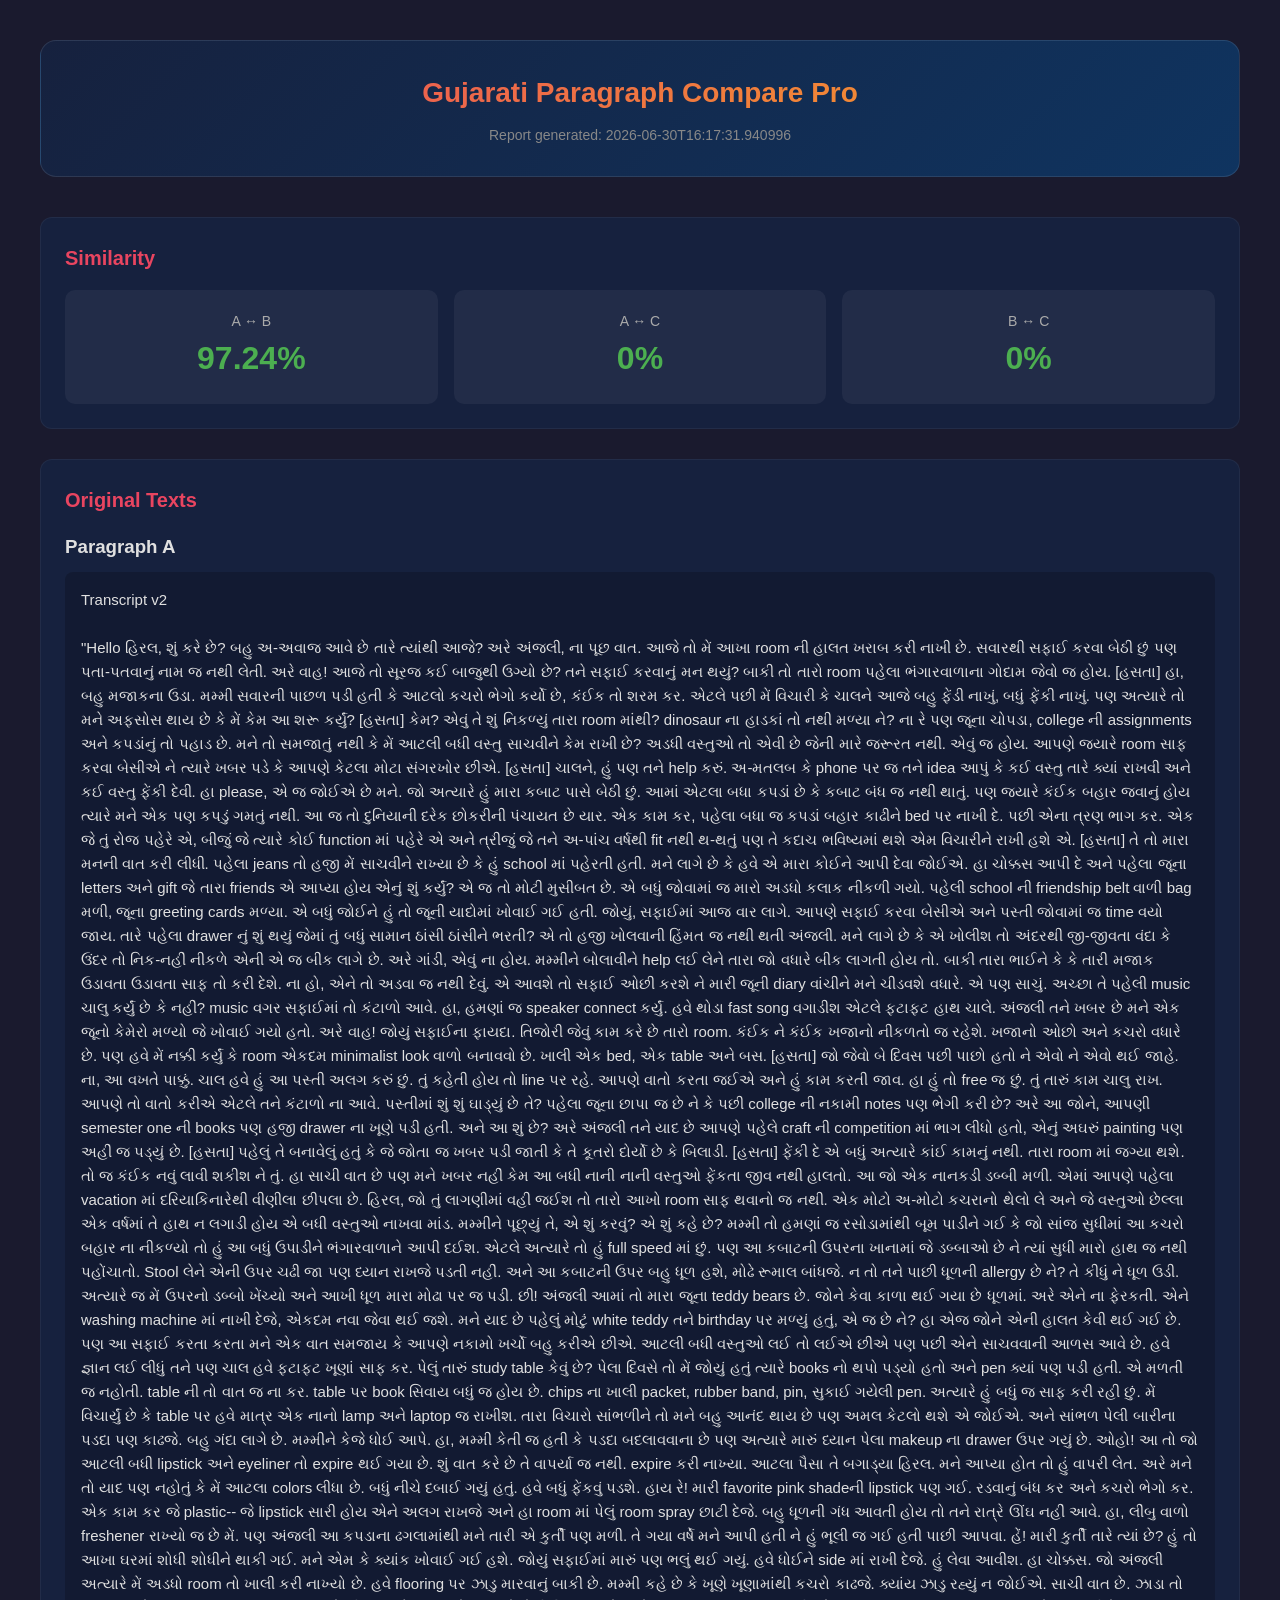
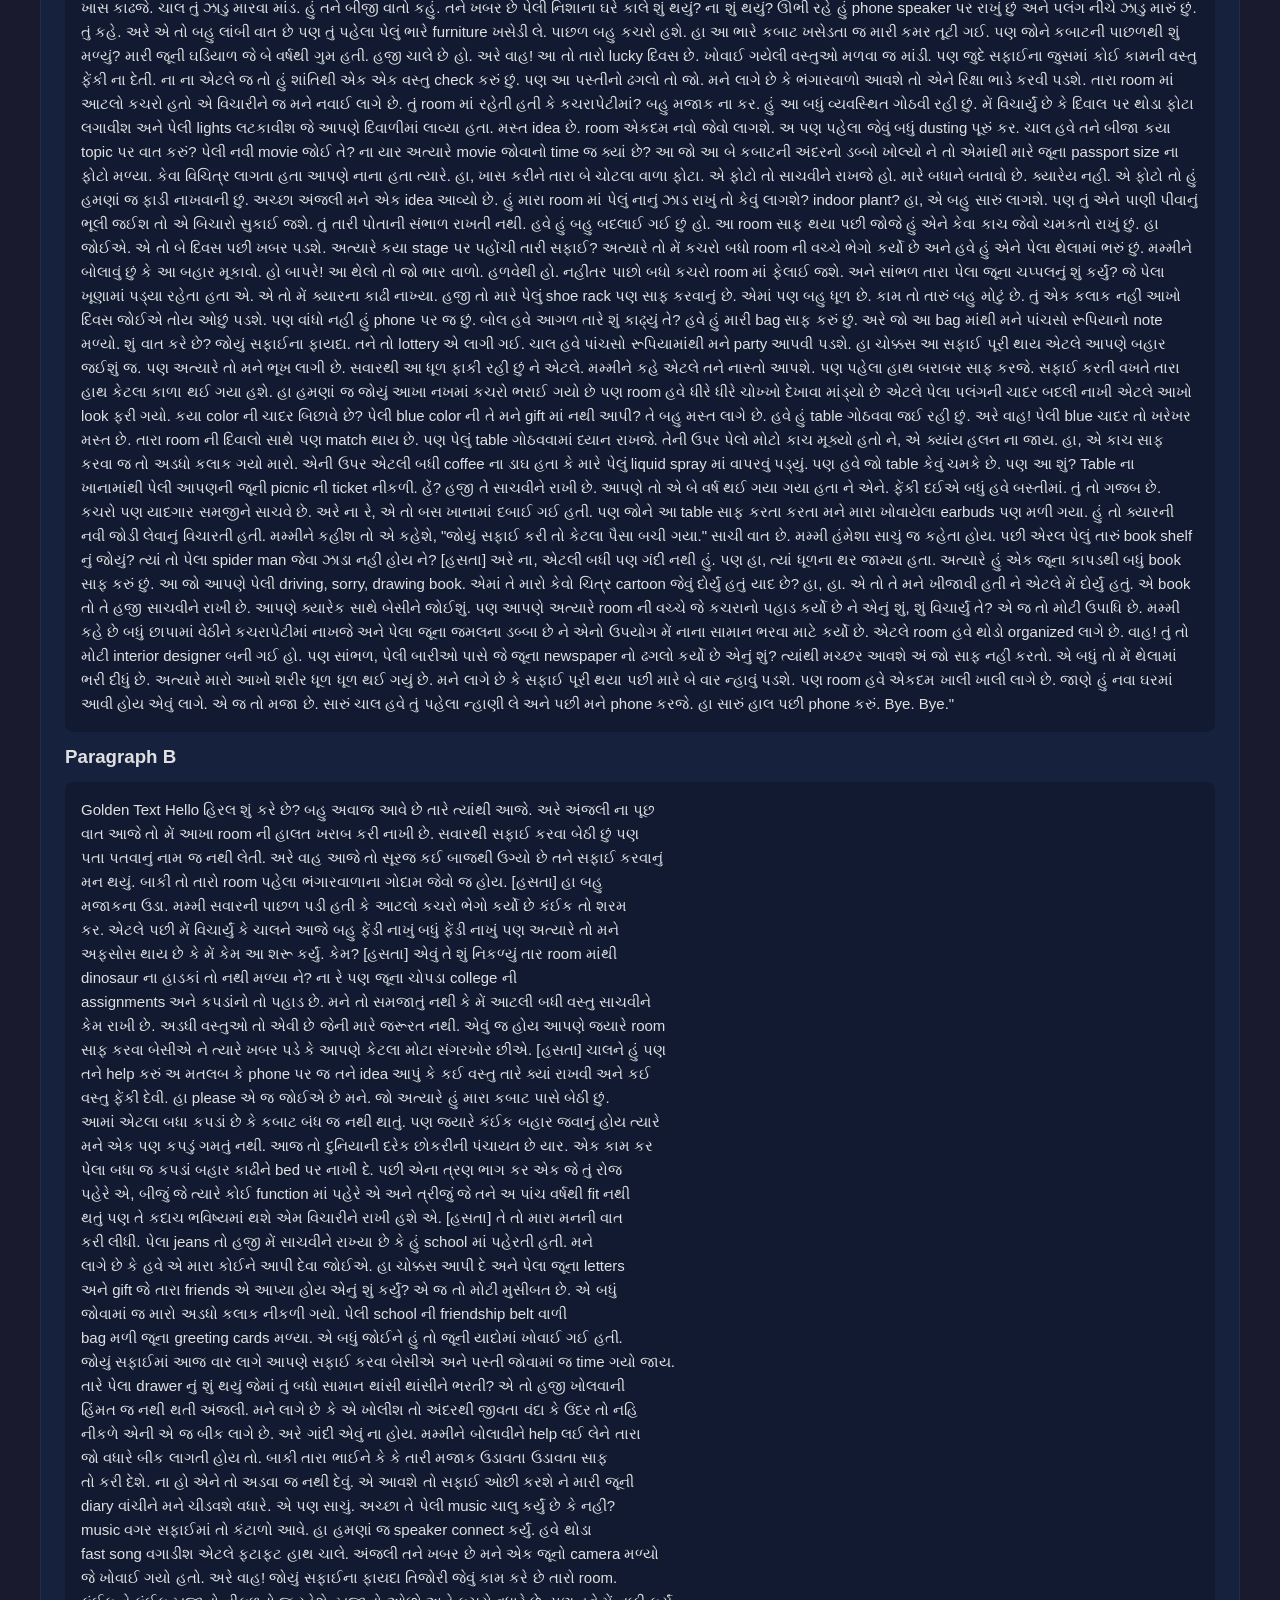
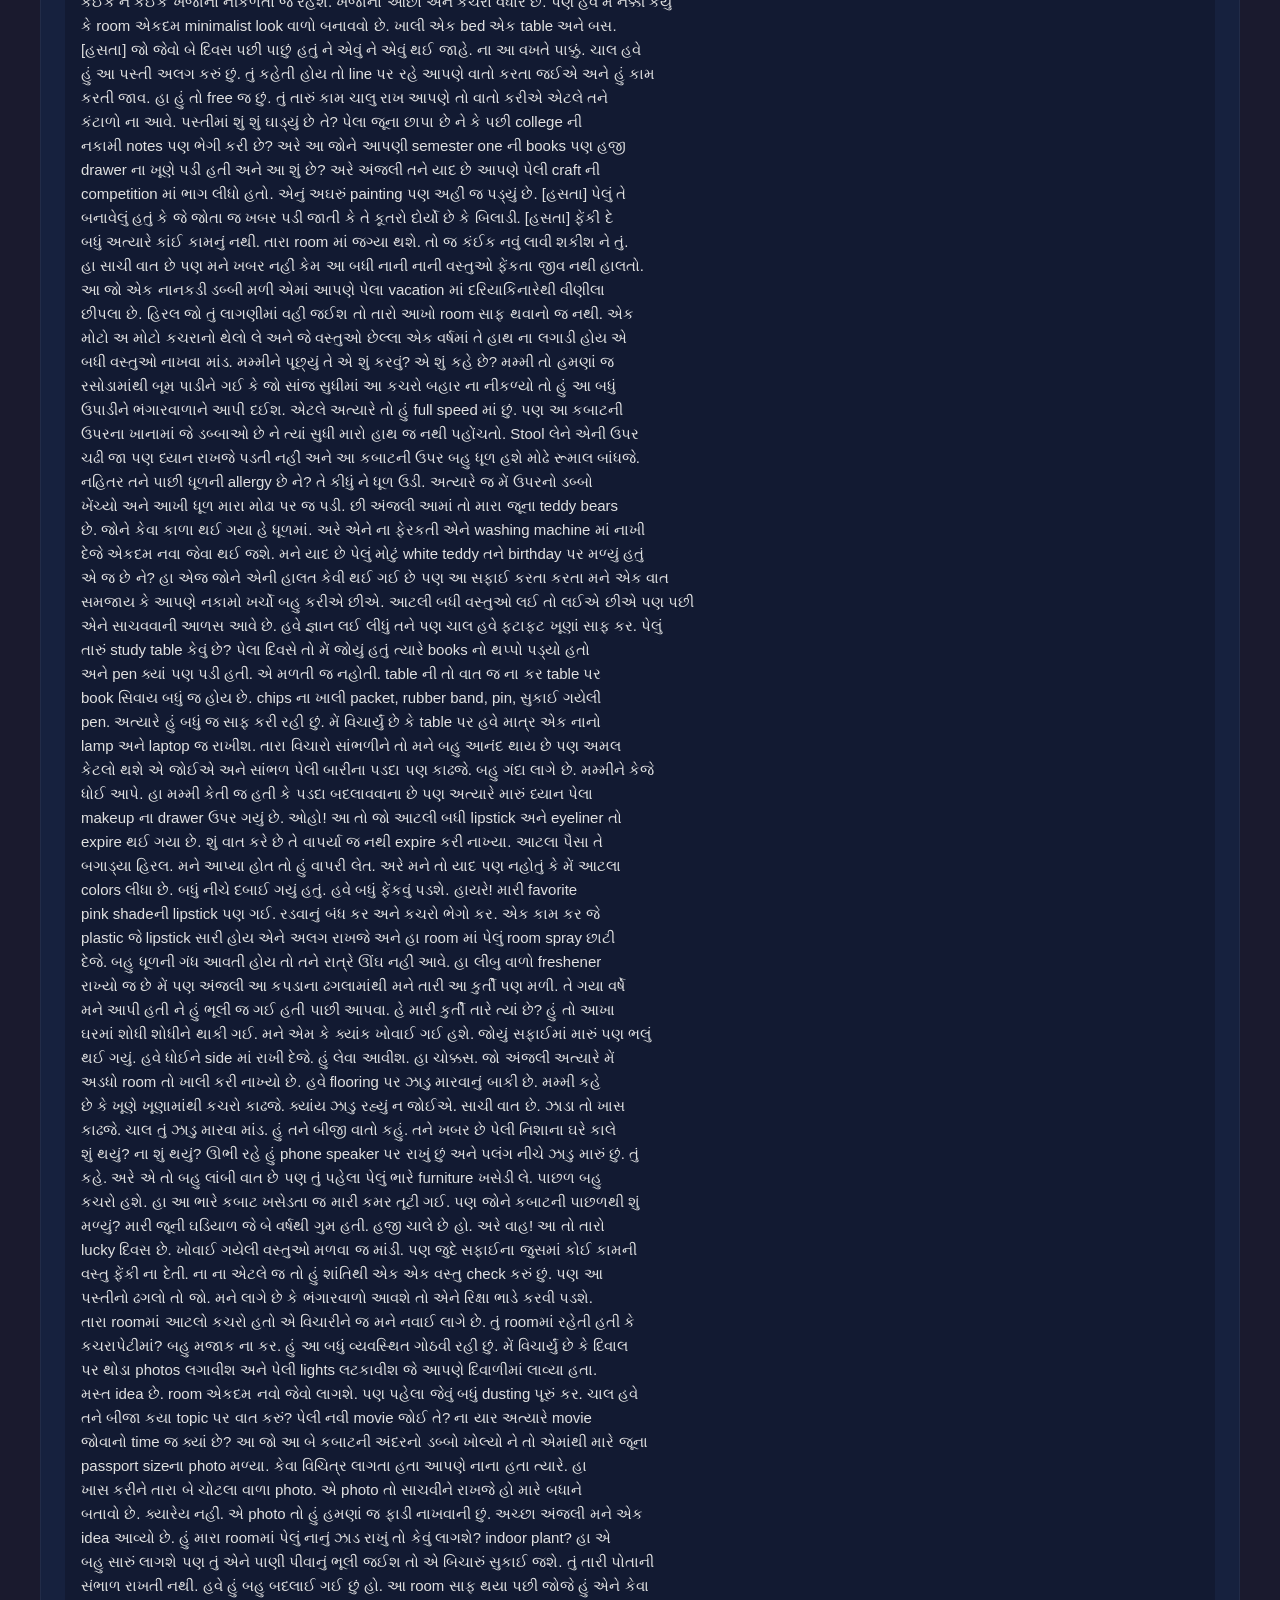
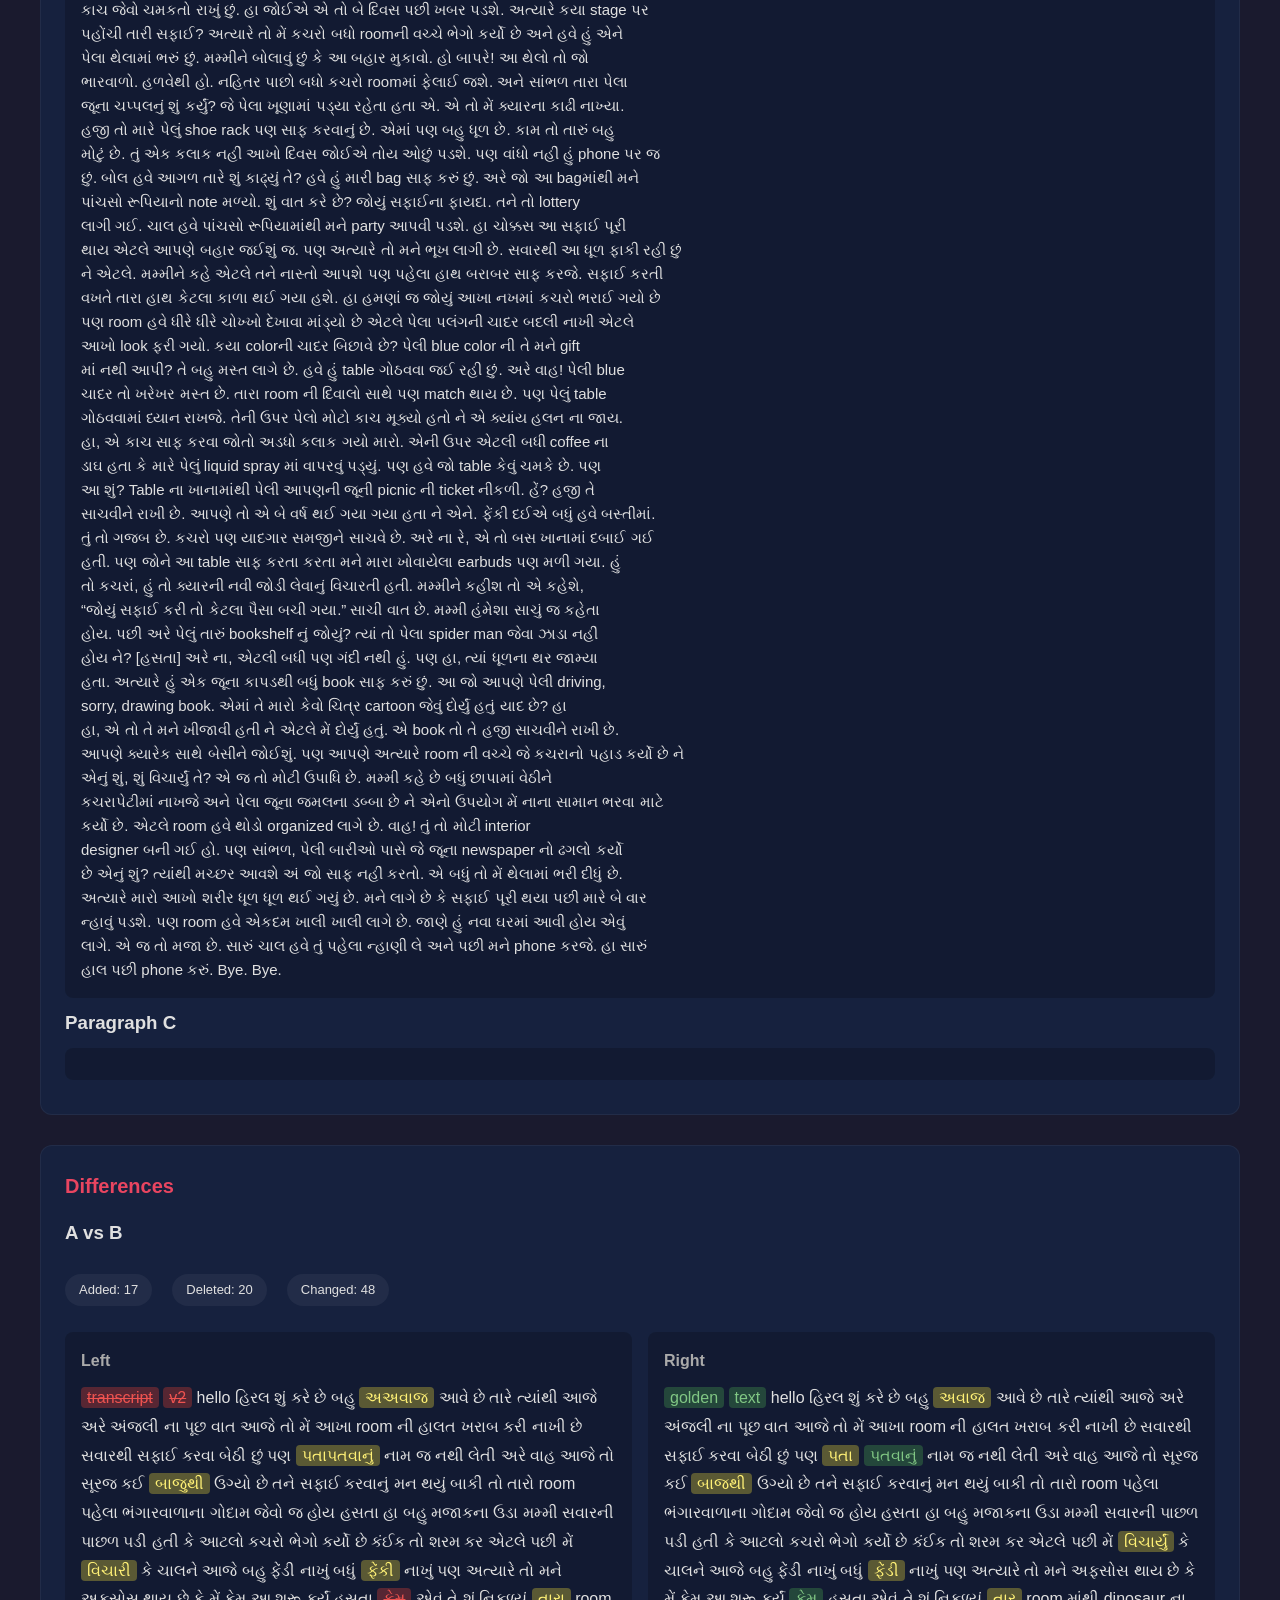
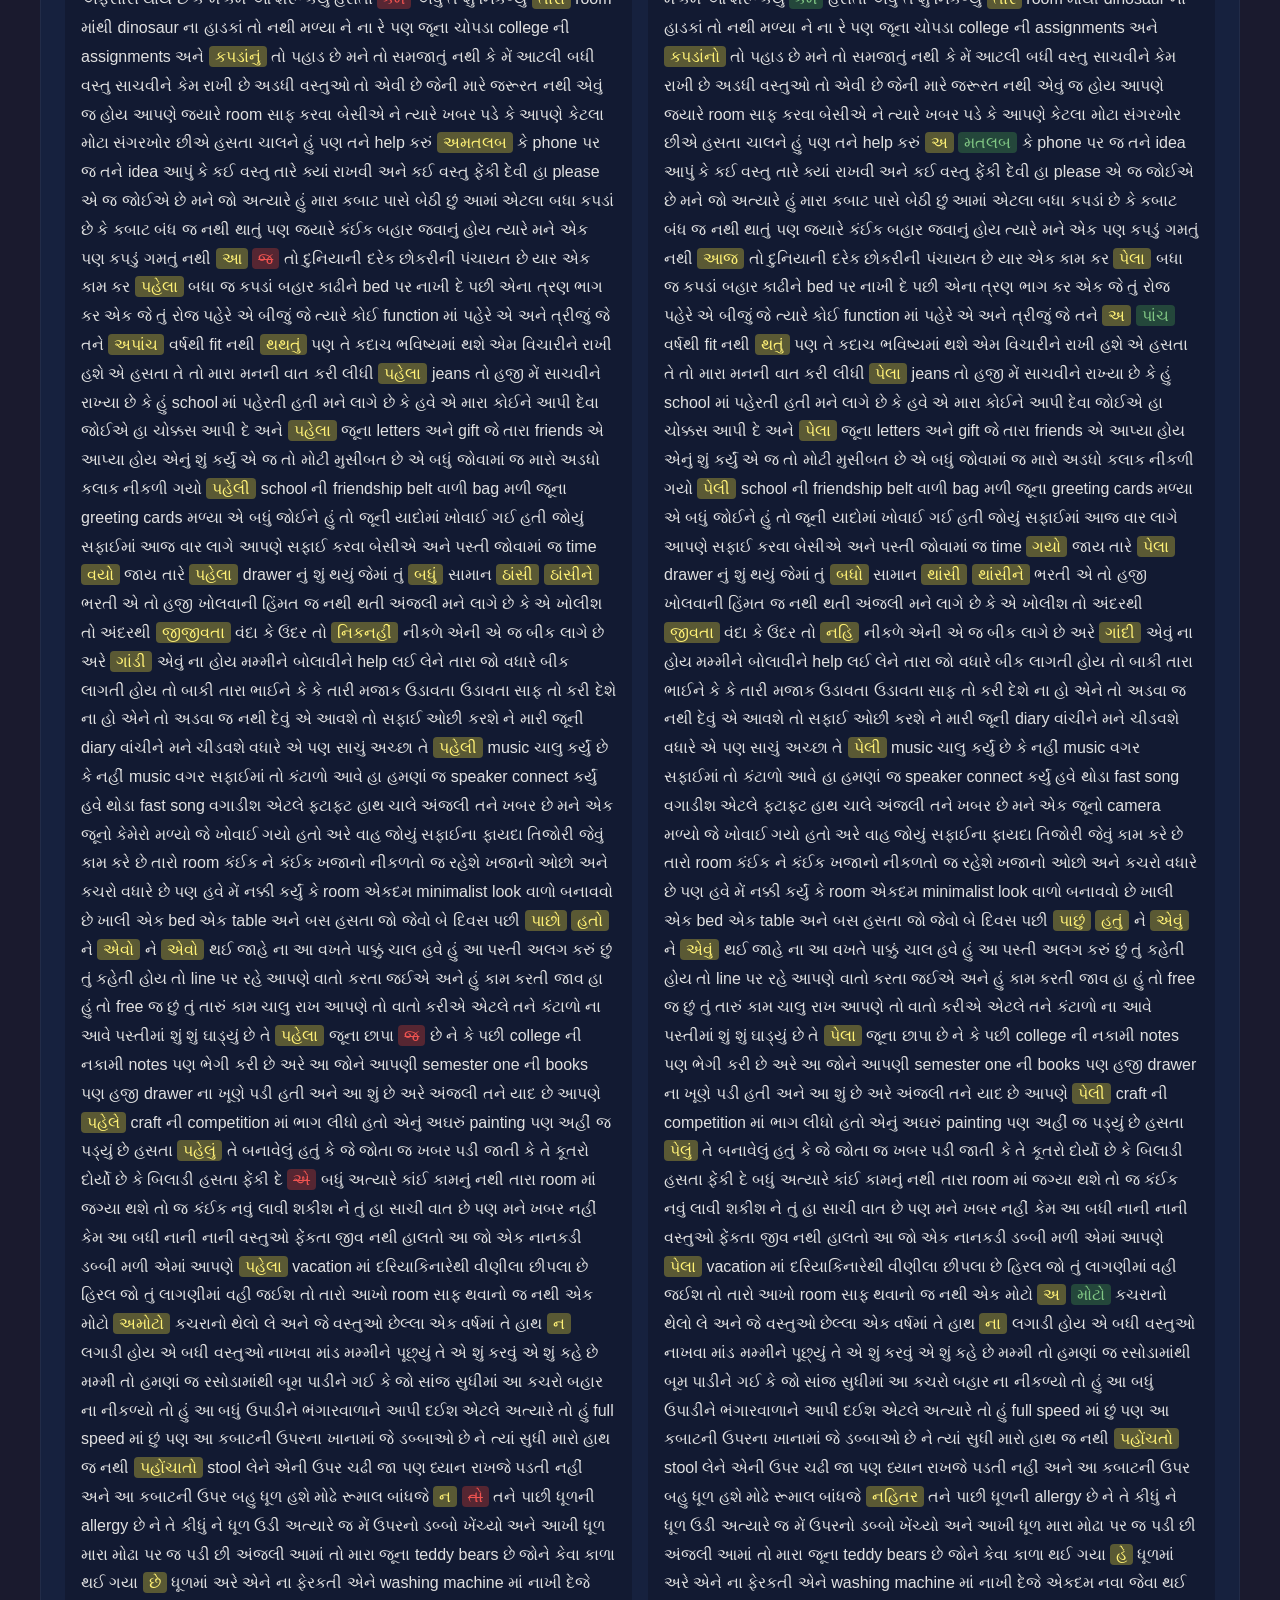
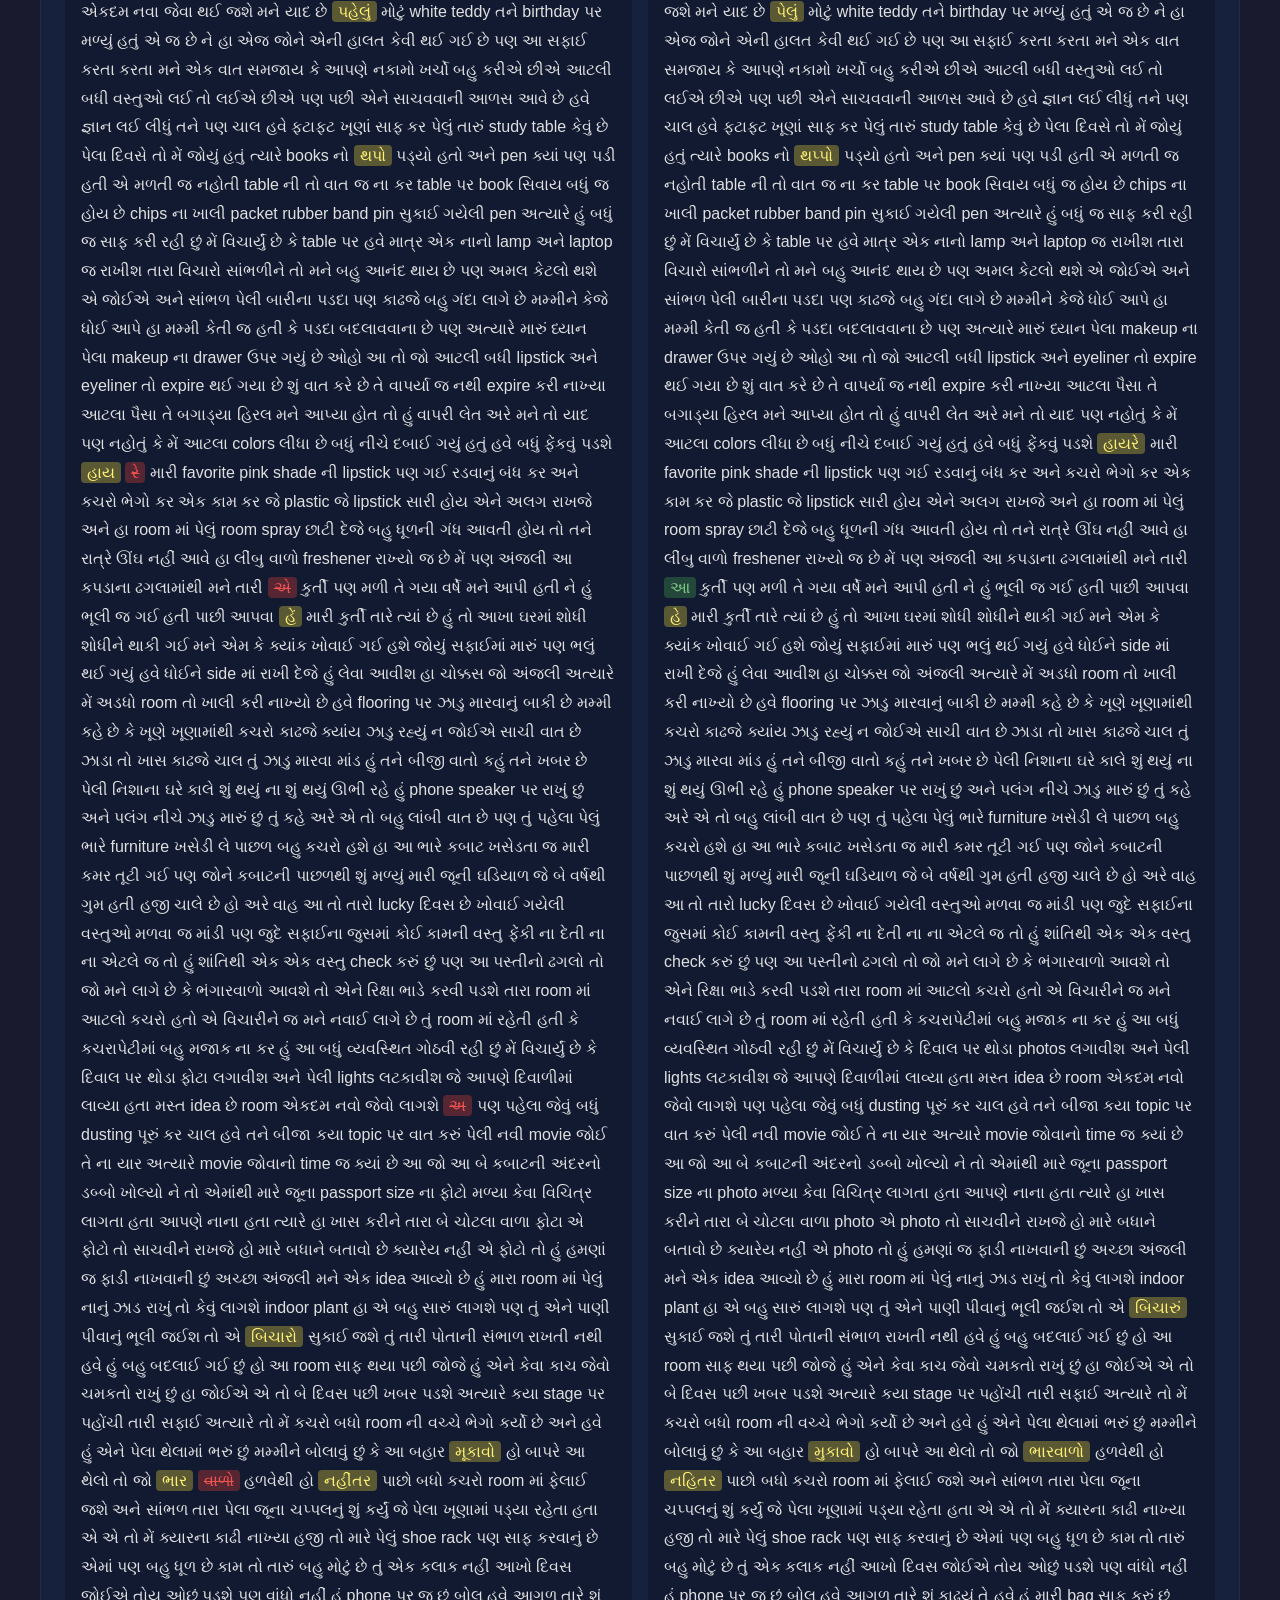
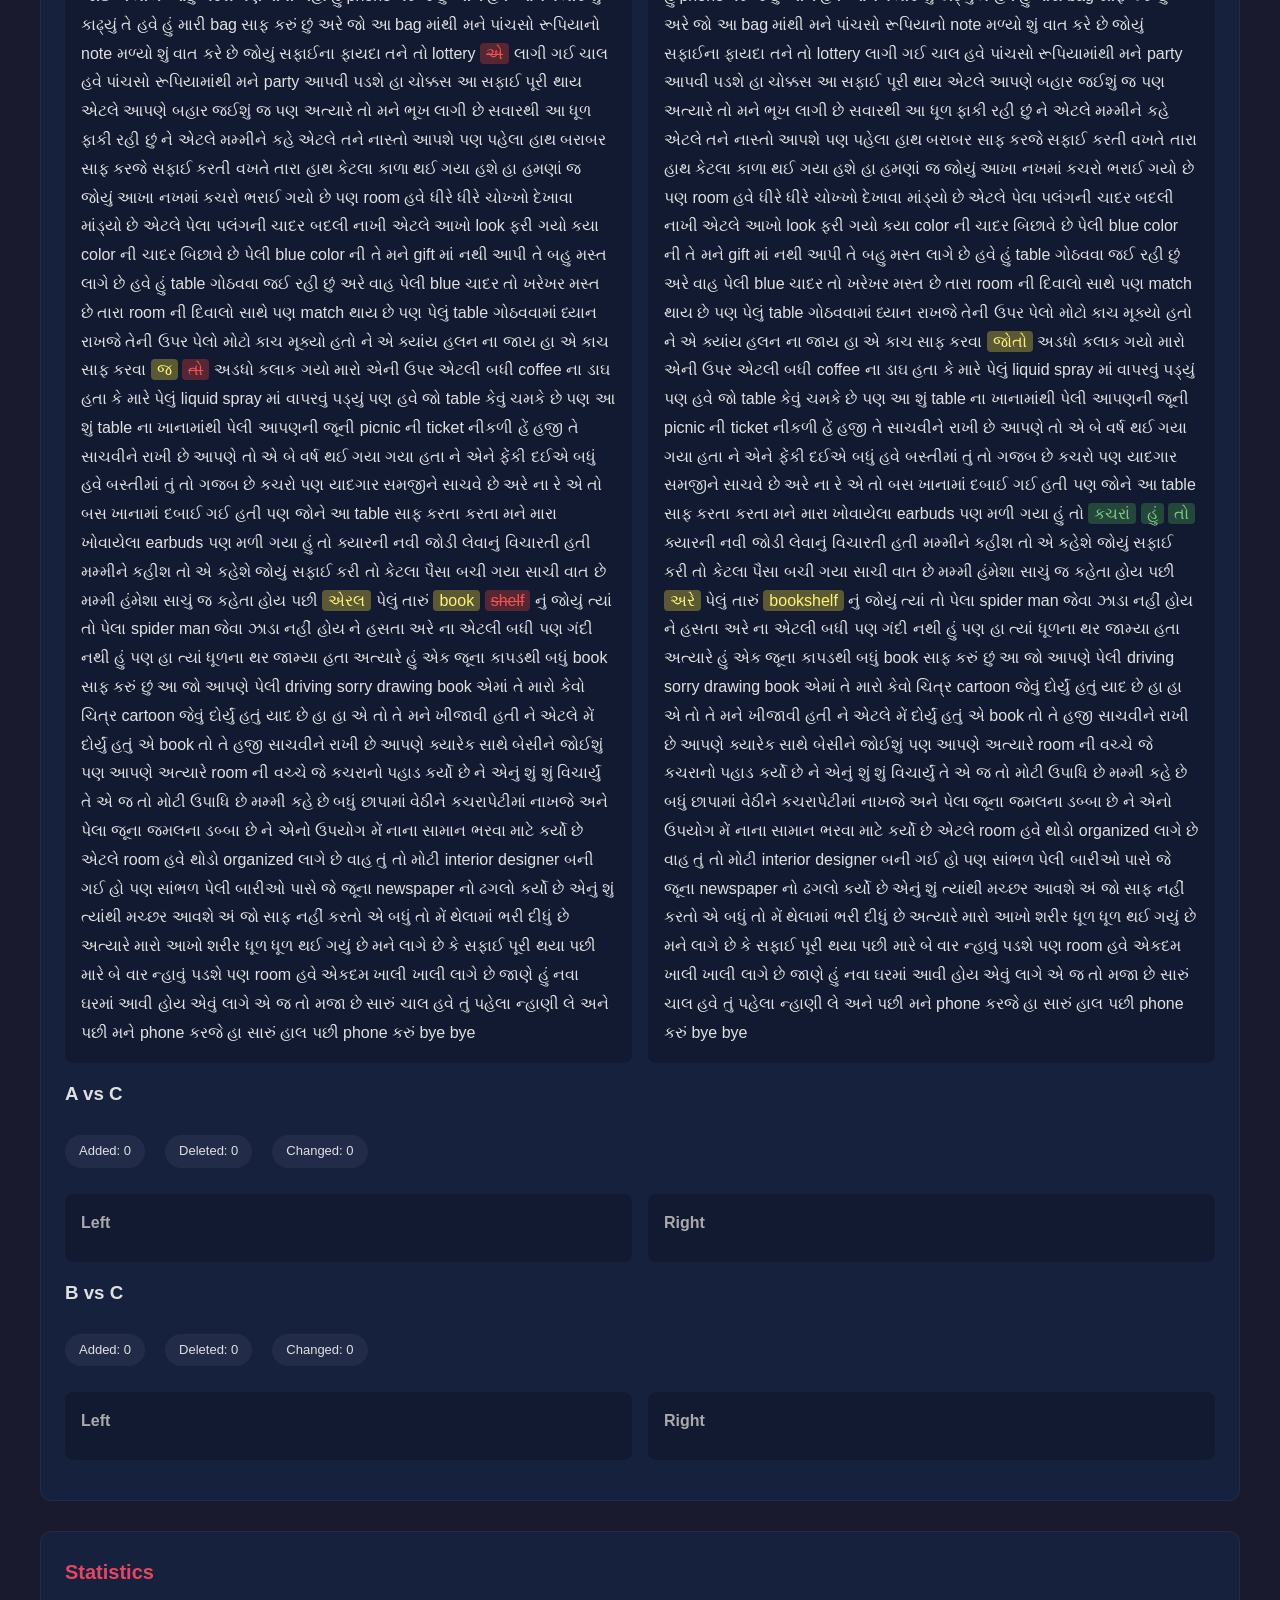
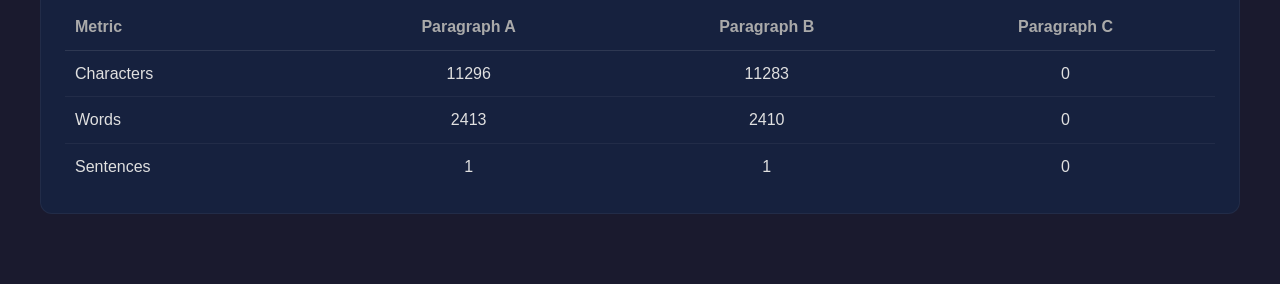
<file: uploads/report_20260630_161823.html>
<!DOCTYPE html>
<html lang="gu">
<head>
    <meta charset="UTF-8">
    <meta name="viewport" content="width=device-width, initial-scale=1.0">
    <title>Gujarati Compare Pro — Report</title>
    <style>
        * { margin: 0; padding: 0; box-sizing: border-box; }
        body {
            font-family: 'Segoe UI', 'Noto Sans Gujarati', sans-serif;
            background: #1a1a2e;
            color: #e0e0e0;
            padding: 40px;
            line-height: 1.6;
        }
        .report-header {
            text-align: center;
            margin-bottom: 40px;
            padding: 30px;
            background: linear-gradient(135deg, #16213e, #0f3460);
            border-radius: 16px;
            border: 1px solid rgba(255,255,255,0.1);
        }
        .report-header h1 {
            font-size: 28px;
            background: linear-gradient(135deg, #e94560, #f5a623);
            -webkit-background-clip: text;
            -webkit-text-fill-color: transparent;
            margin-bottom: 8px;
        }
        .report-header .timestamp {
            color: #888;
            font-size: 14px;
        }
        .section {
            margin-bottom: 30px;
            padding: 24px;
            background: #16213e;
            border-radius: 12px;
            border: 1px solid rgba(255,255,255,0.05);
        }
        .section h2 {
            color: #e94560;
            margin-bottom: 16px;
            font-size: 20px;
        }
        .similarity-grid {
            display: grid;
            grid-template-columns: repeat(3, 1fr);
            gap: 16px;
        }
        .sim-card {
            padding: 20px;
            background: rgba(255,255,255,0.05);
            border-radius: 10px;
            text-align: center;
        }
        .sim-card .label { color: #aaa; font-size: 14px; }
        .sim-card .value {
            font-size: 32px;
            font-weight: 700;
            color: #4caf50;
        }
        .text-panel {
            padding: 16px;
            background: rgba(0,0,0,0.2);
            border-radius: 8px;
            margin: 10px 0;
            white-space: pre-wrap;
            word-break: break-word;
            font-size: 15px;
        }
        .diff-pair {
            display: grid;
            grid-template-columns: 1fr 1fr;
            gap: 16px;
            margin: 16px 0;
        }
        .diff-side {
            padding: 16px;
            background: rgba(0,0,0,0.2);
            border-radius: 8px;
        }
        .diff-side h4 { color: #aaa; margin-bottom: 10px; }
        .diff-content {
            white-space: pre-wrap;
            word-break: break-word;
            line-height: 1.8;
        }
        .diff-stats {
            grid-column: span 2;
            display: flex;
            gap: 20px;
            padding: 10px 0;
        }
        .stat {
            padding: 6px 14px;
            background: rgba(255,255,255,0.05);
            border-radius: 20px;
            font-size: 13px;
        }
        .diff-added {
            background: rgba(76, 175, 80, 0.3);
            color: #81c784;
            padding: 2px 6px;
            border-radius: 4px;
        }
        .diff-deleted {
            background: rgba(244, 67, 54, 0.3);
            color: #ef5350;
            padding: 2px 6px;
            border-radius: 4px;
            text-decoration: line-through;
        }
        .diff-changed {
            background: rgba(255, 235, 59, 0.3);
            color: #fff176;
            padding: 2px 6px;
            border-radius: 4px;
        }
        .diff-missing {
            background: rgba(158, 158, 158, 0.3);
            color: #bdbdbd;
            padding: 2px 6px;
            border-radius: 4px;
        }
        @media print {
            body { background: white; color: #333; padding: 20px; }
            .report-header { background: #f5f5f5; border: 1px solid #ddd; }
            .report-header h1 { color: #e94560; -webkit-text-fill-color: #e94560; }
            .section { background: #fafafa; border: 1px solid #eee; }
            .diff-added { background: #c8e6c9; color: #2e7d32; }
            .diff-deleted { background: #ffcdd2; color: #c62828; }
            .diff-changed { background: #fff9c4; color: #f57f17; }
            .diff-missing { background: #eeeeee; color: #616161; }
        }
    </style>
</head>
<body>
    <div class="report-header">
        <h1>Gujarati Paragraph Compare Pro</h1>
        <div class="timestamp">Report generated: 2026-06-30T16:17:31.940996</div>
    </div>

    <div class="section">
        <h2>Similarity</h2>
        <div class="similarity-grid">
            <div class="sim-card">
                <div class="label">A ↔ B</div>
                <div class="value">97.24%</div>
            </div>
            <div class="sim-card">
                <div class="label">A ↔ C</div>
                <div class="value">0%</div>
            </div>
            <div class="sim-card">
                <div class="label">B ↔ C</div>
                <div class="value">0%</div>
            </div>
        </div>
    </div>

    <div class="section">
        <h2>Original Texts</h2>
        <h3>Paragraph A</h3>
        <div class="text-panel">Transcript v2

"Hello હિરલ, શું કરે છે? બહુ અ-અવાજ આવે છે તારે ત્યાંથી આજે? અરે અંજલી, ના પૂછ વાત. આજે તો મેં આખા room ની હાલત ખરાબ કરી નાખી છે. સવારથી સફાઈ કરવા બેઠી છું પણ પતા-પતવાનું નામ જ નથી લેતી. અરે વાહ! આજે તો સૂરજ કઈ બાજુથી ઉગ્યો છે? તને સફાઈ કરવાનું મન થયું? બાકી તો તારો room પહેલા ભંગારવાળાના ગોદામ જેવો જ હોય. [હસતા] હા, બહુ મજાકના ઉડા. મમ્મી સવારની પાછળ પડી હતી કે આટલો કચરો ભેગો કર્યો છે, કંઈક તો શરમ કર. એટલે પછી મેં વિચારી કે ચાલને આજે બહુ ફેંડી નાખું, બધું ફેંકી નાખું. પણ અત્યારે તો મને અફસોસ થાય છે કે મેં કેમ આ શરૂ કર્યું? [હસતા] કેમ? એવું તે શું નિકળ્યું તારા room માંથી? dinosaur ના હાડકાં તો નથી મળ્યા ને? ના રે પણ જૂના ચોપડા, college ની assignments અને કપડાંનું તો પહાડ છે. મને તો સમજાતું નથી કે મેં આટલી બધી વસ્તુ સાચવીને કેમ રાખી છે? અડધી વસ્તુઓ તો એવી છે જેની મારે જરૂરત નથી. એવું જ હોય. આપણે જ્યારે room સાફ કરવા બેસીએ ને ત્યારે ખબર પડે કે આપણે કેટલા મોટા સંગરખોર છીએ. [હસતા] ચાલને, હું પણ તને help કરું. અ-મતલબ કે phone પર જ તને idea આપું કે કઈ વસ્તુ તારે ક્યાં રાખવી અને કઈ વસ્તુ ફેંકી દેવી. હા please, એ જ જોઈએ છે મને. જો અત્યારે હું મારા કબાટ પાસે બેઠી છું. આમાં એટલા બધા કપડાં છે કે કબાટ બંધ જ નથી થાતું. પણ જ્યારે કંઈક બહાર જવાનું હોય ત્યારે મને એક પણ કપડું ગમતું નથી. આ જ તો દુનિયાની દરેક છોકરીની પંચાયત છે યાર. એક કામ કર, પહેલા બધા જ કપડાં બહાર કાઢીને bed પર નાખી દે. પછી એના ત્રણ ભાગ કર. એક જે તું રોજ પહેરે એ, બીજું જે ત્યારે કોઈ function માં પહેરે એ અને ત્રીજું જે તને અ-પાંચ વર્ષથી fit નથી થ-થતું પણ તે કદાચ ભવિષ્યમાં થશે એમ વિચારીને રાખી હશે એ. [હસતા] તે તો મારા મનની વાત કરી લીધી. પહેલા jeans તો હજી મેં સાચવીને રાખ્યા છે કે હું school માં પહેરતી હતી. મને લાગે છે કે હવે એ મારા કોઈને આપી દેવા જોઈએ. હા ચોક્કસ આપી દે અને પહેલા જૂના letters અને gift જે તારા friends એ આપ્યા હોય એનું શું કર્યું? એ જ તો મોટી મુસીબત છે. એ બધું જોવામાં જ મારો અડધો કલાક નીકળી ગયો. પહેલી school ની friendship belt વાળી bag મળી, જૂના greeting cards મળ્યા. એ બધું જોઈને હું તો જૂની યાદોમાં ખોવાઈ ગઈ હતી. જોયું, સફાઈમાં આજ વાર લાગે. આપણે સફાઈ કરવા બેસીએ અને પસ્તી જોવામાં જ time વયો જાય. તારે પહેલા drawer નું શું થયું જેમાં તું બધું સામાન ઠાંસી ઠાંસીને ભરતી? એ તો હજી ખોલવાની હિંમત જ નથી થતી અંજલી. મને લાગે છે કે એ ખોલીશ તો અંદરથી જી-જીવતા વંદા કે ઉંદર તો નિક-નહીં નીકળે એની એ જ બીક લાગે છે. અરે ગાંડી, એવું ના હોય. મમ્મીને બોલાવીને help લઈ લેને તારા જો વધારે બીક લાગતી હોય તો. બાકી તારા ભાઈને કે કે તારી મજાક ઉડાવતા ઉડાવતા સાફ તો કરી દેશે. ના હો, એને તો અડવા જ નથી દેવું. એ આવશે તો સફાઈ ઓછી કરશે ને મારી જૂની diary વાંચીને મને ચીડવશે વધારે. એ પણ સાચું. અચ્છા તે પહેલી music ચાલુ કર્યું છે કે નહીં? music વગર સફાઈમાં તો કંટાળો આવે. હા, હમણાં જ speaker connect કર્યું. હવે થોડા fast song વગાડીશ એટલે ફટાફટ હાથ ચાલે. અંજલી તને ખબર છે મને એક જૂનો કેમેરો મળ્યો જે ખોવાઈ ગયો હતો. અરે વાહ! જોયું સફાઈના ફાયદા. તિજોરી જેવું કામ કરે છે તારો room. કંઈક ને કંઈક ખજાનો નીકળતો જ રહેશે. ખજાનો ઓછો અને કચરો વધારે છે. પણ હવે મેં નક્કી કર્યું કે room એકદમ minimalist look વાળો બનાવવો છે. ખાલી એક bed, એક table અને બસ. [હસતા] જો જેવો બે દિવસ પછી પાછો હતો ને એવો ને એવો થઈ જાહે. ના, આ વખતે પાક્કું. ચાલ હવે હું આ પસ્તી અલગ કરું છું. તું કહેતી હોય તો line પર રહે. આપણે વાતો કરતા જઈએ અને હું કામ કરતી જાવ. હા હું તો free જ છું. તું તારું કામ ચાલુ રાખ. આપણે તો વાતો કરીએ એટલે તને કંટાળો ના આવે. પસ્તીમાં શું શું ઘાડ્યું છે તે? પહેલા જૂના છાપા જ છે ને કે પછી college ની નકામી notes પણ ભેગી કરી છે? અરે આ જોને, આપણી semester one ની books પણ હજી drawer ના ખૂણે પડી હતી. અને આ શું છે? અરે અંજલી તને યાદ છે આપણે પહેલે craft ની competition માં ભાગ લીધો હતો, એનું અઘરું painting પણ અહીં જ પડ્યું છે. [હસતા] પહેલું તે બનાવેલું હતું કે જે જોતા જ ખબર પડી જાતી કે તે કૂતરો દોર્યો છે કે બિલાડી. [હસતા] ફેંકી દે એ બધું અત્યારે કાંઈ કામનું નથી. તારા room માં જગ્યા થશે. તો જ કંઈક નવું લાવી શકીશ ને તું. હા સાચી વાત છે પણ મને ખબર નહીં કેમ આ બધી નાની નાની વસ્તુઓ ફેંકતા જીવ નથી હાલતો. આ જો એક નાનકડી ડબ્બી મળી. એમાં આપણે પહેલા vacation માં દરિયાકિનારેથી વીણીલા છીપલા છે. હિરલ, જો તું લાગણીમાં વહી જઈશ તો તારો આખો room સાફ થવાનો જ નથી. એક મોટો અ-મોટો કચરાનો થેલો લે અને જે વસ્તુઓ છેલ્લા એક વર્ષમાં તે હાથ ન લગાડી હોય એ બધી વસ્તુઓ નાખવા માંડ. મમ્મીને પૂછ્યું તે, એ શું કરવું? એ શું કહે છે? મમ્મી તો હમણાં જ રસોડામાંથી બૂમ પાડીને ગઈ કે જો સાંજ સુધીમાં આ કચરો બહાર ના નીકળ્યો તો હું આ બધું ઉપાડીને ભંગારવાળાને આપી દઈશ. એટલે અત્યારે તો હું full speed માં છું. પણ આ કબાટની ઉપરના ખાનામાં જે ડબ્બાઓ છે ને ત્યાં સુધી મારો હાથ જ નથી પહોંચાતો. Stool લેને એની ઉપર ચઢી જા પણ ધ્યાન રાખજે પડતી નહીં. અને આ કબાટની ઉપર બહુ ધૂળ હશે, મોઢે રૂમાલ બાંધજે. ન તો તને પાછી ધૂળની allergy છે ને? તે કીધું ને ધૂળ ઉડી. અત્યારે જ મેં ઉપરનો ડબ્બો ખેંચ્યો અને આખી ધૂળ મારા મોઢા પર જ પડી. છી! અંજલી આમાં તો મારા જૂના teddy bears છે. જોને કેવા કાળા થઈ ગયા છે ધૂળમાં. અરે એને ના ફેરકતી. એને washing machine માં નાખી દેજે, એકદમ નવા જેવા થઈ જશે. મને યાદ છે પહેલું મોટું white teddy તને birthday પર મળ્યું હતું, એ જ છે ને? હા એજ જોને એની હાલત કેવી થઈ ગઈ છે. પણ આ સફાઈ કરતા કરતા મને એક વાત સમજાય કે આપણે નકામો ખર્ચો બહુ કરીએ છીએ. આટલી બધી વસ્તુઓ લઈ તો લઈએ છીએ પણ પછી એને સાચવવાની આળસ આવે છે. હવે જ્ઞાન લઈ લીધું તને પણ ચાલ હવે ફટાફટ ખૂણાં સાફ કર. પેલું તારું study table કેવું છે? પેલા દિવસે તો મેં જોયું હતું ત્યારે books નો થપો પડ્યો હતો અને pen ક્યાં પણ પડી હતી. એ મળતી જ નહોતી. table ની તો વાત જ ના કર. table પર book સિવાય બધું જ હોય છે. chips ના ખાલી packet, rubber band, pin, સુકાઈ ગયેલી pen. અત્યારે હું બધું જ સાફ કરી રહી છું. મેં વિચાર્યું છે કે table પર હવે માત્ર એક નાનો lamp અને laptop જ રાખીશ. તારા વિચારો સાંભળીને તો મને બહુ આનંદ થાય છે પણ અમલ કેટલો થશે એ જોઈએ. અને સાંભળ પેલી બારીના પડદા પણ કાઢજે. બહુ ગંદા લાગે છે. મમ્મીને કેજે ધોઈ આપે. હા, મમ્મી કેતી જ હતી કે પડદા બદલાવવાના છે પણ અત્યારે મારું ધ્યાન પેલા makeup ના drawer ઉપર ગયું છે. ઓહો! આ તો જો આટલી બધી lipstick અને eyeliner તો expire થઈ ગયા છે. શું વાત કરે છે તે વાપર્યા જ નથી. expire કરી નાખ્યા. આટલા પૈસા તે બગાડ્યા હિરલ. મને આપ્યા હોત તો હું વાપરી લેત. અરે મને તો યાદ પણ નહોતું કે મેં આટલા colors લીધા છે. બધું નીચે દબાઈ ગયું હતું. હવે બધું ફેંકવું પડશે. હાય રે! મારી favorite pink shadeની lipstick પણ ગઈ. રડવાનું બંધ કર અને કચરો ભેગો કર. એક કામ કર જે plastic-- જે lipstick સારી હોય એને અલગ રાખજે અને હા room માં પેલું room spray છાટી દેજે. બહુ ધૂળની ગંધ આવતી હોય તો તને રાત્રે ઊંઘ નહીં આવે. હા, લીંબુ વાળો freshener રાખ્યો જ છે મેં. પણ અંજલી આ કપડાના ઢગલામાંથી મને તારી એ કુર્તી પણ મળી. તે ગયા વર્ષે મને આપી હતી ને હું ભૂલી જ ગઈ હતી પાછી આપવા. હેં! મારી કુર્તી તારે ત્યાં છે? હું તો આખા ઘરમાં શોધી શોધીને થાકી ગઈ. મને એમ કે ક્યાંક ખોવાઈ ગઈ હશે. જોયું સફાઈમાં મારું પણ ભલું થઈ ગયું. હવે ધોઈને side માં રાખી દેજે. હું લેવા આવીશ. હા ચોક્કસ. જો અંજલી અત્યારે મેં અડધો room તો ખાલી કરી નાખ્યો છે. હવે flooring પર ઝાડુ મારવાનું બાકી છે. મમ્મી કહે છે કે ખૂણે ખૂણામાંથી કચરો કાઢજે. ક્યાંય ઝાડુ રહ્યું ન જોઈએ. સાચી વાત છે. ઝાડા તો ખાસ કાઢજે. ચાલ તું ઝાડુ મારવા માંડ. હું તને બીજી વાતો કહું. તને ખબર છે પેલી નિશાના ઘરે કાલે શું થયું? ના શું થયું? ઊભી રહે હું phone speaker પર રાખું છું અને પલંગ નીચે ઝાડુ મારું છું. તું કહે. અરે એ તો બહુ લાંબી વાત છે પણ તું પહેલા પેલું ભારે furniture ખસેડી લે. પાછળ બહુ કચરો હશે. હા આ ભારે કબાટ ખસેડતા જ મારી કમર તૂટી ગઈ. પણ જોને કબાટની પાછળથી શું મળ્યું? મારી જૂની ઘડિયાળ જે બે વર્ષથી ગુમ હતી. હજી ચાલે છે હો. અરે વાહ! આ તો તારો lucky દિવસ છે. ખોવાઈ ગયેલી વસ્તુઓ મળવા જ માંડી. પણ જુદે સફાઈના જુસમાં કોઈ કામની વસ્તુ ફેંકી ના દેતી. ના ના એટલે જ તો હું શાંતિથી એક એક વસ્તુ check કરું છું. પણ આ પસ્તીનો ઢગલો તો જો. મને લાગે છે કે ભંગારવાળો આવશે તો એને રિક્ષા ભાડે કરવી પડશે. તારા room માં આટલો કચરો હતો એ વિચારીને જ મને નવાઈ લાગે છે. તું room માં રહેતી હતી કે કચરાપેટીમાં? બહુ મજાક ના કર. હું આ બધું વ્યવસ્થિત ગોઠવી રહી છું. મેં વિચાર્યું છે કે દિવાલ પર થોડા ફોટા લગાવીશ અને પેલી lights લટકાવીશ જે આપણે દિવાળીમાં લાવ્યા હતા. મસ્ત idea છે. room એકદમ નવો જેવો લાગશે. અ પણ પહેલા જેવું બધું dusting પૂરું કર. ચાલ હવે તને બીજા કયા topic પર વાત કરું? પેલી નવી movie જોઈ તે? ના યાર અત્યારે movie જોવાનો time જ ક્યાં છે? આ જો આ બે કબાટની અંદરનો ડબ્બો ખોલ્યો ને તો એમાંથી મારે જૂના passport size ના ફોટો મળ્યા. કેવા વિચિત્ર લાગતા હતા આપણે નાના હતા ત્યારે. હા, ખાસ કરીને તારા બે ચોટલા વાળા ફોટા. એ ફોટો તો સાચવીને રાખજે હો. મારે બધાને બતાવો છે. ક્યારેય નહીં. એ ફોટો તો હું હમણાં જ ફાડી નાખવાની છું. અચ્છા અંજલી મને એક idea આવ્યો છે. હું મારા room માં પેલું નાનું ઝાડ રાખું તો કેવું લાગશે? indoor plant? હા, એ બહુ સારું લાગશે. પણ તું એને પાણી પીવાનું ભૂલી જઈશ તો એ બિચારો સુકાઈ જશે. તું તારી પોતાની સંભાળ રાખતી નથી. હવે હું બહુ બદલાઈ ગઈ છું હો. આ room સાફ થયા પછી જોજે હું એને કેવા કાચ જેવો ચમકતો રાખું છું. હા જોઈએ. એ તો બે દિવસ પછી ખબર પડશે. અત્યારે કયા stage પર પહોંચી તારી સફાઈ? અત્યારે તો મેં કચરો બધો room ની વચ્ચે ભેગો કર્યો છે અને હવે હું એને પેલા થેલામાં ભરું છું. મમ્મીને બોલાવું છું કે આ બહાર મૂકાવો. હો બાપરે! આ થેલો તો જો ભાર વાળો. હળવેથી હો. નહીંતર પાછો બધો કચરો room માં ફેલાઈ જશે. અને સાંભળ તારા પેલા જૂના ચપ્પલનું શું કર્યું? જે પેલા ખૂણામાં પડ્યા રહેતા હતા એ. એ તો મેં ક્યારના કાઢી નાખ્યા. હજી તો મારે પેલું shoe rack પણ સાફ કરવાનું છે. એમાં પણ બહુ ધૂળ છે. કામ તો તારું બહુ મોટું છે. તું એક કલાક નહીં આખો દિવસ જોઈએ તોય ઓછું પડશે. પણ વાંધો નહીં હું phone પર જ છું. બોલ હવે આગળ તારે શું કાઢ્યું તે? હવે હું મારી bag સાફ કરું છું. અરે જો આ bag માંથી મને પાંચસો રૂપિયાનો note મળ્યો. શું વાત કરે છે? જોયું સફાઈના ફાયદા. તને તો lottery એ લાગી ગઈ. ચાલ હવે પાંચસો રૂપિયામાંથી મને party આપવી પડશે. હા ચોક્કસ આ સફાઈ પૂરી થાય એટલે આપણે બહાર જઈશું જ. પણ અત્યારે તો મને ભૂખ લાગી છે. સવારથી આ ધૂળ ફાકી રહી છું ને એટલે. મમ્મીને કહે એટલે તને નાસ્તો આપશે. પણ પહેલા હાથ બરાબર સાફ કરજે. સફાઈ કરતી વખતે તારા હાથ કેટલા કાળા થઈ ગયા હશે. હા હમણાં જ જોયું આખા નખમાં કચરો ભરાઈ ગયો છે પણ room હવે ધીરે ધીરે ચોખ્ખો દેખાવા માંડ્યો છે એટલે પેલા પલંગની ચાદર બદલી નાખી એટલે આખો look ફરી ગયો. કયા color ની ચાદર બિછાવે છે? પેલી blue color ની તે મને gift માં નથી આપી? તે બહુ મસ્ત લાગે છે. હવે હું table ગોઠવવા જઈ રહી છું. અરે વાહ! પેલી blue ચાદર તો ખરેખર મસ્ત છે. તારા room ની દિવાલો સાથે પણ match થાય છે. પણ પેલું table ગોઠવવામાં ધ્યાન રાખજે. તેની ઉપર પેલો મોટો કાચ મૂક્યો હતો ને, એ ક્યાંય હલન ના જાય. હા, એ કાચ સાફ કરવા જ તો અડધો કલાક ગયો મારો. એની ઉપર એટલી બધી coffee ના ડાઘ હતા કે મારે પેલું liquid spray માં વાપરવું પડ્યું. પણ હવે જો table કેવું ચમકે છે. પણ આ શું? Table ના ખાનામાંથી પેલી આપણની જૂની picnic ની ticket નીકળી. હેં? હજી તે સાચવીને રાખી છે. આપણે તો એ બે વર્ષ થઈ ગયા ગયા હતા ને એને. ફેંકી દઈએ બધું હવે બસ્તીમાં. તું તો ગજબ છે. કચરો પણ યાદગાર સમજીને સાચવે છે. અરે ના રે, એ તો બસ ખાનામાં દબાઈ ગઈ હતી. પણ જોને આ table સાફ કરતા કરતા મને મારા ખોવાયેલા earbuds પણ મળી ગયા. હું તો ક્યારની નવી જોડી લેવાનું વિચારતી હતી. મમ્મીને કહીશ તો એ કહેશે, "જોયું સફાઈ કરી તો કેટલા પૈસા બચી ગયા." સાચી વાત છે. મમ્મી હંમેશા સાચું જ કહેતા હોય. પછી એરલ પેલું તારું book shelf નું જોયું? ત્યાં તો પેલા spider man જેવા ઝાડા નહીં હોય ને? [હસતા] અરે ના, એટલી બધી પણ ગંદી નથી હું. પણ હા, ત્યાં ધૂળના થર જામ્યા હતા. અત્યારે હું એક જૂના કાપડથી બધું book સાફ કરું છું. આ જો આપણે પેલી driving, sorry, drawing book. એમાં તે મારો કેવો ચિત્ર cartoon જેવું દોર્યું હતું યાદ છે? હા, હા. એ તો તે મને ખીજાવી હતી ને એટલે મેં દોર્યું હતું. એ book તો તે હજી સાચવીને રાખી છે. આપણે ક્યારેક સાથે બેસીને જોઈશું. પણ આપણે અત્યારે room ની વચ્ચે જે કચરાનો પહાડ કર્યો છે ને એનું શું, શું વિચાર્યું તે? એ જ તો મોટી ઉપાધિ છે. મમ્મી કહે છે બધું છાપામાં વેઠીને કચરાપેટીમાં નાખજે અને પેલા જૂના જમલના ડબ્બા છે ને એનો ઉપયોગ મેં નાના સામાન ભરવા માટે કર્યો છે. એટલે room હવે થોડો organized લાગે છે. વાહ! તું તો મોટી interior designer બની ગઈ હો. પણ સાંભળ, પેલી બારીઓ પાસે જે જૂના newspaper નો ઢગલો કર્યો છે એનું શું? ત્યાંથી મચ્છર આવશે અં જો સાફ નહીં કરતો. એ બધું તો મેં થેલામાં ભરી દીધું છે. અત્યારે મારો આખો શરીર ધૂળ ધૂળ થઈ ગયું છે. મને લાગે છે કે સફાઈ પૂરી થયા પછી મારે બે વાર ન્હાવું પડશે. પણ room હવે એકદમ ખાલી ખાલી લાગે છે. જાણે હું નવા ઘરમાં આવી હોય એવું લાગે. એ જ તો મજા છે. સારું ચાલ હવે તું પહેલા ન્હાણી લે અને પછી મને phone કરજે. હા સારું હાલ પછી phone કરું. Bye. Bye."
</div>
        <h3>Paragraph B</h3>
        <div class="text-panel">Golden Text Hello હિરલ શું કરે છે? બહુ અવાજ આવે છે તારે ત્યાંથી આજે. અરે અંજલી ના પૂછ
વાત આજે તો મેં આખા room ની હાલત ખરાબ કરી નાખી છે. સવારથી સફાઈ કરવા બેઠી છું પણ
પતા પતવાનું નામ જ નથી લેતી. અરે વાહ આજે તો સૂરજ કઈ બાજથી ઉગ્યો છે તને સફાઈ કરવાનું
મન થયું. બાકી તો તારો room પહેલા ભંગારવાળાના ગોદામ જેવો જ હોય. [હસતા] હા બહુ
મજાકના ઉડા. મમ્મી સવારની પાછળ પડી હતી કે આટલો કચરો ભેગો કર્યો છે કંઈક તો શરમ
કર. એટલે પછી મેં વિચાર્યું કે ચાલને આજે બહુ ફેંડી નાખું બધું ફેંડી નાખું પણ અત્યારે તો મને
અફસોસ થાય છે કે મેં કેમ આ શરૂ કર્યું. કેમ? [હસતા] એવું તે શું નિકળ્યું તાર room માંથી
dinosaur ના હાડકાં તો નથી મળ્યા ને? ના રે પણ જૂના ચોપડા college ની
assignments અને કપડાંનો તો પહાડ છે. મને તો સમજાતું નથી કે મેં આટલી બધી વસ્તુ સાચવીને
કેમ રાખી છે. અડધી વસ્તુઓ તો એવી છે જેની મારે જરૂરત નથી. એવું જ હોય આપણે જ્યારે room
સાફ કરવા બેસીએ ને ત્યારે ખબર પડે કે આપણે કેટલા મોટા સંગરખોર છીએ. [હસતા] ચાલને હું પણ
તને help કરું અ મતલબ કે phone પર જ તને idea આપું કે કઈ વસ્તુ તારે ક્યાં રાખવી અને કઈ
વસ્તુ ફેંકી દેવી. હા please એ જ જોઈએ છે મને. જો અત્યારે હું મારા કબાટ પાસે બેઠી છું.
આમાં એટલા બધા કપડાં છે કે કબાટ બંધ જ નથી થાતું. પણ જ્યારે કંઈક બહાર જવાનું હોય ત્યારે
મને એક પણ કપડું ગમતું નથી. આજ તો દુનિયાની દરેક છોકરીની પંચાયત છે યાર. એક કામ કર
પેલા બધા જ કપડાં બહાર કાઢીને bed પર નાખી દે. પછી એના ત્રણ ભાગ કર એક જે તું રોજ
પહેરે એ, બીજું જે ત્યારે કોઈ function માં પહેરે એ અને ત્રીજું જે તને અ પાંચ વર્ષથી fit નથી
થતું પણ તે કદાચ ભવિષ્યમાં થશે એમ વિચારીને રાખી હશે એ. [હસતા] તે તો મારા મનની વાત
કરી લીધી. પેલા jeans તો હજી મેં સાચવીને રાખ્યા છે કે હું school માં પહેરતી હતી. મને
લાગે છે કે હવે એ મારા કોઈને આપી દેવા જોઈએ. હા ચોક્કસ આપી દે અને પેલા જૂના letters
અને gift જે તારા friends એ આપ્યા હોય એનું શું કર્યું? એ જ તો મોટી મુસીબત છે. એ બધું
જોવામાં જ મારો અડધો કલાક નીકળી ગયો. પેલી school ની friendship belt વાળી
bag મળી જૂના greeting cards મળ્યા. એ બધું જોઈને હું તો જૂની યાદોમાં ખોવાઈ ગઈ હતી.
જોયું સફાઈમાં આજ વાર લાગે આપણે સફાઈ કરવા બેસીએ અને પસ્તી જોવામાં જ time ગયો જાય.
તારે પેલા drawer નું શું થયું જેમાં તું બધો સામાન થાંસી થાંસીને ભરતી? એ તો હજી ખોલવાની
હિંમત જ નથી થતી અંજલી. મને લાગે છે કે એ ખોલીશ તો અંદરથી જીવતા વંદા કે ઉંદર તો નહિ
નીકળે એની એ જ બીક લાગે છે. અરે ગાંદી એવું ના હોય. મમ્મીને બોલાવીને help લઈ લેને તારા
જો વધારે બીક લાગતી હોય તો. બાકી તારા ભાઈને કે કે તારી મજાક ઉડાવતા ઉડાવતા સાફ
તો કરી દેશે. ના હો એને તો અડવા જ નથી દેવું. એ આવશે તો સફાઈ ઓછી કરશે ને મારી જૂની
diary વાંચીને મને ચીડવશે વધારે. એ પણ સાચું. અચ્છા તે પેલી music ચાલુ કર્યું છે કે નહીં?
music વગર સફાઈમાં તો કંટાળો આવે. હા હમણાં જ speaker connect કર્યું. હવે થોડા
fast song વગાડીશ એટલે ફટાફટ હાથ ચાલે. અંજલી તને ખબર છે મને એક જૂનો camera મળ્યો
જે ખોવાઈ ગયો હતો. અરે વાહ! જોયું સફાઈના ફાયદા તિજોરી જેવું કામ કરે છે તારો room.
કંઈક ને કંઈક ખજાનો નીકળતો જ રહેશે. ખજાનો ઓછો અને કચરો વધારે છે. પણ હવે મેં નક્કી કર્યું
કે room એકદમ minimalist look વાળો બનાવવો છે. ખાલી એક bed એક table અને બસ.
[હસતા] જો જેવો બે દિવસ પછી પાછું હતું ને એવું ને એવું થઈ જાહે. ના આ વખતે પાક્કું. ચાલ હવે
હું આ પસ્તી અલગ કરું છું. તું કહેતી હોય તો line પર રહે આપણે વાતો કરતા જઈએ અને હું કામ
કરતી જાવ. હા હું તો free જ છું. તું તારું કામ ચાલુ રાખ આપણે તો વાતો કરીએ એટલે તને
કંટાળો ના આવે. પસ્તીમાં શું શું ઘાડ્યું છે તે? પેલા જૂના છાપા છે ને કે પછી college ની
નકામી notes પણ ભેગી કરી છે? અરે આ જોને આપણી semester one ની books પણ હજી
drawer ના ખૂણે પડી હતી અને આ શું છે? અરે અંજલી તને યાદ છે આપણે પેલી craft ની
competition માં ભાગ લીધો હતો. એનું અઘરું painting પણ અહીં જ પડ્યું છે. [હસતા] પેલું તે
બનાવેલું હતું કે જે જોતા જ ખબર પડી જાતી કે તે કૂતરો દોર્યો છે કે બિલાડી. [હસતા] ફેંકી દે
બધું અત્યારે કાંઈ કામનું નથી. તારા room માં જગ્યા થશે. તો જ કંઈક નવું લાવી શકીશ ને તું.
હા સાચી વાત છે પણ મને ખબર નહીં કેમ આ બધી નાની નાની વસ્તુઓ ફેંકતા જીવ નથી હાલતો.
આ જો એક નાનકડી ડબ્બી મળી એમાં આપણે પેલા vacation માં દરિયાકિનારેથી વીણીલા
છીપલા છે. હિરલ જો તું લાગણીમાં વહી જઈશ તો તારો આખો room સાફ થવાનો જ નથી. એક
મોટો અ મોટો કચરાનો થેલો લે અને જે વસ્તુઓ છેલ્લા એક વર્ષમાં તે હાથ ના લગાડી હોય એ
બધી વસ્તુઓ નાખવા માંડ. મમ્મીને પૂછ્યું તે એ શું કરવું? એ શું કહે છે? મમ્મી તો હમણાં જ
રસોડામાંથી બૂમ પાડીને ગઈ કે જો સાંજ સુધીમાં આ કચરો બહાર ના નીકળ્યો તો હું આ બધું
ઉપાડીને ભંગારવાળાને આપી દઈશ. એટલે અત્યારે તો હું full speed માં છું. પણ આ કબાટની
ઉપરના ખાનામાં જે ડબ્બાઓ છે ને ત્યાં સુધી મારો હાથ જ નથી પહોંચતો. Stool લેને એની ઉપર
ચઢી જા પણ ધ્યાન રાખજે પડતી નહીં અને આ કબાટની ઉપર બહુ ધૂળ હશે મોઢે રૂમાલ બાંધજે.
નહિતર તને પાછી ધૂળની allergy છે ને? તે કીધું ને ધૂળ ઉડી. અત્યારે જ મેં ઉપરનો ડબ્બો
ખેંચ્યો અને આખી ધૂળ મારા મોઢા પર જ પડી. છી અંજલી આમાં તો મારા જૂના teddy bears
છે. જોને કેવા કાળા થઈ ગયા હે ધૂળમાં. અરે એને ના ફેરકતી એને washing machine માં નાખી
દેજે એકદમ નવા જેવા થઈ જશે. મને યાદ છે પેલું મોટું white teddy તને birthday પર મળ્યું હતું
એ જ છે ને? હા એજ જોને એની હાલત કેવી થઈ ગઈ છે પણ આ સફાઈ કરતા કરતા મને એક વાત
સમજાય કે આપણે નકામો ખર્ચો બહુ કરીએ છીએ. આટલી બધી વસ્તુઓ લઈ તો લઈએ છીએ પણ પછી
એને સાચવવાની આળસ આવે છે. હવે જ્ઞાન લઈ લીધું તને પણ ચાલ હવે ફટાફટ ખૂણાં સાફ કર. પેલું
તારું study table કેવું છે? પેલા દિવસે તો મેં જોયું હતું ત્યારે books નો થપ્પો પડ્યો હતો
અને pen ક્યાં પણ પડી હતી. એ મળતી જ નહોતી. table ની તો વાત જ ના કર table પર
book સિવાય બધું જ હોય છે. chips ના ખાલી packet, rubber band, pin, સુકાઈ ગયેલી
pen. અત્યારે હું બધું જ સાફ કરી રહી છું. મેં વિચાર્યું છે કે table પર હવે માત્ર એક નાનો
lamp અને laptop જ રાખીશ. તારા વિચારો સાંભળીને તો મને બહુ આનંદ થાય છે પણ અમલ
કેટલો થશે એ જોઈએ અને સાંભળ પેલી બારીના પડદા પણ કાઢજે. બહુ ગંદા લાગે છે. મમ્મીને કેજે
ધોઈ આપે. હા મમ્મી કેતી જ હતી કે પડદા બદલાવવાના છે પણ અત્યારે મારું ધ્યાન પેલા
makeup ના drawer ઉપર ગયું છે. ઓહો! આ તો જો આટલી બધી lipstick અને eyeliner તો
expire થઈ ગયા છે. શું વાત કરે છે તે વાપર્યા જ નથી expire કરી નાખ્યા. આટલા પૈસા તે
બગાડ્યા હિરલ. મને આપ્યા હોત તો હું વાપરી લેત. અરે મને તો યાદ પણ નહોતું કે મેં આટલા
colors લીધા છે. બધું નીચે દબાઈ ગયું હતું. હવે બધું ફેંકવું પડશે. હાયરે! મારી favorite
pink shadeની lipstick પણ ગઈ. રડવાનું બંધ કર અને કચરો ભેગો કર. એક કામ કર જે
plastic જે lipstick સારી હોય એને અલગ રાખજે અને હા room માં પેલું room spray છાટી
દેજે. બહુ ધૂળની ગંધ આવતી હોય તો તને રાત્રે ઊંઘ નહીં આવે. હા લીંબુ વાળો freshener
રાખ્યો જ છે મેં પણ અંજલી આ કપડાના ઢગલામાંથી મને તારી આ કુર્તી પણ મળી. તે ગયા વર્ષે
મને આપી હતી ને હું ભૂલી જ ગઈ હતી પાછી આપવા. હે મારી કુર્તી તારે ત્યાં છે? હું તો આખા
ઘરમાં શોધી શોધીને થાકી ગઈ. મને એમ કે ક્યાંક ખોવાઈ ગઈ હશે. જોયું સફાઈમાં મારું પણ ભલું
થઈ ગયું. હવે ધોઈને side માં રાખી દેજે. હું લેવા આવીશ. હા ચોક્કસ. જો અંજલી અત્યારે મેં
અડધો room તો ખાલી કરી નાખ્યો છે. હવે flooring પર ઝાડુ મારવાનું બાકી છે. મમ્મી કહે
છે કે ખૂણે ખૂણામાંથી કચરો કાઢજે. ક્યાંય ઝાડુ રહ્યું ન જોઈએ. સાચી વાત છે. ઝાડા તો ખાસ
કાઢજે. ચાલ તું ઝાડુ મારવા માંડ. હું તને બીજી વાતો કહું. તને ખબર છે પેલી નિશાના ઘરે કાલે
શું થયું? ના શું થયું? ઊભી રહે હું phone speaker પર રાખું છું અને પલંગ નીચે ઝાડુ મારું છું. તું
કહે. અરે એ તો બહુ લાંબી વાત છે પણ તું પહેલા પેલું ભારે furniture ખસેડી લે. પાછળ બહુ
કચરો હશે. હા આ ભારે કબાટ ખસેડતા જ મારી કમર તૂટી ગઈ. પણ જોને કબાટની પાછળથી શું
મળ્યું? મારી જૂની ઘડિયાળ જે બે વર્ષથી ગુમ હતી. હજી ચાલે છે હો. અરે વાહ! આ તો તારો
lucky દિવસ છે. ખોવાઈ ગયેલી વસ્તુઓ મળવા જ માંડી. પણ જુદે સફાઈના જુસમાં કોઈ કામની
વસ્તુ ફેંકી ના દેતી. ના ના એટલે જ તો હું શાંતિથી એક એક વસ્તુ check કરું છું. પણ આ
પસ્તીનો ઢગલો તો જો. મને લાગે છે કે ભંગારવાળો આવશે તો એને રિક્ષા ભાડે કરવી પડશે.
તારા roomમાં આટલો કચરો હતો એ વિચારીને જ મને નવાઈ લાગે છે. તું roomમાં રહેતી હતી કે
કચરાપેટીમાં? બહુ મજાક ના કર. હું આ બધું વ્યવસ્થિત ગોઠવી રહી છું. મેં વિચાર્યું છે કે દિવાલ
પર થોડા photos લગાવીશ અને પેલી lights લટકાવીશ જે આપણે દિવાળીમાં લાવ્યા હતા.
મસ્ત idea છે. room એકદમ નવો જેવો લાગશે. પણ પહેલા જેવું બધું dusting પૂરું કર. ચાલ હવે
તને બીજા કયા topic પર વાત કરું? પેલી નવી movie જોઈ તે? ના યાર અત્યારે movie
જોવાનો time જ ક્યાં છે? આ જો આ બે કબાટની અંદરનો ડબ્બો ખોલ્યો ને તો એમાંથી મારે જૂના
passport sizeના photo મળ્યા. કેવા વિચિત્ર લાગતા હતા આપણે નાના હતા ત્યારે. હા
ખાસ કરીને તારા બે ચોટલા વાળા photo. એ photo તો સાચવીને રાખજે હો મારે બધાને
બતાવો છે. ક્યારેય નહીં. એ photo તો હું હમણાં જ ફાડી નાખવાની છું. અચ્છા અંજલી મને એક
idea આવ્યો છે. હું મારા roomમાં પેલું નાનું ઝાડ રાખું તો કેવું લાગશે? indoor plant? હા એ
બહુ સારું લાગશે પણ તું એને પાણી પીવાનું ભૂલી જઈશ તો એ બિચારું સુકાઈ જશે. તું તારી પોતાની
સંભાળ રાખતી નથી. હવે હું બહુ બદલાઈ ગઈ છું હો. આ room સાફ થયા પછી જોજે હું એને કેવા
કાચ જેવો ચમકતો રાખું છું. હા જોઈએ એ તો બે દિવસ પછી ખબર પડશે. અત્યારે કયા stage પર
પહોંચી તારી સફાઈ? અત્યારે તો મેં કચરો બધો roomની વચ્ચે ભેગો કર્યો છે અને હવે હું એને
પેલા થેલામાં ભરું છું. મમ્મીને બોલાવું છું કે આ બહાર મુકાવો. હો બાપરે! આ થેલો તો જો
ભારવાળો. હળવેથી હો. નહિતર પાછો બધો કચરો roomમાં ફેલાઈ જશે. અને સાંભળ તારા પેલા
જૂના ચપ્પલનું શું કર્યું? જે પેલા ખૂણામાં પડ્યા રહેતા હતા એ. એ તો મેં ક્યારના કાઢી નાખ્યા.
હજી તો મારે પેલું shoe rack પણ સાફ કરવાનું છે. એમાં પણ બહુ ધૂળ છે. કામ તો તારું બહુ
મોટું છે. તું એક કલાક નહીં આખો દિવસ જોઈએ તોય ઓછું પડશે. પણ વાંધો નહીં હું phone પર જ
છું. બોલ હવે આગળ તારે શું કાઢ્યું તે? હવે હું મારી bag સાફ કરું છું. અરે જો આ bagમાંથી મને
પાંચસો રૂપિયાનો note મળ્યો. શું વાત કરે છે? જોયું સફાઈના ફાયદા. તને તો lottery
લાગી ગઈ. ચાલ હવે પાંચસો રૂપિયામાંથી મને party આપવી પડશે. હા ચોક્કસ આ સફાઈ પૂરી
થાય એટલે આપણે બહાર જઈશું જ. પણ અત્યારે તો મને ભૂખ લાગી છે. સવારથી આ ધૂળ ફાકી રહી છું
ને એટલે. મમ્મીને કહે એટલે તને નાસ્તો આપશે પણ પહેલા હાથ બરાબર સાફ કરજે. સફાઈ કરતી
વખતે તારા હાથ કેટલા કાળા થઈ ગયા હશે. હા હમણાં જ જોયું આખા નખમાં કચરો ભરાઈ ગયો છે
પણ room હવે ધીરે ધીરે ચોખ્ખો દેખાવા માંડ્યો છે એટલે પેલા પલંગની ચાદર બદલી નાખી એટલે
આખો look ફરી ગયો. કયા colorની ચાદર બિછાવે છે? પેલી blue color ની તે મને gift
માં નથી આપી? તે બહુ મસ્ત લાગે છે. હવે હું table ગોઠવવા જઈ રહી છું. અરે વાહ! પેલી blue
ચાદર તો ખરેખર મસ્ત છે. તારા room ની દિવાલો સાથે પણ match થાય છે. પણ પેલું table
ગોઠવવામાં ધ્યાન રાખજે. તેની ઉપર પેલો મોટો કાચ મૂક્યો હતો ને એ ક્યાંય હલન ના જાય.
હા, એ કાચ સાફ કરવા જોતો અડધો કલાક ગયો મારો. એની ઉપર એટલી બધી coffee ના
ડાઘ હતા કે મારે પેલું liquid spray માં વાપરવું પડ્યું. પણ હવે જો table કેવું ચમકે છે. પણ
આ શું? Table ના ખાનામાંથી પેલી આપણની જૂની picnic ની ticket નીકળી. હેં? હજી તે
સાચવીને રાખી છે. આપણે તો એ બે વર્ષ થઈ ગયા ગયા હતા ને એને. ફેંકી દઈએ બધું હવે બસ્તીમાં.
તું તો ગજબ છે. કચરો પણ યાદગાર સમજીને સાચવે છે. અરે ના રે, એ તો બસ ખાનામાં દબાઈ ગઈ
હતી. પણ જોને આ table સાફ કરતા કરતા મને મારા ખોવાયેલા earbuds પણ મળી ગયા. હું
તો કચરાં, હું તો ક્યારની નવી જોડી લેવાનું વિચારતી હતી. મમ્મીને કહીશ તો એ કહેશે,
“જોયું સફાઈ કરી તો કેટલા પૈસા બચી ગયા.” સાચી વાત છે. મમ્મી હંમેશા સાચું જ કહેતા
હોય. પછી અરે પેલું તારું bookshelf નું જોયું? ત્યાં તો પેલા spider man જેવા ઝાડા નહીં
હોય ને? [હસતા] અરે ના, એટલી બધી પણ ગંદી નથી હું. પણ હા, ત્યાં ધૂળના થર જામ્યા
હતા. અત્યારે હું એક જૂના કાપડથી બધું book સાફ કરું છું. આ જો આપણે પેલી driving,
sorry, drawing book. એમાં તે મારો કેવો ચિત્ર cartoon જેવું દોર્યું હતું યાદ છે? હા
હા, એ તો તે મને ખીજાવી હતી ને એટલે મેં દોર્યું હતું. એ book તો તે હજી સાચવીને રાખી છે.
આપણે ક્યારેક સાથે બેસીને જોઈશું. પણ આપણે અત્યારે room ની વચ્ચે જે કચરાનો પહાડ કર્યો છે ને
એનું શું, શું વિચાર્યું તે? એ જ તો મોટી ઉપાધિ છે. મમ્મી કહે છે બધું છાપામાં વેઠીને
કચરાપેટીમાં નાખજે અને પેલા જૂના જમલના ડબ્બા છે ને એનો ઉપયોગ મેં નાના સામાન ભરવા માટે
કર્યો છે. એટલે room હવે થોડો organized લાગે છે. વાહ! તું તો મોટી interior
designer બની ગઈ હો. પણ સાંભળ, પેલી બારીઓ પાસે જે જૂના newspaper નો ઢગલો કર્યો
છે એનું શું? ત્યાંથી મચ્છર આવશે અં જો સાફ નહીં કરતો. એ બધું તો મેં થેલામાં ભરી દીધું છે.
અત્યારે મારો આખો શરીર ધૂળ ધૂળ થઈ ગયું છે. મને લાગે છે કે સફાઈ પૂરી થયા પછી મારે બે વાર
ન્હાવું પડશે. પણ room હવે એકદમ ખાલી ખાલી લાગે છે. જાણે હું નવા ઘરમાં આવી હોય એવું
લાગે. એ જ તો મજા છે. સારું ચાલ હવે તું પહેલા ન્હાણી લે અને પછી મને phone કરજે. હા સારું
હાલ પછી phone કરું. Bye. Bye.
</div>
        <h3>Paragraph C</h3>
        <div class="text-panel"></div>
    </div>

    <div class="section">
        <h2>Differences</h2>
        <h3>A vs B</h3><div class="diff-pair"><div class="diff-stats"><span class="stat">Added: 17</span><span class="stat">Deleted: 20</span><span class="stat">Changed: 48</span></div><div class="diff-side"><h4>Left</h4><div class="diff-content"><span class="diff-deleted">transcript</span> <span class="diff-deleted">v2</span> hello હિરલ શું કરે છે બહુ <span class="diff-changed">અઅવાજ</span> આવે છે તારે ત્યાંથી આજે અરે અંજલી ના પૂછ વાત આજે તો મેં આખા room ની હાલત ખરાબ કરી નાખી છે સવારથી સફાઈ કરવા બેઠી છું પણ <span class="diff-changed">પતાપતવાનું</span> નામ જ નથી લેતી અરે વાહ આજે તો સૂરજ કઈ <span class="diff-changed">બાજુથી</span> ઉગ્યો છે તને સફાઈ કરવાનું મન થયું બાકી તો તારો room પહેલા ભંગારવાળાના ગોદામ જેવો જ હોય હસતા હા બહુ મજાકના ઉડા મમ્મી સવારની પાછળ પડી હતી કે આટલો કચરો ભેગો કર્યો છે કંઈક તો શરમ કર એટલે પછી મેં <span class="diff-changed">વિચારી</span> કે ચાલને આજે બહુ ફેંડી નાખું બધું <span class="diff-changed">ફેંકી</span> નાખું પણ અત્યારે તો મને અફસોસ થાય છે કે મેં કેમ આ શરૂ કર્યું હસતા <span class="diff-deleted">કેમ</span> એવું તે શું નિકળ્યું <span class="diff-changed">તારા</span> room માંથી dinosaur ના હાડકાં તો નથી મળ્યા ને ના રે પણ જૂના ચોપડા college ની assignments અને <span class="diff-changed">કપડાંનું</span> તો પહાડ છે મને તો સમજાતું નથી કે મેં આટલી બધી વસ્તુ સાચવીને કેમ રાખી છે અડધી વસ્તુઓ તો એવી છે જેની મારે જરૂરત નથી એવું જ હોય આપણે જ્યારે room સાફ કરવા બેસીએ ને ત્યારે ખબર પડે કે આપણે કેટલા મોટા સંગરખોર છીએ હસતા ચાલને હું પણ તને help કરું <span class="diff-changed">અમતલબ</span> કે phone પર જ તને idea આપું કે કઈ વસ્તુ તારે ક્યાં રાખવી અને કઈ વસ્તુ ફેંકી દેવી હા please એ જ જોઈએ છે મને જો અત્યારે હું મારા કબાટ પાસે બેઠી છું આમાં એટલા બધા કપડાં છે કે કબાટ બંધ જ નથી થાતું પણ જ્યારે કંઈક બહાર જવાનું હોય ત્યારે મને એક પણ કપડું ગમતું નથી <span class="diff-changed">આ</span> <span class="diff-deleted">જ</span> તો દુનિયાની દરેક છોકરીની પંચાયત છે યાર એક કામ કર <span class="diff-changed">પહેલા</span> બધા જ કપડાં બહાર કાઢીને bed પર નાખી દે પછી એના ત્રણ ભાગ કર એક જે તું રોજ પહેરે એ બીજું જે ત્યારે કોઈ function માં પહેરે એ અને ત્રીજું જે તને <span class="diff-changed">અપાંચ</span> વર્ષથી fit નથી <span class="diff-changed">થથતું</span> પણ તે કદાચ ભવિષ્યમાં થશે એમ વિચારીને રાખી હશે એ હસતા તે તો મારા મનની વાત કરી લીધી <span class="diff-changed">પહેલા</span> jeans તો હજી મેં સાચવીને રાખ્યા છે કે હું school માં પહેરતી હતી મને લાગે છે કે હવે એ મારા કોઈને આપી દેવા જોઈએ હા ચોક્કસ આપી દે અને <span class="diff-changed">પહેલા</span> જૂના letters અને gift જે તારા friends એ આપ્યા હોય એનું શું કર્યું એ જ તો મોટી મુસીબત છે એ બધું જોવામાં જ મારો અડધો કલાક નીકળી ગયો <span class="diff-changed">પહેલી</span> school ની friendship belt વાળી bag મળી જૂના greeting cards મળ્યા એ બધું જોઈને હું તો જૂની યાદોમાં ખોવાઈ ગઈ હતી જોયું સફાઈમાં આજ વાર લાગે આપણે સફાઈ કરવા બેસીએ અને પસ્તી જોવામાં જ time <span class="diff-changed">વયો</span> જાય તારે <span class="diff-changed">પહેલા</span> drawer નું શું થયું જેમાં તું <span class="diff-changed">બધું</span> સામાન <span class="diff-changed">ઠાંસી</span> <span class="diff-changed">ઠાંસીને</span> ભરતી એ તો હજી ખોલવાની હિંમત જ નથી થતી અંજલી મને લાગે છે કે એ ખોલીશ તો અંદરથી <span class="diff-changed">જીજીવતા</span> વંદા કે ઉંદર તો <span class="diff-changed">નિકનહીં</span> નીકળે એની એ જ બીક લાગે છે અરે <span class="diff-changed">ગાંડી</span> એવું ના હોય મમ્મીને બોલાવીને help લઈ લેને તારા જો વધારે બીક લાગતી હોય તો બાકી તારા ભાઈને કે કે તારી મજાક ઉડાવતા ઉડાવતા સાફ તો કરી દેશે ના હો એને તો અડવા જ નથી દેવું એ આવશે તો સફાઈ ઓછી કરશે ને મારી જૂની diary વાંચીને મને ચીડવશે વધારે એ પણ સાચું અચ્છા તે <span class="diff-changed">પહેલી</span> music ચાલુ કર્યું છે કે નહીં music વગર સફાઈમાં તો કંટાળો આવે હા હમણાં જ speaker connect કર્યું હવે થોડા fast song વગાડીશ એટલે ફટાફટ હાથ ચાલે અંજલી તને ખબર છે મને એક જૂનો <span class="diff-script_mismatch">કેમેરો</span> મળ્યો જે ખોવાઈ ગયો હતો અરે વાહ જોયું સફાઈના ફાયદા તિજોરી જેવું કામ કરે છે તારો room કંઈક ને કંઈક ખજાનો નીકળતો જ રહેશે ખજાનો ઓછો અને કચરો વધારે છે પણ હવે મેં નક્કી કર્યું કે room એકદમ minimalist look વાળો બનાવવો છે ખાલી એક bed એક table અને બસ હસતા જો જેવો બે દિવસ પછી <span class="diff-changed">પાછો</span> <span class="diff-changed">હતો</span> ને <span class="diff-changed">એવો</span> ને <span class="diff-changed">એવો</span> થઈ જાહે ના આ વખતે પાક્કું ચાલ હવે હું આ પસ્તી અલગ કરું છું તું કહેતી હોય તો line પર રહે આપણે વાતો કરતા જઈએ અને હું કામ કરતી જાવ હા હું તો free જ છું તું તારું કામ ચાલુ રાખ આપણે તો વાતો કરીએ એટલે તને કંટાળો ના આવે પસ્તીમાં શું શું ઘાડ્યું છે તે <span class="diff-changed">પહેલા</span> જૂના છાપા <span class="diff-deleted">જ</span> છે ને કે પછી college ની નકામી notes પણ ભેગી કરી છે અરે આ જોને આપણી semester one ની books પણ હજી drawer ના ખૂણે પડી હતી અને આ શું છે અરે અંજલી તને યાદ છે આપણે <span class="diff-changed">પહેલે</span> craft ની competition માં ભાગ લીધો હતો એનું અઘરું painting પણ અહીં જ પડ્યું છે હસતા <span class="diff-changed">પહેલું</span> તે બનાવેલું હતું કે જે જોતા જ ખબર પડી જાતી કે તે કૂતરો દોર્યો છે કે બિલાડી હસતા ફેંકી દે <span class="diff-deleted">એ</span> બધું અત્યારે કાંઈ કામનું નથી તારા room માં જગ્યા થશે તો જ કંઈક નવું લાવી શકીશ ને તું હા સાચી વાત છે પણ મને ખબર નહીં કેમ આ બધી નાની નાની વસ્તુઓ ફેંકતા જીવ નથી હાલતો આ જો એક નાનકડી ડબ્બી મળી એમાં આપણે <span class="diff-changed">પહેલા</span> vacation માં દરિયાકિનારેથી વીણીલા છીપલા છે હિરલ જો તું લાગણીમાં વહી જઈશ તો તારો આખો room સાફ થવાનો જ નથી એક મોટો <span class="diff-changed">અમોટો</span> કચરાનો થેલો લે અને જે વસ્તુઓ છેલ્લા એક વર્ષમાં તે હાથ <span class="diff-changed">ન</span> લગાડી હોય એ બધી વસ્તુઓ નાખવા માંડ મમ્મીને પૂછ્યું તે એ શું કરવું એ શું કહે છે મમ્મી તો હમણાં જ રસોડામાંથી બૂમ પાડીને ગઈ કે જો સાંજ સુધીમાં આ કચરો બહાર ના નીકળ્યો તો હું આ બધું ઉપાડીને ભંગારવાળાને આપી દઈશ એટલે અત્યારે તો હું full speed માં છું પણ આ કબાટની ઉપરના ખાનામાં જે ડબ્બાઓ છે ને ત્યાં સુધી મારો હાથ જ નથી <span class="diff-changed">પહોંચાતો</span> stool લેને એની ઉપર ચઢી જા પણ ધ્યાન રાખજે પડતી નહીં અને આ કબાટની ઉપર બહુ ધૂળ હશે મોઢે રૂમાલ બાંધજે <span class="diff-changed">ન</span> <span class="diff-deleted">તો</span> તને પાછી ધૂળની allergy છે ને તે કીધું ને ધૂળ ઉડી અત્યારે જ મેં ઉપરનો ડબ્બો ખેંચ્યો અને આખી ધૂળ મારા મોઢા પર જ પડી છી અંજલી આમાં તો મારા જૂના teddy bears છે જોને કેવા કાળા થઈ ગયા <span class="diff-changed">છે</span> ધૂળમાં અરે એને ના ફેરકતી એને washing machine માં નાખી દેજે એકદમ નવા જેવા થઈ જશે મને યાદ છે <span class="diff-changed">પહેલું</span> મોટું white teddy તને birthday પર મળ્યું હતું એ જ છે ને હા એજ જોને એની હાલત કેવી થઈ ગઈ છે પણ આ સફાઈ કરતા કરતા મને એક વાત સમજાય કે આપણે નકામો ખર્ચો બહુ કરીએ છીએ આટલી બધી વસ્તુઓ લઈ તો લઈએ છીએ પણ પછી એને સાચવવાની આળસ આવે છે હવે જ્ઞાન લઈ લીધું તને પણ ચાલ હવે ફટાફટ ખૂણાં સાફ કર પેલું તારું study table કેવું છે પેલા દિવસે તો મેં જોયું હતું ત્યારે books નો <span class="diff-changed">થપો</span> પડ્યો હતો અને pen ક્યાં પણ પડી હતી એ મળતી જ નહોતી table ની તો વાત જ ના કર table પર book સિવાય બધું જ હોય છે chips ના ખાલી packet rubber band pin સુકાઈ ગયેલી pen અત્યારે હું બધું જ સાફ કરી રહી છું મેં વિચાર્યું છે કે table પર હવે માત્ર એક નાનો lamp અને laptop જ રાખીશ તારા વિચારો સાંભળીને તો મને બહુ આનંદ થાય છે પણ અમલ કેટલો થશે એ જોઈએ અને સાંભળ પેલી બારીના પડદા પણ કાઢજે બહુ ગંદા લાગે છે મમ્મીને કેજે ધોઈ આપે હા મમ્મી કેતી જ હતી કે પડદા બદલાવવાના છે પણ અત્યારે મારું ધ્યાન પેલા makeup ના drawer ઉપર ગયું છે ઓહો આ તો જો આટલી બધી lipstick અને eyeliner તો expire થઈ ગયા છે શું વાત કરે છે તે વાપર્યા જ નથી expire કરી નાખ્યા આટલા પૈસા તે બગાડ્યા હિરલ મને આપ્યા હોત તો હું વાપરી લેત અરે મને તો યાદ પણ નહોતું કે મેં આટલા colors લીધા છે બધું નીચે દબાઈ ગયું હતું હવે બધું ફેંકવું પડશે <span class="diff-changed">હાય</span> <span class="diff-deleted">રે</span> મારી favorite pink shade ની lipstick પણ ગઈ રડવાનું બંધ કર અને કચરો ભેગો કર એક કામ કર જે plastic જે lipstick સારી હોય એને અલગ રાખજે અને હા room માં પેલું room spray છાટી દેજે બહુ ધૂળની ગંધ આવતી હોય તો તને રાત્રે ઊંઘ નહીં આવે હા લીંબુ વાળો freshener રાખ્યો જ છે મેં પણ અંજલી આ કપડાના ઢગલામાંથી મને તારી <span class="diff-deleted">એ</span> કુર્તી પણ મળી તે ગયા વર્ષે મને આપી હતી ને હું ભૂલી જ ગઈ હતી પાછી આપવા <span class="diff-changed">હેં</span> મારી કુર્તી તારે ત્યાં છે હું તો આખા ઘરમાં શોધી શોધીને થાકી ગઈ મને એમ કે ક્યાંક ખોવાઈ ગઈ હશે જોયું સફાઈમાં મારું પણ ભલું થઈ ગયું હવે ધોઈને side માં રાખી દેજે હું લેવા આવીશ હા ચોક્કસ જો અંજલી અત્યારે મેં અડધો room તો ખાલી કરી નાખ્યો છે હવે flooring પર ઝાડુ મારવાનું બાકી છે મમ્મી કહે છે કે ખૂણે ખૂણામાંથી કચરો કાઢજે ક્યાંય ઝાડુ રહ્યું ન જોઈએ સાચી વાત છે ઝાડા તો ખાસ કાઢજે ચાલ તું ઝાડુ મારવા માંડ હું તને બીજી વાતો કહું તને ખબર છે પેલી નિશાના ઘરે કાલે શું થયું ના શું થયું ઊભી રહે હું phone speaker પર રાખું છું અને પલંગ નીચે ઝાડુ મારું છું તું કહે અરે એ તો બહુ લાંબી વાત છે પણ તું પહેલા પેલું ભારે furniture ખસેડી લે પાછળ બહુ કચરો હશે હા આ ભારે કબાટ ખસેડતા જ મારી કમર તૂટી ગઈ પણ જોને કબાટની પાછળથી શું મળ્યું મારી જૂની ઘડિયાળ જે બે વર્ષથી ગુમ હતી હજી ચાલે છે હો અરે વાહ આ તો તારો lucky દિવસ છે ખોવાઈ ગયેલી વસ્તુઓ મળવા જ માંડી પણ જુદે સફાઈના જુસમાં કોઈ કામની વસ્તુ ફેંકી ના દેતી ના ના એટલે જ તો હું શાંતિથી એક એક વસ્તુ check કરું છું પણ આ પસ્તીનો ઢગલો તો જો મને લાગે છે કે ભંગારવાળો આવશે તો એને રિક્ષા ભાડે કરવી પડશે તારા room માં આટલો કચરો હતો એ વિચારીને જ મને નવાઈ લાગે છે તું room માં રહેતી હતી કે કચરાપેટીમાં બહુ મજાક ના કર હું આ બધું વ્યવસ્થિત ગોઠવી રહી છું મેં વિચાર્યું છે કે દિવાલ પર થોડા <span class="diff-script_mismatch">ફોટા</span> લગાવીશ અને પેલી lights લટકાવીશ જે આપણે દિવાળીમાં લાવ્યા હતા મસ્ત idea છે room એકદમ નવો જેવો લાગશે <span class="diff-deleted">અ</span> પણ પહેલા જેવું બધું dusting પૂરું કર ચાલ હવે તને બીજા કયા topic પર વાત કરું પેલી નવી movie જોઈ તે ના યાર અત્યારે movie જોવાનો time જ ક્યાં છે આ જો આ બે કબાટની અંદરનો ડબ્બો ખોલ્યો ને તો એમાંથી મારે જૂના passport size ના <span class="diff-script_mismatch">ફોટો</span> મળ્યા કેવા વિચિત્ર લાગતા હતા આપણે નાના હતા ત્યારે હા ખાસ કરીને તારા બે ચોટલા વાળા <span class="diff-script_mismatch">ફોટા</span> એ <span class="diff-script_mismatch">ફોટો</span> તો સાચવીને રાખજે હો મારે બધાને બતાવો છે ક્યારેય નહીં એ <span class="diff-script_mismatch">ફોટો</span> તો હું હમણાં જ ફાડી નાખવાની છું અચ્છા અંજલી મને એક idea આવ્યો છે હું મારા room માં પેલું નાનું ઝાડ રાખું તો કેવું લાગશે indoor plant હા એ બહુ સારું લાગશે પણ તું એને પાણી પીવાનું ભૂલી જઈશ તો એ <span class="diff-changed">બિચારો</span> સુકાઈ જશે તું તારી પોતાની સંભાળ રાખતી નથી હવે હું બહુ બદલાઈ ગઈ છું હો આ room સાફ થયા પછી જોજે હું એને કેવા કાચ જેવો ચમકતો રાખું છું હા જોઈએ એ તો બે દિવસ પછી ખબર પડશે અત્યારે કયા stage પર પહોંચી તારી સફાઈ અત્યારે તો મેં કચરો બધો room ની વચ્ચે ભેગો કર્યો છે અને હવે હું એને પેલા થેલામાં ભરું છું મમ્મીને બોલાવું છું કે આ બહાર <span class="diff-changed">મૂકાવો</span> હો બાપરે આ થેલો તો જો <span class="diff-changed">ભાર</span> <span class="diff-deleted">વાળો</span> હળવેથી હો <span class="diff-changed">નહીંતર</span> પાછો બધો કચરો room માં ફેલાઈ જશે અને સાંભળ તારા પેલા જૂના ચપ્પલનું શું કર્યું જે પેલા ખૂણામાં પડ્યા રહેતા હતા એ એ તો મેં ક્યારના કાઢી નાખ્યા હજી તો મારે પેલું shoe rack પણ સાફ કરવાનું છે એમાં પણ બહુ ધૂળ છે કામ તો તારું બહુ મોટું છે તું એક કલાક નહીં આખો દિવસ જોઈએ તોય ઓછું પડશે પણ વાંધો નહીં હું phone પર જ છું બોલ હવે આગળ તારે શું કાઢ્યું તે હવે હું મારી bag સાફ કરું છું અરે જો આ bag માંથી મને પાંચસો રૂપિયાનો note મળ્યો શું વાત કરે છે જોયું સફાઈના ફાયદા તને તો lottery <span class="diff-deleted">એ</span> લાગી ગઈ ચાલ હવે પાંચસો રૂપિયામાંથી મને party આપવી પડશે હા ચોક્કસ આ સફાઈ પૂરી થાય એટલે આપણે બહાર જઈશું જ પણ અત્યારે તો મને ભૂખ લાગી છે સવારથી આ ધૂળ ફાકી રહી છું ને એટલે મમ્મીને કહે એટલે તને નાસ્તો આપશે પણ પહેલા હાથ બરાબર સાફ કરજે સફાઈ કરતી વખતે તારા હાથ કેટલા કાળા થઈ ગયા હશે હા હમણાં જ જોયું આખા નખમાં કચરો ભરાઈ ગયો છે પણ room હવે ધીરે ધીરે ચોખ્ખો દેખાવા માંડ્યો છે એટલે પેલા પલંગની ચાદર બદલી નાખી એટલે આખો look ફરી ગયો કયા color ની ચાદર બિછાવે છે પેલી blue color ની તે મને gift માં નથી આપી તે બહુ મસ્ત લાગે છે હવે હું table ગોઠવવા જઈ રહી છું અરે વાહ પેલી blue ચાદર તો ખરેખર મસ્ત છે તારા room ની દિવાલો સાથે પણ match થાય છે પણ પેલું table ગોઠવવામાં ધ્યાન રાખજે તેની ઉપર પેલો મોટો કાચ મૂક્યો હતો ને એ ક્યાંય હલન ના જાય હા એ કાચ સાફ કરવા <span class="diff-changed">જ</span> <span class="diff-deleted">તો</span> અડધો કલાક ગયો મારો એની ઉપર એટલી બધી coffee ના ડાઘ હતા કે મારે પેલું liquid spray માં વાપરવું પડ્યું પણ હવે જો table કેવું ચમકે છે પણ આ શું table ના ખાનામાંથી પેલી આપણની જૂની picnic ની ticket નીકળી હેં હજી તે સાચવીને રાખી છે આપણે તો એ બે વર્ષ થઈ ગયા ગયા હતા ને એને ફેંકી દઈએ બધું હવે બસ્તીમાં તું તો ગજબ છે કચરો પણ યાદગાર સમજીને સાચવે છે અરે ના રે એ તો બસ ખાનામાં દબાઈ ગઈ હતી પણ જોને આ table સાફ કરતા કરતા મને મારા ખોવાયેલા earbuds પણ મળી ગયા હું તો ક્યારની નવી જોડી લેવાનું વિચારતી હતી મમ્મીને કહીશ તો એ કહેશે જોયું સફાઈ કરી તો કેટલા પૈસા બચી ગયા સાચી વાત છે મમ્મી હંમેશા સાચું જ કહેતા હોય પછી <span class="diff-changed">એરલ</span> પેલું તારું <span class="diff-changed">book</span> <span class="diff-deleted">shelf</span> નું જોયું ત્યાં તો પેલા spider man જેવા ઝાડા નહીં હોય ને હસતા અરે ના એટલી બધી પણ ગંદી નથી હું પણ હા ત્યાં ધૂળના થર જામ્યા હતા અત્યારે હું એક જૂના કાપડથી બધું book સાફ કરું છું આ જો આપણે પેલી driving sorry drawing book એમાં તે મારો કેવો ચિત્ર cartoon જેવું દોર્યું હતું યાદ છે હા હા એ તો તે મને ખીજાવી હતી ને એટલે મેં દોર્યું હતું એ book તો તે હજી સાચવીને રાખી છે આપણે ક્યારેક સાથે બેસીને જોઈશું પણ આપણે અત્યારે room ની વચ્ચે જે કચરાનો પહાડ કર્યો છે ને એનું શું શું વિચાર્યું તે એ જ તો મોટી ઉપાધિ છે મમ્મી કહે છે બધું છાપામાં વેઠીને કચરાપેટીમાં નાખજે અને પેલા જૂના જમલના ડબ્બા છે ને એનો ઉપયોગ મેં નાના સામાન ભરવા માટે કર્યો છે એટલે room હવે થોડો organized લાગે છે વાહ તું તો મોટી interior designer બની ગઈ હો પણ સાંભળ પેલી બારીઓ પાસે જે જૂના newspaper નો ઢગલો કર્યો છે એનું શું ત્યાંથી મચ્છર આવશે અં જો સાફ નહીં કરતો એ બધું તો મેં થેલામાં ભરી દીધું છે અત્યારે મારો આખો શરીર ધૂળ ધૂળ થઈ ગયું છે મને લાગે છે કે સફાઈ પૂરી થયા પછી મારે બે વાર ન્હાવું પડશે પણ room હવે એકદમ ખાલી ખાલી લાગે છે જાણે હું નવા ઘરમાં આવી હોય એવું લાગે એ જ તો મજા છે સારું ચાલ હવે તું પહેલા ન્હાણી લે અને પછી મને phone કરજે હા સારું હાલ પછી phone કરું bye bye </div></div><div class="diff-side"><h4>Right</h4><div class="diff-content"><span class="diff-added">golden</span> <span class="diff-added">text</span> hello હિરલ શું કરે છે બહુ <span class="diff-changed">અવાજ</span> આવે છે તારે ત્યાંથી આજે અરે અંજલી ના પૂછ વાત આજે તો મેં આખા room ની હાલત ખરાબ કરી નાખી છે સવારથી સફાઈ કરવા બેઠી છું પણ <span class="diff-changed">પતા</span> <span class="diff-added">પતવાનું</span> નામ જ નથી લેતી અરે વાહ આજે તો સૂરજ કઈ <span class="diff-changed">બાજથી</span> ઉગ્યો છે તને સફાઈ કરવાનું મન થયું બાકી તો તારો room પહેલા ભંગારવાળાના ગોદામ જેવો જ હોય હસતા હા બહુ મજાકના ઉડા મમ્મી સવારની પાછળ પડી હતી કે આટલો કચરો ભેગો કર્યો છે કંઈક તો શરમ કર એટલે પછી મેં <span class="diff-changed">વિચાર્યું</span> કે ચાલને આજે બહુ ફેંડી નાખું બધું <span class="diff-changed">ફેંડી</span> નાખું પણ અત્યારે તો મને અફસોસ થાય છે કે મેં કેમ આ શરૂ કર્યું <span class="diff-added">કેમ</span> હસતા એવું તે શું નિકળ્યું <span class="diff-changed">તાર</span> room માંથી dinosaur ના હાડકાં તો નથી મળ્યા ને ના રે પણ જૂના ચોપડા college ની assignments અને <span class="diff-changed">કપડાંનો</span> તો પહાડ છે મને તો સમજાતું નથી કે મેં આટલી બધી વસ્તુ સાચવીને કેમ રાખી છે અડધી વસ્તુઓ તો એવી છે જેની મારે જરૂરત નથી એવું જ હોય આપણે જ્યારે room સાફ કરવા બેસીએ ને ત્યારે ખબર પડે કે આપણે કેટલા મોટા સંગરખોર છીએ હસતા ચાલને હું પણ તને help કરું <span class="diff-changed">અ</span> <span class="diff-added">મતલબ</span> કે phone પર જ તને idea આપું કે કઈ વસ્તુ તારે ક્યાં રાખવી અને કઈ વસ્તુ ફેંકી દેવી હા please એ જ જોઈએ છે મને જો અત્યારે હું મારા કબાટ પાસે બેઠી છું આમાં એટલા બધા કપડાં છે કે કબાટ બંધ જ નથી થાતું પણ જ્યારે કંઈક બહાર જવાનું હોય ત્યારે મને એક પણ કપડું ગમતું નથી <span class="diff-changed">આજ</span> તો દુનિયાની દરેક છોકરીની પંચાયત છે યાર એક કામ કર <span class="diff-changed">પેલા</span> બધા જ કપડાં બહાર કાઢીને bed પર નાખી દે પછી એના ત્રણ ભાગ કર એક જે તું રોજ પહેરે એ બીજું જે ત્યારે કોઈ function માં પહેરે એ અને ત્રીજું જે તને <span class="diff-changed">અ</span> <span class="diff-added">પાંચ</span> વર્ષથી fit નથી <span class="diff-changed">થતું</span> પણ તે કદાચ ભવિષ્યમાં થશે એમ વિચારીને રાખી હશે એ હસતા તે તો મારા મનની વાત કરી લીધી <span class="diff-changed">પેલા</span> jeans તો હજી મેં સાચવીને રાખ્યા છે કે હું school માં પહેરતી હતી મને લાગે છે કે હવે એ મારા કોઈને આપી દેવા જોઈએ હા ચોક્કસ આપી દે અને <span class="diff-changed">પેલા</span> જૂના letters અને gift જે તારા friends એ આપ્યા હોય એનું શું કર્યું એ જ તો મોટી મુસીબત છે એ બધું જોવામાં જ મારો અડધો કલાક નીકળી ગયો <span class="diff-changed">પેલી</span> school ની friendship belt વાળી bag મળી જૂના greeting cards મળ્યા એ બધું જોઈને હું તો જૂની યાદોમાં ખોવાઈ ગઈ હતી જોયું સફાઈમાં આજ વાર લાગે આપણે સફાઈ કરવા બેસીએ અને પસ્તી જોવામાં જ time <span class="diff-changed">ગયો</span> જાય તારે <span class="diff-changed">પેલા</span> drawer નું શું થયું જેમાં તું <span class="diff-changed">બધો</span> સામાન <span class="diff-changed">થાંસી</span> <span class="diff-changed">થાંસીને</span> ભરતી એ તો હજી ખોલવાની હિંમત જ નથી થતી અંજલી મને લાગે છે કે એ ખોલીશ તો અંદરથી <span class="diff-changed">જીવતા</span> વંદા કે ઉંદર તો <span class="diff-changed">નહિ</span> નીકળે એની એ જ બીક લાગે છે અરે <span class="diff-changed">ગાંદી</span> એવું ના હોય મમ્મીને બોલાવીને help લઈ લેને તારા જો વધારે બીક લાગતી હોય તો બાકી તારા ભાઈને કે કે તારી મજાક ઉડાવતા ઉડાવતા સાફ તો કરી દેશે ના હો એને તો અડવા જ નથી દેવું એ આવશે તો સફાઈ ઓછી કરશે ને મારી જૂની diary વાંચીને મને ચીડવશે વધારે એ પણ સાચું અચ્છા તે <span class="diff-changed">પેલી</span> music ચાલુ કર્યું છે કે નહીં music વગર સફાઈમાં તો કંટાળો આવે હા હમણાં જ speaker connect કર્યું હવે થોડા fast song વગાડીશ એટલે ફટાફટ હાથ ચાલે અંજલી તને ખબર છે મને એક જૂનો <span class="diff-script_mismatch">camera</span> મળ્યો જે ખોવાઈ ગયો હતો અરે વાહ જોયું સફાઈના ફાયદા તિજોરી જેવું કામ કરે છે તારો room કંઈક ને કંઈક ખજાનો નીકળતો જ રહેશે ખજાનો ઓછો અને કચરો વધારે છે પણ હવે મેં નક્કી કર્યું કે room એકદમ minimalist look વાળો બનાવવો છે ખાલી એક bed એક table અને બસ હસતા જો જેવો બે દિવસ પછી <span class="diff-changed">પાછું</span> <span class="diff-changed">હતું</span> ને <span class="diff-changed">એવું</span> ને <span class="diff-changed">એવું</span> થઈ જાહે ના આ વખતે પાક્કું ચાલ હવે હું આ પસ્તી અલગ કરું છું તું કહેતી હોય તો line પર રહે આપણે વાતો કરતા જઈએ અને હું કામ કરતી જાવ હા હું તો free જ છું તું તારું કામ ચાલુ રાખ આપણે તો વાતો કરીએ એટલે તને કંટાળો ના આવે પસ્તીમાં શું શું ઘાડ્યું છે તે <span class="diff-changed">પેલા</span> જૂના છાપા છે ને કે પછી college ની નકામી notes પણ ભેગી કરી છે અરે આ જોને આપણી semester one ની books પણ હજી drawer ના ખૂણે પડી હતી અને આ શું છે અરે અંજલી તને યાદ છે આપણે <span class="diff-changed">પેલી</span> craft ની competition માં ભાગ લીધો હતો એનું અઘરું painting પણ અહીં જ પડ્યું છે હસતા <span class="diff-changed">પેલું</span> તે બનાવેલું હતું કે જે જોતા જ ખબર પડી જાતી કે તે કૂતરો દોર્યો છે કે બિલાડી હસતા ફેંકી દે બધું અત્યારે કાંઈ કામનું નથી તારા room માં જગ્યા થશે તો જ કંઈક નવું લાવી શકીશ ને તું હા સાચી વાત છે પણ મને ખબર નહીં કેમ આ બધી નાની નાની વસ્તુઓ ફેંકતા જીવ નથી હાલતો આ જો એક નાનકડી ડબ્બી મળી એમાં આપણે <span class="diff-changed">પેલા</span> vacation માં દરિયાકિનારેથી વીણીલા છીપલા છે હિરલ જો તું લાગણીમાં વહી જઈશ તો તારો આખો room સાફ થવાનો જ નથી એક મોટો <span class="diff-changed">અ</span> <span class="diff-added">મોટો</span> કચરાનો થેલો લે અને જે વસ્તુઓ છેલ્લા એક વર્ષમાં તે હાથ <span class="diff-changed">ના</span> લગાડી હોય એ બધી વસ્તુઓ નાખવા માંડ મમ્મીને પૂછ્યું તે એ શું કરવું એ શું કહે છે મમ્મી તો હમણાં જ રસોડામાંથી બૂમ પાડીને ગઈ કે જો સાંજ સુધીમાં આ કચરો બહાર ના નીકળ્યો તો હું આ બધું ઉપાડીને ભંગારવાળાને આપી દઈશ એટલે અત્યારે તો હું full speed માં છું પણ આ કબાટની ઉપરના ખાનામાં જે ડબ્બાઓ છે ને ત્યાં સુધી મારો હાથ જ નથી <span class="diff-changed">પહોંચતો</span> stool લેને એની ઉપર ચઢી જા પણ ધ્યાન રાખજે પડતી નહીં અને આ કબાટની ઉપર બહુ ધૂળ હશે મોઢે રૂમાલ બાંધજે <span class="diff-changed">નહિતર</span> તને પાછી ધૂળની allergy છે ને તે કીધું ને ધૂળ ઉડી અત્યારે જ મેં ઉપરનો ડબ્બો ખેંચ્યો અને આખી ધૂળ મારા મોઢા પર જ પડી છી અંજલી આમાં તો મારા જૂના teddy bears છે જોને કેવા કાળા થઈ ગયા <span class="diff-changed">હે</span> ધૂળમાં અરે એને ના ફેરકતી એને washing machine માં નાખી દેજે એકદમ નવા જેવા થઈ જશે મને યાદ છે <span class="diff-changed">પેલું</span> મોટું white teddy તને birthday પર મળ્યું હતું એ જ છે ને હા એજ જોને એની હાલત કેવી થઈ ગઈ છે પણ આ સફાઈ કરતા કરતા મને એક વાત સમજાય કે આપણે નકામો ખર્ચો બહુ કરીએ છીએ આટલી બધી વસ્તુઓ લઈ તો લઈએ છીએ પણ પછી એને સાચવવાની આળસ આવે છે હવે જ્ઞાન લઈ લીધું તને પણ ચાલ હવે ફટાફટ ખૂણાં સાફ કર પેલું તારું study table કેવું છે પેલા દિવસે તો મેં જોયું હતું ત્યારે books નો <span class="diff-changed">થપ્પો</span> પડ્યો હતો અને pen ક્યાં પણ પડી હતી એ મળતી જ નહોતી table ની તો વાત જ ના કર table પર book સિવાય બધું જ હોય છે chips ના ખાલી packet rubber band pin સુકાઈ ગયેલી pen અત્યારે હું બધું જ સાફ કરી રહી છું મેં વિચાર્યું છે કે table પર હવે માત્ર એક નાનો lamp અને laptop જ રાખીશ તારા વિચારો સાંભળીને તો મને બહુ આનંદ થાય છે પણ અમલ કેટલો થશે એ જોઈએ અને સાંભળ પેલી બારીના પડદા પણ કાઢજે બહુ ગંદા લાગે છે મમ્મીને કેજે ધોઈ આપે હા મમ્મી કેતી જ હતી કે પડદા બદલાવવાના છે પણ અત્યારે મારું ધ્યાન પેલા makeup ના drawer ઉપર ગયું છે ઓહો આ તો જો આટલી બધી lipstick અને eyeliner તો expire થઈ ગયા છે શું વાત કરે છે તે વાપર્યા જ નથી expire કરી નાખ્યા આટલા પૈસા તે બગાડ્યા હિરલ મને આપ્યા હોત તો હું વાપરી લેત અરે મને તો યાદ પણ નહોતું કે મેં આટલા colors લીધા છે બધું નીચે દબાઈ ગયું હતું હવે બધું ફેંકવું પડશે <span class="diff-changed">હાયરે</span> મારી favorite pink shade ની lipstick પણ ગઈ રડવાનું બંધ કર અને કચરો ભેગો કર એક કામ કર જે plastic જે lipstick સારી હોય એને અલગ રાખજે અને હા room માં પેલું room spray છાટી દેજે બહુ ધૂળની ગંધ આવતી હોય તો તને રાત્રે ઊંઘ નહીં આવે હા લીંબુ વાળો freshener રાખ્યો જ છે મેં પણ અંજલી આ કપડાના ઢગલામાંથી મને તારી <span class="diff-added">આ</span> કુર્તી પણ મળી તે ગયા વર્ષે મને આપી હતી ને હું ભૂલી જ ગઈ હતી પાછી આપવા <span class="diff-changed">હે</span> મારી કુર્તી તારે ત્યાં છે હું તો આખા ઘરમાં શોધી શોધીને થાકી ગઈ મને એમ કે ક્યાંક ખોવાઈ ગઈ હશે જોયું સફાઈમાં મારું પણ ભલું થઈ ગયું હવે ધોઈને side માં રાખી દેજે હું લેવા આવીશ હા ચોક્કસ જો અંજલી અત્યારે મેં અડધો room તો ખાલી કરી નાખ્યો છે હવે flooring પર ઝાડુ મારવાનું બાકી છે મમ્મી કહે છે કે ખૂણે ખૂણામાંથી કચરો કાઢજે ક્યાંય ઝાડુ રહ્યું ન જોઈએ સાચી વાત છે ઝાડા તો ખાસ કાઢજે ચાલ તું ઝાડુ મારવા માંડ હું તને બીજી વાતો કહું તને ખબર છે પેલી નિશાના ઘરે કાલે શું થયું ના શું થયું ઊભી રહે હું phone speaker પર રાખું છું અને પલંગ નીચે ઝાડુ મારું છું તું કહે અરે એ તો બહુ લાંબી વાત છે પણ તું પહેલા પેલું ભારે furniture ખસેડી લે પાછળ બહુ કચરો હશે હા આ ભારે કબાટ ખસેડતા જ મારી કમર તૂટી ગઈ પણ જોને કબાટની પાછળથી શું મળ્યું મારી જૂની ઘડિયાળ જે બે વર્ષથી ગુમ હતી હજી ચાલે છે હો અરે વાહ આ તો તારો lucky દિવસ છે ખોવાઈ ગયેલી વસ્તુઓ મળવા જ માંડી પણ જુદે સફાઈના જુસમાં કોઈ કામની વસ્તુ ફેંકી ના દેતી ના ના એટલે જ તો હું શાંતિથી એક એક વસ્તુ check કરું છું પણ આ પસ્તીનો ઢગલો તો જો મને લાગે છે કે ભંગારવાળો આવશે તો એને રિક્ષા ભાડે કરવી પડશે તારા room માં આટલો કચરો હતો એ વિચારીને જ મને નવાઈ લાગે છે તું room માં રહેતી હતી કે કચરાપેટીમાં બહુ મજાક ના કર હું આ બધું વ્યવસ્થિત ગોઠવી રહી છું મેં વિચાર્યું છે કે દિવાલ પર થોડા <span class="diff-script_mismatch">photos</span> લગાવીશ અને પેલી lights લટકાવીશ જે આપણે દિવાળીમાં લાવ્યા હતા મસ્ત idea છે room એકદમ નવો જેવો લાગશે પણ પહેલા જેવું બધું dusting પૂરું કર ચાલ હવે તને બીજા કયા topic પર વાત કરું પેલી નવી movie જોઈ તે ના યાર અત્યારે movie જોવાનો time જ ક્યાં છે આ જો આ બે કબાટની અંદરનો ડબ્બો ખોલ્યો ને તો એમાંથી મારે જૂના passport size ના <span class="diff-script_mismatch">photo</span> મળ્યા કેવા વિચિત્ર લાગતા હતા આપણે નાના હતા ત્યારે હા ખાસ કરીને તારા બે ચોટલા વાળા <span class="diff-script_mismatch">photo</span> એ <span class="diff-script_mismatch">photo</span> તો સાચવીને રાખજે હો મારે બધાને બતાવો છે ક્યારેય નહીં એ <span class="diff-script_mismatch">photo</span> તો હું હમણાં જ ફાડી નાખવાની છું અચ્છા અંજલી મને એક idea આવ્યો છે હું મારા room માં પેલું નાનું ઝાડ રાખું તો કેવું લાગશે indoor plant હા એ બહુ સારું લાગશે પણ તું એને પાણી પીવાનું ભૂલી જઈશ તો એ <span class="diff-changed">બિચારું</span> સુકાઈ જશે તું તારી પોતાની સંભાળ રાખતી નથી હવે હું બહુ બદલાઈ ગઈ છું હો આ room સાફ થયા પછી જોજે હું એને કેવા કાચ જેવો ચમકતો રાખું છું હા જોઈએ એ તો બે દિવસ પછી ખબર પડશે અત્યારે કયા stage પર પહોંચી તારી સફાઈ અત્યારે તો મેં કચરો બધો room ની વચ્ચે ભેગો કર્યો છે અને હવે હું એને પેલા થેલામાં ભરું છું મમ્મીને બોલાવું છું કે આ બહાર <span class="diff-changed">મુકાવો</span> હો બાપરે આ થેલો તો જો <span class="diff-changed">ભારવાળો</span> હળવેથી હો <span class="diff-changed">નહિતર</span> પાછો બધો કચરો room માં ફેલાઈ જશે અને સાંભળ તારા પેલા જૂના ચપ્પલનું શું કર્યું જે પેલા ખૂણામાં પડ્યા રહેતા હતા એ એ તો મેં ક્યારના કાઢી નાખ્યા હજી તો મારે પેલું shoe rack પણ સાફ કરવાનું છે એમાં પણ બહુ ધૂળ છે કામ તો તારું બહુ મોટું છે તું એક કલાક નહીં આખો દિવસ જોઈએ તોય ઓછું પડશે પણ વાંધો નહીં હું phone પર જ છું બોલ હવે આગળ તારે શું કાઢ્યું તે હવે હું મારી bag સાફ કરું છું અરે જો આ bag માંથી મને પાંચસો રૂપિયાનો note મળ્યો શું વાત કરે છે જોયું સફાઈના ફાયદા તને તો lottery લાગી ગઈ ચાલ હવે પાંચસો રૂપિયામાંથી મને party આપવી પડશે હા ચોક્કસ આ સફાઈ પૂરી થાય એટલે આપણે બહાર જઈશું જ પણ અત્યારે તો મને ભૂખ લાગી છે સવારથી આ ધૂળ ફાકી રહી છું ને એટલે મમ્મીને કહે એટલે તને નાસ્તો આપશે પણ પહેલા હાથ બરાબર સાફ કરજે સફાઈ કરતી વખતે તારા હાથ કેટલા કાળા થઈ ગયા હશે હા હમણાં જ જોયું આખા નખમાં કચરો ભરાઈ ગયો છે પણ room હવે ધીરે ધીરે ચોખ્ખો દેખાવા માંડ્યો છે એટલે પેલા પલંગની ચાદર બદલી નાખી એટલે આખો look ફરી ગયો કયા color ની ચાદર બિછાવે છે પેલી blue color ની તે મને gift માં નથી આપી તે બહુ મસ્ત લાગે છે હવે હું table ગોઠવવા જઈ રહી છું અરે વાહ પેલી blue ચાદર તો ખરેખર મસ્ત છે તારા room ની દિવાલો સાથે પણ match થાય છે પણ પેલું table ગોઠવવામાં ધ્યાન રાખજે તેની ઉપર પેલો મોટો કાચ મૂક્યો હતો ને એ ક્યાંય હલન ના જાય હા એ કાચ સાફ કરવા <span class="diff-changed">જોતો</span> અડધો કલાક ગયો મારો એની ઉપર એટલી બધી coffee ના ડાઘ હતા કે મારે પેલું liquid spray માં વાપરવું પડ્યું પણ હવે જો table કેવું ચમકે છે પણ આ શું table ના ખાનામાંથી પેલી આપણની જૂની picnic ની ticket નીકળી હેં હજી તે સાચવીને રાખી છે આપણે તો એ બે વર્ષ થઈ ગયા ગયા હતા ને એને ફેંકી દઈએ બધું હવે બસ્તીમાં તું તો ગજબ છે કચરો પણ યાદગાર સમજીને સાચવે છે અરે ના રે એ તો બસ ખાનામાં દબાઈ ગઈ હતી પણ જોને આ table સાફ કરતા કરતા મને મારા ખોવાયેલા earbuds પણ મળી ગયા હું તો <span class="diff-added">કચરાં</span> <span class="diff-added">હું</span> <span class="diff-added">તો</span> ક્યારની નવી જોડી લેવાનું વિચારતી હતી મમ્મીને કહીશ તો એ કહેશે જોયું સફાઈ કરી તો કેટલા પૈસા બચી ગયા સાચી વાત છે મમ્મી હંમેશા સાચું જ કહેતા હોય પછી <span class="diff-changed">અરે</span> પેલું તારું <span class="diff-changed">bookshelf</span> નું જોયું ત્યાં તો પેલા spider man જેવા ઝાડા નહીં હોય ને હસતા અરે ના એટલી બધી પણ ગંદી નથી હું પણ હા ત્યાં ધૂળના થર જામ્યા હતા અત્યારે હું એક જૂના કાપડથી બધું book સાફ કરું છું આ જો આપણે પેલી driving sorry drawing book એમાં તે મારો કેવો ચિત્ર cartoon જેવું દોર્યું હતું યાદ છે હા હા એ તો તે મને ખીજાવી હતી ને એટલે મેં દોર્યું હતું એ book તો તે હજી સાચવીને રાખી છે આપણે ક્યારેક સાથે બેસીને જોઈશું પણ આપણે અત્યારે room ની વચ્ચે જે કચરાનો પહાડ કર્યો છે ને એનું શું શું વિચાર્યું તે એ જ તો મોટી ઉપાધિ છે મમ્મી કહે છે બધું છાપામાં વેઠીને કચરાપેટીમાં નાખજે અને પેલા જૂના જમલના ડબ્બા છે ને એનો ઉપયોગ મેં નાના સામાન ભરવા માટે કર્યો છે એટલે room હવે થોડો organized લાગે છે વાહ તું તો મોટી interior designer બની ગઈ હો પણ સાંભળ પેલી બારીઓ પાસે જે જૂના newspaper નો ઢગલો કર્યો છે એનું શું ત્યાંથી મચ્છર આવશે અં જો સાફ નહીં કરતો એ બધું તો મેં થેલામાં ભરી દીધું છે અત્યારે મારો આખો શરીર ધૂળ ધૂળ થઈ ગયું છે મને લાગે છે કે સફાઈ પૂરી થયા પછી મારે બે વાર ન્હાવું પડશે પણ room હવે એકદમ ખાલી ખાલી લાગે છે જાણે હું નવા ઘરમાં આવી હોય એવું લાગે એ જ તો મજા છે સારું ચાલ હવે તું પહેલા ન્હાણી લે અને પછી મને phone કરજે હા સારું હાલ પછી phone કરું bye bye </div></div></div>
        <h3>A vs C</h3><div class="diff-pair"><div class="diff-stats"><span class="stat">Added: 0</span><span class="stat">Deleted: 0</span><span class="stat">Changed: 0</span></div><div class="diff-side"><h4>Left</h4><div class="diff-content"></div></div><div class="diff-side"><h4>Right</h4><div class="diff-content"></div></div></div>
        <h3>B vs C</h3><div class="diff-pair"><div class="diff-stats"><span class="stat">Added: 0</span><span class="stat">Deleted: 0</span><span class="stat">Changed: 0</span></div><div class="diff-side"><h4>Left</h4><div class="diff-content"></div></div><div class="diff-side"><h4>Right</h4><div class="diff-content"></div></div></div>
    </div>

    <div class="section">
        <h2>Statistics</h2>
        <table style="width:100%; border-collapse:collapse;">
            <tr style="border-bottom:1px solid rgba(255,255,255,0.1);">
                <th style="text-align:left; padding:10px; color:#aaa;">Metric</th>
                <th style="text-align:center; padding:10px; color:#aaa;">Paragraph A</th>
                <th style="text-align:center; padding:10px; color:#aaa;">Paragraph B</th>
                <th style="text-align:center; padding:10px; color:#aaa;">Paragraph C</th>
            </tr>
            <tr style="border-bottom:1px solid rgba(255,255,255,0.05);">
                <td style="padding:10px;">Characters</td>
                <td style="text-align:center; padding:10px;">11296</td>
                <td style="text-align:center; padding:10px;">11283</td>
                <td style="text-align:center; padding:10px;">0</td>
            </tr>
            <tr style="border-bottom:1px solid rgba(255,255,255,0.05);">
                <td style="padding:10px;">Words</td>
                <td style="text-align:center; padding:10px;">2413</td>
                <td style="text-align:center; padding:10px;">2410</td>
                <td style="text-align:center; padding:10px;">0</td>
            </tr>
            <tr>
                <td style="padding:10px;">Sentences</td>
                <td style="text-align:center; padding:10px;">1</td>
                <td style="text-align:center; padding:10px;">1</td>
                <td style="text-align:center; padding:10px;">0</td>
            </tr>
        </table>
    </div>
</body>
</html>
</file>
